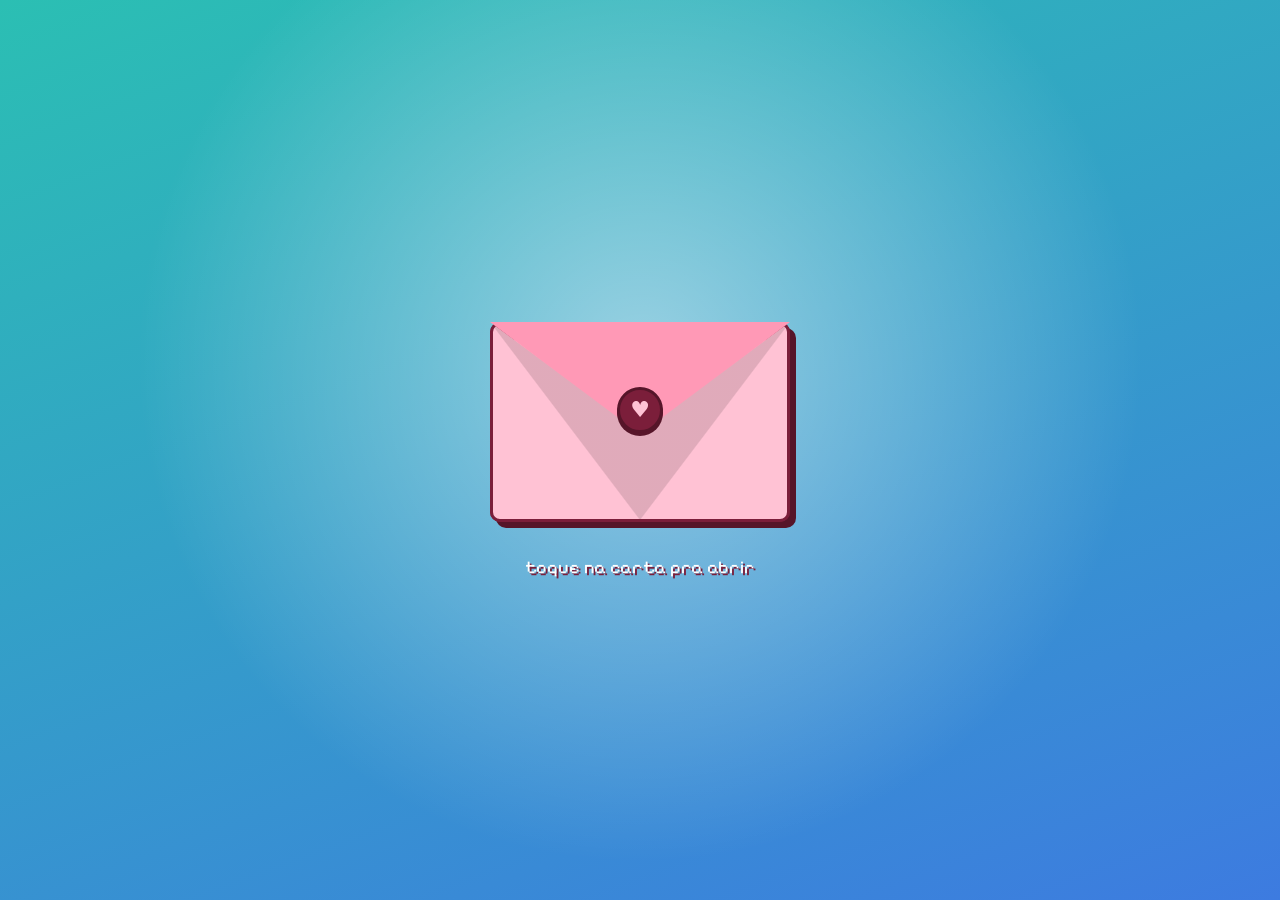
<file: index.html>
<!doctype html>
<html lang="pt-BR">
<head>
  <meta charset="utf-8">
  <meta name="viewport" content="width=device-width, initial-scale=1, viewport-fit=cover">
  <meta name="theme-color" content="#2bbfb3">
  <meta name="robots" content="noindex, nofollow">
  <title>♡ nosso cantinho</title>
  <link rel="icon" href="data:image/svg+xml,%3Csvg xmlns='http://www.w3.org/2000/svg' viewBox='0 0 16 16'%3E%3Cpath fill='%237b1e3a' d='M2 3h4v1h4V3h4v4h-1v2h-1v2h-1v1h-1v1h-1v1H7v-1H6v-1H5v-1H4V9H3V7H2z'/%3E%3C/svg%3E">
  <link rel="preconnect" href="https://fonts.googleapis.com">
  <link rel="preconnect" href="https://fonts.gstatic.com" crossorigin>
  <link href="https://fonts.googleapis.com/css2?family=Nunito:wght@400;600;800&family=Pixelify+Sans:wght@400;600;700&display=swap" rel="stylesheet">
  <style>

:root{
  --azul:#3d7be0; --turq:#2bbfb3; --vinho:#7b1e3a; --rosa:#ffc2d4; --branco:#fffaf7;
  --tinta:#4a1730;
  --azul-claro:color-mix(in srgb,var(--azul) 20%,white);
  --turq-claro:color-mix(in srgb,var(--turq) 20%,white);
  --rosa-claro:color-mix(in srgb,var(--rosa) 45%,white);
  --rosa-forte:color-mix(in srgb,var(--rosa) 60%,#ff5c8a);
  --vinho-escuro:color-mix(in srgb,var(--vinho) 70%,black);
  --font-ui:'Pixelify Sans','Courier New',monospace;
  --font-txt:'Nunito','Segoe UI',system-ui,sans-serif;
  --cur:url("data:image/svg+xml,%3Csvg xmlns='http://www.w3.org/2000/svg' width='24' height='24' viewBox='0 0 12 12'%3E%3Cpath fill='%237b1e3a' d='M1 2h3v1h4V2h3v3h-1v2h-1v1H8v1H7v1H5V9H4V8H3V7H2V5H1z'/%3E%3Cpath fill='%23ff8fb1' d='M2 3h2v1H3v1H2zM8 3h2v2H9V4H8z' opacity='0'/%3E%3Cpath fill='%23ff8fb1' d='M2 3h2v1H2zM2 4h1v1H2z'/%3E%3C/svg%3E") 4 2, auto;
  --cur-p:url("data:image/svg+xml,%3Csvg xmlns='http://www.w3.org/2000/svg' width='28' height='28' viewBox='0 0 12 12'%3E%3Cpath fill='%232bbfb3' d='M1 2h3v1h4V2h3v3h-1v2h-1v1H8v1H7v1H5V9H4V8H3V7H2V5H1z'/%3E%3Cpath fill='%23fff' d='M2 3h2v1H2zM2 4h1v1H2z'/%3E%3C/svg%3E") 4 2, pointer;
}

*{box-sizing:border-box;margin:0;padding:0}
html,body{height:100%}
body{
  font-family:var(--font-txt); color:var(--tinta); cursor:var(--cur);
  overflow:hidden; -webkit-tap-highlight-color:transparent;
  background:
    radial-gradient(circle at 15% 20%, color-mix(in srgb,var(--turq) 55%,white) 0 18%, transparent 40%),
    radial-gradient(circle at 85% 80%, color-mix(in srgb,var(--azul) 55%,white) 0 16%, transparent 40%),
    linear-gradient(160deg,var(--turq-claro),var(--azul-claro) 55%,var(--rosa-claro));
  background-attachment:fixed;
}
button,a,[role=button],input{font:inherit;cursor:var(--cur-p)}
button{border:0;background:none;color:inherit}
[hidden]{display:none!important}

#bg{position:fixed;inset:0;overflow:hidden;pointer-events:none;z-index:0}
#bg span{
  position:absolute;bottom:-40px;font-family:var(--font-ui);opacity:.55;
  animation:subir linear infinite; will-change:transform;
}
@keyframes subir{
  0%{transform:translate(0,0) rotate(0);opacity:0}
  10%{opacity:.6}
  100%{transform:translate(var(--dx,20px),-115vh) rotate(var(--rot,25deg));opacity:0}
}

#intro{
  position:fixed;inset:0;z-index:500;display:flex;flex-direction:column;
  align-items:center;justify-content:center;gap:34px;
  background:
    radial-gradient(circle at 50% 40%, rgba(255,255,255,.5), transparent 60%),
    linear-gradient(160deg,var(--turq),var(--azul));
  transition:opacity .7s ease, transform .7s ease; outline:none;
}
#intro.sumindo{opacity:0;transform:scale(1.08);pointer-events:none}
.env{position:relative;width:min(300px,78vw);aspect-ratio:3/2;animation:flutuar 3s ease-in-out infinite}
@keyframes flutuar{50%{transform:translateY(-10px)}}
.env-back,.env-front,.env-flap,.env-letter{position:absolute}
.env-back{inset:0;background:var(--vinho);border-radius:10px;box-shadow:6px 6px 0 var(--vinho-escuro)}
.env-front{
  inset:0;border-radius:10px;z-index:3;
  background:
    linear-gradient(to top right,transparent 49.5%,rgba(0,0,0,.12) 50%) 0 0/50% 100% no-repeat,
    linear-gradient(to top left,transparent 49.5%,rgba(0,0,0,.12) 50%) 100% 0/50% 100% no-repeat,
    var(--rosa);
  clip-path:polygon(0 0,50% 55%,100% 0,100% 100%,0 100%);
  border:3px solid var(--vinho);
}
.env-flap{
  left:0;right:0;top:0;height:56%;z-index:4;background:var(--rosa-forte);
  clip-path:polygon(0 0,100% 0,50% 100%);transform-origin:top;
  transition:transform .6s ease .1s, z-index 0s .35s;
}
.env-seal{
  position:absolute;left:50%;top:44%;z-index:5;width:46px;height:46px;margin:-23px 0 0 -23px;
  display:grid;place-items:center;border-radius:50%;background:var(--vinho);color:var(--rosa);
  font-size:22px;border:3px solid var(--vinho-escuro);box-shadow:0 3px 0 var(--vinho-escuro);
  animation:bater 1.2s ease-in-out infinite;transition:opacity .3s;
}
@keyframes bater{50%{transform:scale(1.12)}}
.env-letter{
  left:7%;right:7%;top:6%;height:86%;z-index:2;background:var(--branco);border:3px solid var(--vinho);
  border-radius:8px;display:flex;flex-direction:column;align-items:center;justify-content:center;gap:6px;
  font-family:var(--font-ui);font-size:26px;color:var(--vinho);transition:transform .8s ease .45s;
}
.env-letter small{font-size:13px;opacity:.6}
.env-letter span::before{content:"para: ";font-size:15px;opacity:.7}
#intro.aberta .env-flap{transform:rotateX(180deg);z-index:1}
#intro.aberta .env-seal{opacity:0;animation:none}
#intro.aberta .env-letter{transform:translateY(-62%)}
.intro-hint{font-family:var(--font-ui);color:#fff;font-size:18px;text-shadow:2px 2px 0 var(--vinho);animation:pisca 1.6s ease-in-out infinite}
@keyframes pisca{50%{opacity:.45}}

#stage{position:fixed;inset:0;z-index:5;display:grid;place-items:center;padding:20px}
.card{
  width:min(780px,100%);max-height:100%;display:flex;flex-direction:column;
  background:var(--branco);border:3px solid var(--vinho);border-radius:22px;overflow:hidden;
  box-shadow:8px 8px 0 var(--vinho), 0 18px 50px rgba(74,23,48,.25);
  animation:surgir .6s cubic-bezier(.2,1.4,.4,1) both;
}
@keyframes surgir{from{transform:scale(.85) translateY(30px);opacity:0}}
.titlebar,.win-title{
  display:flex;align-items:center;gap:10px;padding:9px 12px;color:#fff;
  font-family:var(--font-ui);font-size:17px;letter-spacing:.3px;border-bottom:3px solid var(--vinho);
  background:linear-gradient(90deg,var(--azul),var(--turq));user-select:none;touch-action:none;
}
.tb-ico{color:var(--rosa);text-shadow:1px 1px 0 var(--vinho)}
.tb-name{flex:1;text-shadow:1px 1px 0 rgba(74,23,48,.5);white-space:nowrap;overflow:hidden;text-overflow:ellipsis}
.tb-btns{display:flex;gap:6px}
.wbtn{
  width:26px;height:26px;border-radius:50%;display:grid;place-items:center;line-height:1;
  background:var(--branco);color:var(--vinho);border:2px solid var(--vinho);font-weight:700;font-size:15px;
  box-shadow:0 2px 0 var(--vinho);transition:transform .12s;
}
.wbtn:hover{transform:translateY(-1px) scale(1.08)}
.wbtn:active{transform:translateY(2px);box-shadow:none}
#btnHeart{background:var(--rosa);color:var(--vinho)}
#btnX{background:var(--vinho);color:var(--rosa)}

.menubar{
  display:flex;gap:6px;padding:9px 12px;overflow-x:auto;scrollbar-width:none;
  background:var(--rosa-claro);border-bottom:3px dashed color-mix(in srgb,var(--vinho) 35%,transparent);
}
.menubar::-webkit-scrollbar{display:none}
.mitem{
  flex:none;display:flex;align-items:center;gap:5px;padding:5px 12px;border-radius:999px;
  font-family:var(--font-ui);font-size:15px;color:var(--vinho);background:var(--branco);
  border:2px solid var(--vinho);transition:transform .12s, background .15s;
}
.mitem:hover{transform:translateY(-2px);background:var(--turq-claro)}
.mitem.ativo{background:var(--azul);color:#fff;box-shadow:0 3px 0 var(--vinho)}
.mitem.trava{opacity:.55;border-style:dashed}
.mitem .lock{font-size:11px}

.card-body{flex:1;overflow-y:auto;scrollbar-width:thin;scrollbar-color:var(--turq) var(--rosa-claro)}
.card-body::-webkit-scrollbar{width:12px}
.card-body::-webkit-scrollbar-track{background:var(--rosa-claro)}
.card-body::-webkit-scrollbar-thumb{background:var(--turq);border:3px solid var(--rosa-claro);border-radius:10px}
.card.recolhido .menubar,.card.recolhido .card-body{display:none}
.card.recolhido .titlebar{border-bottom:0}

.banner{
  position:relative;padding:22px 18px 18px;border-bottom:3px solid var(--vinho);
  display:flex;align-items:center;gap:18px;flex-wrap:wrap;justify-content:center;
  background:
    linear-gradient(rgba(255,255,255,.35),rgba(255,255,255,.35)),
    repeating-conic-gradient(var(--turq-claro) 0 25%,#fff 0 50%) 0 0/22px 22px;
}
.couple{display:flex;align-items:flex-end;gap:6px}
.avatar{
  width:96px;height:96px;cursor:var(--cur-p);border-radius:50%;overflow:hidden;background:var(--azul-claro);
  border:3px solid var(--vinho);box-shadow:3px 3px 0 var(--vinho);display:grid;place-items:end center;
}
.avatar canvas,.avatar img{width:100%;height:100%;image-rendering:pixelated;object-fit:cover;display:block}
.avatar.ela{background:var(--rosa)}
.couple .heart{font-size:26px;color:var(--rosa-forte);text-shadow:2px 2px 0 var(--vinho);animation:bater 1.2s ease-in-out infinite;margin-bottom:34px}
.names{text-align:left;min-width:200px}
.names h1{font-family:var(--font-ui);font-size:36px;line-height:1;color:var(--vinho);text-shadow:2px 2px 0 #fff}
.names h1 i{font-style:normal;color:var(--rosa-forte)}
.names p{font-weight:600;margin-top:6px}
.names .since{display:inline-block;margin-top:8px;padding:2px 10px;border-radius:999px;background:var(--vinho);color:var(--rosa);font-size:13px;font-family:var(--font-ui)}

.linkrow{display:flex;flex-wrap:wrap;gap:10px;padding:14px;justify-content:center;background:var(--branco)}
.btn{
  display:inline-flex;align-items:center;gap:7px;padding:9px 16px;border-radius:14px;
  font-family:var(--font-ui);font-size:16px;color:#fff;border:3px solid var(--vinho);
  box-shadow:0 4px 0 var(--vinho);transition:transform .12s, box-shadow .12s, filter .15s;position:relative;
}
.btn:hover{transform:translateY(-3px);box-shadow:0 7px 0 var(--vinho);filter:brightness(1.06)}
.btn:active{transform:translateY(3px);box-shadow:0 1px 0 var(--vinho)}
.btn.azul{background:var(--azul)} .btn.turq{background:var(--turq)}
.btn.vinho{background:var(--vinho)} .btn.rosa{background:var(--rosa);color:var(--vinho)}
.btn.branco{background:#fff;color:var(--vinho)}
.btn.trava{filter:grayscale(.5) opacity(.75);border-style:dashed}
.btn .tag{position:absolute;top:-10px;right:-6px;background:#fff;color:var(--vinho);font-size:10px;padding:1px 6px;border-radius:999px;border:2px solid var(--vinho)}

.grid{display:grid;grid-template-columns:1fr 1fr;gap:14px;padding:6px 14px 16px}
.box{
  position:relative;border:3px solid var(--vinho);border-radius:16px;padding:22px 14px 14px;background:#fff;
  box-shadow:4px 4px 0 color-mix(in srgb,var(--vinho) 85%,transparent);
}
.box.larga{grid-column:1/-1}
.label{
  position:absolute;top:-3px;left:14px;transform:translateY(-55%);padding:2px 12px;border-radius:999px;
  font-family:var(--font-ui);font-size:13px;color:#fff;border:2px solid var(--vinho);background:var(--azul);
}
.label.turq{background:var(--turq)} .label.rosa{background:var(--rosa-forte)} .label.vinho{background:var(--vinho)}
.box.c-turq{background:var(--turq-claro)} .box.c-rosa{background:var(--rosa-claro)} .box.c-azul{background:var(--azul-claro)}

.contador .dias{font-family:var(--font-ui);font-size:48px;line-height:1;color:var(--vinho);text-align:center}
.contador .dias small{display:block;font-size:15px;color:var(--azul);margin-top:2px}
.units{display:grid;grid-template-columns:repeat(6,1fr);gap:6px;margin-top:12px}
.unit{background:#fff;border:2px solid var(--vinho);border-radius:10px;text-align:center;padding:6px 2px}
.unit b{display:block;font-family:var(--font-ui);font-size:22px;color:var(--azul);line-height:1.1}
.unit span{font-size:10.5px;font-weight:800;text-transform:uppercase;color:var(--vinho);letter-spacing:.4px}
.prox{margin-top:12px;text-align:center;font-weight:700;font-size:14px;color:var(--vinho)}
.prox b{color:var(--azul)}

.motd p{font-weight:600;font-size:16px;line-height:1.5}
.motd .acoes{display:flex;justify-content:flex-end;margin-top:12px}
.mini{
  padding:4px 12px;font-family:var(--font-ui);font-size:14px;border-radius:999px;background:var(--branco);
  color:var(--vinho);border:2px solid var(--vinho);box-shadow:0 3px 0 var(--vinho);transition:transform .12s;
}
.mini:hover{transform:translateY(-2px)} .mini:active{transform:translateY(2px);box-shadow:none}

.chips{display:flex;flex-wrap:wrap;gap:7px}
.chip{
  display:inline-flex;gap:5px;align-items:center;padding:4px 11px;border-radius:999px;font-weight:700;font-size:14px;
  background:#fff;border:2px solid var(--vinho);color:var(--vinho);transition:transform .12s, background .15s;
}
.chip:hover{transform:rotate(-3deg) scale(1.07);background:var(--rosa)}
.chip:nth-child(3n){background:var(--turq-claro)} .chip:nth-child(3n+1){background:var(--azul-claro)}
.chip:nth-child(3n+2){background:var(--rosa-claro)}
.singers{display:flex;flex-direction:column;gap:6px}
.singer{display:flex;align-items:center;gap:9px;font-weight:800}
.singer i{font-style:normal;width:26px;height:26px;display:grid;place-items:center;border-radius:8px;background:var(--vinho);color:var(--rosa);font-family:var(--font-ui);font-size:13px}
.sobre p{line-height:1.55;font-weight:600}
.sobre .acoes{margin-top:12px}

.player{
  display:flex;align-items:center;gap:10px;padding:9px 14px;border-top:3px solid var(--vinho);
  background:var(--vinho);color:var(--rosa);font-family:var(--font-ui);font-size:14px;
}
.eq{display:flex;gap:2px;align-items:flex-end;height:16px}
.eq i{width:4px;background:var(--turq);animation:eq .9s ease-in-out infinite;border-radius:1px}
.eq i:nth-child(2){animation-delay:.2s;background:var(--rosa)} .eq i:nth-child(3){animation-delay:.4s;background:#9cc2ff}
.eq i:nth-child(4){animation-delay:.1s}
@keyframes eq{0%,100%{height:3px}50%{height:16px}}
.player .t{flex:1;white-space:nowrap;overflow:hidden;text-overflow:ellipsis}
.player .t em{font-style:normal;color:#fff}
.player .bar{flex:0 0 22%;height:8px;border:2px solid var(--rosa);border-radius:999px;overflow:hidden}
.player .bar i{display:block;height:100%;width:40%;background:var(--turq);animation:prog 24s linear infinite}
@keyframes prog{from{width:2%}to{width:100%}}
.rodape{text-align:center;padding:10px;font-size:13px;font-weight:700;color:var(--vinho);background:var(--rosa-claro)}

#windows{position:fixed;inset:0;z-index:50;pointer-events:none}
.win{
  position:fixed;pointer-events:auto;display:flex;flex-direction:column;max-height:calc(100dvh - 24px);
  background:var(--branco);border:3px solid var(--vinho);border-radius:18px;overflow:hidden;
  box-shadow:6px 6px 0 var(--vinho),0 14px 40px rgba(74,23,48,.3);animation:pop .28s cubic-bezier(.2,1.5,.4,1) both;
}
.win.fechando{animation:fecha .16s ease-in both}
@keyframes pop{from{transform:scale(.8);opacity:0}}
@keyframes fecha{to{transform:scale(.85);opacity:0}}
.win-title{cursor:grab;font-size:16px;padding:7px 10px}
.win-title.arrastando{cursor:grabbing}
.win-name{flex:1;overflow:hidden;text-overflow:ellipsis;white-space:nowrap}
.win.tone-rosa .win-title{background:linear-gradient(90deg,var(--rosa-forte),var(--vinho))}
.win.tone-vinho .win-title{background:linear-gradient(90deg,var(--vinho),var(--azul))}
.win.tone-turq .win-title{background:linear-gradient(90deg,var(--turq),var(--azul))}
.win-body{padding:16px;overflow-y:auto;scrollbar-width:thin;scrollbar-color:var(--turq) transparent}
.win-body h2{font-family:var(--font-ui);color:var(--vinho);font-size:24px;margin-bottom:10px}
.win-body p{line-height:1.65;font-weight:600;margin-bottom:12px}

#toast{
  position:fixed;left:50%;bottom:24px;z-index:900;transform:translate(-50%,120px);max-width:min(92vw,420px);
  padding:10px 18px;border-radius:14px;background:var(--vinho);color:var(--rosa);text-align:center;
  font-family:var(--font-ui);font-size:16px;border:3px solid #fff;box-shadow:0 5px 0 var(--vinho-escuro);
  transition:transform .35s cubic-bezier(.2,1.5,.4,1);pointer-events:none;
}
#toast.on{transform:translate(-50%,0)}

@media (max-width:700px){
  #stage{padding:8px}
  .card{border-radius:18px;box-shadow:5px 5px 0 var(--vinho)}
  .banner{padding:16px 12px}
  .names{text-align:center}
  .names h1{font-size:30px}
  .grid{grid-template-columns:1fr;padding:6px 10px 14px}
  .units{gap:4px}
  .unit b{font-size:18px}
  .contador .dias{font-size:40px}
  .player .bar{display:none}
  .win{left:8px!important;right:8px;top:auto!important;bottom:8px;width:auto!important;max-height:80dvh;box-shadow:4px 4px 0 var(--vinho)}
  .win-title{cursor:default}
}
@media (prefers-reduced-motion:reduce){
  *{animation-duration:.01ms!important;animation-iteration-count:1!important;transition-duration:.01ms!important}
  #bg{display:none}
}

.sub{font-weight:700;font-size:14px;color:color-mix(in srgb,var(--vinho) 75%,white);margin:-4px 0 12px}
.vazio{text-align:center;padding:20px;font-weight:700;opacity:.7}
.contagem{font-family:var(--font-ui);font-size:13px;color:var(--vinho)}
.acoes-centro{display:flex;justify-content:center;margin:12px 0}
button.chip{font-family:inherit;color:var(--vinho)}

.tabs{display:flex;gap:6px;overflow-x:auto;scrollbar-width:none;padding:2px 2px 10px}
.tabs::-webkit-scrollbar{display:none}
.tab{flex:none;padding:5px 13px;border-radius:999px;font-family:var(--font-ui);font-size:14px;background:var(--branco);color:var(--vinho);border:2px solid var(--vinho);transition:transform .12s}
.tab:hover{transform:translateY(-2px)}
.tab.ativo{background:var(--vinho);color:var(--rosa);box-shadow:0 3px 0 var(--vinho-escuro)}

.busca{display:flex;gap:8px;margin-bottom:12px}
.busca input{flex:1;min-width:0;padding:7px 12px;border-radius:999px;border:2px solid var(--vinho);background:#fff;color:var(--tinta);outline:none;font-weight:700;font-size:14px}
.busca input:focus{box-shadow:0 0 0 3px var(--turq-claro)}
.mini.ligado{background:var(--rosa);}
.cards{display:flex;flex-direction:column;gap:9px}
.card-item{display:flex;align-items:center;gap:12px;text-align:left;padding:10px 12px;border-radius:14px;background:#fff;border:2px solid var(--vinho);box-shadow:0 3px 0 var(--vinho);transition:transform .12s, background .15s}
.card-item:hover{transform:translateY(-2px);background:var(--rosa-claro)}
.card-item:active{transform:translateY(2px);box-shadow:none}
.ci-ico{font-size:26px;width:44px;height:44px;display:grid;place-items:center;border-radius:12px;background:var(--turq-claro);border:2px solid var(--vinho);flex:none}
.ci-txt{flex:1;min-width:0;display:flex;flex-direction:column}
.ci-txt b{font-family:var(--font-ui);font-size:17px;color:var(--vinho);white-space:nowrap;overflow:hidden;text-overflow:ellipsis}
.ci-txt small{font-weight:700;font-size:12px;opacity:.65}
.ci-fav{color:var(--rosa-forte);font-size:20px}

.leitor-topo{display:flex;gap:12px;align-items:center;margin-bottom:10px}
.leitor-topo span{font-size:34px}
.leitor-topo h2{margin:0}
.leitor-topo small{font-weight:700;opacity:.6}
.poema-texto,.papel-texto{white-space:pre-line;line-height:1.7;font-weight:600;padding:14px 16px;border-radius:12px;font-size:17px;
  background:repeating-linear-gradient(transparent 0 1.65em,color-mix(in srgb,var(--azul) 18%,transparent) 1.65em calc(1.65em + 1px)),#fffefb;
  border:2px solid color-mix(in srgb,var(--vinho) 35%,white)}
.poema-texto{text-align:center;font-style:italic}
.leitor-nav{display:flex;justify-content:center;align-items:center;gap:8px;margin-top:14px;flex-wrap:wrap}
.leitor .contagem{display:block;text-align:center;margin-top:8px}
.papel{padding:4px}
.papel h3{font-family:var(--font-ui);color:var(--vinho);font-size:21px;margin-bottom:2px}
.papel small{display:block;font-weight:700;opacity:.6;margin-bottom:10px}
.papel.rosa .papel-texto{background-color:var(--rosa-claro)}

.motivo-card{min-height:140px;display:flex;flex-direction:column;align-items:center;justify-content:center;text-align:center;gap:8px;padding:18px;border-radius:16px;background:var(--rosa-claro);border:3px solid var(--vinho);box-shadow:4px 4px 0 var(--vinho)}
.motivo-card small{font-family:var(--font-ui);color:var(--azul)}
.motivo-card p{font-weight:800;font-size:19px;line-height:1.4;margin:0}
.troca{animation:trocar .4s cubic-bezier(.2,1.5,.4,1)}
@keyframes trocar{from{transform:scale(.85);opacity:0}}
.todos{margin-top:10px;font-weight:700}
.todos summary{cursor:var(--cur-p);color:var(--vinho);font-family:var(--font-ui)}
.todos ol{padding-left:22px;margin-top:8px;line-height:1.6;font-weight:600}

.polas{display:grid;grid-template-columns:repeat(3,1fr);gap:14px 10px;padding:6px 2px}
.pola{position:relative;display:block;padding:7px 7px 0;background:#fff;border:2px solid var(--vinho);border-radius:6px;box-shadow:3px 3px 0 var(--vinho);transform:rotate(var(--r,0deg));transition:transform .15s}
.pola:hover{transform:rotate(0) scale(1.06);z-index:2}
.pola img{display:block;width:100%;aspect-ratio:1;object-fit:cover;border:2px solid color-mix(in srgb,var(--vinho) 30%,white)}
.pola-cap{display:block;padding:6px 0;font-family:var(--font-ui);font-size:12px;color:var(--vinho);white-space:nowrap;overflow:hidden;text-overflow:ellipsis}
.pola-play{position:absolute;right:12px;top:12px;width:24px;height:24px;display:grid;place-items:center;border-radius:50%;background:var(--vinho);color:#fff;font-size:11px}
.viewer-media{position:relative;border-radius:12px;overflow:hidden;border:3px solid var(--vinho);background:#000;aspect-ratio:4/3}
.viewer-media img,.viewer-media video,.viewer-media iframe{width:100%;height:100%;object-fit:contain;border:0;display:block;background:#1d0a14}
.viewer-play{position:absolute;inset:0;display:grid;place-items:center;font-size:54px;color:#fff;text-shadow:0 3px 0 var(--vinho);pointer-events:none}
.viewer-leg{padding-top:12px;text-align:center}
.viewer-leg h2{margin-bottom:4px}
.viewer-leg p{margin-bottom:4px}
.viewer-leg small{font-weight:700;opacity:.6}

.timeline{list-style:none;position:relative;padding-left:6px;margin-top:6px}
.timeline::before{content:"";position:absolute;left:25px;top:8px;bottom:8px;width:4px;background:repeating-linear-gradient(var(--turq) 0 8px,transparent 8px 14px);border-radius:2px}
.timeline li{position:relative;display:flex;gap:12px;margin-bottom:16px;animation:subirli .5s both}
@keyframes subirli{from{transform:translateY(14px);opacity:0}}
.tl-no{flex:none;width:40px;height:40px;display:grid;place-items:center;font-size:20px;border-radius:50%;background:var(--rosa);border:3px solid var(--vinho);box-shadow:0 3px 0 var(--vinho);z-index:1}
.tl-card{flex:1;padding:10px 12px;border-radius:14px;background:#fff;border:2px solid var(--vinho);box-shadow:3px 3px 0 var(--vinho)}
.tl-card small{display:block;font-family:var(--font-ui);color:var(--azul);font-size:13px}
.tl-card b{font-family:var(--font-ui);font-size:18px;color:var(--vinho)}
.tl-card p{margin:2px 0 6px;font-size:14px;line-height:1.45}
.tl-card em{font-style:normal;font-size:11.5px;font-weight:800;color:#fff;background:var(--turq);border-radius:999px;padding:1px 9px}

.tiles{display:grid;grid-template-columns:repeat(3,1fr);gap:10px}
.tile{display:flex;flex-direction:column;align-items:center;gap:6px;padding:14px 6px;border-radius:14px;color:#fff;background:var(--c,var(--azul));border:3px solid var(--vinho);box-shadow:0 4px 0 var(--vinho);transition:transform .12s;text-align:center}
.tile:hover{transform:translateY(-3px) rotate(-1deg)}
.tile:active{transform:translateY(3px);box-shadow:none}
.tile-ico{font-size:30px;filter:drop-shadow(0 2px 0 rgba(74,23,48,.4))}
.tile b{font-family:var(--font-ui);font-size:14px;line-height:1.15;text-shadow:1px 1px 0 rgba(74,23,48,.5)}
.g-head{margin:-16px -16px 14px;padding:18px 16px 14px;text-align:center;background:linear-gradient(160deg,var(--c),color-mix(in srgb,var(--c) 55%,white));border-bottom:3px solid var(--vinho)}
.g-head h2{color:#fff;text-shadow:2px 2px 0 var(--vinho);margin:6px 0 0;font-size:28px}
.g-deco{display:flex;justify-content:center;gap:14px;font-size:34px}
.g-deco span{display:inline-block;animation:pula 1.6s ease-in-out infinite}
@keyframes pula{50%{transform:translateY(-8px) rotate(6deg)}}
.g-resumo{font-size:16px}
.g-box{margin-bottom:16px}
.g-frase{margin:4px 0 16px;padding:10px 16px;border-left:5px solid var(--turq);background:var(--turq-claro);border-radius:0 12px 12px 0;font-weight:800;font-style:italic;font-size:17px}
.balao{position:relative;margin:0 0 18px;padding:12px 14px;border:3px solid var(--vinho);border-radius:16px;background:var(--rosa-claro);font-weight:700}
.balao small{display:block;font-family:var(--font-ui);color:var(--vinho);margin-bottom:3px}
.balao::after{content:"";position:absolute;left:24px;bottom:-12px;width:18px;height:18px;background:var(--rosa-claro);border-right:3px solid var(--vinho);border-bottom:3px solid var(--vinho);transform:rotate(45deg) skew(10deg,10deg)}
.missao{font-weight:800;text-align:center;min-height:2.6em}
.vale{position:relative;display:flex;flex-direction:column;align-items:center;text-align:center;gap:4px;padding:16px 14px;margin-top:6px;background:#fff9e6;border:3px dashed var(--vinho);border-radius:12px}
.vale::before,.vale::after{content:"";position:absolute;top:50%;width:22px;height:22px;border-radius:50%;background:var(--branco);border:3px solid var(--vinho);transform:translateY(-50%)}
.vale::before{left:-14px}.vale::after{right:-14px}
.vale-l{font-family:var(--font-ui);font-size:13px;letter-spacing:4px;color:#fff;background:var(--vinho);padding:2px 14px;border-radius:999px}
.vale-t{font-family:var(--font-ui);font-size:19px;color:var(--vinho);line-height:1.25}
.vale small{font-weight:700;opacity:.6}

.artistas{display:grid;grid-template-columns:repeat(3,1fr);gap:8px;margin-bottom:16px}
.artista{display:flex;flex-direction:column;align-items:center;gap:4px;padding:10px 4px;border-radius:14px;border:3px solid var(--vinho);background:#fff;font-family:var(--font-ui);color:var(--vinho);font-size:13px;line-height:1.1;text-align:center;transition:transform .12s}
.artista span{font-size:28px}
.artista:hover{transform:translateY(-2px)}
.artista.ativo{background:var(--c);color:#fff;box-shadow:0 4px 0 var(--vinho)}
.a-box{padding-top:24px}
.a-box .label{background:var(--c)}
.a-porque{font-weight:800;color:var(--vinho);margin-top:6px}
.faixas{display:flex;flex-direction:column;gap:6px;margin-top:12px}
.faixa{display:flex;align-items:center;gap:10px;text-align:left;padding:7px 10px;border-radius:12px;background:var(--azul-claro);border:2px solid var(--vinho);transition:background .15s}
.faixa:hover{background:var(--turq-claro)}
.faixa i{font-style:normal;flex:none;width:26px;height:26px;display:grid;place-items:center;border-radius:50%;background:var(--vinho);color:var(--rosa);font-size:11px}
.faixa b{display:block;font-family:var(--font-ui);font-size:16px;color:var(--vinho)}
.faixa small{font-weight:700;font-size:11.5px;opacity:.7}
.faixa.tocando{background:var(--rosa);box-shadow:0 3px 0 var(--vinho)}
.mplayer{margin-top:14px;padding:12px;border-radius:14px;background:var(--vinho);color:var(--rosa)}
.mp-titulo{font-family:var(--font-ui);margin-bottom:8px}
.mplayer audio{width:100%}
.mp-links{display:flex;gap:8px;flex-wrap:wrap}
.mp-links .btn{text-decoration:none;font-size:14px;padding:7px 12px}
.nossa{text-align:center}
.nossa .disco{font-size:64px;animation:gira 6s linear infinite;display:inline-block}
@keyframes gira{to{transform:rotate(360deg)}}
.nossa h3{font-family:var(--font-ui);font-size:24px;color:var(--vinho)}
.nossa p{margin:6px 0}
.nossa small{font-family:var(--font-ui);color:var(--azul)}
.nossa .btn{margin-top:8px}

.player{cursor:var(--cur-p)}
.player:hover{filter:brightness(1.15)}

@media (max-width:700px){
  .polas{grid-template-columns:repeat(2,1fr)}
  .tiles{grid-template-columns:repeat(2,1fr)}
  .win{max-height:86dvh}
}

.fim-divisor{text-align:center;font-family:var(--font-ui);font-size:14px;color:var(--vinho);padding:6px 0 12px;letter-spacing:2px;opacity:.8}
.praia{margin:0 14px 18px;border:3px solid var(--vinho);border-radius:18px;overflow:hidden;background:#fff;box-shadow:5px 5px 0 var(--vinho)}
.praia-titulo{display:flex;gap:8px;justify-content:center;padding:7px;background:linear-gradient(90deg,var(--azul),var(--turq));color:#fff;border-bottom:3px solid var(--vinho);font-family:var(--font-ui);font-size:17px;text-shadow:1px 1px 0 rgba(74,23,48,.5)}
.praia canvas{display:block;width:100%;height:auto;aspect-ratio:192/108;image-rendering:pixelated;image-rendering:crisp-edges;image-rendering:pixelated;background:#9fd8ff}
.praia-barra{display:flex;gap:10px;align-items:center;justify-content:center;padding:8px;background:var(--rosa-claro);border-top:3px solid var(--vinho)}
.praia-fase{font-family:var(--font-ui);font-size:14px;color:var(--vinho);background:#fff;border:2px solid var(--vinho);border-radius:999px;padding:1px 10px}
.praia-leg{text-align:center;padding:8px 10px 10px;font-weight:800;color:var(--vinho);background:var(--rosa-claro)}
.praia-leg small{font-weight:700;opacity:.7}

.segredo{text-align:center;padding:6px 4px}
.segredo .cadeado{font-size:56px;animation:pula 2s ease-in-out infinite;display:inline-block}
.segredo h2{margin:6px 0}
.segredo p{margin:6px 0 12px}
.segredo .units{max-width:340px;margin:12px auto}
.segredo small{font-weight:700;opacity:.65}
.segredo form{display:flex;gap:8px;margin:10px 0}
.segredo input{flex:1;min-width:0;padding:9px 14px;border-radius:999px;border:3px solid var(--vinho);font-weight:800;text-align:center;outline:none;background:#fff;color:var(--tinta)}
.selo-grande{position:relative;width:110px;height:110px;margin:10px auto 4px;display:grid;place-items:center;border-radius:50%;background:var(--vinho);color:var(--rosa);font-size:46px;border:4px solid var(--vinho-escuro);box-shadow:0 5px 0 var(--vinho-escuro);touch-action:none;user-select:none;-webkit-user-select:none;transition:transform .15s}
.selo-grande.segurando{transform:scale(.94);animation:treme .12s linear infinite}
@keyframes treme{25%{transform:scale(.94) translateX(-2px)}75%{transform:scale(.94) translateX(2px)}}
.selo-grande svg{position:absolute;inset:-9px;width:calc(100% + 18px);height:calc(100% + 18px);transform:rotate(-90deg);pointer-events:none}
.selo-grande circle{fill:none;stroke:var(--turq);stroke-width:5;stroke-linecap:round}
.segredo-carta .papel-texto{min-height:200px;max-height:48vh;overflow-y:auto}
.assina{font-family:var(--font-ui);color:var(--vinho);text-align:right;margin-top:8px;font-size:18px}

.cupons{display:flex;flex-direction:column;gap:12px}
.cupom{position:relative;display:flex;align-items:center;gap:12px;padding:12px 14px;background:#fff9e6;border:3px dashed var(--vinho);border-radius:14px}
.cupom::before,.cupom::after{content:"";position:absolute;left:62px;width:16px;height:16px;border-radius:50%;background:var(--branco);border:3px solid var(--vinho)}
.cupom::before{top:-11px}.cupom::after{bottom:-11px}
.cupom-ico{flex:none;width:44px;height:44px;display:grid;place-items:center;font-size:26px;border-radius:12px;background:var(--rosa);border:2px solid var(--vinho);margin-right:6px}
.cupom-txt{flex:1;min-width:0;display:flex;flex-direction:column;gap:2px}
.cupom-txt b{font-family:var(--font-ui);color:var(--vinho);font-size:17px;line-height:1.15}
.cupom-txt small{font-weight:700;font-size:12.5px;opacity:.75}
.cupom-txt em{font-style:normal;font-weight:800;font-size:11.5px;color:var(--azul)}
.cupom.usado{filter:grayscale(.6);opacity:.7}
.cupom button:disabled{opacity:.6;pointer-events:none}

.quiz-prog{height:10px;border:2px solid var(--vinho);border-radius:999px;overflow:hidden;background:#fff;margin:4px 0 4px}
.quiz-prog i{display:block;height:100%;background:linear-gradient(90deg,var(--turq),var(--azul));transition:width .4s}
.quiz-p{font-family:var(--font-ui);font-size:21px!important;color:var(--vinho);margin:12px 0!important;line-height:1.25}
.quiz-ops{display:flex;flex-direction:column;gap:8px}
.quiz-op{text-align:left;padding:10px 14px;border-radius:12px;font-weight:800;background:#fff;border:3px solid var(--vinho);box-shadow:0 3px 0 var(--vinho);transition:transform .12s, background .15s}
.quiz-op:hover:not(:disabled){transform:translateY(-2px);background:var(--azul-claro)}
.quiz-op.certa{background:var(--turq);color:#fff}
.quiz-op.errada{background:var(--rosa-forte);color:#fff}
.quiz-op:disabled{pointer-events:none}
.quiz-extra{min-height:1.4em;text-align:center;font-weight:700;font-size:14px;opacity:.8;margin:10px 0 0!important}
.quiz-fim{text-align:center}
.quiz-fim .grande{font-size:70px;animation:pula 1.6s ease-in-out infinite;display:inline-block}

.mural{display:grid;grid-template-columns:repeat(2,1fr);gap:16px 12px;padding:4px}
.postit{position:relative;padding:20px 12px 12px;min-height:110px;border-radius:3px;transform:rotate(var(--r,0deg));box-shadow:3px 4px 0 rgba(74,23,48,.25);background:#fff3c4;transition:transform .15s}
.postit:hover{transform:rotate(0) scale(1.05);z-index:2}
.postit.rosa{background:var(--rosa)}.postit.turq{background:var(--turq-claro)}.postit.azul{background:var(--azul-claro)}.postit.creme{background:#fff3c4}
.postit p{margin:0 0 8px!important;font-weight:800;font-size:15px;line-height:1.35}
.postit small{font-family:var(--font-ui);color:var(--vinho)}
.pino{position:absolute;top:-6px;left:50%;width:14px;height:14px;margin-left:-7px;border-radius:50%;background:var(--vinho);border:2px solid var(--vinho-escuro);box-shadow:0 2px 0 var(--vinho-escuro)}

.jogo-hud{display:flex;justify-content:space-between;font-family:var(--font-ui);font-size:17px;color:var(--vinho);margin-bottom:8px}
.jogo-area{position:relative;border:3px solid var(--vinho);border-radius:12px;overflow:hidden;box-shadow:4px 4px 0 var(--vinho);background:#9fe3f5;touch-action:none}
.jogo canvas{display:block;width:100%;height:auto;aspect-ratio:120/160;image-rendering:pixelated;touch-action:none}
.jogo-over{position:absolute;inset:0;display:flex;flex-direction:column;align-items:center;justify-content:center;gap:10px;text-align:center;padding:16px;background:rgba(74,23,48,.78);color:#fff}
.jogo-over h2{color:var(--rosa);margin:0;text-shadow:2px 2px 0 var(--vinho)}
.jogo-over p{margin:0!important;font-weight:700}

.chuva{position:fixed;inset:0;z-index:950;pointer-events:none;overflow:hidden}
.chuva span{position:absolute;top:-40px;animation:cai linear both}
@keyframes cai{to{transform:translateY(115vh) rotate(40deg)}}

@media (max-width:700px){
  .praia{margin:0 10px 14px}
  .mural{grid-template-columns:1fr 1fr}
  .cupom::before,.cupom::after{left:54px}
}

.wbtn.tocando{animation:bater 1s ease-in-out infinite;background:var(--turq);color:#fff}
.lofi{text-align:center}
.lofi h3{font-family:var(--font-ui);font-size:23px;color:var(--vinho);margin-top:4px}
.lofi-disco{font-size:64px;display:inline-block}
.lofi-disco.gira{animation:gira 4s linear infinite}
.lofi canvas{display:block;width:192px;height:72px;margin:8px auto;image-rendering:pixelated;background:var(--rosa-claro);border:3px solid var(--vinho);border-radius:10px}
.lofi-botoes{display:flex;gap:10px;justify-content:center;flex-wrap:wrap;margin:10px 0}
.lofi-vol{display:flex;gap:8px;align-items:center;justify-content:center;font-size:18px;margin:6px 0}
.lofi-vol input{width:55%;accent-color:var(--turq)}
.lofi-chips{display:flex;gap:8px;justify-content:center;flex-wrap:wrap;margin:8px 0}
.lofi-chips .chip{opacity:.55;background:#fff}
.lofi-chips .chip.on{opacity:1;background:var(--turq);color:#fff}
.sp-tit{font-family:var(--font-ui);color:var(--vinho);font-size:21px;margin-bottom:2px}
.sp-frame{width:100%;border:0;border-radius:14px;margin:6px 0 10px;background:#121212}
.acoes-centro a.btn{text-decoration:none}

</style>
</head>
<body>
  <div id="bg" aria-hidden="true"></div>

  
  <div id="intro" role="button" tabindex="0" aria-label="Abrir carta">
    <div class="env">
      <div class="env-back"></div>
      <div class="env-letter"><span id="introPara"></span><small>↑ abrindo...</small></div>
      <div class="env-front"></div>
      <div class="env-flap"></div>
      <div class="env-seal" id="introSelo">♥</div>
    </div>
    <p class="intro-hint" id="introDica"></p>
  </div>

  
  <main id="stage" hidden>
    <section class="card" id="card" aria-label="Nosso cantinho">
      <header class="titlebar">
        <span class="tb-ico">♥</span>
        <span class="tb-name" id="tbName"></span>
        <span class="tb-btns">
          <button class="wbtn" id="btnSom" title="ligar/desligar a música" aria-label="música">♪</button>
          <button class="wbtn" id="btnMin" title="recolher" aria-label="recolher">–</button>
          <button class="wbtn" id="btnHeart" title="carinho" aria-label="carinho">♥</button>
          <button class="wbtn" id="btnX" title="fechar" aria-label="fechar">×</button>
        </span>
      </header>
      <nav class="menubar" id="menubar" aria-label="Menu"></nav>
      <div class="card-body" id="cardBody"></div>
    </section>
  </main>

  <div id="windows"></div>
  <div id="toast" role="status" aria-live="polite"></div>

  <script src="content.js"></script>
<script>
try{if(/previa/.test(location.hash)){var r=localStorage.getItem('pc_rascunho');if(r){window.CONTENT=JSON.parse(r);document.addEventListener('DOMContentLoaded',function(){var b=document.createElement('div');b.textContent='👁 PRÉVIA (não publicado)';b.style.cssText='position:fixed;top:0;left:50%;transform:translateX(-50%);z-index:9998;background:#7b1e3a;color:#ffc2d4;font:700 12px sans-serif;padding:3px 12px;border-radius:0 0 10px 10px';document.body.appendChild(b);});}}}catch(e){}
</script>
<script>
if(!window.CONTENT){document.addEventListener('DOMContentLoaded',function(){document.body.innerHTML='<div style="padding:30px;font:18px sans-serif;color:#7b1e3a">Não achei o arquivo <b>content.js</b>.<br>Ele precisa estar no mesmo lugar do index.html, com esse nome exato.</div>';});}
</script>
  
  
  
<script>

const UI = (() => {
  const wins = new Map();
  const modules = {};
  let z = 100;

  const esc = s => String(s ?? '').replace(/[&<>"']/g, c => ({'&':'&amp;','<':'&lt;','>':'&gt;','"':'&quot;',"'":'&#39;'}[c]));
  const isMobile = () => window.matchMedia('(max-width:700px)').matches;

  let toastTimer;
  function toast(msg, ms = 2600){
    const t = document.getElementById('toast');
    t.textContent = msg;
    t.classList.add('on');
    clearTimeout(toastTimer);
    toastTimer = setTimeout(() => t.classList.remove('on'), ms);
  }

  function focus(w){ w.el.style.zIndex = ++z; }

  function open(id, opts = {}){
    if (wins.has(id)){ focus(wins.get(id)); return wins.get(id); }

    const el = document.createElement('div');
    el.className = `win tone-${opts.tom || 'azul'}`;
    el.dataset.id = id;
    el.innerHTML = `
      <div class="win-title">
        <span class="win-ico">${esc(opts.icone || '♥')}</span>
        <span class="win-name">${esc(opts.titulo || id)}</span>
        <button class="wbtn" aria-label="fechar">×</button>
      </div>
      <div class="win-body"></div>`;
    document.getElementById('windows').appendChild(el);

    const width = Math.min(opts.largura || 460, window.innerWidth - 16);
    el.style.width = width + 'px';
    const n = wins.size % 6;
    el.style.left = Math.max(8, (window.innerWidth - width) / 2 + (n - 2) * 26) + 'px';
    el.style.top  = Math.max(8, Math.min(70 + n * 28, window.innerHeight - 200)) + 'px';

    const w = {
      id, el,
      body: el.querySelector('.win-body'),
      setTitle: t => { el.querySelector('.win-name').textContent = t; },
      close: () => close(id)
    };
    wins.set(id, w);
    focus(w);
    el.addEventListener('pointerdown', () => focus(w));
    el.querySelector('.wbtn').addEventListener('click', w.close);
    w.onClose = opts.aoFechar;

    const bar = el.querySelector('.win-title');
    bar.addEventListener('pointerdown', e => {
      if (isMobile() || e.target.closest('.wbtn')) return;
      const r = el.getBoundingClientRect();
      const dx = e.clientX - r.left, dy = e.clientY - r.top;
      bar.setPointerCapture(e.pointerId);
      bar.classList.add('arrastando');
      const move = ev => {
        el.style.left = Math.min(Math.max(0, ev.clientX - dx), window.innerWidth - 80) + 'px';
        el.style.top  = Math.min(Math.max(0, ev.clientY - dy), window.innerHeight - 40) + 'px';
      };
      const up = () => {
        bar.classList.remove('arrastando');
        bar.removeEventListener('pointermove', move);
        bar.removeEventListener('pointerup', up);
      };
      bar.addEventListener('pointermove', move);
      bar.addEventListener('pointerup', up);
    });

    if (opts.html) w.body.innerHTML = opts.html;
    if (opts.render) opts.render(w.body, w);
    return w;
  }

  function close(id){
    const w = wins.get(id);
    if (!w) return;
    wins.delete(id);
    w.el.classList.add('fechando');
    setTimeout(() => w.el.remove(), 150);
    if (w.onClose) w.onClose();
  }

  document.addEventListener('keydown', e => {
    if (e.key !== 'Escape' || !wins.size) return;
    const top = [...wins.values()].sort((a, b) => (+b.el.style.zIndex) - (+a.el.style.zIndex))[0];
    top.close();
  });

  function registerModule(id, def){ modules[id] = def; }
  const hasModule = id => !!modules[id];

  function launch(id, arg){
    const m = modules[id];
    if (!m){ toast('essa parte chega em breve ✨'); return null; }
    const key = arg === undefined ? id : id + ':' + arg;
    const titulo = typeof m.titulo === 'function' ? m.titulo(arg) : m.titulo;
    return open(key, {
      titulo, icone: m.icone, tom: m.tom, largura: m.largura, aoFechar: m.aoFechar,
      render: (body, w) => m.render(body, w, arg)
    });
  }

  const store = {
    get(k, d){ try { const v = localStorage.getItem('pc_' + k); return v ? JSON.parse(v) : d; } catch(e){ return d; } },
    set(k, v){ try { localStorage.setItem('pc_' + k, JSON.stringify(v)); } catch(e){} }
  };

  function ph(emoji = '💗', seed = 0){
    const T = (window.CONTENT && window.CONTENT.tema) || {};
    const pares = [[T.turquesa, T.azul], [T.rosa, T.azul], [T.azul, T.vinho], [T.turquesa, T.rosa]];
    const [a, b] = pares[seed % pares.length];
    const svg = `<svg xmlns="http://www.w3.org/2000/svg" viewBox="0 0 300 300">
      <defs><linearGradient id="g" x1="0" y1="0" x2="1" y2="1"><stop offset="0" stop-color="${a}"/><stop offset="1" stop-color="${b}"/></linearGradient>
      <pattern id="p" width="30" height="30" patternUnits="userSpaceOnUse"><rect width="15" height="15" fill="#fff" opacity=".16"/><rect x="15" y="15" width="15" height="15" fill="#fff" opacity=".16"/></pattern></defs>
      <rect width="300" height="300" fill="url(#g)"/><rect width="300" height="300" fill="url(#p)"/>
      <text x="150" y="185" font-size="110" text-anchor="middle">${emoji}</text></svg>`;
    return 'data:image/svg+xml;charset=utf-8,' + encodeURIComponent(svg);
  }

  function fmtData(d, longo){
    if (!d) return '';
    const dt = new Date(String(d).length <= 10 ? d + 'T12:00:00' : d);
    if (isNaN(dt)) return String(d);
    return dt.toLocaleDateString('pt-BR', longo ? { day: 'numeric', month: 'long', year: 'numeric' } : undefined);
  }

  function tabs(container, lista, inicial = 0){
    container.innerHTML = '<div class="tabs"></div><div class="tab-body"></div>';
    const bar = container.querySelector('.tabs'), corpo = container.querySelector('.tab-body');
    const ir = i => {
      [...bar.children].forEach((b, k) => b.classList.toggle('ativo', k === i));
      corpo.innerHTML = ''; lista[i].render(corpo);
    };
    lista.forEach((t, i) => {
      const b = document.createElement('button');
      b.className = 'tab'; b.textContent = t.rotulo; b.onclick = () => ir(i);
      bar.appendChild(b);
    });
    ir(inicial);
    return { ir };
  }

  function setTocando(t){
    if (window.CONTENT) window.CONTENT.player.tocando = t;
    document.querySelectorAll('.player .t em').forEach(e => { e.textContent = t; });
  }

  return { open, close, toast, esc, launch, registerModule, hasModule, isMobile, store, ph, fmtData, tabs, setTocando };
})();

</script>
<script>

const Eggs = (() => {
  const C = window.CONTENT, E = () => C.eggs || {};

  function chuva(emojis = ['💗'], n = 20){
    if (window.matchMedia('(prefers-reduced-motion: reduce)').matches) n = Math.min(n, 6);
    const caixa = document.createElement('div'); caixa.className = 'chuva'; document.body.appendChild(caixa);
    for (let i = 0; i < n; i++){
      const s = document.createElement('span');
      s.textContent = emojis[i % emojis.length];
      s.style.left = Math.random() * 100 + 'vw';
      s.style.fontSize = 18 + Math.random() * 22 + 'px';
      s.style.animationDuration = 2.4 + Math.random() * 2.2 + 's';
      s.style.animationDelay = Math.random() * 1.2 + 's';
      caixa.appendChild(s);
    }
    setTimeout(() => caixa.remove(), 6500);
  }

  function janela(id, dados){
    UI.open(id, {
      titulo: 'segredo.exe', icone: '🥚', tom: 'rosa', largura: 380,
      render(body){
        body.innerHTML = `<div class="segredo"><div class="cadeado">🎉</div><h2>${UI.esc(dados.titulo)}</h2><p style="white-space:pre-line">${UI.esc(dados.texto)}</p></div>`;
      }
    });
    chuva(['💖', '✨', '🎮', '🥚'], 30);
  }

  const KON = ['ArrowUp', 'ArrowUp', 'ArrowDown', 'ArrowDown', 'ArrowLeft', 'ArrowRight', 'ArrowLeft', 'ArrowRight', 'b', 'a'];
  let pos = 0;
  document.addEventListener('keydown', e => {
    const k = e.key.length === 1 ? e.key.toLowerCase() : e.key;
    pos = k === KON[pos] ? pos + 1 : (k === KON[0] ? 1 : 0);
    if (pos === KON.length){ pos = 0; janela('egg-konami', E().konami || { titulo: 'segredo!', texto: '' }); }
  });

  const contadores = {};
  function toques(chave, alvo, ms, fn){
    const agora = Date.now(), lista = (contadores[chave] = (contadores[chave] || []).filter(t => agora - t < ms));
    lista.push(agora);
    if (lista.length >= alvo){ contadores[chave] = []; fn(); }
  }

  document.addEventListener('click', e => {
    const t = e.target;
    if (t.closest('.tb-ico')) toques('titulo', 7, 5000, () => janela('egg-titulo', E().toqueTitulo || { titulo: 'oi!', texto: '' }));
    else if (t.closest('.couple .heart')) toques('coracao', 5, 3500, () => { chuva(['💗', '💖', '💘'], 28); UI.toast('chuva de amor! 💗'); });
    else if (t.closest('.avatar')){
      const q = t.closest('.avatar').classList.contains('ela') ? 'ela' : 'ele';
      const f = (E().falas || {})[q] || [];
      if (f.length) UI.toast(f[Math.floor(Math.random() * f.length)]);
    }
  });

  return { chuva };
})();
window.Eggs = Eggs;

</script>
<script>

const PixelAvatar = (() => {
  const S = 32;
  const ESTILOS = ['curto', 'longo', 'rabo', 'coque', 'cacheado'];
  const hex = h => [1, 3, 5].map(i => parseInt(String(h || '#000000').slice(i, i + 2), 16) || 0);
  const toHex = a => '#' + a.map(v => Math.max(0, Math.min(255, Math.round(v))).toString(16).padStart(2, '0')).join('');
  const mix = (a, b, k) => { const A = hex(a), B = hex(b); return toHex(A.map((v, i) => v + (B[i] - v) * k)); };
  const sombra = (c, k = .28) => mix(c, '#3a1020', k);
  const luz = (c, k = .3) => mix(c, '#ffffff', k);

  function padrao(qual, c = {}){
    const ela = qual === 'ela';
    return {
      pele: c.pele || '#f6c9a8', cabelo: c.cabelo || (ela ? '#7b1e3a' : '#3a2a5a'), roupa: c.roupa || (ela ? '#2bbfb3' : '#3d7be0'),
      olhos: c.olhos || '#2a1220', laco: c.laco || '#ff8fb1',
      estilo: ESTILOS.includes(c.estilo) ? c.estilo : (ela ? 'longo' : 'curto'),
      acessorio: c.acessorio !== undefined ? c.acessorio : (ela ? 'laco' : 'nenhum'),
      oculos: !!c.oculos, barba: !!c.barba, sardas: !!c.sardas, brinco: !!c.brinco
    };
  }

  function desenhar(g, P, est){
    const dy = est.dy || 0;
    const R = (x, y, w, h, c) => { g.fillStyle = c; g.fillRect(x, y, w, h); };
    const p = (x, y, c) => R(x, y, 1, 1, c);
    const E = (cx, cy, rx, ry, cor) => {
      for (let y = Math.floor(cy - ry); y <= Math.ceil(cy + ry); y++) for (let x = Math.floor(cx - rx); x <= Math.ceil(cx + rx); x++){
        const nx = (x + .5 - cx) / rx, ny = (y + .5 - cy) / ry;
        if (nx * nx + ny * ny <= 1){ const c = typeof cor === 'function' ? cor(x, y) : cor; if (c) p(x, y, c); }
      }
    };
    const pele = P.pele, peleS = sombra(P.pele, .22), peleSS = sombra(P.pele, .4);
    const hc = P.cabelo, hS = sombra(hc, .38), hL = luz(hc, .28);
    const roupa = P.roupa, roupaS = sombra(roupa, .25), roupaL = luz(roupa, .22);
    const cx = 16, cy = 14 + dy, rx = 7.5, ry = 8.6;
    const pel = (x, y) => (x - cx > 4.6 || y > cy + ry - 2.4) ? peleS : pele;
    const cab = (x, y) => (x * 3 + y * 5) % 8 === 0 ? hL : ((x - cx > 5 || y > cy + 6) ? hS : hc);
    const st = P.estilo;

    if (st === 'longo') E(cx, cy + 5, rx + 2.6, ry + 3.6, cab);
    if (st === 'rabo'){ E(cx + 9.5, cy - 1, 2.4, 4.8, cab); E(cx + 10.5, cy + 6, 1.9, 4.4, cab); R(cx + 8, cy - 4, 3, 2, P.laco); }
    if (st === 'cacheado') E(cx, cy - .5, 11.2, 11.4, (x, y) => ((x * 7 + y * 3) % 5 === 0 ? hL : ((x + y) % 4 === 0 ? hS : hc)));

    R(14, 21, 4, 5, peleS);
    for (let y = 25; y <= 31; y++){
      const hw = Math.min(14.5, 6.2 + (y - 25) * 1.6), x0 = Math.round(16 - hw), x1 = Math.round(16 + hw);
      for (let x = x0; x < x1; x++) p(x, y, (x >= x1 - 3 ? roupaS : (x <= x0 + 1 ? roupaL : roupa)));
    }
    p(14, 25, peleS); p(15, 25, peleS); p(16, 25, peleS); p(17, 25, peleS); p(15, 26, peleS); p(16, 26, peleS);
    p(13, 25, roupaS); p(18, 25, roupaS); p(14, 26, roupaS); p(17, 26, roupaS);
    for (let y = 28; y <= 31; y++) p(10, y, roupaS);

    if (st === 'longo'){ for (let y = 17; y <= 27; y++){ R(7, y, 3, 1, cab(7, y)); R(22, y, 3, 1, cab(22, y)); } }

    p(8, cy + 2, peleS); p(8, cy + 3, peleS); p(23, cy + 2, peleS); p(23, cy + 3, peleS);
    E(cx, cy, rx, ry, pel);

    if (P.barba){
      E(cx, cy, rx, ry, (x, y) => (y > cy + 2.4 && !(y >= 19 + dy && y <= 20 + dy && x >= 14 && x <= 18)) ? (y > cy + 5 ? hS : hc) : null);
      R(14, 18 + dy, 5, 1, hS);
    }

    const topo = (extra = 0) => {
      for (let y = Math.floor(cy - ry - 2); y <= cy + 4; y++) for (let x = 6; x <= 26; x++){
        const nx = (x + .5 - cx) / (rx + 1.4), ny = (y + .5 - (cy - 1.1)) / (ry + 1.1);
        if (nx * nx + ny * ny > 1) continue;
        const franja = Math.max(cy - 5, Math.min(cy - 2.5, cy - 3.5 + .22 * (x - cx))) + (x % 3 === 0 ? 1 : 0) + extra;
        const lateral = Math.abs(x + .5 - cx) >= 6.2 && y < cy + 1.5;
        if (y < franja || lateral) p(x, y, cab(x, y));
      }
    };
    if (st === 'cacheado'){
      [[-5, -7.5], [-1.5, -9], [2.5, -8.8], [6, -6.8]].forEach(([dx, dyy]) => E(cx + dx, cy + dyy + 1.4, 3.1, 2.8, cab));
      E(cx - 8, cy - 1, 2, 3.5, cab); E(cx + 8, cy - 1, 2, 3.5, cab);
    } else topo();
    if (st === 'coque'){ E(cx, cy - ry - 1.8, 3.8, 3.3, cab); R(cx - 3, cy - ry + .3, 7, 1, P.laco); }

    const happy = est.feliz;
    const olho = (ex, ey) => {
      if (happy){ p(ex, ey + 1, P.olhos); p(ex + 1, ey, P.olhos); p(ex - 1, ey, P.olhos); return; }
      if (est.piscar){ R(ex - .0, ey + 1, 2, 1, P.olhos); return; }
      R(ex, ey, 2, 3, P.olhos); p(ex, ey, '#ffffff');
    };

    const sb = P.estilo === 'cacheado' ? hS : hS;
    R(10, 11 + dy, 4, 1, sb); R(19, 11 + dy, 4, 1, sb);

    if (P.oculos){
      const fr = '#3a1020';
      [[9, 12], [18, 12]].forEach(([x, y]) => {
        R(x + 1, y + dy, 4, 1, fr); R(x + 1, y + 5 + dy, 4, 1, fr); R(x, y + 1 + dy, 1, 4, fr); R(x + 5, y + 1 + dy, 1, 4, fr);
        R(x + 1, y + 1 + dy, 4, 4, luz(pele, .35));
      });
      R(14, 14 + dy, 4, 1, fr);
    }
    olho(11, 14 + dy); olho(20, 14 + dy);

    g.globalAlpha = .65; R(10, 18 + dy, 2, 1, '#ff8fa8'); R(21, 18 + dy, 2, 1, '#ff8fa8'); g.globalAlpha = 1;
    p(16, 17 + dy, peleSS);
    if (P.sardas){ [[11, 17], [13, 18], [19, 18], [21, 17], [12, 19], [20, 19]].forEach(([x, y]) => p(x, y + dy, peleSS)); }

    if (happy){ R(14, 19 + dy, 5, 2, '#7a1f3a'); R(15, 20 + dy, 3, 1, '#ff8fa8'); }
    else { p(14, 19 + dy, '#a6334f'); p(15, 20 + dy, '#a6334f'); p(16, 20 + dy, '#a6334f'); p(17, 20 + dy, '#a6334f'); p(18, 19 + dy, '#a6334f'); }

    const a = P.acessorio;
    if (a === 'laco'){
      const x = 21, y = 4 + dy;
      R(x, y, 3, 3, P.laco); R(x + 5, y, 3, 3, P.laco); R(x + 3, y + 1, 2, 2, sombra(P.laco, .25));
      p(x, y, luz(P.laco, .4)); p(x + 5, y, luz(P.laco, .4));
    }
    if (a === 'bone'){
      E(cx, cy - 2, rx + 1.6, ry + .6, (x, y) => y < cy - 4 ? (x - cx > 4 ? roupaS : roupa) : null);
      R(6, cy - 4, 20, 2, roupaS); R(5, cy - 3, 22, 1, sombra(roupa, .45));
      p(cx - 1, cy - 7, '#ffffff'); p(cx, cy - 7, '#ffffff');
    }
    if (a === 'fone'){
      const fc = P.laco && a === 'fone' ? '#2bbfb3' : '#2bbfb3';
      for (let ang = 180; ang <= 360; ang += 6){ const r = ang * Math.PI / 180; R(Math.round(cx + Math.cos(r) * 10), Math.round(cy - 1 + Math.sin(r) * 10.5), 2, 2, fc); }
      R(5, cy + 1, 3, 6, '#ffc2d4'); R(24, cy + 1, 3, 6, '#ffc2d4'); R(5, cy + 1, 1, 6, fc); R(26, cy + 1, 1, 6, fc);
    }
    if (P.brinco){ p(8, cy + 5, '#ffd23f'); p(8, cy + 6, '#ffd23f'); p(23, cy + 5, '#ffd23f'); p(23, cy + 6, '#ffd23f'); }
  }

  function contorno(g, cor){
    const d = g.getImageData(0, 0, S, S), px = d.data, al = (i, j) => (i < 0 || j < 0 || i >= S || j >= S) ? 0 : px[(j * S + i) * 4 + 3];
    const out = g.createImageData(S, S); out.data.set(px);
    const [r, gg, b] = hex(cor);
    for (let j = 0; j < S; j++) for (let i = 0; i < S; i++){
      if (al(i, j) < 128 && (al(i + 1, j) || al(i - 1, j) || al(i, j + 1) || al(i, j - 1))){
        const o = (j * S + i) * 4; out.data[o] = r; out.data[o + 1] = gg; out.data[o + 2] = b; out.data[o + 3] = 255;
      }
    }
    g.putImageData(out, 0, 0);
  }

  function criar(qual, cfg){
    const P = padrao(qual, cfg);
    const c = document.createElement('canvas'); c.width = c.height = S;
    const g = c.getContext('2d');
    const est = { piscar: false, feliz: false, dy: 0 };
    let felizAte = 0, visto = false;
    const pinta = () => {
      g.clearRect(0, 0, S, S); desenhar(g, P, est); contorno(g, '#4e1124');
    };
    pinta();
    c.animarFeliz = () => { felizAte = performance.now() + 1100; est.feliz = true; pinta(); };
    if (window.matchMedia && window.matchMedia('(prefers-reduced-motion: reduce)').matches) return c;
    let proxPiscada = performance.now() + 1500 + Math.random() * 2500, fimPiscada = 0, proxBob = performance.now() + 700;
    const t = setInterval(() => {
      if (c.isConnected) visto = true; else if (visto){ clearInterval(t); return; } else return;
      const agora = performance.now(); let mudou = false;
      if (est.feliz && agora > felizAte){ est.feliz = false; mudou = true; }
      if (!est.piscar && agora > proxPiscada){ est.piscar = true; fimPiscada = agora + 130; mudou = true; }
      if (est.piscar && agora > fimPiscada){ est.piscar = false; proxPiscada = agora + 2000 + Math.random() * 3200; mudou = true; }
      if (agora > proxBob){ est.dy = est.dy ? 0 : 1; proxBob = agora + 650; mudou = true; }
      if (mudou) pinta();
    }, 90);
    return c;
  }

  return { criar, padrao, ESTILOS };
})();
if (typeof window !== 'undefined') window.PixelAvatar = PixelAvatar;

</script>
<script>

const Praia = (() => {
  const W = 192, H = 108, HORIZ = 58, FEET = 98;

  const hex = h => { h = h.replace('#', ''); return [0, 2, 4].map(i => parseInt(h.substr(i, 2), 16)); };
  const mix = (a, b, k) => { const A = hex(a), B = hex(b); return 'rgb(' + A.map((v, i) => Math.round(v + (B[i] - v) * k)).join(',') + ')'; };
  const lerp = (a, b, k) => a + (b - a) * k;
  const ease = k => k * k * (3 - 2 * k);
  function rng(seed){ return () => { seed |= 0; seed = seed + 0x6D2B79F5 | 0; let t = Math.imul(seed ^ seed >>> 15, 1 | seed); t = t + Math.imul(t ^ t >>> 7, 61 | t) ^ t; return ((t ^ t >>> 14) >>> 0) / 4294967296; }; }

  const FASES = [
    { nome: 'amanhecer', top: '#6b7fd7', bot: '#ffc2d4', sea1: '#79a8e0', sea2: '#4f8cd0', foam: '#fff0f5', sand: '#f2d3b4', wet: '#d9b393', cloud: '#ffd9e8',
      tint: [255, 170, 200, .10], stars: .25, sun: [34, 52], moon: [30, 84], night: 0 },
    { nome: 'dia', top: '#4fa8f0', bot: '#c2efff', sea1: '#35c6ba', sea2: '#2e9fe0', foam: '#ffffff', sand: '#f6dcA8', wet: '#dcbc86', cloud: '#ffffff',
      tint: [255, 255, 255, 0], stars: 0, sun: [128, 18], moon: [60, 84], night: 0 },
    { nome: 'pôr do sol', top: '#5a3f9e', bot: '#ff9a7a', sea1: '#d1708a', sea2: '#7b4a9c', foam: '#ffe3d6', sand: '#ebba8e', wet: '#c99a78', cloud: '#ffb59a',
      tint: [255, 120, 60, .14], stars: .15, sun: [150, 52], moon: [40, 84], night: 0 },
    { nome: 'noite', top: '#0e1240', bot: '#38449a', sea1: '#2a428c', sea2: '#16276a', foam: '#c9d8ff', sand: '#c6b48f', wet: '#9a8a74', cloud: '#6c75bd',
      tint: [10, 10, 60, .30], stars: 1, sun: [110, 84], moon: [52, 20], night: 1 }
  ];

  const COR = ['top', 'bot', 'sea1', 'sea2', 'foam', 'sand', 'wet', 'cloud'];

  function mount(box){
    if (!box) return;
    const C = window.CONTENT, P = C.praia || {};
    box.innerHTML = `
      <div class="praia">
        <div class="praia-titulo"><span>🌊</span> ${UI.esc(P.titulo || 'nossa praia')} <span>🐚</span></div>
        <canvas width="${W}" height="${H}" aria-label="Pixel art de um casal andando de mãos dadas na praia"></canvas>
        <div class="praia-barra">
          <button class="mini" id="pHora">🌅 mudar a hora</button>
          <span class="praia-fase" id="pFase"></span>
        </div>
        <p class="praia-leg">${UI.esc(P.legenda || '')}<br><small>${UI.esc(P.dica || '')}</small></p>
      </div>`;
    const cv = box.querySelector('canvas'), g = cv.getContext('2d');
    g.imageSmoothingEnabled = false;
    const reduzir = window.matchMedia('(prefers-reduced-motion: reduce)').matches;

    const h0 = new Date().getHours();
    let alvo = h0 >= 5 && h0 < 7 ? 0 : h0 >= 7 && h0 < 17 ? 1 : h0 >= 17 && h0 < 19 ? 2 : 3;
    let de = alvo, k = 1;
    const fase = () => {
      const A = FASES[de], B = FASES[alvo], e = ease(k), o = { };
      COR.forEach(c => { o[c] = mix(A[c], B[c], e); });
      o.tint = A.tint.map((v, i) => lerp(v, B.tint[i], e));
      o.stars = lerp(A.stars, B.stars, e);
      o.night = lerp(A.night, B.night, e);
      o.sun = [lerp(A.sun[0], B.sun[0], e), lerp(A.sun[1], B.sun[1], e)];
      o.moon = [lerp(A.moon[0], B.moon[0], e), lerp(A.moon[1], B.moon[1], e)];
      return o;
    };
    const setFase = n => {
      de = alvo; alvo = (n + FASES.length) % FASES.length; k = 0;
      box.querySelector('#pFase').textContent = FASES[alvo].nome;
    };
    box.querySelector('#pFase').textContent = FASES[alvo].nome;

    const R = rng(7);
    const estrelas = Array.from({ length: 34 }, () => ({ x: Math.floor(R() * W), y: Math.floor(R() * 46), f: R() * 6, g: R() > .8 }));
    const nuvens = [
      { x: 20, y: 12, s: 1, v: 2.2 }, { x: 90, y: 22, s: 1.4, v: 1.4 }, { x: 150, y: 8, s: .9, v: 2.8 }, { x: 60, y: 34, s: .8, v: 1.8 }
    ];
    const gaivotas = [{ x: 30, y: 24, v: 13, f: 0 }, { x: 110, y: 18, v: 10, f: 2 }, { x: 160, y: 30, v: 16, f: 4 }];
    const vagalumes = Array.from({ length: 9 }, () => ({ x: 8 + R() * 40, y: 60 + R() * 38, f: R() * 6 }));
    const brilhos = Array.from({ length: 26 }, () => ({ x: Math.floor(R() * W), y: HORIZ + 2 + Math.floor(R() * 20), f: R() * 10 }));

    const pe = C.casal;
    const cores = {
      ele: { ...PixelAvatar.padrao('ele', pe.ele.pixel), calca: '#2f4f93', tenis: '#4e1124' },
      ela: { ...PixelAvatar.padrao('ela', pe.ela.pixel), tenis: '#ffffff' }
    };
    const LEGS = [[[2, 3], [6, 3]], [[3, 3], [5, 2]], [[6, 3], [2, 3]], [[5, 3], [3, 2]]];
    function pessoa(qual, f){
      const c = document.createElement('canvas'); c.width = 16; c.height = 20;
      const x = c.getContext('2d'), P = cores[qual], ox = 4, oy = 1;
      const R_ = (a, b, w, h, col) => { x.fillStyle = col; x.fillRect(a, b, w, h); };
      const bob = (f === 1 || f === 3) ? -1 : 0;
      const ela = qual === 'ela';

      LEGS[f].forEach(([lx, len]) => {
        R_(ox + lx - 1 + (ela ? 0 : 0), oy + 13, 1, len, P.pele);
        R_(ox + lx - 1, oy + 12 + len, 2, 1, P.tenis);
      });
      if (!ela) R_(ox + 2, oy + 12, 5, 2, P.calca);

      const t = oy + bob;
      const longo = P.estilo === 'longo' || P.estilo === 'cacheado';
      if (longo) R_(ox + 0, t + 2, 3, ela ? 9 : 7, P.cabelo);
      if (P.estilo === 'rabo') R_(ox + 0, t + 3, 2, 6, P.cabelo);
      if (ela){
        R_(ox + 2, t + 8, 5, 2, P.roupa);
        R_(ox + 1, t + 10, 7, 2, P.roupa);
        R_(ox + 0, t + 12, 9, 1, P.roupa);
      } else {
        R_(ox + 2, t + 8, 5, 4, P.roupa);
      }

      R_(ox + (ela ? 7 : 1), t + 9 + (f % 2), 1, 3, P.pele);

      R_(ox + 4, t + 7, 2, 1, P.pele);
      R_(ox + 2, t + 2, 5, 5, P.pele);
      R_(ox + 1, t + 1, 7, 2, P.cabelo);
      if (longo) R_(ox + 1, t + 3, 2, ela ? 6 : 4, P.cabelo); else R_(ox + 1, t + 3, 2, 2, P.cabelo);
      if (P.estilo === 'coque') R_(ox + 3, t - 1, 3, 2, P.cabelo);
      if (ela) R_(ox + 6, t + 2, 2, 1, P.cabelo);
      if (P.acessorio === 'laco') R_(ox + 1, t, 2, 2, P.laco || '#ff8fb1');
      if (P.acessorio === 'bone'){ R_(ox + 1, t, 7, 2, P.roupa); R_(ox + 6, t + 2, 3, 1, P.roupa); }
      if (P.acessorio === 'fone') R_(ox + 1, t, 7, 1, '#2bbfb3');
      if (P.oculos) R_(ox + 4, t + 4, 4, 1, '#3a1020');
      if (P.barba) R_(ox + 3, t + 6, 4, 1, P.cabelo);

      R_(ox + 6, t + 4, 1, 1, '#2a1220');
      R_(ox + 5, t + 5, 1, 1, '#ff9bb5');

      if (ela) R_(ox - 1, t + 9, 3, 1, P.pele); else R_(ox + 7, t + 9, 3, 1, P.pele);

      const d = x.getImageData(0, 0, 16, 20), px = d.data, al = (i, j) => (i < 0 || j < 0 || i > 15 || j > 19) ? 0 : px[(j * 16 + i) * 4 + 3];
      const out = x.createImageData(16, 20); out.data.set(px);
      for (let j = 0; j < 20; j++) for (let i = 0; i < 16; i++){
        if (!al(i, j) && (al(i + 1, j) || al(i - 1, j) || al(i, j + 1) || al(i, j - 1))){
          const o = (j * 16 + i) * 4; out.data[o] = 78; out.data[o + 1] = 17; out.data[o + 2] = 36; out.data[o + 3] = 255;
        }
      }
      x.putImageData(out, 0, 0);
      return c;
    }
    const sprites = { ele: [0, 1, 2, 3].map(f => pessoa('ele', f)), ela: [0, 1, 2, 3].map(f => pessoa('ela', f)) };

    const rect = (x, y, w, h, c, a) => { if (a !== undefined) g.globalAlpha = a; g.fillStyle = c; g.fillRect(Math.round(x), Math.round(y), w, h); if (a !== undefined) g.globalAlpha = 1; };
    const disco = (cx, cy, r, c, a) => {
      if (a !== undefined) g.globalAlpha = a; g.fillStyle = c;
      for (let dy = -r; dy <= r; dy++){ const w = Math.floor(Math.sqrt(r * r - dy * dy + .5)); g.fillRect(Math.round(cx - w), Math.round(cy + dy), w * 2 + 1, 1); }
      if (a !== undefined) g.globalAlpha = 1;
    };
    const CORACAO = ['.X.X.', 'XXXXX', 'XXXXX', '.XXX.', '..X..'];
    const coracao = (x, y, c) => CORACAO.forEach((l, j) => [...l].forEach((ch, i) => { if (ch === 'X') rect(x + i, y + j, 1, 1, c); }));

    function ceu(f, t){
      for (let i = 0; i < 12; i++) rect(0, i * 5, W, 5, mix(rgbToHex(f.top), rgbToHex(f.bot), i / 11));

      if (f.stars > .02) estrelas.forEach(s => {
        const a = f.stars * (.45 + .55 * Math.sin(t * 2 + s.f));
        rect(s.x, s.y, 1, 1, '#fff', Math.max(0, a));
        if (s.g && a > .5){ rect(s.x - 1, s.y, 3, 1, '#fff', a * .5); rect(s.x, s.y - 1, 1, 3, '#fff', a * .5); }
      });

      const [sx, sy] = f.sun;
      if (sy < HORIZ + 6){
        disco(sx, sy, 13, '#fff3b0', .16); disco(sx, sy, 10, '#fff3b0', .22);
        disco(sx, sy, 7, '#ffe27a'); disco(sx, sy, 5, '#fff3b0');
        for (let a = 0; a < 8; a++){ const an = a * Math.PI / 4 + t * .3; rect(sx + Math.cos(an) * 12, sy + Math.sin(an) * 12, 1, 1, '#fff3b0', .7); }
      }

      const [mx, my] = f.moon;
      if (my < HORIZ + 6){
        disco(mx, my, 10, '#f4f1d8', .14);
        disco(mx, my, 6, '#f4f1d8');
        rect(mx - 3, my - 2, 2, 2, '#d8d3b2'); rect(mx + 1, my + 1, 2, 2, '#d8d3b2'); rect(mx - 1, my + 3, 1, 1, '#d8d3b2');
      }

      nuvens.forEach(n => {
        const x = ((n.x + t * n.v) % (W + 50)) - 25, y = n.y, s = n.s;
        const c = f.cloud;
        rect(x, y + 4 * s, 18 * s, 3 * s, c, .9);
        rect(x + 3 * s, y + 2 * s, 7 * s, 3 * s, c, .9);
        rect(x + 8 * s, y, 6 * s, 5 * s, c, .9);
        rect(x + 13 * s, y + 3 * s, 5 * s, 2 * s, c, .9);
      });

      gaivotas.forEach(b => {
        const x = ((b.x + t * b.v) % (W + 40)) - 20, y = b.y + Math.sin(t * 1.4 + b.f) * 4, asa = Math.floor(t * 4 + b.f) % 2;
        const col = f.night ? '#cfd6ff' : '#ffffff';
        rect(x + 2, y, 1, 1, col);
        if (asa){ rect(x, y - 1, 1, 1, col); rect(x + 1, y, 1, 1, col); rect(x + 3, y, 1, 1, col); rect(x + 4, y - 1, 1, 1, col); }
        else { rect(x, y + 1, 1, 1, col); rect(x + 1, y, 1, 1, col); rect(x + 3, y, 1, 1, col); rect(x + 4, y + 1, 1, 1, col); }
      });
    }

    function rgbToHex(c){
      if (c[0] === '#') return c;
      const n = c.match(/\d+/g).map(Number);
      return '#' + n.map(v => v.toString(16).padStart(2, '0')).join('');
    }

    function mar(f, t){
      for (let i = 0; i < 5; i++) rect(0, HORIZ + i * 5, W, 5, mix(rgbToHex(f.sea1), rgbToHex(f.sea2), i / 4));

      const linha = mix(rgbToHex(f.sea1), '#ffffff', .35);
      for (let r = 0; r < 5; r++){
        const y = HORIZ + 3 + r * 4;
        for (let n = 0; n < 4; n++){
          const x = ((t * (3 + r * 1.3) + n * 55 + r * 17) % (W + 20)) - 10;
          rect(x, y, 4 + r, 1, linha, .8);
        }
      }

      const [sx, sy] = f.sun, [mx, my] = f.moon;
      const refl = (x, col, vis) => {
        if (vis <= 0) return;
        for (let y = HORIZ; y < HORIZ + 22; y += 2){
          const w = 2 + ((y - HORIZ) >> 1) % 4 + Math.round(Math.sin(t * 2 + y) * 1);
          rect(x - w / 2, y, w, 1, col, vis * (1 - (y - HORIZ) / 26));
        }
      };
      refl(sx, '#fff3b0', sy < HORIZ ? .85 : 0);
      refl(mx, '#f4f1d8', my < HORIZ ? .6 : 0);

      brilhos.forEach(b => { if (Math.floor(t * 3 + b.f) % 6 === 0) rect(b.x, b.y, 1, 1, '#fff', .9); });
    }

    function horizonte(f, t){

      const fx = 172, nb = f.night;
      rect(fx - 8, 55, 18, 3, '#7e83ad'); rect(fx - 5, 53, 11, 2, '#8b90bd');
      for (let i = 0; i < 4; i++) rect(fx - 1, 36 + i * 4, 4, 4, i % 2 ? '#7b1e3a' : '#ffffff');
      rect(fx - 1, 33, 4, 3, '#4e1124'); rect(fx, 31, 2, 2, '#4e1124');
      rect(fx - 1, 36 - 3, 4, 3, nb > .3 ? '#ffef8a' : '#cfe6ff');
      if (nb > .15){
        const ang = Math.sin(t * .9) * 1.0;
        g.save(); g.globalAlpha = .22 * nb; g.fillStyle = '#ffef8a';
        g.beginPath(); g.moveTo(fx + .5, 34);
        g.lineTo(fx + .5 + Math.cos(ang - .22) * 90 * Math.sign(Math.cos(ang) || 1), 34 + Math.sin(ang - .22) * 90);
        g.lineTo(fx + .5 + Math.cos(ang + .22) * 90 * Math.sign(Math.cos(ang) || 1), 34 + Math.sin(ang + .22) * 90);
        g.closePath(); g.fill(); g.restore();
        disco(fx + 1, 34, 3, '#ffef8a', .35 * nb);
      }

      const bx = ((t * 3 + 40) % (W + 60)) - 30, by = HORIZ - 2 + Math.round(Math.sin(t * 1.2));
      rect(bx, by, 10, 2, '#7b1e3a'); rect(bx + 1, by + 2, 8, 1, '#4e1124');
      rect(bx + 5, by - 9, 1, 9, '#4e1124');
      for (let i = 0; i < 7; i++) rect(bx + 6, by - 8 + i, Math.max(1, 4 - (i >> 1)), 1, '#ffffff');
      for (let i = 0; i < 5; i++) rect(bx + 4 - Math.max(0, 3 - (i >> 1)), by - 6 + i, Math.max(1, 3 - (i >> 1)), 1, '#ffc2d4');
    }

    function praiaChao(f, t){

      rect(0, 80, W, H - 80, f.sand);
      for (let i = 0; i < 18; i++) rect((i * 37) % W, 84 + (i * 13) % 22, 2, 1, f.wet, .35);

      for (let x = 0; x < W; x++){
        const y = 80 + Math.round(Math.sin(t * 1.1 + x * .09) * 1.5 + Math.sin(t * .5 + x * .03) * 1.5);
        rect(x, y + 1, 1, 5, f.wet, .9);
        rect(x, y - 1, 1, 2, f.sea2);
        if ((x + Math.floor(t * 4)) % 5 !== 0) rect(x, y, 1, 2, f.foam);
        if ((x * 7 + Math.floor(t * 2)) % 9 === 0) rect(x, y + 2, 1, 1, f.foam, .7);
      }
    }

    function palmeira(x, base, altura, curva, t, f){
      const sw = Math.sin(t * 1.1 + x) * 1.2;
      let topX = x, topY = base;
      for (let i = 0; i <= altura; i++){
        const px = x + Math.round(Math.sin(i / altura * 1.15) * curva + (i / altura) * sw), py = base - i;
        rect(px, py, 2, 1, '#8a5a3a'); rect(px, py, 1, 1, '#6e4528');
        if (i % 5 === 0) rect(px, py, 2, 1, '#a8714a');
        topX = px; topY = py;
      }
      const folhas = [[-170, 1], [-140, 1.1], [-105, .9], [-60, 1], [-30, 1.1], [5, 1]];
      folhas.forEach(([a, sz], n) => {
        const r = a * Math.PI / 180;
        for (let s = 1; s < 11 * sz; s++){
          const fx = topX + Math.cos(r) * s * 1.7 + sw * (s / 10), fy = topY + Math.sin(r) * s * .9 + s * s * .11;
          rect(fx, fy, 2, 1, n % 2 ? '#2f9d5a' : '#3fb86c');
          if (s % 3 === 0) rect(fx, fy + 1, 1, 1, '#1f7a44');
        }
      });
      rect(topX, topY + 1, 2, 2, '#6e4528'); rect(topX + 2, topY + 2, 2, 2, '#6e4528');
    }

    function props(f, t){

      palmeira(10, 102, 34, 6, t, f); palmeira(26, 100, 26, -5, t + 1, f);

      rect(149, 78, 1, 16, '#e8e0d4'); rect(150, 78, 1, 16, '#b9b0a3');
      for (let dx = -12; dx <= 12; dx++){
        const h = Math.floor(Math.sqrt(144 - dx * dx) * .62);
        rect(150 + dx, 78 - h, 1, h + 1, Math.floor((dx + 12) / 4) % 2 ? '#ffffff' : '#ff8fb1');
      }
      rect(149, 66, 3, 2, '#7b1e3a');
      rect(132, 92, 18, 6, '#ffffff'); for (let i = 0; i < 18; i += 3) rect(132 + i, 92, 2, 6, '#3d7be0');
      rect(132, 92, 18, 1, '#4e1124'); rect(132, 97, 18, 1, '#4e1124');

      for (let i = 0; i < 20; i++){ const w = i < 3 || i > 17 ? 2 : 4; rect(176 - w / 2 + 2, 76 + i, w, 1, '#2bbfb3'); }
      rect(176, 76, 1, 20, '#7b1e3a', .7);

      const cx = 92, cy = 91;
      rect(cx, cy, 16, 7, '#e6c68a'); rect(cx, cy, 16, 1, '#f2d9a6');
      [0, 6, 12].forEach(o => { rect(cx + o, cy - 5, 4, 6, '#e6c68a'); [0, 2].forEach(m => rect(cx + o + m, cy - 6, 1, 1, '#e6c68a')); });
      rect(cx + 7, cy + 3, 2, 4, '#9a7b4a');
      rect(cx + 7, cy - 12, 1, 8, '#4e1124');
      const fw = Math.round(Math.sin(t * 5));
      rect(cx + 8, cy - 12, 4 + fw, 2, '#ff6f9c');

      [[0, 0], [-1, 0], [1, 0], [0, -1], [0, 1]].forEach(([a, b]) => rect(70 + a * 1, 104 + b, 1, 1, '#ff8fb1'));
      rect(69, 104, 1, 1, '#ff8fb1'); rect(71, 104, 1, 1, '#ff8fb1');
      rect(118, 105, 3, 2, '#fff'); rect(119, 104, 1, 1, '#ffc2d4'); rect(118, 106, 3, 1, '#e8d7e0');
      rect(46, 106, 2, 1, '#9a8a74'); rect(160, 104, 2, 1, '#9a8a74'); rect(104, 106, 1, 1, '#9a8a74');
    }

    const car = { x: 70, y: 103, dir: 1, ate: 0, pausa: 0 };
    function caranguejo(t, dt){
      if (car.pausa > 0){ car.pausa -= dt; }
      else { car.x += car.dir * 7 * dt; if (car.x > 112 || car.x < 54 || Math.random() < .006){ car.dir *= Math.random() < .5 ? -1 : 1; if (car.x > 112) car.dir = -1; if (car.x < 54) car.dir = 1; car.pausa = Math.random() < .5 ? 1.2 : 0; } }
      const x = Math.round(car.x), y = car.y, c = '#d6465f', cl = Math.floor(t * 3) % 2;
      rect(x + 1, y, 5, 2, c); rect(x, y + 1, 7, 1, c);
      rect(x + 1, y - 1, 1, 1, '#fff'); rect(x + 5, y - 1, 1, 1, '#fff');
      rect(x + 1, y - 2, 1, 1, '#4e1124'); rect(x + 5, y - 2, 1, 1, '#4e1124');
      rect(x - 1, y - (cl ? 2 : 1), 2, 1, c); rect(x + 6, y - (cl ? 1 : 2), 2, 1, c);
      const pata = Math.floor(t * 8) % 2;
      [1, 3, 5].forEach(i => rect(x + i, y + 2, 1, 1, pata ? '#a8324a' : c));
      car.box = { x: x - 2, y: y - 3, w: 11, h: 7 };
    }

    const casal = { x: 70, dir: 1, andar: 0, pausa: 0, marcas: [] };
    function andar(dt, t){
      if (casal.pausa > 0){ casal.pausa -= dt; return false; }
      const v = 9;
      casal.x += casal.dir * v * dt; casal.andar += dt * 6;
      if (casal.x > 160 || casal.x < 34){
        casal.x = Math.max(34, Math.min(160, casal.x)); casal.dir *= -1; casal.pausa = 1.4;
        souCoracoes(casal.x, FEET - 24, 5);
      }
      const passo = Math.floor(casal.x / 6);
      if (passo !== casal.ultimo){ casal.ultimo = passo; casal.marcas.push({ x: casal.x - casal.dir * 5, t }, { x: casal.x + casal.dir * 5, t }); if (casal.marcas.length > 60) casal.marcas.splice(0, 2); }
      return true;
    }
    function desenharCasal(f, t, movendo){
      const quadro = movendo ? Math.floor(casal.andar) % 4 : 0;

      casal.marcas.forEach(m => {
        const a = 1 - (t - m.t) / 7; if (a <= 0) return;
        rect(m.x, FEET - 1, 2, 1, f.wet, a * .9);
      });

      rect(casal.x - 13, FEET, 26, 2, '#000', .12);
      [['ele', -5], ['ela', 5]].forEach(([q, off]) => {
        g.save();
        g.translate(Math.round(casal.x + off * casal.dir), FEET - 18);
        g.scale(casal.dir, 1);
        g.drawImage(sprites[q][quadro], -8, 0);
        g.restore();
      });

      const t_ = FEET - 18 + 10 + ((quadro === 1 || quadro === 3) ? -1 : 0);
      rect(casal.x - 1, t_, 2, 1, '#f6c9a8');
      casal.box = { x: casal.x - 14, y: FEET - 22, w: 28, h: 24 };
    }

    const coracoes = [];
    function souCoracoes(x, y, n = 1){
      for (let i = 0; i < n; i++) coracoes.push({ x: x + (Math.random() * 14 - 7), y: y + Math.random() * 4, vy: -(7 + Math.random() * 5), vx: Math.random() * 6 - 3, v: 1.8 + Math.random() * .8, cor: Math.random() < .5 ? '#ff6f9c' : '#ffc2d4' });
    }
    function desenhaCoracoes(dt){
      for (let i = coracoes.length - 1; i >= 0; i--){
        const c = coracoes[i]; c.y += c.vy * dt; c.x += c.vx * dt; c.v -= dt;
        if (c.v <= 0){ coracoes.splice(i, 1); continue; }
        g.globalAlpha = Math.min(1, c.v); coracao(Math.round(c.x), Math.round(c.y), c.cor); g.globalAlpha = 1;
      }
    }

    let ultimo = 0, relogio = 0, prox = 2, rodando = false;
    function quadro(agora){
      if (!rodando) return;
      const dt = Math.min(.1, (agora - ultimo) / 1000 || 0); ultimo = agora; relogio += dt;
      if (k < 1) k = Math.min(1, k + dt / 1.4);
      const t = relogio, f = fase();
      g.clearRect(0, 0, W, H);
      ceu(f, t); mar(f, t); horizonte(f, t); praiaChao(f, t); props(f, t);
      caranguejo(t, dt);
      const mov = andar(dt, t);
      desenharCasal(f, t, mov);
      prox -= dt; if (prox <= 0){ souCoracoes(casal.x, FEET - 26, 1); prox = 3.5; }

      const [r, gg, b, a] = f.tint; if (a > .005) rect(0, 0, W, H, `rgb(${r | 0},${gg | 0},${b | 0})`, a);

      if (f.night > .2) vagalumes.forEach(v => {
        const x = v.x + Math.sin(t * .8 + v.f) * 8, y = v.y + Math.cos(t * 1.1 + v.f) * 5, al = (.5 + .5 * Math.sin(t * 3 + v.f)) * f.night;
        rect(x, y, 1, 1, '#ffef8a', al); rect(x - 1, y, 3, 1, '#ffef8a', al * .3); rect(x, y - 1, 1, 3, '#ffef8a', al * .3);
      });
      desenhaCoracoes(dt);
      requestAnimationFrame(quadro);
    }
    const ligar = () => { if (rodando) return; rodando = true; ultimo = performance.now(); requestAnimationFrame(quadro); };
    const desligar = () => { rodando = false; };

    if (reduzir){

      rodando = true; quadro(performance.now()); rodando = false;
    } else {
      new IntersectionObserver(es => es.forEach(e => e.isIntersecting ? ligar() : desligar()), { threshold: .05 }).observe(cv);
    }

    const logico = e => { const r = cv.getBoundingClientRect(); return { x: (e.clientX - r.left) / r.width * W, y: (e.clientY - r.top) / r.height * H }; };
    const dentro = (p, b) => b && p.x >= b.x && p.x <= b.x + b.w && p.y >= b.y && p.y <= b.y + b.h;
    cv.addEventListener('click', e => {
      const p = logico(e), f = FASES[alvo];
      const sol = FASES[alvo].sun, lua = FASES[alvo].moon;
      const naSol = Math.hypot(p.x - sol[0], p.y - sol[1]) < 14 && sol[1] < HORIZ;
      const naLua = Math.hypot(p.x - lua[0], p.y - lua[1]) < 12 && lua[1] < HORIZ;
      if (naSol || naLua){ setFase(alvo + 1); return; }
      if (dentro(p, casal.box)){ souCoracoes(casal.x, FEET - 26, 10); UI.toast('te amo ♥'); return; }
      if (dentro(p, car.box)){ UI.toast('🦀 clac clac!'); car.pausa = 1.5; car.dir *= -1; return; }
      souCoracoes(p.x, p.y, 3);
    });
    box.querySelector('#pHora').onclick = () => setFase(alvo + 1);
    cv.style.cursor = 'var(--cur-p)';
  }

  return { mount };
})();
window.Praia = Praia;

</script>
<script>

const Home = (() => {
  const C = window.CONTENT;

  function avatar(qual){
    const p = C.casal[qual];
    const div = document.createElement('div');
    div.className = 'avatar ' + qual;
    div.title = p.nome;
    if (p.foto){
      const img = new Image(); img.src = p.foto; img.alt = p.nome;
      img.onerror = () => { div.innerHTML = ''; const c = PixelAvatar.criar(qual, p.pixel); div.appendChild(c); div.onclick = () => c.animarFeliz(); };
      div.appendChild(img);
    } else { const c = PixelAvatar.criar(qual, p.pixel); div.appendChild(c); div.onclick = () => c.animarFeliz(); }
    return div;
  }

  const pad = n => String(n).padStart(2, '0');
  function diff(a, b){
    let y = b.getFullYear() - a.getFullYear(), m = b.getMonth() - a.getMonth(), d = b.getDate() - a.getDate();
    let h = b.getHours() - a.getHours(), mi = b.getMinutes() - a.getMinutes(), s = b.getSeconds() - a.getSeconds();
    if (s < 0){ s += 60; mi--; }
    if (mi < 0){ mi += 60; h--; }
    if (h < 0){ h += 24; d--; }
    if (d < 0){ d += new Date(b.getFullYear(), b.getMonth(), 0).getDate(); m--; }
    if (m < 0){ m += 12; y--; }
    return { y, m, d, h, mi, s };
  }
  function proximoMes(start, now){
    const total = (now.getFullYear() - start.getFullYear()) * 12 + now.getMonth() - start.getMonth();
    for (let k = Math.max(1, total); k <= total + 2; k++){
      const t = new Date(start.getFullYear(), start.getMonth() + k, 1, start.getHours(), start.getMinutes());
      const last = new Date(t.getFullYear(), t.getMonth() + 1, 0).getDate();
      t.setDate(Math.min(start.getDate(), last));
      if (t > now) return { k, data: t };
    }
  }
  function textoProximo(start, now){
    const p = proximoMes(start, now);
    if (!p) return '';
    const dias = Math.ceil((p.data - now) / 864e5);
    const nome = p.k % 12 === 0 ? `${p.k / 12} ano${p.k / 12 > 1 ? 's' : ''} de nós` : `${p.k}º mesversário`;
    return dias <= 0 ? `hoje é o nosso ${nome}! 🎉` : `faltam <b>${dias}</b> dia${dias > 1 ? 's' : ''} pro nosso ${nome}`;
  }

  function mensagemDoDia(offset = 0){
    const lista = C.mensagensDoDia || [];
    if (!lista.length) return '';
    const dia = Math.floor(Date.now() / 864e5 - new Date().getTimezoneOffset() / 1440);
    return lista[(dia + offset) % lista.length];
  }

  let timer;
  function render(root){
    const { ele, ela } = C.casal;
    const inicio = new Date(C.casal.inicio);
    const dataBR = isNaN(inicio) ? '' : inicio.toLocaleDateString('pt-BR');

    root.innerHTML = `
      <section class="banner">
        <div class="couple" id="couple"><span class="heart">♥</span></div>
        <div class="names">
          <h1>${UI.esc(ele.nome)} <i>♡</i> ${UI.esc(ela.nome)}</h1>
          <p>${UI.esc(C.casal.frase)}</p>
          ${dataBR ? `<span class="since">juntos desde ${dataBR}</span>` : ''}
        </div>
      </section>

      <nav class="linkrow" id="atalhos"></nav>

      <div class="grid">
        <div class="box c-azul contador larga">
          <span class="label">tempo juntos</span>
          <div class="dias"><span id="totDias">0</span><small>dias de nós ♡</small></div>
          <div class="units" id="units"></div>
          <p class="prox" id="prox"></p>
        </div>

        <div class="box c-rosa motd">
          <span class="label rosa">mensagem do dia</span>
          <p id="motd"></p>
          <div class="acoes"><button class="mini" id="outraMsg">outra ↻</button></div>
        </div>

        <div class="box sobre">
          <span class="label turq">sobre nós</span>
          <p>${UI.esc(C.sobre.resumo)}</p>
          <div class="acoes"><button class="mini" data-open="sobre">ler mais →</button></div>
        </div>

        <div class="box c-turq">
          <span class="label vinho">fav ♡ da ${UI.esc(ela.nome)}</span>
          <div class="chips">${C.gostos.ela.map((g, i) => `<button class="chip" data-g="${i}">${UI.esc(g.icone)} ${UI.esc(g.nome)}</button>`).join('')}</div>
        </div>

        <div class="box">
          <span class="label">no repeat</span>
          <div class="singers">${C.gostos.musicos.map((m, i) => `<div class="singer"><i>${i + 1}</i>${UI.esc(m)}</div>`).join('')}</div>
        </div>
      </div>

      <div class="fim-divisor">✦ ♡ ✦ fim ✦ ♡ ✦</div>
      <div id="praiaBox"></div>

      <div class="player" id="playerBar" role="button" tabindex="0" title="abrir playlist">
        <span class="eq"><i></i><i></i><i></i><i></i></span>
        <span class="t">tocando: <em>${UI.esc(C.player.tocando)}</em></span>
        <span class="bar"><i></i></span>
      </div>
      <div class="rodape">${UI.esc(C.site.rodape)}</div>`;

    const couple = root.querySelector('#couple');
    couple.insertBefore(avatar('ele'), couple.firstChild);
    couple.appendChild(avatar('ela'));

    const nav = root.querySelector('#atalhos');
    C.atalhos.forEach(a => {
      const pronto = UI.hasModule(a.id);
      const b = document.createElement('button');
      b.className = `btn ${a.cor || 'azul'}${pronto ? '' : ' trava'}`;
      b.innerHTML = `<span>${UI.esc(a.icone)}</span>${UI.esc(a.rotulo)}${pronto ? '' : '<span class="tag">em breve</span>'}`;
      b.onclick = () => UI.launch(a.id);
      nav.appendChild(b);
    });

    root.querySelectorAll('[data-g]').forEach(b => b.onclick = () => {
      const g = C.gostos.ela[+b.dataset.g];
      g.abre ? UI.launch(g.abre) : UI.launch('gosto', +b.dataset.g);
    });
    root.querySelector('#playerBar').onclick = () => UI.launch('musicas');

    if (window.Praia) Praia.mount(root.querySelector('#praiaBox'));

    root.querySelectorAll('[data-open]').forEach(b => b.onclick = () => UI.launch(b.dataset.open));

    let off = 0;
    const motd = root.querySelector('#motd');
    const setMsg = () => { motd.textContent = mensagemDoDia(off); };
    setMsg();
    root.querySelector('#outraMsg').onclick = () => { off++; setMsg(); };

    const unitsEl = root.querySelector('#units');
    const nomes = [['y','anos'],['m','meses'],['d','dias'],['h','horas'],['mi','min'],['s','seg']];
    unitsEl.innerHTML = nomes.map(([k, n]) => `<div class="unit"><b data-k="${k}">0</b><span>${n}</span></div>`).join('');
    const tot = root.querySelector('#totDias'), prox = root.querySelector('#prox');
    clearInterval(timer);
    const tick = () => {
      const now = new Date();
      if (isNaN(inicio)) return;
      const d = diff(inicio, now);
      nomes.forEach(([k]) => { unitsEl.querySelector(`[data-k="${k}"]`).textContent = ['h','mi','s'].includes(k) ? pad(d[k]) : d[k]; });
      tot.textContent = Math.max(0, Math.floor((now - inicio) / 864e5)).toLocaleString('pt-BR');
      prox.innerHTML = textoProximo(inicio, now);
    };
    tick(); timer = setInterval(tick, 1000);
  }

  UI.registerModule('sobre', {
    titulo: 'nossa_historia.txt', icone: '📖', tom: 'turq', largura: 480,
    render(body){
      body.innerHTML = `<h2>nossa história</h2>${C.sobre.historia.map(p => `<p>${UI.esc(p)}</p>`).join('')}`;
    }
  });

  return { render };
})();

</script>
<script>

(() => {
  const C = window.CONTENT;
  const lista = () => C.poemas || [];
  const favs = () => UI.store.get('favPoemas', []);

  function abrirLeitor(i){
    const w = UI.open('poema', {
      titulo: 'poema.txt', icone: '📜', tom: 'vinho', largura: 440,
      render(body, win){
        let idx = 0, tam = UI.store.get('tamPoema', 18);
        body.innerHTML = `
          <div class="leitor">
            <div class="leitor-topo"><span id="lHumor"></span><div><h2 id="lTitulo"></h2><small id="lData"></small></div></div>
            <div class="poema-texto" id="lTexto"></div>
            <div class="leitor-nav">
              <button class="mini" id="lPrev" aria-label="anterior">‹</button>
              <button class="mini" id="lFav" aria-label="favoritar">♡</button>
              <button class="mini" id="lMenos" aria-label="diminuir letra">A−</button>
              <button class="mini" id="lMais" aria-label="aumentar letra">A+</button>
              <button class="mini" id="lNext" aria-label="próximo">›</button>
            </div>
            <small class="contagem" id="lPos"></small>
          </div>`;
        const $ = s => body.querySelector(s);
        const mostrar = n => {
          const L = lista(); if (!L.length) return;
          idx = (n + L.length) % L.length;
          const p = L[idx];
          win.setTitle(p.titulo.toLowerCase().replace(/\s+/g, '_') + '.txt');
          $('#lHumor').textContent = p.humor || '💗';
          $('#lTitulo').textContent = p.titulo;
          $('#lData').textContent = UI.fmtData(p.data, true);
          $('#lTexto').textContent = p.texto;
          $('#lTexto').style.fontSize = tam + 'px';
          $('#lFav').textContent = favs().includes(p.id) ? '♥' : '♡';
          $('#lPos').textContent = `${idx + 1} de ${L.length}`;
          body.scrollTop = 0;
        };
        win.show = mostrar;
        $('#lPrev').onclick = () => mostrar(idx - 1);
        $('#lNext').onclick = () => mostrar(idx + 1);
        $('#lMenos').onclick = () => { tam = Math.max(14, tam - 2); UI.store.set('tamPoema', tam); $('#lTexto').style.fontSize = tam + 'px'; };
        $('#lMais').onclick  = () => { tam = Math.min(30, tam + 2); UI.store.set('tamPoema', tam); $('#lTexto').style.fontSize = tam + 'px'; };
        $('#lFav').onclick = () => {
          const p = lista()[idx]; let f = favs();
          f = f.includes(p.id) ? f.filter(x => x !== p.id) : [...f, p.id];
          UI.store.set('favPoemas', f);
          $('#lFav').textContent = f.includes(p.id) ? '♥' : '♡';
          if (f.includes(p.id)) UI.toast('guardado nos favoritos ♥');
          win.refreshLista && win.refreshLista();
        };
        win.mostrar = mostrar;
      }
    });
    w.show(i);
    return w;
  }

  UI.registerModule('poemas', {
    titulo: 'poemas_pra_voce.txt', icone: '💌', tom: 'rosa', largura: 480,
    render(body, win){
      const L = lista();
      body.innerHTML = `
        <h2>poemas pra você</h2>
        <p class="sub">${L.length} poema${L.length === 1 ? '' : 's'} escrito${L.length === 1 ? '' : 's'} com carinho ♡</p>
        <div class="busca"><input type="search" id="pBusca" placeholder="buscar poema..."><button class="mini" id="pFav">♡ favoritos</button></div>
        <div class="cards" id="pLista"></div>`;
      let soFav = false;
      const desenhar = () => {
        const q = body.querySelector('#pBusca').value.trim().toLowerCase();
        const f = favs(), el = body.querySelector('#pLista');
        el.innerHTML = '';
        const itens = L.map((p, i) => ({ p, i })).filter(({ p }) =>
          (!soFav || f.includes(p.id)) && (!q || (p.titulo + ' ' + p.texto).toLowerCase().includes(q)));
        if (!itens.length){ el.innerHTML = '<p class="vazio">nenhum poema por aqui ainda 🥺</p>'; return; }
        itens.forEach(({ p, i }) => {
          const b = document.createElement('button');
          b.className = 'card-item';
          b.innerHTML = `<span class="ci-ico">${UI.esc(p.humor || '💗')}</span>
            <span class="ci-txt"><b>${UI.esc(p.titulo)}</b><small>${UI.esc(UI.fmtData(p.data))}</small></span>
            <span class="ci-fav">${f.includes(p.id) ? '♥' : ''}</span>`;
          b.onclick = () => abrirLeitor(i);
          el.appendChild(b);
        });
      };
      body.querySelector('#pBusca').oninput = desenhar;
      body.querySelector('#pFav').onclick = e => { soFav = !soFav; e.currentTarget.classList.toggle('ligado', soFav); desenhar(); };
      win.refreshLista = desenhar;
      desenhar();
    }
  });
})();

</script>
<script>

(() => {
  const C = window.CONTENT;
  const G = () => C.galeria || { albuns: [], itens: [] };

  const capa = (it, i) => it.src && it.tipo === 'foto' ? it.src : UI.ph(it.icone || (it.tipo === 'foto' ? '📷' : '🎬'), i);

  function midia(it, i){
    const box = document.createElement('div');
    box.className = 'viewer-media';
    if (it.tipo === 'youtube' && it.src){
      box.innerHTML = `<iframe src="https://www.youtube-nocookie.com/embed/${encodeURIComponent(it.src)}?rel=0" title="${UI.esc(it.titulo)}" allow="accelerometer; encrypted-media; gyroscope; picture-in-picture" allowfullscreen></iframe>`;
    } else if (it.tipo === 'video' && it.src){
      box.innerHTML = `<video controls playsinline preload="metadata" src="${UI.esc(it.src)}"></video>`;
    } else {
      const img = new Image();
      img.alt = it.titulo || '';
      img.src = capa(it, i);
      img.onerror = () => { img.onerror = null; img.src = UI.ph(it.icone || '📷', i); };
      box.appendChild(img);
      if (it.tipo !== 'foto'){
        const t = document.createElement('div'); t.className = 'viewer-play'; t.textContent = '▶';
        box.appendChild(t);
        const aviso = document.createElement('p'); aviso.className = 'sub'; aviso.textContent = 'adicione o arquivo do vídeo no content.js';
        box.appendChild(aviso);
      }
    }
    return box;
  }

  function abrirVisualizador(lista, pos){
    const w = UI.open('foto', {
      titulo: 'visualizador', icone: '🖼️', tom: 'azul', largura: 500,
      render(body, win){
        let L = lista, idx = pos;
        win.mostrar = (nl, n) => {
          L = nl || L;
          idx = (n + L.length) % L.length;
          const { it, i } = L[idx];
          body.innerHTML = '';
          body.appendChild(midia(it, i));
          const leg = document.createElement('div');
          leg.className = 'viewer-leg';
          leg.innerHTML = `<h2>${UI.esc(it.titulo || '')}</h2>
            <p>${UI.esc(it.legenda || '')}</p>
            <small>${UI.esc(UI.fmtData(it.data, true))}</small>
            <div class="leitor-nav"><button class="mini" id="vPrev">‹ anterior</button><span class="contagem">${idx + 1} / ${L.length}</span><button class="mini" id="vNext">próxima ›</button></div>`;
          body.appendChild(leg);
          leg.querySelector('#vPrev').onclick = () => win.mostrar(null, idx - 1);
          leg.querySelector('#vNext').onclick = () => win.mostrar(null, idx + 1);
          win.setTitle((it.titulo || 'visualizador').toLowerCase());
        };
      }
    });
    w.mostrar(lista, pos);
  }

  UI.registerModule('galeria', {
    titulo: 'nossas_fotos.gallery', icone: '📷', tom: 'azul', largura: 520,
    render(body){
      const g = G();
      body.innerHTML = `<h2>nossas fotos & vídeos</h2><p class="sub">${g.itens.length} lembrança${g.itens.length === 1 ? '' : 's'} guardada${g.itens.length === 1 ? '' : 's'} ♡</p><div id="gTabs"></div>`;
      const abas = [{ id: 'todos', nome: 'todos', icone: '💗' }, ...g.albuns];
      UI.tabs(body.querySelector('#gTabs'), abas.map(a => ({
        rotulo: `${a.icone} ${a.nome}`,
        render(el){
          const lista = g.itens.map((it, i) => ({ it, i })).filter(({ it }) => a.id === 'todos' || it.album === a.id);
          if (!lista.length){ el.innerHTML = '<p class="vazio">nada por aqui ainda 🥺</p>'; return; }
          const grade = document.createElement('div'); grade.className = 'polas';
          lista.forEach(({ it, i }, k) => {
            const b = document.createElement('button');
            b.className = 'pola'; b.style.setProperty('--r', ((k * 37) % 7 - 3) + 'deg');
            const img = new Image(); img.loading = 'lazy'; img.alt = it.titulo || '';
            img.src = capa(it, i); img.onerror = () => { img.onerror = null; img.src = UI.ph(it.icone || '📷', i); };
            b.appendChild(img);
            if (it.tipo !== 'foto'){ const t = document.createElement('span'); t.className = 'pola-play'; t.textContent = '▶'; b.appendChild(t); }
            const cap = document.createElement('span'); cap.className = 'pola-cap'; cap.textContent = it.titulo || '';
            b.appendChild(cap);
            b.onclick = () => abrirVisualizador(lista, k);
            grade.appendChild(b);
          });
          el.appendChild(grade);
        }
      })));
    }
  });
})();

</script>
<script>

(() => {
  const C = window.CONTENT;
  const D = () => C.cartas || { cartas: [], motivos: [], abraQuando: [] };

  function papel(titulo, sub, texto, tom){
    const d = document.createElement('div');
    d.className = 'papel' + (tom ? ' ' + tom : '');
    d.innerHTML = `<h3>${UI.esc(titulo)}</h3>${sub ? `<small>${UI.esc(sub)}</small>` : ''}<div class="papel-texto"></div>`;
    d.querySelector('.papel-texto').textContent = texto;
    return d;
  }

  function abrirCarta(c){
    UI.open('carta:' + c.id, {
      titulo: 'carta.txt', icone: '✉️', tom: 'vinho', largura: 440,
      render(body){ body.appendChild(papel(c.titulo, UI.fmtData(c.data, true), c.texto)); }
    });
  }

  UI.registerModule('cartas', {
    titulo: 'cartas_e_recados', icone: '✉️', tom: 'vinho', largura: 480,
    render(body){
      const d = D();
      body.innerHTML = '<h2>cartas & recados</h2><div id="cTabs"></div>';
      UI.tabs(body.querySelector('#cTabs'), [
        { rotulo: '✉️ cartas', render(el){
          if (!d.cartas.length){ el.innerHTML = '<p class="vazio">nenhuma carta ainda 🥺</p>'; return; }
          el.innerHTML = '<div class="cards"></div>';
          d.cartas.forEach(c => {
            const b = document.createElement('button'); b.className = 'card-item';
            b.innerHTML = `<span class="ci-ico">💌</span><span class="ci-txt"><b>${UI.esc(c.titulo)}</b><small>${UI.esc(UI.fmtData(c.data))}</small></span>`;
            b.onclick = () => abrirCarta(c);
            el.firstChild.appendChild(b);
          });
        }},
        { rotulo: '💗 motivos', render(el){
          const m = d.motivos; let n = -1, vistos = new Set();
          el.innerHTML = `<div class="motivo-card"><small id="mN">toque pra sortear</small><p id="mT">❔</p></div>
            <div class="acoes-centro"><button class="btn rosa" id="mSort">sortear motivo 🎲</button></div>
            <details class="todos"><summary>ver todos os ${m.length} motivos</summary><ol>${m.map(x => `<li>${UI.esc(x)}</li>`).join('')}</ol></details>`;
          el.querySelector('#mSort').onclick = () => {
            if (!m.length) return;
            if (vistos.size >= m.length) vistos.clear();
            let k; do { k = Math.floor(Math.random() * m.length); } while (vistos.has(k) && vistos.size < m.length);
            vistos.add(k);
            el.querySelector('#mN').textContent = `motivo nº ${k + 1}`;
            const t = el.querySelector('#mT'); t.textContent = m[k];
            t.classList.remove('troca'); void t.offsetWidth; t.classList.add('troca');
          };
        }},
        { rotulo: '📨 abra quando...', render(el){
          el.innerHTML = '<p class="sub">cada envelope tem uma carta pra um momento. Abra só quando for a hora ♡</p><div class="cards"></div>';
          d.abraQuando.forEach(a => {
            const b = document.createElement('button'); b.className = 'card-item';
            b.innerHTML = `<span class="ci-ico">${UI.esc(a.icone)}</span><span class="ci-txt"><b>abra quando ${UI.esc(a.quando)}</b><small>toque pra abrir</small></span>`;
            b.onclick = () => UI.open('abra:' + a.id, {
              titulo: 'abra_quando.txt', icone: a.icone, tom: 'rosa', largura: 420,
              render(bd){ bd.appendChild(papel('abra quando ' + a.quando, '', a.texto, 'rosa')); }
            });
            el.querySelector('.cards').appendChild(b);
          });
        }}
      ]);
    }
  });
})();

</script>
<script>

(() => {
  const C = window.CONTENT;

  function haQuanto(data){
    const ini = new Date(C.casal.inicio), d = new Date(data + 'T12:00:00'), hoje = new Date();
    const dias = Math.floor((hoje - d) / 864e5);
    const apos = Math.floor((d - ini) / 864e5);
    const partes = [];
    if (dias >= 0) partes.push(`há ${dias.toLocaleString('pt-BR')} dia${dias === 1 ? '' : 's'}`);
    else partes.push(`em ${-dias} dia${dias === -1 ? '' : 's'}`);
    if (!isNaN(ini) && apos > 0) partes.push(`dia ${apos.toLocaleString('pt-BR')} de nós`);
    return partes.join(' · ');
  }

  UI.registerModule('linha', {
    titulo: 'nossa_linha_do_tempo', icone: '🗓️', tom: 'turq', largura: 480,
    render(body){
      const L = [...(C.linha || [])].sort((a, b) => a.data.localeCompare(b.data));
      body.innerHTML = `<h2>nossa linha do tempo</h2><p class="sub">cada ponto é um pedacinho da nossa história</p><ol class="timeline"></ol>`;
      const ol = body.querySelector('.timeline');
      L.forEach((e, k) => {
        const li = document.createElement('li');
        li.style.animationDelay = (k * 70) + 'ms';
        li.innerHTML = `<span class="tl-no">${UI.esc(e.icone || '💗')}</span>
          <div class="tl-card"><small>${UI.esc(UI.fmtData(e.data, true))}</small><b>${UI.esc(e.titulo)}</b><p>${UI.esc(e.texto || '')}</p><em>${UI.esc(haQuanto(e.data))}</em></div>`;
        ol.appendChild(li);
      });
    }
  });
})();

</script>
<script>

(() => {
  const C = window.CONTENT;
  const lista = () => (C.gostos && C.gostos.ela) || [];
  const COR = { azul: 'var(--azul)', turq: 'var(--turq)', vinho: 'var(--vinho)', rosa: 'var(--rosa-forte)' };
  const cor = g => COR[g.cor] || COR.azul;

  UI.registerModule('gostos', {
    titulo: 'coisas_que_voce_ama', icone: '🎮', tom: 'turq', largura: 500,
    render(body){
      const L = lista();
      body.innerHTML = `<h2>coisas que você ama</h2><p class="sub">toque em cada uma, tem um carinho escondido em todas ♡</p><div class="tiles"></div>`;
      const grade = body.querySelector('.tiles');
      L.forEach((g, i) => {
        const b = document.createElement('button');
        b.className = 'tile'; b.style.setProperty('--c', cor(g));
        b.innerHTML = `<span class="tile-ico">${UI.esc(g.icone)}</span><b>${UI.esc(g.nome)}</b>`;
        b.onclick = () => g.abre ? UI.launch(g.abre) : UI.launch('gosto', i);
        grade.appendChild(b);
      });
    }
  });

  UI.registerModule('gosto', {
    titulo: i => (lista()[i] ? lista()[i].nome.toLowerCase().replace(/\s+/g, '_') : 'gosto') + '.exe',
    icone: '⭐', tom: 'turq', largura: 460,
    render(body, win, i){
      const g = lista()[i]; if (!g) return;
      win.el.querySelector('.win-title').style.background = `linear-gradient(90deg, ${cor(g)}, var(--azul))`;
      win.el.querySelector('.win-ico').textContent = g.icone;
      const deco = (g.deco || [g.icone]).map((e, k) => `<span style="animation-delay:${k * .25}s">${UI.esc(e)}</span>`).join('');
      body.innerHTML = `
        <div class="g-head" style="--c:${cor(g)}"><div class="g-deco">${deco}</div><h2>${UI.esc(g.nome)}</h2></div>
        <p class="g-resumo">${UI.esc(g.resumo || '')}</p>
        ${g.favoritos && g.favoritos.length ? `<div class="box g-box"><span class="label">favoritos</span><div class="chips">${g.favoritos.map(f => `<span class="chip">${UI.esc(f)}</span>`).join('')}</div></div>` : ''}
        ${g.frase ? `<blockquote class="g-frase">“${UI.esc(g.frase)}”</blockquote>` : ''}
        ${g.recado ? `<div class="balao"><small>recado de ${UI.esc(C.casal.ele.nome)}:</small>${UI.esc(g.recado)}</div>` : ''}
        ${g.missoes && g.missoes.length ? `<div class="box c-rosa g-box"><span class="label rosa">missão do casal</span><p class="missao" id="gMissao">toque no botão pra sortear 🎲</p><div class="acoes"><button class="mini" id="gSort">sortear missão</button></div></div>` : ''}
        ${g.vale ? `<div class="vale"><div class="vale-l">VALE</div><div class="vale-t">${UI.esc(g.vale)}</div><small>válido pra sempre • sem troco ♡</small></div>` : ''}`;
      const s = body.querySelector('#gSort');
      if (s){
        let ult = -1;
        s.onclick = () => {
          let k; do { k = Math.floor(Math.random() * g.missoes.length); } while (k === ult && g.missoes.length > 1);
          ult = k;
          const el = body.querySelector('#gMissao'); el.textContent = g.missoes[k];
          el.classList.remove('troca'); void el.offsetWidth; el.classList.add('troca');
        };
      }
    }
  });
})();

</script>
<script>

(() => {
  const C = window.CONTENT;
  const M = () => C.musicas || { artistas: [], nossaMusica: {} };
  const COR = { azul: 'var(--azul)', turq: 'var(--turq)', vinho: 'var(--vinho)', rosa: 'var(--rosa-forte)' };

  const q = (a, t) => encodeURIComponent(`${a} ${t}`);
  const ytBusca = (a, t) => `https://www.youtube.com/results?search_query=${q(a, t)}`;
  const spBusca = (a, t) => `https://open.spotify.com/search/${q(a, t)}`;

  function playerDe(f, artista){
    const box = document.createElement('div');
    box.className = 'mplayer';
    const titulo = `${artista} — ${f.titulo}`;
    let inner = `<div class="mp-titulo">▶ ${UI.esc(titulo)}</div>`;
    if (f.arquivo){
      inner += `<audio controls autoplay src="${UI.esc(f.arquivo)}"></audio>`;
    } else if (f.youtube){
      inner += `<div class="viewer-media"><iframe src="https://www.youtube-nocookie.com/embed/${encodeURIComponent(f.youtube)}?autoplay=1&rel=0" allow="autoplay; encrypted-media; picture-in-picture" allowfullscreen title="${UI.esc(titulo)}"></iframe></div>`;
    } else {
      inner += `<div class="mp-links"><a class="btn vinho" target="_blank" rel="noopener" href="${f.link || ytBusca(artista, f.titulo)}">▶ ouvir no YouTube</a>
        <a class="btn turq" target="_blank" rel="noopener" href="${spBusca(artista, f.titulo)}">♫ Spotify</a></div>`;
    }
    box.innerHTML = inner;
    return box;
  }

  function nossa(el){
    const n = M().nossaMusica || {};
    el.innerHTML = `<div class="nossa"><div class="disco">💿</div><small>a nossa música</small><h3>${UI.esc(n.titulo || '')}</h3><p class="sub">${UI.esc(n.artista || '')}</p><p>${UI.esc(n.porque || '')}</p><div id="nPlay"></div></div>`;
    const faixa = { titulo: n.titulo, youtube: n.youtube, link: n.link, arquivo: n.arquivo };
    const b = document.createElement('button');
    b.className = 'btn rosa'; b.textContent = '▶ ouvir';
    b.onclick = () => {
      UI.setTocando(`${n.artista} — ${n.titulo}`);
      const alvo = el.querySelector('#nPlay'); alvo.innerHTML = ''; alvo.appendChild(playerDe(faixa, n.artista || ''));
    };
    el.querySelector('.nossa').appendChild(b);
  }

  function spotifyInfo(u){
    u = String(u || '').trim();
    let m = u.match(/spotify\.com\/(?:intl-[a-z-]+\/)?(playlist|album|track|artist|episode|show)\/([A-Za-z0-9]{10,})/i);
    if (m) return { tipo: m[1].toLowerCase(), id: m[2] };
    m = u.match(/^spotify:(playlist|album|track|artist|episode|show):([A-Za-z0-9]+)/i);
    if (m) return { tipo: m[1].toLowerCase(), id: m[2] };
    if (/^[A-Za-z0-9]{22}$/.test(u)) return { tipo: 'playlist', id: u };
    return null;
  }

  function spotify(el){
    const sp = M().spotify || {}, info = spotifyInfo(sp.url);
    if (!info){
      el.innerHTML = `<div class="nossa"><div class="disco">💚</div><h3>${UI.esc(sp.titulo || 'nossa playlist')}</h3><p class="sub">a playlist de vocês vai aparecer aqui em breve ♡</p></div>`;
      return;
    }
    if (window.Lofi && Lofi.tocando){ Lofi.pausar('auto'); UI.toast('pausei o lo-fi pra você ouvir a playlist 💚'); }
    const alt = info.tipo === 'track' || info.tipo === 'episode' ? 152 : 380;
    el.innerHTML = `<h3 class="sp-tit">💚 ${UI.esc(sp.titulo || 'nossa playlist')}</h3>
      <p class="sub">${UI.esc(sp.descricao || '')}</p>
      <iframe class="sp-frame" style="height:${alt}px" loading="lazy" title="Spotify"
        src="https://open.spotify.com/embed/${info.tipo}/${info.id}?utm_source=generator&theme=0"
        allow="autoplay; clipboard-write; encrypted-media; fullscreen; picture-in-picture"></iframe>
      <div class="acoes-centro"><a class="btn turq" target="_blank" rel="noopener" href="https://open.spotify.com/${info.tipo}/${info.id}">abrir no Spotify ↗</a></div>
      <p class="sub" style="text-align:center">dica: entre na sua conta do Spotify para ouvir as músicas inteiras</p>`;
  }

  UI.registerModule('musicas', {
    titulo: 'nossa_playlist.mp3', icone: '🎵', tom: 'vinho', largura: 500,
    render(body){
      body.innerHTML = '<h2>nossa playlist</h2><div id="mTabs"></div>';
      UI.tabs(body.querySelector('#mTabs'), [
        { rotulo: '🎤 artistas', render(el){
          const A = M().artistas;
          el.innerHTML = '<p class="sub">quem toca no fone dela ♡</p><div class="artistas"></div><div id="mAtual"></div>';
          const lista = el.querySelector('.artistas'), atual = el.querySelector('#mAtual');
          A.forEach(a => {
            const b = document.createElement('button');
            b.className = 'artista'; b.style.setProperty('--c', COR[a.cor] || COR.azul);
            b.innerHTML = `<span>${UI.esc(a.icone || '🎵')}</span><b>${UI.esc(a.nome)}</b>`;
            b.onclick = () => {
              lista.querySelectorAll('.artista').forEach(x => x.classList.toggle('ativo', x === b));
              atual.innerHTML = `<div class="box a-box" style="--c:${COR[a.cor] || COR.azul}">
                <span class="label">${UI.esc(a.nome)}</span>
                <p>${UI.esc(a.descricao || '')}</p>
                ${a.porque ? `<p class="a-porque">♡ ${UI.esc(a.porque)}</p>` : ''}
                <div class="faixas"></div><div class="mp-slot"></div></div>`;
              const fx = atual.querySelector('.faixas'), slot = atual.querySelector('.mp-slot');
              (a.faixas || []).forEach(f => {
                const r = document.createElement('button');
                r.className = 'faixa';
                r.innerHTML = `<i>▶</i><span><b>${UI.esc(f.titulo)}</b><small>${UI.esc(f.album || '')}${f.porque ? ' · ' + UI.esc(f.porque) : ''}</small></span>`;
                r.onclick = () => {
                  fx.querySelectorAll('.faixa').forEach(x => x.classList.toggle('tocando', x === r));
                  UI.setTocando(`${a.nome} — ${f.titulo}`);
                  slot.innerHTML = ''; slot.appendChild(playerDe(f, a.nome));
                };
                fx.appendChild(r);
              });
              atual.scrollIntoView({ behavior: 'smooth', block: 'nearest' });
            };
            lista.appendChild(b);
          });
          if (A.length) lista.firstChild.click();
        }},
        { rotulo: '💚 playlist', render: spotify },
        { rotulo: '💿 nossa música', render: nossa },
        { rotulo: '🌙 lo-fi', render(el){ if (window.Lofi) Lofi.montar(el); } }
      ]);
    }
  });
})();

</script>
<script>

(() => {
  const C = window.CONTENT;
  const S = () => C.segredo || {};
  const modoTeste = () => /teste/.test(location.hash);
  const jaAbriu = () => UI.store.get('segredoAberto', false);
  const norm = x => String(x || '').trim().toLowerCase();
  const b64 = x => Uint8Array.from(atob(x), c => c.charCodeAt(0));

  async function decifrar(c, senha){
    const base = await crypto.subtle.importKey('raw', new TextEncoder().encode(norm(senha)), 'PBKDF2', false, ['deriveKey']);
    const chave = await crypto.subtle.deriveKey({ name: 'PBKDF2', salt: b64(c.salt), iterations: c.it || 150000, hash: 'SHA-256' }, base, { name: 'AES-GCM', length: 256 }, false, ['decrypt']);
    const pt = await crypto.subtle.decrypt({ name: 'AES-GCM', iv: b64(c.iv) }, chave, b64(c.ct));
    return new TextDecoder().decode(pt);
  }

  function digitando(el, texto, fim){
    el.textContent = '';
    let i = 0;
    const passo = () => {
      if (!el.isConnected) return;
      const n = texto[i] === '\n' ? 1 : 2;
      el.textContent += texto.slice(i, i + n); i += n;
      el.parentElement && (el.parentElement.scrollTop = el.parentElement.scrollHeight);
      if (i < texto.length) setTimeout(passo, texto[i - 1] === '\n' ? 220 : 28); else fim && fim();
    };
    passo();
  }

  UI.registerModule('cartinha', {
    titulo: 'cartinha_secreta.lock', icone: '🔐', tom: 'vinho', largura: 440,
    render(body, win){
      const s = S();
      const alvo = s.liberaEm ? new Date(s.liberaEm) : null;
      const liberada = () => modoTeste() || !alvo || isNaN(alvo) || new Date() >= alvo;
      let timer, texto = s.texto;

      const telaTrancada = () => {
        body.innerHTML = `<div class="segredo trancado">
          <div class="cadeado">🔒</div>
          <h2>${UI.esc(s.titulo || 'cartinha secreta')}</h2>
          <p>${UI.esc(s.dica || 'ainda não é a hora...')}</p>
          <div class="units" id="sUnits"></div>
          <small>(${alvo && !isNaN(alvo) ? 'abre em ' + UI.fmtData(s.liberaEm, true) : ''})</small></div>`;
        const u = body.querySelector('#sUnits');
        const tick = () => {
          let ms = alvo - new Date();
          if (ms <= 0){ clearInterval(timer); telaSelo(); return; }
          const d = Math.floor(ms / 864e5); ms -= d * 864e5;
          const h = Math.floor(ms / 36e5); ms -= h * 36e5;
          const m = Math.floor(ms / 6e4); ms -= m * 6e4;
          const sec = Math.floor(ms / 1000);
          u.innerHTML = [[d, 'dias'], [h, 'horas'], [m, 'min'], [sec, 'seg']].map(([v, n]) => `<div class="unit"><b>${String(v).padStart(2, '0')}</b><span>${n}</span></div>`).join('');
          u.style.gridTemplateColumns = 'repeat(4,1fr)';
        };
        tick(); timer = setInterval(() => { if (!body.isConnected){ clearInterval(timer); return; } tick(); }, 1000);
      };

      const telaSenha = () => {
        body.innerHTML = `<div class="segredo"><div class="cadeado">🗝️</div><h2>qual é a palavra secreta?</h2>
          <form id="sForm"><input id="sSenha" type="text" autocomplete="off" placeholder="digite aqui..." aria-label="senha"><button class="btn rosa" type="submit">abrir</button></form>
          <small>${s.dica ? UI.esc(s.dica) : ''}</small></div>`;
        body.querySelector('#sForm').onsubmit = async e => {
          e.preventDefault();
          const v = body.querySelector('#sSenha').value;
          try {
            if (s.cifrado){ texto = await decifrar(s.cifrado, v); telaSelo(true); }
            else if (norm(v) === norm(s.senha)) telaSelo(true);
            else throw new Error('senha');
          } catch (err){ UI.toast('hmm, não é essa... 🤔'); body.querySelector('#sSenha').select(); }
        };
      };

      const telaSelo = ok => {
        if (s.cifrado && !ok) return telaSenha();
        if (!s.cifrado && s.senha && !ok && !jaAbriu() && !modoTeste()) return telaSenha();
        body.innerHTML = `<div class="segredo"><h2>${UI.esc(s.titulo || 'cartinha secreta')}</h2>
          <p>segure o selo pra quebrar ♥</p>
          <button class="selo-grande" id="sSelo" aria-label="segurar para abrir"><span>♥</span><svg viewBox="0 0 100 100"><circle cx="50" cy="50" r="46" /></svg></button></div>`;
        const b = body.querySelector('#sSelo'), ring = b.querySelector('circle');
        ring.style.strokeDasharray = 289; ring.style.strokeDashoffset = 289;
        let ini = 0, raf = 0;
        const loop = () => {
          const p = Math.min(1, (performance.now() - ini) / 1400);
          ring.style.strokeDashoffset = 289 * (1 - p);
          if (p >= 1){ abrir(); return; }
          raf = requestAnimationFrame(loop);
        };
        const comeca = e => { e.preventDefault(); ini = performance.now(); b.classList.add('segurando'); raf = requestAnimationFrame(loop); };
        const para = () => { cancelAnimationFrame(raf); b.classList.remove('segurando'); ring.style.strokeDashoffset = 289; };
        b.addEventListener('pointerdown', comeca);
        ['pointerup', 'pointerleave', 'pointercancel'].forEach(ev => b.addEventListener(ev, para));
        b.addEventListener('keydown', e => { if (e.key === 'Enter' || e.key === ' ') abrir(); });
        b.addEventListener('contextmenu', e => e.preventDefault());
      };

      const abrir = () => {
        UI.store.set('segredoAberto', true);
        body.innerHTML = `<div class="papel segredo-carta"><h3>${UI.esc(s.titulo || '')}</h3><div class="papel-texto" id="sTexto"></div><p class="assina" id="sAss"></p></div>`;
        if (window.Eggs) Eggs.chuva(['💗', '✨', '💌'], 26);
        digitando(body.querySelector('#sTexto'), texto || '', () => { body.querySelector('#sAss').textContent = s.assinatura || ''; });
      };

      if (!liberada()) telaTrancada(); else telaSelo();
    }
  });
})();

</script>
<script>

(() => {
  const C = window.CONTENT;

  UI.registerModule('extras', {
    titulo: 'extras_e_jogos', icone: '🎁', tom: 'vinho', largura: 460,
    render(body){
      const itens = [
        { id: 'cupons', icone: '🎟️', nome: 'cupons', cor: 'var(--rosa-forte)' },
        { id: 'mural',  icone: '📌', nome: 'mural de recados', cor: 'var(--turq)' },
        { id: 'jogo',   icone: '🎮', nome: 'jogo dos corações', cor: 'var(--vinho)' }
      ];
      body.innerHTML = '<h2>extras & jogos</h2><p class="sub">algumas surpresinhas pra se divertir ♡</p><div class="tiles"></div>';
      const grade = body.querySelector('.tiles');
      itens.forEach(i => {
        const b = document.createElement('button'); b.className = 'tile'; b.style.setProperty('--c', i.cor);
        b.innerHTML = `<span class="tile-ico">${i.icone}</span><b>${i.nome}</b>`;
        b.onclick = () => UI.launch(i.id);
        grade.appendChild(b);
      });
    }
  });

  UI.registerModule('cupons', {
    titulo: 'cupons.vale', icone: '🎟️', tom: 'rosa', largura: 460,
    render(body){
      const usados = () => UI.store.get('cuponsUsados', {});
      body.innerHTML = '<h2>cupons de amor</h2><p class="sub">toque em "resgatar" quando quiser usar um ♡</p><div class="cupons"></div>';
      const lista = body.querySelector('.cupons');
      const desenhar = () => {
        const u = usados(); lista.innerHTML = '';
        (C.cupons || []).forEach(c => {
          const feito = u[c.id];
          const d = document.createElement('div');
          d.className = 'cupom' + (feito ? ' usado' : '');
          d.innerHTML = `<div class="cupom-ico">${UI.esc(c.icone)}</div>
            <div class="cupom-txt"><b>${UI.esc(c.titulo)}</b><small>${UI.esc(c.descricao || '')}</small>
            ${feito ? `<em>resgatado em ${UI.esc(UI.fmtData(feito))}</em>` : ''}</div>
            <button class="mini" ${feito ? 'disabled' : ''}>${feito ? 'usado' : 'resgatar'}</button>`;
          d.querySelector('button').onclick = () => {
            if (!confirm('Resgatar este cupom agora?\n\n' + c.titulo)) return;
            const n = usados(); n[c.id] = new Date().toISOString().slice(0, 10); UI.store.set('cuponsUsados', n);
            UI.toast('cupom resgatado! mostra pra ele 💌'); if (window.Eggs) Eggs.chuva(['🎟️', '💗'], 14);
            desenhar();
          };
          lista.appendChild(d);
        });
        if (!lista.children.length) lista.innerHTML = '<p class="vazio">nenhum cupom ainda 🥺</p>';
      };
      desenhar();
    }
  });

  UI.registerModule('mural', {
    titulo: 'mural_de_recados', icone: '📌', tom: 'turq', largura: 500,
    render(body){
      body.innerHTML = '<h2>mural de recados</h2><p class="sub">post-its com carinho de quem ama vocês ♡</p><div class="mural"></div>';
      const m = body.querySelector('.mural');
      (C.mural || []).forEach((n, k) => {
        const d = document.createElement('div');
        d.className = 'postit ' + (n.cor || 'creme'); d.style.setProperty('--r', ((k * 53) % 9 - 4) + 'deg');
        d.innerHTML = `<i class="pino"></i><p>${UI.esc(n.texto)}</p><small>— ${UI.esc(n.autor)}</small>`;
        m.appendChild(d);
      });
      if (!m.children.length) m.innerHTML = '<p class="vazio">nenhum recado ainda 🥺</p>';
    }
  });
})();

</script>
<script>

(() => {
  const W = 120, H = 160;
  let parar = () => {};

  UI.registerModule('jogo', {
    titulo: 'pega_coracoes.exe', icone: '🎮', tom: 'vinho', largura: 380,
    aoFechar: () => parar(),
    render(body){
      body.innerHTML = `
        <div class="jogo">
          <div class="jogo-hud"><span>♥ <b id="jPts">0</b></span><span id="jVidas">❤️❤️❤️</span><span>🏆 <b id="jMelhor">0</b></span></div>
          <div class="jogo-area">
            <canvas width="${W}" height="${H}"></canvas>
            <div class="jogo-over" id="jOver"><h2>pega-corações</h2><p>pegue os ♥ e as ★<br>fuja das caveiras 💀<br><small>arraste o dedo (ou use ← →)</small></p><button class="btn rosa" id="jGo">jogar</button></div>
          </div>
        </div>`;
      const cv = body.querySelector('canvas'), g = cv.getContext('2d');
      g.imageSmoothingEnabled = false;
      const $ = s => body.querySelector(s);
      let melhor = UI.store.get('melhorJogo', 0); $('#jMelhor').textContent = melhor;

      const SPR = {
        h: ['.X.X.', 'XXXXX', 'XXXXX', '.XXX.', '..X..'],
        s: ['..X..', '.XXX.', 'XXXXX', '.XXX.', 'X...X'],
        k: ['.XXX.', 'XXXXX', 'X.X.X', '.XXX.', '.X.X.']
      };
      const COR = { h: '#ff4f86', s: '#ffd23f', k: '#ffffff' };
      const desenhaSpr = (t, x, y) => {
        SPR[t].forEach((l, j) => [...l].forEach((c, i) => {
          if (c !== 'X') return;
          g.fillStyle = t === 'k' && (j === 2 && (i === 1 || i === 3)) ? '#4e1124' : COR[t];
          g.fillRect(Math.round(x) + i, Math.round(y) + j, 1, 1);
        }));
      };

      let est, rodando = false, raf = 0, ult = 0;
      const novo = () => ({ x: W / 2, alvo: W / 2, itens: [], t: 0, prox: .5, pts: 0, vidas: 3, esq: 0, dir: 0, fim: false, flash: 0 });
      est = novo();

      const basket = (x, flash) => {
        const y = 146;
        g.fillStyle = '#4e1124'; g.fillRect(x - 10, y - 1, 21, 10);
        g.fillStyle = flash > 0 ? '#ffffff' : '#ffc2d4'; g.fillRect(x - 9, y, 19, 8);
        g.fillStyle = '#ff8fb1'; for (let i = -9; i < 10; i += 4) g.fillRect(x + i, y, 1, 8);
        g.fillRect(x - 9, y + 3, 19, 1);
        g.fillStyle = '#4e1124'; g.fillRect(x - 4, y + 2, 2, 2); g.fillRect(x + 3, y + 2, 2, 2); g.fillRect(x - 1, y + 5, 3, 1);
        g.fillStyle = '#4e1124'; g.fillRect(x - 11, y - 3, 2, 4); g.fillRect(x + 10, y - 3, 2, 4);
      };

      const quadro = agora => {
        if (!rodando) return;
        const dt = Math.min(.05, (agora - ult) / 1000 || 0); ult = agora;
        const e = est; e.t += dt; e.flash = Math.max(0, e.flash - dt);

        const v = 110;
        if (e.esq) e.alvo -= v * dt; if (e.dir) e.alvo += v * dt;
        e.alvo = Math.max(11, Math.min(W - 11, e.alvo));
        e.x += (e.alvo - e.x) * Math.min(1, dt * 16);

        e.prox -= dt;
        if (e.prox <= 0){
          const r = Math.random(), k = r < .62 ? 'h' : r < .72 ? 's' : 'k';
          e.itens.push({ t: k, x: 4 + Math.random() * (W - 12), y: -6 });
          e.prox = Math.max(.32, .8 - e.t * .01);
        }
        const vel = Math.min(95, 38 + e.t * 1.6);
        for (let i = e.itens.length - 1; i >= 0; i--){
          const it = e.itens[i]; it.y += vel * dt;
          if (it.y > 143 && it.y < 154 && Math.abs(it.x + 2 - e.x) < 11){
            if (it.t === 'k'){ e.vidas--; e.flash = .25; $('#jVidas').textContent = '❤️'.repeat(Math.max(0, e.vidas)) || '💔'; }
            else { e.pts += it.t === 's' ? 5 : 1; $('#jPts').textContent = e.pts; }
            e.itens.splice(i, 1);
            if (e.vidas <= 0) return terminar();
          } else if (it.y > H) e.itens.splice(i, 1);
        }

        for (let i = 0; i < 8; i++){ g.fillStyle = i % 2 ? '#8fd3ff' : '#9fe3f5'; g.fillRect(0, i * 20, W, 20); }
        g.fillStyle = '#ffffff55'; [[10, 20], [70, 40], [40, 80], [95, 110]].forEach(([x, y]) => { g.fillRect(x, y, 12, 3); g.fillRect(x + 3, y - 2, 6, 3); });
        g.fillStyle = '#f6dca8'; g.fillRect(0, 154, W, 6);
        e.itens.forEach(it => desenhaSpr(it.t, it.x, it.y));
        basket(Math.round(e.x), e.flash);
        raf = requestAnimationFrame(quadro);
      };

      const iniciar = () => {
        est = novo(); $('#jPts').textContent = 0; $('#jVidas').textContent = '❤️❤️❤️';
        $('#jOver').hidden = true; rodando = true; ult = performance.now(); raf = requestAnimationFrame(quadro);
      };
      const terminar = () => {
        rodando = false; cancelAnimationFrame(raf);
        const novoRec = est.pts > melhor;
        if (novoRec){ melhor = est.pts; UI.store.set('melhorJogo', melhor); $('#jMelhor').textContent = melhor; }
        $('#jOver').hidden = false;
        $('#jOver').innerHTML = `<h2>fim de jogo!</h2><p>você fez <b>${est.pts}</b> pontos${novoRec ? '<br>🏆 novo recorde!' : ''}${est.pts >= 30 ? '<br>você é craque! 🎮' : ''}</p><button class="btn rosa" id="jGo">jogar de novo</button>`;
        $('#jGo').onclick = iniciar;
        if (novoRec && est.pts >= 20 && window.Eggs) Eggs.chuva(['🏆', '💖', '⭐'], 18);
      };
      parar = () => { rodando = false; cancelAnimationFrame(raf); document.removeEventListener('keydown', teclaD); document.removeEventListener('keyup', teclaU); };

      const mover = e => { const r = cv.getBoundingClientRect(); est.alvo = (e.clientX - r.left) / r.width * W; };
      cv.addEventListener('pointermove', mover);
      cv.addEventListener('pointerdown', e => { cv.setPointerCapture(e.pointerId); mover(e); });
      const teclaD = e => { if (e.key === 'ArrowLeft') est.esq = 1; if (e.key === 'ArrowRight') est.dir = 1; };
      const teclaU = e => { if (e.key === 'ArrowLeft') est.esq = 0; if (e.key === 'ArrowRight') est.dir = 0; };
      document.addEventListener('keydown', teclaD); document.addEventListener('keyup', teclaU);
      $('#jGo').onclick = iniciar;
    }
  });
})();

</script>
<script>

const Lofi = (() => {
  const CLIMAS = [
    { nome: 'tarde calma',     tom: 0, prog: 0, bpm: 72, chuva: false },
    { nome: 'noite chuvosa',   tom: 9, prog: 2, bpm: 66, chuva: true  },
    { nome: 'café da manhã',   tom: 5, prog: 1, bpm: 78, chuva: false },
    { nome: 'madrugada',       tom: 2, prog: 3, bpm: 62, chuva: false }
  ];
  const Q = { maj7: [4, 7, 11], maj9: [4, 11, 14], m7: [3, 7, 10], m9: [3, 10, 14], dom7: [4, 7, 10], dom13: [4, 10, 14, 21] };
  const PROGS = [
    [[0, 'maj9'], [9, 'm9'], [2, 'm9'], [7, 'dom13']],
    [[5, 'maj7'], [4, 'm7'], [2, 'm7'], [0, 'maj9']],
    [[9, 'm9'], [5, 'maj7'], [0, 'maj9'], [7, 'dom7']],
    [[2, 'm9'], [7, 'dom7'], [0, 'maj9'], [9, 'm7']]
  ];
  const hz = m => 440 * Math.pow(2, (m - 69) / 12);
  const dobra = (m, lo, hi) => { while (m > hi) m -= 12; while (m < lo) m += 12; return m; };
  const rnd = (a, b) => a + Math.random() * (b - a);

  function motor(ctx, saida, inicial){
    const S = { clima: inicial.clima || 0, vol: inicial.vol ?? .5, chuva: !!inicial.chuva, vinil: inicial.vinil !== false, bateria: inicial.bateria !== false };
    const sr = ctx.sampleRate;

    const ruido = ctx.createBuffer(1, sr * 2, sr), rd = ruido.getChannelData(0);
    for (let i = 0; i < rd.length; i++) rd[i] = Math.random() * 2 - 1;

    const GANHO = 2.2;
    const mestre = ctx.createGain(); mestre.gain.value = S.vol * GANHO;
    const limite = ctx.createDynamicsCompressor(); limite.threshold.value = -4; limite.knee.value = 0; limite.ratio.value = 20; limite.attack.value = .003; limite.release.value = .12;
    const comp = ctx.createDynamicsCompressor(); comp.threshold.value = -20; comp.ratio.value = 3.5; comp.attack.value = .02; comp.release.value = .25;
    const tom = ctx.createBiquadFilter(); tom.type = 'lowpass'; tom.frequency.value = 3600; tom.Q.value = .5;
    const analisador = ctx.createAnalyser(); analisador.fftSize = 64; analisador.smoothingTimeConstant = .8;
    tom.connect(comp); comp.connect(mestre); mestre.connect(limite); const margem = ctx.createGain(); margem.gain.value = .85; limite.connect(margem); margem.connect(analisador); margem.connect(saida);

    const rev = ctx.createConvolver();
    const imp = ctx.createBuffer(2, Math.floor(sr * 2.4), sr);
    for (let c = 0; c < 2; c++){ const d = imp.getChannelData(c); for (let i = 0; i < d.length; i++) d[i] = (Math.random() * 2 - 1) * Math.pow(1 - i / d.length, 2.6); }
    rev.buffer = imp;
    const revG = ctx.createGain(); revG.gain.value = .26; rev.connect(revG); revG.connect(tom);

    const pianoBus = ctx.createGain(); pianoBus.gain.value = .55;
    const pianoLP = ctx.createBiquadFilter(); pianoLP.type = 'lowpass'; pianoLP.frequency.value = 2300; pianoLP.Q.value = .4;
    pianoBus.connect(pianoLP); pianoLP.connect(tom); pianoLP.connect(rev);
    const delay = ctx.createDelay(1); delay.delayTime.value = .42;
    const delayFb = ctx.createGain(); delayFb.gain.value = .35; const delayLP = ctx.createBiquadFilter(); delayLP.type = 'lowpass'; delayLP.frequency.value = 1600;
    delay.connect(delayLP); delayLP.connect(delayFb); delayFb.connect(delay); delayLP.connect(tom);
    const baixoBus = ctx.createGain(); baixoBus.gain.value = .7; baixoBus.connect(tom);
    const bateriaBus = ctx.createGain(); bateriaBus.gain.value = .75;
    const bateriaLP = ctx.createBiquadFilter(); bateriaLP.type = 'lowpass'; bateriaLP.frequency.value = 3400;
    bateriaBus.connect(bateriaLP); bateriaLP.connect(tom); bateriaLP.connect(rev);

    const lfo = ctx.createOscillator(), lfoG = ctx.createGain(); lfo.frequency.value = .45; lfoG.gain.value = 9; lfo.connect(lfoG); lfo.start();

    const crack = ctx.createBuffer(1, sr * 3, sr), cd = crack.getChannelData(0);
    for (let i = 0; i < cd.length; i++){ cd[i] = (Math.random() * 2 - 1) * .006; if (Math.random() < .00035) cd[i] = (Math.random() * 2 - 1) * rnd(.25, .8); }
    const vinSrc = ctx.createBufferSource(); vinSrc.buffer = crack; vinSrc.loop = true;
    const vinHP = ctx.createBiquadFilter(); vinHP.type = 'highpass'; vinHP.frequency.value = 900;
    const vinG = ctx.createGain(); vinG.gain.value = S.vinil ? .55 : 0;
    vinSrc.connect(vinHP); vinHP.connect(vinG); vinG.connect(tom); vinSrc.start();

    const chuvaSrc = ctx.createBufferSource(); chuvaSrc.buffer = ruido; chuvaSrc.loop = true;
    const chHP = ctx.createBiquadFilter(); chHP.type = 'highpass'; chHP.frequency.value = 500;
    const chLP = ctx.createBiquadFilter(); chLP.type = 'lowpass'; chLP.frequency.value = 3200;
    const chG = ctx.createGain(); chG.gain.value = S.chuva ? .11 : 0;
    chuvaSrc.connect(chHP); chHP.connect(chLP); chLP.connect(chG); chG.connect(tom); chuvaSrc.start();

    function piano(t, f, vel, dur){
      const g = ctx.createGain(); g.gain.setValueAtTime(.0001, t); g.gain.linearRampToValueAtTime(vel, t + .01);
      g.gain.exponentialRampToValueAtTime(vel * .4, t + .4); g.gain.exponentialRampToValueAtTime(.0001, t + dur);
      const a = ctx.createOscillator(), b = ctx.createOscillator(), c = ctx.createOscillator();
      a.type = 'triangle'; b.type = 'sine'; c.type = 'sine';
      a.frequency.value = f; b.frequency.value = f * 2.001; c.frequency.value = f * 4.2;
      const bg = ctx.createGain(); bg.gain.value = .3; const cg = ctx.createGain();
      cg.gain.setValueAtTime(.12, t); cg.gain.exponentialRampToValueAtTime(.0001, t + .18);
      a.detune.value = rnd(-6, 6); b.detune.value = rnd(-6, 6);
      lfoG.connect(a.detune); lfoG.connect(b.detune);
      a.connect(g); b.connect(bg); bg.connect(g); c.connect(cg); cg.connect(g); g.connect(pianoBus);
      [a, b, c].forEach(o => { o.start(t); o.stop(t + dur + .1); });
    }
    function baixo(t, f, dur, vel){
      const o = ctx.createOscillator(), o2 = ctx.createOscillator(), g = ctx.createGain(), g2 = ctx.createGain();
      o.type = 'sine'; o2.type = 'triangle'; o.frequency.value = f; o2.frequency.value = f; g2.gain.value = .2;
      g.gain.setValueAtTime(.0001, t); g.gain.linearRampToValueAtTime(vel, t + .02); g.gain.exponentialRampToValueAtTime(.0001, t + dur);
      o.connect(g); o2.connect(g2); g2.connect(g); g.connect(baixoBus); o.start(t); o2.start(t); o.stop(t + dur + .05); o2.stop(t + dur + .05);
    }
    function melodia(t, f, vel){
      const o = ctx.createOscillator(), g = ctx.createGain(); o.type = 'triangle'; o.frequency.value = f;
      o.detune.value = rnd(-8, 8); lfoG.connect(o.detune);
      g.gain.setValueAtTime(.0001, t); g.gain.linearRampToValueAtTime(vel, t + .015); g.gain.exponentialRampToValueAtTime(.0001, t + 1.1);
      o.connect(g); g.connect(pianoBus); g.connect(delay); o.start(t); o.stop(t + 1.2);
    }
    function bumbo(t, v){
      const o = ctx.createOscillator(), g = ctx.createGain(); o.type = 'sine';
      o.frequency.setValueAtTime(130, t); o.frequency.exponentialRampToValueAtTime(42, t + .13);
      g.gain.setValueAtTime(v, t); g.gain.exponentialRampToValueAtTime(.0001, t + .38);
      o.connect(g); g.connect(bateriaBus); o.start(t); o.stop(t + .4);
    }
    function caixa(t, v){
      const n = ctx.createBufferSource(); n.buffer = ruido; const f = ctx.createBiquadFilter(); f.type = 'bandpass'; f.frequency.value = 1900; f.Q.value = .8;
      const g = ctx.createGain(); g.gain.setValueAtTime(v, t); g.gain.exponentialRampToValueAtTime(.0001, t + .2);
      n.connect(f); f.connect(g); g.connect(bateriaBus); n.start(t, Math.random() * 1.5, .25);
      const o = ctx.createOscillator(), og = ctx.createGain(); o.type = 'triangle'; o.frequency.value = 190;
      og.gain.setValueAtTime(v * .5, t); og.gain.exponentialRampToValueAtTime(.0001, t + .1); o.connect(og); og.connect(bateriaBus); o.start(t); o.stop(t + .12);
    }
    function chimbal(t, v, aberto){
      const n = ctx.createBufferSource(); n.buffer = ruido; const f = ctx.createBiquadFilter(); f.type = 'highpass'; f.frequency.value = 7200;
      const g = ctx.createGain(); g.gain.setValueAtTime(v, t); g.gain.exponentialRampToValueAtTime(.0001, t + (aberto ? .22 : .05));
      n.connect(f); f.connect(g); g.connect(bateriaBus); n.start(t, Math.random() * 1.5, .3);
    }

    let passo = 0, proximo = 0, acorde = null;
    const clima = () => CLIMAS[S.clima % CLIMAS.length];
    const durPasso = () => 60 / clima().bpm / 4;

    function montarAcorde(i){
      const c = clima(), [raiz, tipo] = PROGS[c.prog][i % 4];
      const base = 48 + c.tom + raiz;
      const notas = Q[tipo].map(iv => dobra(base + iv, 57, 76)).sort((a, b) => a - b);
      const grave = dobra(base, 33, 46);
      const pool = [...notas.map(n => dobra(n + 12, 72, 88)), dobra(base + 14, 72, 88), dobra(base + 7, 72, 88)];
      return { notas, grave, pool };
    }

    function tocarPasso(p, t){
      const comp = p % 16, sw = (comp % 4 === 2) ? durPasso() * .3 : 0, tt = Math.max(ctx.currentTime, t + sw + rnd(-.004, .004));
      if (comp === 0) acorde = montarAcorde(Math.floor(p / 16));

      if (comp === 0 || (comp === 10 && Math.random() < .7) || (comp === 6 && Math.random() < .25)){
        const vel = comp === 0 ? .2 : .13;
        acorde.notas.forEach((m, k) => piano(tt + k * .022 + rnd(0, .012), hz(m), vel * rnd(.85, 1.05), comp === 0 ? 3.2 : 1.6));
      }

      if (comp === 0) baixo(tt, hz(acorde.grave), 1.4, .55);
      if (comp === 10 && Math.random() < .6) baixo(tt, hz(acorde.grave), .5, .4);
      if (comp === 14 && Math.random() < .3) baixo(tt, hz(acorde.grave + 7), .4, .3);

      if ([2, 3, 6, 7, 11, 12, 14, 15].includes(comp) && Math.random() < .22){
        melodia(tt, hz(acorde.pool[Math.floor(Math.random() * acorde.pool.length)]), rnd(.05, .09));
      }

      if (S.bateria){
        if (comp === 0 || (comp === 7 && Math.random() < .35) || comp === 10) bumbo(tt, comp === 0 ? .85 : .6);
        if (comp === 4 || comp === 12) caixa(tt, .3 * rnd(.85, 1));
        if (comp % 2 === 0) chimbal(tt, rnd(.035, .07), comp === 14 && Math.random() < .4);
        else if (Math.random() < .18) chimbal(tt, .025, false);
      }
    }

    function agendar(ate){
      const d = durPasso();
      while (proximo < ate){ tocarPasso(passo, Math.max(proximo, ctx.currentTime)); passo++; proximo += d; }
    }

    return {
      agendar, analisador,
      iniciar(t0){ proximo = t0; passo = 0; },
      get estado(){ return S; },
      clima, CLIMAS,
      setVol(v){ S.vol = v; mestre.gain.setTargetAtTime(v * GANHO, ctx.currentTime, .05); },
      setChuva(on){ S.chuva = on; chG.gain.setTargetAtTime(on ? .11 : 0, ctx.currentTime, .4); },
      setVinil(on){ S.vinil = on; vinG.gain.setTargetAtTime(on ? .55 : 0, ctx.currentTime, .3); },
      setBateria(on){ S.bateria = on; },
      setClima(n, aplicarChuva = true){
        S.clima = ((n % CLIMAS.length) + CLIMAS.length) % CLIMAS.length; passo = 0;
        if (aplicarChuva) this.setChuva(clima().chuva);
      },
      silenciar(){ mestre.gain.cancelScheduledValues(ctx.currentTime); mestre.gain.setTargetAtTime(0, ctx.currentTime, .08); },
      voltar(){ mestre.gain.cancelScheduledValues(ctx.currentTime); mestre.gain.setTargetAtTime(S.vol * GANHO, ctx.currentTime, .15); }
    };
  }

  let ctx = null, m = null, timer = null, tocando = false;
  const ouvintes = new Set();
  const conf = () => (window.CONTENT && window.CONTENT.lofi) || {};
  const prefs = () => UI.store.get('lofi', {});
  const salvar = p => UI.store.set('lofi', { ...prefs(), ...p });
  const avisar = () => ouvintes.forEach(f => { try { f(tocando); } catch(e){} });
  const nomeClima = () => m ? m.clima().nome : CLIMAS[conf().clima || 0].nome;

  function garantir(){
    if (ctx) return true;
    const AC = window.AudioContext || window.webkitAudioContext;
    if (!AC) return false;
    ctx = new AC();
    const p = prefs(), c = conf();
    const vol = +(p.vol ?? (c.volume ?? 40) / 100);
    const clima = +(p.clima ?? (c.clima || 0)) || 0;
    m = motor(ctx, ctx.destination, { clima, vol, chuva: p.chuva ?? CLIMAS[clima % 4].chuva, vinil: p.vinil, bateria: p.bateria });
    return true;
  }

  async function tocar(){
    if (!garantir()){ UI.toast('seu navegador não toca o lo-fi 😢'); return; }
    try { await ctx.resume(); } catch(e){}
    if (tocando) return;
    tocando = true; salvar({ ligado: true });
    m.iniciar(ctx.currentTime + .1); m.voltar();
    clearInterval(timer);
    timer = setInterval(() => m.agendar(ctx.currentTime + .45), 120);
    UI.setTocando('lo-fi · ' + nomeClima());
    avisar();
  }
  function pausar(avisoUsuario){
    if (!tocando) return;
    tocando = false; clearInterval(timer);
    if (m) m.silenciar();
    setTimeout(() => { if (!tocando && ctx) ctx.suspend().catch(() => {}); }, 500);
    if (avisoUsuario !== 'auto') salvar({ ligado: false });
    avisar();
  }
  function alternar(){ tocando ? pausar() : tocar(); }

  function aoAbrir(){
    const c = conf(), p = prefs();
    const quer = p.ligado !== undefined ? p.ligado : c.iniciar !== false;
    if (quer) tocar();
  }

  function montar(el){
    el.innerHTML = `
      <div class="lofi">
        <div class="lofi-disco" id="lfDisco">💿</div>
        <h3>${UI.esc(conf().titulo || 'lo-fi pra relaxar')}</h3>
        <p class="sub" id="lfClima"></p>
        <canvas id="lfViz" width="32" height="12" aria-hidden="true"></canvas>
        <div class="lofi-botoes">
          <button class="btn rosa" id="lfPlay">▶ tocar</button>
          <button class="btn turq" id="lfClimaBtn">↻ mudar clima</button>
        </div>
        <label class="lofi-vol">🔈 <input type="range" id="lfVol" min="0" max="100" aria-label="volume"> 🔊</label>
        <div class="lofi-chips">
          <button class="chip" id="lfChuva">🌧️ chuva</button>
          <button class="chip" id="lfVinil">📻 vinil</button>
          <button class="chip" id="lfBat">🥁 batida</button>
        </div>
        <p class="sub">feito só pra vocês, direto no navegador ♡</p>
      </div>`;
    const $ = s => el.querySelector(s);
    garantir();
    const S = m ? m.estado : { vol: .4, chuva: false, vinil: true, bateria: true };
    const pinta = () => {
      if (!el.isConnected) { ouvintes.delete(pinta); return; }
      $('#lfPlay').textContent = tocando ? '⏸ pausar' : '▶ tocar';
      $('#lfDisco').classList.toggle('gira', tocando);
      $('#lfClima').textContent = nomeClima() + ' · ' + (m ? m.clima().bpm : 70) + ' bpm';
      $('#lfVol').value = Math.round(S.vol * 100);
      $('#lfChuva').classList.toggle('on', !!S.chuva); $('#lfVinil').classList.toggle('on', !!S.vinil); $('#lfBat').classList.toggle('on', !!S.bateria);
    };
    ouvintes.add(pinta); pinta();
    $('#lfPlay').onclick = alternar;
    $('#lfClimaBtn').onclick = () => {
      if (!garantir()) return;
      m.setClima(m.estado.clima + 1); salvar({ clima: m.estado.clima, chuva: m.estado.chuva });
      if (tocando) UI.setTocando('lo-fi · ' + nomeClima());
      pinta(); UI.toast('clima: ' + nomeClima());
    };
    $('#lfVol').oninput = e => { if (!garantir()) return; m.setVol(e.target.value / 100); salvar({ vol: m.estado.vol }); };
    $('#lfChuva').onclick = () => { if (!garantir()) return; m.setChuva(!m.estado.chuva); salvar({ chuva: m.estado.chuva }); pinta(); };
    $('#lfVinil').onclick = () => { if (!garantir()) return; m.setVinil(!m.estado.vinil); salvar({ vinil: m.estado.vinil }); pinta(); };
    $('#lfBat').onclick = () => { if (!garantir()) return; m.setBateria(!m.estado.bateria); salvar({ bateria: m.estado.bateria }); pinta(); };

    const cv = $('#lfViz'), g = cv.getContext('2d'), dados = new Uint8Array(32);
    const desenha = () => {
      if (!el.isConnected) return;
      g.clearRect(0, 0, 32, 12);
      if (m && tocando){
        m.analisador.getByteFrequencyData(dados);
        for (let i = 0; i < 16; i++){
          const h = Math.max(1, Math.round(dados[i + 1] / 255 * 12));
          g.fillStyle = i % 3 === 0 ? '#ff8fb1' : i % 3 === 1 ? '#2bbfb3' : '#3d7be0';
          g.fillRect(i * 2, 12 - h, 1, h);
        }
      } else { g.fillStyle = '#7b1e3a55'; for (let i = 0; i < 16; i++) g.fillRect(i * 2, 11, 1, 1); }
      requestAnimationFrame(desenha);
    };
    desenha();
  }

  async function renderTeste(seg = 20, clima = 0, vol = .5){
    const oc = new OfflineAudioContext(2, 44100 * seg, 44100);
    const mm = motor(oc, oc.destination, { clima, vol });
    mm.iniciar(0); mm.agendar(seg);
    const buf = await oc.startRendering();
    const L = buf.getChannelData(0);
    let pico = 0, soma = 0; for (let i = 0; i < L.length; i++){ const a = Math.abs(L[i]); if (a > pico) pico = a; soma += L[i] * L[i]; }
    return { pico, rms: Math.sqrt(soma / L.length), amostras: Array.from(L.filter((_, i) => i % 441 === 0)) };
  }

  return { tocar, pausar, alternar, aoAbrir, montar, ouvir: f => ouvintes.add(f), get tocando(){ return tocando; }, _renderTeste: renderTeste };
})();
window.Lofi = Lofi;

</script>
<script>

(() => {
  const C = window.CONTENT;
  const $ = id => document.getElementById(id);

  const intro = $('intro');
  let aberta = false;
  const entrar = () => { try { intro.remove(); } catch(e){} $('stage').hidden = false; };
  const abrir = e => {
    if (aberta) return;
    aberta = true;
    if (e && e.preventDefault) e.preventDefault();
    try { if (window.Lofi) Lofi.aoAbrir(); } catch(err){}
    intro.classList.add('aberta');
    setTimeout(() => intro.classList.add('sumindo'), 1300);
    setTimeout(entrar, 1900);
    setTimeout(entrar, 3500);
  };
  ['click', 'pointerup', 'touchend'].forEach(ev => intro.addEventListener(ev, abrir));
  intro.addEventListener('keydown', e => { if (e.key === 'Enter' || e.key === ' ') abrir(e); });

  window.addEventListener('error', e => {
    const d = document.createElement('div');
    d.style.cssText = 'position:fixed;left:8px;right:8px;top:8px;z-index:9999;background:#fff;color:#900;padding:8px;font:12px monospace;border:2px solid #900;border-radius:8px;white-space:pre-wrap';
    d.textContent = 'Erro: ' + e.message + ' (linha ' + e.lineno + ')';
    document.body.appendChild(d);
  });

  const r = document.documentElement.style;
  r.setProperty('--azul', C.tema.azul);
  r.setProperty('--turq', C.tema.turquesa);
  r.setProperty('--vinho', C.tema.vinho);
  r.setProperty('--rosa', C.tema.rosa);
  r.setProperty('--branco', C.tema.branco);
  document.title = '♡ ' + C.site.titulo;

  const bg = $('bg'), glifos = ['♥', '✦', '♡', '★', '✧'];
  const cores = ['#ffffff', C.tema.rosa, C.tema.turquesa, C.tema.azul];
  for (let i = 0; i < 18; i++){
    const s = document.createElement('span');
    s.textContent = glifos[i % glifos.length];
    s.style.left = Math.random() * 100 + '%';
    s.style.fontSize = 14 + Math.random() * 24 + 'px';
    s.style.color = cores[i % cores.length];
    s.style.animationDuration = 14 + Math.random() * 16 + 's';
    s.style.animationDelay = -Math.random() * 28 + 's';
    s.style.setProperty('--dx', (Math.random() * 120 - 60) + 'px');
    s.style.setProperty('--rot', (Math.random() * 90 - 45) + 'deg');
    bg.appendChild(s);
  }

  $('introPara').textContent = C.intro.para;
  $('introDica').textContent = C.intro.dica;
  $('introSelo').textContent = C.intro.selo || '♥';

  $('tbName').textContent = C.site.barraTitulo;
  const menu = $('menubar');
  C.menu.forEach(m => {
    const b = document.createElement('button');
    const pronto = m.id === 'inicio' || UI.hasModule(m.id);
    b.className = 'mitem' + (m.id === 'inicio' ? ' ativo' : '') + (pronto ? '' : ' trava');
    b.innerHTML = `${UI.esc(m.icone)} ${UI.esc(m.rotulo)}${pronto ? '' : ' <span class="lock">🔒</span>'}`;
    b.onclick = () => {
      if (m.id === 'inicio') $('cardBody').scrollTo({ top: 0, behavior: 'smooth' });
      else UI.launch(m.id);
    };
    menu.appendChild(b);
  });

  Home.render($('cardBody'));

  const carinhos = ['te amo ♥', 'você é demais!', 'ganhou um abraço 🫂', 'sorria, é pra você 😊', 'que coisa linda ✨'];
  let ci = 0;
  $('btnHeart').onclick = () => UI.toast(carinhos[ci++ % carinhos.length]);
  $('btnX').onclick = () => UI.toast('calma! ainda tem muita coisa pra ver 🥺');
  const bs = $('btnSom');
  if (window.Lofi){
    bs.onclick = () => Lofi.alternar();
    Lofi.ouvir(on => { bs.textContent = on ? '♫' : '♪'; bs.classList.toggle('tocando', on); bs.title = on ? 'pausar a música' : 'ligar a música'; });
  } else bs.hidden = true;
  $('btnMin').onclick = () => $('card').classList.toggle('recolhido');

  if (/pular/.test(location.hash)){ intro.remove(); $('stage').hidden = false; }
})();

</script>
</body>
</html>
</file>
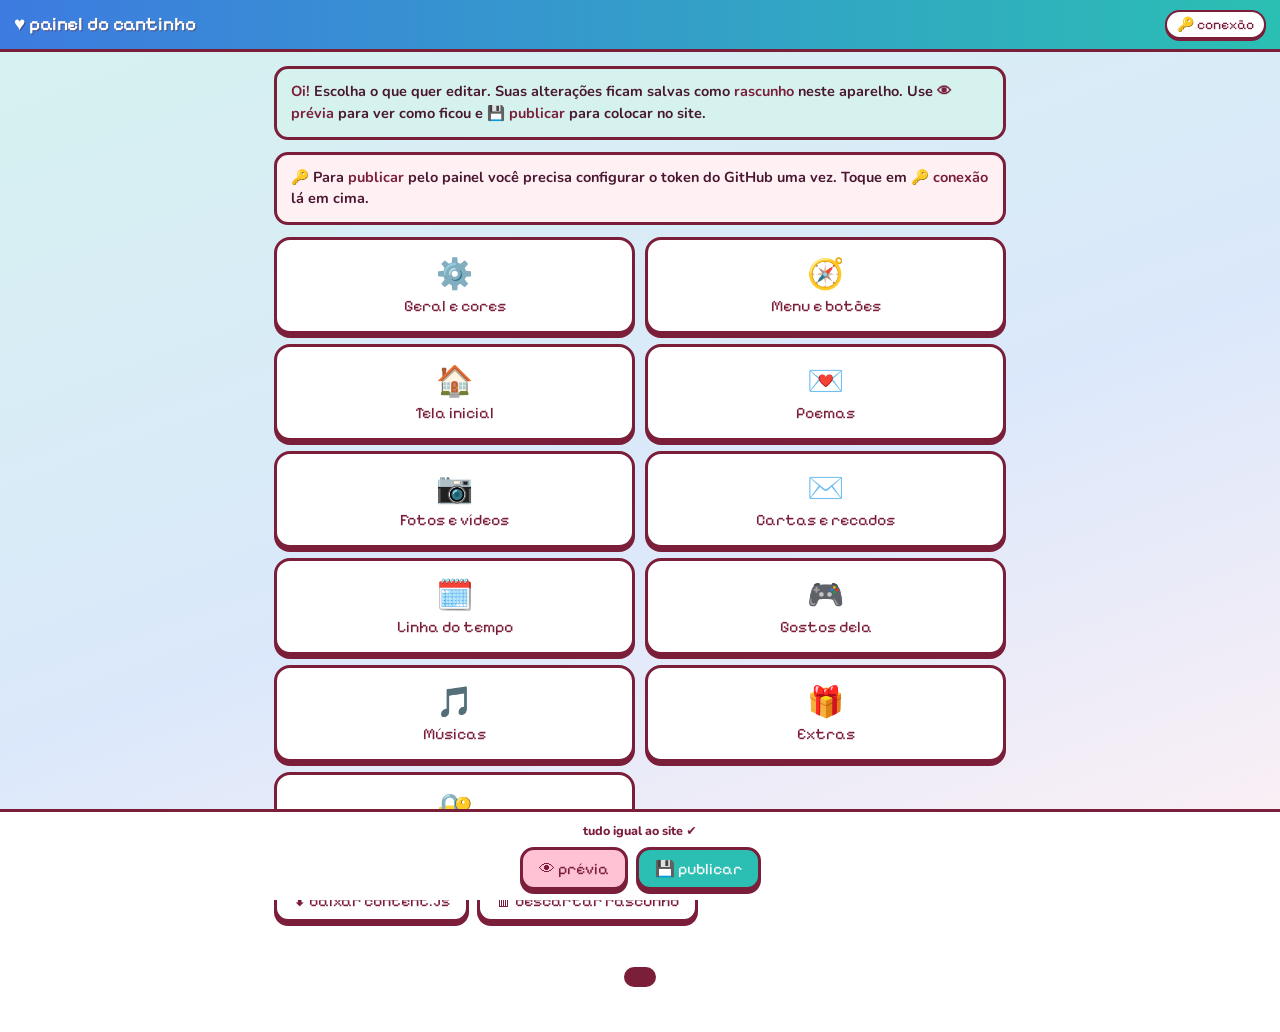
<file: admin (1).html>
<!doctype html>
<html lang="pt-BR">
<head>
<meta charset="utf-8">
<meta name="viewport" content="width=device-width, initial-scale=1">
<meta name="robots" content="noindex, nofollow">
<title>painel · nosso cantinho</title>
<link href="https://fonts.googleapis.com/css2?family=Nunito:wght@400;600;800&family=Pixelify+Sans:wght@400;600&display=swap" rel="stylesheet">
<style>
:root{--azul:#3d7be0;--turq:#2bbfb3;--vinho:#7b1e3a;--rosa:#ffc2d4;--branco:#fffaf7;--tinta:#4a1730;
 --azul-claro:#dbe8fb;--turq-claro:#d5f2ef;--rosa-claro:#fff0f4;--vinho-escuro:#4e1124;
 --ui:'Pixelify Sans','Courier New',monospace;--txt:'Nunito','Segoe UI',system-ui,sans-serif}
*{box-sizing:border-box;margin:0;padding:0}
body{font-family:var(--txt);color:var(--tinta);background:linear-gradient(160deg,var(--turq-claro),var(--azul-claro) 55%,var(--rosa-claro));background-attachment:fixed;min-height:100vh;padding-bottom:96px;-webkit-tap-highlight-color:transparent}
button,input,select,textarea{font:inherit;color:inherit}
button{cursor:pointer;border:0;background:none}
header.topo{position:sticky;top:0;z-index:20;display:flex;align-items:center;gap:10px;padding:10px 14px;background:linear-gradient(90deg,var(--azul),var(--turq));color:#fff;border-bottom:3px solid var(--vinho);font-family:var(--ui);font-size:19px}
header.topo h1{font-size:19px;flex:1;font-weight:600;text-shadow:1px 1px 0 rgba(74,23,48,.5)}
.wrap{max-width:760px;margin:0 auto;padding:14px}
.btn{display:inline-flex;align-items:center;justify-content:center;gap:6px;padding:9px 16px;border-radius:14px;font-family:var(--ui);font-size:16px;color:#fff;border:3px solid var(--vinho);box-shadow:0 4px 0 var(--vinho);background:var(--azul);transition:transform .1s}
.btn:active{transform:translateY(3px);box-shadow:0 1px 0 var(--vinho)}
.btn.turq{background:var(--turq)}.btn.rosa{background:var(--rosa);color:var(--vinho)}.btn.vinho{background:var(--vinho)}.btn.branco{background:#fff;color:var(--vinho)}
.btn[disabled]{opacity:.55;pointer-events:none}
.mini{padding:4px 10px;border-radius:999px;font-family:var(--ui);font-size:14px;background:#fff;color:var(--vinho);border:2px solid var(--vinho);box-shadow:0 2px 0 var(--vinho)}
.mini:active{transform:translateY(2px);box-shadow:none}
.mini.perigo{background:var(--rosa);}
.aviso{padding:12px 14px;border-radius:14px;border:3px solid var(--vinho);background:#fff;margin-bottom:12px;font-weight:700;font-size:14.5px;line-height:1.5}
.aviso.ok{background:var(--turq-claro)}.aviso.rosa{background:var(--rosa-claro)}
.aviso b{color:var(--vinho)}
.menu{display:grid;grid-template-columns:repeat(2,1fr);gap:10px}
.sec{display:flex;flex-direction:column;align-items:center;gap:4px;padding:16px 8px;border-radius:16px;background:#fff;border:3px solid var(--vinho);box-shadow:0 4px 0 var(--vinho);font-family:var(--ui);font-size:16px;color:var(--vinho);text-align:center}
.sec span{font-size:30px}
.sec:active{transform:translateY(3px);box-shadow:none}
.sec small{font-family:var(--txt);font-weight:700;font-size:12px;opacity:.65}
h2.tit{font-family:var(--ui);font-size:24px;color:var(--vinho);margin:4px 0 12px}
.voltar{margin-bottom:10px}
.f{margin-bottom:12px}
.f>label,legend{display:block;font-weight:800;font-size:13.5px;color:var(--vinho);margin-bottom:4px}
.f small.dica{display:block;font-weight:700;font-size:12px;opacity:.65;margin-top:3px}
input[type=text],input[type=date],input[type=datetime-local],select,textarea{width:100%;padding:9px 12px;border-radius:12px;border:2px solid var(--vinho);background:#fff;outline:none;font-weight:600;font-size:15.5px}
input:focus,select:focus,textarea:focus{box-shadow:0 0 0 3px var(--turq-claro);border-color:var(--azul)}
textarea{resize:vertical;min-height:70px;line-height:1.5}
input[type=color]{width:100%;height:42px;border-radius:12px;border:2px solid var(--vinho);background:#fff;padding:2px}
fieldset{border:3px solid var(--vinho);border-radius:16px;padding:12px 12px 4px;margin-bottom:14px;background:#ffffffaa}
legend{padding:0 8px;font-family:var(--ui);font-size:16px}
.item{border:3px solid var(--vinho);border-radius:14px;background:#fff;margin-bottom:10px;overflow:hidden}
.item>summary{list-style:none;display:flex;align-items:center;gap:8px;padding:9px 10px;background:var(--rosa-claro);font-weight:800;cursor:pointer}
.item>summary::-webkit-details-marker{display:none}
.item>summary .t{flex:1;min-width:0;overflow:hidden;text-overflow:ellipsis;white-space:nowrap}
.item>summary .n{font-family:var(--ui);color:var(--azul);font-size:13px}
.item[open]>summary{border-bottom:3px solid var(--vinho);background:var(--turq-claro)}
.item .corpo{padding:12px 12px 2px}
.ctrl{display:flex;gap:5px}
.strrow{display:flex;gap:6px;align-items:flex-start;margin-bottom:8px}
.strrow textarea{min-height:44px;flex:1}
.strrow .ctrl{flex-direction:column}
.midia{display:flex;gap:8px;align-items:center}
.midia input[type=text]{flex:1;min-width:0}
.midia img{width:46px;height:46px;object-fit:cover;border-radius:8px;border:2px solid var(--vinho)}
.barra{position:fixed;left:0;right:0;bottom:0;z-index:30;display:flex;gap:8px;justify-content:center;align-items:center;flex-wrap:wrap;padding:10px;background:#fff;border-top:3px solid var(--vinho)}
.barra .st{width:100%;text-align:center;font-weight:800;font-size:12.5px;color:var(--vinho)}
.modal{position:fixed;inset:0;z-index:50;display:none;align-items:flex-end;justify-content:center;background:rgba(74,23,48,.55)}
.modal.on{display:flex}
.modal .cx{width:100%;max-width:640px;max-height:92vh;overflow:auto;background:var(--branco);border:3px solid var(--vinho);border-bottom:0;border-radius:22px 22px 0 0;padding:16px}
.modal h3{font-family:var(--ui);font-size:22px;color:var(--vinho);margin-bottom:10px}
.modal ol{padding-left:20px;line-height:1.6;font-weight:600;font-size:14.5px;margin-bottom:12px}
.row{display:flex;gap:8px;flex-wrap:wrap;margin-top:10px}
#toast{position:fixed;left:50%;bottom:110px;transform:translate(-50%,200px);max-width:92vw;background:var(--vinho);color:var(--rosa);padding:10px 16px;border-radius:14px;border:3px solid #fff;font-family:var(--ui);font-size:15px;text-align:center;z-index:99;transition:transform .3s;pointer-events:none}
#toast.on{transform:translate(-50%,0)}
code{background:#fff;border:1.5px solid var(--vinho);border-radius:6px;padding:0 5px;font-size:.92em;word-break:break-all}

.chk{display:inline-flex;align-items:center;gap:8px;margin:0 14px 12px 0;padding:6px 12px;border-radius:999px;border:2px solid var(--vinho);background:#fff;font-weight:800;font-size:14px;color:var(--vinho)}
.chk input{width:18px;height:18px;accent-color:var(--turq)}
.prev-av{width:132px;height:132px;border-radius:50%;overflow:hidden;border:3px solid var(--vinho);background:var(--azul-claro);box-shadow:3px 3px 0 var(--vinho)}
.prev-av canvas{width:100%;height:100%;image-rendering:pixelated;display:block;cursor:pointer}

</style>
</head>
<body>
<header class="topo"><h1>♥ painel do cantinho</h1><button class="mini" id="bCon">🔑 conexão</button></header>
<div class="wrap"><div id="main"></div></div>
<div class="barra">
  <div class="st" id="st">carregando...</div>
  <button class="btn rosa" id="bPrev">👁 prévia</button>
  <button class="btn turq" id="bPub">💾 publicar</button>
</div>
<div class="modal" id="modal"><div class="cx">
  <h3>🔑 conexão com o GitHub</h3>
  <div class="aviso">Isso é feito <b>uma vez só</b>. O token fica guardado <b>apenas neste aparelho</b> (nunca vai pro site). Sem ele, ninguém consegue alterar nada, nem a Mari.</div>
  <ol>
    <li>No GitHub (pelo navegador), abra <b>Settings → Developer settings → Personal access tokens → Fine-grained tokens → Generate new token</b>.</li>
    <li>Dê um nome (ex: painel), escolha o prazo (ex: 1 ano) e em <b>Repository access</b> marque <b>Only select repositories</b> e escolha o repositório do presente.</li>
    <li>Em <b>Permissions → Repository permissions</b>, ache <b>Contents</b> e coloque <b>Read and write</b>.</li>
    <li>Toque em <b>Generate token</b>, copie o código (começa com <code>github_pat_</code>) e cole abaixo.</li>
  </ol>
  <div class="f"><label>Usuário do GitHub</label><input type="text" id="cOwner" autocomplete="off"></div>
  <div class="f"><label>Nome do repositório</label><input type="text" id="cRepo" autocomplete="off"></div>
  <div class="f"><label>Branch</label><input type="text" id="cBranch" autocomplete="off"></div>
  <div class="f"><label>Token</label><input type="text" id="cToken" autocomplete="off" placeholder="github_pat_..."></div>
  <div class="row">
    <button class="btn turq" id="cSalvar">salvar</button>
    <button class="btn rosa" id="cTestar">testar</button>
    <button class="btn branco" id="cSair">esquecer token</button>
    <button class="btn branco" id="cFechar">fechar</button>
  </div>
</div></div>
<div id="toast" role="status"></div>
<script>

const PixelAvatar = (() => {
  const S = 32;
  const ESTILOS = ['curto', 'longo', 'rabo', 'coque', 'cacheado'];
  const hex = h => [1, 3, 5].map(i => parseInt(String(h || '#000000').slice(i, i + 2), 16) || 0);
  const toHex = a => '#' + a.map(v => Math.max(0, Math.min(255, Math.round(v))).toString(16).padStart(2, '0')).join('');
  const mix = (a, b, k) => { const A = hex(a), B = hex(b); return toHex(A.map((v, i) => v + (B[i] - v) * k)); };
  const sombra = (c, k = .28) => mix(c, '#3a1020', k);
  const luz = (c, k = .3) => mix(c, '#ffffff', k);

  function padrao(qual, c = {}){
    const ela = qual === 'ela';
    return {
      pele: c.pele || '#f6c9a8', cabelo: c.cabelo || (ela ? '#7b1e3a' : '#3a2a5a'), roupa: c.roupa || (ela ? '#2bbfb3' : '#3d7be0'),
      olhos: c.olhos || '#2a1220', laco: c.laco || '#ff8fb1',
      estilo: ESTILOS.includes(c.estilo) ? c.estilo : (ela ? 'longo' : 'curto'),
      acessorio: c.acessorio !== undefined ? c.acessorio : (ela ? 'laco' : 'nenhum'),
      oculos: !!c.oculos, barba: !!c.barba, sardas: !!c.sardas, brinco: !!c.brinco
    };
  }

  function desenhar(g, P, est){
    const dy = est.dy || 0;
    const R = (x, y, w, h, c) => { g.fillStyle = c; g.fillRect(x, y, w, h); };
    const p = (x, y, c) => R(x, y, 1, 1, c);
    const E = (cx, cy, rx, ry, cor) => {
      for (let y = Math.floor(cy - ry); y <= Math.ceil(cy + ry); y++) for (let x = Math.floor(cx - rx); x <= Math.ceil(cx + rx); x++){
        const nx = (x + .5 - cx) / rx, ny = (y + .5 - cy) / ry;
        if (nx * nx + ny * ny <= 1){ const c = typeof cor === 'function' ? cor(x, y) : cor; if (c) p(x, y, c); }
      }
    };
    const pele = P.pele, peleS = sombra(P.pele, .22), peleSS = sombra(P.pele, .4);
    const hc = P.cabelo, hS = sombra(hc, .38), hL = luz(hc, .28);
    const roupa = P.roupa, roupaS = sombra(roupa, .25), roupaL = luz(roupa, .22);
    const cx = 16, cy = 14 + dy, rx = 7.5, ry = 8.6;
    const pel = (x, y) => (x - cx > 4.6 || y > cy + ry - 2.4) ? peleS : pele;
    const cab = (x, y) => (x * 3 + y * 5) % 8 === 0 ? hL : ((x - cx > 5 || y > cy + 6) ? hS : hc);
    const st = P.estilo;

    if (st === 'longo') E(cx, cy + 5, rx + 2.6, ry + 3.6, cab);
    if (st === 'rabo'){ E(cx + 9.5, cy - 1, 2.4, 4.8, cab); E(cx + 10.5, cy + 6, 1.9, 4.4, cab); R(cx + 8, cy - 4, 3, 2, P.laco); }
    if (st === 'cacheado') E(cx, cy - .5, 11.2, 11.4, (x, y) => ((x * 7 + y * 3) % 5 === 0 ? hL : ((x + y) % 4 === 0 ? hS : hc)));

    R(14, 21, 4, 5, peleS);
    for (let y = 25; y <= 31; y++){
      const hw = Math.min(14.5, 6.2 + (y - 25) * 1.6), x0 = Math.round(16 - hw), x1 = Math.round(16 + hw);
      for (let x = x0; x < x1; x++) p(x, y, (x >= x1 - 3 ? roupaS : (x <= x0 + 1 ? roupaL : roupa)));
    }
    p(14, 25, peleS); p(15, 25, peleS); p(16, 25, peleS); p(17, 25, peleS); p(15, 26, peleS); p(16, 26, peleS);
    p(13, 25, roupaS); p(18, 25, roupaS); p(14, 26, roupaS); p(17, 26, roupaS);
    for (let y = 28; y <= 31; y++) p(10, y, roupaS);

    if (st === 'longo'){ for (let y = 17; y <= 27; y++){ R(7, y, 3, 1, cab(7, y)); R(22, y, 3, 1, cab(22, y)); } }

    p(8, cy + 2, peleS); p(8, cy + 3, peleS); p(23, cy + 2, peleS); p(23, cy + 3, peleS);
    E(cx, cy, rx, ry, pel);

    if (P.barba){
      E(cx, cy, rx, ry, (x, y) => (y > cy + 2.4 && !(y >= 19 + dy && y <= 20 + dy && x >= 14 && x <= 18)) ? (y > cy + 5 ? hS : hc) : null);
      R(14, 18 + dy, 5, 1, hS);
    }

    const topo = (extra = 0) => {
      for (let y = Math.floor(cy - ry - 2); y <= cy + 4; y++) for (let x = 6; x <= 26; x++){
        const nx = (x + .5 - cx) / (rx + 1.4), ny = (y + .5 - (cy - 1.1)) / (ry + 1.1);
        if (nx * nx + ny * ny > 1) continue;
        const franja = Math.max(cy - 5, Math.min(cy - 2.5, cy - 3.5 + .22 * (x - cx))) + (x % 3 === 0 ? 1 : 0) + extra;
        const lateral = Math.abs(x + .5 - cx) >= 6.2 && y < cy + 1.5;
        if (y < franja || lateral) p(x, y, cab(x, y));
      }
    };
    if (st === 'cacheado'){
      [[-5, -7.5], [-1.5, -9], [2.5, -8.8], [6, -6.8]].forEach(([dx, dyy]) => E(cx + dx, cy + dyy + 1.4, 3.1, 2.8, cab));
      E(cx - 8, cy - 1, 2, 3.5, cab); E(cx + 8, cy - 1, 2, 3.5, cab);
    } else topo();
    if (st === 'coque'){ E(cx, cy - ry - 1.8, 3.8, 3.3, cab); R(cx - 3, cy - ry + .3, 7, 1, P.laco); }

    const happy = est.feliz;
    const olho = (ex, ey) => {
      if (happy){ p(ex, ey + 1, P.olhos); p(ex + 1, ey, P.olhos); p(ex - 1, ey, P.olhos); return; }
      if (est.piscar){ R(ex - .0, ey + 1, 2, 1, P.olhos); return; }
      R(ex, ey, 2, 3, P.olhos); p(ex, ey, '#ffffff');
    };

    const sb = P.estilo === 'cacheado' ? hS : hS;
    R(10, 11 + dy, 4, 1, sb); R(19, 11 + dy, 4, 1, sb);

    if (P.oculos){
      const fr = '#3a1020';
      [[9, 12], [18, 12]].forEach(([x, y]) => {
        R(x + 1, y + dy, 4, 1, fr); R(x + 1, y + 5 + dy, 4, 1, fr); R(x, y + 1 + dy, 1, 4, fr); R(x + 5, y + 1 + dy, 1, 4, fr);
        R(x + 1, y + 1 + dy, 4, 4, luz(pele, .35));
      });
      R(14, 14 + dy, 4, 1, fr);
    }
    olho(11, 14 + dy); olho(20, 14 + dy);

    g.globalAlpha = .65; R(10, 18 + dy, 2, 1, '#ff8fa8'); R(21, 18 + dy, 2, 1, '#ff8fa8'); g.globalAlpha = 1;
    p(16, 17 + dy, peleSS);
    if (P.sardas){ [[11, 17], [13, 18], [19, 18], [21, 17], [12, 19], [20, 19]].forEach(([x, y]) => p(x, y + dy, peleSS)); }

    if (happy){ R(14, 19 + dy, 5, 2, '#7a1f3a'); R(15, 20 + dy, 3, 1, '#ff8fa8'); }
    else { p(14, 19 + dy, '#a6334f'); p(15, 20 + dy, '#a6334f'); p(16, 20 + dy, '#a6334f'); p(17, 20 + dy, '#a6334f'); p(18, 19 + dy, '#a6334f'); }

    const a = P.acessorio;
    if (a === 'laco'){
      const x = 21, y = 4 + dy;
      R(x, y, 3, 3, P.laco); R(x + 5, y, 3, 3, P.laco); R(x + 3, y + 1, 2, 2, sombra(P.laco, .25));
      p(x, y, luz(P.laco, .4)); p(x + 5, y, luz(P.laco, .4));
    }
    if (a === 'bone'){
      E(cx, cy - 2, rx + 1.6, ry + .6, (x, y) => y < cy - 4 ? (x - cx > 4 ? roupaS : roupa) : null);
      R(6, cy - 4, 20, 2, roupaS); R(5, cy - 3, 22, 1, sombra(roupa, .45));
      p(cx - 1, cy - 7, '#ffffff'); p(cx, cy - 7, '#ffffff');
    }
    if (a === 'fone'){
      const fc = P.laco && a === 'fone' ? '#2bbfb3' : '#2bbfb3';
      for (let ang = 180; ang <= 360; ang += 6){ const r = ang * Math.PI / 180; R(Math.round(cx + Math.cos(r) * 10), Math.round(cy - 1 + Math.sin(r) * 10.5), 2, 2, fc); }
      R(5, cy + 1, 3, 6, '#ffc2d4'); R(24, cy + 1, 3, 6, '#ffc2d4'); R(5, cy + 1, 1, 6, fc); R(26, cy + 1, 1, 6, fc);
    }
    if (P.brinco){ p(8, cy + 5, '#ffd23f'); p(8, cy + 6, '#ffd23f'); p(23, cy + 5, '#ffd23f'); p(23, cy + 6, '#ffd23f'); }
  }

  function contorno(g, cor){
    const d = g.getImageData(0, 0, S, S), px = d.data, al = (i, j) => (i < 0 || j < 0 || i >= S || j >= S) ? 0 : px[(j * S + i) * 4 + 3];
    const out = g.createImageData(S, S); out.data.set(px);
    const [r, gg, b] = hex(cor);
    for (let j = 0; j < S; j++) for (let i = 0; i < S; i++){
      if (al(i, j) < 128 && (al(i + 1, j) || al(i - 1, j) || al(i, j + 1) || al(i, j - 1))){
        const o = (j * S + i) * 4; out.data[o] = r; out.data[o + 1] = gg; out.data[o + 2] = b; out.data[o + 3] = 255;
      }
    }
    g.putImageData(out, 0, 0);
  }

  function criar(qual, cfg){
    const P = padrao(qual, cfg);
    const c = document.createElement('canvas'); c.width = c.height = S;
    const g = c.getContext('2d');
    const est = { piscar: false, feliz: false, dy: 0 };
    let felizAte = 0, visto = false;
    const pinta = () => {
      g.clearRect(0, 0, S, S); desenhar(g, P, est); contorno(g, '#4e1124');
    };
    pinta();
    c.animarFeliz = () => { felizAte = performance.now() + 1100; est.feliz = true; pinta(); };
    if (window.matchMedia && window.matchMedia('(prefers-reduced-motion: reduce)').matches) return c;
    let proxPiscada = performance.now() + 1500 + Math.random() * 2500, fimPiscada = 0, proxBob = performance.now() + 700;
    const t = setInterval(() => {
      if (c.isConnected) visto = true; else if (visto){ clearInterval(t); return; } else return;
      const agora = performance.now(); let mudou = false;
      if (est.feliz && agora > felizAte){ est.feliz = false; mudou = true; }
      if (!est.piscar && agora > proxPiscada){ est.piscar = true; fimPiscada = agora + 130; mudou = true; }
      if (est.piscar && agora > fimPiscada){ est.piscar = false; proxPiscada = agora + 2000 + Math.random() * 3200; mudou = true; }
      if (agora > proxBob){ est.dy = est.dy ? 0 : 1; proxBob = agora + 650; mudou = true; }
      if (mudou) pinta();
    }, 90);
    return c;
  }

  return { criar, padrao, ESTILOS };
})();
if (typeof window !== 'undefined') window.PixelAvatar = PixelAvatar;

(() => {
  const $ = (s, r = document) => r.querySelector(s);
  function h(tag, props = {}, ...kids){
    const e = document.createElement(tag);
    for (const [k, v] of Object.entries(props)){
      if (k === 'class') e.className = v; else if (k.startsWith('on')) e[k] = v;
      else if (k === 'html') e.innerHTML = v; else if (v !== undefined && v !== null && v !== false) e.setAttribute(k, v === true ? '' : v);
    }
    kids.flat().forEach(c => { if (c !== null && c !== undefined) e.append(c.nodeType ? c : document.createTextNode(c)); });
    return e;
  }
  const uid = () => Date.now().toString(36) + Math.random().toString(36).slice(2, 5);
  const store = {
    get(k, d){ try { const v = localStorage.getItem(k); return v ? JSON.parse(v) : d; } catch(e){ return d; } },
    set(k, v){ try { localStorage.setItem(k, JSON.stringify(v)); } catch(e){} },
    del(k){ try { localStorage.removeItem(k); } catch(e){} }
  };
  let toastT;
  function toast(m, ms = 3000){ const t = $('#toast'); t.textContent = m; t.classList.add('on'); clearTimeout(toastT); toastT = setTimeout(() => t.classList.remove('on'), ms); }

  const IDS_MENU = [['inicio', 'início'], ['poemas', 'poemas'], ['galeria', 'galeria'], ['cartas', 'cartas'], ['linha', 'linha do tempo'], ['gostos', 'gostos'], ['musicas', 'músicas'], ['extras', 'extras'], ['cartinha', 'cartinha secreta'], ['sobre', 'nossa história']];
  const CORES_BTN = [['rosa', 'rosa'], ['azul', 'azul'], ['turq', 'turquesa'], ['vinho', 'vinho'], ['branco', 'branco']];
  const CORES_G = [['azul', 'azul'], ['turq', 'turquesa'], ['vinho', 'vinho'], ['rosa', 'rosa']];
  const ESTILOS = [['curto', 'curto'], ['longo', 'longo'], ['rabo', 'rabo de cavalo'], ['coque', 'coque'], ['cacheado', 'cacheado / volumoso']];
  const ACESS = [['nenhum', 'nenhum'], ['laco', 'laço'], ['bone', 'boné'], ['fone', 'fone de ouvido']];
  const pessoa = (l) => { const dp = PixelAvatar.padrao(l, {}); return ({ t: 'group', k: l, titulo: l === 'ele' ? 'Ele (você)' : 'Ela', campos: [
    { t: 'text', k: 'nome', l: 'Nome' },
    { t: 'media', k: 'foto', l: 'Foto (opcional; vazio = bonequinho pixel)', accept: 'image' },
    { t: 'group', k: 'pixel', titulo: 'Bonequinho pixel', campos: [
      { t: 'avatar', qual: l },
      { t: 'select', k: 'estilo', l: 'Cabelo', opts: ESTILOS, def: dp.estilo },
      { t: 'select', k: 'acessorio', l: 'Acessório', opts: ACESS, def: dp.acessorio },
      { t: 'check', k: 'oculos', l: 'Óculos' }, { t: 'check', k: 'barba', l: 'Barba' },
      { t: 'check', k: 'sardas', l: 'Sardas' }, { t: 'check', k: 'brinco', l: 'Brincos' },
      { t: 'color', k: 'pele', l: 'Pele', def: dp.pele }, { t: 'color', k: 'cabelo', l: 'Cabelo (cor)', def: dp.cabelo }, { t: 'color', k: 'roupa', l: 'Roupa', def: dp.roupa },
      { t: 'color', k: 'olhos', l: 'Olhos', def: dp.olhos }, { t: 'color', k: 'laco', l: 'Cor do laço', def: dp.laco }
    ] }
  ] }); };

  const SEC = [
    { id: 'geral', icone: '⚙️', nome: 'Geral e cores', campos: [
      { t: 'group', k: 'site', titulo: 'Site', campos: [
        { t: 'text', k: 'titulo', l: 'Título da aba do navegador' },
        { t: 'text', k: 'barraTitulo', l: 'Nome na barra de cima' },
        { t: 'text', k: 'rodape', l: 'Frase do rodapé' } ] },
      { t: 'group', k: 'tema', titulo: 'Cores do site', campos: [
        { t: 'color', k: 'azul', l: 'Azul' }, { t: 'color', k: 'turquesa', l: 'Turquesa' }, { t: 'color', k: 'vinho', l: 'Vinho (vermelho escuro)' },
        { t: 'color', k: 'rosa', l: 'Rosa' }, { t: 'color', k: 'branco', l: 'Branco' } ] },
      { t: 'group', k: 'casal', titulo: 'O casal', campos: [
        { t: 'datetime', k: 'inicio', l: 'Quando o namoro começou', dica: 'o contador de tempo juntos usa essa data' },
        { t: 'text', k: 'frase', l: 'Frase embaixo dos nomes' },
        pessoa('ele'), pessoa('ela') ] },
      { t: 'group', k: 'intro', titulo: 'Carta de abertura', campos: [
        { t: 'text', k: 'para', l: 'Escrito na carta ("para: ...")' }, { t: 'text', k: 'dica', l: 'Texto embaixo da carta' }, { t: 'text', k: 'selo', l: 'Símbolo do selo (ex: ♥)' } ] }
    ] },
    { id: 'botoes', icone: '🧭', nome: 'Menu e botões', campos: [
      { t: 'aviso', texto: 'Apague um item para esconder aquela parte do site. A ordem aqui é a ordem no site.' },
      { t: 'list', k: 'menu', l: 'Menu de cima', tit: o => (o.icone || '') + ' ' + (o.rotulo || ''), novo: () => ({ id: 'poemas', rotulo: 'novo', icone: '⭐' }), campos: [
        { t: 'select', k: 'id', l: 'Abre', opts: IDS_MENU }, { t: 'text', k: 'rotulo', l: 'Nome' }, { t: 'text', k: 'icone', l: 'Emoji' } ] },
      { t: 'list', k: 'atalhos', l: 'Botões grandes da tela inicial', tit: o => (o.icone || '') + ' ' + (o.rotulo || ''), novo: () => ({ id: 'poemas', rotulo: 'novo botão', icone: '⭐', cor: 'azul' }), campos: [
        { t: 'select', k: 'id', l: 'Abre', opts: IDS_MENU.filter(x => x[0] !== 'inicio') }, { t: 'text', k: 'rotulo', l: 'Texto do botão' }, { t: 'text', k: 'icone', l: 'Emoji' }, { t: 'select', k: 'cor', l: 'Cor', opts: CORES_BTN } ] }
    ] },
    { id: 'inicio', icone: '🏠', nome: 'Tela inicial', campos: [
      { t: 'strs', k: 'mensagensDoDia', l: 'Mensagens do dia (uma por dia, em rodízio)', area: true },
      { t: 'group', k: 'sobre', titulo: 'Sobre nós', campos: [
        { t: 'area', k: 'resumo', l: 'Resumo (aparece na tela inicial)' },
        { t: 'strs', k: 'historia', l: 'Nossa história (parágrafos)', area: true } ] },
      { t: 'group', k: 'player', titulo: 'Barra "tocando agora"', campos: [{ t: 'text', k: 'tocando', l: 'Texto inicial' }] },
      { t: 'group', k: 'praia', titulo: 'Praia pixel art (fim do site)', campos: [
        { t: 'text', k: 'titulo', l: 'Título' }, { t: 'text', k: 'legenda', l: 'Legenda' }, { t: 'text', k: 'dica', l: 'Dica' } ] }
    ] },
    { id: 'poemas', icone: '💌', nome: 'Poemas', campos: [
      { t: 'list', k: 'poemas', l: 'Poemas', tit: o => (o.humor || '') + ' ' + (o.titulo || '(sem título)'), novo: () => ({ id: 'p' + uid(), titulo: 'Novo poema', data: new Date().toISOString().slice(0, 10), humor: '💗', texto: '' }), campos: [
        { t: 'text', k: 'titulo', l: 'Título' }, { t: 'date', k: 'data', l: 'Data' }, { t: 'text', k: 'humor', l: 'Emoji' }, { t: 'area', k: 'texto', l: 'Poema (Enter = nova linha)', rows: 8 } ] }
    ] },
    { id: 'galeria', icone: '📷', nome: 'Fotos e vídeos', campos: [
      { t: 'list', k: 'galeria.albuns', l: 'Álbuns (abas)', tit: o => (o.icone || '') + ' ' + (o.nome || ''), novo: () => ({ id: 'a' + uid(), nome: 'novo álbum', icone: '📁' }), campos: [
        { t: 'text', k: 'nome', l: 'Nome' }, { t: 'text', k: 'icone', l: 'Emoji' } ] },
      { t: 'list', k: 'galeria.itens', l: 'Fotos e vídeos', tit: o => (o.tipo === 'foto' ? '📷' : '🎬') + ' ' + (o.titulo || '(sem título)'), novo: () => ({ tipo: 'foto', src: '', icone: '📷', album: '', titulo: 'Nova foto', legenda: '', data: new Date().toISOString().slice(0, 10) }), campos: [
        { t: 'select', k: 'tipo', l: 'Tipo', opts: [['foto', 'foto'], ['video', 'vídeo (arquivo)'], ['youtube', 'vídeo do YouTube']] },
        { t: 'media', k: 'src', l: 'Arquivo (ou código do vídeo do YouTube)', accept: 'any', dica: 'Foto/vídeo: toque em 📁 enviar. YouTube: cole só o código (o que vem depois de v=). Vazio = imagem de exemplo.' },
        { t: 'text', k: 'titulo', l: 'Título' }, { t: 'text', k: 'legenda', l: 'Legenda' }, { t: 'date', k: 'data', l: 'Data' },
        { t: 'select', k: 'album', l: 'Álbum', opts: D => [['', '(nenhum)'], ...((D.galeria && D.galeria.albuns) || []).map(a => [a.id, (a.icone || '') + ' ' + a.nome])] },
        { t: 'text', k: 'icone', l: 'Emoji da imagem de exemplo' } ] }
    ] },
    { id: 'cartas', icone: '✉️', nome: 'Cartas e recados', campos: [
      { t: 'list', k: 'cartas.cartas', l: 'Cartas', tit: o => '💌 ' + (o.titulo || ''), novo: () => ({ id: 'c' + uid(), titulo: 'Nova carta', data: new Date().toISOString().slice(0, 10), texto: '' }), campos: [
        { t: 'text', k: 'titulo', l: 'Título' }, { t: 'date', k: 'data', l: 'Data' }, { t: 'area', k: 'texto', l: 'Texto', rows: 9 } ] },
      { t: 'strs', k: 'cartas.motivos', l: 'Motivos pelos quais te amo', area: true },
      { t: 'list', k: 'cartas.abraQuando', l: 'Abra quando...', tit: o => (o.icone || '') + ' abra quando ' + (o.quando || ''), novo: () => ({ id: 'a' + uid(), icone: '💭', quando: 'estiver com saudade', texto: '' }), campos: [
        { t: 'text', k: 'quando', l: 'Abra quando você... (continue a frase)' }, { t: 'text', k: 'icone', l: 'Emoji' }, { t: 'area', k: 'texto', l: 'Texto', rows: 7 } ] }
    ] },
    { id: 'linha', icone: '🗓️', nome: 'Linha do tempo', campos: [
      { t: 'list', k: 'linha', l: 'Momentos', tit: o => (o.icone || '') + ' ' + (o.titulo || ''), novo: () => ({ data: new Date().toISOString().slice(0, 10), icone: '💗', titulo: 'Novo momento', texto: '' }), campos: [
        { t: 'date', k: 'data', l: 'Data' }, { t: 'text', k: 'icone', l: 'Emoji' }, { t: 'text', k: 'titulo', l: 'Título' }, { t: 'area', k: 'texto', l: 'Descrição' } ] }
    ] },
    { id: 'gostos', icone: '🎮', nome: 'Gostos dela', campos: [
      { t: 'strs', k: 'gostos.musicos', l: 'Cantores que ela ama (aparecem na tela inicial)' },
      { t: 'list', k: 'gostos.ela', l: 'Gostos', tit: o => (o.icone || '') + ' ' + (o.nome || ''), novo: () => ({ icone: '⭐', nome: 'Novo gosto', cor: 'azul', deco: ['⭐'], resumo: '', favoritos: [], frase: '', recado: '', vale: '', missoes: [] }), campos: [
        { t: 'text', k: 'nome', l: 'Nome' }, { t: 'text', k: 'icone', l: 'Emoji principal' }, { t: 'select', k: 'cor', l: 'Cor', opts: CORES_G },
        { t: 'strs', k: 'deco', l: 'Emojis decorativos (no topo da janela)' },
        { t: 'area', k: 'resumo', l: 'Por que ela ama' }, { t: 'strs', k: 'favoritos', l: 'Favoritos (personagens, jogos...)' },
        { t: 'text', k: 'frase', l: 'Frase' }, { t: 'text', k: 'recado', l: 'Recado seu' }, { t: 'text', k: 'vale', l: 'Vale (ex: 1 maratona de...)' },
        { t: 'strs', k: 'missoes', l: 'Missões do casal (sorteadas)' },
        { t: 'select', k: 'abre', l: 'Em vez disso, abrir outra janela', opts: [['', '(não)'], ['musicas', 'playlist']] } ] }
    ] },
    { id: 'musicas', icone: '🎵', nome: 'Músicas', campos: [
      { t: 'group', k: 'musicas.spotify', titulo: '💚 Playlist do Spotify', campos: [
        { t: 'text', k: 'titulo', l: 'Título' },
        { t: 'text', k: 'url', l: 'Link da playlist', dica: 'No Spotify: playlist > três pontinhos > Compartilhar > Copiar link. Cole aqui.' },
        { t: 'text', k: 'descricao', l: 'Frase embaixo do título' } ] },
      { t: 'group', k: 'lofi', titulo: '🌙 Lo-fi do site', campos: [
        { t: 'check', k: 'iniciar', l: 'Tocar sozinho quando ela abrir a carta' },
        { t: 'text', k: 'titulo', l: 'Título' },
        { t: 'select', k: 'volume', l: 'Volume inicial', def: 40, opts: [[20, 'baixinho'], [40, 'médio'], [60, 'alto']] },
        { t: 'select', k: 'clima', l: 'Clima inicial', def: 0, opts: [[0, 'tarde calma'], [1, 'noite chuvosa'], [2, 'café da manhã'], [3, 'madrugada']] } ] },
      { t: 'group', k: 'musicas.nossaMusica', titulo: 'Nossa música', campos: [
        { t: 'text', k: 'titulo', l: 'Música' }, { t: 'text', k: 'artista', l: 'Artista' }, { t: 'area', k: 'porque', l: 'Por que é a música de vocês' },
        { t: 'text', k: 'youtube', l: 'Código do YouTube (opcional)' }, { t: 'text', k: 'link', l: 'Link (opcional)' } ] },
      { t: 'list', k: 'musicas.artistas', l: 'Artistas', tit: o => (o.icone || '') + ' ' + (o.nome || ''), novo: () => ({ id: 'ar' + uid(), nome: 'Novo artista', icone: '🎤', cor: 'azul', descricao: '', porque: '', faixas: [] }), campos: [
        { t: 'text', k: 'nome', l: 'Nome' }, { t: 'text', k: 'icone', l: 'Emoji' }, { t: 'select', k: 'cor', l: 'Cor', opts: CORES_G },
        { t: 'area', k: 'descricao', l: 'Sobre o artista' }, { t: 'text', k: 'porque', l: 'Por que ela ama' },
        { t: 'list', k: 'faixas', l: 'Faixas favoritas', tit: o => '▶ ' + (o.titulo || ''), novo: () => ({ titulo: 'Nova música', album: '', porque: '' }), campos: [
          { t: 'text', k: 'titulo', l: 'Música' }, { t: 'text', k: 'album', l: 'Álbum' }, { t: 'text', k: 'porque', l: 'Por que' },
          { t: 'text', k: 'youtube', l: 'Código do YouTube (opcional)' }, { t: 'text', k: 'link', l: 'Link (opcional)' } ] } ] }
    ] },
    { id: 'extras', icone: '🎁', nome: 'Extras', campos: [
      { t: 'list', k: 'cupons', l: 'Cupons', tit: o => (o.icone || '') + ' ' + (o.titulo || ''), novo: () => ({ id: 'k' + uid(), icone: '🎟️', titulo: 'Novo cupom', descricao: '' }), campos: [
        { t: 'text', k: 'titulo', l: 'Título' }, { t: 'text', k: 'icone', l: 'Emoji' }, { t: 'area', k: 'descricao', l: 'Descrição' } ] },
      { t: 'list', k: 'mural', l: 'Mural de recados', tit: o => '📌 ' + (o.autor || '') + ': ' + (o.texto || '').slice(0, 24), novo: () => ({ autor: 'Gui', cor: 'rosa', texto: '' }), campos: [
        { t: 'text', k: 'autor', l: 'De quem' }, { t: 'select', k: 'cor', l: 'Cor do post-it', opts: [['rosa', 'rosa'], ['turq', 'turquesa'], ['azul', 'azul'], ['creme', 'amarelinho']] }, { t: 'area', k: 'texto', l: 'Recado' } ] },
      { t: 'group', k: 'eggs', titulo: 'Segredos escondidos', campos: [
        { t: 'group', k: 'konami', titulo: 'Código Konami (↑↑↓↓←→←→ B A)', campos: [{ t: 'text', k: 'titulo', l: 'Título' }, { t: 'area', k: 'texto', l: 'Texto' }] },
        { t: 'group', k: 'toqueTitulo', titulo: '7 toques no ♥ da barra', campos: [{ t: 'text', k: 'titulo', l: 'Título' }, { t: 'area', k: 'texto', l: 'Texto' }] },
        { t: 'group', k: 'falas', titulo: 'Falas ao tocar nos avatares', campos: [{ t: 'strs', k: 'ele', l: 'Quando tocar em você' }, { t: 'strs', k: 'ela', l: 'Quando tocar nela' }] } ] }
    ] },
    { id: 'segredo', icone: '🔐', nome: 'Cartinha secreta', campos: [
      { t: 'segredo' },
      { t: 'text', k: 'segredo.titulo', l: 'Título' },
      { t: 'datetime', k: 'segredo.liberaEm', l: 'Só abre a partir de', dica: 'vazio = sempre aberta. Pra testar antes: coloque #teste no fim do link do site.' },
      { t: 'text', k: 'segredo.dica', l: 'Dica mostrada enquanto está trancada' },
      { t: 'text', k: 'segredo.senha', l: 'Palavra secreta (opcional)', dica: 'Com palavra secreta, a carta é CIFRADA: ninguém consegue ler o texto olhando os arquivos do site.' },
      { t: 'area', k: 'segredo.texto', l: 'Texto da carta', rows: 12 },
      { t: 'text', k: 'segredo.assinatura', l: 'Assinatura' }
    ] }
  ];

  let D = null;
  let original = null;
  let cfg = store.get('pc_admin', { token: '', owner: '', repo: '', branch: 'main' });
  const inferir = () => {
    const m = location.hostname.match(/^(.+)\.github\.io$/), seg = location.pathname.split('/').filter(Boolean);
    return { owner: m ? m[1] : '', repo: m ? (seg.length > 1 || (seg[0] && !/\./.test(seg[0])) ? seg[0] : m[0]) : '' };
  };
  if (!cfg.owner || !cfg.repo){ const i = inferir(); cfg.owner = cfg.owner || i.owner; cfg.repo = cfg.repo || i.repo; }

  const getp = (o, path) => path.split('.').reduce((a, k) => (a == null ? a : a[k]), o);
  const setp = (o, path, v) => { const p = path.split('.'); const last = p.pop(); const t = p.reduce((a, k) => (a[k] == null ? (a[k] = {}) : a[k]), o); t[last] = v; };

  let salvarT;
  function mudou(){
    status('alterações não publicadas ✏️');
    clearTimeout(salvarT);
    salvarT = setTimeout(() => { try { localStorage.setItem('pc_rascunho', JSON.stringify(D)); } catch(e){} }, 400);
  }
  function status(t){ const s = $('#st'); if (s) s.textContent = t; }

  function campo(obj, f, raiz){
    const get = () => f.k ? (f.k.includes('.') ? getp(obj, f.k) : obj[f.k]) : undefined;
    const setq = v => { f.k.includes('.') ? setp(obj, f.k, v) : (obj[f.k] = v); };
    const set = v => { setq(v); mudou(); };
    const w = h('div', { class: 'f' });
    const lab = f.l ? h('label', {}, f.l) : h('span');
    const dica = f.dica ? h('small', { class: 'dica' }, f.dica) : h('span');

    switch (f.t){
      case 'aviso': return h('div', { class: 'aviso' }, f.texto);
      case 'text': case 'date': case 'color': {
        const i = h('input', { type: f.t === 'text' ? 'text' : f.t, autocomplete: 'off' });
        i.value = get() ?? f.def ?? (f.t === 'color' ? '#000000' : '');
        i.oninput = () => set(i.value); w.append(lab, i, dica); return w;
      }
      case 'datetime': {
        const i = h('input', { type: 'datetime-local' });
        i.value = (get() || '').slice(0, 16);
        i.oninput = () => set(i.value ? i.value + ':00' : ''); w.append(lab, i, dica); return w;
      }
      case 'area': {
        const i = h('textarea', { rows: f.rows || 4 }); i.value = get() ?? '';
        i.oninput = () => set(i.value); w.append(lab, i, dica); return w;
      }
      case 'select': {
        const s = h('select'); const opts = typeof f.opts === 'function' ? f.opts(raiz) : f.opts;
        opts.forEach(([v, n]) => s.append(h('option', { value: v }, n)));
        s.value = get() ?? f.def ?? opts[0][0]; if (get() == null) setq(s.value);
        s.onchange = () => set(s.value); w.append(lab, s, dica); return w;
      }
      case 'media': {
        const i = h('input', { type: 'text', placeholder: 'caminho do arquivo' }); i.value = get() ?? '';
        const img = h('img', { alt: '', hidden: true });
        const mostra = () => { const v = i.value; const ok = /\.(jpe?g|png|gif|webp)$/i.test(v); img.hidden = !ok; if (ok) img.src = v; };
        i.oninput = () => { set(i.value); mostra(); };
        const arq = h('input', { type: 'file', hidden: true, accept: f.accept === 'image' ? 'image/*' : 'image/*,video/*' });
        const bt = h('button', { class: 'mini', type: 'button', onclick: () => arq.click() }, '📁 enviar');
        arq.onchange = async () => { if (!arq.files[0]) return; bt.textContent = '⏳'; try { const p = await enviarMidia(arq.files[0]); i.value = p; set(p); mostra(); toast('enviado! ✔'); } catch(e){ toast('erro: ' + e.message, 5000); } bt.textContent = '📁 enviar'; arq.value = ''; };
        mostra(); w.append(lab, h('div', { class: 'midia' }, img, i, bt, arq), dica); return w;
      }
      case 'group': {
        const fs = h('fieldset', {}, h('legend', {}, f.titulo));
        let alvo = obj;
        if (f.k){ if (f.k.includes('.')){ if (!getp(obj, f.k)) setp(obj, f.k, {}); alvo = getp(obj, f.k); } else { alvo = obj[f.k] = obj[f.k] || {}; } }
        f.campos.forEach(c => fs.append(campo(alvo, c, raiz)));
        return fs;
      }
      case 'strs': return listaStrs(obj, f, get, setq, w);
      case 'list': return listaObjs(obj, f, get, setq, raiz, w);
      case 'segredo': return avisoSegredo();
      case 'check': {
        const i = h('input', { type: 'checkbox' }); i.checked = !!get();
        i.onchange = () => set(i.checked);
        return h('label', { class: 'chk' }, i, ' ' + f.l);
      }
      case 'avatar': {
        const cx = h('div', { class: 'prev-av' });
        const pinta = () => { cx.innerHTML = ''; const c = PixelAvatar.criar(f.qual, obj); cx.append(c); };
        pinta();
        setTimeout(() => { const fs = cx.closest('fieldset'); if (fs) ['input', 'change'].forEach(ev => fs.addEventListener(ev, pinta)); }, 0);
        cx.onclick = () => cx.firstChild && cx.firstChild.animarFeliz && cx.firstChild.animarFeliz(); return h('div', { class: 'f' }, h('label', {}, 'Prévia (toque no desenho)'), cx);
      }
    }
    return w;
  }

  function mover(arr, i, d){ const j = i + d; if (j < 0 || j >= arr.length) return false; [arr[i], arr[j]] = [arr[j], arr[i]]; return true; }

  function listaStrs(obj, f, get, set, w){
    let arr = get(); if (!Array.isArray(arr)){ arr = []; set(arr); }
    const topo = h('label', {}, f.l), corpo = h('div'), add = h('button', { class: 'mini', type: 'button' }, '＋ adicionar');
    const desenha = () => {
      corpo.innerHTML = '';
      arr.forEach((v, i) => {
        const t = h('textarea', { rows: f.area ? 3 : 1 }); t.value = v; t.oninput = () => { arr[i] = t.value; mudou(); };
        const c = h('div', { class: 'ctrl' },
          h('button', { class: 'mini', type: 'button', onclick: () => { if (mover(arr, i, -1)){ mudou(); desenha(); } } }, '↑'),
          h('button', { class: 'mini', type: 'button', onclick: () => { if (mover(arr, i, 1)){ mudou(); desenha(); } } }, '↓'),
          h('button', { class: 'mini perigo', type: 'button', onclick: () => { if (confirm('Apagar este item?')){ arr.splice(i, 1); mudou(); desenha(); } } }, '✕'));
        corpo.append(h('div', { class: 'strrow' }, t, c));
      });
    };
    add.onclick = () => { arr.push(''); mudou(); desenha(); const t = corpo.querySelectorAll('textarea'); t[t.length - 1].focus(); };
    desenha(); w.append(topo, corpo, add); return w;
  }

  function listaObjs(obj, f, get, set, raiz, w){
    let arr = get(); if (!Array.isArray(arr)){ arr = []; set(arr); }
    const topo = h('label', {}, f.l), corpo = h('div'), add = h('button', { class: 'btn turq', type: 'button' }, '＋ adicionar');
    const desenha = abrir => {
      corpo.innerHTML = '';
      arr.forEach((o, i) => {
        const d = h('details', { class: 'item' });
        const tit = h('span', { class: 't' }, f.tit(o));
        const ctrl = h('span', { class: 'ctrl' },
          h('button', { class: 'mini', type: 'button', onclick: e => { e.preventDefault(); if (mover(arr, i, -1)){ mudou(); desenha(i - 1); } } }, '↑'),
          h('button', { class: 'mini', type: 'button', onclick: e => { e.preventDefault(); if (mover(arr, i, 1)){ mudou(); desenha(i + 1); } } }, '↓'),
          h('button', { class: 'mini', type: 'button', onclick: e => { e.preventDefault(); arr.splice(i + 1, 0, JSON.parse(JSON.stringify(o))); if (o.id) arr[i + 1].id = o.id + uid(); mudou(); desenha(i + 1); } }, '⧉'),
          h('button', { class: 'mini perigo', type: 'button', onclick: e => { e.preventDefault(); if (confirm('Apagar "' + f.tit(o).trim() + '"?')){ arr.splice(i, 1); mudou(); desenha(); } } }, '✕'));
        d.append(h('summary', {}, h('span', { class: 'n' }, '#' + (i + 1)), tit, ctrl));
        const cp = h('div', { class: 'corpo' }); f.campos.forEach(c => cp.append(campo(o, c, raiz))); d.append(cp);
        d.addEventListener('input', () => { tit.textContent = f.tit(o); });
        if (abrir === i) d.open = true;
        corpo.append(d);
      });
      if (!arr.length) corpo.append(h('p', { class: 'aviso rosa' }, 'Nada por aqui ainda. Toque em "adicionar".'));
    };
    add.onclick = () => { arr.push(f.novo()); mudou(); desenha(arr.length - 1); const ds = corpo.querySelectorAll('details'); ds[ds.length - 1].scrollIntoView({ block: 'center' }); };
    desenha(); w.append(topo, corpo, add); return w;
  }

  function telaMenu(){
    const main = $('#main'); main.innerHTML = '';
    main.append(h('div', { class: 'aviso ok', html: '<b>Oi!</b> Escolha o que quer editar. Suas alterações ficam salvas como <b>rascunho</b> neste aparelho. Use <b>👁 prévia</b> para ver como ficou e <b>💾 publicar</b> para colocar no site.' }));
    if (!cfg.token) main.append(h('div', { class: 'aviso rosa', html: '🔑 Para <b>publicar</b> pelo painel você precisa configurar o token do GitHub uma vez. Toque em <b>🔑 conexão</b> lá em cima.' }));
    const g = h('div', { class: 'menu' });
    SEC.forEach(s => g.append(h('button', { class: 'sec', onclick: () => telaSecao(s) }, h('span', {}, s.icone), s.nome)));
    main.append(g);
    main.append(h('div', { class: 'row' },
      h('button', { class: 'btn branco', onclick: baixar }, '⬇ baixar content.js'),
      h('button', { class: 'btn branco', onclick: descartar }, '🗑 descartar rascunho')));
  }
  function telaSecao(s){
    const main = $('#main'); main.innerHTML = '';
    main.append(h('button', { class: 'btn branco voltar', onclick: telaMenu }, '← voltar'), h('h2', { class: 'tit' }, s.icone + ' ' + s.nome));
    s.campos.forEach(c => main.append(campo(D, c, D)));
    window.scrollTo(0, 0);
  }

  const norm = x => String(x || '').trim().toLowerCase();
  const b64e = u => btoa(String.fromCharCode(...new Uint8Array(u)));
  const b64d = s => Uint8Array.from(atob(s), c => c.charCodeAt(0));
  async function chave(senha, salt, it){
    const base = await crypto.subtle.importKey('raw', new TextEncoder().encode(norm(senha)), 'PBKDF2', false, ['deriveKey']);
    return crypto.subtle.deriveKey({ name: 'PBKDF2', salt, iterations: it, hash: 'SHA-256' }, base, { name: 'AES-GCM', length: 256 }, false, ['encrypt', 'decrypt']);
  }
  async function cifrar(texto, senha){
    const it = 150000, salt = crypto.getRandomValues(new Uint8Array(16)), iv = crypto.getRandomValues(new Uint8Array(12));
    const ct = await crypto.subtle.encrypt({ name: 'AES-GCM', iv }, await chave(senha, salt, it), new TextEncoder().encode(texto));
    return { salt: b64e(salt), iv: b64e(iv), ct: b64e(ct), it };
  }
  async function decifrar(c, senha){
    const pt = await crypto.subtle.decrypt({ name: 'AES-GCM', iv: b64d(c.iv) }, await chave(senha, b64d(c.salt), c.it || 150000), b64d(c.ct));
    return new TextDecoder().decode(pt);
  }
  function avisoSegredo(){
    const s = D.segredo || (D.segredo = {});
    if (!s.cifrado) return h('div', { class: 'aviso', html: 'Se você definir uma <b>palavra secreta</b> abaixo, a carta é <b>cifrada</b> ao publicar. Sem palavra secreta, o texto fica legível nos arquivos do site (qualquer um que abrir o código consegue ler).' });
    const box = h('div', { class: 'aviso rosa' });
    box.append(h('div', { html: '🔒 A carta publicada está <b>cifrada</b>. Para <b>editar</b> o texto, digite a palavra secreta atual. Se não quiser mudar nada nela, ignore: ela continua protegida.' }));
    const i = h('input', { type: 'text', placeholder: 'palavra secreta atual', autocomplete: 'off', style: 'margin-top:8px' });
    const b = h('button', { class: 'btn turq', style: 'margin-top:8px', onclick: async () => {
      try { const t = await decifrar(s.cifrado, i.value); s.texto = t; s.senha = i.value.trim(); delete s.cifrado; mudou(); toast('carta aberta! ✔'); telaSecao(SEC.find(x => x.id === 'segredo')); }
      catch(e){ toast('palavra errada 🤔'); }
    } }, '🔓 abrir carta pra editar');
    const n = h('button', { class: 'btn vinho', style: 'margin-top:8px', onclick: () => {
      if (!confirm('Isso APAGA a carta cifrada antiga e deixa você escrever uma nova do zero. Continuar?')) return;
      delete s.cifrado; s.texto = ''; s.senha = ''; mudou(); toast('pode escrever a carta nova ✍️'); telaSecao(SEC.find(x => x.id === 'segredo'));
    } }, '✍️ esqueci a palavra / escrever carta nova');
    box.append(i, b, h('div', { class: 'sub', style: 'margin-top:8px', html: 'Esqueceu a palavra secreta? Use o botão abaixo: a carta antiga é descartada e você escreve outra.' }), n); return box;
  }

  const api = (path, opt = {}) => fetch(`https://api.github.com/repos/${cfg.owner}/${cfg.repo}/${path}`, {
    ...opt, headers: { Accept: 'application/vnd.github+json', 'X-GitHub-Api-Version': '2022-11-28', Authorization: 'Bearer ' + cfg.token, ...(opt.headers || {}) }
  });
  const tb64 = bytes => { let s = ''; const ch = 0x8000; for (let i = 0; i < bytes.length; i += ch) s += String.fromCharCode.apply(null, bytes.subarray(i, i + ch)); return btoa(s); };
  const sTb64 = str => tb64(new TextEncoder().encode(str));
  const blobB64 = blob => new Promise((ok, no) => { const r = new FileReader(); r.onload = () => ok(String(r.result).split(',')[1]); r.onerror = no; r.readAsDataURL(blob); });

  async function erroApi(r){
    let m = ''; try { m = (await r.json()).message; } catch(e){}
    if (r.status === 401) return 'token inválido ou expirado (401)';
    if (r.status === 403) return 'sem permissão (403): o token precisa de "Contents: Read and write" neste repositório';
    if (r.status === 404) return 'repositório ou arquivo não encontrado (404): confira usuário/repositório e as permissões do token';
    if (r.status === 409 || r.status === 422) return 'conflito (' + r.status + '): ' + m;
    return 'erro ' + r.status + ' ' + m;
  }
  async function lerPublicado(){

    if (cfg.token && cfg.owner && cfg.repo){
      try {
        const r = await api(`contents/content.js?ref=${encodeURIComponent(cfg.branch || 'main')}`);
        if (r.ok){ const j = await r.json(); return { texto: new TextDecoder().decode(b64d(j.content.replace(/\n/g, ''))), sha: j.sha }; }
      } catch(e){   }
    }
    const r = await fetch('content.js?x=' + Date.now()); if (!r.ok) throw new Error('não achei o content.js');
    return { texto: await r.text(), sha: null };
  }
  const parse = texto => { const w = {}; new Function('window', texto)(w); if (!w.CONTENT) throw new Error('content.js inválido'); return JSON.parse(JSON.stringify(w.CONTENT)); };

  async function enviarMidia(file){
    if (!cfg.token) throw new Error('configure o token em 🔑 conexão para enviar arquivos');
    let blob = file, ext = (file.name.split('.').pop() || 'bin').toLowerCase().replace(/[^a-z0-9]/g, '');
    if (file.type.startsWith('image/') && file.type !== 'image/gif'){
      try {
        const bmp = await createImageBitmap(file), k = Math.min(1, 1600 / Math.max(bmp.width, bmp.height));
        const c = document.createElement('canvas'); c.width = Math.round(bmp.width * k); c.height = Math.round(bmp.height * k);
        c.getContext('2d').drawImage(bmp, 0, 0, c.width, c.height);
        blob = await new Promise(r => c.toBlob(r, 'image/jpeg', .85)); ext = 'jpg';
      } catch(e){   }
    }
    if (blob.size > 45 * 1024 * 1024) throw new Error('arquivo muito grande (limite ~45 MB). Para vídeos grandes use o YouTube (não listado).');
    const nome = file.name.replace(/\.[^.]+$/, '').toLowerCase().replace(/[^a-z0-9]+/g, '-').replace(/^-|-$/g, '').slice(0, 30) || 'arquivo';
    const path = `midia/${Date.now().toString(36)}-${nome}.${ext}`;
    const r = await api('contents/' + path, { method: 'PUT', body: JSON.stringify({ message: 'foto/vídeo pelo painel', content: await blobB64(blob), branch: cfg.branch || 'main' }) });
    if (!r.ok) throw new Error(await erroApi(r));
    return path;
  }

  async function paraPublicar(){
    const P = JSON.parse(JSON.stringify(D)), s = P.segredo;
    if (s){
      if (s.senha && s.texto){ s.cifrado = await cifrar(s.texto, s.senha); delete s.texto; delete s.senha; }
      else if (s.cifrado && s.texto){ delete s.cifrado; delete s.senha; }
      else if (s.cifrado){ delete s.texto; delete s.senha; }
      else { delete s.senha; }
    }
    return 'window.CONTENT = ' + JSON.stringify(P, null, 2) + ';\n';
  }

  async function publicar(){
    if (!cfg.token){ abrirConexao(); toast('configure o token primeiro 🔑'); return; }
    const bt = $('#bPub'); bt.disabled = true; status('publicando... ⏳');
    try {
      const texto = await paraPublicar();
      let sha = null;
      const g = await api(`contents/content.js?ref=${encodeURIComponent(cfg.branch || 'main')}`);
      if (g.ok) sha = (await g.json()).sha; else if (g.status !== 404) throw new Error(await erroApi(g));
      const r = await api('contents/content.js', { method: 'PUT', body: JSON.stringify({ message: 'atualização pelo painel', content: sTb64(texto), sha: sha || undefined, branch: cfg.branch || 'main' }) });
      if (!r.ok) throw new Error(await erroApi(r));
      store.del('pc_rascunho'); status('publicado ✔ (o site atualiza em ~1 minuto)');
      toast('publicado! o site atualiza em cerca de 1 minuto 🎉', 5000);
    } catch(e){ status('não publicou ✖'); toast('erro: ' + e.message, 6000); }
    bt.disabled = false;
  }

  async function previa(){
    try { localStorage.setItem('pc_rascunho', JSON.stringify(D)); } catch(e){ toast('não consegui guardar a prévia'); return; }
    window.open('index.html#previa,pular,teste', '_blank');
  }
  async function baixar(){
    const texto = await paraPublicar();
    const a = h('a', { href: URL.createObjectURL(new Blob([texto], { type: 'text/javascript' })), download: 'content.js' }); document.body.append(a); a.click(); a.remove();
    toast('baixado! suba no GitHub no lugar do content.js antigo', 5000);
  }
  function descartar(){
    if (!confirm('Descartar suas alterações não publicadas e voltar ao que está no site?')) return;
    store.del('pc_rascunho'); location.reload();
  }

  function abrirConexao(){
    const m = $('#modal'); m.classList.add('on');
    $('#cOwner').value = cfg.owner || ''; $('#cRepo').value = cfg.repo || ''; $('#cBranch').value = cfg.branch || 'main'; $('#cToken').value = cfg.token || '';
  }
  function salvarConexao(){
    cfg = { owner: $('#cOwner').value.trim(), repo: $('#cRepo').value.trim(), branch: $('#cBranch').value.trim() || 'main', token: $('#cToken').value.trim() };
    store.set('pc_admin', cfg); toast('conexão salva neste aparelho ✔');
  }
  async function testarConexao(){
    salvarConexao();
    try {
      const r = await api(''); if (!r.ok) throw new Error(await erroApi(r));
      const j = await r.json();
      toast(j.permissions && j.permissions.push ? 'conexão ok! você pode publicar ✔' : 'conectou, mas SEM permissão de escrita ✖', 5000);
    } catch(e){ toast('falhou: ' + e.message, 6000); }
  }

  async function iniciar(){
    $('#bPrev').onclick = previa; $('#bPub').onclick = publicar; $('#bCon').onclick = abrirConexao;
    $('#cFechar').onclick = () => $('#modal').classList.remove('on');
    $('#cSalvar').onclick = () => { salvarConexao(); $('#modal').classList.remove('on'); telaMenu(); };
    $('#cTestar').onclick = testarConexao;
    $('#cSair').onclick = () => { cfg.token = ''; store.set('pc_admin', cfg); $('#cToken').value = ''; toast('token esquecido neste aparelho'); };
    try {
      const pub = await lerPublicado(); original = parse(pub.texto); D = JSON.parse(JSON.stringify(original));
    } catch(e){
      $('#main').append(h('div', { class: 'aviso rosa' }, 'Não consegui carregar o content.js: ' + e.message + '. O admin.html precisa ficar na mesma pasta do index.html e do content.js.'));
      return;
    }
    const r = store.get('pc_rascunho', null);
    if (r){ D = r; status('você tem um rascunho não publicado ✏️'); }
    else status('tudo igual ao site ✔');
    telaMenu();
  }
  window.PC_ADMIN = { cifrar, decifrar, parse };
  document.addEventListener('DOMContentLoaded', iniciar);
})();

</script>
</body>
</html>
</file>
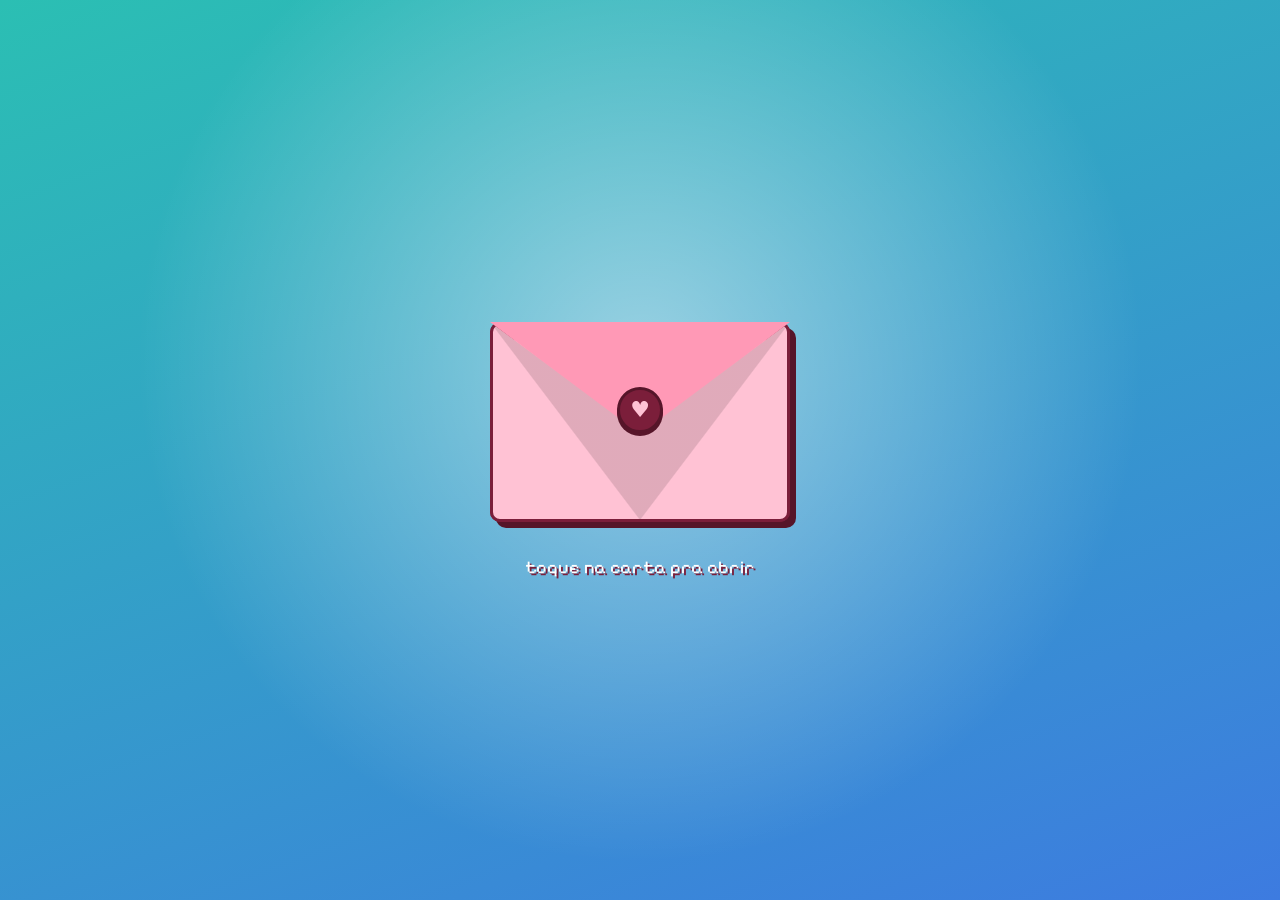
<file: index (2).html>
<!doctype html>
<html lang="pt-BR">
<head>
  <meta charset="utf-8">
  <meta name="viewport" content="width=device-width, initial-scale=1, viewport-fit=cover">
  <meta name="theme-color" content="#2bbfb3">
  <meta name="robots" content="noindex, nofollow">
  <title>♡ nosso cantinho</title>
  <link rel="icon" href="data:image/svg+xml,%3Csvg xmlns='http://www.w3.org/2000/svg' viewBox='0 0 16 16'%3E%3Cpath fill='%237b1e3a' d='M2 3h4v1h4V3h4v4h-1v2h-1v2h-1v1h-1v1h-1v1H7v-1H6v-1H5v-1H4V9H3V7H2z'/%3E%3C/svg%3E">
  <link rel="preconnect" href="https://fonts.googleapis.com">
  <link rel="preconnect" href="https://fonts.gstatic.com" crossorigin>
  <link href="https://fonts.googleapis.com/css2?family=Nunito:wght@400;600;800&family=Pixelify+Sans:wght@400;600;700&display=swap" rel="stylesheet">
  <style>
/* ============ Variáveis (as cores reais vêm do content.js) ============ */
:root{
  --azul:#3d7be0; --turq:#2bbfb3; --vinho:#7b1e3a; --rosa:#ffc2d4; --branco:#fffaf7;
  --tinta:#4a1730;
  --azul-claro:color-mix(in srgb,var(--azul) 20%,white);
  --turq-claro:color-mix(in srgb,var(--turq) 20%,white);
  --rosa-claro:color-mix(in srgb,var(--rosa) 45%,white);
  --rosa-forte:color-mix(in srgb,var(--rosa) 60%,#ff5c8a);
  --vinho-escuro:color-mix(in srgb,var(--vinho) 70%,black);
  --font-ui:'Pixelify Sans','Courier New',monospace;
  --font-txt:'Nunito','Segoe UI',system-ui,sans-serif;
  --cur:url("data:image/svg+xml,%3Csvg xmlns='http://www.w3.org/2000/svg' width='24' height='24' viewBox='0 0 12 12'%3E%3Cpath fill='%237b1e3a' d='M1 2h3v1h4V2h3v3h-1v2h-1v1H8v1H7v1H5V9H4V8H3V7H2V5H1z'/%3E%3Cpath fill='%23ff8fb1' d='M2 3h2v1H3v1H2zM8 3h2v2H9V4H8z' opacity='0'/%3E%3Cpath fill='%23ff8fb1' d='M2 3h2v1H2zM2 4h1v1H2z'/%3E%3C/svg%3E") 4 2, auto;
  --cur-p:url("data:image/svg+xml,%3Csvg xmlns='http://www.w3.org/2000/svg' width='28' height='28' viewBox='0 0 12 12'%3E%3Cpath fill='%232bbfb3' d='M1 2h3v1h4V2h3v3h-1v2h-1v1H8v1H7v1H5V9H4V8H3V7H2V5H1z'/%3E%3Cpath fill='%23fff' d='M2 3h2v1H2zM2 4h1v1H2z'/%3E%3C/svg%3E") 4 2, pointer;
}

*{box-sizing:border-box;margin:0;padding:0}
html,body{height:100%}
body{
  font-family:var(--font-txt); color:var(--tinta); cursor:var(--cur);
  overflow:hidden; -webkit-tap-highlight-color:transparent;
  background:
    radial-gradient(circle at 15% 20%, color-mix(in srgb,var(--turq) 55%,white) 0 18%, transparent 40%),
    radial-gradient(circle at 85% 80%, color-mix(in srgb,var(--azul) 55%,white) 0 16%, transparent 40%),
    linear-gradient(160deg,var(--turq-claro),var(--azul-claro) 55%,var(--rosa-claro));
  background-attachment:fixed;
}
button,a,[role=button],input{font:inherit;cursor:var(--cur-p)}
button{border:0;background:none;color:inherit}
[hidden]{display:none!important}

/* ============ Fundo animado ============ */
#bg{position:fixed;inset:0;overflow:hidden;pointer-events:none;z-index:0}
#bg span{
  position:absolute;bottom:-40px;font-family:var(--font-ui);opacity:.55;
  animation:subir linear infinite; will-change:transform;
}
@keyframes subir{
  0%{transform:translate(0,0) rotate(0);opacity:0}
  10%{opacity:.6}
  100%{transform:translate(var(--dx,20px),-115vh) rotate(var(--rot,25deg));opacity:0}
}

/* ============ Carta de abertura ============ */
#intro{
  position:fixed;inset:0;z-index:500;display:flex;flex-direction:column;
  align-items:center;justify-content:center;gap:34px;
  background:
    radial-gradient(circle at 50% 40%, rgba(255,255,255,.5), transparent 60%),
    linear-gradient(160deg,var(--turq),var(--azul));
  transition:opacity .7s ease, transform .7s ease; outline:none;
}
#intro.sumindo{opacity:0;transform:scale(1.08);pointer-events:none}
.env{position:relative;width:min(300px,78vw);aspect-ratio:3/2;animation:flutuar 3s ease-in-out infinite}
@keyframes flutuar{50%{transform:translateY(-10px)}}
.env-back,.env-front,.env-flap,.env-letter{position:absolute}
.env-back{inset:0;background:var(--vinho);border-radius:10px;box-shadow:6px 6px 0 var(--vinho-escuro)}
.env-front{
  inset:0;border-radius:10px;z-index:3;
  background:
    linear-gradient(to top right,transparent 49.5%,rgba(0,0,0,.12) 50%) 0 0/50% 100% no-repeat,
    linear-gradient(to top left,transparent 49.5%,rgba(0,0,0,.12) 50%) 100% 0/50% 100% no-repeat,
    var(--rosa);
  clip-path:polygon(0 0,50% 55%,100% 0,100% 100%,0 100%);
  border:3px solid var(--vinho);
}
.env-flap{
  left:0;right:0;top:0;height:56%;z-index:4;background:var(--rosa-forte);
  clip-path:polygon(0 0,100% 0,50% 100%);transform-origin:top;
  transition:transform .6s ease .1s, z-index 0s .35s;
}
.env-seal{
  position:absolute;left:50%;top:44%;z-index:5;width:46px;height:46px;margin:-23px 0 0 -23px;
  display:grid;place-items:center;border-radius:50%;background:var(--vinho);color:var(--rosa);
  font-size:22px;border:3px solid var(--vinho-escuro);box-shadow:0 3px 0 var(--vinho-escuro);
  animation:bater 1.2s ease-in-out infinite;transition:opacity .3s;
}
@keyframes bater{50%{transform:scale(1.12)}}
.env-letter{
  left:7%;right:7%;top:6%;height:86%;z-index:2;background:var(--branco);border:3px solid var(--vinho);
  border-radius:8px;display:flex;flex-direction:column;align-items:center;justify-content:center;gap:6px;
  font-family:var(--font-ui);font-size:26px;color:var(--vinho);transition:transform .8s ease .45s;
}
.env-letter small{font-size:13px;opacity:.6}
.env-letter span::before{content:"para: ";font-size:15px;opacity:.7}
#intro.aberta .env-flap{transform:rotateX(180deg);z-index:1}
#intro.aberta .env-seal{opacity:0;animation:none}
#intro.aberta .env-letter{transform:translateY(-62%)}
.intro-hint{font-family:var(--font-ui);color:#fff;font-size:18px;text-shadow:2px 2px 0 var(--vinho);animation:pisca 1.6s ease-in-out infinite}
@keyframes pisca{50%{opacity:.45}}

/* ============ Janela principal ============ */
#stage{position:fixed;inset:0;z-index:5;display:grid;place-items:center;padding:20px}
.card{
  width:min(780px,100%);max-height:100%;display:flex;flex-direction:column;
  background:var(--branco);border:3px solid var(--vinho);border-radius:22px;overflow:hidden;
  box-shadow:8px 8px 0 var(--vinho), 0 18px 50px rgba(74,23,48,.25);
  animation:surgir .6s cubic-bezier(.2,1.4,.4,1) both;
}
@keyframes surgir{from{transform:scale(.85) translateY(30px);opacity:0}}
.titlebar,.win-title{
  display:flex;align-items:center;gap:10px;padding:9px 12px;color:#fff;
  font-family:var(--font-ui);font-size:17px;letter-spacing:.3px;border-bottom:3px solid var(--vinho);
  background:linear-gradient(90deg,var(--azul),var(--turq));user-select:none;touch-action:none;
}
.tb-ico{color:var(--rosa);text-shadow:1px 1px 0 var(--vinho)}
.tb-name{flex:1;text-shadow:1px 1px 0 rgba(74,23,48,.5);white-space:nowrap;overflow:hidden;text-overflow:ellipsis}
.tb-btns{display:flex;gap:6px}
.wbtn{
  width:26px;height:26px;border-radius:50%;display:grid;place-items:center;line-height:1;
  background:var(--branco);color:var(--vinho);border:2px solid var(--vinho);font-weight:700;font-size:15px;
  box-shadow:0 2px 0 var(--vinho);transition:transform .12s;
}
.wbtn:hover{transform:translateY(-1px) scale(1.08)}
.wbtn:active{transform:translateY(2px);box-shadow:none}
#btnHeart{background:var(--rosa);color:var(--vinho)}
#btnX{background:var(--vinho);color:var(--rosa)}

.menubar{
  display:flex;gap:6px;padding:9px 12px;overflow-x:auto;scrollbar-width:none;
  background:var(--rosa-claro);border-bottom:3px dashed color-mix(in srgb,var(--vinho) 35%,transparent);
}
.menubar::-webkit-scrollbar{display:none}
.mitem{
  flex:none;display:flex;align-items:center;gap:5px;padding:5px 12px;border-radius:999px;
  font-family:var(--font-ui);font-size:15px;color:var(--vinho);background:var(--branco);
  border:2px solid var(--vinho);transition:transform .12s, background .15s;
}
.mitem:hover{transform:translateY(-2px);background:var(--turq-claro)}
.mitem.ativo{background:var(--azul);color:#fff;box-shadow:0 3px 0 var(--vinho)}
.mitem.trava{opacity:.55;border-style:dashed}
.mitem .lock{font-size:11px}

.card-body{flex:1;overflow-y:auto;scrollbar-width:thin;scrollbar-color:var(--turq) var(--rosa-claro)}
.card-body::-webkit-scrollbar{width:12px}
.card-body::-webkit-scrollbar-track{background:var(--rosa-claro)}
.card-body::-webkit-scrollbar-thumb{background:var(--turq);border:3px solid var(--rosa-claro);border-radius:10px}
.card.recolhido .menubar,.card.recolhido .card-body{display:none}
.card.recolhido .titlebar{border-bottom:0}

/* ============ Início ============ */
.banner{
  position:relative;padding:22px 18px 18px;border-bottom:3px solid var(--vinho);
  display:flex;align-items:center;gap:18px;flex-wrap:wrap;justify-content:center;
  background:
    linear-gradient(rgba(255,255,255,.35),rgba(255,255,255,.35)),
    repeating-conic-gradient(var(--turq-claro) 0 25%,#fff 0 50%) 0 0/22px 22px;
}
.couple{display:flex;align-items:flex-end;gap:6px}
.avatar{
  width:92px;height:92px;border-radius:50%;overflow:hidden;background:var(--azul-claro);
  border:3px solid var(--vinho);box-shadow:3px 3px 0 var(--vinho);display:grid;place-items:end center;
}
.avatar canvas,.avatar img{width:100%;height:100%;image-rendering:pixelated;object-fit:cover;display:block}
.avatar.ela{background:var(--rosa)}
.couple .heart{font-size:26px;color:var(--rosa-forte);text-shadow:2px 2px 0 var(--vinho);animation:bater 1.2s ease-in-out infinite;margin-bottom:34px}
.names{text-align:left;min-width:200px}
.names h1{font-family:var(--font-ui);font-size:36px;line-height:1;color:var(--vinho);text-shadow:2px 2px 0 #fff}
.names h1 i{font-style:normal;color:var(--rosa-forte)}
.names p{font-weight:600;margin-top:6px}
.names .since{display:inline-block;margin-top:8px;padding:2px 10px;border-radius:999px;background:var(--vinho);color:var(--rosa);font-size:13px;font-family:var(--font-ui)}

.linkrow{display:flex;flex-wrap:wrap;gap:10px;padding:14px;justify-content:center;background:var(--branco)}
.btn{
  display:inline-flex;align-items:center;gap:7px;padding:9px 16px;border-radius:14px;
  font-family:var(--font-ui);font-size:16px;color:#fff;border:3px solid var(--vinho);
  box-shadow:0 4px 0 var(--vinho);transition:transform .12s, box-shadow .12s, filter .15s;position:relative;
}
.btn:hover{transform:translateY(-3px);box-shadow:0 7px 0 var(--vinho);filter:brightness(1.06)}
.btn:active{transform:translateY(3px);box-shadow:0 1px 0 var(--vinho)}
.btn.azul{background:var(--azul)} .btn.turq{background:var(--turq)}
.btn.vinho{background:var(--vinho)} .btn.rosa{background:var(--rosa);color:var(--vinho)}
.btn.branco{background:#fff;color:var(--vinho)}
.btn.trava{filter:grayscale(.5) opacity(.75);border-style:dashed}
.btn .tag{position:absolute;top:-10px;right:-6px;background:#fff;color:var(--vinho);font-size:10px;padding:1px 6px;border-radius:999px;border:2px solid var(--vinho)}

.grid{display:grid;grid-template-columns:1fr 1fr;gap:14px;padding:6px 14px 16px}
.box{
  position:relative;border:3px solid var(--vinho);border-radius:16px;padding:22px 14px 14px;background:#fff;
  box-shadow:4px 4px 0 color-mix(in srgb,var(--vinho) 85%,transparent);
}
.box.larga{grid-column:1/-1}
.label{
  position:absolute;top:-3px;left:14px;transform:translateY(-55%);padding:2px 12px;border-radius:999px;
  font-family:var(--font-ui);font-size:13px;color:#fff;border:2px solid var(--vinho);background:var(--azul);
}
.label.turq{background:var(--turq)} .label.rosa{background:var(--rosa-forte)} .label.vinho{background:var(--vinho)}
.box.c-turq{background:var(--turq-claro)} .box.c-rosa{background:var(--rosa-claro)} .box.c-azul{background:var(--azul-claro)}

.contador .dias{font-family:var(--font-ui);font-size:48px;line-height:1;color:var(--vinho);text-align:center}
.contador .dias small{display:block;font-size:15px;color:var(--azul);margin-top:2px}
.units{display:grid;grid-template-columns:repeat(6,1fr);gap:6px;margin-top:12px}
.unit{background:#fff;border:2px solid var(--vinho);border-radius:10px;text-align:center;padding:6px 2px}
.unit b{display:block;font-family:var(--font-ui);font-size:22px;color:var(--azul);line-height:1.1}
.unit span{font-size:10.5px;font-weight:800;text-transform:uppercase;color:var(--vinho);letter-spacing:.4px}
.prox{margin-top:12px;text-align:center;font-weight:700;font-size:14px;color:var(--vinho)}
.prox b{color:var(--azul)}

.motd p{font-weight:600;font-size:16px;line-height:1.5}
.motd .acoes{display:flex;justify-content:flex-end;margin-top:12px}
.mini{
  padding:4px 12px;font-family:var(--font-ui);font-size:14px;border-radius:999px;background:var(--branco);
  color:var(--vinho);border:2px solid var(--vinho);box-shadow:0 3px 0 var(--vinho);transition:transform .12s;
}
.mini:hover{transform:translateY(-2px)} .mini:active{transform:translateY(2px);box-shadow:none}

.chips{display:flex;flex-wrap:wrap;gap:7px}
.chip{
  display:inline-flex;gap:5px;align-items:center;padding:4px 11px;border-radius:999px;font-weight:700;font-size:14px;
  background:#fff;border:2px solid var(--vinho);color:var(--vinho);transition:transform .12s, background .15s;
}
.chip:hover{transform:rotate(-3deg) scale(1.07);background:var(--rosa)}
.chip:nth-child(3n){background:var(--turq-claro)} .chip:nth-child(3n+1){background:var(--azul-claro)}
.chip:nth-child(3n+2){background:var(--rosa-claro)}
.singers{display:flex;flex-direction:column;gap:6px}
.singer{display:flex;align-items:center;gap:9px;font-weight:800}
.singer i{font-style:normal;width:26px;height:26px;display:grid;place-items:center;border-radius:8px;background:var(--vinho);color:var(--rosa);font-family:var(--font-ui);font-size:13px}
.sobre p{line-height:1.55;font-weight:600}
.sobre .acoes{margin-top:12px}

.player{
  display:flex;align-items:center;gap:10px;padding:9px 14px;border-top:3px solid var(--vinho);
  background:var(--vinho);color:var(--rosa);font-family:var(--font-ui);font-size:14px;
}
.eq{display:flex;gap:2px;align-items:flex-end;height:16px}
.eq i{width:4px;background:var(--turq);animation:eq .9s ease-in-out infinite;border-radius:1px}
.eq i:nth-child(2){animation-delay:.2s;background:var(--rosa)} .eq i:nth-child(3){animation-delay:.4s;background:#9cc2ff}
.eq i:nth-child(4){animation-delay:.1s}
@keyframes eq{0%,100%{height:3px}50%{height:16px}}
.player .t{flex:1;white-space:nowrap;overflow:hidden;text-overflow:ellipsis}
.player .t em{font-style:normal;color:#fff}
.player .bar{flex:0 0 22%;height:8px;border:2px solid var(--rosa);border-radius:999px;overflow:hidden}
.player .bar i{display:block;height:100%;width:40%;background:var(--turq);animation:prog 24s linear infinite}
@keyframes prog{from{width:2%}to{width:100%}}
.rodape{text-align:center;padding:10px;font-size:13px;font-weight:700;color:var(--vinho);background:var(--rosa-claro)}

/* ============ Mini janelas ============ */
#windows{position:fixed;inset:0;z-index:50;pointer-events:none}
.win{
  position:fixed;pointer-events:auto;display:flex;flex-direction:column;max-height:calc(100dvh - 24px);
  background:var(--branco);border:3px solid var(--vinho);border-radius:18px;overflow:hidden;
  box-shadow:6px 6px 0 var(--vinho),0 14px 40px rgba(74,23,48,.3);animation:pop .28s cubic-bezier(.2,1.5,.4,1) both;
}
.win.fechando{animation:fecha .16s ease-in both}
@keyframes pop{from{transform:scale(.8);opacity:0}}
@keyframes fecha{to{transform:scale(.85);opacity:0}}
.win-title{cursor:grab;font-size:16px;padding:7px 10px}
.win-title.arrastando{cursor:grabbing}
.win-name{flex:1;overflow:hidden;text-overflow:ellipsis;white-space:nowrap}
.win.tone-rosa .win-title{background:linear-gradient(90deg,var(--rosa-forte),var(--vinho))}
.win.tone-vinho .win-title{background:linear-gradient(90deg,var(--vinho),var(--azul))}
.win.tone-turq .win-title{background:linear-gradient(90deg,var(--turq),var(--azul))}
.win-body{padding:16px;overflow-y:auto;scrollbar-width:thin;scrollbar-color:var(--turq) transparent}
.win-body h2{font-family:var(--font-ui);color:var(--vinho);font-size:24px;margin-bottom:10px}
.win-body p{line-height:1.65;font-weight:600;margin-bottom:12px}

/* ============ Aviso (toast) ============ */
#toast{
  position:fixed;left:50%;bottom:24px;z-index:900;transform:translate(-50%,120px);max-width:min(92vw,420px);
  padding:10px 18px;border-radius:14px;background:var(--vinho);color:var(--rosa);text-align:center;
  font-family:var(--font-ui);font-size:16px;border:3px solid #fff;box-shadow:0 5px 0 var(--vinho-escuro);
  transition:transform .35s cubic-bezier(.2,1.5,.4,1);pointer-events:none;
}
#toast.on{transform:translate(-50%,0)}

/* ============ Celular ============ */
@media (max-width:700px){
  #stage{padding:8px}
  .card{border-radius:18px;box-shadow:5px 5px 0 var(--vinho)}
  .banner{padding:16px 12px}
  .names{text-align:center}
  .names h1{font-size:30px}
  .grid{grid-template-columns:1fr;padding:6px 10px 14px}
  .units{gap:4px}
  .unit b{font-size:18px}
  .contador .dias{font-size:40px}
  .player .bar{display:none}
  .win{left:8px!important;right:8px;top:auto!important;bottom:8px;width:auto!important;max-height:80dvh;box-shadow:4px 4px 0 var(--vinho)}
  .win-title{cursor:default}
}
@media (prefers-reduced-motion:reduce){
  *{animation-duration:.01ms!important;animation-iteration-count:1!important;transition-duration:.01ms!important}
  #bg{display:none}
}

</style>
</head>
<body>
  <div id="bg" aria-hidden="true"></div>

  <!-- Carta de abertura -->
  <div id="intro" role="button" tabindex="0" aria-label="Abrir carta">
    <div class="env">
      <div class="env-back"></div>
      <div class="env-letter"><span id="introPara"></span><small>↑ abrindo...</small></div>
      <div class="env-front"></div>
      <div class="env-flap"></div>
      <div class="env-seal" id="introSelo">♥</div>
    </div>
    <p class="intro-hint" id="introDica"></p>
  </div>

  <!-- Janela principal -->
  <main id="stage" hidden>
    <section class="card" id="card" aria-label="Nosso cantinho">
      <header class="titlebar">
        <span class="tb-ico">♥</span>
        <span class="tb-name" id="tbName"></span>
        <span class="tb-btns">
          <button class="wbtn" id="btnMin" title="recolher" aria-label="recolher">–</button>
          <button class="wbtn" id="btnHeart" title="carinho" aria-label="carinho">♥</button>
          <button class="wbtn" id="btnX" title="fechar" aria-label="fechar">×</button>
        </span>
      </header>
      <nav class="menubar" id="menubar" aria-label="Menu"></nav>
      <div class="card-body" id="cardBody"></div>
    </section>
  </main>

  <div id="windows"></div>
  <div id="toast" role="status" aria-live="polite"></div>

  <script>
/* =====================================================================
   ♡ ARQUIVO DE CONTEÚDO — é AQUI que você personaliza tudo ♡
   Tudo o que aparece no site vem deste arquivo.
   (Na Parte 4 o painel de edição vai gerar/editar este arquivo pra você.)

   Dicas:
   - Textos ficam entre aspas "assim".
   - Não apague vírgulas nem chaves { } [ ].
   - Fotos: coloque na pasta /midia e escreva o caminho, ex: "midia/nos.jpg"
   ===================================================================== */

window.CONTENT = {

  /* ---------- Identidade do site ---------- */
  site: {
    titulo: "nosso cantinho",
    barraTitulo: "nosso_cantinho.exe",
    rodape: "feito com amor, por Gui ♡"
  },

  /* ---------- Cores (azul, turquesa e vinho + branco e rosa) ---------- */
  tema: {
    azul: "#3d7be0",
    turquesa: "#2bbfb3",
    vinho: "#7b1e3a",
    rosa: "#ffc2d4",
    branco: "#fffaf7"
  },

  /* ---------- O casal ---------- */
  casal: {
    inicio: "2024-03-14T19:30:00",          // data e hora que vocês começaram (ano-mês-diaTHH:MM:SS)
    frase: "dois nerds, um coração e muitos jogos ♡",
    ele: {
      nome: "Gui",
      foto: "",                               // ex: "midia/gui.jpg" (vazio = usa o bonequinho pixel)
      pixel: { pele: "#f6c9a8", cabelo: "#3a2a5a", roupa: "#3d7be0" }
    },
    ela: {
      nome: "Mari",
      foto: "",                               // ex: "midia/mari.jpg"
      pixel: { pele: "#f6c9a8", cabelo: "#7b1e3a", roupa: "#2bbfb3", laco: "#ff8fb1" }
    }
  },

  /* ---------- Carta de abertura ---------- */
  intro: {
    para: "Mari",
    dica: "toque na carta pra abrir",
    selo: "♥"
  },

  /* ---------- Menu de cima ----------
     (itens de partes ainda não prontas aparecem com cadeadinho) */
  menu: [
    { id: "inicio",  rotulo: "início",  icone: "🏠" },
    { id: "poemas",  rotulo: "poemas",  icone: "💌" },
    { id: "galeria", rotulo: "galeria", icone: "📷" },
    { id: "gostos",  rotulo: "gostos",  icone: "🎮" },
    { id: "musicas", rotulo: "músicas", icone: "🎵" },
    { id: "cartinha",rotulo: "segredo", icone: "🔐" }
  ],

  /* ---------- Botões grandes da tela inicial ---------- */
  atalhos: [
    { id: "poemas",  rotulo: "poemas pra você", icone: "💌", cor: "rosa"   },
    { id: "galeria", rotulo: "nossas fotos",    icone: "📷", cor: "azul"   },
    { id: "gostos",  rotulo: "seus gostos",     icone: "🎮", cor: "turq"   },
    { id: "musicas", rotulo: "playlist",        icone: "🎵", cor: "vinho"  },
    { id: "sobre",   rotulo: "nossa história",  icone: "📖", cor: "azul"   }
  ],

  /* ---------- Mensagem do dia (muda sozinha a cada dia) ---------- */
  mensagensDoDia: [
    "Hoje eu só queria te lembrar que você é a minha pessoa favorita.",
    "Se a vida fosse um jogo, eu escolheria você como parceira em todas as fases.",
    "Você é meu save point: onde eu me sinto em casa.",
    "Obrigado por tornar até os dias ruins mais leves.",
    "Eu gosto de tudo que a gente faz junto, até do silêncio.",
    "Você é a melhor coisa que aconteceu na minha história.",
    "Respira fundo: você é incrível e eu tô aqui por você.",
    "Seu sorriso é a minha trilha sonora favorita."
  ],

  /* ---------- Coisas que ela gosta ---------- */
  gostos: {
    ela: [
      { icone: "🍄", nome: "The Last of Us" },
      { icone: "🧟", nome: "Resident Evil" },
      { icone: "🦄", nome: "My Little Pony" },
      { icone: "🍥", nome: "Animes" },
      { icone: "🦸", nome: "Marvel" },
      { icone: "🦇", nome: "DC" },
      { icone: "🔫", nome: "COD" },
      { icone: "🎿", nome: "South Park" },
      { icone: "⚗️", nome: "Arcane" },
      { icone: "🐻", nome: "FNAF" },
      { icone: "🎧", nome: "Músicas" }
    ],
    musicos: ["Melanie Martinez", "Alex G", "Beabadoobee"]
  },

  /* ---------- Sobre nós ---------- */
  sobre: {
    resumo: "A gente se achou no meio de jogos, séries e músicas. Desde então, cada dia vira um capítulo novo.",
    historia: [
      "Tudo começou de um jeito simples, com uma conversa que não queria acabar. Eu não sabia, mas ali já estava começando a minha parte favorita do dia.",
      "Desde então, a gente já riu até doer, assistiu coisa demais, jogou até de madrugada e descobriu que o melhor lugar do mundo é do lado um do outro.",
      "(Troque este texto pela história de vocês de verdade ♡)"
    ]
  },

  /* ---------- Barra "tocando agora" ---------- */
  player: {
    tocando: "Melanie Martinez — Cry Baby"
  }
};

</script>
  <script>
/* ===== Núcleo: janelas, avisos e módulos =====
   As próximas partes (poemas, galeria, etc.) usam isto:
     UI.registerModule('poemas', { titulo:'poemas', icone:'💌', tom:'rosa', largura:460, render(body, win){...} })
   Depois qualquer botão pode abrir com UI.launch('poemas').                */
const UI = (() => {
  const wins = new Map();
  const modules = {};
  let z = 100;

  const esc = s => String(s ?? '').replace(/[&<>"']/g, c => ({'&':'&amp;','<':'&lt;','>':'&gt;','"':'&quot;',"'":'&#39;'}[c]));
  const isMobile = () => window.matchMedia('(max-width:700px)').matches;

  /* ---------- aviso ---------- */
  let toastTimer;
  function toast(msg, ms = 2600){
    const t = document.getElementById('toast');
    t.textContent = msg;
    t.classList.add('on');
    clearTimeout(toastTimer);
    toastTimer = setTimeout(() => t.classList.remove('on'), ms);
  }

  /* ---------- janelas ---------- */
  function focus(w){ w.el.style.zIndex = ++z; }

  function open(id, opts = {}){
    if (wins.has(id)){ focus(wins.get(id)); return wins.get(id); }

    const el = document.createElement('div');
    el.className = `win tone-${opts.tom || 'azul'}`;
    el.dataset.id = id;
    el.innerHTML = `
      <div class="win-title">
        <span class="win-ico">${esc(opts.icone || '♥')}</span>
        <span class="win-name">${esc(opts.titulo || id)}</span>
        <button class="wbtn" aria-label="fechar">×</button>
      </div>
      <div class="win-body"></div>`;
    document.getElementById('windows').appendChild(el);

    const width = Math.min(opts.largura || 460, window.innerWidth - 16);
    el.style.width = width + 'px';
    const n = wins.size % 6;
    el.style.left = Math.max(8, (window.innerWidth - width) / 2 + (n - 2) * 26) + 'px';
    el.style.top  = Math.max(8, Math.min(70 + n * 28, window.innerHeight - 200)) + 'px';

    const w = {
      id, el,
      body: el.querySelector('.win-body'),
      setTitle: t => { el.querySelector('.win-name').textContent = t; },
      close: () => close(id)
    };
    wins.set(id, w);
    focus(w);
    el.addEventListener('pointerdown', () => focus(w));
    el.querySelector('.wbtn').addEventListener('click', w.close);
    w.onClose = opts.aoFechar;

    // arrastar pela barra de título (só no computador)
    const bar = el.querySelector('.win-title');
    bar.addEventListener('pointerdown', e => {
      if (isMobile() || e.target.closest('.wbtn')) return;
      const r = el.getBoundingClientRect();
      const dx = e.clientX - r.left, dy = e.clientY - r.top;
      bar.setPointerCapture(e.pointerId);
      bar.classList.add('arrastando');
      const move = ev => {
        el.style.left = Math.min(Math.max(0, ev.clientX - dx), window.innerWidth - 80) + 'px';
        el.style.top  = Math.min(Math.max(0, ev.clientY - dy), window.innerHeight - 40) + 'px';
      };
      const up = () => {
        bar.classList.remove('arrastando');
        bar.removeEventListener('pointermove', move);
        bar.removeEventListener('pointerup', up);
      };
      bar.addEventListener('pointermove', move);
      bar.addEventListener('pointerup', up);
    });

    if (opts.html) w.body.innerHTML = opts.html;
    if (opts.render) opts.render(w.body, w);
    return w;
  }

  function close(id){
    const w = wins.get(id);
    if (!w) return;
    wins.delete(id);
    w.el.classList.add('fechando');
    setTimeout(() => w.el.remove(), 150);
    if (w.onClose) w.onClose();
  }

  document.addEventListener('keydown', e => {
    if (e.key !== 'Escape' || !wins.size) return;
    const top = [...wins.values()].sort((a, b) => (+b.el.style.zIndex) - (+a.el.style.zIndex))[0];
    top.close();
  });

  /* ---------- módulos ---------- */
  function registerModule(id, def){ modules[id] = def; }
  const hasModule = id => !!modules[id];
  function launch(id){
    const m = modules[id];
    if (!m){ toast('essa parte chega em breve ✨'); return null; }
    return open(id, { titulo: m.titulo, icone: m.icone, tom: m.tom, largura: m.largura, render: m.render, aoFechar: m.aoFechar });
  }

  return { open, close, toast, esc, launch, registerModule, hasModule, isMobile };
})();

</script>
  <script>
/* ===== Tela inicial + módulo "nossa história" ===== */
const Home = (() => {
  const C = window.CONTENT;

  /* ---------- bonequinhos pixel ---------- */
  const SPRITES = {
    ela: [
      "....hhhhhh....",
      "..hhhhhhhhhh..",
      ".hhhhhhhhhhhh.",
      ".hhhsssssshhh.",
      ".hhsssssssshh.",
      ".hhsesssseshh.",
      ".hhsssssssshh.",
      ".hhscsssscshh.",
      ".hhsssmmssshh.",
      ".hh.ssssss.hh.",
      ".hh..ssss..hh.",
      ".h.tttttttt.h.",
      "..tttttttttt..",
      ".tttttttttttt."
    ],
    ele: [
      "....hhhhhh....",
      "...hhhhhhhh...",
      "..hhhhhhhhhh..",
      "..hhhhhhhhhh..",
      "..hssssssssh..",
      "..h" + "sesssses" + "h..",
      "..hssssssssh..",
      "..hscsssscsh..",
      "..hsssmmsssh..",
      "...ssssssss...",
      "....ssssss....",
      "..tttttttttt..",
      ".tttttttttttt.",
      "tttttttttttttt"
    ]
  };
  // acerta as linhas para 14 colunas
  Object.values(SPRITES).forEach(rows => rows.forEach((r, i) => rows[i] = r.padEnd(14, '.').slice(0, 14)));

  function pixelAvatar(qual, cores){
    const rows = SPRITES[qual];
    const S = rows.length + 2, cv = document.createElement('canvas');
    cv.width = cv.height = S;
    const g = cv.getContext('2d');
    const out = getComputedStyle(document.documentElement).getPropertyValue('--vinho-escuro').trim() || '#4e1124';
    const pal = { s: cores.pele, h: cores.cabelo, t: cores.roupa, e: '#2a1220', c: '#ff9bb5', m: '#b3405e', a: cores.laco || '#ff8fb1' };
    const grid = rows.map(r => [...r]);
    if (qual === 'ela'){ [[10,1],[11,1],[10,2],[11,2]].forEach(([x,y]) => grid[y][x] = 'a'); }
    const filled = (x, y) => grid[y] && grid[y][x] && grid[y][x] !== '.';
    for (let y = -1; y <= rows.length; y++){
      for (let x = -1; x <= 14; x++){
        if (filled(x, y)){ g.fillStyle = pal[grid[y][x]]; g.fillRect(x + 1, y + 1, 1, 1); }
        else if (filled(x+1,y)||filled(x-1,y)||filled(x,y+1)||filled(x,y-1)){ g.fillStyle = out; g.fillRect(x + 1, y + 1, 1, 1); }
      }
    }
    return cv;
  }

  function avatar(qual){
    const p = C.casal[qual];
    const div = document.createElement('div');
    div.className = 'avatar ' + qual;
    div.title = p.nome;
    if (p.foto){
      const img = new Image(); img.src = p.foto; img.alt = p.nome;
      img.onerror = () => { div.innerHTML = ''; div.appendChild(pixelAvatar(qual, p.pixel)); };
      div.appendChild(img);
    } else div.appendChild(pixelAvatar(qual, p.pixel));
    return div;
  }

  /* ---------- tempo juntos ---------- */
  const pad = n => String(n).padStart(2, '0');
  function diff(a, b){
    let y = b.getFullYear() - a.getFullYear(), m = b.getMonth() - a.getMonth(), d = b.getDate() - a.getDate();
    let h = b.getHours() - a.getHours(), mi = b.getMinutes() - a.getMinutes(), s = b.getSeconds() - a.getSeconds();
    if (s < 0){ s += 60; mi--; }
    if (mi < 0){ mi += 60; h--; }
    if (h < 0){ h += 24; d--; }
    if (d < 0){ d += new Date(b.getFullYear(), b.getMonth(), 0).getDate(); m--; }
    if (m < 0){ m += 12; y--; }
    return { y, m, d, h, mi, s };
  }
  function proximoMes(start, now){
    const total = (now.getFullYear() - start.getFullYear()) * 12 + now.getMonth() - start.getMonth();
    for (let k = Math.max(1, total); k <= total + 2; k++){
      const t = new Date(start.getFullYear(), start.getMonth() + k, 1, start.getHours(), start.getMinutes());
      const last = new Date(t.getFullYear(), t.getMonth() + 1, 0).getDate();
      t.setDate(Math.min(start.getDate(), last));
      if (t > now) return { k, data: t };
    }
  }
  function textoProximo(start, now){
    const p = proximoMes(start, now);
    if (!p) return '';
    const dias = Math.ceil((p.data - now) / 864e5);
    const nome = p.k % 12 === 0 ? `${p.k / 12} ano${p.k / 12 > 1 ? 's' : ''} de nós` : `${p.k}º mesversário`;
    return dias <= 0 ? `hoje é o nosso ${nome}! 🎉` : `faltam <b>${dias}</b> dia${dias > 1 ? 's' : ''} pro nosso ${nome}`;
  }

  function mensagemDoDia(offset = 0){
    const lista = C.mensagensDoDia || [];
    if (!lista.length) return '';
    const dia = Math.floor(Date.now() / 864e5 - new Date().getTimezoneOffset() / 1440);
    return lista[(dia + offset) % lista.length];
  }

  /* ---------- montagem ---------- */
  let timer;
  function render(root){
    const { ele, ela } = C.casal;
    const inicio = new Date(C.casal.inicio);
    const dataBR = isNaN(inicio) ? '' : inicio.toLocaleDateString('pt-BR');

    root.innerHTML = `
      <section class="banner">
        <div class="couple" id="couple"><span class="heart">♥</span></div>
        <div class="names">
          <h1>${UI.esc(ele.nome)} <i>♡</i> ${UI.esc(ela.nome)}</h1>
          <p>${UI.esc(C.casal.frase)}</p>
          ${dataBR ? `<span class="since">juntos desde ${dataBR}</span>` : ''}
        </div>
      </section>

      <nav class="linkrow" id="atalhos"></nav>

      <div class="grid">
        <div class="box c-azul contador larga">
          <span class="label">tempo juntos</span>
          <div class="dias"><span id="totDias">0</span><small>dias de nós ♡</small></div>
          <div class="units" id="units"></div>
          <p class="prox" id="prox"></p>
        </div>

        <div class="box c-rosa motd">
          <span class="label rosa">mensagem do dia</span>
          <p id="motd"></p>
          <div class="acoes"><button class="mini" id="outraMsg">outra ↻</button></div>
        </div>

        <div class="box sobre">
          <span class="label turq">sobre nós</span>
          <p>${UI.esc(C.sobre.resumo)}</p>
          <div class="acoes"><button class="mini" data-open="sobre">ler mais →</button></div>
        </div>

        <div class="box c-turq">
          <span class="label vinho">fav ♡ da ${UI.esc(ela.nome)}</span>
          <div class="chips">${C.gostos.ela.map(g => `<span class="chip">${UI.esc(g.icone)} ${UI.esc(g.nome)}</span>`).join('')}</div>
        </div>

        <div class="box">
          <span class="label">no repeat</span>
          <div class="singers">${C.gostos.musicos.map((m, i) => `<div class="singer"><i>${i + 1}</i>${UI.esc(m)}</div>`).join('')}</div>
        </div>
      </div>

      <div class="player">
        <span class="eq"><i></i><i></i><i></i><i></i></span>
        <span class="t">tocando: <em>${UI.esc(C.player.tocando)}</em></span>
        <span class="bar"><i></i></span>
      </div>
      <div class="rodape">${UI.esc(C.site.rodape)}</div>`;

    // avatares
    const couple = root.querySelector('#couple');
    couple.insertBefore(avatar('ele'), couple.firstChild);
    couple.appendChild(avatar('ela'));

    // atalhos
    const nav = root.querySelector('#atalhos');
    C.atalhos.forEach(a => {
      const pronto = UI.hasModule(a.id);
      const b = document.createElement('button');
      b.className = `btn ${a.cor || 'azul'}${pronto ? '' : ' trava'}`;
      b.innerHTML = `<span>${UI.esc(a.icone)}</span>${UI.esc(a.rotulo)}${pronto ? '' : '<span class="tag">em breve</span>'}`;
      b.onclick = () => UI.launch(a.id);
      nav.appendChild(b);
    });

    // botões "ler mais"
    root.querySelectorAll('[data-open]').forEach(b => b.onclick = () => UI.launch(b.dataset.open));

    // mensagem do dia
    let off = 0;
    const motd = root.querySelector('#motd');
    const setMsg = () => { motd.textContent = mensagemDoDia(off); };
    setMsg();
    root.querySelector('#outraMsg').onclick = () => { off++; setMsg(); };

    // contador
    const unitsEl = root.querySelector('#units');
    const nomes = [['y','anos'],['m','meses'],['d','dias'],['h','horas'],['mi','min'],['s','seg']];
    unitsEl.innerHTML = nomes.map(([k, n]) => `<div class="unit"><b data-k="${k}">0</b><span>${n}</span></div>`).join('');
    const tot = root.querySelector('#totDias'), prox = root.querySelector('#prox');
    clearInterval(timer);
    const tick = () => {
      const now = new Date();
      if (isNaN(inicio)) return;
      const d = diff(inicio, now);
      nomes.forEach(([k]) => { unitsEl.querySelector(`[data-k="${k}"]`).textContent = ['h','mi','s'].includes(k) ? pad(d[k]) : d[k]; });
      tot.textContent = Math.max(0, Math.floor((now - inicio) / 864e5)).toLocaleString('pt-BR');
      prox.innerHTML = textoProximo(inicio, now);
    };
    tick(); timer = setInterval(tick, 1000);
  }

  /* ---------- módulo: nossa história ---------- */
  UI.registerModule('sobre', {
    titulo: 'nossa_historia.txt', icone: '📖', tom: 'turq', largura: 480,
    render(body){
      body.innerHTML = `<h2>nossa história</h2>${C.sobre.historia.map(p => `<p>${UI.esc(p)}</p>`).join('')}`;
    }
  });

  return { render };
})();

</script>
  <script>
/* ===== Inicialização ===== */
(() => {
  const C = window.CONTENT;
  const $ = id => document.getElementById(id);

  /* abrir a carta (configurada ANTES de tudo, para nunca travar) */
  const intro = $('intro');
  let aberta = false;
  const entrar = () => { try { intro.remove(); } catch(e){} $('stage').hidden = false; };
  const abrir = e => {
    if (aberta) return;
    aberta = true;
    if (e && e.preventDefault) e.preventDefault();
    intro.classList.add('aberta');
    setTimeout(() => intro.classList.add('sumindo'), 1300);
    setTimeout(entrar, 1900);
    setTimeout(entrar, 3500);            // garantia extra
  };
  ['click', 'pointerup', 'touchend'].forEach(ev => intro.addEventListener(ev, abrir));
  intro.addEventListener('keydown', e => { if (e.key === 'Enter' || e.key === ' ') abrir(e); });

  /* mostra erros na tela (ajuda a descobrir problemas no celular) */
  window.addEventListener('error', e => {
    const d = document.createElement('div');
    d.style.cssText = 'position:fixed;left:8px;right:8px;top:8px;z-index:9999;background:#fff;color:#900;padding:8px;font:12px monospace;border:2px solid #900;border-radius:8px;white-space:pre-wrap';
    d.textContent = 'Erro: ' + e.message + ' (linha ' + e.lineno + ')';
    document.body.appendChild(d);
  });

  /* tema */
  const r = document.documentElement.style;
  r.setProperty('--azul', C.tema.azul);
  r.setProperty('--turq', C.tema.turquesa);
  r.setProperty('--vinho', C.tema.vinho);
  r.setProperty('--rosa', C.tema.rosa);
  r.setProperty('--branco', C.tema.branco);
  document.title = '♡ ' + C.site.titulo;

  /* fundo com corações e estrelinhas subindo */
  const bg = $('bg'), glifos = ['♥', '✦', '♡', '★', '✧'];
  const cores = ['#ffffff', C.tema.rosa, C.tema.turquesa, C.tema.azul];
  for (let i = 0; i < 18; i++){
    const s = document.createElement('span');
    s.textContent = glifos[i % glifos.length];
    s.style.left = Math.random() * 100 + '%';
    s.style.fontSize = 14 + Math.random() * 24 + 'px';
    s.style.color = cores[i % cores.length];
    s.style.animationDuration = 14 + Math.random() * 16 + 's';
    s.style.animationDelay = -Math.random() * 28 + 's';
    s.style.setProperty('--dx', (Math.random() * 120 - 60) + 'px');
    s.style.setProperty('--rot', (Math.random() * 90 - 45) + 'deg');
    bg.appendChild(s);
  }

  /* carta de abertura */
  $('introPara').textContent = C.intro.para;
  $('introDica').textContent = C.intro.dica;
  $('introSelo').textContent = C.intro.selo || '♥';

  /* janela principal */
  $('tbName').textContent = C.site.barraTitulo;
  const menu = $('menubar');
  C.menu.forEach(m => {
    const b = document.createElement('button');
    const pronto = m.id === 'inicio' || UI.hasModule(m.id);
    b.className = 'mitem' + (m.id === 'inicio' ? ' ativo' : '') + (pronto ? '' : ' trava');
    b.innerHTML = `${UI.esc(m.icone)} ${UI.esc(m.rotulo)}${pronto ? '' : ' <span class="lock">🔒</span>'}`;
    b.onclick = () => {
      if (m.id === 'inicio') $('cardBody').scrollTo({ top: 0, behavior: 'smooth' });
      else UI.launch(m.id);
    };
    menu.appendChild(b);
  });

  Home.render($('cardBody'));

  const carinhos = ['te amo ♥', 'você é demais!', 'ganhou um abraço 🫂', 'sorria, é pra você 😊', 'que coisa linda ✨'];
  let ci = 0;
  $('btnHeart').onclick = () => UI.toast(carinhos[ci++ % carinhos.length]);
  $('btnX').onclick = () => UI.toast('calma! ainda tem muita coisa pra ver 🥺');
  $('btnMin').onclick = () => $('card').classList.toggle('recolhido');

  // atalho para desenvolver: index.html#pular abre direto
  if (location.hash === '#pular'){ intro.remove(); $('stage').hidden = false; }
})();

</script>
</body>
</html>
</file>
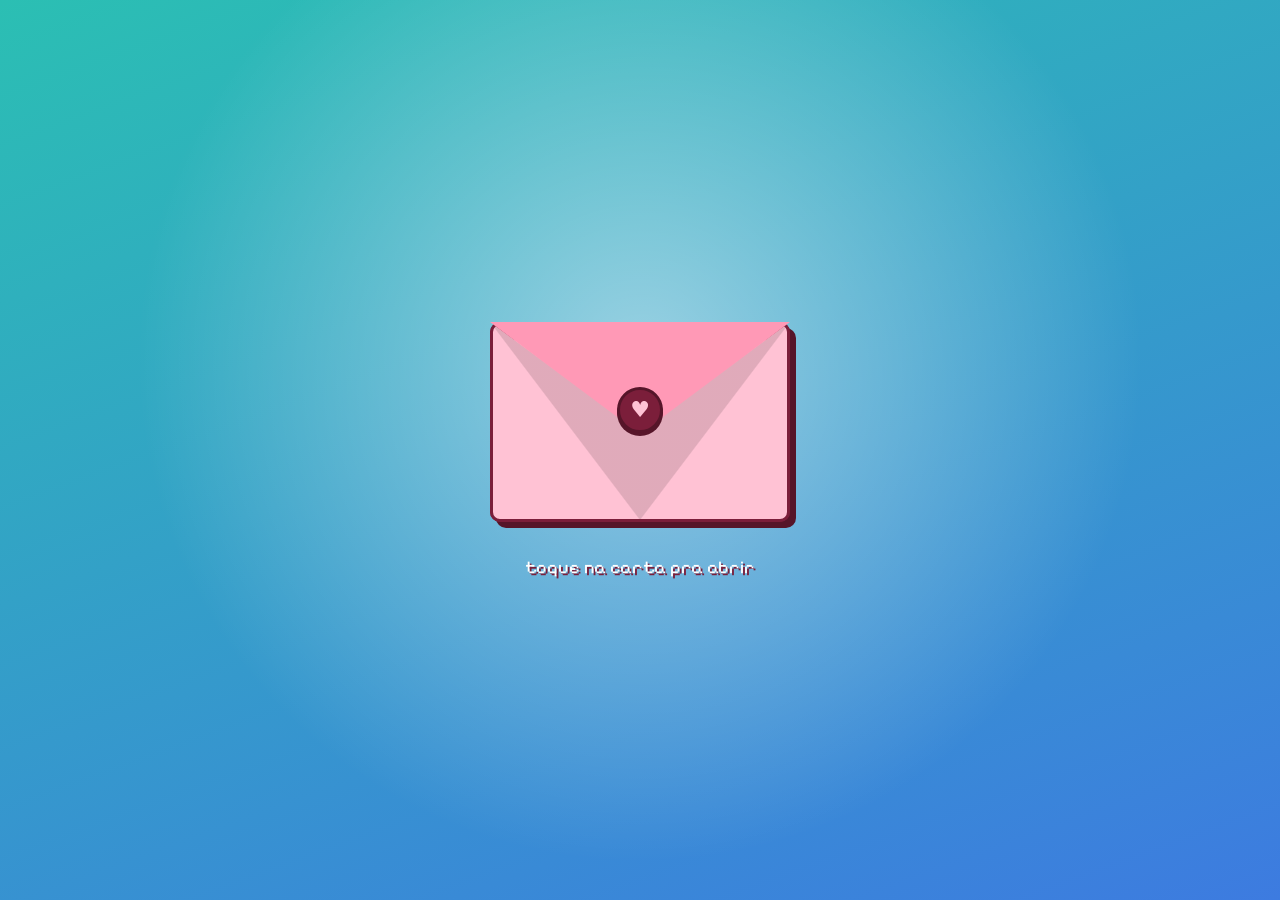
<file: index (3).html>
<!doctype html>
<html lang="pt-BR">
<head>
  <meta charset="utf-8">
  <meta name="viewport" content="width=device-width, initial-scale=1, viewport-fit=cover">
  <meta name="theme-color" content="#2bbfb3">
  <meta name="robots" content="noindex, nofollow">
  <title>♡ nosso cantinho</title>
  <link rel="icon" href="data:image/svg+xml,%3Csvg xmlns='http://www.w3.org/2000/svg' viewBox='0 0 16 16'%3E%3Cpath fill='%237b1e3a' d='M2 3h4v1h4V3h4v4h-1v2h-1v2h-1v1h-1v1h-1v1H7v-1H6v-1H5v-1H4V9H3V7H2z'/%3E%3C/svg%3E">
  <link rel="preconnect" href="https://fonts.googleapis.com">
  <link rel="preconnect" href="https://fonts.gstatic.com" crossorigin>
  <link href="https://fonts.googleapis.com/css2?family=Nunito:wght@400;600;800&family=Pixelify+Sans:wght@400;600;700&display=swap" rel="stylesheet">
  <style>
/* ============ Variáveis (as cores reais vêm do content.js) ============ */
:root{
  --azul:#3d7be0; --turq:#2bbfb3; --vinho:#7b1e3a; --rosa:#ffc2d4; --branco:#fffaf7;
  --tinta:#4a1730;
  --azul-claro:color-mix(in srgb,var(--azul) 20%,white);
  --turq-claro:color-mix(in srgb,var(--turq) 20%,white);
  --rosa-claro:color-mix(in srgb,var(--rosa) 45%,white);
  --rosa-forte:color-mix(in srgb,var(--rosa) 60%,#ff5c8a);
  --vinho-escuro:color-mix(in srgb,var(--vinho) 70%,black);
  --font-ui:'Pixelify Sans','Courier New',monospace;
  --font-txt:'Nunito','Segoe UI',system-ui,sans-serif;
  --cur:url("data:image/svg+xml,%3Csvg xmlns='http://www.w3.org/2000/svg' width='24' height='24' viewBox='0 0 12 12'%3E%3Cpath fill='%237b1e3a' d='M1 2h3v1h4V2h3v3h-1v2h-1v1H8v1H7v1H5V9H4V8H3V7H2V5H1z'/%3E%3Cpath fill='%23ff8fb1' d='M2 3h2v1H3v1H2zM8 3h2v2H9V4H8z' opacity='0'/%3E%3Cpath fill='%23ff8fb1' d='M2 3h2v1H2zM2 4h1v1H2z'/%3E%3C/svg%3E") 4 2, auto;
  --cur-p:url("data:image/svg+xml,%3Csvg xmlns='http://www.w3.org/2000/svg' width='28' height='28' viewBox='0 0 12 12'%3E%3Cpath fill='%232bbfb3' d='M1 2h3v1h4V2h3v3h-1v2h-1v1H8v1H7v1H5V9H4V8H3V7H2V5H1z'/%3E%3Cpath fill='%23fff' d='M2 3h2v1H2zM2 4h1v1H2z'/%3E%3C/svg%3E") 4 2, pointer;
}

*{box-sizing:border-box;margin:0;padding:0}
html,body{height:100%}
body{
  font-family:var(--font-txt); color:var(--tinta); cursor:var(--cur);
  overflow:hidden; -webkit-tap-highlight-color:transparent;
  background:
    radial-gradient(circle at 15% 20%, color-mix(in srgb,var(--turq) 55%,white) 0 18%, transparent 40%),
    radial-gradient(circle at 85% 80%, color-mix(in srgb,var(--azul) 55%,white) 0 16%, transparent 40%),
    linear-gradient(160deg,var(--turq-claro),var(--azul-claro) 55%,var(--rosa-claro));
  background-attachment:fixed;
}
button,a,[role=button],input{font:inherit;cursor:var(--cur-p)}
button{border:0;background:none;color:inherit}
[hidden]{display:none!important}

/* ============ Fundo animado ============ */
#bg{position:fixed;inset:0;overflow:hidden;pointer-events:none;z-index:0}
#bg span{
  position:absolute;bottom:-40px;font-family:var(--font-ui);opacity:.55;
  animation:subir linear infinite; will-change:transform;
}
@keyframes subir{
  0%{transform:translate(0,0) rotate(0);opacity:0}
  10%{opacity:.6}
  100%{transform:translate(var(--dx,20px),-115vh) rotate(var(--rot,25deg));opacity:0}
}

/* ============ Carta de abertura ============ */
#intro{
  position:fixed;inset:0;z-index:500;display:flex;flex-direction:column;
  align-items:center;justify-content:center;gap:34px;
  background:
    radial-gradient(circle at 50% 40%, rgba(255,255,255,.5), transparent 60%),
    linear-gradient(160deg,var(--turq),var(--azul));
  transition:opacity .7s ease, transform .7s ease; outline:none;
}
#intro.sumindo{opacity:0;transform:scale(1.08);pointer-events:none}
.env{position:relative;width:min(300px,78vw);aspect-ratio:3/2;animation:flutuar 3s ease-in-out infinite}
@keyframes flutuar{50%{transform:translateY(-10px)}}
.env-back,.env-front,.env-flap,.env-letter{position:absolute}
.env-back{inset:0;background:var(--vinho);border-radius:10px;box-shadow:6px 6px 0 var(--vinho-escuro)}
.env-front{
  inset:0;border-radius:10px;z-index:3;
  background:
    linear-gradient(to top right,transparent 49.5%,rgba(0,0,0,.12) 50%) 0 0/50% 100% no-repeat,
    linear-gradient(to top left,transparent 49.5%,rgba(0,0,0,.12) 50%) 100% 0/50% 100% no-repeat,
    var(--rosa);
  clip-path:polygon(0 0,50% 55%,100% 0,100% 100%,0 100%);
  border:3px solid var(--vinho);
}
.env-flap{
  left:0;right:0;top:0;height:56%;z-index:4;background:var(--rosa-forte);
  clip-path:polygon(0 0,100% 0,50% 100%);transform-origin:top;
  transition:transform .6s ease .1s, z-index 0s .35s;
}
.env-seal{
  position:absolute;left:50%;top:44%;z-index:5;width:46px;height:46px;margin:-23px 0 0 -23px;
  display:grid;place-items:center;border-radius:50%;background:var(--vinho);color:var(--rosa);
  font-size:22px;border:3px solid var(--vinho-escuro);box-shadow:0 3px 0 var(--vinho-escuro);
  animation:bater 1.2s ease-in-out infinite;transition:opacity .3s;
}
@keyframes bater{50%{transform:scale(1.12)}}
.env-letter{
  left:7%;right:7%;top:6%;height:86%;z-index:2;background:var(--branco);border:3px solid var(--vinho);
  border-radius:8px;display:flex;flex-direction:column;align-items:center;justify-content:center;gap:6px;
  font-family:var(--font-ui);font-size:26px;color:var(--vinho);transition:transform .8s ease .45s;
}
.env-letter small{font-size:13px;opacity:.6}
.env-letter span::before{content:"para: ";font-size:15px;opacity:.7}
#intro.aberta .env-flap{transform:rotateX(180deg);z-index:1}
#intro.aberta .env-seal{opacity:0;animation:none}
#intro.aberta .env-letter{transform:translateY(-62%)}
.intro-hint{font-family:var(--font-ui);color:#fff;font-size:18px;text-shadow:2px 2px 0 var(--vinho);animation:pisca 1.6s ease-in-out infinite}
@keyframes pisca{50%{opacity:.45}}

/* ============ Janela principal ============ */
#stage{position:fixed;inset:0;z-index:5;display:grid;place-items:center;padding:20px}
.card{
  width:min(780px,100%);max-height:100%;display:flex;flex-direction:column;
  background:var(--branco);border:3px solid var(--vinho);border-radius:22px;overflow:hidden;
  box-shadow:8px 8px 0 var(--vinho), 0 18px 50px rgba(74,23,48,.25);
  animation:surgir .6s cubic-bezier(.2,1.4,.4,1) both;
}
@keyframes surgir{from{transform:scale(.85) translateY(30px);opacity:0}}
.titlebar,.win-title{
  display:flex;align-items:center;gap:10px;padding:9px 12px;color:#fff;
  font-family:var(--font-ui);font-size:17px;letter-spacing:.3px;border-bottom:3px solid var(--vinho);
  background:linear-gradient(90deg,var(--azul),var(--turq));user-select:none;touch-action:none;
}
.tb-ico{color:var(--rosa);text-shadow:1px 1px 0 var(--vinho)}
.tb-name{flex:1;text-shadow:1px 1px 0 rgba(74,23,48,.5);white-space:nowrap;overflow:hidden;text-overflow:ellipsis}
.tb-btns{display:flex;gap:6px}
.wbtn{
  width:26px;height:26px;border-radius:50%;display:grid;place-items:center;line-height:1;
  background:var(--branco);color:var(--vinho);border:2px solid var(--vinho);font-weight:700;font-size:15px;
  box-shadow:0 2px 0 var(--vinho);transition:transform .12s;
}
.wbtn:hover{transform:translateY(-1px) scale(1.08)}
.wbtn:active{transform:translateY(2px);box-shadow:none}
#btnHeart{background:var(--rosa);color:var(--vinho)}
#btnX{background:var(--vinho);color:var(--rosa)}

.menubar{
  display:flex;gap:6px;padding:9px 12px;overflow-x:auto;scrollbar-width:none;
  background:var(--rosa-claro);border-bottom:3px dashed color-mix(in srgb,var(--vinho) 35%,transparent);
}
.menubar::-webkit-scrollbar{display:none}
.mitem{
  flex:none;display:flex;align-items:center;gap:5px;padding:5px 12px;border-radius:999px;
  font-family:var(--font-ui);font-size:15px;color:var(--vinho);background:var(--branco);
  border:2px solid var(--vinho);transition:transform .12s, background .15s;
}
.mitem:hover{transform:translateY(-2px);background:var(--turq-claro)}
.mitem.ativo{background:var(--azul);color:#fff;box-shadow:0 3px 0 var(--vinho)}
.mitem.trava{opacity:.55;border-style:dashed}
.mitem .lock{font-size:11px}

.card-body{flex:1;overflow-y:auto;scrollbar-width:thin;scrollbar-color:var(--turq) var(--rosa-claro)}
.card-body::-webkit-scrollbar{width:12px}
.card-body::-webkit-scrollbar-track{background:var(--rosa-claro)}
.card-body::-webkit-scrollbar-thumb{background:var(--turq);border:3px solid var(--rosa-claro);border-radius:10px}
.card.recolhido .menubar,.card.recolhido .card-body{display:none}
.card.recolhido .titlebar{border-bottom:0}

/* ============ Início ============ */
.banner{
  position:relative;padding:22px 18px 18px;border-bottom:3px solid var(--vinho);
  display:flex;align-items:center;gap:18px;flex-wrap:wrap;justify-content:center;
  background:
    linear-gradient(rgba(255,255,255,.35),rgba(255,255,255,.35)),
    repeating-conic-gradient(var(--turq-claro) 0 25%,#fff 0 50%) 0 0/22px 22px;
}
.couple{display:flex;align-items:flex-end;gap:6px}
.avatar{
  width:92px;height:92px;border-radius:50%;overflow:hidden;background:var(--azul-claro);
  border:3px solid var(--vinho);box-shadow:3px 3px 0 var(--vinho);display:grid;place-items:end center;
}
.avatar canvas,.avatar img{width:100%;height:100%;image-rendering:pixelated;object-fit:cover;display:block}
.avatar.ela{background:var(--rosa)}
.couple .heart{font-size:26px;color:var(--rosa-forte);text-shadow:2px 2px 0 var(--vinho);animation:bater 1.2s ease-in-out infinite;margin-bottom:34px}
.names{text-align:left;min-width:200px}
.names h1{font-family:var(--font-ui);font-size:36px;line-height:1;color:var(--vinho);text-shadow:2px 2px 0 #fff}
.names h1 i{font-style:normal;color:var(--rosa-forte)}
.names p{font-weight:600;margin-top:6px}
.names .since{display:inline-block;margin-top:8px;padding:2px 10px;border-radius:999px;background:var(--vinho);color:var(--rosa);font-size:13px;font-family:var(--font-ui)}

.linkrow{display:flex;flex-wrap:wrap;gap:10px;padding:14px;justify-content:center;background:var(--branco)}
.btn{
  display:inline-flex;align-items:center;gap:7px;padding:9px 16px;border-radius:14px;
  font-family:var(--font-ui);font-size:16px;color:#fff;border:3px solid var(--vinho);
  box-shadow:0 4px 0 var(--vinho);transition:transform .12s, box-shadow .12s, filter .15s;position:relative;
}
.btn:hover{transform:translateY(-3px);box-shadow:0 7px 0 var(--vinho);filter:brightness(1.06)}
.btn:active{transform:translateY(3px);box-shadow:0 1px 0 var(--vinho)}
.btn.azul{background:var(--azul)} .btn.turq{background:var(--turq)}
.btn.vinho{background:var(--vinho)} .btn.rosa{background:var(--rosa);color:var(--vinho)}
.btn.branco{background:#fff;color:var(--vinho)}
.btn.trava{filter:grayscale(.5) opacity(.75);border-style:dashed}
.btn .tag{position:absolute;top:-10px;right:-6px;background:#fff;color:var(--vinho);font-size:10px;padding:1px 6px;border-radius:999px;border:2px solid var(--vinho)}

.grid{display:grid;grid-template-columns:1fr 1fr;gap:14px;padding:6px 14px 16px}
.box{
  position:relative;border:3px solid var(--vinho);border-radius:16px;padding:22px 14px 14px;background:#fff;
  box-shadow:4px 4px 0 color-mix(in srgb,var(--vinho) 85%,transparent);
}
.box.larga{grid-column:1/-1}
.label{
  position:absolute;top:-3px;left:14px;transform:translateY(-55%);padding:2px 12px;border-radius:999px;
  font-family:var(--font-ui);font-size:13px;color:#fff;border:2px solid var(--vinho);background:var(--azul);
}
.label.turq{background:var(--turq)} .label.rosa{background:var(--rosa-forte)} .label.vinho{background:var(--vinho)}
.box.c-turq{background:var(--turq-claro)} .box.c-rosa{background:var(--rosa-claro)} .box.c-azul{background:var(--azul-claro)}

.contador .dias{font-family:var(--font-ui);font-size:48px;line-height:1;color:var(--vinho);text-align:center}
.contador .dias small{display:block;font-size:15px;color:var(--azul);margin-top:2px}
.units{display:grid;grid-template-columns:repeat(6,1fr);gap:6px;margin-top:12px}
.unit{background:#fff;border:2px solid var(--vinho);border-radius:10px;text-align:center;padding:6px 2px}
.unit b{display:block;font-family:var(--font-ui);font-size:22px;color:var(--azul);line-height:1.1}
.unit span{font-size:10.5px;font-weight:800;text-transform:uppercase;color:var(--vinho);letter-spacing:.4px}
.prox{margin-top:12px;text-align:center;font-weight:700;font-size:14px;color:var(--vinho)}
.prox b{color:var(--azul)}

.motd p{font-weight:600;font-size:16px;line-height:1.5}
.motd .acoes{display:flex;justify-content:flex-end;margin-top:12px}
.mini{
  padding:4px 12px;font-family:var(--font-ui);font-size:14px;border-radius:999px;background:var(--branco);
  color:var(--vinho);border:2px solid var(--vinho);box-shadow:0 3px 0 var(--vinho);transition:transform .12s;
}
.mini:hover{transform:translateY(-2px)} .mini:active{transform:translateY(2px);box-shadow:none}

.chips{display:flex;flex-wrap:wrap;gap:7px}
.chip{
  display:inline-flex;gap:5px;align-items:center;padding:4px 11px;border-radius:999px;font-weight:700;font-size:14px;
  background:#fff;border:2px solid var(--vinho);color:var(--vinho);transition:transform .12s, background .15s;
}
.chip:hover{transform:rotate(-3deg) scale(1.07);background:var(--rosa)}
.chip:nth-child(3n){background:var(--turq-claro)} .chip:nth-child(3n+1){background:var(--azul-claro)}
.chip:nth-child(3n+2){background:var(--rosa-claro)}
.singers{display:flex;flex-direction:column;gap:6px}
.singer{display:flex;align-items:center;gap:9px;font-weight:800}
.singer i{font-style:normal;width:26px;height:26px;display:grid;place-items:center;border-radius:8px;background:var(--vinho);color:var(--rosa);font-family:var(--font-ui);font-size:13px}
.sobre p{line-height:1.55;font-weight:600}
.sobre .acoes{margin-top:12px}

.player{
  display:flex;align-items:center;gap:10px;padding:9px 14px;border-top:3px solid var(--vinho);
  background:var(--vinho);color:var(--rosa);font-family:var(--font-ui);font-size:14px;
}
.eq{display:flex;gap:2px;align-items:flex-end;height:16px}
.eq i{width:4px;background:var(--turq);animation:eq .9s ease-in-out infinite;border-radius:1px}
.eq i:nth-child(2){animation-delay:.2s;background:var(--rosa)} .eq i:nth-child(3){animation-delay:.4s;background:#9cc2ff}
.eq i:nth-child(4){animation-delay:.1s}
@keyframes eq{0%,100%{height:3px}50%{height:16px}}
.player .t{flex:1;white-space:nowrap;overflow:hidden;text-overflow:ellipsis}
.player .t em{font-style:normal;color:#fff}
.player .bar{flex:0 0 22%;height:8px;border:2px solid var(--rosa);border-radius:999px;overflow:hidden}
.player .bar i{display:block;height:100%;width:40%;background:var(--turq);animation:prog 24s linear infinite}
@keyframes prog{from{width:2%}to{width:100%}}
.rodape{text-align:center;padding:10px;font-size:13px;font-weight:700;color:var(--vinho);background:var(--rosa-claro)}

/* ============ Mini janelas ============ */
#windows{position:fixed;inset:0;z-index:50;pointer-events:none}
.win{
  position:fixed;pointer-events:auto;display:flex;flex-direction:column;max-height:calc(100dvh - 24px);
  background:var(--branco);border:3px solid var(--vinho);border-radius:18px;overflow:hidden;
  box-shadow:6px 6px 0 var(--vinho),0 14px 40px rgba(74,23,48,.3);animation:pop .28s cubic-bezier(.2,1.5,.4,1) both;
}
.win.fechando{animation:fecha .16s ease-in both}
@keyframes pop{from{transform:scale(.8);opacity:0}}
@keyframes fecha{to{transform:scale(.85);opacity:0}}
.win-title{cursor:grab;font-size:16px;padding:7px 10px}
.win-title.arrastando{cursor:grabbing}
.win-name{flex:1;overflow:hidden;text-overflow:ellipsis;white-space:nowrap}
.win.tone-rosa .win-title{background:linear-gradient(90deg,var(--rosa-forte),var(--vinho))}
.win.tone-vinho .win-title{background:linear-gradient(90deg,var(--vinho),var(--azul))}
.win.tone-turq .win-title{background:linear-gradient(90deg,var(--turq),var(--azul))}
.win-body{padding:16px;overflow-y:auto;scrollbar-width:thin;scrollbar-color:var(--turq) transparent}
.win-body h2{font-family:var(--font-ui);color:var(--vinho);font-size:24px;margin-bottom:10px}
.win-body p{line-height:1.65;font-weight:600;margin-bottom:12px}

/* ============ Aviso (toast) ============ */
#toast{
  position:fixed;left:50%;bottom:24px;z-index:900;transform:translate(-50%,120px);max-width:min(92vw,420px);
  padding:10px 18px;border-radius:14px;background:var(--vinho);color:var(--rosa);text-align:center;
  font-family:var(--font-ui);font-size:16px;border:3px solid #fff;box-shadow:0 5px 0 var(--vinho-escuro);
  transition:transform .35s cubic-bezier(.2,1.5,.4,1);pointer-events:none;
}
#toast.on{transform:translate(-50%,0)}

/* ============ Celular ============ */
@media (max-width:700px){
  #stage{padding:8px}
  .card{border-radius:18px;box-shadow:5px 5px 0 var(--vinho)}
  .banner{padding:16px 12px}
  .names{text-align:center}
  .names h1{font-size:30px}
  .grid{grid-template-columns:1fr;padding:6px 10px 14px}
  .units{gap:4px}
  .unit b{font-size:18px}
  .contador .dias{font-size:40px}
  .player .bar{display:none}
  .win{left:8px!important;right:8px;top:auto!important;bottom:8px;width:auto!important;max-height:80dvh;box-shadow:4px 4px 0 var(--vinho)}
  .win-title{cursor:default}
}
@media (prefers-reduced-motion:reduce){
  *{animation-duration:.01ms!important;animation-iteration-count:1!important;transition-duration:.01ms!important}
  #bg{display:none}
}

/* ============ PARTE 2 ============ */
.sub{font-weight:700;font-size:14px;color:color-mix(in srgb,var(--vinho) 75%,white);margin:-4px 0 12px}
.vazio{text-align:center;padding:20px;font-weight:700;opacity:.7}
.contagem{font-family:var(--font-ui);font-size:13px;color:var(--vinho)}
.acoes-centro{display:flex;justify-content:center;margin:12px 0}
button.chip{font-family:inherit;color:var(--vinho)}

/* abas */
.tabs{display:flex;gap:6px;overflow-x:auto;scrollbar-width:none;padding:2px 2px 10px}
.tabs::-webkit-scrollbar{display:none}
.tab{flex:none;padding:5px 13px;border-radius:999px;font-family:var(--font-ui);font-size:14px;background:var(--branco);color:var(--vinho);border:2px solid var(--vinho);transition:transform .12s}
.tab:hover{transform:translateY(-2px)}
.tab.ativo{background:var(--vinho);color:var(--rosa);box-shadow:0 3px 0 var(--vinho-escuro)}

/* listas em cartões */
.busca{display:flex;gap:8px;margin-bottom:12px}
.busca input{flex:1;min-width:0;padding:7px 12px;border-radius:999px;border:2px solid var(--vinho);background:#fff;color:var(--tinta);outline:none;font-weight:700;font-size:14px}
.busca input:focus{box-shadow:0 0 0 3px var(--turq-claro)}
.mini.ligado{background:var(--rosa);}
.cards{display:flex;flex-direction:column;gap:9px}
.card-item{display:flex;align-items:center;gap:12px;text-align:left;padding:10px 12px;border-radius:14px;background:#fff;border:2px solid var(--vinho);box-shadow:0 3px 0 var(--vinho);transition:transform .12s, background .15s}
.card-item:hover{transform:translateY(-2px);background:var(--rosa-claro)}
.card-item:active{transform:translateY(2px);box-shadow:none}
.ci-ico{font-size:26px;width:44px;height:44px;display:grid;place-items:center;border-radius:12px;background:var(--turq-claro);border:2px solid var(--vinho);flex:none}
.ci-txt{flex:1;min-width:0;display:flex;flex-direction:column}
.ci-txt b{font-family:var(--font-ui);font-size:17px;color:var(--vinho);white-space:nowrap;overflow:hidden;text-overflow:ellipsis}
.ci-txt small{font-weight:700;font-size:12px;opacity:.65}
.ci-fav{color:var(--rosa-forte);font-size:20px}

/* leitor / papel */
.leitor-topo{display:flex;gap:12px;align-items:center;margin-bottom:10px}
.leitor-topo span{font-size:34px}
.leitor-topo h2{margin:0}
.leitor-topo small{font-weight:700;opacity:.6}
.poema-texto,.papel-texto{white-space:pre-line;line-height:1.7;font-weight:600;padding:14px 16px;border-radius:12px;font-size:17px;
  background:repeating-linear-gradient(transparent 0 1.65em,color-mix(in srgb,var(--azul) 18%,transparent) 1.65em calc(1.65em + 1px)),#fffefb;
  border:2px solid color-mix(in srgb,var(--vinho) 35%,white)}
.poema-texto{text-align:center;font-style:italic}
.leitor-nav{display:flex;justify-content:center;align-items:center;gap:8px;margin-top:14px;flex-wrap:wrap}
.leitor .contagem{display:block;text-align:center;margin-top:8px}
.papel{padding:4px}
.papel h3{font-family:var(--font-ui);color:var(--vinho);font-size:21px;margin-bottom:2px}
.papel small{display:block;font-weight:700;opacity:.6;margin-bottom:10px}
.papel.rosa .papel-texto{background-color:var(--rosa-claro)}

/* motivos */
.motivo-card{min-height:140px;display:flex;flex-direction:column;align-items:center;justify-content:center;text-align:center;gap:8px;padding:18px;border-radius:16px;background:var(--rosa-claro);border:3px solid var(--vinho);box-shadow:4px 4px 0 var(--vinho)}
.motivo-card small{font-family:var(--font-ui);color:var(--azul)}
.motivo-card p{font-weight:800;font-size:19px;line-height:1.4;margin:0}
.troca{animation:trocar .4s cubic-bezier(.2,1.5,.4,1)}
@keyframes trocar{from{transform:scale(.85);opacity:0}}
.todos{margin-top:10px;font-weight:700}
.todos summary{cursor:var(--cur-p);color:var(--vinho);font-family:var(--font-ui)}
.todos ol{padding-left:22px;margin-top:8px;line-height:1.6;font-weight:600}

/* galeria */
.polas{display:grid;grid-template-columns:repeat(3,1fr);gap:14px 10px;padding:6px 2px}
.pola{position:relative;display:block;padding:7px 7px 0;background:#fff;border:2px solid var(--vinho);border-radius:6px;box-shadow:3px 3px 0 var(--vinho);transform:rotate(var(--r,0deg));transition:transform .15s}
.pola:hover{transform:rotate(0) scale(1.06);z-index:2}
.pola img{display:block;width:100%;aspect-ratio:1;object-fit:cover;border:2px solid color-mix(in srgb,var(--vinho) 30%,white)}
.pola-cap{display:block;padding:6px 0;font-family:var(--font-ui);font-size:12px;color:var(--vinho);white-space:nowrap;overflow:hidden;text-overflow:ellipsis}
.pola-play{position:absolute;right:12px;top:12px;width:24px;height:24px;display:grid;place-items:center;border-radius:50%;background:var(--vinho);color:#fff;font-size:11px}
.viewer-media{position:relative;border-radius:12px;overflow:hidden;border:3px solid var(--vinho);background:#000;aspect-ratio:4/3}
.viewer-media img,.viewer-media video,.viewer-media iframe{width:100%;height:100%;object-fit:contain;border:0;display:block;background:#1d0a14}
.viewer-play{position:absolute;inset:0;display:grid;place-items:center;font-size:54px;color:#fff;text-shadow:0 3px 0 var(--vinho);pointer-events:none}
.viewer-leg{padding-top:12px;text-align:center}
.viewer-leg h2{margin-bottom:4px}
.viewer-leg p{margin-bottom:4px}
.viewer-leg small{font-weight:700;opacity:.6}

/* linha do tempo */
.timeline{list-style:none;position:relative;padding-left:6px;margin-top:6px}
.timeline::before{content:"";position:absolute;left:25px;top:8px;bottom:8px;width:4px;background:repeating-linear-gradient(var(--turq) 0 8px,transparent 8px 14px);border-radius:2px}
.timeline li{position:relative;display:flex;gap:12px;margin-bottom:16px;animation:subirli .5s both}
@keyframes subirli{from{transform:translateY(14px);opacity:0}}
.tl-no{flex:none;width:40px;height:40px;display:grid;place-items:center;font-size:20px;border-radius:50%;background:var(--rosa);border:3px solid var(--vinho);box-shadow:0 3px 0 var(--vinho);z-index:1}
.tl-card{flex:1;padding:10px 12px;border-radius:14px;background:#fff;border:2px solid var(--vinho);box-shadow:3px 3px 0 var(--vinho)}
.tl-card small{display:block;font-family:var(--font-ui);color:var(--azul);font-size:13px}
.tl-card b{font-family:var(--font-ui);font-size:18px;color:var(--vinho)}
.tl-card p{margin:2px 0 6px;font-size:14px;line-height:1.45}
.tl-card em{font-style:normal;font-size:11.5px;font-weight:800;color:#fff;background:var(--turq);border-radius:999px;padding:1px 9px}

/* gostos */
.tiles{display:grid;grid-template-columns:repeat(3,1fr);gap:10px}
.tile{display:flex;flex-direction:column;align-items:center;gap:6px;padding:14px 6px;border-radius:14px;color:#fff;background:var(--c,var(--azul));border:3px solid var(--vinho);box-shadow:0 4px 0 var(--vinho);transition:transform .12s;text-align:center}
.tile:hover{transform:translateY(-3px) rotate(-1deg)}
.tile:active{transform:translateY(3px);box-shadow:none}
.tile-ico{font-size:30px;filter:drop-shadow(0 2px 0 rgba(74,23,48,.4))}
.tile b{font-family:var(--font-ui);font-size:14px;line-height:1.15;text-shadow:1px 1px 0 rgba(74,23,48,.5)}
.g-head{margin:-16px -16px 14px;padding:18px 16px 14px;text-align:center;background:linear-gradient(160deg,var(--c),color-mix(in srgb,var(--c) 55%,white));border-bottom:3px solid var(--vinho)}
.g-head h2{color:#fff;text-shadow:2px 2px 0 var(--vinho);margin:6px 0 0;font-size:28px}
.g-deco{display:flex;justify-content:center;gap:14px;font-size:34px}
.g-deco span{display:inline-block;animation:pula 1.6s ease-in-out infinite}
@keyframes pula{50%{transform:translateY(-8px) rotate(6deg)}}
.g-resumo{font-size:16px}
.g-box{margin-bottom:16px}
.g-frase{margin:4px 0 16px;padding:10px 16px;border-left:5px solid var(--turq);background:var(--turq-claro);border-radius:0 12px 12px 0;font-weight:800;font-style:italic;font-size:17px}
.balao{position:relative;margin:0 0 18px;padding:12px 14px;border:3px solid var(--vinho);border-radius:16px;background:var(--rosa-claro);font-weight:700}
.balao small{display:block;font-family:var(--font-ui);color:var(--vinho);margin-bottom:3px}
.balao::after{content:"";position:absolute;left:24px;bottom:-12px;width:18px;height:18px;background:var(--rosa-claro);border-right:3px solid var(--vinho);border-bottom:3px solid var(--vinho);transform:rotate(45deg) skew(10deg,10deg)}
.missao{font-weight:800;text-align:center;min-height:2.6em}
.vale{position:relative;display:flex;flex-direction:column;align-items:center;text-align:center;gap:4px;padding:16px 14px;margin-top:6px;background:#fff9e6;border:3px dashed var(--vinho);border-radius:12px}
.vale::before,.vale::after{content:"";position:absolute;top:50%;width:22px;height:22px;border-radius:50%;background:var(--branco);border:3px solid var(--vinho);transform:translateY(-50%)}
.vale::before{left:-14px}.vale::after{right:-14px}
.vale-l{font-family:var(--font-ui);font-size:13px;letter-spacing:4px;color:#fff;background:var(--vinho);padding:2px 14px;border-radius:999px}
.vale-t{font-family:var(--font-ui);font-size:19px;color:var(--vinho);line-height:1.25}
.vale small{font-weight:700;opacity:.6}

/* músicas */
.artistas{display:grid;grid-template-columns:repeat(3,1fr);gap:8px;margin-bottom:16px}
.artista{display:flex;flex-direction:column;align-items:center;gap:4px;padding:10px 4px;border-radius:14px;border:3px solid var(--vinho);background:#fff;font-family:var(--font-ui);color:var(--vinho);font-size:13px;line-height:1.1;text-align:center;transition:transform .12s}
.artista span{font-size:28px}
.artista:hover{transform:translateY(-2px)}
.artista.ativo{background:var(--c);color:#fff;box-shadow:0 4px 0 var(--vinho)}
.a-box{padding-top:24px}
.a-box .label{background:var(--c)}
.a-porque{font-weight:800;color:var(--vinho);margin-top:6px}
.faixas{display:flex;flex-direction:column;gap:6px;margin-top:12px}
.faixa{display:flex;align-items:center;gap:10px;text-align:left;padding:7px 10px;border-radius:12px;background:var(--azul-claro);border:2px solid var(--vinho);transition:background .15s}
.faixa:hover{background:var(--turq-claro)}
.faixa i{font-style:normal;flex:none;width:26px;height:26px;display:grid;place-items:center;border-radius:50%;background:var(--vinho);color:var(--rosa);font-size:11px}
.faixa b{display:block;font-family:var(--font-ui);font-size:16px;color:var(--vinho)}
.faixa small{font-weight:700;font-size:11.5px;opacity:.7}
.faixa.tocando{background:var(--rosa);box-shadow:0 3px 0 var(--vinho)}
.mplayer{margin-top:14px;padding:12px;border-radius:14px;background:var(--vinho);color:var(--rosa)}
.mp-titulo{font-family:var(--font-ui);margin-bottom:8px}
.mplayer audio{width:100%}
.mp-links{display:flex;gap:8px;flex-wrap:wrap}
.mp-links .btn{text-decoration:none;font-size:14px;padding:7px 12px}
.nossa{text-align:center}
.nossa .disco{font-size:64px;animation:gira 6s linear infinite;display:inline-block}
@keyframes gira{to{transform:rotate(360deg)}}
.nossa h3{font-family:var(--font-ui);font-size:24px;color:var(--vinho)}
.nossa p{margin:6px 0}
.nossa small{font-family:var(--font-ui);color:var(--azul)}
.nossa .btn{margin-top:8px}

.player{cursor:var(--cur-p)}
.player:hover{filter:brightness(1.15)}

@media (max-width:700px){
  .polas{grid-template-columns:repeat(2,1fr)}
  .tiles{grid-template-columns:repeat(2,1fr)}
  .win{max-height:86dvh}
}

</style>
</head>
<body>
  <div id="bg" aria-hidden="true"></div>

  <!-- Carta de abertura -->
  <div id="intro" role="button" tabindex="0" aria-label="Abrir carta">
    <div class="env">
      <div class="env-back"></div>
      <div class="env-letter"><span id="introPara"></span><small>↑ abrindo...</small></div>
      <div class="env-front"></div>
      <div class="env-flap"></div>
      <div class="env-seal" id="introSelo">♥</div>
    </div>
    <p class="intro-hint" id="introDica"></p>
  </div>

  <!-- Janela principal -->
  <main id="stage" hidden>
    <section class="card" id="card" aria-label="Nosso cantinho">
      <header class="titlebar">
        <span class="tb-ico">♥</span>
        <span class="tb-name" id="tbName"></span>
        <span class="tb-btns">
          <button class="wbtn" id="btnMin" title="recolher" aria-label="recolher">–</button>
          <button class="wbtn" id="btnHeart" title="carinho" aria-label="carinho">♥</button>
          <button class="wbtn" id="btnX" title="fechar" aria-label="fechar">×</button>
        </span>
      </header>
      <nav class="menubar" id="menubar" aria-label="Menu"></nav>
      <div class="card-body" id="cardBody"></div>
    </section>
  </main>

  <div id="windows"></div>
  <div id="toast" role="status" aria-live="polite"></div>

  <script src="content.js"></script>
<script>
if(!window.CONTENT){document.addEventListener('DOMContentLoaded',function(){document.body.innerHTML='<div style="padding:30px;font:18px sans-serif;color:#7b1e3a">Não achei o arquivo <b>content.js</b>.<br>Ele precisa estar no mesmo lugar do index.html, com esse nome exato.</div>';});}
</script>
  
  
  
<script>
/* ===== Núcleo: janelas, avisos e módulos =====
   As próximas partes (poemas, galeria, etc.) usam isto:
     UI.registerModule('poemas', { titulo:'poemas', icone:'💌', tom:'rosa', largura:460, render(body, win){...} })
   Depois qualquer botão pode abrir com UI.launch('poemas').                */
const UI = (() => {
  const wins = new Map();
  const modules = {};
  let z = 100;

  const esc = s => String(s ?? '').replace(/[&<>"']/g, c => ({'&':'&amp;','<':'&lt;','>':'&gt;','"':'&quot;',"'":'&#39;'}[c]));
  const isMobile = () => window.matchMedia('(max-width:700px)').matches;

  /* ---------- aviso ---------- */
  let toastTimer;
  function toast(msg, ms = 2600){
    const t = document.getElementById('toast');
    t.textContent = msg;
    t.classList.add('on');
    clearTimeout(toastTimer);
    toastTimer = setTimeout(() => t.classList.remove('on'), ms);
  }

  /* ---------- janelas ---------- */
  function focus(w){ w.el.style.zIndex = ++z; }

  function open(id, opts = {}){
    if (wins.has(id)){ focus(wins.get(id)); return wins.get(id); }

    const el = document.createElement('div');
    el.className = `win tone-${opts.tom || 'azul'}`;
    el.dataset.id = id;
    el.innerHTML = `
      <div class="win-title">
        <span class="win-ico">${esc(opts.icone || '♥')}</span>
        <span class="win-name">${esc(opts.titulo || id)}</span>
        <button class="wbtn" aria-label="fechar">×</button>
      </div>
      <div class="win-body"></div>`;
    document.getElementById('windows').appendChild(el);

    const width = Math.min(opts.largura || 460, window.innerWidth - 16);
    el.style.width = width + 'px';
    const n = wins.size % 6;
    el.style.left = Math.max(8, (window.innerWidth - width) / 2 + (n - 2) * 26) + 'px';
    el.style.top  = Math.max(8, Math.min(70 + n * 28, window.innerHeight - 200)) + 'px';

    const w = {
      id, el,
      body: el.querySelector('.win-body'),
      setTitle: t => { el.querySelector('.win-name').textContent = t; },
      close: () => close(id)
    };
    wins.set(id, w);
    focus(w);
    el.addEventListener('pointerdown', () => focus(w));
    el.querySelector('.wbtn').addEventListener('click', w.close);
    w.onClose = opts.aoFechar;

    // arrastar pela barra de título (só no computador)
    const bar = el.querySelector('.win-title');
    bar.addEventListener('pointerdown', e => {
      if (isMobile() || e.target.closest('.wbtn')) return;
      const r = el.getBoundingClientRect();
      const dx = e.clientX - r.left, dy = e.clientY - r.top;
      bar.setPointerCapture(e.pointerId);
      bar.classList.add('arrastando');
      const move = ev => {
        el.style.left = Math.min(Math.max(0, ev.clientX - dx), window.innerWidth - 80) + 'px';
        el.style.top  = Math.min(Math.max(0, ev.clientY - dy), window.innerHeight - 40) + 'px';
      };
      const up = () => {
        bar.classList.remove('arrastando');
        bar.removeEventListener('pointermove', move);
        bar.removeEventListener('pointerup', up);
      };
      bar.addEventListener('pointermove', move);
      bar.addEventListener('pointerup', up);
    });

    if (opts.html) w.body.innerHTML = opts.html;
    if (opts.render) opts.render(w.body, w);
    return w;
  }

  function close(id){
    const w = wins.get(id);
    if (!w) return;
    wins.delete(id);
    w.el.classList.add('fechando');
    setTimeout(() => w.el.remove(), 150);
    if (w.onClose) w.onClose();
  }

  document.addEventListener('keydown', e => {
    if (e.key !== 'Escape' || !wins.size) return;
    const top = [...wins.values()].sort((a, b) => (+b.el.style.zIndex) - (+a.el.style.zIndex))[0];
    top.close();
  });

  /* ---------- módulos ---------- */
  function registerModule(id, def){ modules[id] = def; }
  const hasModule = id => !!modules[id];
  // launch('poemas')  ou  launch('gosto', 3) para módulos com vários itens
  function launch(id, arg){
    const m = modules[id];
    if (!m){ toast('essa parte chega em breve ✨'); return null; }
    const key = arg === undefined ? id : id + ':' + arg;
    const titulo = typeof m.titulo === 'function' ? m.titulo(arg) : m.titulo;
    return open(key, {
      titulo, icone: m.icone, tom: m.tom, largura: m.largura, aoFechar: m.aoFechar,
      render: (body, w) => m.render(body, w, arg)
    });
  }

  /* ---------- utilidades ---------- */
  const store = {
    get(k, d){ try { const v = localStorage.getItem('pc_' + k); return v ? JSON.parse(v) : d; } catch(e){ return d; } },
    set(k, v){ try { localStorage.setItem('pc_' + k, JSON.stringify(v)); } catch(e){} }
  };

  // imagem "de mentirinha" fofa para quando ainda não há foto
  function ph(emoji = '💗', seed = 0){
    const T = (window.CONTENT && window.CONTENT.tema) || {};
    const pares = [[T.turquesa, T.azul], [T.rosa, T.azul], [T.azul, T.vinho], [T.turquesa, T.rosa]];
    const [a, b] = pares[seed % pares.length];
    const svg = `<svg xmlns="http://www.w3.org/2000/svg" viewBox="0 0 300 300">
      <defs><linearGradient id="g" x1="0" y1="0" x2="1" y2="1"><stop offset="0" stop-color="${a}"/><stop offset="1" stop-color="${b}"/></linearGradient>
      <pattern id="p" width="30" height="30" patternUnits="userSpaceOnUse"><rect width="15" height="15" fill="#fff" opacity=".16"/><rect x="15" y="15" width="15" height="15" fill="#fff" opacity=".16"/></pattern></defs>
      <rect width="300" height="300" fill="url(#g)"/><rect width="300" height="300" fill="url(#p)"/>
      <text x="150" y="185" font-size="110" text-anchor="middle">${emoji}</text></svg>`;
    return 'data:image/svg+xml;charset=utf-8,' + encodeURIComponent(svg);
  }

  function fmtData(d, longo){
    if (!d) return '';
    const dt = new Date(String(d).length <= 10 ? d + 'T12:00:00' : d);
    if (isNaN(dt)) return String(d);
    return dt.toLocaleDateString('pt-BR', longo ? { day: 'numeric', month: 'long', year: 'numeric' } : undefined);
  }

  // abas dentro de uma janela
  function tabs(container, lista, inicial = 0){
    container.innerHTML = '<div class="tabs"></div><div class="tab-body"></div>';
    const bar = container.querySelector('.tabs'), corpo = container.querySelector('.tab-body');
    const ir = i => {
      [...bar.children].forEach((b, k) => b.classList.toggle('ativo', k === i));
      corpo.innerHTML = ''; lista[i].render(corpo);
    };
    lista.forEach((t, i) => {
      const b = document.createElement('button');
      b.className = 'tab'; b.textContent = t.rotulo; b.onclick = () => ir(i);
      bar.appendChild(b);
    });
    ir(inicial);
    return { ir };
  }

  // atualiza a barra "tocando agora" da tela inicial
  function setTocando(t){
    if (window.CONTENT) window.CONTENT.player.tocando = t;
    document.querySelectorAll('.player .t em').forEach(e => { e.textContent = t; });
  }

  return { open, close, toast, esc, launch, registerModule, hasModule, isMobile, store, ph, fmtData, tabs, setTocando };
})();

</script>
<script>
/* ===== Tela inicial + módulo "nossa história" ===== */
const Home = (() => {
  const C = window.CONTENT;

  /* ---------- bonequinhos pixel ---------- */
  const SPRITES = {
    ela: [
      "....hhhhhh....",
      "..hhhhhhhhhh..",
      ".hhhhhhhhhhhh.",
      ".hhhsssssshhh.",
      ".hhsssssssshh.",
      ".hhsesssseshh.",
      ".hhsssssssshh.",
      ".hhscsssscshh.",
      ".hhsssmmssshh.",
      ".hh.ssssss.hh.",
      ".hh..ssss..hh.",
      ".h.tttttttt.h.",
      "..tttttttttt..",
      ".tttttttttttt."
    ],
    ele: [
      "....hhhhhh....",
      "...hhhhhhhh...",
      "..hhhhhhhhhh..",
      "..hhhhhhhhhh..",
      "..hssssssssh..",
      "..h" + "sesssses" + "h..",
      "..hssssssssh..",
      "..hscsssscsh..",
      "..hsssmmsssh..",
      "...ssssssss...",
      "....ssssss....",
      "..tttttttttt..",
      ".tttttttttttt.",
      "tttttttttttttt"
    ]
  };
  // acerta as linhas para 14 colunas
  Object.values(SPRITES).forEach(rows => rows.forEach((r, i) => rows[i] = r.padEnd(14, '.').slice(0, 14)));

  function pixelAvatar(qual, cores){
    const rows = SPRITES[qual];
    const S = rows.length + 2, cv = document.createElement('canvas');
    cv.width = cv.height = S;
    const g = cv.getContext('2d');
    const out = getComputedStyle(document.documentElement).getPropertyValue('--vinho-escuro').trim() || '#4e1124';
    const pal = { s: cores.pele, h: cores.cabelo, t: cores.roupa, e: '#2a1220', c: '#ff9bb5', m: '#b3405e', a: cores.laco || '#ff8fb1' };
    const grid = rows.map(r => [...r]);
    if (qual === 'ela'){ [[10,1],[11,1],[10,2],[11,2]].forEach(([x,y]) => grid[y][x] = 'a'); }
    const filled = (x, y) => grid[y] && grid[y][x] && grid[y][x] !== '.';
    for (let y = -1; y <= rows.length; y++){
      for (let x = -1; x <= 14; x++){
        if (filled(x, y)){ g.fillStyle = pal[grid[y][x]]; g.fillRect(x + 1, y + 1, 1, 1); }
        else if (filled(x+1,y)||filled(x-1,y)||filled(x,y+1)||filled(x,y-1)){ g.fillStyle = out; g.fillRect(x + 1, y + 1, 1, 1); }
      }
    }
    return cv;
  }

  function avatar(qual){
    const p = C.casal[qual];
    const div = document.createElement('div');
    div.className = 'avatar ' + qual;
    div.title = p.nome;
    if (p.foto){
      const img = new Image(); img.src = p.foto; img.alt = p.nome;
      img.onerror = () => { div.innerHTML = ''; div.appendChild(pixelAvatar(qual, p.pixel)); };
      div.appendChild(img);
    } else div.appendChild(pixelAvatar(qual, p.pixel));
    return div;
  }

  /* ---------- tempo juntos ---------- */
  const pad = n => String(n).padStart(2, '0');
  function diff(a, b){
    let y = b.getFullYear() - a.getFullYear(), m = b.getMonth() - a.getMonth(), d = b.getDate() - a.getDate();
    let h = b.getHours() - a.getHours(), mi = b.getMinutes() - a.getMinutes(), s = b.getSeconds() - a.getSeconds();
    if (s < 0){ s += 60; mi--; }
    if (mi < 0){ mi += 60; h--; }
    if (h < 0){ h += 24; d--; }
    if (d < 0){ d += new Date(b.getFullYear(), b.getMonth(), 0).getDate(); m--; }
    if (m < 0){ m += 12; y--; }
    return { y, m, d, h, mi, s };
  }
  function proximoMes(start, now){
    const total = (now.getFullYear() - start.getFullYear()) * 12 + now.getMonth() - start.getMonth();
    for (let k = Math.max(1, total); k <= total + 2; k++){
      const t = new Date(start.getFullYear(), start.getMonth() + k, 1, start.getHours(), start.getMinutes());
      const last = new Date(t.getFullYear(), t.getMonth() + 1, 0).getDate();
      t.setDate(Math.min(start.getDate(), last));
      if (t > now) return { k, data: t };
    }
  }
  function textoProximo(start, now){
    const p = proximoMes(start, now);
    if (!p) return '';
    const dias = Math.ceil((p.data - now) / 864e5);
    const nome = p.k % 12 === 0 ? `${p.k / 12} ano${p.k / 12 > 1 ? 's' : ''} de nós` : `${p.k}º mesversário`;
    return dias <= 0 ? `hoje é o nosso ${nome}! 🎉` : `faltam <b>${dias}</b> dia${dias > 1 ? 's' : ''} pro nosso ${nome}`;
  }

  function mensagemDoDia(offset = 0){
    const lista = C.mensagensDoDia || [];
    if (!lista.length) return '';
    const dia = Math.floor(Date.now() / 864e5 - new Date().getTimezoneOffset() / 1440);
    return lista[(dia + offset) % lista.length];
  }

  /* ---------- montagem ---------- */
  let timer;
  function render(root){
    const { ele, ela } = C.casal;
    const inicio = new Date(C.casal.inicio);
    const dataBR = isNaN(inicio) ? '' : inicio.toLocaleDateString('pt-BR');

    root.innerHTML = `
      <section class="banner">
        <div class="couple" id="couple"><span class="heart">♥</span></div>
        <div class="names">
          <h1>${UI.esc(ele.nome)} <i>♡</i> ${UI.esc(ela.nome)}</h1>
          <p>${UI.esc(C.casal.frase)}</p>
          ${dataBR ? `<span class="since">juntos desde ${dataBR}</span>` : ''}
        </div>
      </section>

      <nav class="linkrow" id="atalhos"></nav>

      <div class="grid">
        <div class="box c-azul contador larga">
          <span class="label">tempo juntos</span>
          <div class="dias"><span id="totDias">0</span><small>dias de nós ♡</small></div>
          <div class="units" id="units"></div>
          <p class="prox" id="prox"></p>
        </div>

        <div class="box c-rosa motd">
          <span class="label rosa">mensagem do dia</span>
          <p id="motd"></p>
          <div class="acoes"><button class="mini" id="outraMsg">outra ↻</button></div>
        </div>

        <div class="box sobre">
          <span class="label turq">sobre nós</span>
          <p>${UI.esc(C.sobre.resumo)}</p>
          <div class="acoes"><button class="mini" data-open="sobre">ler mais →</button></div>
        </div>

        <div class="box c-turq">
          <span class="label vinho">fav ♡ da ${UI.esc(ela.nome)}</span>
          <div class="chips">${C.gostos.ela.map((g, i) => `<button class="chip" data-g="${i}">${UI.esc(g.icone)} ${UI.esc(g.nome)}</button>`).join('')}</div>
        </div>

        <div class="box">
          <span class="label">no repeat</span>
          <div class="singers">${C.gostos.musicos.map((m, i) => `<div class="singer"><i>${i + 1}</i>${UI.esc(m)}</div>`).join('')}</div>
        </div>
      </div>

      <div class="player" id="playerBar" role="button" tabindex="0" title="abrir playlist">
        <span class="eq"><i></i><i></i><i></i><i></i></span>
        <span class="t">tocando: <em>${UI.esc(C.player.tocando)}</em></span>
        <span class="bar"><i></i></span>
      </div>
      <div class="rodape">${UI.esc(C.site.rodape)}</div>`;

    // avatares
    const couple = root.querySelector('#couple');
    couple.insertBefore(avatar('ele'), couple.firstChild);
    couple.appendChild(avatar('ela'));

    // atalhos
    const nav = root.querySelector('#atalhos');
    C.atalhos.forEach(a => {
      const pronto = UI.hasModule(a.id);
      const b = document.createElement('button');
      b.className = `btn ${a.cor || 'azul'}${pronto ? '' : ' trava'}`;
      b.innerHTML = `<span>${UI.esc(a.icone)}</span>${UI.esc(a.rotulo)}${pronto ? '' : '<span class="tag">em breve</span>'}`;
      b.onclick = () => UI.launch(a.id);
      nav.appendChild(b);
    });

    // chips de gostos e barra de música abrem as janelas
    root.querySelectorAll('[data-g]').forEach(b => b.onclick = () => {
      const g = C.gostos.ela[+b.dataset.g];
      g.abre ? UI.launch(g.abre) : UI.launch('gosto', +b.dataset.g);
    });
    root.querySelector('#playerBar').onclick = () => UI.launch('musicas');

    // botões "ler mais"
    root.querySelectorAll('[data-open]').forEach(b => b.onclick = () => UI.launch(b.dataset.open));

    // mensagem do dia
    let off = 0;
    const motd = root.querySelector('#motd');
    const setMsg = () => { motd.textContent = mensagemDoDia(off); };
    setMsg();
    root.querySelector('#outraMsg').onclick = () => { off++; setMsg(); };

    // contador
    const unitsEl = root.querySelector('#units');
    const nomes = [['y','anos'],['m','meses'],['d','dias'],['h','horas'],['mi','min'],['s','seg']];
    unitsEl.innerHTML = nomes.map(([k, n]) => `<div class="unit"><b data-k="${k}">0</b><span>${n}</span></div>`).join('');
    const tot = root.querySelector('#totDias'), prox = root.querySelector('#prox');
    clearInterval(timer);
    const tick = () => {
      const now = new Date();
      if (isNaN(inicio)) return;
      const d = diff(inicio, now);
      nomes.forEach(([k]) => { unitsEl.querySelector(`[data-k="${k}"]`).textContent = ['h','mi','s'].includes(k) ? pad(d[k]) : d[k]; });
      tot.textContent = Math.max(0, Math.floor((now - inicio) / 864e5)).toLocaleString('pt-BR');
      prox.innerHTML = textoProximo(inicio, now);
    };
    tick(); timer = setInterval(tick, 1000);
  }

  /* ---------- módulo: nossa história ---------- */
  UI.registerModule('sobre', {
    titulo: 'nossa_historia.txt', icone: '📖', tom: 'turq', largura: 480,
    render(body){
      body.innerHTML = `<h2>nossa história</h2>${C.sobre.historia.map(p => `<p>${UI.esc(p)}</p>`).join('')}`;
    }
  });

  return { render };
})();

</script>
<script>
/* ===== Poemas: lista + leitor ===== */
(() => {
  const C = window.CONTENT;
  const lista = () => C.poemas || [];
  const favs = () => UI.store.get('favPoemas', []);

  function abrirLeitor(i){
    const w = UI.open('poema', {
      titulo: 'poema.txt', icone: '📜', tom: 'vinho', largura: 440,
      render(body, win){
        let idx = 0, tam = UI.store.get('tamPoema', 18);
        body.innerHTML = `
          <div class="leitor">
            <div class="leitor-topo"><span id="lHumor"></span><div><h2 id="lTitulo"></h2><small id="lData"></small></div></div>
            <div class="poema-texto" id="lTexto"></div>
            <div class="leitor-nav">
              <button class="mini" id="lPrev" aria-label="anterior">‹</button>
              <button class="mini" id="lFav" aria-label="favoritar">♡</button>
              <button class="mini" id="lMenos" aria-label="diminuir letra">A−</button>
              <button class="mini" id="lMais" aria-label="aumentar letra">A+</button>
              <button class="mini" id="lNext" aria-label="próximo">›</button>
            </div>
            <small class="contagem" id="lPos"></small>
          </div>`;
        const $ = s => body.querySelector(s);
        const mostrar = n => {
          const L = lista(); if (!L.length) return;
          idx = (n + L.length) % L.length;
          const p = L[idx];
          win.setTitle(p.titulo.toLowerCase().replace(/\s+/g, '_') + '.txt');
          $('#lHumor').textContent = p.humor || '💗';
          $('#lTitulo').textContent = p.titulo;
          $('#lData').textContent = UI.fmtData(p.data, true);
          $('#lTexto').textContent = p.texto;
          $('#lTexto').style.fontSize = tam + 'px';
          $('#lFav').textContent = favs().includes(p.id) ? '♥' : '♡';
          $('#lPos').textContent = `${idx + 1} de ${L.length}`;
          body.scrollTop = 0;
        };
        win.show = mostrar;
        $('#lPrev').onclick = () => mostrar(idx - 1);
        $('#lNext').onclick = () => mostrar(idx + 1);
        $('#lMenos').onclick = () => { tam = Math.max(14, tam - 2); UI.store.set('tamPoema', tam); $('#lTexto').style.fontSize = tam + 'px'; };
        $('#lMais').onclick  = () => { tam = Math.min(30, tam + 2); UI.store.set('tamPoema', tam); $('#lTexto').style.fontSize = tam + 'px'; };
        $('#lFav').onclick = () => {
          const p = lista()[idx]; let f = favs();
          f = f.includes(p.id) ? f.filter(x => x !== p.id) : [...f, p.id];
          UI.store.set('favPoemas', f);
          $('#lFav').textContent = f.includes(p.id) ? '♥' : '♡';
          if (f.includes(p.id)) UI.toast('guardado nos favoritos ♥');
          win.refreshLista && win.refreshLista();
        };
        win.mostrar = mostrar;
      }
    });
    w.show(i);
    return w;
  }

  UI.registerModule('poemas', {
    titulo: 'poemas_pra_voce.txt', icone: '💌', tom: 'rosa', largura: 480,
    render(body, win){
      const L = lista();
      body.innerHTML = `
        <h2>poemas pra você</h2>
        <p class="sub">${L.length} poema${L.length === 1 ? '' : 's'} escrito${L.length === 1 ? '' : 's'} com carinho ♡</p>
        <div class="busca"><input type="search" id="pBusca" placeholder="buscar poema..."><button class="mini" id="pFav">♡ favoritos</button></div>
        <div class="cards" id="pLista"></div>`;
      let soFav = false;
      const desenhar = () => {
        const q = body.querySelector('#pBusca').value.trim().toLowerCase();
        const f = favs(), el = body.querySelector('#pLista');
        el.innerHTML = '';
        const itens = L.map((p, i) => ({ p, i })).filter(({ p }) =>
          (!soFav || f.includes(p.id)) && (!q || (p.titulo + ' ' + p.texto).toLowerCase().includes(q)));
        if (!itens.length){ el.innerHTML = '<p class="vazio">nenhum poema por aqui ainda 🥺</p>'; return; }
        itens.forEach(({ p, i }) => {
          const b = document.createElement('button');
          b.className = 'card-item';
          b.innerHTML = `<span class="ci-ico">${UI.esc(p.humor || '💗')}</span>
            <span class="ci-txt"><b>${UI.esc(p.titulo)}</b><small>${UI.esc(UI.fmtData(p.data))}</small></span>
            <span class="ci-fav">${f.includes(p.id) ? '♥' : ''}</span>`;
          b.onclick = () => abrirLeitor(i);
          el.appendChild(b);
        });
      };
      body.querySelector('#pBusca').oninput = desenhar;
      body.querySelector('#pFav').onclick = e => { soFav = !soFav; e.currentTarget.classList.toggle('ligado', soFav); desenhar(); };
      win.refreshLista = desenhar;
      desenhar();
    }
  });
})();

</script>
<script>
/* ===== Galeria: polaroids + visualizador (foto, vídeo, youtube) ===== */
(() => {
  const C = window.CONTENT;
  const G = () => C.galeria || { albuns: [], itens: [] };

  const capa = (it, i) => it.src && it.tipo === 'foto' ? it.src : UI.ph(it.icone || (it.tipo === 'foto' ? '📷' : '🎬'), i);

  function midia(it, i){
    const box = document.createElement('div');
    box.className = 'viewer-media';
    if (it.tipo === 'youtube' && it.src){
      box.innerHTML = `<iframe src="https://www.youtube-nocookie.com/embed/${encodeURIComponent(it.src)}?rel=0" title="${UI.esc(it.titulo)}" allow="accelerometer; encrypted-media; gyroscope; picture-in-picture" allowfullscreen></iframe>`;
    } else if (it.tipo === 'video' && it.src){
      box.innerHTML = `<video controls playsinline preload="metadata" src="${UI.esc(it.src)}"></video>`;
    } else {
      const img = new Image();
      img.alt = it.titulo || '';
      img.src = capa(it, i);
      img.onerror = () => { img.onerror = null; img.src = UI.ph(it.icone || '📷', i); };
      box.appendChild(img);
      if (it.tipo !== 'foto'){
        const t = document.createElement('div'); t.className = 'viewer-play'; t.textContent = '▶';
        box.appendChild(t);
        const aviso = document.createElement('p'); aviso.className = 'sub'; aviso.textContent = 'adicione o arquivo do vídeo no content.js';
        box.appendChild(aviso);
      }
    }
    return box;
  }

  function abrirVisualizador(lista, pos){
    const w = UI.open('foto', {
      titulo: 'visualizador', icone: '🖼️', tom: 'azul', largura: 500,
      render(body, win){
        let L = lista, idx = pos;
        win.mostrar = (nl, n) => {
          L = nl || L;
          idx = (n + L.length) % L.length;
          const { it, i } = L[idx];
          body.innerHTML = '';
          body.appendChild(midia(it, i));
          const leg = document.createElement('div');
          leg.className = 'viewer-leg';
          leg.innerHTML = `<h2>${UI.esc(it.titulo || '')}</h2>
            <p>${UI.esc(it.legenda || '')}</p>
            <small>${UI.esc(UI.fmtData(it.data, true))}</small>
            <div class="leitor-nav"><button class="mini" id="vPrev">‹ anterior</button><span class="contagem">${idx + 1} / ${L.length}</span><button class="mini" id="vNext">próxima ›</button></div>`;
          body.appendChild(leg);
          leg.querySelector('#vPrev').onclick = () => win.mostrar(null, idx - 1);
          leg.querySelector('#vNext').onclick = () => win.mostrar(null, idx + 1);
          win.setTitle((it.titulo || 'visualizador').toLowerCase());
        };
      }
    });
    w.mostrar(lista, pos);
  }

  UI.registerModule('galeria', {
    titulo: 'nossas_fotos.gallery', icone: '📷', tom: 'azul', largura: 520,
    render(body){
      const g = G();
      body.innerHTML = `<h2>nossas fotos & vídeos</h2><p class="sub">${g.itens.length} lembrança${g.itens.length === 1 ? '' : 's'} guardada${g.itens.length === 1 ? '' : 's'} ♡</p><div id="gTabs"></div>`;
      const abas = [{ id: 'todos', nome: 'todos', icone: '💗' }, ...g.albuns];
      UI.tabs(body.querySelector('#gTabs'), abas.map(a => ({
        rotulo: `${a.icone} ${a.nome}`,
        render(el){
          const lista = g.itens.map((it, i) => ({ it, i })).filter(({ it }) => a.id === 'todos' || it.album === a.id);
          if (!lista.length){ el.innerHTML = '<p class="vazio">nada por aqui ainda 🥺</p>'; return; }
          const grade = document.createElement('div'); grade.className = 'polas';
          lista.forEach(({ it, i }, k) => {
            const b = document.createElement('button');
            b.className = 'pola'; b.style.setProperty('--r', ((k * 37) % 7 - 3) + 'deg');
            const img = new Image(); img.loading = 'lazy'; img.alt = it.titulo || '';
            img.src = capa(it, i); img.onerror = () => { img.onerror = null; img.src = UI.ph(it.icone || '📷', i); };
            b.appendChild(img);
            if (it.tipo !== 'foto'){ const t = document.createElement('span'); t.className = 'pola-play'; t.textContent = '▶'; b.appendChild(t); }
            const cap = document.createElement('span'); cap.className = 'pola-cap'; cap.textContent = it.titulo || '';
            b.appendChild(cap);
            b.onclick = () => abrirVisualizador(lista, k);
            grade.appendChild(b);
          });
          el.appendChild(grade);
        }
      })));
    }
  });
})();

</script>
<script>
/* ===== Cartas, motivos e "abra quando..." ===== */
(() => {
  const C = window.CONTENT;
  const D = () => C.cartas || { cartas: [], motivos: [], abraQuando: [] };

  function papel(titulo, sub, texto, tom){
    const d = document.createElement('div');
    d.className = 'papel' + (tom ? ' ' + tom : '');
    d.innerHTML = `<h3>${UI.esc(titulo)}</h3>${sub ? `<small>${UI.esc(sub)}</small>` : ''}<div class="papel-texto"></div>`;
    d.querySelector('.papel-texto').textContent = texto;
    return d;
  }

  function abrirCarta(c){
    UI.open('carta:' + c.id, {
      titulo: 'carta.txt', icone: '✉️', tom: 'vinho', largura: 440,
      render(body){ body.appendChild(papel(c.titulo, UI.fmtData(c.data, true), c.texto)); }
    });
  }

  UI.registerModule('cartas', {
    titulo: 'cartas_e_recados', icone: '✉️', tom: 'vinho', largura: 480,
    render(body){
      const d = D();
      body.innerHTML = '<h2>cartas & recados</h2><div id="cTabs"></div>';
      UI.tabs(body.querySelector('#cTabs'), [
        { rotulo: '✉️ cartas', render(el){
          if (!d.cartas.length){ el.innerHTML = '<p class="vazio">nenhuma carta ainda 🥺</p>'; return; }
          el.innerHTML = '<div class="cards"></div>';
          d.cartas.forEach(c => {
            const b = document.createElement('button'); b.className = 'card-item';
            b.innerHTML = `<span class="ci-ico">💌</span><span class="ci-txt"><b>${UI.esc(c.titulo)}</b><small>${UI.esc(UI.fmtData(c.data))}</small></span>`;
            b.onclick = () => abrirCarta(c);
            el.firstChild.appendChild(b);
          });
        }},
        { rotulo: '💗 motivos', render(el){
          const m = d.motivos; let n = -1, vistos = new Set();
          el.innerHTML = `<div class="motivo-card"><small id="mN">toque pra sortear</small><p id="mT">❔</p></div>
            <div class="acoes-centro"><button class="btn rosa" id="mSort">sortear motivo 🎲</button></div>
            <details class="todos"><summary>ver todos os ${m.length} motivos</summary><ol>${m.map(x => `<li>${UI.esc(x)}</li>`).join('')}</ol></details>`;
          el.querySelector('#mSort').onclick = () => {
            if (!m.length) return;
            if (vistos.size >= m.length) vistos.clear();
            let k; do { k = Math.floor(Math.random() * m.length); } while (vistos.has(k) && vistos.size < m.length);
            vistos.add(k);
            el.querySelector('#mN').textContent = `motivo nº ${k + 1}`;
            const t = el.querySelector('#mT'); t.textContent = m[k];
            t.classList.remove('troca'); void t.offsetWidth; t.classList.add('troca');
          };
        }},
        { rotulo: '📨 abra quando...', render(el){
          el.innerHTML = '<p class="sub">cada envelope tem uma carta pra um momento. Abra só quando for a hora ♡</p><div class="cards"></div>';
          d.abraQuando.forEach(a => {
            const b = document.createElement('button'); b.className = 'card-item';
            b.innerHTML = `<span class="ci-ico">${UI.esc(a.icone)}</span><span class="ci-txt"><b>abra quando ${UI.esc(a.quando)}</b><small>toque pra abrir</small></span>`;
            b.onclick = () => UI.open('abra:' + a.id, {
              titulo: 'abra_quando.txt', icone: a.icone, tom: 'rosa', largura: 420,
              render(bd){ bd.appendChild(papel('abra quando ' + a.quando, '', a.texto, 'rosa')); }
            });
            el.querySelector('.cards').appendChild(b);
          });
        }}
      ]);
    }
  });
})();

</script>
<script>
/* ===== Nossa linha do tempo ===== */
(() => {
  const C = window.CONTENT;

  function haQuanto(data){
    const ini = new Date(C.casal.inicio), d = new Date(data + 'T12:00:00'), hoje = new Date();
    const dias = Math.floor((hoje - d) / 864e5);
    const apos = Math.floor((d - ini) / 864e5);
    const partes = [];
    if (dias >= 0) partes.push(`há ${dias.toLocaleString('pt-BR')} dia${dias === 1 ? '' : 's'}`);
    else partes.push(`em ${-dias} dia${dias === -1 ? '' : 's'}`);
    if (!isNaN(ini) && apos > 0) partes.push(`dia ${apos.toLocaleString('pt-BR')} de nós`);
    return partes.join(' · ');
  }

  UI.registerModule('linha', {
    titulo: 'nossa_linha_do_tempo', icone: '🗓️', tom: 'turq', largura: 480,
    render(body){
      const L = [...(C.linha || [])].sort((a, b) => a.data.localeCompare(b.data));
      body.innerHTML = `<h2>nossa linha do tempo</h2><p class="sub">cada ponto é um pedacinho da nossa história</p><ol class="timeline"></ol>`;
      const ol = body.querySelector('.timeline');
      L.forEach((e, k) => {
        const li = document.createElement('li');
        li.style.animationDelay = (k * 70) + 'ms';
        li.innerHTML = `<span class="tl-no">${UI.esc(e.icone || '💗')}</span>
          <div class="tl-card"><small>${UI.esc(UI.fmtData(e.data, true))}</small><b>${UI.esc(e.titulo)}</b><p>${UI.esc(e.texto || '')}</p><em>${UI.esc(haQuanto(e.data))}</em></div>`;
        ol.appendChild(li);
      });
    }
  });
})();

</script>
<script>
/* ===== Gostos dela: grade + janela temática de cada um ===== */
(() => {
  const C = window.CONTENT;
  const lista = () => (C.gostos && C.gostos.ela) || [];
  const COR = { azul: 'var(--azul)', turq: 'var(--turq)', vinho: 'var(--vinho)', rosa: 'var(--rosa-forte)' };
  const cor = g => COR[g.cor] || COR.azul;

  UI.registerModule('gostos', {
    titulo: 'coisas_que_voce_ama', icone: '🎮', tom: 'turq', largura: 500,
    render(body){
      const L = lista();
      body.innerHTML = `<h2>coisas que você ama</h2><p class="sub">toque em cada uma, tem um carinho escondido em todas ♡</p><div class="tiles"></div>`;
      const grade = body.querySelector('.tiles');
      L.forEach((g, i) => {
        const b = document.createElement('button');
        b.className = 'tile'; b.style.setProperty('--c', cor(g));
        b.innerHTML = `<span class="tile-ico">${UI.esc(g.icone)}</span><b>${UI.esc(g.nome)}</b>`;
        b.onclick = () => g.abre ? UI.launch(g.abre) : UI.launch('gosto', i);
        grade.appendChild(b);
      });
    }
  });

  UI.registerModule('gosto', {
    titulo: i => (lista()[i] ? lista()[i].nome.toLowerCase().replace(/\s+/g, '_') : 'gosto') + '.exe',
    icone: '⭐', tom: 'turq', largura: 460,
    render(body, win, i){
      const g = lista()[i]; if (!g) return;
      win.el.querySelector('.win-title').style.background = `linear-gradient(90deg, ${cor(g)}, var(--azul))`;
      win.el.querySelector('.win-ico').textContent = g.icone;
      const deco = (g.deco || [g.icone]).map((e, k) => `<span style="animation-delay:${k * .25}s">${UI.esc(e)}</span>`).join('');
      body.innerHTML = `
        <div class="g-head" style="--c:${cor(g)}"><div class="g-deco">${deco}</div><h2>${UI.esc(g.nome)}</h2></div>
        <p class="g-resumo">${UI.esc(g.resumo || '')}</p>
        ${g.favoritos && g.favoritos.length ? `<div class="box g-box"><span class="label">favoritos</span><div class="chips">${g.favoritos.map(f => `<span class="chip">${UI.esc(f)}</span>`).join('')}</div></div>` : ''}
        ${g.frase ? `<blockquote class="g-frase">“${UI.esc(g.frase)}”</blockquote>` : ''}
        ${g.recado ? `<div class="balao"><small>recado de ${UI.esc(C.casal.ele.nome)}:</small>${UI.esc(g.recado)}</div>` : ''}
        ${g.missoes && g.missoes.length ? `<div class="box c-rosa g-box"><span class="label rosa">missão do casal</span><p class="missao" id="gMissao">toque no botão pra sortear 🎲</p><div class="acoes"><button class="mini" id="gSort">sortear missão</button></div></div>` : ''}
        ${g.vale ? `<div class="vale"><div class="vale-l">VALE</div><div class="vale-t">${UI.esc(g.vale)}</div><small>válido pra sempre • sem troco ♡</small></div>` : ''}`;
      const s = body.querySelector('#gSort');
      if (s){
        let ult = -1;
        s.onclick = () => {
          let k; do { k = Math.floor(Math.random() * g.missoes.length); } while (k === ult && g.missoes.length > 1);
          ult = k;
          const el = body.querySelector('#gMissao'); el.textContent = g.missoes[k];
          el.classList.remove('troca'); void el.offsetWidth; el.classList.add('troca');
        };
      }
    }
  });
})();

</script>
<script>
/* ===== Músicas: artistas, faixas, player e "nossa música" ===== */
(() => {
  const C = window.CONTENT;
  const M = () => C.musicas || { artistas: [], nossaMusica: {} };
  const COR = { azul: 'var(--azul)', turq: 'var(--turq)', vinho: 'var(--vinho)', rosa: 'var(--rosa-forte)' };

  const q = (a, t) => encodeURIComponent(`${a} ${t}`);
  const ytBusca = (a, t) => `https://www.youtube.com/results?search_query=${q(a, t)}`;
  const spBusca = (a, t) => `https://open.spotify.com/search/${q(a, t)}`;

  /* cria a área de player para uma faixa */
  function playerDe(f, artista){
    const box = document.createElement('div');
    box.className = 'mplayer';
    const titulo = `${artista} — ${f.titulo}`;
    let inner = `<div class="mp-titulo">▶ ${UI.esc(titulo)}</div>`;
    if (f.arquivo){
      inner += `<audio controls autoplay src="${UI.esc(f.arquivo)}"></audio>`;
    } else if (f.youtube){
      inner += `<div class="viewer-media"><iframe src="https://www.youtube-nocookie.com/embed/${encodeURIComponent(f.youtube)}?autoplay=1&rel=0" allow="autoplay; encrypted-media; picture-in-picture" allowfullscreen title="${UI.esc(titulo)}"></iframe></div>`;
    } else {
      inner += `<div class="mp-links"><a class="btn vinho" target="_blank" rel="noopener" href="${f.link || ytBusca(artista, f.titulo)}">▶ ouvir no YouTube</a>
        <a class="btn turq" target="_blank" rel="noopener" href="${spBusca(artista, f.titulo)}">♫ Spotify</a></div>`;
    }
    box.innerHTML = inner;
    return box;
  }

  function nossa(el){
    const n = M().nossaMusica || {};
    el.innerHTML = `<div class="nossa"><div class="disco">💿</div><small>a nossa música</small><h3>${UI.esc(n.titulo || '')}</h3><p class="sub">${UI.esc(n.artista || '')}</p><p>${UI.esc(n.porque || '')}</p><div id="nPlay"></div></div>`;
    const faixa = { titulo: n.titulo, youtube: n.youtube, link: n.link, arquivo: n.arquivo };
    const b = document.createElement('button');
    b.className = 'btn rosa'; b.textContent = '▶ ouvir';
    b.onclick = () => {
      UI.setTocando(`${n.artista} — ${n.titulo}`);
      const alvo = el.querySelector('#nPlay'); alvo.innerHTML = ''; alvo.appendChild(playerDe(faixa, n.artista || ''));
    };
    el.querySelector('.nossa').appendChild(b);
  }

  UI.registerModule('musicas', {
    titulo: 'nossa_playlist.mp3', icone: '🎵', tom: 'vinho', largura: 500,
    render(body){
      body.innerHTML = '<h2>nossa playlist</h2><div id="mTabs"></div>';
      UI.tabs(body.querySelector('#mTabs'), [
        { rotulo: '🎤 artistas', render(el){
          const A = M().artistas;
          el.innerHTML = '<p class="sub">quem toca no fone dela ♡</p><div class="artistas"></div><div id="mAtual"></div>';
          const lista = el.querySelector('.artistas'), atual = el.querySelector('#mAtual');
          A.forEach(a => {
            const b = document.createElement('button');
            b.className = 'artista'; b.style.setProperty('--c', COR[a.cor] || COR.azul);
            b.innerHTML = `<span>${UI.esc(a.icone || '🎵')}</span><b>${UI.esc(a.nome)}</b>`;
            b.onclick = () => {
              lista.querySelectorAll('.artista').forEach(x => x.classList.toggle('ativo', x === b));
              atual.innerHTML = `<div class="box a-box" style="--c:${COR[a.cor] || COR.azul}">
                <span class="label">${UI.esc(a.nome)}</span>
                <p>${UI.esc(a.descricao || '')}</p>
                ${a.porque ? `<p class="a-porque">♡ ${UI.esc(a.porque)}</p>` : ''}
                <div class="faixas"></div><div class="mp-slot"></div></div>`;
              const fx = atual.querySelector('.faixas'), slot = atual.querySelector('.mp-slot');
              (a.faixas || []).forEach(f => {
                const r = document.createElement('button');
                r.className = 'faixa';
                r.innerHTML = `<i>▶</i><span><b>${UI.esc(f.titulo)}</b><small>${UI.esc(f.album || '')}${f.porque ? ' · ' + UI.esc(f.porque) : ''}</small></span>`;
                r.onclick = () => {
                  fx.querySelectorAll('.faixa').forEach(x => x.classList.toggle('tocando', x === r));
                  UI.setTocando(`${a.nome} — ${f.titulo}`);
                  slot.innerHTML = ''; slot.appendChild(playerDe(f, a.nome));
                };
                fx.appendChild(r);
              });
              atual.scrollIntoView({ behavior: 'smooth', block: 'nearest' });
            };
            lista.appendChild(b);
          });
          if (A.length) lista.firstChild.click();
        }},
        { rotulo: '💿 nossa música', render: nossa }
      ]);
    }
  });
})();

</script>
<script>
/* ===== Inicialização ===== */
(() => {
  const C = window.CONTENT;
  const $ = id => document.getElementById(id);

  /* abrir a carta (configurada ANTES de tudo, para nunca travar) */
  const intro = $('intro');
  let aberta = false;
  const entrar = () => { try { intro.remove(); } catch(e){} $('stage').hidden = false; };
  const abrir = e => {
    if (aberta) return;
    aberta = true;
    if (e && e.preventDefault) e.preventDefault();
    intro.classList.add('aberta');
    setTimeout(() => intro.classList.add('sumindo'), 1300);
    setTimeout(entrar, 1900);
    setTimeout(entrar, 3500);            // garantia extra
  };
  ['click', 'pointerup', 'touchend'].forEach(ev => intro.addEventListener(ev, abrir));
  intro.addEventListener('keydown', e => { if (e.key === 'Enter' || e.key === ' ') abrir(e); });

  /* mostra erros na tela (ajuda a descobrir problemas no celular) */
  window.addEventListener('error', e => {
    const d = document.createElement('div');
    d.style.cssText = 'position:fixed;left:8px;right:8px;top:8px;z-index:9999;background:#fff;color:#900;padding:8px;font:12px monospace;border:2px solid #900;border-radius:8px;white-space:pre-wrap';
    d.textContent = 'Erro: ' + e.message + ' (linha ' + e.lineno + ')';
    document.body.appendChild(d);
  });

  /* tema */
  const r = document.documentElement.style;
  r.setProperty('--azul', C.tema.azul);
  r.setProperty('--turq', C.tema.turquesa);
  r.setProperty('--vinho', C.tema.vinho);
  r.setProperty('--rosa', C.tema.rosa);
  r.setProperty('--branco', C.tema.branco);
  document.title = '♡ ' + C.site.titulo;

  /* fundo com corações e estrelinhas subindo */
  const bg = $('bg'), glifos = ['♥', '✦', '♡', '★', '✧'];
  const cores = ['#ffffff', C.tema.rosa, C.tema.turquesa, C.tema.azul];
  for (let i = 0; i < 18; i++){
    const s = document.createElement('span');
    s.textContent = glifos[i % glifos.length];
    s.style.left = Math.random() * 100 + '%';
    s.style.fontSize = 14 + Math.random() * 24 + 'px';
    s.style.color = cores[i % cores.length];
    s.style.animationDuration = 14 + Math.random() * 16 + 's';
    s.style.animationDelay = -Math.random() * 28 + 's';
    s.style.setProperty('--dx', (Math.random() * 120 - 60) + 'px');
    s.style.setProperty('--rot', (Math.random() * 90 - 45) + 'deg');
    bg.appendChild(s);
  }

  /* carta de abertura */
  $('introPara').textContent = C.intro.para;
  $('introDica').textContent = C.intro.dica;
  $('introSelo').textContent = C.intro.selo || '♥';

  /* janela principal */
  $('tbName').textContent = C.site.barraTitulo;
  const menu = $('menubar');
  C.menu.forEach(m => {
    const b = document.createElement('button');
    const pronto = m.id === 'inicio' || UI.hasModule(m.id);
    b.className = 'mitem' + (m.id === 'inicio' ? ' ativo' : '') + (pronto ? '' : ' trava');
    b.innerHTML = `${UI.esc(m.icone)} ${UI.esc(m.rotulo)}${pronto ? '' : ' <span class="lock">🔒</span>'}`;
    b.onclick = () => {
      if (m.id === 'inicio') $('cardBody').scrollTo({ top: 0, behavior: 'smooth' });
      else UI.launch(m.id);
    };
    menu.appendChild(b);
  });

  Home.render($('cardBody'));

  const carinhos = ['te amo ♥', 'você é demais!', 'ganhou um abraço 🫂', 'sorria, é pra você 😊', 'que coisa linda ✨'];
  let ci = 0;
  $('btnHeart').onclick = () => UI.toast(carinhos[ci++ % carinhos.length]);
  $('btnX').onclick = () => UI.toast('calma! ainda tem muita coisa pra ver 🥺');
  $('btnMin').onclick = () => $('card').classList.toggle('recolhido');

  // atalho para desenvolver: index.html#pular abre direto
  if (location.hash === '#pular'){ intro.remove(); $('stage').hidden = false; }
})();

</script>
</body>
</html>
</file>
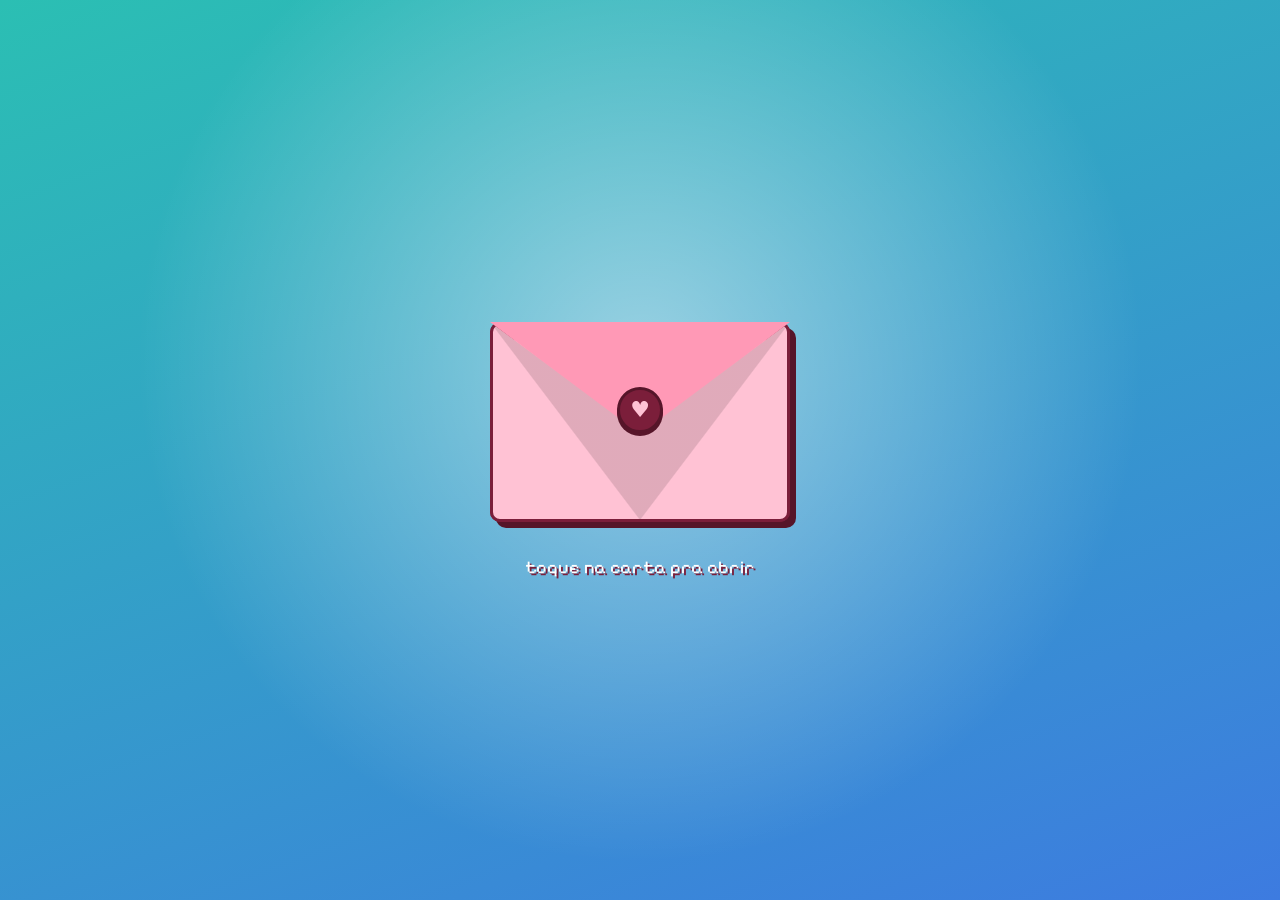
<file: index (4).html>
<!doctype html>
<html lang="pt-BR">
<head>
  <meta charset="utf-8">
  <meta name="viewport" content="width=device-width, initial-scale=1, viewport-fit=cover">
  <meta name="theme-color" content="#2bbfb3">
  <meta name="robots" content="noindex, nofollow">
  <title>♡ nosso cantinho</title>
  <link rel="icon" href="data:image/svg+xml,%3Csvg xmlns='http://www.w3.org/2000/svg' viewBox='0 0 16 16'%3E%3Cpath fill='%237b1e3a' d='M2 3h4v1h4V3h4v4h-1v2h-1v2h-1v1h-1v1h-1v1H7v-1H6v-1H5v-1H4V9H3V7H2z'/%3E%3C/svg%3E">
  <link rel="preconnect" href="https://fonts.googleapis.com">
  <link rel="preconnect" href="https://fonts.gstatic.com" crossorigin>
  <link href="https://fonts.googleapis.com/css2?family=Nunito:wght@400;600;800&family=Pixelify+Sans:wght@400;600;700&display=swap" rel="stylesheet">
  <style>
/* ============ Variáveis (as cores reais vêm do content.js) ============ */
:root{
  --azul:#3d7be0; --turq:#2bbfb3; --vinho:#7b1e3a; --rosa:#ffc2d4; --branco:#fffaf7;
  --tinta:#4a1730;
  --azul-claro:color-mix(in srgb,var(--azul) 20%,white);
  --turq-claro:color-mix(in srgb,var(--turq) 20%,white);
  --rosa-claro:color-mix(in srgb,var(--rosa) 45%,white);
  --rosa-forte:color-mix(in srgb,var(--rosa) 60%,#ff5c8a);
  --vinho-escuro:color-mix(in srgb,var(--vinho) 70%,black);
  --font-ui:'Pixelify Sans','Courier New',monospace;
  --font-txt:'Nunito','Segoe UI',system-ui,sans-serif;
  --cur:url("data:image/svg+xml,%3Csvg xmlns='http://www.w3.org/2000/svg' width='24' height='24' viewBox='0 0 12 12'%3E%3Cpath fill='%237b1e3a' d='M1 2h3v1h4V2h3v3h-1v2h-1v1H8v1H7v1H5V9H4V8H3V7H2V5H1z'/%3E%3Cpath fill='%23ff8fb1' d='M2 3h2v1H3v1H2zM8 3h2v2H9V4H8z' opacity='0'/%3E%3Cpath fill='%23ff8fb1' d='M2 3h2v1H2zM2 4h1v1H2z'/%3E%3C/svg%3E") 4 2, auto;
  --cur-p:url("data:image/svg+xml,%3Csvg xmlns='http://www.w3.org/2000/svg' width='28' height='28' viewBox='0 0 12 12'%3E%3Cpath fill='%232bbfb3' d='M1 2h3v1h4V2h3v3h-1v2h-1v1H8v1H7v1H5V9H4V8H3V7H2V5H1z'/%3E%3Cpath fill='%23fff' d='M2 3h2v1H2zM2 4h1v1H2z'/%3E%3C/svg%3E") 4 2, pointer;
}

*{box-sizing:border-box;margin:0;padding:0}
html,body{height:100%}
body{
  font-family:var(--font-txt); color:var(--tinta); cursor:var(--cur);
  overflow:hidden; -webkit-tap-highlight-color:transparent;
  background:
    radial-gradient(circle at 15% 20%, color-mix(in srgb,var(--turq) 55%,white) 0 18%, transparent 40%),
    radial-gradient(circle at 85% 80%, color-mix(in srgb,var(--azul) 55%,white) 0 16%, transparent 40%),
    linear-gradient(160deg,var(--turq-claro),var(--azul-claro) 55%,var(--rosa-claro));
  background-attachment:fixed;
}
button,a,[role=button],input{font:inherit;cursor:var(--cur-p)}
button{border:0;background:none;color:inherit}
[hidden]{display:none!important}

/* ============ Fundo animado ============ */
#bg{position:fixed;inset:0;overflow:hidden;pointer-events:none;z-index:0}
#bg span{
  position:absolute;bottom:-40px;font-family:var(--font-ui);opacity:.55;
  animation:subir linear infinite; will-change:transform;
}
@keyframes subir{
  0%{transform:translate(0,0) rotate(0);opacity:0}
  10%{opacity:.6}
  100%{transform:translate(var(--dx,20px),-115vh) rotate(var(--rot,25deg));opacity:0}
}

/* ============ Carta de abertura ============ */
#intro{
  position:fixed;inset:0;z-index:500;display:flex;flex-direction:column;
  align-items:center;justify-content:center;gap:34px;
  background:
    radial-gradient(circle at 50% 40%, rgba(255,255,255,.5), transparent 60%),
    linear-gradient(160deg,var(--turq),var(--azul));
  transition:opacity .7s ease, transform .7s ease; outline:none;
}
#intro.sumindo{opacity:0;transform:scale(1.08);pointer-events:none}
.env{position:relative;width:min(300px,78vw);aspect-ratio:3/2;animation:flutuar 3s ease-in-out infinite}
@keyframes flutuar{50%{transform:translateY(-10px)}}
.env-back,.env-front,.env-flap,.env-letter{position:absolute}
.env-back{inset:0;background:var(--vinho);border-radius:10px;box-shadow:6px 6px 0 var(--vinho-escuro)}
.env-front{
  inset:0;border-radius:10px;z-index:3;
  background:
    linear-gradient(to top right,transparent 49.5%,rgba(0,0,0,.12) 50%) 0 0/50% 100% no-repeat,
    linear-gradient(to top left,transparent 49.5%,rgba(0,0,0,.12) 50%) 100% 0/50% 100% no-repeat,
    var(--rosa);
  clip-path:polygon(0 0,50% 55%,100% 0,100% 100%,0 100%);
  border:3px solid var(--vinho);
}
.env-flap{
  left:0;right:0;top:0;height:56%;z-index:4;background:var(--rosa-forte);
  clip-path:polygon(0 0,100% 0,50% 100%);transform-origin:top;
  transition:transform .6s ease .1s, z-index 0s .35s;
}
.env-seal{
  position:absolute;left:50%;top:44%;z-index:5;width:46px;height:46px;margin:-23px 0 0 -23px;
  display:grid;place-items:center;border-radius:50%;background:var(--vinho);color:var(--rosa);
  font-size:22px;border:3px solid var(--vinho-escuro);box-shadow:0 3px 0 var(--vinho-escuro);
  animation:bater 1.2s ease-in-out infinite;transition:opacity .3s;
}
@keyframes bater{50%{transform:scale(1.12)}}
.env-letter{
  left:7%;right:7%;top:6%;height:86%;z-index:2;background:var(--branco);border:3px solid var(--vinho);
  border-radius:8px;display:flex;flex-direction:column;align-items:center;justify-content:center;gap:6px;
  font-family:var(--font-ui);font-size:26px;color:var(--vinho);transition:transform .8s ease .45s;
}
.env-letter small{font-size:13px;opacity:.6}
.env-letter span::before{content:"para: ";font-size:15px;opacity:.7}
#intro.aberta .env-flap{transform:rotateX(180deg);z-index:1}
#intro.aberta .env-seal{opacity:0;animation:none}
#intro.aberta .env-letter{transform:translateY(-62%)}
.intro-hint{font-family:var(--font-ui);color:#fff;font-size:18px;text-shadow:2px 2px 0 var(--vinho);animation:pisca 1.6s ease-in-out infinite}
@keyframes pisca{50%{opacity:.45}}

/* ============ Janela principal ============ */
#stage{position:fixed;inset:0;z-index:5;display:grid;place-items:center;padding:20px}
.card{
  width:min(780px,100%);max-height:100%;display:flex;flex-direction:column;
  background:var(--branco);border:3px solid var(--vinho);border-radius:22px;overflow:hidden;
  box-shadow:8px 8px 0 var(--vinho), 0 18px 50px rgba(74,23,48,.25);
  animation:surgir .6s cubic-bezier(.2,1.4,.4,1) both;
}
@keyframes surgir{from{transform:scale(.85) translateY(30px);opacity:0}}
.titlebar,.win-title{
  display:flex;align-items:center;gap:10px;padding:9px 12px;color:#fff;
  font-family:var(--font-ui);font-size:17px;letter-spacing:.3px;border-bottom:3px solid var(--vinho);
  background:linear-gradient(90deg,var(--azul),var(--turq));user-select:none;touch-action:none;
}
.tb-ico{color:var(--rosa);text-shadow:1px 1px 0 var(--vinho)}
.tb-name{flex:1;text-shadow:1px 1px 0 rgba(74,23,48,.5);white-space:nowrap;overflow:hidden;text-overflow:ellipsis}
.tb-btns{display:flex;gap:6px}
.wbtn{
  width:26px;height:26px;border-radius:50%;display:grid;place-items:center;line-height:1;
  background:var(--branco);color:var(--vinho);border:2px solid var(--vinho);font-weight:700;font-size:15px;
  box-shadow:0 2px 0 var(--vinho);transition:transform .12s;
}
.wbtn:hover{transform:translateY(-1px) scale(1.08)}
.wbtn:active{transform:translateY(2px);box-shadow:none}
#btnHeart{background:var(--rosa);color:var(--vinho)}
#btnX{background:var(--vinho);color:var(--rosa)}

.menubar{
  display:flex;gap:6px;padding:9px 12px;overflow-x:auto;scrollbar-width:none;
  background:var(--rosa-claro);border-bottom:3px dashed color-mix(in srgb,var(--vinho) 35%,transparent);
}
.menubar::-webkit-scrollbar{display:none}
.mitem{
  flex:none;display:flex;align-items:center;gap:5px;padding:5px 12px;border-radius:999px;
  font-family:var(--font-ui);font-size:15px;color:var(--vinho);background:var(--branco);
  border:2px solid var(--vinho);transition:transform .12s, background .15s;
}
.mitem:hover{transform:translateY(-2px);background:var(--turq-claro)}
.mitem.ativo{background:var(--azul);color:#fff;box-shadow:0 3px 0 var(--vinho)}
.mitem.trava{opacity:.55;border-style:dashed}
.mitem .lock{font-size:11px}

.card-body{flex:1;overflow-y:auto;scrollbar-width:thin;scrollbar-color:var(--turq) var(--rosa-claro)}
.card-body::-webkit-scrollbar{width:12px}
.card-body::-webkit-scrollbar-track{background:var(--rosa-claro)}
.card-body::-webkit-scrollbar-thumb{background:var(--turq);border:3px solid var(--rosa-claro);border-radius:10px}
.card.recolhido .menubar,.card.recolhido .card-body{display:none}
.card.recolhido .titlebar{border-bottom:0}

/* ============ Início ============ */
.banner{
  position:relative;padding:22px 18px 18px;border-bottom:3px solid var(--vinho);
  display:flex;align-items:center;gap:18px;flex-wrap:wrap;justify-content:center;
  background:
    linear-gradient(rgba(255,255,255,.35),rgba(255,255,255,.35)),
    repeating-conic-gradient(var(--turq-claro) 0 25%,#fff 0 50%) 0 0/22px 22px;
}
.couple{display:flex;align-items:flex-end;gap:6px}
.avatar{
  width:92px;height:92px;border-radius:50%;overflow:hidden;background:var(--azul-claro);
  border:3px solid var(--vinho);box-shadow:3px 3px 0 var(--vinho);display:grid;place-items:end center;
}
.avatar canvas,.avatar img{width:100%;height:100%;image-rendering:pixelated;object-fit:cover;display:block}
.avatar.ela{background:var(--rosa)}
.couple .heart{font-size:26px;color:var(--rosa-forte);text-shadow:2px 2px 0 var(--vinho);animation:bater 1.2s ease-in-out infinite;margin-bottom:34px}
.names{text-align:left;min-width:200px}
.names h1{font-family:var(--font-ui);font-size:36px;line-height:1;color:var(--vinho);text-shadow:2px 2px 0 #fff}
.names h1 i{font-style:normal;color:var(--rosa-forte)}
.names p{font-weight:600;margin-top:6px}
.names .since{display:inline-block;margin-top:8px;padding:2px 10px;border-radius:999px;background:var(--vinho);color:var(--rosa);font-size:13px;font-family:var(--font-ui)}

.linkrow{display:flex;flex-wrap:wrap;gap:10px;padding:14px;justify-content:center;background:var(--branco)}
.btn{
  display:inline-flex;align-items:center;gap:7px;padding:9px 16px;border-radius:14px;
  font-family:var(--font-ui);font-size:16px;color:#fff;border:3px solid var(--vinho);
  box-shadow:0 4px 0 var(--vinho);transition:transform .12s, box-shadow .12s, filter .15s;position:relative;
}
.btn:hover{transform:translateY(-3px);box-shadow:0 7px 0 var(--vinho);filter:brightness(1.06)}
.btn:active{transform:translateY(3px);box-shadow:0 1px 0 var(--vinho)}
.btn.azul{background:var(--azul)} .btn.turq{background:var(--turq)}
.btn.vinho{background:var(--vinho)} .btn.rosa{background:var(--rosa);color:var(--vinho)}
.btn.branco{background:#fff;color:var(--vinho)}
.btn.trava{filter:grayscale(.5) opacity(.75);border-style:dashed}
.btn .tag{position:absolute;top:-10px;right:-6px;background:#fff;color:var(--vinho);font-size:10px;padding:1px 6px;border-radius:999px;border:2px solid var(--vinho)}

.grid{display:grid;grid-template-columns:1fr 1fr;gap:14px;padding:6px 14px 16px}
.box{
  position:relative;border:3px solid var(--vinho);border-radius:16px;padding:22px 14px 14px;background:#fff;
  box-shadow:4px 4px 0 color-mix(in srgb,var(--vinho) 85%,transparent);
}
.box.larga{grid-column:1/-1}
.label{
  position:absolute;top:-3px;left:14px;transform:translateY(-55%);padding:2px 12px;border-radius:999px;
  font-family:var(--font-ui);font-size:13px;color:#fff;border:2px solid var(--vinho);background:var(--azul);
}
.label.turq{background:var(--turq)} .label.rosa{background:var(--rosa-forte)} .label.vinho{background:var(--vinho)}
.box.c-turq{background:var(--turq-claro)} .box.c-rosa{background:var(--rosa-claro)} .box.c-azul{background:var(--azul-claro)}

.contador .dias{font-family:var(--font-ui);font-size:48px;line-height:1;color:var(--vinho);text-align:center}
.contador .dias small{display:block;font-size:15px;color:var(--azul);margin-top:2px}
.units{display:grid;grid-template-columns:repeat(6,1fr);gap:6px;margin-top:12px}
.unit{background:#fff;border:2px solid var(--vinho);border-radius:10px;text-align:center;padding:6px 2px}
.unit b{display:block;font-family:var(--font-ui);font-size:22px;color:var(--azul);line-height:1.1}
.unit span{font-size:10.5px;font-weight:800;text-transform:uppercase;color:var(--vinho);letter-spacing:.4px}
.prox{margin-top:12px;text-align:center;font-weight:700;font-size:14px;color:var(--vinho)}
.prox b{color:var(--azul)}

.motd p{font-weight:600;font-size:16px;line-height:1.5}
.motd .acoes{display:flex;justify-content:flex-end;margin-top:12px}
.mini{
  padding:4px 12px;font-family:var(--font-ui);font-size:14px;border-radius:999px;background:var(--branco);
  color:var(--vinho);border:2px solid var(--vinho);box-shadow:0 3px 0 var(--vinho);transition:transform .12s;
}
.mini:hover{transform:translateY(-2px)} .mini:active{transform:translateY(2px);box-shadow:none}

.chips{display:flex;flex-wrap:wrap;gap:7px}
.chip{
  display:inline-flex;gap:5px;align-items:center;padding:4px 11px;border-radius:999px;font-weight:700;font-size:14px;
  background:#fff;border:2px solid var(--vinho);color:var(--vinho);transition:transform .12s, background .15s;
}
.chip:hover{transform:rotate(-3deg) scale(1.07);background:var(--rosa)}
.chip:nth-child(3n){background:var(--turq-claro)} .chip:nth-child(3n+1){background:var(--azul-claro)}
.chip:nth-child(3n+2){background:var(--rosa-claro)}
.singers{display:flex;flex-direction:column;gap:6px}
.singer{display:flex;align-items:center;gap:9px;font-weight:800}
.singer i{font-style:normal;width:26px;height:26px;display:grid;place-items:center;border-radius:8px;background:var(--vinho);color:var(--rosa);font-family:var(--font-ui);font-size:13px}
.sobre p{line-height:1.55;font-weight:600}
.sobre .acoes{margin-top:12px}

.player{
  display:flex;align-items:center;gap:10px;padding:9px 14px;border-top:3px solid var(--vinho);
  background:var(--vinho);color:var(--rosa);font-family:var(--font-ui);font-size:14px;
}
.eq{display:flex;gap:2px;align-items:flex-end;height:16px}
.eq i{width:4px;background:var(--turq);animation:eq .9s ease-in-out infinite;border-radius:1px}
.eq i:nth-child(2){animation-delay:.2s;background:var(--rosa)} .eq i:nth-child(3){animation-delay:.4s;background:#9cc2ff}
.eq i:nth-child(4){animation-delay:.1s}
@keyframes eq{0%,100%{height:3px}50%{height:16px}}
.player .t{flex:1;white-space:nowrap;overflow:hidden;text-overflow:ellipsis}
.player .t em{font-style:normal;color:#fff}
.player .bar{flex:0 0 22%;height:8px;border:2px solid var(--rosa);border-radius:999px;overflow:hidden}
.player .bar i{display:block;height:100%;width:40%;background:var(--turq);animation:prog 24s linear infinite}
@keyframes prog{from{width:2%}to{width:100%}}
.rodape{text-align:center;padding:10px;font-size:13px;font-weight:700;color:var(--vinho);background:var(--rosa-claro)}

/* ============ Mini janelas ============ */
#windows{position:fixed;inset:0;z-index:50;pointer-events:none}
.win{
  position:fixed;pointer-events:auto;display:flex;flex-direction:column;max-height:calc(100dvh - 24px);
  background:var(--branco);border:3px solid var(--vinho);border-radius:18px;overflow:hidden;
  box-shadow:6px 6px 0 var(--vinho),0 14px 40px rgba(74,23,48,.3);animation:pop .28s cubic-bezier(.2,1.5,.4,1) both;
}
.win.fechando{animation:fecha .16s ease-in both}
@keyframes pop{from{transform:scale(.8);opacity:0}}
@keyframes fecha{to{transform:scale(.85);opacity:0}}
.win-title{cursor:grab;font-size:16px;padding:7px 10px}
.win-title.arrastando{cursor:grabbing}
.win-name{flex:1;overflow:hidden;text-overflow:ellipsis;white-space:nowrap}
.win.tone-rosa .win-title{background:linear-gradient(90deg,var(--rosa-forte),var(--vinho))}
.win.tone-vinho .win-title{background:linear-gradient(90deg,var(--vinho),var(--azul))}
.win.tone-turq .win-title{background:linear-gradient(90deg,var(--turq),var(--azul))}
.win-body{padding:16px;overflow-y:auto;scrollbar-width:thin;scrollbar-color:var(--turq) transparent}
.win-body h2{font-family:var(--font-ui);color:var(--vinho);font-size:24px;margin-bottom:10px}
.win-body p{line-height:1.65;font-weight:600;margin-bottom:12px}

/* ============ Aviso (toast) ============ */
#toast{
  position:fixed;left:50%;bottom:24px;z-index:900;transform:translate(-50%,120px);max-width:min(92vw,420px);
  padding:10px 18px;border-radius:14px;background:var(--vinho);color:var(--rosa);text-align:center;
  font-family:var(--font-ui);font-size:16px;border:3px solid #fff;box-shadow:0 5px 0 var(--vinho-escuro);
  transition:transform .35s cubic-bezier(.2,1.5,.4,1);pointer-events:none;
}
#toast.on{transform:translate(-50%,0)}

/* ============ Celular ============ */
@media (max-width:700px){
  #stage{padding:8px}
  .card{border-radius:18px;box-shadow:5px 5px 0 var(--vinho)}
  .banner{padding:16px 12px}
  .names{text-align:center}
  .names h1{font-size:30px}
  .grid{grid-template-columns:1fr;padding:6px 10px 14px}
  .units{gap:4px}
  .unit b{font-size:18px}
  .contador .dias{font-size:40px}
  .player .bar{display:none}
  .win{left:8px!important;right:8px;top:auto!important;bottom:8px;width:auto!important;max-height:80dvh;box-shadow:4px 4px 0 var(--vinho)}
  .win-title{cursor:default}
}
@media (prefers-reduced-motion:reduce){
  *{animation-duration:.01ms!important;animation-iteration-count:1!important;transition-duration:.01ms!important}
  #bg{display:none}
}

/* ============ PARTE 2 ============ */
.sub{font-weight:700;font-size:14px;color:color-mix(in srgb,var(--vinho) 75%,white);margin:-4px 0 12px}
.vazio{text-align:center;padding:20px;font-weight:700;opacity:.7}
.contagem{font-family:var(--font-ui);font-size:13px;color:var(--vinho)}
.acoes-centro{display:flex;justify-content:center;margin:12px 0}
button.chip{font-family:inherit;color:var(--vinho)}

/* abas */
.tabs{display:flex;gap:6px;overflow-x:auto;scrollbar-width:none;padding:2px 2px 10px}
.tabs::-webkit-scrollbar{display:none}
.tab{flex:none;padding:5px 13px;border-radius:999px;font-family:var(--font-ui);font-size:14px;background:var(--branco);color:var(--vinho);border:2px solid var(--vinho);transition:transform .12s}
.tab:hover{transform:translateY(-2px)}
.tab.ativo{background:var(--vinho);color:var(--rosa);box-shadow:0 3px 0 var(--vinho-escuro)}

/* listas em cartões */
.busca{display:flex;gap:8px;margin-bottom:12px}
.busca input{flex:1;min-width:0;padding:7px 12px;border-radius:999px;border:2px solid var(--vinho);background:#fff;color:var(--tinta);outline:none;font-weight:700;font-size:14px}
.busca input:focus{box-shadow:0 0 0 3px var(--turq-claro)}
.mini.ligado{background:var(--rosa);}
.cards{display:flex;flex-direction:column;gap:9px}
.card-item{display:flex;align-items:center;gap:12px;text-align:left;padding:10px 12px;border-radius:14px;background:#fff;border:2px solid var(--vinho);box-shadow:0 3px 0 var(--vinho);transition:transform .12s, background .15s}
.card-item:hover{transform:translateY(-2px);background:var(--rosa-claro)}
.card-item:active{transform:translateY(2px);box-shadow:none}
.ci-ico{font-size:26px;width:44px;height:44px;display:grid;place-items:center;border-radius:12px;background:var(--turq-claro);border:2px solid var(--vinho);flex:none}
.ci-txt{flex:1;min-width:0;display:flex;flex-direction:column}
.ci-txt b{font-family:var(--font-ui);font-size:17px;color:var(--vinho);white-space:nowrap;overflow:hidden;text-overflow:ellipsis}
.ci-txt small{font-weight:700;font-size:12px;opacity:.65}
.ci-fav{color:var(--rosa-forte);font-size:20px}

/* leitor / papel */
.leitor-topo{display:flex;gap:12px;align-items:center;margin-bottom:10px}
.leitor-topo span{font-size:34px}
.leitor-topo h2{margin:0}
.leitor-topo small{font-weight:700;opacity:.6}
.poema-texto,.papel-texto{white-space:pre-line;line-height:1.7;font-weight:600;padding:14px 16px;border-radius:12px;font-size:17px;
  background:repeating-linear-gradient(transparent 0 1.65em,color-mix(in srgb,var(--azul) 18%,transparent) 1.65em calc(1.65em + 1px)),#fffefb;
  border:2px solid color-mix(in srgb,var(--vinho) 35%,white)}
.poema-texto{text-align:center;font-style:italic}
.leitor-nav{display:flex;justify-content:center;align-items:center;gap:8px;margin-top:14px;flex-wrap:wrap}
.leitor .contagem{display:block;text-align:center;margin-top:8px}
.papel{padding:4px}
.papel h3{font-family:var(--font-ui);color:var(--vinho);font-size:21px;margin-bottom:2px}
.papel small{display:block;font-weight:700;opacity:.6;margin-bottom:10px}
.papel.rosa .papel-texto{background-color:var(--rosa-claro)}

/* motivos */
.motivo-card{min-height:140px;display:flex;flex-direction:column;align-items:center;justify-content:center;text-align:center;gap:8px;padding:18px;border-radius:16px;background:var(--rosa-claro);border:3px solid var(--vinho);box-shadow:4px 4px 0 var(--vinho)}
.motivo-card small{font-family:var(--font-ui);color:var(--azul)}
.motivo-card p{font-weight:800;font-size:19px;line-height:1.4;margin:0}
.troca{animation:trocar .4s cubic-bezier(.2,1.5,.4,1)}
@keyframes trocar{from{transform:scale(.85);opacity:0}}
.todos{margin-top:10px;font-weight:700}
.todos summary{cursor:var(--cur-p);color:var(--vinho);font-family:var(--font-ui)}
.todos ol{padding-left:22px;margin-top:8px;line-height:1.6;font-weight:600}

/* galeria */
.polas{display:grid;grid-template-columns:repeat(3,1fr);gap:14px 10px;padding:6px 2px}
.pola{position:relative;display:block;padding:7px 7px 0;background:#fff;border:2px solid var(--vinho);border-radius:6px;box-shadow:3px 3px 0 var(--vinho);transform:rotate(var(--r,0deg));transition:transform .15s}
.pola:hover{transform:rotate(0) scale(1.06);z-index:2}
.pola img{display:block;width:100%;aspect-ratio:1;object-fit:cover;border:2px solid color-mix(in srgb,var(--vinho) 30%,white)}
.pola-cap{display:block;padding:6px 0;font-family:var(--font-ui);font-size:12px;color:var(--vinho);white-space:nowrap;overflow:hidden;text-overflow:ellipsis}
.pola-play{position:absolute;right:12px;top:12px;width:24px;height:24px;display:grid;place-items:center;border-radius:50%;background:var(--vinho);color:#fff;font-size:11px}
.viewer-media{position:relative;border-radius:12px;overflow:hidden;border:3px solid var(--vinho);background:#000;aspect-ratio:4/3}
.viewer-media img,.viewer-media video,.viewer-media iframe{width:100%;height:100%;object-fit:contain;border:0;display:block;background:#1d0a14}
.viewer-play{position:absolute;inset:0;display:grid;place-items:center;font-size:54px;color:#fff;text-shadow:0 3px 0 var(--vinho);pointer-events:none}
.viewer-leg{padding-top:12px;text-align:center}
.viewer-leg h2{margin-bottom:4px}
.viewer-leg p{margin-bottom:4px}
.viewer-leg small{font-weight:700;opacity:.6}

/* linha do tempo */
.timeline{list-style:none;position:relative;padding-left:6px;margin-top:6px}
.timeline::before{content:"";position:absolute;left:25px;top:8px;bottom:8px;width:4px;background:repeating-linear-gradient(var(--turq) 0 8px,transparent 8px 14px);border-radius:2px}
.timeline li{position:relative;display:flex;gap:12px;margin-bottom:16px;animation:subirli .5s both}
@keyframes subirli{from{transform:translateY(14px);opacity:0}}
.tl-no{flex:none;width:40px;height:40px;display:grid;place-items:center;font-size:20px;border-radius:50%;background:var(--rosa);border:3px solid var(--vinho);box-shadow:0 3px 0 var(--vinho);z-index:1}
.tl-card{flex:1;padding:10px 12px;border-radius:14px;background:#fff;border:2px solid var(--vinho);box-shadow:3px 3px 0 var(--vinho)}
.tl-card small{display:block;font-family:var(--font-ui);color:var(--azul);font-size:13px}
.tl-card b{font-family:var(--font-ui);font-size:18px;color:var(--vinho)}
.tl-card p{margin:2px 0 6px;font-size:14px;line-height:1.45}
.tl-card em{font-style:normal;font-size:11.5px;font-weight:800;color:#fff;background:var(--turq);border-radius:999px;padding:1px 9px}

/* gostos */
.tiles{display:grid;grid-template-columns:repeat(3,1fr);gap:10px}
.tile{display:flex;flex-direction:column;align-items:center;gap:6px;padding:14px 6px;border-radius:14px;color:#fff;background:var(--c,var(--azul));border:3px solid var(--vinho);box-shadow:0 4px 0 var(--vinho);transition:transform .12s;text-align:center}
.tile:hover{transform:translateY(-3px) rotate(-1deg)}
.tile:active{transform:translateY(3px);box-shadow:none}
.tile-ico{font-size:30px;filter:drop-shadow(0 2px 0 rgba(74,23,48,.4))}
.tile b{font-family:var(--font-ui);font-size:14px;line-height:1.15;text-shadow:1px 1px 0 rgba(74,23,48,.5)}
.g-head{margin:-16px -16px 14px;padding:18px 16px 14px;text-align:center;background:linear-gradient(160deg,var(--c),color-mix(in srgb,var(--c) 55%,white));border-bottom:3px solid var(--vinho)}
.g-head h2{color:#fff;text-shadow:2px 2px 0 var(--vinho);margin:6px 0 0;font-size:28px}
.g-deco{display:flex;justify-content:center;gap:14px;font-size:34px}
.g-deco span{display:inline-block;animation:pula 1.6s ease-in-out infinite}
@keyframes pula{50%{transform:translateY(-8px) rotate(6deg)}}
.g-resumo{font-size:16px}
.g-box{margin-bottom:16px}
.g-frase{margin:4px 0 16px;padding:10px 16px;border-left:5px solid var(--turq);background:var(--turq-claro);border-radius:0 12px 12px 0;font-weight:800;font-style:italic;font-size:17px}
.balao{position:relative;margin:0 0 18px;padding:12px 14px;border:3px solid var(--vinho);border-radius:16px;background:var(--rosa-claro);font-weight:700}
.balao small{display:block;font-family:var(--font-ui);color:var(--vinho);margin-bottom:3px}
.balao::after{content:"";position:absolute;left:24px;bottom:-12px;width:18px;height:18px;background:var(--rosa-claro);border-right:3px solid var(--vinho);border-bottom:3px solid var(--vinho);transform:rotate(45deg) skew(10deg,10deg)}
.missao{font-weight:800;text-align:center;min-height:2.6em}
.vale{position:relative;display:flex;flex-direction:column;align-items:center;text-align:center;gap:4px;padding:16px 14px;margin-top:6px;background:#fff9e6;border:3px dashed var(--vinho);border-radius:12px}
.vale::before,.vale::after{content:"";position:absolute;top:50%;width:22px;height:22px;border-radius:50%;background:var(--branco);border:3px solid var(--vinho);transform:translateY(-50%)}
.vale::before{left:-14px}.vale::after{right:-14px}
.vale-l{font-family:var(--font-ui);font-size:13px;letter-spacing:4px;color:#fff;background:var(--vinho);padding:2px 14px;border-radius:999px}
.vale-t{font-family:var(--font-ui);font-size:19px;color:var(--vinho);line-height:1.25}
.vale small{font-weight:700;opacity:.6}

/* músicas */
.artistas{display:grid;grid-template-columns:repeat(3,1fr);gap:8px;margin-bottom:16px}
.artista{display:flex;flex-direction:column;align-items:center;gap:4px;padding:10px 4px;border-radius:14px;border:3px solid var(--vinho);background:#fff;font-family:var(--font-ui);color:var(--vinho);font-size:13px;line-height:1.1;text-align:center;transition:transform .12s}
.artista span{font-size:28px}
.artista:hover{transform:translateY(-2px)}
.artista.ativo{background:var(--c);color:#fff;box-shadow:0 4px 0 var(--vinho)}
.a-box{padding-top:24px}
.a-box .label{background:var(--c)}
.a-porque{font-weight:800;color:var(--vinho);margin-top:6px}
.faixas{display:flex;flex-direction:column;gap:6px;margin-top:12px}
.faixa{display:flex;align-items:center;gap:10px;text-align:left;padding:7px 10px;border-radius:12px;background:var(--azul-claro);border:2px solid var(--vinho);transition:background .15s}
.faixa:hover{background:var(--turq-claro)}
.faixa i{font-style:normal;flex:none;width:26px;height:26px;display:grid;place-items:center;border-radius:50%;background:var(--vinho);color:var(--rosa);font-size:11px}
.faixa b{display:block;font-family:var(--font-ui);font-size:16px;color:var(--vinho)}
.faixa small{font-weight:700;font-size:11.5px;opacity:.7}
.faixa.tocando{background:var(--rosa);box-shadow:0 3px 0 var(--vinho)}
.mplayer{margin-top:14px;padding:12px;border-radius:14px;background:var(--vinho);color:var(--rosa)}
.mp-titulo{font-family:var(--font-ui);margin-bottom:8px}
.mplayer audio{width:100%}
.mp-links{display:flex;gap:8px;flex-wrap:wrap}
.mp-links .btn{text-decoration:none;font-size:14px;padding:7px 12px}
.nossa{text-align:center}
.nossa .disco{font-size:64px;animation:gira 6s linear infinite;display:inline-block}
@keyframes gira{to{transform:rotate(360deg)}}
.nossa h3{font-family:var(--font-ui);font-size:24px;color:var(--vinho)}
.nossa p{margin:6px 0}
.nossa small{font-family:var(--font-ui);color:var(--azul)}
.nossa .btn{margin-top:8px}

.player{cursor:var(--cur-p)}
.player:hover{filter:brightness(1.15)}

@media (max-width:700px){
  .polas{grid-template-columns:repeat(2,1fr)}
  .tiles{grid-template-columns:repeat(2,1fr)}
  .win{max-height:86dvh}
}

/* ============ PARTE 3 ============ */
.fim-divisor{text-align:center;font-family:var(--font-ui);font-size:14px;color:var(--vinho);padding:6px 0 12px;letter-spacing:2px;opacity:.8}
.praia{margin:0 14px 18px;border:3px solid var(--vinho);border-radius:18px;overflow:hidden;background:#fff;box-shadow:5px 5px 0 var(--vinho)}
.praia-titulo{display:flex;gap:8px;justify-content:center;padding:7px;background:linear-gradient(90deg,var(--azul),var(--turq));color:#fff;border-bottom:3px solid var(--vinho);font-family:var(--font-ui);font-size:17px;text-shadow:1px 1px 0 rgba(74,23,48,.5)}
.praia canvas{display:block;width:100%;height:auto;aspect-ratio:192/108;image-rendering:pixelated;image-rendering:crisp-edges;image-rendering:pixelated;background:#9fd8ff}
.praia-barra{display:flex;gap:10px;align-items:center;justify-content:center;padding:8px;background:var(--rosa-claro);border-top:3px solid var(--vinho)}
.praia-fase{font-family:var(--font-ui);font-size:14px;color:var(--vinho);background:#fff;border:2px solid var(--vinho);border-radius:999px;padding:1px 10px}
.praia-leg{text-align:center;padding:8px 10px 10px;font-weight:800;color:var(--vinho);background:var(--rosa-claro)}
.praia-leg small{font-weight:700;opacity:.7}

/* segredo */
.segredo{text-align:center;padding:6px 4px}
.segredo .cadeado{font-size:56px;animation:pula 2s ease-in-out infinite;display:inline-block}
.segredo h2{margin:6px 0}
.segredo p{margin:6px 0 12px}
.segredo .units{max-width:340px;margin:12px auto}
.segredo small{font-weight:700;opacity:.65}
.segredo form{display:flex;gap:8px;margin:10px 0}
.segredo input{flex:1;min-width:0;padding:9px 14px;border-radius:999px;border:3px solid var(--vinho);font-weight:800;text-align:center;outline:none;background:#fff;color:var(--tinta)}
.selo-grande{position:relative;width:110px;height:110px;margin:10px auto 4px;display:grid;place-items:center;border-radius:50%;background:var(--vinho);color:var(--rosa);font-size:46px;border:4px solid var(--vinho-escuro);box-shadow:0 5px 0 var(--vinho-escuro);touch-action:none;user-select:none;-webkit-user-select:none;transition:transform .15s}
.selo-grande.segurando{transform:scale(.94);animation:treme .12s linear infinite}
@keyframes treme{25%{transform:scale(.94) translateX(-2px)}75%{transform:scale(.94) translateX(2px)}}
.selo-grande svg{position:absolute;inset:-9px;width:calc(100% + 18px);height:calc(100% + 18px);transform:rotate(-90deg);pointer-events:none}
.selo-grande circle{fill:none;stroke:var(--turq);stroke-width:5;stroke-linecap:round}
.segredo-carta .papel-texto{min-height:200px;max-height:48vh;overflow-y:auto}
.assina{font-family:var(--font-ui);color:var(--vinho);text-align:right;margin-top:8px;font-size:18px}

/* cupons */
.cupons{display:flex;flex-direction:column;gap:12px}
.cupom{position:relative;display:flex;align-items:center;gap:12px;padding:12px 14px;background:#fff9e6;border:3px dashed var(--vinho);border-radius:14px}
.cupom::before,.cupom::after{content:"";position:absolute;left:62px;width:16px;height:16px;border-radius:50%;background:var(--branco);border:3px solid var(--vinho)}
.cupom::before{top:-11px}.cupom::after{bottom:-11px}
.cupom-ico{flex:none;width:44px;height:44px;display:grid;place-items:center;font-size:26px;border-radius:12px;background:var(--rosa);border:2px solid var(--vinho);margin-right:6px}
.cupom-txt{flex:1;min-width:0;display:flex;flex-direction:column;gap:2px}
.cupom-txt b{font-family:var(--font-ui);color:var(--vinho);font-size:17px;line-height:1.15}
.cupom-txt small{font-weight:700;font-size:12.5px;opacity:.75}
.cupom-txt em{font-style:normal;font-weight:800;font-size:11.5px;color:var(--azul)}
.cupom.usado{filter:grayscale(.6);opacity:.7}
.cupom button:disabled{opacity:.6;pointer-events:none}

/* quiz */
.quiz-prog{height:10px;border:2px solid var(--vinho);border-radius:999px;overflow:hidden;background:#fff;margin:4px 0 4px}
.quiz-prog i{display:block;height:100%;background:linear-gradient(90deg,var(--turq),var(--azul));transition:width .4s}
.quiz-p{font-family:var(--font-ui);font-size:21px!important;color:var(--vinho);margin:12px 0!important;line-height:1.25}
.quiz-ops{display:flex;flex-direction:column;gap:8px}
.quiz-op{text-align:left;padding:10px 14px;border-radius:12px;font-weight:800;background:#fff;border:3px solid var(--vinho);box-shadow:0 3px 0 var(--vinho);transition:transform .12s, background .15s}
.quiz-op:hover:not(:disabled){transform:translateY(-2px);background:var(--azul-claro)}
.quiz-op.certa{background:var(--turq);color:#fff}
.quiz-op.errada{background:var(--rosa-forte);color:#fff}
.quiz-op:disabled{pointer-events:none}
.quiz-extra{min-height:1.4em;text-align:center;font-weight:700;font-size:14px;opacity:.8;margin:10px 0 0!important}
.quiz-fim{text-align:center}
.quiz-fim .grande{font-size:70px;animation:pula 1.6s ease-in-out infinite;display:inline-block}

/* mural */
.mural{display:grid;grid-template-columns:repeat(2,1fr);gap:16px 12px;padding:4px}
.postit{position:relative;padding:20px 12px 12px;min-height:110px;border-radius:3px;transform:rotate(var(--r,0deg));box-shadow:3px 4px 0 rgba(74,23,48,.25);background:#fff3c4;transition:transform .15s}
.postit:hover{transform:rotate(0) scale(1.05);z-index:2}
.postit.rosa{background:var(--rosa)}.postit.turq{background:var(--turq-claro)}.postit.azul{background:var(--azul-claro)}.postit.creme{background:#fff3c4}
.postit p{margin:0 0 8px!important;font-weight:800;font-size:15px;line-height:1.35}
.postit small{font-family:var(--font-ui);color:var(--vinho)}
.pino{position:absolute;top:-6px;left:50%;width:14px;height:14px;margin-left:-7px;border-radius:50%;background:var(--vinho);border:2px solid var(--vinho-escuro);box-shadow:0 2px 0 var(--vinho-escuro)}

/* jogo */
.jogo-hud{display:flex;justify-content:space-between;font-family:var(--font-ui);font-size:17px;color:var(--vinho);margin-bottom:8px}
.jogo-area{position:relative;border:3px solid var(--vinho);border-radius:12px;overflow:hidden;box-shadow:4px 4px 0 var(--vinho);background:#9fe3f5;touch-action:none}
.jogo canvas{display:block;width:100%;height:auto;aspect-ratio:120/160;image-rendering:pixelated;touch-action:none}
.jogo-over{position:absolute;inset:0;display:flex;flex-direction:column;align-items:center;justify-content:center;gap:10px;text-align:center;padding:16px;background:rgba(74,23,48,.78);color:#fff}
.jogo-over h2{color:var(--rosa);margin:0;text-shadow:2px 2px 0 var(--vinho)}
.jogo-over p{margin:0!important;font-weight:700}

/* chuva de corações */
.chuva{position:fixed;inset:0;z-index:950;pointer-events:none;overflow:hidden}
.chuva span{position:absolute;top:-40px;animation:cai linear both}
@keyframes cai{to{transform:translateY(115vh) rotate(40deg)}}

@media (max-width:700px){
  .praia{margin:0 10px 14px}
  .mural{grid-template-columns:1fr 1fr}
  .cupom::before,.cupom::after{left:54px}
}

</style>
</head>
<body>
  <div id="bg" aria-hidden="true"></div>

  <!-- Carta de abertura -->
  <div id="intro" role="button" tabindex="0" aria-label="Abrir carta">
    <div class="env">
      <div class="env-back"></div>
      <div class="env-letter"><span id="introPara"></span><small>↑ abrindo...</small></div>
      <div class="env-front"></div>
      <div class="env-flap"></div>
      <div class="env-seal" id="introSelo">♥</div>
    </div>
    <p class="intro-hint" id="introDica"></p>
  </div>

  <!-- Janela principal -->
  <main id="stage" hidden>
    <section class="card" id="card" aria-label="Nosso cantinho">
      <header class="titlebar">
        <span class="tb-ico">♥</span>
        <span class="tb-name" id="tbName"></span>
        <span class="tb-btns">
          <button class="wbtn" id="btnMin" title="recolher" aria-label="recolher">–</button>
          <button class="wbtn" id="btnHeart" title="carinho" aria-label="carinho">♥</button>
          <button class="wbtn" id="btnX" title="fechar" aria-label="fechar">×</button>
        </span>
      </header>
      <nav class="menubar" id="menubar" aria-label="Menu"></nav>
      <div class="card-body" id="cardBody"></div>
    </section>
  </main>

  <div id="windows"></div>
  <div id="toast" role="status" aria-live="polite"></div>

  <script src="content.js"></script>
<script>
if(!window.CONTENT){document.addEventListener('DOMContentLoaded',function(){document.body.innerHTML='<div style="padding:30px;font:18px sans-serif;color:#7b1e3a">Não achei o arquivo <b>content.js</b>.<br>Ele precisa estar no mesmo lugar do index.html, com esse nome exato.</div>';});}
</script>
  
  
  
<script>
/* ===== Núcleo: janelas, avisos e módulos =====
   As próximas partes (poemas, galeria, etc.) usam isto:
     UI.registerModule('poemas', { titulo:'poemas', icone:'💌', tom:'rosa', largura:460, render(body, win){...} })
   Depois qualquer botão pode abrir com UI.launch('poemas').                */
const UI = (() => {
  const wins = new Map();
  const modules = {};
  let z = 100;

  const esc = s => String(s ?? '').replace(/[&<>"']/g, c => ({'&':'&amp;','<':'&lt;','>':'&gt;','"':'&quot;',"'":'&#39;'}[c]));
  const isMobile = () => window.matchMedia('(max-width:700px)').matches;

  /* ---------- aviso ---------- */
  let toastTimer;
  function toast(msg, ms = 2600){
    const t = document.getElementById('toast');
    t.textContent = msg;
    t.classList.add('on');
    clearTimeout(toastTimer);
    toastTimer = setTimeout(() => t.classList.remove('on'), ms);
  }

  /* ---------- janelas ---------- */
  function focus(w){ w.el.style.zIndex = ++z; }

  function open(id, opts = {}){
    if (wins.has(id)){ focus(wins.get(id)); return wins.get(id); }

    const el = document.createElement('div');
    el.className = `win tone-${opts.tom || 'azul'}`;
    el.dataset.id = id;
    el.innerHTML = `
      <div class="win-title">
        <span class="win-ico">${esc(opts.icone || '♥')}</span>
        <span class="win-name">${esc(opts.titulo || id)}</span>
        <button class="wbtn" aria-label="fechar">×</button>
      </div>
      <div class="win-body"></div>`;
    document.getElementById('windows').appendChild(el);

    const width = Math.min(opts.largura || 460, window.innerWidth - 16);
    el.style.width = width + 'px';
    const n = wins.size % 6;
    el.style.left = Math.max(8, (window.innerWidth - width) / 2 + (n - 2) * 26) + 'px';
    el.style.top  = Math.max(8, Math.min(70 + n * 28, window.innerHeight - 200)) + 'px';

    const w = {
      id, el,
      body: el.querySelector('.win-body'),
      setTitle: t => { el.querySelector('.win-name').textContent = t; },
      close: () => close(id)
    };
    wins.set(id, w);
    focus(w);
    el.addEventListener('pointerdown', () => focus(w));
    el.querySelector('.wbtn').addEventListener('click', w.close);
    w.onClose = opts.aoFechar;

    // arrastar pela barra de título (só no computador)
    const bar = el.querySelector('.win-title');
    bar.addEventListener('pointerdown', e => {
      if (isMobile() || e.target.closest('.wbtn')) return;
      const r = el.getBoundingClientRect();
      const dx = e.clientX - r.left, dy = e.clientY - r.top;
      bar.setPointerCapture(e.pointerId);
      bar.classList.add('arrastando');
      const move = ev => {
        el.style.left = Math.min(Math.max(0, ev.clientX - dx), window.innerWidth - 80) + 'px';
        el.style.top  = Math.min(Math.max(0, ev.clientY - dy), window.innerHeight - 40) + 'px';
      };
      const up = () => {
        bar.classList.remove('arrastando');
        bar.removeEventListener('pointermove', move);
        bar.removeEventListener('pointerup', up);
      };
      bar.addEventListener('pointermove', move);
      bar.addEventListener('pointerup', up);
    });

    if (opts.html) w.body.innerHTML = opts.html;
    if (opts.render) opts.render(w.body, w);
    return w;
  }

  function close(id){
    const w = wins.get(id);
    if (!w) return;
    wins.delete(id);
    w.el.classList.add('fechando');
    setTimeout(() => w.el.remove(), 150);
    if (w.onClose) w.onClose();
  }

  document.addEventListener('keydown', e => {
    if (e.key !== 'Escape' || !wins.size) return;
    const top = [...wins.values()].sort((a, b) => (+b.el.style.zIndex) - (+a.el.style.zIndex))[0];
    top.close();
  });

  /* ---------- módulos ---------- */
  function registerModule(id, def){ modules[id] = def; }
  const hasModule = id => !!modules[id];
  // launch('poemas')  ou  launch('gosto', 3) para módulos com vários itens
  function launch(id, arg){
    const m = modules[id];
    if (!m){ toast('essa parte chega em breve ✨'); return null; }
    const key = arg === undefined ? id : id + ':' + arg;
    const titulo = typeof m.titulo === 'function' ? m.titulo(arg) : m.titulo;
    return open(key, {
      titulo, icone: m.icone, tom: m.tom, largura: m.largura, aoFechar: m.aoFechar,
      render: (body, w) => m.render(body, w, arg)
    });
  }

  /* ---------- utilidades ---------- */
  const store = {
    get(k, d){ try { const v = localStorage.getItem('pc_' + k); return v ? JSON.parse(v) : d; } catch(e){ return d; } },
    set(k, v){ try { localStorage.setItem('pc_' + k, JSON.stringify(v)); } catch(e){} }
  };

  // imagem "de mentirinha" fofa para quando ainda não há foto
  function ph(emoji = '💗', seed = 0){
    const T = (window.CONTENT && window.CONTENT.tema) || {};
    const pares = [[T.turquesa, T.azul], [T.rosa, T.azul], [T.azul, T.vinho], [T.turquesa, T.rosa]];
    const [a, b] = pares[seed % pares.length];
    const svg = `<svg xmlns="http://www.w3.org/2000/svg" viewBox="0 0 300 300">
      <defs><linearGradient id="g" x1="0" y1="0" x2="1" y2="1"><stop offset="0" stop-color="${a}"/><stop offset="1" stop-color="${b}"/></linearGradient>
      <pattern id="p" width="30" height="30" patternUnits="userSpaceOnUse"><rect width="15" height="15" fill="#fff" opacity=".16"/><rect x="15" y="15" width="15" height="15" fill="#fff" opacity=".16"/></pattern></defs>
      <rect width="300" height="300" fill="url(#g)"/><rect width="300" height="300" fill="url(#p)"/>
      <text x="150" y="185" font-size="110" text-anchor="middle">${emoji}</text></svg>`;
    return 'data:image/svg+xml;charset=utf-8,' + encodeURIComponent(svg);
  }

  function fmtData(d, longo){
    if (!d) return '';
    const dt = new Date(String(d).length <= 10 ? d + 'T12:00:00' : d);
    if (isNaN(dt)) return String(d);
    return dt.toLocaleDateString('pt-BR', longo ? { day: 'numeric', month: 'long', year: 'numeric' } : undefined);
  }

  // abas dentro de uma janela
  function tabs(container, lista, inicial = 0){
    container.innerHTML = '<div class="tabs"></div><div class="tab-body"></div>';
    const bar = container.querySelector('.tabs'), corpo = container.querySelector('.tab-body');
    const ir = i => {
      [...bar.children].forEach((b, k) => b.classList.toggle('ativo', k === i));
      corpo.innerHTML = ''; lista[i].render(corpo);
    };
    lista.forEach((t, i) => {
      const b = document.createElement('button');
      b.className = 'tab'; b.textContent = t.rotulo; b.onclick = () => ir(i);
      bar.appendChild(b);
    });
    ir(inicial);
    return { ir };
  }

  // atualiza a barra "tocando agora" da tela inicial
  function setTocando(t){
    if (window.CONTENT) window.CONTENT.player.tocando = t;
    document.querySelectorAll('.player .t em').forEach(e => { e.textContent = t; });
  }

  return { open, close, toast, esc, launch, registerModule, hasModule, isMobile, store, ph, fmtData, tabs, setTocando };
})();

</script>
<script>
/* ===== Easter eggs e chuva de corações ===== */
const Eggs = (() => {
  const C = window.CONTENT, E = () => C.eggs || {};

  function chuva(emojis = ['💗'], n = 20){
    if (window.matchMedia('(prefers-reduced-motion: reduce)').matches) n = Math.min(n, 6);
    const caixa = document.createElement('div'); caixa.className = 'chuva'; document.body.appendChild(caixa);
    for (let i = 0; i < n; i++){
      const s = document.createElement('span');
      s.textContent = emojis[i % emojis.length];
      s.style.left = Math.random() * 100 + 'vw';
      s.style.fontSize = 18 + Math.random() * 22 + 'px';
      s.style.animationDuration = 2.4 + Math.random() * 2.2 + 's';
      s.style.animationDelay = Math.random() * 1.2 + 's';
      caixa.appendChild(s);
    }
    setTimeout(() => caixa.remove(), 6500);
  }

  function janela(id, dados){
    UI.open(id, {
      titulo: 'segredo.exe', icone: '🥚', tom: 'rosa', largura: 380,
      render(body){
        body.innerHTML = `<div class="segredo"><div class="cadeado">🎉</div><h2>${UI.esc(dados.titulo)}</h2><p style="white-space:pre-line">${UI.esc(dados.texto)}</p></div>`;
      }
    });
    chuva(['💖', '✨', '🎮', '🥚'], 30);
  }

  /* konami: ↑ ↑ ↓ ↓ ← → ← → B A */
  const KON = ['ArrowUp', 'ArrowUp', 'ArrowDown', 'ArrowDown', 'ArrowLeft', 'ArrowRight', 'ArrowLeft', 'ArrowRight', 'b', 'a'];
  let pos = 0;
  document.addEventListener('keydown', e => {
    const k = e.key.length === 1 ? e.key.toLowerCase() : e.key;
    pos = k === KON[pos] ? pos + 1 : (k === KON[0] ? 1 : 0);
    if (pos === KON.length){ pos = 0; janela('egg-konami', E().konami || { titulo: 'segredo!', texto: '' }); }
  });

  /* toques: contador dentro de uma janela de tempo */
  const contadores = {};
  function toques(chave, alvo, ms, fn){
    const agora = Date.now(), lista = (contadores[chave] = (contadores[chave] || []).filter(t => agora - t < ms));
    lista.push(agora);
    if (lista.length >= alvo){ contadores[chave] = []; fn(); }
  }

  document.addEventListener('click', e => {
    const t = e.target;
    if (t.closest('.tb-ico')) toques('titulo', 7, 5000, () => janela('egg-titulo', E().toqueTitulo || { titulo: 'oi!', texto: '' }));
    else if (t.closest('.couple .heart')) toques('coracao', 5, 3500, () => { chuva(['💗', '💖', '💘'], 28); UI.toast('chuva de amor! 💗'); });
    else if (t.closest('.avatar')){
      const q = t.closest('.avatar').classList.contains('ela') ? 'ela' : 'ele';
      const f = (E().falas || {})[q] || [];
      if (f.length) UI.toast(f[Math.floor(Math.random() * f.length)]);
    }
  });

  return { chuva };
})();
window.Eggs = Eggs;

</script>
<script>
/* ===== Praia em pixel art: casal de mãos dadas, ondas, dia/noite ===== */
const Praia = (() => {
  const W = 192, H = 108, HORIZ = 58, FEET = 98;

  /* ---------- utilidades de cor ---------- */
  const hex = h => { h = h.replace('#', ''); return [0, 2, 4].map(i => parseInt(h.substr(i, 2), 16)); };
  const mix = (a, b, k) => { const A = hex(a), B = hex(b); return 'rgb(' + A.map((v, i) => Math.round(v + (B[i] - v) * k)).join(',') + ')'; };
  const lerp = (a, b, k) => a + (b - a) * k;
  const ease = k => k * k * (3 - 2 * k);
  function rng(seed){ return () => { seed |= 0; seed = seed + 0x6D2B79F5 | 0; let t = Math.imul(seed ^ seed >>> 15, 1 | seed); t = t + Math.imul(t ^ t >>> 7, 61 | t) ^ t; return ((t ^ t >>> 14) >>> 0) / 4294967296; }; }

  /* ---------- fases do dia ---------- */
  const FASES = [
    { nome: 'amanhecer', top: '#6b7fd7', bot: '#ffc2d4', sea1: '#79a8e0', sea2: '#4f8cd0', foam: '#fff0f5', sand: '#f2d3b4', wet: '#d9b393', cloud: '#ffd9e8',
      tint: [255, 170, 200, .10], stars: .25, sun: [34, 52], moon: [30, 84], night: 0 },
    { nome: 'dia', top: '#4fa8f0', bot: '#c2efff', sea1: '#35c6ba', sea2: '#2e9fe0', foam: '#ffffff', sand: '#f6dcA8', wet: '#dcbc86', cloud: '#ffffff',
      tint: [255, 255, 255, 0], stars: 0, sun: [128, 18], moon: [60, 84], night: 0 },
    { nome: 'pôr do sol', top: '#5a3f9e', bot: '#ff9a7a', sea1: '#d1708a', sea2: '#7b4a9c', foam: '#ffe3d6', sand: '#ebba8e', wet: '#c99a78', cloud: '#ffb59a',
      tint: [255, 120, 60, .14], stars: .15, sun: [150, 52], moon: [40, 84], night: 0 },
    { nome: 'noite', top: '#0e1240', bot: '#38449a', sea1: '#2a428c', sea2: '#16276a', foam: '#c9d8ff', sand: '#c6b48f', wet: '#9a8a74', cloud: '#6c75bd',
      tint: [10, 10, 60, .30], stars: 1, sun: [110, 84], moon: [52, 20], night: 1 }
  ];
  // propriedades numéricas / de cor que variam suavemente
  const COR = ['top', 'bot', 'sea1', 'sea2', 'foam', 'sand', 'wet', 'cloud'];

  function mount(box){
    if (!box) return;
    const C = window.CONTENT, P = C.praia || {};
    box.innerHTML = `
      <div class="praia">
        <div class="praia-titulo"><span>🌊</span> ${UI.esc(P.titulo || 'nossa praia')} <span>🐚</span></div>
        <canvas width="${W}" height="${H}" aria-label="Pixel art de um casal andando de mãos dadas na praia"></canvas>
        <div class="praia-barra">
          <button class="mini" id="pHora">🌅 mudar a hora</button>
          <span class="praia-fase" id="pFase"></span>
        </div>
        <p class="praia-leg">${UI.esc(P.legenda || '')}<br><small>${UI.esc(P.dica || '')}</small></p>
      </div>`;
    const cv = box.querySelector('canvas'), g = cv.getContext('2d');
    g.imageSmoothingEnabled = false;
    const reduzir = window.matchMedia('(prefers-reduced-motion: reduce)').matches;

    /* ---------- estado ---------- */
    const h0 = new Date().getHours();
    let alvo = h0 >= 5 && h0 < 7 ? 0 : h0 >= 7 && h0 < 17 ? 1 : h0 >= 17 && h0 < 19 ? 2 : 3;
    let de = alvo, k = 1;                       // transição entre fases
    const fase = () => {
      const A = FASES[de], B = FASES[alvo], e = ease(k), o = { };
      COR.forEach(c => { o[c] = mix(A[c], B[c], e); });
      o.tint = A.tint.map((v, i) => lerp(v, B.tint[i], e));
      o.stars = lerp(A.stars, B.stars, e);
      o.night = lerp(A.night, B.night, e);
      o.sun = [lerp(A.sun[0], B.sun[0], e), lerp(A.sun[1], B.sun[1], e)];
      o.moon = [lerp(A.moon[0], B.moon[0], e), lerp(A.moon[1], B.moon[1], e)];
      return o;
    };
    const setFase = n => {
      de = alvo; alvo = (n + FASES.length) % FASES.length; k = 0;
      box.querySelector('#pFase').textContent = FASES[alvo].nome;
    };
    box.querySelector('#pFase').textContent = FASES[alvo].nome;

    /* ---------- aleatoriedade fixa ---------- */
    const R = rng(7);
    const estrelas = Array.from({ length: 34 }, () => ({ x: Math.floor(R() * W), y: Math.floor(R() * 46), f: R() * 6, g: R() > .8 }));
    const nuvens = [
      { x: 20, y: 12, s: 1, v: 2.2 }, { x: 90, y: 22, s: 1.4, v: 1.4 }, { x: 150, y: 8, s: .9, v: 2.8 }, { x: 60, y: 34, s: .8, v: 1.8 }
    ];
    const gaivotas = [{ x: 30, y: 24, v: 13, f: 0 }, { x: 110, y: 18, v: 10, f: 2 }, { x: 160, y: 30, v: 16, f: 4 }];
    const vagalumes = Array.from({ length: 9 }, () => ({ x: 8 + R() * 40, y: 60 + R() * 38, f: R() * 6 }));
    const brilhos = Array.from({ length: 26 }, () => ({ x: Math.floor(R() * W), y: HORIZ + 2 + Math.floor(R() * 20), f: R() * 10 }));

    /* ---------- sprites das pessoas (com contorno) ---------- */
    const pe = C.casal;
    const cores = {
      ele: { ...pe.ele.pixel, calca: '#2f4f93', tenis: '#4e1124' },
      ela: { ...pe.ela.pixel, tenis: '#ffffff' }
    };
    const LEGS = [[[2, 3], [6, 3]], [[3, 3], [5, 2]], [[6, 3], [2, 3]], [[5, 3], [3, 2]]];
    function pessoa(qual, f){
      const c = document.createElement('canvas'); c.width = 16; c.height = 20;
      const x = c.getContext('2d'), P = cores[qual], ox = 4, oy = 1;
      const R_ = (a, b, w, h, col) => { x.fillStyle = col; x.fillRect(a, b, w, h); };
      const bob = (f === 1 || f === 3) ? -1 : 0;
      const ela = qual === 'ela';
      // pernas
      LEGS[f].forEach(([lx, len]) => {
        R_(ox + lx - 1 + (ela ? 0 : 0), oy + 13, 1, len, P.pele);
        R_(ox + lx - 1, oy + 12 + len, 2, 1, P.tenis);
      });
      if (!ela) R_(ox + 2, oy + 12, 5, 2, P.calca);
      // corpo
      const t = oy + bob;
      if (ela){
        R_(ox + 0, t + 2, 3, 9, P.cabelo);                       // cabelo longo (atrás)
        R_(ox + 2, t + 8, 5, 2, P.roupa);
        R_(ox + 1, t + 10, 7, 2, P.roupa);
        R_(ox + 0, t + 12, 9, 1, P.roupa);                       // saia
      } else {
        R_(ox + 2, t + 8, 5, 4, P.roupa);
      }
      // braço de trás (balança)
      R_(ox + (ela ? 7 : 1), t + 9 + (f % 2), 1, 3, P.pele);
      // pescoço, cabeça
      R_(ox + 4, t + 7, 2, 1, P.pele);
      R_(ox + 2, t + 2, 5, 5, P.pele);
      R_(ox + 1, t + 1, 7, 2, P.cabelo);
      if (ela){ R_(ox + 1, t + 3, 2, 6, P.cabelo); R_(ox + 6, t + 2, 2, 1, P.cabelo); R_(ox + 1, t, 2, 2, P.laco || '#ff8fb1'); }
      else R_(ox + 1, t + 3, 2, 2, P.cabelo);
      // rosto (olhando pra direita)
      R_(ox + 6, t + 4, 1, 1, '#2a1220');
      R_(ox + 5, t + 5, 1, 1, '#ff9bb5');
      // braço da frente: segura a mão do outro
      if (ela) R_(ox - 1, t + 9, 3, 1, P.pele); else R_(ox + 7, t + 9, 3, 1, P.pele);
      // contorno
      const d = x.getImageData(0, 0, 16, 20), px = d.data, al = (i, j) => (i < 0 || j < 0 || i > 15 || j > 19) ? 0 : px[(j * 16 + i) * 4 + 3];
      const out = x.createImageData(16, 20); out.data.set(px);
      for (let j = 0; j < 20; j++) for (let i = 0; i < 16; i++){
        if (!al(i, j) && (al(i + 1, j) || al(i - 1, j) || al(i, j + 1) || al(i, j - 1))){
          const o = (j * 16 + i) * 4; out.data[o] = 78; out.data[o + 1] = 17; out.data[o + 2] = 36; out.data[o + 3] = 255;
        }
      }
      x.putImageData(out, 0, 0);
      return c;
    }
    const sprites = { ele: [0, 1, 2, 3].map(f => pessoa('ele', f)), ela: [0, 1, 2, 3].map(f => pessoa('ela', f)) };

    /* ---------- desenho: primitivos ---------- */
    const rect = (x, y, w, h, c, a) => { if (a !== undefined) g.globalAlpha = a; g.fillStyle = c; g.fillRect(Math.round(x), Math.round(y), w, h); if (a !== undefined) g.globalAlpha = 1; };
    const disco = (cx, cy, r, c, a) => {
      if (a !== undefined) g.globalAlpha = a; g.fillStyle = c;
      for (let dy = -r; dy <= r; dy++){ const w = Math.floor(Math.sqrt(r * r - dy * dy + .5)); g.fillRect(Math.round(cx - w), Math.round(cy + dy), w * 2 + 1, 1); }
      if (a !== undefined) g.globalAlpha = 1;
    };
    const CORACAO = ['.X.X.', 'XXXXX', 'XXXXX', '.XXX.', '..X..'];
    const coracao = (x, y, c) => CORACAO.forEach((l, j) => [...l].forEach((ch, i) => { if (ch === 'X') rect(x + i, y + j, 1, 1, c); }));

    /* ---------- cenário ---------- */
    function ceu(f, t){
      for (let i = 0; i < 12; i++) rect(0, i * 5, W, 5, mix(rgbToHex(f.top), rgbToHex(f.bot), i / 11));
      // estrelas
      if (f.stars > .02) estrelas.forEach(s => {
        const a = f.stars * (.45 + .55 * Math.sin(t * 2 + s.f));
        rect(s.x, s.y, 1, 1, '#fff', Math.max(0, a));
        if (s.g && a > .5){ rect(s.x - 1, s.y, 3, 1, '#fff', a * .5); rect(s.x, s.y - 1, 1, 3, '#fff', a * .5); }
      });
      // sol
      const [sx, sy] = f.sun;
      if (sy < HORIZ + 6){
        disco(sx, sy, 13, '#fff3b0', .16); disco(sx, sy, 10, '#fff3b0', .22);
        disco(sx, sy, 7, '#ffe27a'); disco(sx, sy, 5, '#fff3b0');
        for (let a = 0; a < 8; a++){ const an = a * Math.PI / 4 + t * .3; rect(sx + Math.cos(an) * 12, sy + Math.sin(an) * 12, 1, 1, '#fff3b0', .7); }
      }
      // lua
      const [mx, my] = f.moon;
      if (my < HORIZ + 6){
        disco(mx, my, 10, '#f4f1d8', .14);
        disco(mx, my, 6, '#f4f1d8');
        rect(mx - 3, my - 2, 2, 2, '#d8d3b2'); rect(mx + 1, my + 1, 2, 2, '#d8d3b2'); rect(mx - 1, my + 3, 1, 1, '#d8d3b2');
      }
      // nuvens
      nuvens.forEach(n => {
        const x = ((n.x + t * n.v) % (W + 50)) - 25, y = n.y, s = n.s;
        const c = f.cloud;
        rect(x, y + 4 * s, 18 * s, 3 * s, c, .9);
        rect(x + 3 * s, y + 2 * s, 7 * s, 3 * s, c, .9);
        rect(x + 8 * s, y, 6 * s, 5 * s, c, .9);
        rect(x + 13 * s, y + 3 * s, 5 * s, 2 * s, c, .9);
      });
      // gaivotas
      gaivotas.forEach(b => {
        const x = ((b.x + t * b.v) % (W + 40)) - 20, y = b.y + Math.sin(t * 1.4 + b.f) * 4, asa = Math.floor(t * 4 + b.f) % 2;
        const col = f.night ? '#cfd6ff' : '#ffffff';
        rect(x + 2, y, 1, 1, col);
        if (asa){ rect(x, y - 1, 1, 1, col); rect(x + 1, y, 1, 1, col); rect(x + 3, y, 1, 1, col); rect(x + 4, y - 1, 1, 1, col); }
        else { rect(x, y + 1, 1, 1, col); rect(x + 1, y, 1, 1, col); rect(x + 3, y, 1, 1, col); rect(x + 4, y + 1, 1, 1, col); }
      });
    }
    // mix() devolve "rgb(...)" ; para encadear precisamos voltar para hex
    function rgbToHex(c){
      if (c[0] === '#') return c;
      const n = c.match(/\d+/g).map(Number);
      return '#' + n.map(v => v.toString(16).padStart(2, '0')).join('');
    }

    function mar(f, t){
      for (let i = 0; i < 5; i++) rect(0, HORIZ + i * 5, W, 5, mix(rgbToHex(f.sea1), rgbToHex(f.sea2), i / 4));
      // linhas de onda
      const linha = mix(rgbToHex(f.sea1), '#ffffff', .35);
      for (let r = 0; r < 5; r++){
        const y = HORIZ + 3 + r * 4;
        for (let n = 0; n < 4; n++){
          const x = ((t * (3 + r * 1.3) + n * 55 + r * 17) % (W + 20)) - 10;
          rect(x, y, 4 + r, 1, linha, .8);
        }
      }
      // reflexo do sol / lua
      const [sx, sy] = f.sun, [mx, my] = f.moon;
      const refl = (x, col, vis) => {
        if (vis <= 0) return;
        for (let y = HORIZ; y < HORIZ + 22; y += 2){
          const w = 2 + ((y - HORIZ) >> 1) % 4 + Math.round(Math.sin(t * 2 + y) * 1);
          rect(x - w / 2, y, w, 1, col, vis * (1 - (y - HORIZ) / 26));
        }
      };
      refl(sx, '#fff3b0', sy < HORIZ ? .85 : 0);
      refl(mx, '#f4f1d8', my < HORIZ ? .6 : 0);
      // brilhos
      brilhos.forEach(b => { if (Math.floor(t * 3 + b.f) % 6 === 0) rect(b.x, b.y, 1, 1, '#fff', .9); });
    }

    function horizonte(f, t){
      // farol
      const fx = 172, nb = f.night;
      rect(fx - 8, 55, 18, 3, '#7e83ad'); rect(fx - 5, 53, 11, 2, '#8b90bd');
      for (let i = 0; i < 4; i++) rect(fx - 1, 36 + i * 4, 4, 4, i % 2 ? '#7b1e3a' : '#ffffff');
      rect(fx - 1, 33, 4, 3, '#4e1124'); rect(fx, 31, 2, 2, '#4e1124');
      rect(fx - 1, 36 - 3, 4, 3, nb > .3 ? '#ffef8a' : '#cfe6ff');
      if (nb > .15){
        const ang = Math.sin(t * .9) * 1.0;
        g.save(); g.globalAlpha = .22 * nb; g.fillStyle = '#ffef8a';
        g.beginPath(); g.moveTo(fx + .5, 34);
        g.lineTo(fx + .5 + Math.cos(ang - .22) * 90 * Math.sign(Math.cos(ang) || 1), 34 + Math.sin(ang - .22) * 90);
        g.lineTo(fx + .5 + Math.cos(ang + .22) * 90 * Math.sign(Math.cos(ang) || 1), 34 + Math.sin(ang + .22) * 90);
        g.closePath(); g.fill(); g.restore();
        disco(fx + 1, 34, 3, '#ffef8a', .35 * nb);
      }
      // veleiro
      const bx = ((t * 3 + 40) % (W + 60)) - 30, by = HORIZ - 2 + Math.round(Math.sin(t * 1.2));
      rect(bx, by, 10, 2, '#7b1e3a'); rect(bx + 1, by + 2, 8, 1, '#4e1124');
      rect(bx + 5, by - 9, 1, 9, '#4e1124');
      for (let i = 0; i < 7; i++) rect(bx + 6, by - 8 + i, Math.max(1, 4 - (i >> 1)), 1, '#ffffff');
      for (let i = 0; i < 5; i++) rect(bx + 4 - Math.max(0, 3 - (i >> 1)), by - 6 + i, Math.max(1, 3 - (i >> 1)), 1, '#ffc2d4');
    }

    function praiaChao(f, t){
      // areia
      rect(0, 80, W, H - 80, f.sand);
      for (let i = 0; i < 18; i++) rect((i * 37) % W, 84 + (i * 13) % 22, 2, 1, f.wet, .35);
      // faixa molhada + espuma
      for (let x = 0; x < W; x++){
        const y = 80 + Math.round(Math.sin(t * 1.1 + x * .09) * 1.5 + Math.sin(t * .5 + x * .03) * 1.5);
        rect(x, y + 1, 1, 5, f.wet, .9);
        rect(x, y - 1, 1, 2, f.sea2);
        if ((x + Math.floor(t * 4)) % 5 !== 0) rect(x, y, 1, 2, f.foam);
        if ((x * 7 + Math.floor(t * 2)) % 9 === 0) rect(x, y + 2, 1, 1, f.foam, .7);
      }
    }

    function palmeira(x, base, altura, curva, t, f){
      const sw = Math.sin(t * 1.1 + x) * 1.2;
      let topX = x, topY = base;
      for (let i = 0; i <= altura; i++){
        const px = x + Math.round(Math.sin(i / altura * 1.15) * curva + (i / altura) * sw), py = base - i;
        rect(px, py, 2, 1, '#8a5a3a'); rect(px, py, 1, 1, '#6e4528');
        if (i % 5 === 0) rect(px, py, 2, 1, '#a8714a');
        topX = px; topY = py;
      }
      const folhas = [[-170, 1], [-140, 1.1], [-105, .9], [-60, 1], [-30, 1.1], [5, 1]];
      folhas.forEach(([a, sz], n) => {
        const r = a * Math.PI / 180;
        for (let s = 1; s < 11 * sz; s++){
          const fx = topX + Math.cos(r) * s * 1.7 + sw * (s / 10), fy = topY + Math.sin(r) * s * .9 + s * s * .11;
          rect(fx, fy, 2, 1, n % 2 ? '#2f9d5a' : '#3fb86c');
          if (s % 3 === 0) rect(fx, fy + 1, 1, 1, '#1f7a44');
        }
      });
      rect(topX, topY + 1, 2, 2, '#6e4528'); rect(topX + 2, topY + 2, 2, 2, '#6e4528');
    }

    function props(f, t){
      // palmeiras (esquerda)
      palmeira(10, 102, 34, 6, t, f); palmeira(26, 100, 26, -5, t + 1, f);
      // guarda-sol + toalha (fundo)
      rect(149, 78, 1, 16, '#e8e0d4'); rect(150, 78, 1, 16, '#b9b0a3');
      for (let dx = -12; dx <= 12; dx++){
        const h = Math.floor(Math.sqrt(144 - dx * dx) * .62);
        rect(150 + dx, 78 - h, 1, h + 1, Math.floor((dx + 12) / 4) % 2 ? '#ffffff' : '#ff8fb1');
      }
      rect(149, 66, 3, 2, '#7b1e3a');
      rect(132, 92, 18, 6, '#ffffff'); for (let i = 0; i < 18; i += 3) rect(132 + i, 92, 2, 6, '#3d7be0');
      rect(132, 92, 18, 1, '#4e1124'); rect(132, 97, 18, 1, '#4e1124');
      // prancha de surf
      for (let i = 0; i < 20; i++){ const w = i < 3 || i > 17 ? 2 : 4; rect(176 - w / 2 + 2, 76 + i, w, 1, '#2bbfb3'); }
      rect(176, 76, 1, 20, '#7b1e3a', .7);
      // castelo de areia
      const cx = 92, cy = 91;
      rect(cx, cy, 16, 7, '#e6c68a'); rect(cx, cy, 16, 1, '#f2d9a6');
      [0, 6, 12].forEach(o => { rect(cx + o, cy - 5, 4, 6, '#e6c68a'); [0, 2].forEach(m => rect(cx + o + m, cy - 6, 1, 1, '#e6c68a')); });
      rect(cx + 7, cy + 3, 2, 4, '#9a7b4a');
      rect(cx + 7, cy - 12, 1, 8, '#4e1124');
      const fw = Math.round(Math.sin(t * 5));
      rect(cx + 8, cy - 12, 4 + fw, 2, '#ff6f9c');
      // estrela-do-mar, concha, pedrinhas
      [[0, 0], [-1, 0], [1, 0], [0, -1], [0, 1]].forEach(([a, b]) => rect(70 + a * 1, 104 + b, 1, 1, '#ff8fb1'));
      rect(69, 104, 1, 1, '#ff8fb1'); rect(71, 104, 1, 1, '#ff8fb1');
      rect(118, 105, 3, 2, '#fff'); rect(119, 104, 1, 1, '#ffc2d4'); rect(118, 106, 3, 1, '#e8d7e0');
      rect(46, 106, 2, 1, '#9a8a74'); rect(160, 104, 2, 1, '#9a8a74'); rect(104, 106, 1, 1, '#9a8a74');
    }

    /* ---------- caranguejo ---------- */
    const car = { x: 70, y: 103, dir: 1, ate: 0, pausa: 0 };
    function caranguejo(t, dt){
      if (car.pausa > 0){ car.pausa -= dt; }
      else { car.x += car.dir * 7 * dt; if (car.x > 112 || car.x < 54 || Math.random() < .006){ car.dir *= Math.random() < .5 ? -1 : 1; if (car.x > 112) car.dir = -1; if (car.x < 54) car.dir = 1; car.pausa = Math.random() < .5 ? 1.2 : 0; } }
      const x = Math.round(car.x), y = car.y, c = '#d6465f', cl = Math.floor(t * 3) % 2;
      rect(x + 1, y, 5, 2, c); rect(x, y + 1, 7, 1, c);
      rect(x + 1, y - 1, 1, 1, '#fff'); rect(x + 5, y - 1, 1, 1, '#fff');
      rect(x + 1, y - 2, 1, 1, '#4e1124'); rect(x + 5, y - 2, 1, 1, '#4e1124');
      rect(x - 1, y - (cl ? 2 : 1), 2, 1, c); rect(x + 6, y - (cl ? 1 : 2), 2, 1, c);
      const pata = Math.floor(t * 8) % 2;
      [1, 3, 5].forEach(i => rect(x + i, y + 2, 1, 1, pata ? '#a8324a' : c));
      car.box = { x: x - 2, y: y - 3, w: 11, h: 7 };
    }

    /* ---------- casal ---------- */
    const casal = { x: 70, dir: 1, andar: 0, pausa: 0, marcas: [] };
    function andar(dt, t){
      if (casal.pausa > 0){ casal.pausa -= dt; return false; }
      const v = 9;
      casal.x += casal.dir * v * dt; casal.andar += dt * 6;
      if (casal.x > 160 || casal.x < 34){
        casal.x = Math.max(34, Math.min(160, casal.x)); casal.dir *= -1; casal.pausa = 1.4;
        souCoracoes(casal.x, FEET - 24, 5);
      }
      const passo = Math.floor(casal.x / 6);
      if (passo !== casal.ultimo){ casal.ultimo = passo; casal.marcas.push({ x: casal.x - casal.dir * 5, t }, { x: casal.x + casal.dir * 5, t }); if (casal.marcas.length > 60) casal.marcas.splice(0, 2); }
      return true;
    }
    function desenharCasal(f, t, movendo){
      const quadro = movendo ? Math.floor(casal.andar) % 4 : 0;
      // pegadas
      casal.marcas.forEach(m => {
        const a = 1 - (t - m.t) / 7; if (a <= 0) return;
        rect(m.x, FEET - 1, 2, 1, f.wet, a * .9);
      });
      // sombras
      rect(casal.x - 13, FEET, 26, 2, '#000', .12);
      [['ele', -5], ['ela', 5]].forEach(([q, off]) => {
        g.save();
        g.translate(Math.round(casal.x + off * casal.dir), FEET - 18);
        g.scale(casal.dir, 1);
        g.drawImage(sprites[q][quadro], -8, 0);
        g.restore();
      });
      // mãos dadas (+ coraçãozinho)
      const t_ = FEET - 18 + 10 + ((quadro === 1 || quadro === 3) ? -1 : 0);
      rect(casal.x - 1, t_, 2, 1, '#f6c9a8');
      casal.box = { x: casal.x - 14, y: FEET - 22, w: 28, h: 24 };
    }

    /* ---------- partículas de coração ---------- */
    const coracoes = [];
    function souCoracoes(x, y, n = 1){
      for (let i = 0; i < n; i++) coracoes.push({ x: x + (Math.random() * 14 - 7), y: y + Math.random() * 4, vy: -(7 + Math.random() * 5), vx: Math.random() * 6 - 3, v: 1.8 + Math.random() * .8, cor: Math.random() < .5 ? '#ff6f9c' : '#ffc2d4' });
    }
    function desenhaCoracoes(dt){
      for (let i = coracoes.length - 1; i >= 0; i--){
        const c = coracoes[i]; c.y += c.vy * dt; c.x += c.vx * dt; c.v -= dt;
        if (c.v <= 0){ coracoes.splice(i, 1); continue; }
        g.globalAlpha = Math.min(1, c.v); coracao(Math.round(c.x), Math.round(c.y), c.cor); g.globalAlpha = 1;
      }
    }

    /* ---------- quadro ---------- */
    let ultimo = 0, relogio = 0, prox = 2, rodando = false;
    function quadro(agora){
      if (!rodando) return;
      const dt = Math.min(.1, (agora - ultimo) / 1000 || 0); ultimo = agora; relogio += dt;
      if (k < 1) k = Math.min(1, k + dt / 1.4);
      const t = relogio, f = fase();
      g.clearRect(0, 0, W, H);
      ceu(f, t); mar(f, t); horizonte(f, t); praiaChao(f, t); props(f, t);
      caranguejo(t, dt);
      const mov = andar(dt, t);
      desenharCasal(f, t, mov);
      prox -= dt; if (prox <= 0){ souCoracoes(casal.x, FEET - 26, 1); prox = 3.5; }
      // tonalidade geral
      const [r, gg, b, a] = f.tint; if (a > .005) rect(0, 0, W, H, `rgb(${r | 0},${gg | 0},${b | 0})`, a);
      // vaga-lumes
      if (f.night > .2) vagalumes.forEach(v => {
        const x = v.x + Math.sin(t * .8 + v.f) * 8, y = v.y + Math.cos(t * 1.1 + v.f) * 5, al = (.5 + .5 * Math.sin(t * 3 + v.f)) * f.night;
        rect(x, y, 1, 1, '#ffef8a', al); rect(x - 1, y, 3, 1, '#ffef8a', al * .3); rect(x, y - 1, 1, 3, '#ffef8a', al * .3);
      });
      desenhaCoracoes(dt);
      requestAnimationFrame(quadro);
    }
    const ligar = () => { if (rodando) return; rodando = true; ultimo = performance.now(); requestAnimationFrame(quadro); };
    const desligar = () => { rodando = false; };

    if (reduzir){
      // só um quadro parado
      rodando = true; quadro(performance.now()); rodando = false;
    } else {
      new IntersectionObserver(es => es.forEach(e => e.isIntersecting ? ligar() : desligar()), { threshold: .05 }).observe(cv);
    }

    /* ---------- interação ---------- */
    const logico = e => { const r = cv.getBoundingClientRect(); return { x: (e.clientX - r.left) / r.width * W, y: (e.clientY - r.top) / r.height * H }; };
    const dentro = (p, b) => b && p.x >= b.x && p.x <= b.x + b.w && p.y >= b.y && p.y <= b.y + b.h;
    cv.addEventListener('click', e => {
      const p = logico(e), f = FASES[alvo];
      const sol = FASES[alvo].sun, lua = FASES[alvo].moon;
      const naSol = Math.hypot(p.x - sol[0], p.y - sol[1]) < 14 && sol[1] < HORIZ;
      const naLua = Math.hypot(p.x - lua[0], p.y - lua[1]) < 12 && lua[1] < HORIZ;
      if (naSol || naLua){ setFase(alvo + 1); return; }
      if (dentro(p, casal.box)){ souCoracoes(casal.x, FEET - 26, 10); UI.toast('te amo ♥'); return; }
      if (dentro(p, car.box)){ UI.toast('🦀 clac clac!'); car.pausa = 1.5; car.dir *= -1; return; }
      souCoracoes(p.x, p.y, 3);
    });
    box.querySelector('#pHora').onclick = () => setFase(alvo + 1);
    cv.style.cursor = 'var(--cur-p)';
  }

  return { mount };
})();
window.Praia = Praia;

</script>
<script>
/* ===== Tela inicial + módulo "nossa história" ===== */
const Home = (() => {
  const C = window.CONTENT;

  /* ---------- bonequinhos pixel ---------- */
  const SPRITES = {
    ela: [
      "....hhhhhh....",
      "..hhhhhhhhhh..",
      ".hhhhhhhhhhhh.",
      ".hhhsssssshhh.",
      ".hhsssssssshh.",
      ".hhsesssseshh.",
      ".hhsssssssshh.",
      ".hhscsssscshh.",
      ".hhsssmmssshh.",
      ".hh.ssssss.hh.",
      ".hh..ssss..hh.",
      ".h.tttttttt.h.",
      "..tttttttttt..",
      ".tttttttttttt."
    ],
    ele: [
      "....hhhhhh....",
      "...hhhhhhhh...",
      "..hhhhhhhhhh..",
      "..hhhhhhhhhh..",
      "..hssssssssh..",
      "..h" + "sesssses" + "h..",
      "..hssssssssh..",
      "..hscsssscsh..",
      "..hsssmmsssh..",
      "...ssssssss...",
      "....ssssss....",
      "..tttttttttt..",
      ".tttttttttttt.",
      "tttttttttttttt"
    ]
  };
  // acerta as linhas para 14 colunas
  Object.values(SPRITES).forEach(rows => rows.forEach((r, i) => rows[i] = r.padEnd(14, '.').slice(0, 14)));

  function pixelAvatar(qual, cores){
    const rows = SPRITES[qual];
    const S = rows.length + 2, cv = document.createElement('canvas');
    cv.width = cv.height = S;
    const g = cv.getContext('2d');
    const out = getComputedStyle(document.documentElement).getPropertyValue('--vinho-escuro').trim() || '#4e1124';
    const pal = { s: cores.pele, h: cores.cabelo, t: cores.roupa, e: '#2a1220', c: '#ff9bb5', m: '#b3405e', a: cores.laco || '#ff8fb1' };
    const grid = rows.map(r => [...r]);
    if (qual === 'ela'){ [[10,1],[11,1],[10,2],[11,2]].forEach(([x,y]) => grid[y][x] = 'a'); }
    const filled = (x, y) => grid[y] && grid[y][x] && grid[y][x] !== '.';
    for (let y = -1; y <= rows.length; y++){
      for (let x = -1; x <= 14; x++){
        if (filled(x, y)){ g.fillStyle = pal[grid[y][x]]; g.fillRect(x + 1, y + 1, 1, 1); }
        else if (filled(x+1,y)||filled(x-1,y)||filled(x,y+1)||filled(x,y-1)){ g.fillStyle = out; g.fillRect(x + 1, y + 1, 1, 1); }
      }
    }
    return cv;
  }

  function avatar(qual){
    const p = C.casal[qual];
    const div = document.createElement('div');
    div.className = 'avatar ' + qual;
    div.title = p.nome;
    if (p.foto){
      const img = new Image(); img.src = p.foto; img.alt = p.nome;
      img.onerror = () => { div.innerHTML = ''; div.appendChild(pixelAvatar(qual, p.pixel)); };
      div.appendChild(img);
    } else div.appendChild(pixelAvatar(qual, p.pixel));
    return div;
  }

  /* ---------- tempo juntos ---------- */
  const pad = n => String(n).padStart(2, '0');
  function diff(a, b){
    let y = b.getFullYear() - a.getFullYear(), m = b.getMonth() - a.getMonth(), d = b.getDate() - a.getDate();
    let h = b.getHours() - a.getHours(), mi = b.getMinutes() - a.getMinutes(), s = b.getSeconds() - a.getSeconds();
    if (s < 0){ s += 60; mi--; }
    if (mi < 0){ mi += 60; h--; }
    if (h < 0){ h += 24; d--; }
    if (d < 0){ d += new Date(b.getFullYear(), b.getMonth(), 0).getDate(); m--; }
    if (m < 0){ m += 12; y--; }
    return { y, m, d, h, mi, s };
  }
  function proximoMes(start, now){
    const total = (now.getFullYear() - start.getFullYear()) * 12 + now.getMonth() - start.getMonth();
    for (let k = Math.max(1, total); k <= total + 2; k++){
      const t = new Date(start.getFullYear(), start.getMonth() + k, 1, start.getHours(), start.getMinutes());
      const last = new Date(t.getFullYear(), t.getMonth() + 1, 0).getDate();
      t.setDate(Math.min(start.getDate(), last));
      if (t > now) return { k, data: t };
    }
  }
  function textoProximo(start, now){
    const p = proximoMes(start, now);
    if (!p) return '';
    const dias = Math.ceil((p.data - now) / 864e5);
    const nome = p.k % 12 === 0 ? `${p.k / 12} ano${p.k / 12 > 1 ? 's' : ''} de nós` : `${p.k}º mesversário`;
    return dias <= 0 ? `hoje é o nosso ${nome}! 🎉` : `faltam <b>${dias}</b> dia${dias > 1 ? 's' : ''} pro nosso ${nome}`;
  }

  function mensagemDoDia(offset = 0){
    const lista = C.mensagensDoDia || [];
    if (!lista.length) return '';
    const dia = Math.floor(Date.now() / 864e5 - new Date().getTimezoneOffset() / 1440);
    return lista[(dia + offset) % lista.length];
  }

  /* ---------- montagem ---------- */
  let timer;
  function render(root){
    const { ele, ela } = C.casal;
    const inicio = new Date(C.casal.inicio);
    const dataBR = isNaN(inicio) ? '' : inicio.toLocaleDateString('pt-BR');

    root.innerHTML = `
      <section class="banner">
        <div class="couple" id="couple"><span class="heart">♥</span></div>
        <div class="names">
          <h1>${UI.esc(ele.nome)} <i>♡</i> ${UI.esc(ela.nome)}</h1>
          <p>${UI.esc(C.casal.frase)}</p>
          ${dataBR ? `<span class="since">juntos desde ${dataBR}</span>` : ''}
        </div>
      </section>

      <nav class="linkrow" id="atalhos"></nav>

      <div class="grid">
        <div class="box c-azul contador larga">
          <span class="label">tempo juntos</span>
          <div class="dias"><span id="totDias">0</span><small>dias de nós ♡</small></div>
          <div class="units" id="units"></div>
          <p class="prox" id="prox"></p>
        </div>

        <div class="box c-rosa motd">
          <span class="label rosa">mensagem do dia</span>
          <p id="motd"></p>
          <div class="acoes"><button class="mini" id="outraMsg">outra ↻</button></div>
        </div>

        <div class="box sobre">
          <span class="label turq">sobre nós</span>
          <p>${UI.esc(C.sobre.resumo)}</p>
          <div class="acoes"><button class="mini" data-open="sobre">ler mais →</button></div>
        </div>

        <div class="box c-turq">
          <span class="label vinho">fav ♡ da ${UI.esc(ela.nome)}</span>
          <div class="chips">${C.gostos.ela.map((g, i) => `<button class="chip" data-g="${i}">${UI.esc(g.icone)} ${UI.esc(g.nome)}</button>`).join('')}</div>
        </div>

        <div class="box">
          <span class="label">no repeat</span>
          <div class="singers">${C.gostos.musicos.map((m, i) => `<div class="singer"><i>${i + 1}</i>${UI.esc(m)}</div>`).join('')}</div>
        </div>
      </div>

      <div class="fim-divisor">✦ ♡ ✦ fim ✦ ♡ ✦</div>
      <div id="praiaBox"></div>

      <div class="player" id="playerBar" role="button" tabindex="0" title="abrir playlist">
        <span class="eq"><i></i><i></i><i></i><i></i></span>
        <span class="t">tocando: <em>${UI.esc(C.player.tocando)}</em></span>
        <span class="bar"><i></i></span>
      </div>
      <div class="rodape">${UI.esc(C.site.rodape)}</div>`;

    // avatares
    const couple = root.querySelector('#couple');
    couple.insertBefore(avatar('ele'), couple.firstChild);
    couple.appendChild(avatar('ela'));

    // atalhos
    const nav = root.querySelector('#atalhos');
    C.atalhos.forEach(a => {
      const pronto = UI.hasModule(a.id);
      const b = document.createElement('button');
      b.className = `btn ${a.cor || 'azul'}${pronto ? '' : ' trava'}`;
      b.innerHTML = `<span>${UI.esc(a.icone)}</span>${UI.esc(a.rotulo)}${pronto ? '' : '<span class="tag">em breve</span>'}`;
      b.onclick = () => UI.launch(a.id);
      nav.appendChild(b);
    });

    // chips de gostos e barra de música abrem as janelas
    root.querySelectorAll('[data-g]').forEach(b => b.onclick = () => {
      const g = C.gostos.ela[+b.dataset.g];
      g.abre ? UI.launch(g.abre) : UI.launch('gosto', +b.dataset.g);
    });
    root.querySelector('#playerBar').onclick = () => UI.launch('musicas');

    if (window.Praia) Praia.mount(root.querySelector('#praiaBox'));

    // botões "ler mais"
    root.querySelectorAll('[data-open]').forEach(b => b.onclick = () => UI.launch(b.dataset.open));

    // mensagem do dia
    let off = 0;
    const motd = root.querySelector('#motd');
    const setMsg = () => { motd.textContent = mensagemDoDia(off); };
    setMsg();
    root.querySelector('#outraMsg').onclick = () => { off++; setMsg(); };

    // contador
    const unitsEl = root.querySelector('#units');
    const nomes = [['y','anos'],['m','meses'],['d','dias'],['h','horas'],['mi','min'],['s','seg']];
    unitsEl.innerHTML = nomes.map(([k, n]) => `<div class="unit"><b data-k="${k}">0</b><span>${n}</span></div>`).join('');
    const tot = root.querySelector('#totDias'), prox = root.querySelector('#prox');
    clearInterval(timer);
    const tick = () => {
      const now = new Date();
      if (isNaN(inicio)) return;
      const d = diff(inicio, now);
      nomes.forEach(([k]) => { unitsEl.querySelector(`[data-k="${k}"]`).textContent = ['h','mi','s'].includes(k) ? pad(d[k]) : d[k]; });
      tot.textContent = Math.max(0, Math.floor((now - inicio) / 864e5)).toLocaleString('pt-BR');
      prox.innerHTML = textoProximo(inicio, now);
    };
    tick(); timer = setInterval(tick, 1000);
  }

  /* ---------- módulo: nossa história ---------- */
  UI.registerModule('sobre', {
    titulo: 'nossa_historia.txt', icone: '📖', tom: 'turq', largura: 480,
    render(body){
      body.innerHTML = `<h2>nossa história</h2>${C.sobre.historia.map(p => `<p>${UI.esc(p)}</p>`).join('')}`;
    }
  });

  return { render };
})();

</script>
<script>
/* ===== Poemas: lista + leitor ===== */
(() => {
  const C = window.CONTENT;
  const lista = () => C.poemas || [];
  const favs = () => UI.store.get('favPoemas', []);

  function abrirLeitor(i){
    const w = UI.open('poema', {
      titulo: 'poema.txt', icone: '📜', tom: 'vinho', largura: 440,
      render(body, win){
        let idx = 0, tam = UI.store.get('tamPoema', 18);
        body.innerHTML = `
          <div class="leitor">
            <div class="leitor-topo"><span id="lHumor"></span><div><h2 id="lTitulo"></h2><small id="lData"></small></div></div>
            <div class="poema-texto" id="lTexto"></div>
            <div class="leitor-nav">
              <button class="mini" id="lPrev" aria-label="anterior">‹</button>
              <button class="mini" id="lFav" aria-label="favoritar">♡</button>
              <button class="mini" id="lMenos" aria-label="diminuir letra">A−</button>
              <button class="mini" id="lMais" aria-label="aumentar letra">A+</button>
              <button class="mini" id="lNext" aria-label="próximo">›</button>
            </div>
            <small class="contagem" id="lPos"></small>
          </div>`;
        const $ = s => body.querySelector(s);
        const mostrar = n => {
          const L = lista(); if (!L.length) return;
          idx = (n + L.length) % L.length;
          const p = L[idx];
          win.setTitle(p.titulo.toLowerCase().replace(/\s+/g, '_') + '.txt');
          $('#lHumor').textContent = p.humor || '💗';
          $('#lTitulo').textContent = p.titulo;
          $('#lData').textContent = UI.fmtData(p.data, true);
          $('#lTexto').textContent = p.texto;
          $('#lTexto').style.fontSize = tam + 'px';
          $('#lFav').textContent = favs().includes(p.id) ? '♥' : '♡';
          $('#lPos').textContent = `${idx + 1} de ${L.length}`;
          body.scrollTop = 0;
        };
        win.show = mostrar;
        $('#lPrev').onclick = () => mostrar(idx - 1);
        $('#lNext').onclick = () => mostrar(idx + 1);
        $('#lMenos').onclick = () => { tam = Math.max(14, tam - 2); UI.store.set('tamPoema', tam); $('#lTexto').style.fontSize = tam + 'px'; };
        $('#lMais').onclick  = () => { tam = Math.min(30, tam + 2); UI.store.set('tamPoema', tam); $('#lTexto').style.fontSize = tam + 'px'; };
        $('#lFav').onclick = () => {
          const p = lista()[idx]; let f = favs();
          f = f.includes(p.id) ? f.filter(x => x !== p.id) : [...f, p.id];
          UI.store.set('favPoemas', f);
          $('#lFav').textContent = f.includes(p.id) ? '♥' : '♡';
          if (f.includes(p.id)) UI.toast('guardado nos favoritos ♥');
          win.refreshLista && win.refreshLista();
        };
        win.mostrar = mostrar;
      }
    });
    w.show(i);
    return w;
  }

  UI.registerModule('poemas', {
    titulo: 'poemas_pra_voce.txt', icone: '💌', tom: 'rosa', largura: 480,
    render(body, win){
      const L = lista();
      body.innerHTML = `
        <h2>poemas pra você</h2>
        <p class="sub">${L.length} poema${L.length === 1 ? '' : 's'} escrito${L.length === 1 ? '' : 's'} com carinho ♡</p>
        <div class="busca"><input type="search" id="pBusca" placeholder="buscar poema..."><button class="mini" id="pFav">♡ favoritos</button></div>
        <div class="cards" id="pLista"></div>`;
      let soFav = false;
      const desenhar = () => {
        const q = body.querySelector('#pBusca').value.trim().toLowerCase();
        const f = favs(), el = body.querySelector('#pLista');
        el.innerHTML = '';
        const itens = L.map((p, i) => ({ p, i })).filter(({ p }) =>
          (!soFav || f.includes(p.id)) && (!q || (p.titulo + ' ' + p.texto).toLowerCase().includes(q)));
        if (!itens.length){ el.innerHTML = '<p class="vazio">nenhum poema por aqui ainda 🥺</p>'; return; }
        itens.forEach(({ p, i }) => {
          const b = document.createElement('button');
          b.className = 'card-item';
          b.innerHTML = `<span class="ci-ico">${UI.esc(p.humor || '💗')}</span>
            <span class="ci-txt"><b>${UI.esc(p.titulo)}</b><small>${UI.esc(UI.fmtData(p.data))}</small></span>
            <span class="ci-fav">${f.includes(p.id) ? '♥' : ''}</span>`;
          b.onclick = () => abrirLeitor(i);
          el.appendChild(b);
        });
      };
      body.querySelector('#pBusca').oninput = desenhar;
      body.querySelector('#pFav').onclick = e => { soFav = !soFav; e.currentTarget.classList.toggle('ligado', soFav); desenhar(); };
      win.refreshLista = desenhar;
      desenhar();
    }
  });
})();

</script>
<script>
/* ===== Galeria: polaroids + visualizador (foto, vídeo, youtube) ===== */
(() => {
  const C = window.CONTENT;
  const G = () => C.galeria || { albuns: [], itens: [] };

  const capa = (it, i) => it.src && it.tipo === 'foto' ? it.src : UI.ph(it.icone || (it.tipo === 'foto' ? '📷' : '🎬'), i);

  function midia(it, i){
    const box = document.createElement('div');
    box.className = 'viewer-media';
    if (it.tipo === 'youtube' && it.src){
      box.innerHTML = `<iframe src="https://www.youtube-nocookie.com/embed/${encodeURIComponent(it.src)}?rel=0" title="${UI.esc(it.titulo)}" allow="accelerometer; encrypted-media; gyroscope; picture-in-picture" allowfullscreen></iframe>`;
    } else if (it.tipo === 'video' && it.src){
      box.innerHTML = `<video controls playsinline preload="metadata" src="${UI.esc(it.src)}"></video>`;
    } else {
      const img = new Image();
      img.alt = it.titulo || '';
      img.src = capa(it, i);
      img.onerror = () => { img.onerror = null; img.src = UI.ph(it.icone || '📷', i); };
      box.appendChild(img);
      if (it.tipo !== 'foto'){
        const t = document.createElement('div'); t.className = 'viewer-play'; t.textContent = '▶';
        box.appendChild(t);
        const aviso = document.createElement('p'); aviso.className = 'sub'; aviso.textContent = 'adicione o arquivo do vídeo no content.js';
        box.appendChild(aviso);
      }
    }
    return box;
  }

  function abrirVisualizador(lista, pos){
    const w = UI.open('foto', {
      titulo: 'visualizador', icone: '🖼️', tom: 'azul', largura: 500,
      render(body, win){
        let L = lista, idx = pos;
        win.mostrar = (nl, n) => {
          L = nl || L;
          idx = (n + L.length) % L.length;
          const { it, i } = L[idx];
          body.innerHTML = '';
          body.appendChild(midia(it, i));
          const leg = document.createElement('div');
          leg.className = 'viewer-leg';
          leg.innerHTML = `<h2>${UI.esc(it.titulo || '')}</h2>
            <p>${UI.esc(it.legenda || '')}</p>
            <small>${UI.esc(UI.fmtData(it.data, true))}</small>
            <div class="leitor-nav"><button class="mini" id="vPrev">‹ anterior</button><span class="contagem">${idx + 1} / ${L.length}</span><button class="mini" id="vNext">próxima ›</button></div>`;
          body.appendChild(leg);
          leg.querySelector('#vPrev').onclick = () => win.mostrar(null, idx - 1);
          leg.querySelector('#vNext').onclick = () => win.mostrar(null, idx + 1);
          win.setTitle((it.titulo || 'visualizador').toLowerCase());
        };
      }
    });
    w.mostrar(lista, pos);
  }

  UI.registerModule('galeria', {
    titulo: 'nossas_fotos.gallery', icone: '📷', tom: 'azul', largura: 520,
    render(body){
      const g = G();
      body.innerHTML = `<h2>nossas fotos & vídeos</h2><p class="sub">${g.itens.length} lembrança${g.itens.length === 1 ? '' : 's'} guardada${g.itens.length === 1 ? '' : 's'} ♡</p><div id="gTabs"></div>`;
      const abas = [{ id: 'todos', nome: 'todos', icone: '💗' }, ...g.albuns];
      UI.tabs(body.querySelector('#gTabs'), abas.map(a => ({
        rotulo: `${a.icone} ${a.nome}`,
        render(el){
          const lista = g.itens.map((it, i) => ({ it, i })).filter(({ it }) => a.id === 'todos' || it.album === a.id);
          if (!lista.length){ el.innerHTML = '<p class="vazio">nada por aqui ainda 🥺</p>'; return; }
          const grade = document.createElement('div'); grade.className = 'polas';
          lista.forEach(({ it, i }, k) => {
            const b = document.createElement('button');
            b.className = 'pola'; b.style.setProperty('--r', ((k * 37) % 7 - 3) + 'deg');
            const img = new Image(); img.loading = 'lazy'; img.alt = it.titulo || '';
            img.src = capa(it, i); img.onerror = () => { img.onerror = null; img.src = UI.ph(it.icone || '📷', i); };
            b.appendChild(img);
            if (it.tipo !== 'foto'){ const t = document.createElement('span'); t.className = 'pola-play'; t.textContent = '▶'; b.appendChild(t); }
            const cap = document.createElement('span'); cap.className = 'pola-cap'; cap.textContent = it.titulo || '';
            b.appendChild(cap);
            b.onclick = () => abrirVisualizador(lista, k);
            grade.appendChild(b);
          });
          el.appendChild(grade);
        }
      })));
    }
  });
})();

</script>
<script>
/* ===== Cartas, motivos e "abra quando..." ===== */
(() => {
  const C = window.CONTENT;
  const D = () => C.cartas || { cartas: [], motivos: [], abraQuando: [] };

  function papel(titulo, sub, texto, tom){
    const d = document.createElement('div');
    d.className = 'papel' + (tom ? ' ' + tom : '');
    d.innerHTML = `<h3>${UI.esc(titulo)}</h3>${sub ? `<small>${UI.esc(sub)}</small>` : ''}<div class="papel-texto"></div>`;
    d.querySelector('.papel-texto').textContent = texto;
    return d;
  }

  function abrirCarta(c){
    UI.open('carta:' + c.id, {
      titulo: 'carta.txt', icone: '✉️', tom: 'vinho', largura: 440,
      render(body){ body.appendChild(papel(c.titulo, UI.fmtData(c.data, true), c.texto)); }
    });
  }

  UI.registerModule('cartas', {
    titulo: 'cartas_e_recados', icone: '✉️', tom: 'vinho', largura: 480,
    render(body){
      const d = D();
      body.innerHTML = '<h2>cartas & recados</h2><div id="cTabs"></div>';
      UI.tabs(body.querySelector('#cTabs'), [
        { rotulo: '✉️ cartas', render(el){
          if (!d.cartas.length){ el.innerHTML = '<p class="vazio">nenhuma carta ainda 🥺</p>'; return; }
          el.innerHTML = '<div class="cards"></div>';
          d.cartas.forEach(c => {
            const b = document.createElement('button'); b.className = 'card-item';
            b.innerHTML = `<span class="ci-ico">💌</span><span class="ci-txt"><b>${UI.esc(c.titulo)}</b><small>${UI.esc(UI.fmtData(c.data))}</small></span>`;
            b.onclick = () => abrirCarta(c);
            el.firstChild.appendChild(b);
          });
        }},
        { rotulo: '💗 motivos', render(el){
          const m = d.motivos; let n = -1, vistos = new Set();
          el.innerHTML = `<div class="motivo-card"><small id="mN">toque pra sortear</small><p id="mT">❔</p></div>
            <div class="acoes-centro"><button class="btn rosa" id="mSort">sortear motivo 🎲</button></div>
            <details class="todos"><summary>ver todos os ${m.length} motivos</summary><ol>${m.map(x => `<li>${UI.esc(x)}</li>`).join('')}</ol></details>`;
          el.querySelector('#mSort').onclick = () => {
            if (!m.length) return;
            if (vistos.size >= m.length) vistos.clear();
            let k; do { k = Math.floor(Math.random() * m.length); } while (vistos.has(k) && vistos.size < m.length);
            vistos.add(k);
            el.querySelector('#mN').textContent = `motivo nº ${k + 1}`;
            const t = el.querySelector('#mT'); t.textContent = m[k];
            t.classList.remove('troca'); void t.offsetWidth; t.classList.add('troca');
          };
        }},
        { rotulo: '📨 abra quando...', render(el){
          el.innerHTML = '<p class="sub">cada envelope tem uma carta pra um momento. Abra só quando for a hora ♡</p><div class="cards"></div>';
          d.abraQuando.forEach(a => {
            const b = document.createElement('button'); b.className = 'card-item';
            b.innerHTML = `<span class="ci-ico">${UI.esc(a.icone)}</span><span class="ci-txt"><b>abra quando ${UI.esc(a.quando)}</b><small>toque pra abrir</small></span>`;
            b.onclick = () => UI.open('abra:' + a.id, {
              titulo: 'abra_quando.txt', icone: a.icone, tom: 'rosa', largura: 420,
              render(bd){ bd.appendChild(papel('abra quando ' + a.quando, '', a.texto, 'rosa')); }
            });
            el.querySelector('.cards').appendChild(b);
          });
        }}
      ]);
    }
  });
})();

</script>
<script>
/* ===== Nossa linha do tempo ===== */
(() => {
  const C = window.CONTENT;

  function haQuanto(data){
    const ini = new Date(C.casal.inicio), d = new Date(data + 'T12:00:00'), hoje = new Date();
    const dias = Math.floor((hoje - d) / 864e5);
    const apos = Math.floor((d - ini) / 864e5);
    const partes = [];
    if (dias >= 0) partes.push(`há ${dias.toLocaleString('pt-BR')} dia${dias === 1 ? '' : 's'}`);
    else partes.push(`em ${-dias} dia${dias === -1 ? '' : 's'}`);
    if (!isNaN(ini) && apos > 0) partes.push(`dia ${apos.toLocaleString('pt-BR')} de nós`);
    return partes.join(' · ');
  }

  UI.registerModule('linha', {
    titulo: 'nossa_linha_do_tempo', icone: '🗓️', tom: 'turq', largura: 480,
    render(body){
      const L = [...(C.linha || [])].sort((a, b) => a.data.localeCompare(b.data));
      body.innerHTML = `<h2>nossa linha do tempo</h2><p class="sub">cada ponto é um pedacinho da nossa história</p><ol class="timeline"></ol>`;
      const ol = body.querySelector('.timeline');
      L.forEach((e, k) => {
        const li = document.createElement('li');
        li.style.animationDelay = (k * 70) + 'ms';
        li.innerHTML = `<span class="tl-no">${UI.esc(e.icone || '💗')}</span>
          <div class="tl-card"><small>${UI.esc(UI.fmtData(e.data, true))}</small><b>${UI.esc(e.titulo)}</b><p>${UI.esc(e.texto || '')}</p><em>${UI.esc(haQuanto(e.data))}</em></div>`;
        ol.appendChild(li);
      });
    }
  });
})();

</script>
<script>
/* ===== Gostos dela: grade + janela temática de cada um ===== */
(() => {
  const C = window.CONTENT;
  const lista = () => (C.gostos && C.gostos.ela) || [];
  const COR = { azul: 'var(--azul)', turq: 'var(--turq)', vinho: 'var(--vinho)', rosa: 'var(--rosa-forte)' };
  const cor = g => COR[g.cor] || COR.azul;

  UI.registerModule('gostos', {
    titulo: 'coisas_que_voce_ama', icone: '🎮', tom: 'turq', largura: 500,
    render(body){
      const L = lista();
      body.innerHTML = `<h2>coisas que você ama</h2><p class="sub">toque em cada uma, tem um carinho escondido em todas ♡</p><div class="tiles"></div>`;
      const grade = body.querySelector('.tiles');
      L.forEach((g, i) => {
        const b = document.createElement('button');
        b.className = 'tile'; b.style.setProperty('--c', cor(g));
        b.innerHTML = `<span class="tile-ico">${UI.esc(g.icone)}</span><b>${UI.esc(g.nome)}</b>`;
        b.onclick = () => g.abre ? UI.launch(g.abre) : UI.launch('gosto', i);
        grade.appendChild(b);
      });
    }
  });

  UI.registerModule('gosto', {
    titulo: i => (lista()[i] ? lista()[i].nome.toLowerCase().replace(/\s+/g, '_') : 'gosto') + '.exe',
    icone: '⭐', tom: 'turq', largura: 460,
    render(body, win, i){
      const g = lista()[i]; if (!g) return;
      win.el.querySelector('.win-title').style.background = `linear-gradient(90deg, ${cor(g)}, var(--azul))`;
      win.el.querySelector('.win-ico').textContent = g.icone;
      const deco = (g.deco || [g.icone]).map((e, k) => `<span style="animation-delay:${k * .25}s">${UI.esc(e)}</span>`).join('');
      body.innerHTML = `
        <div class="g-head" style="--c:${cor(g)}"><div class="g-deco">${deco}</div><h2>${UI.esc(g.nome)}</h2></div>
        <p class="g-resumo">${UI.esc(g.resumo || '')}</p>
        ${g.favoritos && g.favoritos.length ? `<div class="box g-box"><span class="label">favoritos</span><div class="chips">${g.favoritos.map(f => `<span class="chip">${UI.esc(f)}</span>`).join('')}</div></div>` : ''}
        ${g.frase ? `<blockquote class="g-frase">“${UI.esc(g.frase)}”</blockquote>` : ''}
        ${g.recado ? `<div class="balao"><small>recado de ${UI.esc(C.casal.ele.nome)}:</small>${UI.esc(g.recado)}</div>` : ''}
        ${g.missoes && g.missoes.length ? `<div class="box c-rosa g-box"><span class="label rosa">missão do casal</span><p class="missao" id="gMissao">toque no botão pra sortear 🎲</p><div class="acoes"><button class="mini" id="gSort">sortear missão</button></div></div>` : ''}
        ${g.vale ? `<div class="vale"><div class="vale-l">VALE</div><div class="vale-t">${UI.esc(g.vale)}</div><small>válido pra sempre • sem troco ♡</small></div>` : ''}`;
      const s = body.querySelector('#gSort');
      if (s){
        let ult = -1;
        s.onclick = () => {
          let k; do { k = Math.floor(Math.random() * g.missoes.length); } while (k === ult && g.missoes.length > 1);
          ult = k;
          const el = body.querySelector('#gMissao'); el.textContent = g.missoes[k];
          el.classList.remove('troca'); void el.offsetWidth; el.classList.add('troca');
        };
      }
    }
  });
})();

</script>
<script>
/* ===== Músicas: artistas, faixas, player e "nossa música" ===== */
(() => {
  const C = window.CONTENT;
  const M = () => C.musicas || { artistas: [], nossaMusica: {} };
  const COR = { azul: 'var(--azul)', turq: 'var(--turq)', vinho: 'var(--vinho)', rosa: 'var(--rosa-forte)' };

  const q = (a, t) => encodeURIComponent(`${a} ${t}`);
  const ytBusca = (a, t) => `https://www.youtube.com/results?search_query=${q(a, t)}`;
  const spBusca = (a, t) => `https://open.spotify.com/search/${q(a, t)}`;

  /* cria a área de player para uma faixa */
  function playerDe(f, artista){
    const box = document.createElement('div');
    box.className = 'mplayer';
    const titulo = `${artista} — ${f.titulo}`;
    let inner = `<div class="mp-titulo">▶ ${UI.esc(titulo)}</div>`;
    if (f.arquivo){
      inner += `<audio controls autoplay src="${UI.esc(f.arquivo)}"></audio>`;
    } else if (f.youtube){
      inner += `<div class="viewer-media"><iframe src="https://www.youtube-nocookie.com/embed/${encodeURIComponent(f.youtube)}?autoplay=1&rel=0" allow="autoplay; encrypted-media; picture-in-picture" allowfullscreen title="${UI.esc(titulo)}"></iframe></div>`;
    } else {
      inner += `<div class="mp-links"><a class="btn vinho" target="_blank" rel="noopener" href="${f.link || ytBusca(artista, f.titulo)}">▶ ouvir no YouTube</a>
        <a class="btn turq" target="_blank" rel="noopener" href="${spBusca(artista, f.titulo)}">♫ Spotify</a></div>`;
    }
    box.innerHTML = inner;
    return box;
  }

  function nossa(el){
    const n = M().nossaMusica || {};
    el.innerHTML = `<div class="nossa"><div class="disco">💿</div><small>a nossa música</small><h3>${UI.esc(n.titulo || '')}</h3><p class="sub">${UI.esc(n.artista || '')}</p><p>${UI.esc(n.porque || '')}</p><div id="nPlay"></div></div>`;
    const faixa = { titulo: n.titulo, youtube: n.youtube, link: n.link, arquivo: n.arquivo };
    const b = document.createElement('button');
    b.className = 'btn rosa'; b.textContent = '▶ ouvir';
    b.onclick = () => {
      UI.setTocando(`${n.artista} — ${n.titulo}`);
      const alvo = el.querySelector('#nPlay'); alvo.innerHTML = ''; alvo.appendChild(playerDe(faixa, n.artista || ''));
    };
    el.querySelector('.nossa').appendChild(b);
  }

  UI.registerModule('musicas', {
    titulo: 'nossa_playlist.mp3', icone: '🎵', tom: 'vinho', largura: 500,
    render(body){
      body.innerHTML = '<h2>nossa playlist</h2><div id="mTabs"></div>';
      UI.tabs(body.querySelector('#mTabs'), [
        { rotulo: '🎤 artistas', render(el){
          const A = M().artistas;
          el.innerHTML = '<p class="sub">quem toca no fone dela ♡</p><div class="artistas"></div><div id="mAtual"></div>';
          const lista = el.querySelector('.artistas'), atual = el.querySelector('#mAtual');
          A.forEach(a => {
            const b = document.createElement('button');
            b.className = 'artista'; b.style.setProperty('--c', COR[a.cor] || COR.azul);
            b.innerHTML = `<span>${UI.esc(a.icone || '🎵')}</span><b>${UI.esc(a.nome)}</b>`;
            b.onclick = () => {
              lista.querySelectorAll('.artista').forEach(x => x.classList.toggle('ativo', x === b));
              atual.innerHTML = `<div class="box a-box" style="--c:${COR[a.cor] || COR.azul}">
                <span class="label">${UI.esc(a.nome)}</span>
                <p>${UI.esc(a.descricao || '')}</p>
                ${a.porque ? `<p class="a-porque">♡ ${UI.esc(a.porque)}</p>` : ''}
                <div class="faixas"></div><div class="mp-slot"></div></div>`;
              const fx = atual.querySelector('.faixas'), slot = atual.querySelector('.mp-slot');
              (a.faixas || []).forEach(f => {
                const r = document.createElement('button');
                r.className = 'faixa';
                r.innerHTML = `<i>▶</i><span><b>${UI.esc(f.titulo)}</b><small>${UI.esc(f.album || '')}${f.porque ? ' · ' + UI.esc(f.porque) : ''}</small></span>`;
                r.onclick = () => {
                  fx.querySelectorAll('.faixa').forEach(x => x.classList.toggle('tocando', x === r));
                  UI.setTocando(`${a.nome} — ${f.titulo}`);
                  slot.innerHTML = ''; slot.appendChild(playerDe(f, a.nome));
                };
                fx.appendChild(r);
              });
              atual.scrollIntoView({ behavior: 'smooth', block: 'nearest' });
            };
            lista.appendChild(b);
          });
          if (A.length) lista.firstChild.click();
        }},
        { rotulo: '💿 nossa música', render: nossa }
      ]);
    }
  });
})();

</script>
<script>
/* ===== Cartinha secreta: trancada por data (e senha opcional) ===== */
(() => {
  const C = window.CONTENT;
  const S = () => C.segredo || {};
  const modoTeste = () => /teste/.test(location.hash);
  const jaAbriu = () => UI.store.get('segredoAberto', false);

  function digitando(el, texto, fim){
    el.textContent = '';
    let i = 0;
    const passo = () => {
      if (!el.isConnected) return;
      const n = texto[i] === '\n' ? 1 : 2;
      el.textContent += texto.slice(i, i + n); i += n;
      el.parentElement && (el.parentElement.scrollTop = el.parentElement.scrollHeight);
      if (i < texto.length) setTimeout(passo, texto[i - 1] === '\n' ? 220 : 28); else fim && fim();
    };
    passo();
  }

  UI.registerModule('cartinha', {
    titulo: 'cartinha_secreta.lock', icone: '🔐', tom: 'vinho', largura: 440,
    render(body, win){
      const s = S();
      const alvo = s.liberaEm ? new Date(s.liberaEm) : null;
      const liberada = () => modoTeste() || !alvo || isNaN(alvo) || new Date() >= alvo;
      let timer;
      win.el.addEventListener('remove', () => clearInterval(timer));

      const telaTrancada = () => {
        body.innerHTML = `<div class="segredo trancado">
          <div class="cadeado">🔒</div>
          <h2>${UI.esc(s.titulo || 'cartinha secreta')}</h2>
          <p>${UI.esc(s.dica || 'ainda não é a hora...')}</p>
          <div class="units" id="sUnits"></div>
          <small>(${alvo && !isNaN(alvo) ? 'abre em ' + UI.fmtData(s.liberaEm, true) : ''})</small></div>`;
        const u = body.querySelector('#sUnits');
        const tick = () => {
          let ms = alvo - new Date();
          if (ms <= 0){ clearInterval(timer); telaSelo(); return; }
          const d = Math.floor(ms / 864e5); ms -= d * 864e5;
          const h = Math.floor(ms / 36e5); ms -= h * 36e5;
          const m = Math.floor(ms / 6e4); ms -= m * 6e4;
          const sec = Math.floor(ms / 1000);
          u.innerHTML = [[d, 'dias'], [h, 'horas'], [m, 'min'], [sec, 'seg']].map(([v, n]) => `<div class="unit"><b>${String(v).padStart(2, '0')}</b><span>${n}</span></div>`).join('');
          u.style.gridTemplateColumns = 'repeat(4,1fr)';
        };
        tick(); timer = setInterval(() => { if (!body.isConnected){ clearInterval(timer); return; } tick(); }, 1000);
      };

      const telaSenha = () => {
        body.innerHTML = `<div class="segredo"><div class="cadeado">🗝️</div><h2>qual é a palavra secreta?</h2>
          <form id="sForm"><input id="sSenha" type="text" autocomplete="off" placeholder="digite aqui..." aria-label="senha"><button class="btn rosa" type="submit">abrir</button></form>
          <small>${s.dica ? UI.esc(s.dica) : ''}</small></div>`;
        body.querySelector('#sForm').onsubmit = e => {
          e.preventDefault();
          const v = body.querySelector('#sSenha').value.trim().toLowerCase();
          if (v === String(s.senha).trim().toLowerCase()){ telaSelo(true); }
          else { UI.toast('hmm, não é essa... 🤔'); body.querySelector('#sSenha').select(); }
        };
      };

      const telaSelo = ok => {
        if (s.senha && !ok && !jaAbriu() && !modoTeste()) return telaSenha();
        body.innerHTML = `<div class="segredo"><h2>${UI.esc(s.titulo || 'cartinha secreta')}</h2>
          <p>segure o selo pra quebrar ♥</p>
          <button class="selo-grande" id="sSelo" aria-label="segurar para abrir"><span>♥</span><svg viewBox="0 0 100 100"><circle cx="50" cy="50" r="46" /></svg></button></div>`;
        const b = body.querySelector('#sSelo'), ring = b.querySelector('circle');
        ring.style.strokeDasharray = 289; ring.style.strokeDashoffset = 289;
        let ini = 0, raf = 0;
        const loop = () => {
          const p = Math.min(1, (performance.now() - ini) / 1400);
          ring.style.strokeDashoffset = 289 * (1 - p);
          if (p >= 1){ abrir(); return; }
          raf = requestAnimationFrame(loop);
        };
        const comeca = e => { e.preventDefault(); ini = performance.now(); b.classList.add('segurando'); raf = requestAnimationFrame(loop); };
        const para = () => { cancelAnimationFrame(raf); b.classList.remove('segurando'); ring.style.strokeDashoffset = 289; };
        b.addEventListener('pointerdown', comeca);
        ['pointerup', 'pointerleave', 'pointercancel'].forEach(ev => b.addEventListener(ev, para));
        b.addEventListener('keydown', e => { if (e.key === 'Enter' || e.key === ' ') abrir(); });
        b.addEventListener('contextmenu', e => e.preventDefault());
      };

      const abrir = () => {
        UI.store.set('segredoAberto', true);
        body.innerHTML = `<div class="papel segredo-carta"><h3>${UI.esc(s.titulo || '')}</h3><div class="papel-texto" id="sTexto"></div><p class="assina" id="sAss"></p></div>`;
        if (window.Eggs) Eggs.chuva(['💗', '✨', '💌'], 26);
        digitando(body.querySelector('#sTexto'), s.texto || '', () => { body.querySelector('#sAss').textContent = s.assinatura || ''; });
      };

      if (!liberada()) telaTrancada(); else telaSelo();
    }
  });
})();

</script>
<script>
/* ===== Extras: hub, cupons, quiz e mural ===== */
(() => {
  const C = window.CONTENT;

  /* ---------- hub ---------- */
  UI.registerModule('extras', {
    titulo: 'extras_e_jogos', icone: '🎁', tom: 'vinho', largura: 460,
    render(body){
      const itens = [
        { id: 'cupons', icone: '🎟️', nome: 'cupons', cor: 'var(--rosa-forte)' },
        { id: 'quiz',   icone: '🧠', nome: 'quiz de nós', cor: 'var(--azul)' },
        { id: 'mural',  icone: '📌', nome: 'mural de recados', cor: 'var(--turq)' },
        { id: 'jogo',   icone: '🎮', nome: 'jogo dos corações', cor: 'var(--vinho)' }
      ];
      body.innerHTML = '<h2>extras & jogos</h2><p class="sub">algumas surpresinhas pra se divertir ♡</p><div class="tiles"></div>';
      const grade = body.querySelector('.tiles');
      itens.forEach(i => {
        const b = document.createElement('button'); b.className = 'tile'; b.style.setProperty('--c', i.cor);
        b.innerHTML = `<span class="tile-ico">${i.icone}</span><b>${i.nome}</b>`;
        b.onclick = () => UI.launch(i.id);
        grade.appendChild(b);
      });
    }
  });

  /* ---------- cupons ---------- */
  UI.registerModule('cupons', {
    titulo: 'cupons.vale', icone: '🎟️', tom: 'rosa', largura: 460,
    render(body){
      const usados = () => UI.store.get('cuponsUsados', {});
      body.innerHTML = '<h2>cupons de amor</h2><p class="sub">toque em "resgatar" quando quiser usar um ♡</p><div class="cupons"></div>';
      const lista = body.querySelector('.cupons');
      const desenhar = () => {
        const u = usados(); lista.innerHTML = '';
        (C.cupons || []).forEach(c => {
          const feito = u[c.id];
          const d = document.createElement('div');
          d.className = 'cupom' + (feito ? ' usado' : '');
          d.innerHTML = `<div class="cupom-ico">${UI.esc(c.icone)}</div>
            <div class="cupom-txt"><b>${UI.esc(c.titulo)}</b><small>${UI.esc(c.descricao || '')}</small>
            ${feito ? `<em>resgatado em ${UI.esc(UI.fmtData(feito))}</em>` : ''}</div>
            <button class="mini" ${feito ? 'disabled' : ''}>${feito ? 'usado' : 'resgatar'}</button>`;
          d.querySelector('button').onclick = () => {
            if (!confirm('Resgatar este cupom agora?\n\n' + c.titulo)) return;
            const n = usados(); n[c.id] = new Date().toISOString().slice(0, 10); UI.store.set('cuponsUsados', n);
            UI.toast('cupom resgatado! mostra pra ele 💌'); if (window.Eggs) Eggs.chuva(['🎟️', '💗'], 14);
            desenhar();
          };
          lista.appendChild(d);
        });
        if (!lista.children.length) lista.innerHTML = '<p class="vazio">nenhum cupom ainda 🥺</p>';
      };
      desenhar();
    }
  });

  /* ---------- quiz ---------- */
  UI.registerModule('quiz', {
    titulo: 'quiz_de_nos.exe', icone: '🧠', tom: 'azul', largura: 460,
    render(body){
      const Q = C.quiz || { perguntas: [], finais: [] };
      let i = 0, pts = 0;
      const pergunta = () => {
        const q = Q.perguntas[i];
        body.innerHTML = `<h2>${UI.esc(Q.titulo || 'quiz')}</h2>
          <div class="quiz-prog"><i style="width:${(i / Q.perguntas.length) * 100}%"></i></div>
          <small class="contagem">pergunta ${i + 1} de ${Q.perguntas.length}</small>
          <p class="quiz-p">${UI.esc(q.p)}</p><div class="quiz-ops"></div><p class="quiz-extra" id="qExtra"></p><div class="acoes-centro" id="qProx"></div>`;
        const ops = body.querySelector('.quiz-ops');
        q.op.forEach((o, n) => {
          const b = document.createElement('button'); b.className = 'quiz-op'; b.textContent = o;
          b.onclick = () => {
            ops.querySelectorAll('button').forEach((x, m) => { x.disabled = true; x.classList.toggle('certa', m === q.certa); });
            if (n === q.certa){ pts++; b.classList.add('certa'); UI.toast('acertou! 💖'); }
            else { b.classList.add('errada'); UI.toast('quase! 😅'); }
            body.querySelector('#qExtra').textContent = q.extra || '';
            const p = document.createElement('button'); p.className = 'btn azul';
            p.textContent = i + 1 < Q.perguntas.length ? 'próxima ›' : 'ver resultado';
            p.onclick = () => { i++; i < Q.perguntas.length ? pergunta() : fim(); };
            body.querySelector('#qProx').appendChild(p);
          };
          ops.appendChild(b);
        });
      };
      const fim = () => {
        const r = pts / Q.perguntas.length;
        const msg = [...Q.finais].reverse().find(f => r >= f.min) || { msg: '' };
        body.innerHTML = `<div class="quiz-fim"><div class="grande">${r === 1 ? '🏆' : r >= .5 ? '💖' : '😅'}</div><h2>${pts} de ${Q.perguntas.length}</h2><p>${UI.esc(msg.msg)}</p>
          <div class="acoes-centro"><button class="btn rosa" id="qDeNovo">jogar de novo ↻</button></div></div>`;
        if (r === 1 && window.Eggs) Eggs.chuva(['💖', '🏆', '✨'], 24);
        body.querySelector('#qDeNovo').onclick = () => { i = 0; pts = 0; pergunta(); };
      };
      Q.perguntas.length ? pergunta() : (body.innerHTML = '<p class="vazio">sem perguntas ainda 🥺</p>');
    }
  });

  /* ---------- mural de recados ---------- */
  UI.registerModule('mural', {
    titulo: 'mural_de_recados', icone: '📌', tom: 'turq', largura: 500,
    render(body){
      body.innerHTML = '<h2>mural de recados</h2><p class="sub">post-its com carinho de quem ama vocês ♡</p><div class="mural"></div>';
      const m = body.querySelector('.mural');
      (C.mural || []).forEach((n, k) => {
        const d = document.createElement('div');
        d.className = 'postit ' + (n.cor || 'creme'); d.style.setProperty('--r', ((k * 53) % 9 - 4) + 'deg');
        d.innerHTML = `<i class="pino"></i><p>${UI.esc(n.texto)}</p><small>— ${UI.esc(n.autor)}</small>`;
        m.appendChild(d);
      });
      if (!m.children.length) m.innerHTML = '<p class="vazio">nenhum recado ainda 🥺</p>';
    }
  });
})();

</script>
<script>
/* ===== Mini-game: pega-corações (pixel) ===== */
(() => {
  const W = 120, H = 160;
  let parar = () => {};

  UI.registerModule('jogo', {
    titulo: 'pega_coracoes.exe', icone: '🎮', tom: 'vinho', largura: 380,
    aoFechar: () => parar(),
    render(body){
      body.innerHTML = `
        <div class="jogo">
          <div class="jogo-hud"><span>♥ <b id="jPts">0</b></span><span id="jVidas">❤️❤️❤️</span><span>🏆 <b id="jMelhor">0</b></span></div>
          <div class="jogo-area">
            <canvas width="${W}" height="${H}"></canvas>
            <div class="jogo-over" id="jOver"><h2>pega-corações</h2><p>pegue os ♥ e as ★<br>fuja das caveiras 💀<br><small>arraste o dedo (ou use ← →)</small></p><button class="btn rosa" id="jGo">jogar</button></div>
          </div>
        </div>`;
      const cv = body.querySelector('canvas'), g = cv.getContext('2d');
      g.imageSmoothingEnabled = false;
      const $ = s => body.querySelector(s);
      let melhor = UI.store.get('melhorJogo', 0); $('#jMelhor').textContent = melhor;

      const SPR = {
        h: ['.X.X.', 'XXXXX', 'XXXXX', '.XXX.', '..X..'],
        s: ['..X..', '.XXX.', 'XXXXX', '.XXX.', 'X...X'],
        k: ['.XXX.', 'XXXXX', 'X.X.X', '.XXX.', '.X.X.']
      };
      const COR = { h: '#ff4f86', s: '#ffd23f', k: '#ffffff' };
      const desenhaSpr = (t, x, y) => {
        SPR[t].forEach((l, j) => [...l].forEach((c, i) => {
          if (c !== 'X') return;
          g.fillStyle = t === 'k' && (j === 2 && (i === 1 || i === 3)) ? '#4e1124' : COR[t];
          g.fillRect(Math.round(x) + i, Math.round(y) + j, 1, 1);
        }));
      };

      let est, rodando = false, raf = 0, ult = 0;
      const novo = () => ({ x: W / 2, alvo: W / 2, itens: [], t: 0, prox: .5, pts: 0, vidas: 3, esq: 0, dir: 0, fim: false, flash: 0 });
      est = novo();

      const basket = (x, flash) => {
        const y = 146;
        g.fillStyle = '#4e1124'; g.fillRect(x - 10, y - 1, 21, 10);
        g.fillStyle = flash > 0 ? '#ffffff' : '#ffc2d4'; g.fillRect(x - 9, y, 19, 8);
        g.fillStyle = '#ff8fb1'; for (let i = -9; i < 10; i += 4) g.fillRect(x + i, y, 1, 8);
        g.fillRect(x - 9, y + 3, 19, 1);
        g.fillStyle = '#4e1124'; g.fillRect(x - 4, y + 2, 2, 2); g.fillRect(x + 3, y + 2, 2, 2); g.fillRect(x - 1, y + 5, 3, 1);
        g.fillStyle = '#4e1124'; g.fillRect(x - 11, y - 3, 2, 4); g.fillRect(x + 10, y - 3, 2, 4);
      };

      const quadro = agora => {
        if (!rodando) return;
        const dt = Math.min(.05, (agora - ult) / 1000 || 0); ult = agora;
        const e = est; e.t += dt; e.flash = Math.max(0, e.flash - dt);
        // controle
        const v = 110;
        if (e.esq) e.alvo -= v * dt; if (e.dir) e.alvo += v * dt;
        e.alvo = Math.max(11, Math.min(W - 11, e.alvo));
        e.x += (e.alvo - e.x) * Math.min(1, dt * 16);
        // criar
        e.prox -= dt;
        if (e.prox <= 0){
          const r = Math.random(), k = r < .62 ? 'h' : r < .72 ? 's' : 'k';
          e.itens.push({ t: k, x: 4 + Math.random() * (W - 12), y: -6 });
          e.prox = Math.max(.32, .8 - e.t * .01);
        }
        const vel = Math.min(95, 38 + e.t * 1.6);
        for (let i = e.itens.length - 1; i >= 0; i--){
          const it = e.itens[i]; it.y += vel * dt;
          if (it.y > 143 && it.y < 154 && Math.abs(it.x + 2 - e.x) < 11){
            if (it.t === 'k'){ e.vidas--; e.flash = .25; $('#jVidas').textContent = '❤️'.repeat(Math.max(0, e.vidas)) || '💔'; }
            else { e.pts += it.t === 's' ? 5 : 1; $('#jPts').textContent = e.pts; }
            e.itens.splice(i, 1);
            if (e.vidas <= 0) return terminar();
          } else if (it.y > H) e.itens.splice(i, 1);
        }
        // desenho
        for (let i = 0; i < 8; i++){ g.fillStyle = i % 2 ? '#8fd3ff' : '#9fe3f5'; g.fillRect(0, i * 20, W, 20); }
        g.fillStyle = '#ffffff55'; [[10, 20], [70, 40], [40, 80], [95, 110]].forEach(([x, y]) => { g.fillRect(x, y, 12, 3); g.fillRect(x + 3, y - 2, 6, 3); });
        g.fillStyle = '#f6dca8'; g.fillRect(0, 154, W, 6);
        e.itens.forEach(it => desenhaSpr(it.t, it.x, it.y));
        basket(Math.round(e.x), e.flash);
        raf = requestAnimationFrame(quadro);
      };

      const iniciar = () => {
        est = novo(); $('#jPts').textContent = 0; $('#jVidas').textContent = '❤️❤️❤️';
        $('#jOver').hidden = true; rodando = true; ult = performance.now(); raf = requestAnimationFrame(quadro);
      };
      const terminar = () => {
        rodando = false; cancelAnimationFrame(raf);
        const novoRec = est.pts > melhor;
        if (novoRec){ melhor = est.pts; UI.store.set('melhorJogo', melhor); $('#jMelhor').textContent = melhor; }
        $('#jOver').hidden = false;
        $('#jOver').innerHTML = `<h2>fim de jogo!</h2><p>você fez <b>${est.pts}</b> pontos${novoRec ? '<br>🏆 novo recorde!' : ''}${est.pts >= 30 ? '<br>você é craque! 🎮' : ''}</p><button class="btn rosa" id="jGo">jogar de novo</button>`;
        $('#jGo').onclick = iniciar;
        if (novoRec && est.pts >= 20 && window.Eggs) Eggs.chuva(['🏆', '💖', '⭐'], 18);
      };
      parar = () => { rodando = false; cancelAnimationFrame(raf); document.removeEventListener('keydown', teclaD); document.removeEventListener('keyup', teclaU); };

      const mover = e => { const r = cv.getBoundingClientRect(); est.alvo = (e.clientX - r.left) / r.width * W; };
      cv.addEventListener('pointermove', mover);
      cv.addEventListener('pointerdown', e => { cv.setPointerCapture(e.pointerId); mover(e); });
      const teclaD = e => { if (e.key === 'ArrowLeft') est.esq = 1; if (e.key === 'ArrowRight') est.dir = 1; };
      const teclaU = e => { if (e.key === 'ArrowLeft') est.esq = 0; if (e.key === 'ArrowRight') est.dir = 0; };
      document.addEventListener('keydown', teclaD); document.addEventListener('keyup', teclaU);
      $('#jGo').onclick = iniciar;
    }
  });
})();

</script>
<script>
/* ===== Inicialização ===== */
(() => {
  const C = window.CONTENT;
  const $ = id => document.getElementById(id);

  /* abrir a carta (configurada ANTES de tudo, para nunca travar) */
  const intro = $('intro');
  let aberta = false;
  const entrar = () => { try { intro.remove(); } catch(e){} $('stage').hidden = false; };
  const abrir = e => {
    if (aberta) return;
    aberta = true;
    if (e && e.preventDefault) e.preventDefault();
    intro.classList.add('aberta');
    setTimeout(() => intro.classList.add('sumindo'), 1300);
    setTimeout(entrar, 1900);
    setTimeout(entrar, 3500);            // garantia extra
  };
  ['click', 'pointerup', 'touchend'].forEach(ev => intro.addEventListener(ev, abrir));
  intro.addEventListener('keydown', e => { if (e.key === 'Enter' || e.key === ' ') abrir(e); });

  /* mostra erros na tela (ajuda a descobrir problemas no celular) */
  window.addEventListener('error', e => {
    const d = document.createElement('div');
    d.style.cssText = 'position:fixed;left:8px;right:8px;top:8px;z-index:9999;background:#fff;color:#900;padding:8px;font:12px monospace;border:2px solid #900;border-radius:8px;white-space:pre-wrap';
    d.textContent = 'Erro: ' + e.message + ' (linha ' + e.lineno + ')';
    document.body.appendChild(d);
  });

  /* tema */
  const r = document.documentElement.style;
  r.setProperty('--azul', C.tema.azul);
  r.setProperty('--turq', C.tema.turquesa);
  r.setProperty('--vinho', C.tema.vinho);
  r.setProperty('--rosa', C.tema.rosa);
  r.setProperty('--branco', C.tema.branco);
  document.title = '♡ ' + C.site.titulo;

  /* fundo com corações e estrelinhas subindo */
  const bg = $('bg'), glifos = ['♥', '✦', '♡', '★', '✧'];
  const cores = ['#ffffff', C.tema.rosa, C.tema.turquesa, C.tema.azul];
  for (let i = 0; i < 18; i++){
    const s = document.createElement('span');
    s.textContent = glifos[i % glifos.length];
    s.style.left = Math.random() * 100 + '%';
    s.style.fontSize = 14 + Math.random() * 24 + 'px';
    s.style.color = cores[i % cores.length];
    s.style.animationDuration = 14 + Math.random() * 16 + 's';
    s.style.animationDelay = -Math.random() * 28 + 's';
    s.style.setProperty('--dx', (Math.random() * 120 - 60) + 'px');
    s.style.setProperty('--rot', (Math.random() * 90 - 45) + 'deg');
    bg.appendChild(s);
  }

  /* carta de abertura */
  $('introPara').textContent = C.intro.para;
  $('introDica').textContent = C.intro.dica;
  $('introSelo').textContent = C.intro.selo || '♥';

  /* janela principal */
  $('tbName').textContent = C.site.barraTitulo;
  const menu = $('menubar');
  C.menu.forEach(m => {
    const b = document.createElement('button');
    const pronto = m.id === 'inicio' || UI.hasModule(m.id);
    b.className = 'mitem' + (m.id === 'inicio' ? ' ativo' : '') + (pronto ? '' : ' trava');
    b.innerHTML = `${UI.esc(m.icone)} ${UI.esc(m.rotulo)}${pronto ? '' : ' <span class="lock">🔒</span>'}`;
    b.onclick = () => {
      if (m.id === 'inicio') $('cardBody').scrollTo({ top: 0, behavior: 'smooth' });
      else UI.launch(m.id);
    };
    menu.appendChild(b);
  });

  Home.render($('cardBody'));

  const carinhos = ['te amo ♥', 'você é demais!', 'ganhou um abraço 🫂', 'sorria, é pra você 😊', 'que coisa linda ✨'];
  let ci = 0;
  $('btnHeart').onclick = () => UI.toast(carinhos[ci++ % carinhos.length]);
  $('btnX').onclick = () => UI.toast('calma! ainda tem muita coisa pra ver 🥺');
  $('btnMin').onclick = () => $('card').classList.toggle('recolhido');

  // atalho para desenvolver: index.html#pular abre direto
  if (/pular/.test(location.hash)){ intro.remove(); $('stage').hidden = false; }
})();

</script>
</body>
</html>
</file>
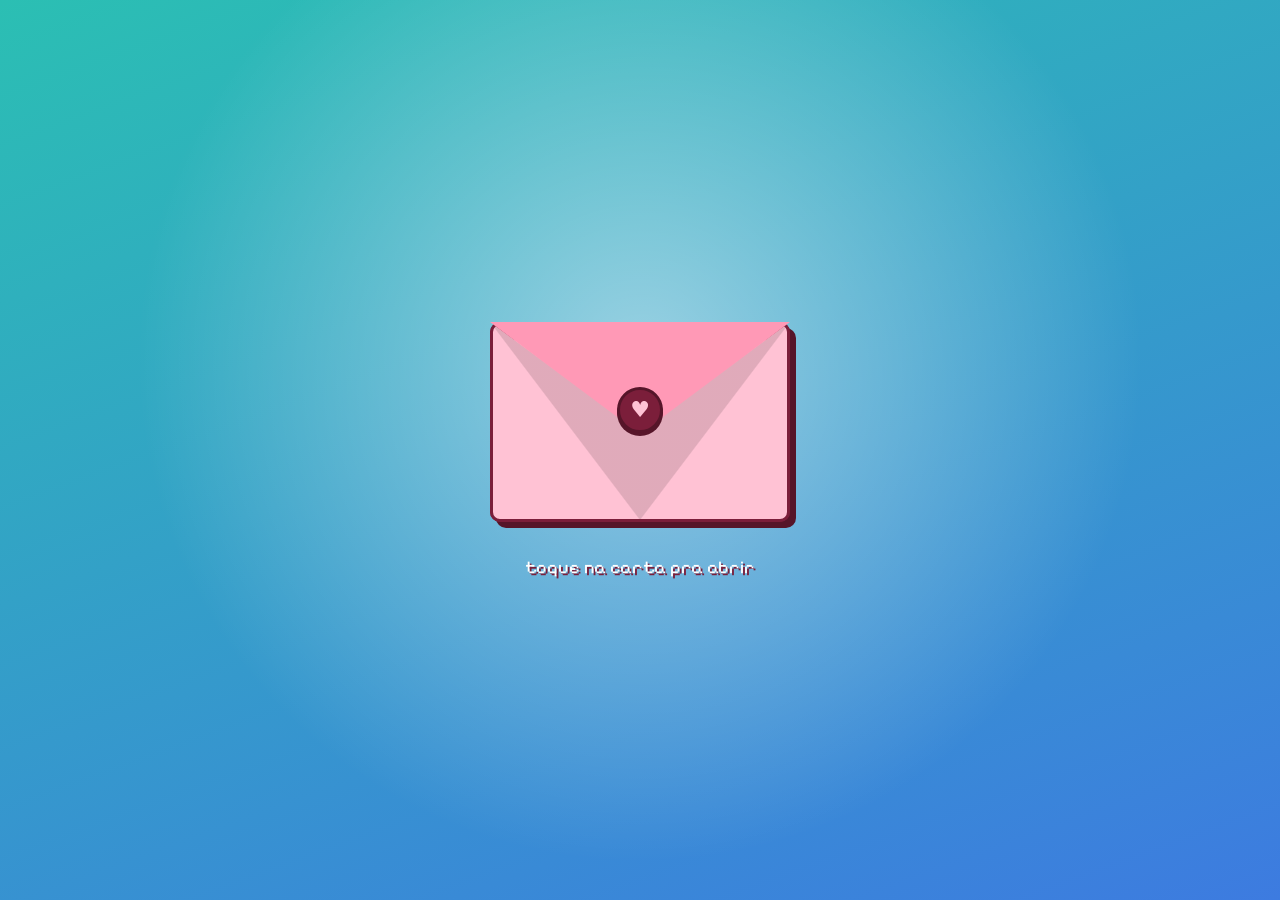
<file: index (6).html>
<!doctype html>
<html lang="pt-BR">
<head>
  <meta charset="utf-8">
  <meta name="viewport" content="width=device-width, initial-scale=1, viewport-fit=cover">
  <meta name="theme-color" content="#2bbfb3">
  <meta name="robots" content="noindex, nofollow">
  <title>♡ nosso cantinho</title>
  <link rel="icon" href="data:image/svg+xml,%3Csvg xmlns='http://www.w3.org/2000/svg' viewBox='0 0 16 16'%3E%3Cpath fill='%237b1e3a' d='M2 3h4v1h4V3h4v4h-1v2h-1v2h-1v1h-1v1h-1v1H7v-1H6v-1H5v-1H4V9H3V7H2z'/%3E%3C/svg%3E">
  <link rel="preconnect" href="https://fonts.googleapis.com">
  <link rel="preconnect" href="https://fonts.gstatic.com" crossorigin>
  <link href="https://fonts.googleapis.com/css2?family=Nunito:wght@400;600;800&family=Pixelify+Sans:wght@400;600;700&display=swap" rel="stylesheet">
  <style>
/* ============ Variáveis (as cores reais vêm do content.js) ============ */
:root{
  --azul:#3d7be0; --turq:#2bbfb3; --vinho:#7b1e3a; --rosa:#ffc2d4; --branco:#fffaf7;
  --tinta:#4a1730;
  --azul-claro:color-mix(in srgb,var(--azul) 20%,white);
  --turq-claro:color-mix(in srgb,var(--turq) 20%,white);
  --rosa-claro:color-mix(in srgb,var(--rosa) 45%,white);
  --rosa-forte:color-mix(in srgb,var(--rosa) 60%,#ff5c8a);
  --vinho-escuro:color-mix(in srgb,var(--vinho) 70%,black);
  --font-ui:'Pixelify Sans','Courier New',monospace;
  --font-txt:'Nunito','Segoe UI',system-ui,sans-serif;
  --cur:url("data:image/svg+xml,%3Csvg xmlns='http://www.w3.org/2000/svg' width='24' height='24' viewBox='0 0 12 12'%3E%3Cpath fill='%237b1e3a' d='M1 2h3v1h4V2h3v3h-1v2h-1v1H8v1H7v1H5V9H4V8H3V7H2V5H1z'/%3E%3Cpath fill='%23ff8fb1' d='M2 3h2v1H3v1H2zM8 3h2v2H9V4H8z' opacity='0'/%3E%3Cpath fill='%23ff8fb1' d='M2 3h2v1H2zM2 4h1v1H2z'/%3E%3C/svg%3E") 4 2, auto;
  --cur-p:url("data:image/svg+xml,%3Csvg xmlns='http://www.w3.org/2000/svg' width='28' height='28' viewBox='0 0 12 12'%3E%3Cpath fill='%232bbfb3' d='M1 2h3v1h4V2h3v3h-1v2h-1v1H8v1H7v1H5V9H4V8H3V7H2V5H1z'/%3E%3Cpath fill='%23fff' d='M2 3h2v1H2zM2 4h1v1H2z'/%3E%3C/svg%3E") 4 2, pointer;
}

*{box-sizing:border-box;margin:0;padding:0}
html,body{height:100%}
body{
  font-family:var(--font-txt); color:var(--tinta); cursor:var(--cur);
  overflow:hidden; -webkit-tap-highlight-color:transparent;
  background:
    radial-gradient(circle at 15% 20%, color-mix(in srgb,var(--turq) 55%,white) 0 18%, transparent 40%),
    radial-gradient(circle at 85% 80%, color-mix(in srgb,var(--azul) 55%,white) 0 16%, transparent 40%),
    linear-gradient(160deg,var(--turq-claro),var(--azul-claro) 55%,var(--rosa-claro));
  background-attachment:fixed;
}
button,a,[role=button],input{font:inherit;cursor:var(--cur-p)}
button{border:0;background:none;color:inherit}
[hidden]{display:none!important}

/* ============ Fundo animado ============ */
#bg{position:fixed;inset:0;overflow:hidden;pointer-events:none;z-index:0}
#bg span{
  position:absolute;bottom:-40px;font-family:var(--font-ui);opacity:.55;
  animation:subir linear infinite; will-change:transform;
}
@keyframes subir{
  0%{transform:translate(0,0) rotate(0);opacity:0}
  10%{opacity:.6}
  100%{transform:translate(var(--dx,20px),-115vh) rotate(var(--rot,25deg));opacity:0}
}

/* ============ Carta de abertura ============ */
#intro{
  position:fixed;inset:0;z-index:500;display:flex;flex-direction:column;
  align-items:center;justify-content:center;gap:34px;
  background:
    radial-gradient(circle at 50% 40%, rgba(255,255,255,.5), transparent 60%),
    linear-gradient(160deg,var(--turq),var(--azul));
  transition:opacity .7s ease, transform .7s ease; outline:none;
}
#intro.sumindo{opacity:0;transform:scale(1.08);pointer-events:none}
.env{position:relative;width:min(300px,78vw);aspect-ratio:3/2;animation:flutuar 3s ease-in-out infinite}
@keyframes flutuar{50%{transform:translateY(-10px)}}
.env-back,.env-front,.env-flap,.env-letter{position:absolute}
.env-back{inset:0;background:var(--vinho);border-radius:10px;box-shadow:6px 6px 0 var(--vinho-escuro)}
.env-front{
  inset:0;border-radius:10px;z-index:3;
  background:
    linear-gradient(to top right,transparent 49.5%,rgba(0,0,0,.12) 50%) 0 0/50% 100% no-repeat,
    linear-gradient(to top left,transparent 49.5%,rgba(0,0,0,.12) 50%) 100% 0/50% 100% no-repeat,
    var(--rosa);
  clip-path:polygon(0 0,50% 55%,100% 0,100% 100%,0 100%);
  border:3px solid var(--vinho);
}
.env-flap{
  left:0;right:0;top:0;height:56%;z-index:4;background:var(--rosa-forte);
  clip-path:polygon(0 0,100% 0,50% 100%);transform-origin:top;
  transition:transform .6s ease .1s, z-index 0s .35s;
}
.env-seal{
  position:absolute;left:50%;top:44%;z-index:5;width:46px;height:46px;margin:-23px 0 0 -23px;
  display:grid;place-items:center;border-radius:50%;background:var(--vinho);color:var(--rosa);
  font-size:22px;border:3px solid var(--vinho-escuro);box-shadow:0 3px 0 var(--vinho-escuro);
  animation:bater 1.2s ease-in-out infinite;transition:opacity .3s;
}
@keyframes bater{50%{transform:scale(1.12)}}
.env-letter{
  left:7%;right:7%;top:6%;height:86%;z-index:2;background:var(--branco);border:3px solid var(--vinho);
  border-radius:8px;display:flex;flex-direction:column;align-items:center;justify-content:center;gap:6px;
  font-family:var(--font-ui);font-size:26px;color:var(--vinho);transition:transform .8s ease .45s;
}
.env-letter small{font-size:13px;opacity:.6}
.env-letter span::before{content:"para: ";font-size:15px;opacity:.7}
#intro.aberta .env-flap{transform:rotateX(180deg);z-index:1}
#intro.aberta .env-seal{opacity:0;animation:none}
#intro.aberta .env-letter{transform:translateY(-62%)}
.intro-hint{font-family:var(--font-ui);color:#fff;font-size:18px;text-shadow:2px 2px 0 var(--vinho);animation:pisca 1.6s ease-in-out infinite}
@keyframes pisca{50%{opacity:.45}}

/* ============ Janela principal ============ */
#stage{position:fixed;inset:0;z-index:5;display:grid;place-items:center;padding:20px}
.card{
  width:min(780px,100%);max-height:100%;display:flex;flex-direction:column;
  background:var(--branco);border:3px solid var(--vinho);border-radius:22px;overflow:hidden;
  box-shadow:8px 8px 0 var(--vinho), 0 18px 50px rgba(74,23,48,.25);
  animation:surgir .6s cubic-bezier(.2,1.4,.4,1) both;
}
@keyframes surgir{from{transform:scale(.85) translateY(30px);opacity:0}}
.titlebar,.win-title{
  display:flex;align-items:center;gap:10px;padding:9px 12px;color:#fff;
  font-family:var(--font-ui);font-size:17px;letter-spacing:.3px;border-bottom:3px solid var(--vinho);
  background:linear-gradient(90deg,var(--azul),var(--turq));user-select:none;touch-action:none;
}
.tb-ico{color:var(--rosa);text-shadow:1px 1px 0 var(--vinho)}
.tb-name{flex:1;text-shadow:1px 1px 0 rgba(74,23,48,.5);white-space:nowrap;overflow:hidden;text-overflow:ellipsis}
.tb-btns{display:flex;gap:6px}
.wbtn{
  width:26px;height:26px;border-radius:50%;display:grid;place-items:center;line-height:1;
  background:var(--branco);color:var(--vinho);border:2px solid var(--vinho);font-weight:700;font-size:15px;
  box-shadow:0 2px 0 var(--vinho);transition:transform .12s;
}
.wbtn:hover{transform:translateY(-1px) scale(1.08)}
.wbtn:active{transform:translateY(2px);box-shadow:none}
#btnHeart{background:var(--rosa);color:var(--vinho)}
#btnX{background:var(--vinho);color:var(--rosa)}

.menubar{
  display:flex;gap:6px;padding:9px 12px;overflow-x:auto;scrollbar-width:none;
  background:var(--rosa-claro);border-bottom:3px dashed color-mix(in srgb,var(--vinho) 35%,transparent);
}
.menubar::-webkit-scrollbar{display:none}
.mitem{
  flex:none;display:flex;align-items:center;gap:5px;padding:5px 12px;border-radius:999px;
  font-family:var(--font-ui);font-size:15px;color:var(--vinho);background:var(--branco);
  border:2px solid var(--vinho);transition:transform .12s, background .15s;
}
.mitem:hover{transform:translateY(-2px);background:var(--turq-claro)}
.mitem.ativo{background:var(--azul);color:#fff;box-shadow:0 3px 0 var(--vinho)}
.mitem.trava{opacity:.55;border-style:dashed}
.mitem .lock{font-size:11px}

.card-body{flex:1;overflow-y:auto;scrollbar-width:thin;scrollbar-color:var(--turq) var(--rosa-claro)}
.card-body::-webkit-scrollbar{width:12px}
.card-body::-webkit-scrollbar-track{background:var(--rosa-claro)}
.card-body::-webkit-scrollbar-thumb{background:var(--turq);border:3px solid var(--rosa-claro);border-radius:10px}
.card.recolhido .menubar,.card.recolhido .card-body{display:none}
.card.recolhido .titlebar{border-bottom:0}

/* ============ Início ============ */
.banner{
  position:relative;padding:22px 18px 18px;border-bottom:3px solid var(--vinho);
  display:flex;align-items:center;gap:18px;flex-wrap:wrap;justify-content:center;
  background:
    linear-gradient(rgba(255,255,255,.35),rgba(255,255,255,.35)),
    repeating-conic-gradient(var(--turq-claro) 0 25%,#fff 0 50%) 0 0/22px 22px;
}
.couple{display:flex;align-items:flex-end;gap:6px}
.avatar{
  width:96px;height:96px;cursor:var(--cur-p);border-radius:50%;overflow:hidden;background:var(--azul-claro);
  border:3px solid var(--vinho);box-shadow:3px 3px 0 var(--vinho);display:grid;place-items:end center;
}
.avatar canvas,.avatar img{width:100%;height:100%;image-rendering:pixelated;object-fit:cover;display:block}
.avatar.ela{background:var(--rosa)}
.couple .heart{font-size:26px;color:var(--rosa-forte);text-shadow:2px 2px 0 var(--vinho);animation:bater 1.2s ease-in-out infinite;margin-bottom:34px}
.names{text-align:left;min-width:200px}
.names h1{font-family:var(--font-ui);font-size:36px;line-height:1;color:var(--vinho);text-shadow:2px 2px 0 #fff}
.names h1 i{font-style:normal;color:var(--rosa-forte)}
.names p{font-weight:600;margin-top:6px}
.names .since{display:inline-block;margin-top:8px;padding:2px 10px;border-radius:999px;background:var(--vinho);color:var(--rosa);font-size:13px;font-family:var(--font-ui)}

.linkrow{display:flex;flex-wrap:wrap;gap:10px;padding:14px;justify-content:center;background:var(--branco)}
.btn{
  display:inline-flex;align-items:center;gap:7px;padding:9px 16px;border-radius:14px;
  font-family:var(--font-ui);font-size:16px;color:#fff;border:3px solid var(--vinho);
  box-shadow:0 4px 0 var(--vinho);transition:transform .12s, box-shadow .12s, filter .15s;position:relative;
}
.btn:hover{transform:translateY(-3px);box-shadow:0 7px 0 var(--vinho);filter:brightness(1.06)}
.btn:active{transform:translateY(3px);box-shadow:0 1px 0 var(--vinho)}
.btn.azul{background:var(--azul)} .btn.turq{background:var(--turq)}
.btn.vinho{background:var(--vinho)} .btn.rosa{background:var(--rosa);color:var(--vinho)}
.btn.branco{background:#fff;color:var(--vinho)}
.btn.trava{filter:grayscale(.5) opacity(.75);border-style:dashed}
.btn .tag{position:absolute;top:-10px;right:-6px;background:#fff;color:var(--vinho);font-size:10px;padding:1px 6px;border-radius:999px;border:2px solid var(--vinho)}

.grid{display:grid;grid-template-columns:1fr 1fr;gap:14px;padding:6px 14px 16px}
.box{
  position:relative;border:3px solid var(--vinho);border-radius:16px;padding:22px 14px 14px;background:#fff;
  box-shadow:4px 4px 0 color-mix(in srgb,var(--vinho) 85%,transparent);
}
.box.larga{grid-column:1/-1}
.label{
  position:absolute;top:-3px;left:14px;transform:translateY(-55%);padding:2px 12px;border-radius:999px;
  font-family:var(--font-ui);font-size:13px;color:#fff;border:2px solid var(--vinho);background:var(--azul);
}
.label.turq{background:var(--turq)} .label.rosa{background:var(--rosa-forte)} .label.vinho{background:var(--vinho)}
.box.c-turq{background:var(--turq-claro)} .box.c-rosa{background:var(--rosa-claro)} .box.c-azul{background:var(--azul-claro)}

.contador .dias{font-family:var(--font-ui);font-size:48px;line-height:1;color:var(--vinho);text-align:center}
.contador .dias small{display:block;font-size:15px;color:var(--azul);margin-top:2px}
.units{display:grid;grid-template-columns:repeat(6,1fr);gap:6px;margin-top:12px}
.unit{background:#fff;border:2px solid var(--vinho);border-radius:10px;text-align:center;padding:6px 2px}
.unit b{display:block;font-family:var(--font-ui);font-size:22px;color:var(--azul);line-height:1.1}
.unit span{font-size:10.5px;font-weight:800;text-transform:uppercase;color:var(--vinho);letter-spacing:.4px}
.prox{margin-top:12px;text-align:center;font-weight:700;font-size:14px;color:var(--vinho)}
.prox b{color:var(--azul)}

.motd p{font-weight:600;font-size:16px;line-height:1.5}
.motd .acoes{display:flex;justify-content:flex-end;margin-top:12px}
.mini{
  padding:4px 12px;font-family:var(--font-ui);font-size:14px;border-radius:999px;background:var(--branco);
  color:var(--vinho);border:2px solid var(--vinho);box-shadow:0 3px 0 var(--vinho);transition:transform .12s;
}
.mini:hover{transform:translateY(-2px)} .mini:active{transform:translateY(2px);box-shadow:none}

.chips{display:flex;flex-wrap:wrap;gap:7px}
.chip{
  display:inline-flex;gap:5px;align-items:center;padding:4px 11px;border-radius:999px;font-weight:700;font-size:14px;
  background:#fff;border:2px solid var(--vinho);color:var(--vinho);transition:transform .12s, background .15s;
}
.chip:hover{transform:rotate(-3deg) scale(1.07);background:var(--rosa)}
.chip:nth-child(3n){background:var(--turq-claro)} .chip:nth-child(3n+1){background:var(--azul-claro)}
.chip:nth-child(3n+2){background:var(--rosa-claro)}
.singers{display:flex;flex-direction:column;gap:6px}
.singer{display:flex;align-items:center;gap:9px;font-weight:800}
.singer i{font-style:normal;width:26px;height:26px;display:grid;place-items:center;border-radius:8px;background:var(--vinho);color:var(--rosa);font-family:var(--font-ui);font-size:13px}
.sobre p{line-height:1.55;font-weight:600}
.sobre .acoes{margin-top:12px}

.player{
  display:flex;align-items:center;gap:10px;padding:9px 14px;border-top:3px solid var(--vinho);
  background:var(--vinho);color:var(--rosa);font-family:var(--font-ui);font-size:14px;
}
.eq{display:flex;gap:2px;align-items:flex-end;height:16px}
.eq i{width:4px;background:var(--turq);animation:eq .9s ease-in-out infinite;border-radius:1px}
.eq i:nth-child(2){animation-delay:.2s;background:var(--rosa)} .eq i:nth-child(3){animation-delay:.4s;background:#9cc2ff}
.eq i:nth-child(4){animation-delay:.1s}
@keyframes eq{0%,100%{height:3px}50%{height:16px}}
.player .t{flex:1;white-space:nowrap;overflow:hidden;text-overflow:ellipsis}
.player .t em{font-style:normal;color:#fff}
.player .bar{flex:0 0 22%;height:8px;border:2px solid var(--rosa);border-radius:999px;overflow:hidden}
.player .bar i{display:block;height:100%;width:40%;background:var(--turq);animation:prog 24s linear infinite}
@keyframes prog{from{width:2%}to{width:100%}}
.rodape{text-align:center;padding:10px;font-size:13px;font-weight:700;color:var(--vinho);background:var(--rosa-claro)}

/* ============ Mini janelas ============ */
#windows{position:fixed;inset:0;z-index:50;pointer-events:none}
.win{
  position:fixed;pointer-events:auto;display:flex;flex-direction:column;max-height:calc(100dvh - 24px);
  background:var(--branco);border:3px solid var(--vinho);border-radius:18px;overflow:hidden;
  box-shadow:6px 6px 0 var(--vinho),0 14px 40px rgba(74,23,48,.3);animation:pop .28s cubic-bezier(.2,1.5,.4,1) both;
}
.win.fechando{animation:fecha .16s ease-in both}
@keyframes pop{from{transform:scale(.8);opacity:0}}
@keyframes fecha{to{transform:scale(.85);opacity:0}}
.win-title{cursor:grab;font-size:16px;padding:7px 10px}
.win-title.arrastando{cursor:grabbing}
.win-name{flex:1;overflow:hidden;text-overflow:ellipsis;white-space:nowrap}
.win.tone-rosa .win-title{background:linear-gradient(90deg,var(--rosa-forte),var(--vinho))}
.win.tone-vinho .win-title{background:linear-gradient(90deg,var(--vinho),var(--azul))}
.win.tone-turq .win-title{background:linear-gradient(90deg,var(--turq),var(--azul))}
.win-body{padding:16px;overflow-y:auto;scrollbar-width:thin;scrollbar-color:var(--turq) transparent}
.win-body h2{font-family:var(--font-ui);color:var(--vinho);font-size:24px;margin-bottom:10px}
.win-body p{line-height:1.65;font-weight:600;margin-bottom:12px}

/* ============ Aviso (toast) ============ */
#toast{
  position:fixed;left:50%;bottom:24px;z-index:900;transform:translate(-50%,120px);max-width:min(92vw,420px);
  padding:10px 18px;border-radius:14px;background:var(--vinho);color:var(--rosa);text-align:center;
  font-family:var(--font-ui);font-size:16px;border:3px solid #fff;box-shadow:0 5px 0 var(--vinho-escuro);
  transition:transform .35s cubic-bezier(.2,1.5,.4,1);pointer-events:none;
}
#toast.on{transform:translate(-50%,0)}

/* ============ Celular ============ */
@media (max-width:700px){
  #stage{padding:8px}
  .card{border-radius:18px;box-shadow:5px 5px 0 var(--vinho)}
  .banner{padding:16px 12px}
  .names{text-align:center}
  .names h1{font-size:30px}
  .grid{grid-template-columns:1fr;padding:6px 10px 14px}
  .units{gap:4px}
  .unit b{font-size:18px}
  .contador .dias{font-size:40px}
  .player .bar{display:none}
  .win{left:8px!important;right:8px;top:auto!important;bottom:8px;width:auto!important;max-height:80dvh;box-shadow:4px 4px 0 var(--vinho)}
  .win-title{cursor:default}
}
@media (prefers-reduced-motion:reduce){
  *{animation-duration:.01ms!important;animation-iteration-count:1!important;transition-duration:.01ms!important}
  #bg{display:none}
}

/* ============ PARTE 2 ============ */
.sub{font-weight:700;font-size:14px;color:color-mix(in srgb,var(--vinho) 75%,white);margin:-4px 0 12px}
.vazio{text-align:center;padding:20px;font-weight:700;opacity:.7}
.contagem{font-family:var(--font-ui);font-size:13px;color:var(--vinho)}
.acoes-centro{display:flex;justify-content:center;margin:12px 0}
button.chip{font-family:inherit;color:var(--vinho)}

/* abas */
.tabs{display:flex;gap:6px;overflow-x:auto;scrollbar-width:none;padding:2px 2px 10px}
.tabs::-webkit-scrollbar{display:none}
.tab{flex:none;padding:5px 13px;border-radius:999px;font-family:var(--font-ui);font-size:14px;background:var(--branco);color:var(--vinho);border:2px solid var(--vinho);transition:transform .12s}
.tab:hover{transform:translateY(-2px)}
.tab.ativo{background:var(--vinho);color:var(--rosa);box-shadow:0 3px 0 var(--vinho-escuro)}

/* listas em cartões */
.busca{display:flex;gap:8px;margin-bottom:12px}
.busca input{flex:1;min-width:0;padding:7px 12px;border-radius:999px;border:2px solid var(--vinho);background:#fff;color:var(--tinta);outline:none;font-weight:700;font-size:14px}
.busca input:focus{box-shadow:0 0 0 3px var(--turq-claro)}
.mini.ligado{background:var(--rosa);}
.cards{display:flex;flex-direction:column;gap:9px}
.card-item{display:flex;align-items:center;gap:12px;text-align:left;padding:10px 12px;border-radius:14px;background:#fff;border:2px solid var(--vinho);box-shadow:0 3px 0 var(--vinho);transition:transform .12s, background .15s}
.card-item:hover{transform:translateY(-2px);background:var(--rosa-claro)}
.card-item:active{transform:translateY(2px);box-shadow:none}
.ci-ico{font-size:26px;width:44px;height:44px;display:grid;place-items:center;border-radius:12px;background:var(--turq-claro);border:2px solid var(--vinho);flex:none}
.ci-txt{flex:1;min-width:0;display:flex;flex-direction:column}
.ci-txt b{font-family:var(--font-ui);font-size:17px;color:var(--vinho);white-space:nowrap;overflow:hidden;text-overflow:ellipsis}
.ci-txt small{font-weight:700;font-size:12px;opacity:.65}
.ci-fav{color:var(--rosa-forte);font-size:20px}

/* leitor / papel */
.leitor-topo{display:flex;gap:12px;align-items:center;margin-bottom:10px}
.leitor-topo span{font-size:34px}
.leitor-topo h2{margin:0}
.leitor-topo small{font-weight:700;opacity:.6}
.poema-texto,.papel-texto{white-space:pre-line;line-height:1.7;font-weight:600;padding:14px 16px;border-radius:12px;font-size:17px;
  background:repeating-linear-gradient(transparent 0 1.65em,color-mix(in srgb,var(--azul) 18%,transparent) 1.65em calc(1.65em + 1px)),#fffefb;
  border:2px solid color-mix(in srgb,var(--vinho) 35%,white)}
.poema-texto{text-align:center;font-style:italic}
.leitor-nav{display:flex;justify-content:center;align-items:center;gap:8px;margin-top:14px;flex-wrap:wrap}
.leitor .contagem{display:block;text-align:center;margin-top:8px}
.papel{padding:4px}
.papel h3{font-family:var(--font-ui);color:var(--vinho);font-size:21px;margin-bottom:2px}
.papel small{display:block;font-weight:700;opacity:.6;margin-bottom:10px}
.papel.rosa .papel-texto{background-color:var(--rosa-claro)}

/* motivos */
.motivo-card{min-height:140px;display:flex;flex-direction:column;align-items:center;justify-content:center;text-align:center;gap:8px;padding:18px;border-radius:16px;background:var(--rosa-claro);border:3px solid var(--vinho);box-shadow:4px 4px 0 var(--vinho)}
.motivo-card small{font-family:var(--font-ui);color:var(--azul)}
.motivo-card p{font-weight:800;font-size:19px;line-height:1.4;margin:0}
.troca{animation:trocar .4s cubic-bezier(.2,1.5,.4,1)}
@keyframes trocar{from{transform:scale(.85);opacity:0}}
.todos{margin-top:10px;font-weight:700}
.todos summary{cursor:var(--cur-p);color:var(--vinho);font-family:var(--font-ui)}
.todos ol{padding-left:22px;margin-top:8px;line-height:1.6;font-weight:600}

/* galeria */
.polas{display:grid;grid-template-columns:repeat(3,1fr);gap:14px 10px;padding:6px 2px}
.pola{position:relative;display:block;padding:7px 7px 0;background:#fff;border:2px solid var(--vinho);border-radius:6px;box-shadow:3px 3px 0 var(--vinho);transform:rotate(var(--r,0deg));transition:transform .15s}
.pola:hover{transform:rotate(0) scale(1.06);z-index:2}
.pola img{display:block;width:100%;aspect-ratio:1;object-fit:cover;border:2px solid color-mix(in srgb,var(--vinho) 30%,white)}
.pola-cap{display:block;padding:6px 0;font-family:var(--font-ui);font-size:12px;color:var(--vinho);white-space:nowrap;overflow:hidden;text-overflow:ellipsis}
.pola-play{position:absolute;right:12px;top:12px;width:24px;height:24px;display:grid;place-items:center;border-radius:50%;background:var(--vinho);color:#fff;font-size:11px}
.viewer-media{position:relative;border-radius:12px;overflow:hidden;border:3px solid var(--vinho);background:#000;aspect-ratio:4/3}
.viewer-media img,.viewer-media video,.viewer-media iframe{width:100%;height:100%;object-fit:contain;border:0;display:block;background:#1d0a14}
.viewer-play{position:absolute;inset:0;display:grid;place-items:center;font-size:54px;color:#fff;text-shadow:0 3px 0 var(--vinho);pointer-events:none}
.viewer-leg{padding-top:12px;text-align:center}
.viewer-leg h2{margin-bottom:4px}
.viewer-leg p{margin-bottom:4px}
.viewer-leg small{font-weight:700;opacity:.6}

/* linha do tempo */
.timeline{list-style:none;position:relative;padding-left:6px;margin-top:6px}
.timeline::before{content:"";position:absolute;left:25px;top:8px;bottom:8px;width:4px;background:repeating-linear-gradient(var(--turq) 0 8px,transparent 8px 14px);border-radius:2px}
.timeline li{position:relative;display:flex;gap:12px;margin-bottom:16px;animation:subirli .5s both}
@keyframes subirli{from{transform:translateY(14px);opacity:0}}
.tl-no{flex:none;width:40px;height:40px;display:grid;place-items:center;font-size:20px;border-radius:50%;background:var(--rosa);border:3px solid var(--vinho);box-shadow:0 3px 0 var(--vinho);z-index:1}
.tl-card{flex:1;padding:10px 12px;border-radius:14px;background:#fff;border:2px solid var(--vinho);box-shadow:3px 3px 0 var(--vinho)}
.tl-card small{display:block;font-family:var(--font-ui);color:var(--azul);font-size:13px}
.tl-card b{font-family:var(--font-ui);font-size:18px;color:var(--vinho)}
.tl-card p{margin:2px 0 6px;font-size:14px;line-height:1.45}
.tl-card em{font-style:normal;font-size:11.5px;font-weight:800;color:#fff;background:var(--turq);border-radius:999px;padding:1px 9px}

/* gostos */
.tiles{display:grid;grid-template-columns:repeat(3,1fr);gap:10px}
.tile{display:flex;flex-direction:column;align-items:center;gap:6px;padding:14px 6px;border-radius:14px;color:#fff;background:var(--c,var(--azul));border:3px solid var(--vinho);box-shadow:0 4px 0 var(--vinho);transition:transform .12s;text-align:center}
.tile:hover{transform:translateY(-3px) rotate(-1deg)}
.tile:active{transform:translateY(3px);box-shadow:none}
.tile-ico{font-size:30px;filter:drop-shadow(0 2px 0 rgba(74,23,48,.4))}
.tile b{font-family:var(--font-ui);font-size:14px;line-height:1.15;text-shadow:1px 1px 0 rgba(74,23,48,.5)}
.g-head{margin:-16px -16px 14px;padding:18px 16px 14px;text-align:center;background:linear-gradient(160deg,var(--c),color-mix(in srgb,var(--c) 55%,white));border-bottom:3px solid var(--vinho)}
.g-head h2{color:#fff;text-shadow:2px 2px 0 var(--vinho);margin:6px 0 0;font-size:28px}
.g-deco{display:flex;justify-content:center;gap:14px;font-size:34px}
.g-deco span{display:inline-block;animation:pula 1.6s ease-in-out infinite}
@keyframes pula{50%{transform:translateY(-8px) rotate(6deg)}}
.g-resumo{font-size:16px}
.g-box{margin-bottom:16px}
.g-frase{margin:4px 0 16px;padding:10px 16px;border-left:5px solid var(--turq);background:var(--turq-claro);border-radius:0 12px 12px 0;font-weight:800;font-style:italic;font-size:17px}
.balao{position:relative;margin:0 0 18px;padding:12px 14px;border:3px solid var(--vinho);border-radius:16px;background:var(--rosa-claro);font-weight:700}
.balao small{display:block;font-family:var(--font-ui);color:var(--vinho);margin-bottom:3px}
.balao::after{content:"";position:absolute;left:24px;bottom:-12px;width:18px;height:18px;background:var(--rosa-claro);border-right:3px solid var(--vinho);border-bottom:3px solid var(--vinho);transform:rotate(45deg) skew(10deg,10deg)}
.missao{font-weight:800;text-align:center;min-height:2.6em}
.vale{position:relative;display:flex;flex-direction:column;align-items:center;text-align:center;gap:4px;padding:16px 14px;margin-top:6px;background:#fff9e6;border:3px dashed var(--vinho);border-radius:12px}
.vale::before,.vale::after{content:"";position:absolute;top:50%;width:22px;height:22px;border-radius:50%;background:var(--branco);border:3px solid var(--vinho);transform:translateY(-50%)}
.vale::before{left:-14px}.vale::after{right:-14px}
.vale-l{font-family:var(--font-ui);font-size:13px;letter-spacing:4px;color:#fff;background:var(--vinho);padding:2px 14px;border-radius:999px}
.vale-t{font-family:var(--font-ui);font-size:19px;color:var(--vinho);line-height:1.25}
.vale small{font-weight:700;opacity:.6}

/* músicas */
.artistas{display:grid;grid-template-columns:repeat(3,1fr);gap:8px;margin-bottom:16px}
.artista{display:flex;flex-direction:column;align-items:center;gap:4px;padding:10px 4px;border-radius:14px;border:3px solid var(--vinho);background:#fff;font-family:var(--font-ui);color:var(--vinho);font-size:13px;line-height:1.1;text-align:center;transition:transform .12s}
.artista span{font-size:28px}
.artista:hover{transform:translateY(-2px)}
.artista.ativo{background:var(--c);color:#fff;box-shadow:0 4px 0 var(--vinho)}
.a-box{padding-top:24px}
.a-box .label{background:var(--c)}
.a-porque{font-weight:800;color:var(--vinho);margin-top:6px}
.faixas{display:flex;flex-direction:column;gap:6px;margin-top:12px}
.faixa{display:flex;align-items:center;gap:10px;text-align:left;padding:7px 10px;border-radius:12px;background:var(--azul-claro);border:2px solid var(--vinho);transition:background .15s}
.faixa:hover{background:var(--turq-claro)}
.faixa i{font-style:normal;flex:none;width:26px;height:26px;display:grid;place-items:center;border-radius:50%;background:var(--vinho);color:var(--rosa);font-size:11px}
.faixa b{display:block;font-family:var(--font-ui);font-size:16px;color:var(--vinho)}
.faixa small{font-weight:700;font-size:11.5px;opacity:.7}
.faixa.tocando{background:var(--rosa);box-shadow:0 3px 0 var(--vinho)}
.mplayer{margin-top:14px;padding:12px;border-radius:14px;background:var(--vinho);color:var(--rosa)}
.mp-titulo{font-family:var(--font-ui);margin-bottom:8px}
.mplayer audio{width:100%}
.mp-links{display:flex;gap:8px;flex-wrap:wrap}
.mp-links .btn{text-decoration:none;font-size:14px;padding:7px 12px}
.nossa{text-align:center}
.nossa .disco{font-size:64px;animation:gira 6s linear infinite;display:inline-block}
@keyframes gira{to{transform:rotate(360deg)}}
.nossa h3{font-family:var(--font-ui);font-size:24px;color:var(--vinho)}
.nossa p{margin:6px 0}
.nossa small{font-family:var(--font-ui);color:var(--azul)}
.nossa .btn{margin-top:8px}

.player{cursor:var(--cur-p)}
.player:hover{filter:brightness(1.15)}

@media (max-width:700px){
  .polas{grid-template-columns:repeat(2,1fr)}
  .tiles{grid-template-columns:repeat(2,1fr)}
  .win{max-height:86dvh}
}

/* ============ PARTE 3 ============ */
.fim-divisor{text-align:center;font-family:var(--font-ui);font-size:14px;color:var(--vinho);padding:6px 0 12px;letter-spacing:2px;opacity:.8}
.praia{margin:0 14px 18px;border:3px solid var(--vinho);border-radius:18px;overflow:hidden;background:#fff;box-shadow:5px 5px 0 var(--vinho)}
.praia-titulo{display:flex;gap:8px;justify-content:center;padding:7px;background:linear-gradient(90deg,var(--azul),var(--turq));color:#fff;border-bottom:3px solid var(--vinho);font-family:var(--font-ui);font-size:17px;text-shadow:1px 1px 0 rgba(74,23,48,.5)}
.praia canvas{display:block;width:100%;height:auto;aspect-ratio:192/108;image-rendering:pixelated;image-rendering:crisp-edges;image-rendering:pixelated;background:#9fd8ff}
.praia-barra{display:flex;gap:10px;align-items:center;justify-content:center;padding:8px;background:var(--rosa-claro);border-top:3px solid var(--vinho)}
.praia-fase{font-family:var(--font-ui);font-size:14px;color:var(--vinho);background:#fff;border:2px solid var(--vinho);border-radius:999px;padding:1px 10px}
.praia-leg{text-align:center;padding:8px 10px 10px;font-weight:800;color:var(--vinho);background:var(--rosa-claro)}
.praia-leg small{font-weight:700;opacity:.7}

/* segredo */
.segredo{text-align:center;padding:6px 4px}
.segredo .cadeado{font-size:56px;animation:pula 2s ease-in-out infinite;display:inline-block}
.segredo h2{margin:6px 0}
.segredo p{margin:6px 0 12px}
.segredo .units{max-width:340px;margin:12px auto}
.segredo small{font-weight:700;opacity:.65}
.segredo form{display:flex;gap:8px;margin:10px 0}
.segredo input{flex:1;min-width:0;padding:9px 14px;border-radius:999px;border:3px solid var(--vinho);font-weight:800;text-align:center;outline:none;background:#fff;color:var(--tinta)}
.selo-grande{position:relative;width:110px;height:110px;margin:10px auto 4px;display:grid;place-items:center;border-radius:50%;background:var(--vinho);color:var(--rosa);font-size:46px;border:4px solid var(--vinho-escuro);box-shadow:0 5px 0 var(--vinho-escuro);touch-action:none;user-select:none;-webkit-user-select:none;transition:transform .15s}
.selo-grande.segurando{transform:scale(.94);animation:treme .12s linear infinite}
@keyframes treme{25%{transform:scale(.94) translateX(-2px)}75%{transform:scale(.94) translateX(2px)}}
.selo-grande svg{position:absolute;inset:-9px;width:calc(100% + 18px);height:calc(100% + 18px);transform:rotate(-90deg);pointer-events:none}
.selo-grande circle{fill:none;stroke:var(--turq);stroke-width:5;stroke-linecap:round}
.segredo-carta .papel-texto{min-height:200px;max-height:48vh;overflow-y:auto}
.assina{font-family:var(--font-ui);color:var(--vinho);text-align:right;margin-top:8px;font-size:18px}

/* cupons */
.cupons{display:flex;flex-direction:column;gap:12px}
.cupom{position:relative;display:flex;align-items:center;gap:12px;padding:12px 14px;background:#fff9e6;border:3px dashed var(--vinho);border-radius:14px}
.cupom::before,.cupom::after{content:"";position:absolute;left:62px;width:16px;height:16px;border-radius:50%;background:var(--branco);border:3px solid var(--vinho)}
.cupom::before{top:-11px}.cupom::after{bottom:-11px}
.cupom-ico{flex:none;width:44px;height:44px;display:grid;place-items:center;font-size:26px;border-radius:12px;background:var(--rosa);border:2px solid var(--vinho);margin-right:6px}
.cupom-txt{flex:1;min-width:0;display:flex;flex-direction:column;gap:2px}
.cupom-txt b{font-family:var(--font-ui);color:var(--vinho);font-size:17px;line-height:1.15}
.cupom-txt small{font-weight:700;font-size:12.5px;opacity:.75}
.cupom-txt em{font-style:normal;font-weight:800;font-size:11.5px;color:var(--azul)}
.cupom.usado{filter:grayscale(.6);opacity:.7}
.cupom button:disabled{opacity:.6;pointer-events:none}

/* quiz */
.quiz-prog{height:10px;border:2px solid var(--vinho);border-radius:999px;overflow:hidden;background:#fff;margin:4px 0 4px}
.quiz-prog i{display:block;height:100%;background:linear-gradient(90deg,var(--turq),var(--azul));transition:width .4s}
.quiz-p{font-family:var(--font-ui);font-size:21px!important;color:var(--vinho);margin:12px 0!important;line-height:1.25}
.quiz-ops{display:flex;flex-direction:column;gap:8px}
.quiz-op{text-align:left;padding:10px 14px;border-radius:12px;font-weight:800;background:#fff;border:3px solid var(--vinho);box-shadow:0 3px 0 var(--vinho);transition:transform .12s, background .15s}
.quiz-op:hover:not(:disabled){transform:translateY(-2px);background:var(--azul-claro)}
.quiz-op.certa{background:var(--turq);color:#fff}
.quiz-op.errada{background:var(--rosa-forte);color:#fff}
.quiz-op:disabled{pointer-events:none}
.quiz-extra{min-height:1.4em;text-align:center;font-weight:700;font-size:14px;opacity:.8;margin:10px 0 0!important}
.quiz-fim{text-align:center}
.quiz-fim .grande{font-size:70px;animation:pula 1.6s ease-in-out infinite;display:inline-block}

/* mural */
.mural{display:grid;grid-template-columns:repeat(2,1fr);gap:16px 12px;padding:4px}
.postit{position:relative;padding:20px 12px 12px;min-height:110px;border-radius:3px;transform:rotate(var(--r,0deg));box-shadow:3px 4px 0 rgba(74,23,48,.25);background:#fff3c4;transition:transform .15s}
.postit:hover{transform:rotate(0) scale(1.05);z-index:2}
.postit.rosa{background:var(--rosa)}.postit.turq{background:var(--turq-claro)}.postit.azul{background:var(--azul-claro)}.postit.creme{background:#fff3c4}
.postit p{margin:0 0 8px!important;font-weight:800;font-size:15px;line-height:1.35}
.postit small{font-family:var(--font-ui);color:var(--vinho)}
.pino{position:absolute;top:-6px;left:50%;width:14px;height:14px;margin-left:-7px;border-radius:50%;background:var(--vinho);border:2px solid var(--vinho-escuro);box-shadow:0 2px 0 var(--vinho-escuro)}

/* jogo */
.jogo-hud{display:flex;justify-content:space-between;font-family:var(--font-ui);font-size:17px;color:var(--vinho);margin-bottom:8px}
.jogo-area{position:relative;border:3px solid var(--vinho);border-radius:12px;overflow:hidden;box-shadow:4px 4px 0 var(--vinho);background:#9fe3f5;touch-action:none}
.jogo canvas{display:block;width:100%;height:auto;aspect-ratio:120/160;image-rendering:pixelated;touch-action:none}
.jogo-over{position:absolute;inset:0;display:flex;flex-direction:column;align-items:center;justify-content:center;gap:10px;text-align:center;padding:16px;background:rgba(74,23,48,.78);color:#fff}
.jogo-over h2{color:var(--rosa);margin:0;text-shadow:2px 2px 0 var(--vinho)}
.jogo-over p{margin:0!important;font-weight:700}

/* chuva de corações */
.chuva{position:fixed;inset:0;z-index:950;pointer-events:none;overflow:hidden}
.chuva span{position:absolute;top:-40px;animation:cai linear both}
@keyframes cai{to{transform:translateY(115vh) rotate(40deg)}}

@media (max-width:700px){
  .praia{margin:0 10px 14px}
  .mural{grid-template-columns:1fr 1fr}
  .cupom::before,.cupom::after{left:54px}
}

</style>
</head>
<body>
  <div id="bg" aria-hidden="true"></div>

  <!-- Carta de abertura -->
  <div id="intro" role="button" tabindex="0" aria-label="Abrir carta">
    <div class="env">
      <div class="env-back"></div>
      <div class="env-letter"><span id="introPara"></span><small>↑ abrindo...</small></div>
      <div class="env-front"></div>
      <div class="env-flap"></div>
      <div class="env-seal" id="introSelo">♥</div>
    </div>
    <p class="intro-hint" id="introDica"></p>
  </div>

  <!-- Janela principal -->
  <main id="stage" hidden>
    <section class="card" id="card" aria-label="Nosso cantinho">
      <header class="titlebar">
        <span class="tb-ico">♥</span>
        <span class="tb-name" id="tbName"></span>
        <span class="tb-btns">
          <button class="wbtn" id="btnMin" title="recolher" aria-label="recolher">–</button>
          <button class="wbtn" id="btnHeart" title="carinho" aria-label="carinho">♥</button>
          <button class="wbtn" id="btnX" title="fechar" aria-label="fechar">×</button>
        </span>
      </header>
      <nav class="menubar" id="menubar" aria-label="Menu"></nav>
      <div class="card-body" id="cardBody"></div>
    </section>
  </main>

  <div id="windows"></div>
  <div id="toast" role="status" aria-live="polite"></div>

  <script src="content.js"></script>
<script>
try{if(/previa/.test(location.hash)){var r=localStorage.getItem('pc_rascunho');if(r){window.CONTENT=JSON.parse(r);document.addEventListener('DOMContentLoaded',function(){var b=document.createElement('div');b.textContent='👁 PRÉVIA (não publicado)';b.style.cssText='position:fixed;top:0;left:50%;transform:translateX(-50%);z-index:9998;background:#7b1e3a;color:#ffc2d4;font:700 12px sans-serif;padding:3px 12px;border-radius:0 0 10px 10px';document.body.appendChild(b);});}}}catch(e){}
</script>
<script>
if(!window.CONTENT){document.addEventListener('DOMContentLoaded',function(){document.body.innerHTML='<div style="padding:30px;font:18px sans-serif;color:#7b1e3a">Não achei o arquivo <b>content.js</b>.<br>Ele precisa estar no mesmo lugar do index.html, com esse nome exato.</div>';});}
</script>
  
  
  
<script>
/* ===== Núcleo: janelas, avisos e módulos =====
   As próximas partes (poemas, galeria, etc.) usam isto:
     UI.registerModule('poemas', { titulo:'poemas', icone:'💌', tom:'rosa', largura:460, render(body, win){...} })
   Depois qualquer botão pode abrir com UI.launch('poemas').                */
const UI = (() => {
  const wins = new Map();
  const modules = {};
  let z = 100;

  const esc = s => String(s ?? '').replace(/[&<>"']/g, c => ({'&':'&amp;','<':'&lt;','>':'&gt;','"':'&quot;',"'":'&#39;'}[c]));
  const isMobile = () => window.matchMedia('(max-width:700px)').matches;

  /* ---------- aviso ---------- */
  let toastTimer;
  function toast(msg, ms = 2600){
    const t = document.getElementById('toast');
    t.textContent = msg;
    t.classList.add('on');
    clearTimeout(toastTimer);
    toastTimer = setTimeout(() => t.classList.remove('on'), ms);
  }

  /* ---------- janelas ---------- */
  function focus(w){ w.el.style.zIndex = ++z; }

  function open(id, opts = {}){
    if (wins.has(id)){ focus(wins.get(id)); return wins.get(id); }

    const el = document.createElement('div');
    el.className = `win tone-${opts.tom || 'azul'}`;
    el.dataset.id = id;
    el.innerHTML = `
      <div class="win-title">
        <span class="win-ico">${esc(opts.icone || '♥')}</span>
        <span class="win-name">${esc(opts.titulo || id)}</span>
        <button class="wbtn" aria-label="fechar">×</button>
      </div>
      <div class="win-body"></div>`;
    document.getElementById('windows').appendChild(el);

    const width = Math.min(opts.largura || 460, window.innerWidth - 16);
    el.style.width = width + 'px';
    const n = wins.size % 6;
    el.style.left = Math.max(8, (window.innerWidth - width) / 2 + (n - 2) * 26) + 'px';
    el.style.top  = Math.max(8, Math.min(70 + n * 28, window.innerHeight - 200)) + 'px';

    const w = {
      id, el,
      body: el.querySelector('.win-body'),
      setTitle: t => { el.querySelector('.win-name').textContent = t; },
      close: () => close(id)
    };
    wins.set(id, w);
    focus(w);
    el.addEventListener('pointerdown', () => focus(w));
    el.querySelector('.wbtn').addEventListener('click', w.close);
    w.onClose = opts.aoFechar;

    // arrastar pela barra de título (só no computador)
    const bar = el.querySelector('.win-title');
    bar.addEventListener('pointerdown', e => {
      if (isMobile() || e.target.closest('.wbtn')) return;
      const r = el.getBoundingClientRect();
      const dx = e.clientX - r.left, dy = e.clientY - r.top;
      bar.setPointerCapture(e.pointerId);
      bar.classList.add('arrastando');
      const move = ev => {
        el.style.left = Math.min(Math.max(0, ev.clientX - dx), window.innerWidth - 80) + 'px';
        el.style.top  = Math.min(Math.max(0, ev.clientY - dy), window.innerHeight - 40) + 'px';
      };
      const up = () => {
        bar.classList.remove('arrastando');
        bar.removeEventListener('pointermove', move);
        bar.removeEventListener('pointerup', up);
      };
      bar.addEventListener('pointermove', move);
      bar.addEventListener('pointerup', up);
    });

    if (opts.html) w.body.innerHTML = opts.html;
    if (opts.render) opts.render(w.body, w);
    return w;
  }

  function close(id){
    const w = wins.get(id);
    if (!w) return;
    wins.delete(id);
    w.el.classList.add('fechando');
    setTimeout(() => w.el.remove(), 150);
    if (w.onClose) w.onClose();
  }

  document.addEventListener('keydown', e => {
    if (e.key !== 'Escape' || !wins.size) return;
    const top = [...wins.values()].sort((a, b) => (+b.el.style.zIndex) - (+a.el.style.zIndex))[0];
    top.close();
  });

  /* ---------- módulos ---------- */
  function registerModule(id, def){ modules[id] = def; }
  const hasModule = id => !!modules[id];
  // launch('poemas')  ou  launch('gosto', 3) para módulos com vários itens
  function launch(id, arg){
    const m = modules[id];
    if (!m){ toast('essa parte chega em breve ✨'); return null; }
    const key = arg === undefined ? id : id + ':' + arg;
    const titulo = typeof m.titulo === 'function' ? m.titulo(arg) : m.titulo;
    return open(key, {
      titulo, icone: m.icone, tom: m.tom, largura: m.largura, aoFechar: m.aoFechar,
      render: (body, w) => m.render(body, w, arg)
    });
  }

  /* ---------- utilidades ---------- */
  const store = {
    get(k, d){ try { const v = localStorage.getItem('pc_' + k); return v ? JSON.parse(v) : d; } catch(e){ return d; } },
    set(k, v){ try { localStorage.setItem('pc_' + k, JSON.stringify(v)); } catch(e){} }
  };

  // imagem "de mentirinha" fofa para quando ainda não há foto
  function ph(emoji = '💗', seed = 0){
    const T = (window.CONTENT && window.CONTENT.tema) || {};
    const pares = [[T.turquesa, T.azul], [T.rosa, T.azul], [T.azul, T.vinho], [T.turquesa, T.rosa]];
    const [a, b] = pares[seed % pares.length];
    const svg = `<svg xmlns="http://www.w3.org/2000/svg" viewBox="0 0 300 300">
      <defs><linearGradient id="g" x1="0" y1="0" x2="1" y2="1"><stop offset="0" stop-color="${a}"/><stop offset="1" stop-color="${b}"/></linearGradient>
      <pattern id="p" width="30" height="30" patternUnits="userSpaceOnUse"><rect width="15" height="15" fill="#fff" opacity=".16"/><rect x="15" y="15" width="15" height="15" fill="#fff" opacity=".16"/></pattern></defs>
      <rect width="300" height="300" fill="url(#g)"/><rect width="300" height="300" fill="url(#p)"/>
      <text x="150" y="185" font-size="110" text-anchor="middle">${emoji}</text></svg>`;
    return 'data:image/svg+xml;charset=utf-8,' + encodeURIComponent(svg);
  }

  function fmtData(d, longo){
    if (!d) return '';
    const dt = new Date(String(d).length <= 10 ? d + 'T12:00:00' : d);
    if (isNaN(dt)) return String(d);
    return dt.toLocaleDateString('pt-BR', longo ? { day: 'numeric', month: 'long', year: 'numeric' } : undefined);
  }

  // abas dentro de uma janela
  function tabs(container, lista, inicial = 0){
    container.innerHTML = '<div class="tabs"></div><div class="tab-body"></div>';
    const bar = container.querySelector('.tabs'), corpo = container.querySelector('.tab-body');
    const ir = i => {
      [...bar.children].forEach((b, k) => b.classList.toggle('ativo', k === i));
      corpo.innerHTML = ''; lista[i].render(corpo);
    };
    lista.forEach((t, i) => {
      const b = document.createElement('button');
      b.className = 'tab'; b.textContent = t.rotulo; b.onclick = () => ir(i);
      bar.appendChild(b);
    });
    ir(inicial);
    return { ir };
  }

  // atualiza a barra "tocando agora" da tela inicial
  function setTocando(t){
    if (window.CONTENT) window.CONTENT.player.tocando = t;
    document.querySelectorAll('.player .t em').forEach(e => { e.textContent = t; });
  }

  return { open, close, toast, esc, launch, registerModule, hasModule, isMobile, store, ph, fmtData, tabs, setTocando };
})();

</script>
<script>
/* ===== Easter eggs e chuva de corações ===== */
const Eggs = (() => {
  const C = window.CONTENT, E = () => C.eggs || {};

  function chuva(emojis = ['💗'], n = 20){
    if (window.matchMedia('(prefers-reduced-motion: reduce)').matches) n = Math.min(n, 6);
    const caixa = document.createElement('div'); caixa.className = 'chuva'; document.body.appendChild(caixa);
    for (let i = 0; i < n; i++){
      const s = document.createElement('span');
      s.textContent = emojis[i % emojis.length];
      s.style.left = Math.random() * 100 + 'vw';
      s.style.fontSize = 18 + Math.random() * 22 + 'px';
      s.style.animationDuration = 2.4 + Math.random() * 2.2 + 's';
      s.style.animationDelay = Math.random() * 1.2 + 's';
      caixa.appendChild(s);
    }
    setTimeout(() => caixa.remove(), 6500);
  }

  function janela(id, dados){
    UI.open(id, {
      titulo: 'segredo.exe', icone: '🥚', tom: 'rosa', largura: 380,
      render(body){
        body.innerHTML = `<div class="segredo"><div class="cadeado">🎉</div><h2>${UI.esc(dados.titulo)}</h2><p style="white-space:pre-line">${UI.esc(dados.texto)}</p></div>`;
      }
    });
    chuva(['💖', '✨', '🎮', '🥚'], 30);
  }

  /* konami: ↑ ↑ ↓ ↓ ← → ← → B A */
  const KON = ['ArrowUp', 'ArrowUp', 'ArrowDown', 'ArrowDown', 'ArrowLeft', 'ArrowRight', 'ArrowLeft', 'ArrowRight', 'b', 'a'];
  let pos = 0;
  document.addEventListener('keydown', e => {
    const k = e.key.length === 1 ? e.key.toLowerCase() : e.key;
    pos = k === KON[pos] ? pos + 1 : (k === KON[0] ? 1 : 0);
    if (pos === KON.length){ pos = 0; janela('egg-konami', E().konami || { titulo: 'segredo!', texto: '' }); }
  });

  /* toques: contador dentro de uma janela de tempo */
  const contadores = {};
  function toques(chave, alvo, ms, fn){
    const agora = Date.now(), lista = (contadores[chave] = (contadores[chave] || []).filter(t => agora - t < ms));
    lista.push(agora);
    if (lista.length >= alvo){ contadores[chave] = []; fn(); }
  }

  document.addEventListener('click', e => {
    const t = e.target;
    if (t.closest('.tb-ico')) toques('titulo', 7, 5000, () => janela('egg-titulo', E().toqueTitulo || { titulo: 'oi!', texto: '' }));
    else if (t.closest('.couple .heart')) toques('coracao', 5, 3500, () => { chuva(['💗', '💖', '💘'], 28); UI.toast('chuva de amor! 💗'); });
    else if (t.closest('.avatar')){
      const q = t.closest('.avatar').classList.contains('ela') ? 'ela' : 'ele';
      const f = (E().falas || {})[q] || [];
      if (f.length) UI.toast(f[Math.floor(Math.random() * f.length)]);
    }
  });

  return { chuva };
})();
window.Eggs = Eggs;

</script>
<script>
/* ===== Avatares pixel (32x32): cabelo, rosto, acessórios, piscar e reação ao toque ===== */
const PixelAvatar = (() => {
  const S = 32;
  const ESTILOS = ['curto', 'longo', 'rabo', 'coque', 'cacheado'];
  const hex = h => [1, 3, 5].map(i => parseInt(String(h || '#000000').slice(i, i + 2), 16) || 0);
  const toHex = a => '#' + a.map(v => Math.max(0, Math.min(255, Math.round(v))).toString(16).padStart(2, '0')).join('');
  const mix = (a, b, k) => { const A = hex(a), B = hex(b); return toHex(A.map((v, i) => v + (B[i] - v) * k)); };
  const sombra = (c, k = .28) => mix(c, '#3a1020', k);
  const luz = (c, k = .3) => mix(c, '#ffffff', k);

  /* valores padrão: o que faltar na configuração é completado aqui */
  function padrao(qual, c = {}){
    const ela = qual === 'ela';
    return {
      pele: c.pele || '#f6c9a8', cabelo: c.cabelo || (ela ? '#7b1e3a' : '#3a2a5a'), roupa: c.roupa || (ela ? '#2bbfb3' : '#3d7be0'),
      olhos: c.olhos || '#2a1220', laco: c.laco || '#ff8fb1',
      estilo: ESTILOS.includes(c.estilo) ? c.estilo : (ela ? 'longo' : 'curto'),
      acessorio: c.acessorio !== undefined ? c.acessorio : (ela ? 'laco' : 'nenhum'),
      oculos: !!c.oculos, barba: !!c.barba, sardas: !!c.sardas, brinco: !!c.brinco
    };
  }

  function desenhar(g, P, est){
    const dy = est.dy || 0;
    const R = (x, y, w, h, c) => { g.fillStyle = c; g.fillRect(x, y, w, h); };
    const p = (x, y, c) => R(x, y, 1, 1, c);
    const E = (cx, cy, rx, ry, cor) => {
      for (let y = Math.floor(cy - ry); y <= Math.ceil(cy + ry); y++) for (let x = Math.floor(cx - rx); x <= Math.ceil(cx + rx); x++){
        const nx = (x + .5 - cx) / rx, ny = (y + .5 - cy) / ry;
        if (nx * nx + ny * ny <= 1){ const c = typeof cor === 'function' ? cor(x, y) : cor; if (c) p(x, y, c); }
      }
    };
    const pele = P.pele, peleS = sombra(P.pele, .22), peleSS = sombra(P.pele, .4);
    const hc = P.cabelo, hS = sombra(hc, .38), hL = luz(hc, .28);
    const roupa = P.roupa, roupaS = sombra(roupa, .25), roupaL = luz(roupa, .22);
    const cx = 16, cy = 14 + dy, rx = 7.5, ry = 8.6;
    const pel = (x, y) => (x - cx > 4.6 || y > cy + ry - 2.4) ? peleS : pele;
    const cab = (x, y) => (x * 3 + y * 5) % 8 === 0 ? hL : ((x - cx > 5 || y > cy + 6) ? hS : hc);
    const st = P.estilo;

    /* 1. cabelo de trás (atrás da cabeça e dos ombros) */
    if (st === 'longo') E(cx, cy + 5, rx + 2.6, ry + 3.6, cab);
    if (st === 'rabo'){ E(cx + 9.5, cy - 1, 2.4, 4.8, cab); E(cx + 10.5, cy + 6, 1.9, 4.4, cab); R(cx + 8, cy - 4, 3, 2, P.laco); }
    if (st === 'cacheado') E(cx, cy - .5, 11.2, 11.4, (x, y) => ((x * 7 + y * 3) % 5 === 0 ? hL : ((x + y) % 4 === 0 ? hS : hc)));

    /* 2. pescoço e roupa */
    R(14, 21, 4, 5, peleS);
    for (let y = 25; y <= 31; y++){
      const hw = Math.min(14.5, 6.2 + (y - 25) * 1.6), x0 = Math.round(16 - hw), x1 = Math.round(16 + hw);
      for (let x = x0; x < x1; x++) p(x, y, (x >= x1 - 3 ? roupaS : (x <= x0 + 1 ? roupaL : roupa)));
    }
    p(14, 25, peleS); p(15, 25, peleS); p(16, 25, peleS); p(17, 25, peleS); p(15, 26, peleS); p(16, 26, peleS);
    p(13, 25, roupaS); p(18, 25, roupaS); p(14, 26, roupaS); p(17, 26, roupaS);
    for (let y = 28; y <= 31; y++) p(10, y, roupaS);

    /* 3. cabelo comprido caindo na frente dos ombros */
    if (st === 'longo'){ for (let y = 17; y <= 27; y++){ R(7, y, 3, 1, cab(7, y)); R(22, y, 3, 1, cab(22, y)); } }

    /* 4. cabeça + orelhas */
    p(8, cy + 2, peleS); p(8, cy + 3, peleS); p(23, cy + 2, peleS); p(23, cy + 3, peleS);
    E(cx, cy, rx, ry, pel);

    /* 5. barba */
    if (P.barba){
      E(cx, cy, rx, ry, (x, y) => (y > cy + 2.4 && !(y >= 19 + dy && y <= 20 + dy && x >= 14 && x <= 18)) ? (y > cy + 5 ? hS : hc) : null);
      R(14, 18 + dy, 5, 1, hS);
    }

    /* 6. cabelo da frente */
    const topo = (extra = 0) => {
      for (let y = Math.floor(cy - ry - 2); y <= cy + 4; y++) for (let x = 6; x <= 26; x++){
        const nx = (x + .5 - cx) / (rx + 1.4), ny = (y + .5 - (cy - 1.1)) / (ry + 1.1);
        if (nx * nx + ny * ny > 1) continue;
        const franja = Math.max(cy - 5, Math.min(cy - 2.5, cy - 3.5 + .22 * (x - cx))) + (x % 3 === 0 ? 1 : 0) + extra;
        const lateral = Math.abs(x + .5 - cx) >= 6.2 && y < cy + 1.5;
        if (y < franja || lateral) p(x, y, cab(x, y));
      }
    };
    if (st === 'cacheado'){
      [[-5, -7.5], [-1.5, -9], [2.5, -8.8], [6, -6.8]].forEach(([dx, dyy]) => E(cx + dx, cy + dyy + 1.4, 3.1, 2.8, cab));
      E(cx - 8, cy - 1, 2, 3.5, cab); E(cx + 8, cy - 1, 2, 3.5, cab);
    } else topo();
    if (st === 'coque'){ E(cx, cy - ry - 1.8, 3.8, 3.3, cab); R(cx - 3, cy - ry + .3, 7, 1, P.laco); }

    /* 7. rosto */
    const happy = est.feliz;
    const olho = (ex, ey) => {
      if (happy){ p(ex, ey + 1, P.olhos); p(ex + 1, ey, P.olhos); p(ex - 1, ey, P.olhos); return; }
      if (est.piscar){ R(ex - .0, ey + 1, 2, 1, P.olhos); return; }
      R(ex, ey, 2, 3, P.olhos); p(ex, ey, '#ffffff');
    };
    // sobrancelhas
    const sb = P.estilo === 'cacheado' ? hS : hS;
    R(10, 11 + dy, 4, 1, sb); R(19, 11 + dy, 4, 1, sb);
    // óculos (por baixo dos olhos)
    if (P.oculos){
      const fr = '#3a1020';
      [[9, 12], [18, 12]].forEach(([x, y]) => {
        R(x + 1, y + dy, 4, 1, fr); R(x + 1, y + 5 + dy, 4, 1, fr); R(x, y + 1 + dy, 1, 4, fr); R(x + 5, y + 1 + dy, 1, 4, fr);
        R(x + 1, y + 1 + dy, 4, 4, luz(pele, .35));
      });
      R(14, 14 + dy, 4, 1, fr);
    }
    olho(11, 14 + dy); olho(20, 14 + dy);
    // bochechas, nariz, sardas
    g.globalAlpha = .65; R(10, 18 + dy, 2, 1, '#ff8fa8'); R(21, 18 + dy, 2, 1, '#ff8fa8'); g.globalAlpha = 1;
    p(16, 17 + dy, peleSS);
    if (P.sardas){ [[11, 17], [13, 18], [19, 18], [21, 17], [12, 19], [20, 19]].forEach(([x, y]) => p(x, y + dy, peleSS)); }
    // boca
    if (happy){ R(14, 19 + dy, 5, 2, '#7a1f3a'); R(15, 20 + dy, 3, 1, '#ff8fa8'); }
    else { p(14, 19 + dy, '#a6334f'); p(15, 20 + dy, '#a6334f'); p(16, 20 + dy, '#a6334f'); p(17, 20 + dy, '#a6334f'); p(18, 19 + dy, '#a6334f'); }

    /* 8. acessórios */
    const a = P.acessorio;
    if (a === 'laco'){
      const x = 21, y = 4 + dy;
      R(x, y, 3, 3, P.laco); R(x + 5, y, 3, 3, P.laco); R(x + 3, y + 1, 2, 2, sombra(P.laco, .25));
      p(x, y, luz(P.laco, .4)); p(x + 5, y, luz(P.laco, .4));
    }
    if (a === 'bone'){
      E(cx, cy - 2, rx + 1.6, ry + .6, (x, y) => y < cy - 4 ? (x - cx > 4 ? roupaS : roupa) : null);
      R(6, cy - 4, 20, 2, roupaS); R(5, cy - 3, 22, 1, sombra(roupa, .45));
      p(cx - 1, cy - 7, '#ffffff'); p(cx, cy - 7, '#ffffff');
    }
    if (a === 'fone'){
      const fc = P.laco && a === 'fone' ? '#2bbfb3' : '#2bbfb3';
      for (let ang = 180; ang <= 360; ang += 6){ const r = ang * Math.PI / 180; R(Math.round(cx + Math.cos(r) * 10), Math.round(cy - 1 + Math.sin(r) * 10.5), 2, 2, fc); }
      R(5, cy + 1, 3, 6, '#ffc2d4'); R(24, cy + 1, 3, 6, '#ffc2d4'); R(5, cy + 1, 1, 6, fc); R(26, cy + 1, 1, 6, fc);
    }
    if (P.brinco){ p(8, cy + 5, '#ffd23f'); p(8, cy + 6, '#ffd23f'); p(23, cy + 5, '#ffd23f'); p(23, cy + 6, '#ffd23f'); }
  }

  /* contorno escuro automático */
  function contorno(g, cor){
    const d = g.getImageData(0, 0, S, S), px = d.data, al = (i, j) => (i < 0 || j < 0 || i >= S || j >= S) ? 0 : px[(j * S + i) * 4 + 3];
    const out = g.createImageData(S, S); out.data.set(px);
    const [r, gg, b] = hex(cor);
    for (let j = 0; j < S; j++) for (let i = 0; i < S; i++){
      if (al(i, j) < 128 && (al(i + 1, j) || al(i - 1, j) || al(i, j + 1) || al(i, j - 1))){
        const o = (j * S + i) * 4; out.data[o] = r; out.data[o + 1] = gg; out.data[o + 2] = b; out.data[o + 3] = 255;
      }
    }
    g.putImageData(out, 0, 0);
  }

  /* cria um canvas animado; ele para sozinho quando sai da tela */
  function criar(qual, cfg){
    const P = padrao(qual, cfg);
    const c = document.createElement('canvas'); c.width = c.height = S;
    const g = c.getContext('2d');
    const est = { piscar: false, feliz: false, dy: 0 };
    let felizAte = 0, visto = false;
    const pinta = () => {
      g.clearRect(0, 0, S, S); desenhar(g, P, est); contorno(g, '#4e1124');
    };
    pinta();
    c.animarFeliz = () => { felizAte = performance.now() + 1100; est.feliz = true; pinta(); };
    if (window.matchMedia && window.matchMedia('(prefers-reduced-motion: reduce)').matches) return c;
    let proxPiscada = performance.now() + 1500 + Math.random() * 2500, fimPiscada = 0, proxBob = performance.now() + 700;
    const t = setInterval(() => {
      if (c.isConnected) visto = true; else if (visto){ clearInterval(t); return; } else return;
      const agora = performance.now(); let mudou = false;
      if (est.feliz && agora > felizAte){ est.feliz = false; mudou = true; }
      if (!est.piscar && agora > proxPiscada){ est.piscar = true; fimPiscada = agora + 130; mudou = true; }
      if (est.piscar && agora > fimPiscada){ est.piscar = false; proxPiscada = agora + 2000 + Math.random() * 3200; mudou = true; }
      if (agora > proxBob){ est.dy = est.dy ? 0 : 1; proxBob = agora + 650; mudou = true; }
      if (mudou) pinta();
    }, 90);
    return c;
  }

  return { criar, padrao, ESTILOS };
})();
if (typeof window !== 'undefined') window.PixelAvatar = PixelAvatar;

</script>
<script>
/* ===== Praia em pixel art: casal de mãos dadas, ondas, dia/noite ===== */
const Praia = (() => {
  const W = 192, H = 108, HORIZ = 58, FEET = 98;

  /* ---------- utilidades de cor ---------- */
  const hex = h => { h = h.replace('#', ''); return [0, 2, 4].map(i => parseInt(h.substr(i, 2), 16)); };
  const mix = (a, b, k) => { const A = hex(a), B = hex(b); return 'rgb(' + A.map((v, i) => Math.round(v + (B[i] - v) * k)).join(',') + ')'; };
  const lerp = (a, b, k) => a + (b - a) * k;
  const ease = k => k * k * (3 - 2 * k);
  function rng(seed){ return () => { seed |= 0; seed = seed + 0x6D2B79F5 | 0; let t = Math.imul(seed ^ seed >>> 15, 1 | seed); t = t + Math.imul(t ^ t >>> 7, 61 | t) ^ t; return ((t ^ t >>> 14) >>> 0) / 4294967296; }; }

  /* ---------- fases do dia ---------- */
  const FASES = [
    { nome: 'amanhecer', top: '#6b7fd7', bot: '#ffc2d4', sea1: '#79a8e0', sea2: '#4f8cd0', foam: '#fff0f5', sand: '#f2d3b4', wet: '#d9b393', cloud: '#ffd9e8',
      tint: [255, 170, 200, .10], stars: .25, sun: [34, 52], moon: [30, 84], night: 0 },
    { nome: 'dia', top: '#4fa8f0', bot: '#c2efff', sea1: '#35c6ba', sea2: '#2e9fe0', foam: '#ffffff', sand: '#f6dcA8', wet: '#dcbc86', cloud: '#ffffff',
      tint: [255, 255, 255, 0], stars: 0, sun: [128, 18], moon: [60, 84], night: 0 },
    { nome: 'pôr do sol', top: '#5a3f9e', bot: '#ff9a7a', sea1: '#d1708a', sea2: '#7b4a9c', foam: '#ffe3d6', sand: '#ebba8e', wet: '#c99a78', cloud: '#ffb59a',
      tint: [255, 120, 60, .14], stars: .15, sun: [150, 52], moon: [40, 84], night: 0 },
    { nome: 'noite', top: '#0e1240', bot: '#38449a', sea1: '#2a428c', sea2: '#16276a', foam: '#c9d8ff', sand: '#c6b48f', wet: '#9a8a74', cloud: '#6c75bd',
      tint: [10, 10, 60, .30], stars: 1, sun: [110, 84], moon: [52, 20], night: 1 }
  ];
  // propriedades numéricas / de cor que variam suavemente
  const COR = ['top', 'bot', 'sea1', 'sea2', 'foam', 'sand', 'wet', 'cloud'];

  function mount(box){
    if (!box) return;
    const C = window.CONTENT, P = C.praia || {};
    box.innerHTML = `
      <div class="praia">
        <div class="praia-titulo"><span>🌊</span> ${UI.esc(P.titulo || 'nossa praia')} <span>🐚</span></div>
        <canvas width="${W}" height="${H}" aria-label="Pixel art de um casal andando de mãos dadas na praia"></canvas>
        <div class="praia-barra">
          <button class="mini" id="pHora">🌅 mudar a hora</button>
          <span class="praia-fase" id="pFase"></span>
        </div>
        <p class="praia-leg">${UI.esc(P.legenda || '')}<br><small>${UI.esc(P.dica || '')}</small></p>
      </div>`;
    const cv = box.querySelector('canvas'), g = cv.getContext('2d');
    g.imageSmoothingEnabled = false;
    const reduzir = window.matchMedia('(prefers-reduced-motion: reduce)').matches;

    /* ---------- estado ---------- */
    const h0 = new Date().getHours();
    let alvo = h0 >= 5 && h0 < 7 ? 0 : h0 >= 7 && h0 < 17 ? 1 : h0 >= 17 && h0 < 19 ? 2 : 3;
    let de = alvo, k = 1;                       // transição entre fases
    const fase = () => {
      const A = FASES[de], B = FASES[alvo], e = ease(k), o = { };
      COR.forEach(c => { o[c] = mix(A[c], B[c], e); });
      o.tint = A.tint.map((v, i) => lerp(v, B.tint[i], e));
      o.stars = lerp(A.stars, B.stars, e);
      o.night = lerp(A.night, B.night, e);
      o.sun = [lerp(A.sun[0], B.sun[0], e), lerp(A.sun[1], B.sun[1], e)];
      o.moon = [lerp(A.moon[0], B.moon[0], e), lerp(A.moon[1], B.moon[1], e)];
      return o;
    };
    const setFase = n => {
      de = alvo; alvo = (n + FASES.length) % FASES.length; k = 0;
      box.querySelector('#pFase').textContent = FASES[alvo].nome;
    };
    box.querySelector('#pFase').textContent = FASES[alvo].nome;

    /* ---------- aleatoriedade fixa ---------- */
    const R = rng(7);
    const estrelas = Array.from({ length: 34 }, () => ({ x: Math.floor(R() * W), y: Math.floor(R() * 46), f: R() * 6, g: R() > .8 }));
    const nuvens = [
      { x: 20, y: 12, s: 1, v: 2.2 }, { x: 90, y: 22, s: 1.4, v: 1.4 }, { x: 150, y: 8, s: .9, v: 2.8 }, { x: 60, y: 34, s: .8, v: 1.8 }
    ];
    const gaivotas = [{ x: 30, y: 24, v: 13, f: 0 }, { x: 110, y: 18, v: 10, f: 2 }, { x: 160, y: 30, v: 16, f: 4 }];
    const vagalumes = Array.from({ length: 9 }, () => ({ x: 8 + R() * 40, y: 60 + R() * 38, f: R() * 6 }));
    const brilhos = Array.from({ length: 26 }, () => ({ x: Math.floor(R() * W), y: HORIZ + 2 + Math.floor(R() * 20), f: R() * 10 }));

    /* ---------- sprites das pessoas (com contorno) ---------- */
    const pe = C.casal;
    const cores = {
      ele: { ...PixelAvatar.padrao('ele', pe.ele.pixel), calca: '#2f4f93', tenis: '#4e1124' },
      ela: { ...PixelAvatar.padrao('ela', pe.ela.pixel), tenis: '#ffffff' }
    };
    const LEGS = [[[2, 3], [6, 3]], [[3, 3], [5, 2]], [[6, 3], [2, 3]], [[5, 3], [3, 2]]];
    function pessoa(qual, f){
      const c = document.createElement('canvas'); c.width = 16; c.height = 20;
      const x = c.getContext('2d'), P = cores[qual], ox = 4, oy = 1;
      const R_ = (a, b, w, h, col) => { x.fillStyle = col; x.fillRect(a, b, w, h); };
      const bob = (f === 1 || f === 3) ? -1 : 0;
      const ela = qual === 'ela';
      // pernas
      LEGS[f].forEach(([lx, len]) => {
        R_(ox + lx - 1 + (ela ? 0 : 0), oy + 13, 1, len, P.pele);
        R_(ox + lx - 1, oy + 12 + len, 2, 1, P.tenis);
      });
      if (!ela) R_(ox + 2, oy + 12, 5, 2, P.calca);
      // corpo
      const t = oy + bob;
      const longo = P.estilo === 'longo' || P.estilo === 'cacheado';
      if (longo) R_(ox + 0, t + 2, 3, ela ? 9 : 7, P.cabelo);   // cabelo comprido (atrás)
      if (P.estilo === 'rabo') R_(ox + 0, t + 3, 2, 6, P.cabelo);
      if (ela){
        R_(ox + 2, t + 8, 5, 2, P.roupa);
        R_(ox + 1, t + 10, 7, 2, P.roupa);
        R_(ox + 0, t + 12, 9, 1, P.roupa);                       // saia
      } else {
        R_(ox + 2, t + 8, 5, 4, P.roupa);
      }
      // braço de trás (balança)
      R_(ox + (ela ? 7 : 1), t + 9 + (f % 2), 1, 3, P.pele);
      // pescoço, cabeça
      R_(ox + 4, t + 7, 2, 1, P.pele);
      R_(ox + 2, t + 2, 5, 5, P.pele);
      R_(ox + 1, t + 1, 7, 2, P.cabelo);
      if (longo) R_(ox + 1, t + 3, 2, ela ? 6 : 4, P.cabelo); else R_(ox + 1, t + 3, 2, 2, P.cabelo);
      if (P.estilo === 'coque') R_(ox + 3, t - 1, 3, 2, P.cabelo);
      if (ela) R_(ox + 6, t + 2, 2, 1, P.cabelo);
      if (P.acessorio === 'laco') R_(ox + 1, t, 2, 2, P.laco || '#ff8fb1');
      if (P.acessorio === 'bone'){ R_(ox + 1, t, 7, 2, P.roupa); R_(ox + 6, t + 2, 3, 1, P.roupa); }
      if (P.acessorio === 'fone') R_(ox + 1, t, 7, 1, '#2bbfb3');
      if (P.oculos) R_(ox + 4, t + 4, 4, 1, '#3a1020');
      if (P.barba) R_(ox + 3, t + 6, 4, 1, P.cabelo);
      // rosto (olhando pra direita)
      R_(ox + 6, t + 4, 1, 1, '#2a1220');
      R_(ox + 5, t + 5, 1, 1, '#ff9bb5');
      // braço da frente: segura a mão do outro
      if (ela) R_(ox - 1, t + 9, 3, 1, P.pele); else R_(ox + 7, t + 9, 3, 1, P.pele);
      // contorno
      const d = x.getImageData(0, 0, 16, 20), px = d.data, al = (i, j) => (i < 0 || j < 0 || i > 15 || j > 19) ? 0 : px[(j * 16 + i) * 4 + 3];
      const out = x.createImageData(16, 20); out.data.set(px);
      for (let j = 0; j < 20; j++) for (let i = 0; i < 16; i++){
        if (!al(i, j) && (al(i + 1, j) || al(i - 1, j) || al(i, j + 1) || al(i, j - 1))){
          const o = (j * 16 + i) * 4; out.data[o] = 78; out.data[o + 1] = 17; out.data[o + 2] = 36; out.data[o + 3] = 255;
        }
      }
      x.putImageData(out, 0, 0);
      return c;
    }
    const sprites = { ele: [0, 1, 2, 3].map(f => pessoa('ele', f)), ela: [0, 1, 2, 3].map(f => pessoa('ela', f)) };

    /* ---------- desenho: primitivos ---------- */
    const rect = (x, y, w, h, c, a) => { if (a !== undefined) g.globalAlpha = a; g.fillStyle = c; g.fillRect(Math.round(x), Math.round(y), w, h); if (a !== undefined) g.globalAlpha = 1; };
    const disco = (cx, cy, r, c, a) => {
      if (a !== undefined) g.globalAlpha = a; g.fillStyle = c;
      for (let dy = -r; dy <= r; dy++){ const w = Math.floor(Math.sqrt(r * r - dy * dy + .5)); g.fillRect(Math.round(cx - w), Math.round(cy + dy), w * 2 + 1, 1); }
      if (a !== undefined) g.globalAlpha = 1;
    };
    const CORACAO = ['.X.X.', 'XXXXX', 'XXXXX', '.XXX.', '..X..'];
    const coracao = (x, y, c) => CORACAO.forEach((l, j) => [...l].forEach((ch, i) => { if (ch === 'X') rect(x + i, y + j, 1, 1, c); }));

    /* ---------- cenário ---------- */
    function ceu(f, t){
      for (let i = 0; i < 12; i++) rect(0, i * 5, W, 5, mix(rgbToHex(f.top), rgbToHex(f.bot), i / 11));
      // estrelas
      if (f.stars > .02) estrelas.forEach(s => {
        const a = f.stars * (.45 + .55 * Math.sin(t * 2 + s.f));
        rect(s.x, s.y, 1, 1, '#fff', Math.max(0, a));
        if (s.g && a > .5){ rect(s.x - 1, s.y, 3, 1, '#fff', a * .5); rect(s.x, s.y - 1, 1, 3, '#fff', a * .5); }
      });
      // sol
      const [sx, sy] = f.sun;
      if (sy < HORIZ + 6){
        disco(sx, sy, 13, '#fff3b0', .16); disco(sx, sy, 10, '#fff3b0', .22);
        disco(sx, sy, 7, '#ffe27a'); disco(sx, sy, 5, '#fff3b0');
        for (let a = 0; a < 8; a++){ const an = a * Math.PI / 4 + t * .3; rect(sx + Math.cos(an) * 12, sy + Math.sin(an) * 12, 1, 1, '#fff3b0', .7); }
      }
      // lua
      const [mx, my] = f.moon;
      if (my < HORIZ + 6){
        disco(mx, my, 10, '#f4f1d8', .14);
        disco(mx, my, 6, '#f4f1d8');
        rect(mx - 3, my - 2, 2, 2, '#d8d3b2'); rect(mx + 1, my + 1, 2, 2, '#d8d3b2'); rect(mx - 1, my + 3, 1, 1, '#d8d3b2');
      }
      // nuvens
      nuvens.forEach(n => {
        const x = ((n.x + t * n.v) % (W + 50)) - 25, y = n.y, s = n.s;
        const c = f.cloud;
        rect(x, y + 4 * s, 18 * s, 3 * s, c, .9);
        rect(x + 3 * s, y + 2 * s, 7 * s, 3 * s, c, .9);
        rect(x + 8 * s, y, 6 * s, 5 * s, c, .9);
        rect(x + 13 * s, y + 3 * s, 5 * s, 2 * s, c, .9);
      });
      // gaivotas
      gaivotas.forEach(b => {
        const x = ((b.x + t * b.v) % (W + 40)) - 20, y = b.y + Math.sin(t * 1.4 + b.f) * 4, asa = Math.floor(t * 4 + b.f) % 2;
        const col = f.night ? '#cfd6ff' : '#ffffff';
        rect(x + 2, y, 1, 1, col);
        if (asa){ rect(x, y - 1, 1, 1, col); rect(x + 1, y, 1, 1, col); rect(x + 3, y, 1, 1, col); rect(x + 4, y - 1, 1, 1, col); }
        else { rect(x, y + 1, 1, 1, col); rect(x + 1, y, 1, 1, col); rect(x + 3, y, 1, 1, col); rect(x + 4, y + 1, 1, 1, col); }
      });
    }
    // mix() devolve "rgb(...)" ; para encadear precisamos voltar para hex
    function rgbToHex(c){
      if (c[0] === '#') return c;
      const n = c.match(/\d+/g).map(Number);
      return '#' + n.map(v => v.toString(16).padStart(2, '0')).join('');
    }

    function mar(f, t){
      for (let i = 0; i < 5; i++) rect(0, HORIZ + i * 5, W, 5, mix(rgbToHex(f.sea1), rgbToHex(f.sea2), i / 4));
      // linhas de onda
      const linha = mix(rgbToHex(f.sea1), '#ffffff', .35);
      for (let r = 0; r < 5; r++){
        const y = HORIZ + 3 + r * 4;
        for (let n = 0; n < 4; n++){
          const x = ((t * (3 + r * 1.3) + n * 55 + r * 17) % (W + 20)) - 10;
          rect(x, y, 4 + r, 1, linha, .8);
        }
      }
      // reflexo do sol / lua
      const [sx, sy] = f.sun, [mx, my] = f.moon;
      const refl = (x, col, vis) => {
        if (vis <= 0) return;
        for (let y = HORIZ; y < HORIZ + 22; y += 2){
          const w = 2 + ((y - HORIZ) >> 1) % 4 + Math.round(Math.sin(t * 2 + y) * 1);
          rect(x - w / 2, y, w, 1, col, vis * (1 - (y - HORIZ) / 26));
        }
      };
      refl(sx, '#fff3b0', sy < HORIZ ? .85 : 0);
      refl(mx, '#f4f1d8', my < HORIZ ? .6 : 0);
      // brilhos
      brilhos.forEach(b => { if (Math.floor(t * 3 + b.f) % 6 === 0) rect(b.x, b.y, 1, 1, '#fff', .9); });
    }

    function horizonte(f, t){
      // farol
      const fx = 172, nb = f.night;
      rect(fx - 8, 55, 18, 3, '#7e83ad'); rect(fx - 5, 53, 11, 2, '#8b90bd');
      for (let i = 0; i < 4; i++) rect(fx - 1, 36 + i * 4, 4, 4, i % 2 ? '#7b1e3a' : '#ffffff');
      rect(fx - 1, 33, 4, 3, '#4e1124'); rect(fx, 31, 2, 2, '#4e1124');
      rect(fx - 1, 36 - 3, 4, 3, nb > .3 ? '#ffef8a' : '#cfe6ff');
      if (nb > .15){
        const ang = Math.sin(t * .9) * 1.0;
        g.save(); g.globalAlpha = .22 * nb; g.fillStyle = '#ffef8a';
        g.beginPath(); g.moveTo(fx + .5, 34);
        g.lineTo(fx + .5 + Math.cos(ang - .22) * 90 * Math.sign(Math.cos(ang) || 1), 34 + Math.sin(ang - .22) * 90);
        g.lineTo(fx + .5 + Math.cos(ang + .22) * 90 * Math.sign(Math.cos(ang) || 1), 34 + Math.sin(ang + .22) * 90);
        g.closePath(); g.fill(); g.restore();
        disco(fx + 1, 34, 3, '#ffef8a', .35 * nb);
      }
      // veleiro
      const bx = ((t * 3 + 40) % (W + 60)) - 30, by = HORIZ - 2 + Math.round(Math.sin(t * 1.2));
      rect(bx, by, 10, 2, '#7b1e3a'); rect(bx + 1, by + 2, 8, 1, '#4e1124');
      rect(bx + 5, by - 9, 1, 9, '#4e1124');
      for (let i = 0; i < 7; i++) rect(bx + 6, by - 8 + i, Math.max(1, 4 - (i >> 1)), 1, '#ffffff');
      for (let i = 0; i < 5; i++) rect(bx + 4 - Math.max(0, 3 - (i >> 1)), by - 6 + i, Math.max(1, 3 - (i >> 1)), 1, '#ffc2d4');
    }

    function praiaChao(f, t){
      // areia
      rect(0, 80, W, H - 80, f.sand);
      for (let i = 0; i < 18; i++) rect((i * 37) % W, 84 + (i * 13) % 22, 2, 1, f.wet, .35);
      // faixa molhada + espuma
      for (let x = 0; x < W; x++){
        const y = 80 + Math.round(Math.sin(t * 1.1 + x * .09) * 1.5 + Math.sin(t * .5 + x * .03) * 1.5);
        rect(x, y + 1, 1, 5, f.wet, .9);
        rect(x, y - 1, 1, 2, f.sea2);
        if ((x + Math.floor(t * 4)) % 5 !== 0) rect(x, y, 1, 2, f.foam);
        if ((x * 7 + Math.floor(t * 2)) % 9 === 0) rect(x, y + 2, 1, 1, f.foam, .7);
      }
    }

    function palmeira(x, base, altura, curva, t, f){
      const sw = Math.sin(t * 1.1 + x) * 1.2;
      let topX = x, topY = base;
      for (let i = 0; i <= altura; i++){
        const px = x + Math.round(Math.sin(i / altura * 1.15) * curva + (i / altura) * sw), py = base - i;
        rect(px, py, 2, 1, '#8a5a3a'); rect(px, py, 1, 1, '#6e4528');
        if (i % 5 === 0) rect(px, py, 2, 1, '#a8714a');
        topX = px; topY = py;
      }
      const folhas = [[-170, 1], [-140, 1.1], [-105, .9], [-60, 1], [-30, 1.1], [5, 1]];
      folhas.forEach(([a, sz], n) => {
        const r = a * Math.PI / 180;
        for (let s = 1; s < 11 * sz; s++){
          const fx = topX + Math.cos(r) * s * 1.7 + sw * (s / 10), fy = topY + Math.sin(r) * s * .9 + s * s * .11;
          rect(fx, fy, 2, 1, n % 2 ? '#2f9d5a' : '#3fb86c');
          if (s % 3 === 0) rect(fx, fy + 1, 1, 1, '#1f7a44');
        }
      });
      rect(topX, topY + 1, 2, 2, '#6e4528'); rect(topX + 2, topY + 2, 2, 2, '#6e4528');
    }

    function props(f, t){
      // palmeiras (esquerda)
      palmeira(10, 102, 34, 6, t, f); palmeira(26, 100, 26, -5, t + 1, f);
      // guarda-sol + toalha (fundo)
      rect(149, 78, 1, 16, '#e8e0d4'); rect(150, 78, 1, 16, '#b9b0a3');
      for (let dx = -12; dx <= 12; dx++){
        const h = Math.floor(Math.sqrt(144 - dx * dx) * .62);
        rect(150 + dx, 78 - h, 1, h + 1, Math.floor((dx + 12) / 4) % 2 ? '#ffffff' : '#ff8fb1');
      }
      rect(149, 66, 3, 2, '#7b1e3a');
      rect(132, 92, 18, 6, '#ffffff'); for (let i = 0; i < 18; i += 3) rect(132 + i, 92, 2, 6, '#3d7be0');
      rect(132, 92, 18, 1, '#4e1124'); rect(132, 97, 18, 1, '#4e1124');
      // prancha de surf
      for (let i = 0; i < 20; i++){ const w = i < 3 || i > 17 ? 2 : 4; rect(176 - w / 2 + 2, 76 + i, w, 1, '#2bbfb3'); }
      rect(176, 76, 1, 20, '#7b1e3a', .7);
      // castelo de areia
      const cx = 92, cy = 91;
      rect(cx, cy, 16, 7, '#e6c68a'); rect(cx, cy, 16, 1, '#f2d9a6');
      [0, 6, 12].forEach(o => { rect(cx + o, cy - 5, 4, 6, '#e6c68a'); [0, 2].forEach(m => rect(cx + o + m, cy - 6, 1, 1, '#e6c68a')); });
      rect(cx + 7, cy + 3, 2, 4, '#9a7b4a');
      rect(cx + 7, cy - 12, 1, 8, '#4e1124');
      const fw = Math.round(Math.sin(t * 5));
      rect(cx + 8, cy - 12, 4 + fw, 2, '#ff6f9c');
      // estrela-do-mar, concha, pedrinhas
      [[0, 0], [-1, 0], [1, 0], [0, -1], [0, 1]].forEach(([a, b]) => rect(70 + a * 1, 104 + b, 1, 1, '#ff8fb1'));
      rect(69, 104, 1, 1, '#ff8fb1'); rect(71, 104, 1, 1, '#ff8fb1');
      rect(118, 105, 3, 2, '#fff'); rect(119, 104, 1, 1, '#ffc2d4'); rect(118, 106, 3, 1, '#e8d7e0');
      rect(46, 106, 2, 1, '#9a8a74'); rect(160, 104, 2, 1, '#9a8a74'); rect(104, 106, 1, 1, '#9a8a74');
    }

    /* ---------- caranguejo ---------- */
    const car = { x: 70, y: 103, dir: 1, ate: 0, pausa: 0 };
    function caranguejo(t, dt){
      if (car.pausa > 0){ car.pausa -= dt; }
      else { car.x += car.dir * 7 * dt; if (car.x > 112 || car.x < 54 || Math.random() < .006){ car.dir *= Math.random() < .5 ? -1 : 1; if (car.x > 112) car.dir = -1; if (car.x < 54) car.dir = 1; car.pausa = Math.random() < .5 ? 1.2 : 0; } }
      const x = Math.round(car.x), y = car.y, c = '#d6465f', cl = Math.floor(t * 3) % 2;
      rect(x + 1, y, 5, 2, c); rect(x, y + 1, 7, 1, c);
      rect(x + 1, y - 1, 1, 1, '#fff'); rect(x + 5, y - 1, 1, 1, '#fff');
      rect(x + 1, y - 2, 1, 1, '#4e1124'); rect(x + 5, y - 2, 1, 1, '#4e1124');
      rect(x - 1, y - (cl ? 2 : 1), 2, 1, c); rect(x + 6, y - (cl ? 1 : 2), 2, 1, c);
      const pata = Math.floor(t * 8) % 2;
      [1, 3, 5].forEach(i => rect(x + i, y + 2, 1, 1, pata ? '#a8324a' : c));
      car.box = { x: x - 2, y: y - 3, w: 11, h: 7 };
    }

    /* ---------- casal ---------- */
    const casal = { x: 70, dir: 1, andar: 0, pausa: 0, marcas: [] };
    function andar(dt, t){
      if (casal.pausa > 0){ casal.pausa -= dt; return false; }
      const v = 9;
      casal.x += casal.dir * v * dt; casal.andar += dt * 6;
      if (casal.x > 160 || casal.x < 34){
        casal.x = Math.max(34, Math.min(160, casal.x)); casal.dir *= -1; casal.pausa = 1.4;
        souCoracoes(casal.x, FEET - 24, 5);
      }
      const passo = Math.floor(casal.x / 6);
      if (passo !== casal.ultimo){ casal.ultimo = passo; casal.marcas.push({ x: casal.x - casal.dir * 5, t }, { x: casal.x + casal.dir * 5, t }); if (casal.marcas.length > 60) casal.marcas.splice(0, 2); }
      return true;
    }
    function desenharCasal(f, t, movendo){
      const quadro = movendo ? Math.floor(casal.andar) % 4 : 0;
      // pegadas
      casal.marcas.forEach(m => {
        const a = 1 - (t - m.t) / 7; if (a <= 0) return;
        rect(m.x, FEET - 1, 2, 1, f.wet, a * .9);
      });
      // sombras
      rect(casal.x - 13, FEET, 26, 2, '#000', .12);
      [['ele', -5], ['ela', 5]].forEach(([q, off]) => {
        g.save();
        g.translate(Math.round(casal.x + off * casal.dir), FEET - 18);
        g.scale(casal.dir, 1);
        g.drawImage(sprites[q][quadro], -8, 0);
        g.restore();
      });
      // mãos dadas (+ coraçãozinho)
      const t_ = FEET - 18 + 10 + ((quadro === 1 || quadro === 3) ? -1 : 0);
      rect(casal.x - 1, t_, 2, 1, '#f6c9a8');
      casal.box = { x: casal.x - 14, y: FEET - 22, w: 28, h: 24 };
    }

    /* ---------- partículas de coração ---------- */
    const coracoes = [];
    function souCoracoes(x, y, n = 1){
      for (let i = 0; i < n; i++) coracoes.push({ x: x + (Math.random() * 14 - 7), y: y + Math.random() * 4, vy: -(7 + Math.random() * 5), vx: Math.random() * 6 - 3, v: 1.8 + Math.random() * .8, cor: Math.random() < .5 ? '#ff6f9c' : '#ffc2d4' });
    }
    function desenhaCoracoes(dt){
      for (let i = coracoes.length - 1; i >= 0; i--){
        const c = coracoes[i]; c.y += c.vy * dt; c.x += c.vx * dt; c.v -= dt;
        if (c.v <= 0){ coracoes.splice(i, 1); continue; }
        g.globalAlpha = Math.min(1, c.v); coracao(Math.round(c.x), Math.round(c.y), c.cor); g.globalAlpha = 1;
      }
    }

    /* ---------- quadro ---------- */
    let ultimo = 0, relogio = 0, prox = 2, rodando = false;
    function quadro(agora){
      if (!rodando) return;
      const dt = Math.min(.1, (agora - ultimo) / 1000 || 0); ultimo = agora; relogio += dt;
      if (k < 1) k = Math.min(1, k + dt / 1.4);
      const t = relogio, f = fase();
      g.clearRect(0, 0, W, H);
      ceu(f, t); mar(f, t); horizonte(f, t); praiaChao(f, t); props(f, t);
      caranguejo(t, dt);
      const mov = andar(dt, t);
      desenharCasal(f, t, mov);
      prox -= dt; if (prox <= 0){ souCoracoes(casal.x, FEET - 26, 1); prox = 3.5; }
      // tonalidade geral
      const [r, gg, b, a] = f.tint; if (a > .005) rect(0, 0, W, H, `rgb(${r | 0},${gg | 0},${b | 0})`, a);
      // vaga-lumes
      if (f.night > .2) vagalumes.forEach(v => {
        const x = v.x + Math.sin(t * .8 + v.f) * 8, y = v.y + Math.cos(t * 1.1 + v.f) * 5, al = (.5 + .5 * Math.sin(t * 3 + v.f)) * f.night;
        rect(x, y, 1, 1, '#ffef8a', al); rect(x - 1, y, 3, 1, '#ffef8a', al * .3); rect(x, y - 1, 1, 3, '#ffef8a', al * .3);
      });
      desenhaCoracoes(dt);
      requestAnimationFrame(quadro);
    }
    const ligar = () => { if (rodando) return; rodando = true; ultimo = performance.now(); requestAnimationFrame(quadro); };
    const desligar = () => { rodando = false; };

    if (reduzir){
      // só um quadro parado
      rodando = true; quadro(performance.now()); rodando = false;
    } else {
      new IntersectionObserver(es => es.forEach(e => e.isIntersecting ? ligar() : desligar()), { threshold: .05 }).observe(cv);
    }

    /* ---------- interação ---------- */
    const logico = e => { const r = cv.getBoundingClientRect(); return { x: (e.clientX - r.left) / r.width * W, y: (e.clientY - r.top) / r.height * H }; };
    const dentro = (p, b) => b && p.x >= b.x && p.x <= b.x + b.w && p.y >= b.y && p.y <= b.y + b.h;
    cv.addEventListener('click', e => {
      const p = logico(e), f = FASES[alvo];
      const sol = FASES[alvo].sun, lua = FASES[alvo].moon;
      const naSol = Math.hypot(p.x - sol[0], p.y - sol[1]) < 14 && sol[1] < HORIZ;
      const naLua = Math.hypot(p.x - lua[0], p.y - lua[1]) < 12 && lua[1] < HORIZ;
      if (naSol || naLua){ setFase(alvo + 1); return; }
      if (dentro(p, casal.box)){ souCoracoes(casal.x, FEET - 26, 10); UI.toast('te amo ♥'); return; }
      if (dentro(p, car.box)){ UI.toast('🦀 clac clac!'); car.pausa = 1.5; car.dir *= -1; return; }
      souCoracoes(p.x, p.y, 3);
    });
    box.querySelector('#pHora').onclick = () => setFase(alvo + 1);
    cv.style.cursor = 'var(--cur-p)';
  }

  return { mount };
})();
window.Praia = Praia;

</script>
<script>
/* ===== Tela inicial + módulo "nossa história" ===== */
const Home = (() => {
  const C = window.CONTENT;

  function avatar(qual){
    const p = C.casal[qual];
    const div = document.createElement('div');
    div.className = 'avatar ' + qual;
    div.title = p.nome;
    if (p.foto){
      const img = new Image(); img.src = p.foto; img.alt = p.nome;
      img.onerror = () => { div.innerHTML = ''; const c = PixelAvatar.criar(qual, p.pixel); div.appendChild(c); div.onclick = () => c.animarFeliz(); };
      div.appendChild(img);
    } else { const c = PixelAvatar.criar(qual, p.pixel); div.appendChild(c); div.onclick = () => c.animarFeliz(); }
    return div;
  }

  /* ---------- tempo juntos ---------- */
  const pad = n => String(n).padStart(2, '0');
  function diff(a, b){
    let y = b.getFullYear() - a.getFullYear(), m = b.getMonth() - a.getMonth(), d = b.getDate() - a.getDate();
    let h = b.getHours() - a.getHours(), mi = b.getMinutes() - a.getMinutes(), s = b.getSeconds() - a.getSeconds();
    if (s < 0){ s += 60; mi--; }
    if (mi < 0){ mi += 60; h--; }
    if (h < 0){ h += 24; d--; }
    if (d < 0){ d += new Date(b.getFullYear(), b.getMonth(), 0).getDate(); m--; }
    if (m < 0){ m += 12; y--; }
    return { y, m, d, h, mi, s };
  }
  function proximoMes(start, now){
    const total = (now.getFullYear() - start.getFullYear()) * 12 + now.getMonth() - start.getMonth();
    for (let k = Math.max(1, total); k <= total + 2; k++){
      const t = new Date(start.getFullYear(), start.getMonth() + k, 1, start.getHours(), start.getMinutes());
      const last = new Date(t.getFullYear(), t.getMonth() + 1, 0).getDate();
      t.setDate(Math.min(start.getDate(), last));
      if (t > now) return { k, data: t };
    }
  }
  function textoProximo(start, now){
    const p = proximoMes(start, now);
    if (!p) return '';
    const dias = Math.ceil((p.data - now) / 864e5);
    const nome = p.k % 12 === 0 ? `${p.k / 12} ano${p.k / 12 > 1 ? 's' : ''} de nós` : `${p.k}º mesversário`;
    return dias <= 0 ? `hoje é o nosso ${nome}! 🎉` : `faltam <b>${dias}</b> dia${dias > 1 ? 's' : ''} pro nosso ${nome}`;
  }

  function mensagemDoDia(offset = 0){
    const lista = C.mensagensDoDia || [];
    if (!lista.length) return '';
    const dia = Math.floor(Date.now() / 864e5 - new Date().getTimezoneOffset() / 1440);
    return lista[(dia + offset) % lista.length];
  }

  /* ---------- montagem ---------- */
  let timer;
  function render(root){
    const { ele, ela } = C.casal;
    const inicio = new Date(C.casal.inicio);
    const dataBR = isNaN(inicio) ? '' : inicio.toLocaleDateString('pt-BR');

    root.innerHTML = `
      <section class="banner">
        <div class="couple" id="couple"><span class="heart">♥</span></div>
        <div class="names">
          <h1>${UI.esc(ele.nome)} <i>♡</i> ${UI.esc(ela.nome)}</h1>
          <p>${UI.esc(C.casal.frase)}</p>
          ${dataBR ? `<span class="since">juntos desde ${dataBR}</span>` : ''}
        </div>
      </section>

      <nav class="linkrow" id="atalhos"></nav>

      <div class="grid">
        <div class="box c-azul contador larga">
          <span class="label">tempo juntos</span>
          <div class="dias"><span id="totDias">0</span><small>dias de nós ♡</small></div>
          <div class="units" id="units"></div>
          <p class="prox" id="prox"></p>
        </div>

        <div class="box c-rosa motd">
          <span class="label rosa">mensagem do dia</span>
          <p id="motd"></p>
          <div class="acoes"><button class="mini" id="outraMsg">outra ↻</button></div>
        </div>

        <div class="box sobre">
          <span class="label turq">sobre nós</span>
          <p>${UI.esc(C.sobre.resumo)}</p>
          <div class="acoes"><button class="mini" data-open="sobre">ler mais →</button></div>
        </div>

        <div class="box c-turq">
          <span class="label vinho">fav ♡ da ${UI.esc(ela.nome)}</span>
          <div class="chips">${C.gostos.ela.map((g, i) => `<button class="chip" data-g="${i}">${UI.esc(g.icone)} ${UI.esc(g.nome)}</button>`).join('')}</div>
        </div>

        <div class="box">
          <span class="label">no repeat</span>
          <div class="singers">${C.gostos.musicos.map((m, i) => `<div class="singer"><i>${i + 1}</i>${UI.esc(m)}</div>`).join('')}</div>
        </div>
      </div>

      <div class="fim-divisor">✦ ♡ ✦ fim ✦ ♡ ✦</div>
      <div id="praiaBox"></div>

      <div class="player" id="playerBar" role="button" tabindex="0" title="abrir playlist">
        <span class="eq"><i></i><i></i><i></i><i></i></span>
        <span class="t">tocando: <em>${UI.esc(C.player.tocando)}</em></span>
        <span class="bar"><i></i></span>
      </div>
      <div class="rodape">${UI.esc(C.site.rodape)}</div>`;

    // avatares
    const couple = root.querySelector('#couple');
    couple.insertBefore(avatar('ele'), couple.firstChild);
    couple.appendChild(avatar('ela'));

    // atalhos
    const nav = root.querySelector('#atalhos');
    C.atalhos.forEach(a => {
      const pronto = UI.hasModule(a.id);
      const b = document.createElement('button');
      b.className = `btn ${a.cor || 'azul'}${pronto ? '' : ' trava'}`;
      b.innerHTML = `<span>${UI.esc(a.icone)}</span>${UI.esc(a.rotulo)}${pronto ? '' : '<span class="tag">em breve</span>'}`;
      b.onclick = () => UI.launch(a.id);
      nav.appendChild(b);
    });

    // chips de gostos e barra de música abrem as janelas
    root.querySelectorAll('[data-g]').forEach(b => b.onclick = () => {
      const g = C.gostos.ela[+b.dataset.g];
      g.abre ? UI.launch(g.abre) : UI.launch('gosto', +b.dataset.g);
    });
    root.querySelector('#playerBar').onclick = () => UI.launch('musicas');

    if (window.Praia) Praia.mount(root.querySelector('#praiaBox'));

    // botões "ler mais"
    root.querySelectorAll('[data-open]').forEach(b => b.onclick = () => UI.launch(b.dataset.open));

    // mensagem do dia
    let off = 0;
    const motd = root.querySelector('#motd');
    const setMsg = () => { motd.textContent = mensagemDoDia(off); };
    setMsg();
    root.querySelector('#outraMsg').onclick = () => { off++; setMsg(); };

    // contador
    const unitsEl = root.querySelector('#units');
    const nomes = [['y','anos'],['m','meses'],['d','dias'],['h','horas'],['mi','min'],['s','seg']];
    unitsEl.innerHTML = nomes.map(([k, n]) => `<div class="unit"><b data-k="${k}">0</b><span>${n}</span></div>`).join('');
    const tot = root.querySelector('#totDias'), prox = root.querySelector('#prox');
    clearInterval(timer);
    const tick = () => {
      const now = new Date();
      if (isNaN(inicio)) return;
      const d = diff(inicio, now);
      nomes.forEach(([k]) => { unitsEl.querySelector(`[data-k="${k}"]`).textContent = ['h','mi','s'].includes(k) ? pad(d[k]) : d[k]; });
      tot.textContent = Math.max(0, Math.floor((now - inicio) / 864e5)).toLocaleString('pt-BR');
      prox.innerHTML = textoProximo(inicio, now);
    };
    tick(); timer = setInterval(tick, 1000);
  }

  /* ---------- módulo: nossa história ---------- */
  UI.registerModule('sobre', {
    titulo: 'nossa_historia.txt', icone: '📖', tom: 'turq', largura: 480,
    render(body){
      body.innerHTML = `<h2>nossa história</h2>${C.sobre.historia.map(p => `<p>${UI.esc(p)}</p>`).join('')}`;
    }
  });

  return { render };
})();

</script>
<script>
/* ===== Poemas: lista + leitor ===== */
(() => {
  const C = window.CONTENT;
  const lista = () => C.poemas || [];
  const favs = () => UI.store.get('favPoemas', []);

  function abrirLeitor(i){
    const w = UI.open('poema', {
      titulo: 'poema.txt', icone: '📜', tom: 'vinho', largura: 440,
      render(body, win){
        let idx = 0, tam = UI.store.get('tamPoema', 18);
        body.innerHTML = `
          <div class="leitor">
            <div class="leitor-topo"><span id="lHumor"></span><div><h2 id="lTitulo"></h2><small id="lData"></small></div></div>
            <div class="poema-texto" id="lTexto"></div>
            <div class="leitor-nav">
              <button class="mini" id="lPrev" aria-label="anterior">‹</button>
              <button class="mini" id="lFav" aria-label="favoritar">♡</button>
              <button class="mini" id="lMenos" aria-label="diminuir letra">A−</button>
              <button class="mini" id="lMais" aria-label="aumentar letra">A+</button>
              <button class="mini" id="lNext" aria-label="próximo">›</button>
            </div>
            <small class="contagem" id="lPos"></small>
          </div>`;
        const $ = s => body.querySelector(s);
        const mostrar = n => {
          const L = lista(); if (!L.length) return;
          idx = (n + L.length) % L.length;
          const p = L[idx];
          win.setTitle(p.titulo.toLowerCase().replace(/\s+/g, '_') + '.txt');
          $('#lHumor').textContent = p.humor || '💗';
          $('#lTitulo').textContent = p.titulo;
          $('#lData').textContent = UI.fmtData(p.data, true);
          $('#lTexto').textContent = p.texto;
          $('#lTexto').style.fontSize = tam + 'px';
          $('#lFav').textContent = favs().includes(p.id) ? '♥' : '♡';
          $('#lPos').textContent = `${idx + 1} de ${L.length}`;
          body.scrollTop = 0;
        };
        win.show = mostrar;
        $('#lPrev').onclick = () => mostrar(idx - 1);
        $('#lNext').onclick = () => mostrar(idx + 1);
        $('#lMenos').onclick = () => { tam = Math.max(14, tam - 2); UI.store.set('tamPoema', tam); $('#lTexto').style.fontSize = tam + 'px'; };
        $('#lMais').onclick  = () => { tam = Math.min(30, tam + 2); UI.store.set('tamPoema', tam); $('#lTexto').style.fontSize = tam + 'px'; };
        $('#lFav').onclick = () => {
          const p = lista()[idx]; let f = favs();
          f = f.includes(p.id) ? f.filter(x => x !== p.id) : [...f, p.id];
          UI.store.set('favPoemas', f);
          $('#lFav').textContent = f.includes(p.id) ? '♥' : '♡';
          if (f.includes(p.id)) UI.toast('guardado nos favoritos ♥');
          win.refreshLista && win.refreshLista();
        };
        win.mostrar = mostrar;
      }
    });
    w.show(i);
    return w;
  }

  UI.registerModule('poemas', {
    titulo: 'poemas_pra_voce.txt', icone: '💌', tom: 'rosa', largura: 480,
    render(body, win){
      const L = lista();
      body.innerHTML = `
        <h2>poemas pra você</h2>
        <p class="sub">${L.length} poema${L.length === 1 ? '' : 's'} escrito${L.length === 1 ? '' : 's'} com carinho ♡</p>
        <div class="busca"><input type="search" id="pBusca" placeholder="buscar poema..."><button class="mini" id="pFav">♡ favoritos</button></div>
        <div class="cards" id="pLista"></div>`;
      let soFav = false;
      const desenhar = () => {
        const q = body.querySelector('#pBusca').value.trim().toLowerCase();
        const f = favs(), el = body.querySelector('#pLista');
        el.innerHTML = '';
        const itens = L.map((p, i) => ({ p, i })).filter(({ p }) =>
          (!soFav || f.includes(p.id)) && (!q || (p.titulo + ' ' + p.texto).toLowerCase().includes(q)));
        if (!itens.length){ el.innerHTML = '<p class="vazio">nenhum poema por aqui ainda 🥺</p>'; return; }
        itens.forEach(({ p, i }) => {
          const b = document.createElement('button');
          b.className = 'card-item';
          b.innerHTML = `<span class="ci-ico">${UI.esc(p.humor || '💗')}</span>
            <span class="ci-txt"><b>${UI.esc(p.titulo)}</b><small>${UI.esc(UI.fmtData(p.data))}</small></span>
            <span class="ci-fav">${f.includes(p.id) ? '♥' : ''}</span>`;
          b.onclick = () => abrirLeitor(i);
          el.appendChild(b);
        });
      };
      body.querySelector('#pBusca').oninput = desenhar;
      body.querySelector('#pFav').onclick = e => { soFav = !soFav; e.currentTarget.classList.toggle('ligado', soFav); desenhar(); };
      win.refreshLista = desenhar;
      desenhar();
    }
  });
})();

</script>
<script>
/* ===== Galeria: polaroids + visualizador (foto, vídeo, youtube) ===== */
(() => {
  const C = window.CONTENT;
  const G = () => C.galeria || { albuns: [], itens: [] };

  const capa = (it, i) => it.src && it.tipo === 'foto' ? it.src : UI.ph(it.icone || (it.tipo === 'foto' ? '📷' : '🎬'), i);

  function midia(it, i){
    const box = document.createElement('div');
    box.className = 'viewer-media';
    if (it.tipo === 'youtube' && it.src){
      box.innerHTML = `<iframe src="https://www.youtube-nocookie.com/embed/${encodeURIComponent(it.src)}?rel=0" title="${UI.esc(it.titulo)}" allow="accelerometer; encrypted-media; gyroscope; picture-in-picture" allowfullscreen></iframe>`;
    } else if (it.tipo === 'video' && it.src){
      box.innerHTML = `<video controls playsinline preload="metadata" src="${UI.esc(it.src)}"></video>`;
    } else {
      const img = new Image();
      img.alt = it.titulo || '';
      img.src = capa(it, i);
      img.onerror = () => { img.onerror = null; img.src = UI.ph(it.icone || '📷', i); };
      box.appendChild(img);
      if (it.tipo !== 'foto'){
        const t = document.createElement('div'); t.className = 'viewer-play'; t.textContent = '▶';
        box.appendChild(t);
        const aviso = document.createElement('p'); aviso.className = 'sub'; aviso.textContent = 'adicione o arquivo do vídeo no content.js';
        box.appendChild(aviso);
      }
    }
    return box;
  }

  function abrirVisualizador(lista, pos){
    const w = UI.open('foto', {
      titulo: 'visualizador', icone: '🖼️', tom: 'azul', largura: 500,
      render(body, win){
        let L = lista, idx = pos;
        win.mostrar = (nl, n) => {
          L = nl || L;
          idx = (n + L.length) % L.length;
          const { it, i } = L[idx];
          body.innerHTML = '';
          body.appendChild(midia(it, i));
          const leg = document.createElement('div');
          leg.className = 'viewer-leg';
          leg.innerHTML = `<h2>${UI.esc(it.titulo || '')}</h2>
            <p>${UI.esc(it.legenda || '')}</p>
            <small>${UI.esc(UI.fmtData(it.data, true))}</small>
            <div class="leitor-nav"><button class="mini" id="vPrev">‹ anterior</button><span class="contagem">${idx + 1} / ${L.length}</span><button class="mini" id="vNext">próxima ›</button></div>`;
          body.appendChild(leg);
          leg.querySelector('#vPrev').onclick = () => win.mostrar(null, idx - 1);
          leg.querySelector('#vNext').onclick = () => win.mostrar(null, idx + 1);
          win.setTitle((it.titulo || 'visualizador').toLowerCase());
        };
      }
    });
    w.mostrar(lista, pos);
  }

  UI.registerModule('galeria', {
    titulo: 'nossas_fotos.gallery', icone: '📷', tom: 'azul', largura: 520,
    render(body){
      const g = G();
      body.innerHTML = `<h2>nossas fotos & vídeos</h2><p class="sub">${g.itens.length} lembrança${g.itens.length === 1 ? '' : 's'} guardada${g.itens.length === 1 ? '' : 's'} ♡</p><div id="gTabs"></div>`;
      const abas = [{ id: 'todos', nome: 'todos', icone: '💗' }, ...g.albuns];
      UI.tabs(body.querySelector('#gTabs'), abas.map(a => ({
        rotulo: `${a.icone} ${a.nome}`,
        render(el){
          const lista = g.itens.map((it, i) => ({ it, i })).filter(({ it }) => a.id === 'todos' || it.album === a.id);
          if (!lista.length){ el.innerHTML = '<p class="vazio">nada por aqui ainda 🥺</p>'; return; }
          const grade = document.createElement('div'); grade.className = 'polas';
          lista.forEach(({ it, i }, k) => {
            const b = document.createElement('button');
            b.className = 'pola'; b.style.setProperty('--r', ((k * 37) % 7 - 3) + 'deg');
            const img = new Image(); img.loading = 'lazy'; img.alt = it.titulo || '';
            img.src = capa(it, i); img.onerror = () => { img.onerror = null; img.src = UI.ph(it.icone || '📷', i); };
            b.appendChild(img);
            if (it.tipo !== 'foto'){ const t = document.createElement('span'); t.className = 'pola-play'; t.textContent = '▶'; b.appendChild(t); }
            const cap = document.createElement('span'); cap.className = 'pola-cap'; cap.textContent = it.titulo || '';
            b.appendChild(cap);
            b.onclick = () => abrirVisualizador(lista, k);
            grade.appendChild(b);
          });
          el.appendChild(grade);
        }
      })));
    }
  });
})();

</script>
<script>
/* ===== Cartas, motivos e "abra quando..." ===== */
(() => {
  const C = window.CONTENT;
  const D = () => C.cartas || { cartas: [], motivos: [], abraQuando: [] };

  function papel(titulo, sub, texto, tom){
    const d = document.createElement('div');
    d.className = 'papel' + (tom ? ' ' + tom : '');
    d.innerHTML = `<h3>${UI.esc(titulo)}</h3>${sub ? `<small>${UI.esc(sub)}</small>` : ''}<div class="papel-texto"></div>`;
    d.querySelector('.papel-texto').textContent = texto;
    return d;
  }

  function abrirCarta(c){
    UI.open('carta:' + c.id, {
      titulo: 'carta.txt', icone: '✉️', tom: 'vinho', largura: 440,
      render(body){ body.appendChild(papel(c.titulo, UI.fmtData(c.data, true), c.texto)); }
    });
  }

  UI.registerModule('cartas', {
    titulo: 'cartas_e_recados', icone: '✉️', tom: 'vinho', largura: 480,
    render(body){
      const d = D();
      body.innerHTML = '<h2>cartas & recados</h2><div id="cTabs"></div>';
      UI.tabs(body.querySelector('#cTabs'), [
        { rotulo: '✉️ cartas', render(el){
          if (!d.cartas.length){ el.innerHTML = '<p class="vazio">nenhuma carta ainda 🥺</p>'; return; }
          el.innerHTML = '<div class="cards"></div>';
          d.cartas.forEach(c => {
            const b = document.createElement('button'); b.className = 'card-item';
            b.innerHTML = `<span class="ci-ico">💌</span><span class="ci-txt"><b>${UI.esc(c.titulo)}</b><small>${UI.esc(UI.fmtData(c.data))}</small></span>`;
            b.onclick = () => abrirCarta(c);
            el.firstChild.appendChild(b);
          });
        }},
        { rotulo: '💗 motivos', render(el){
          const m = d.motivos; let n = -1, vistos = new Set();
          el.innerHTML = `<div class="motivo-card"><small id="mN">toque pra sortear</small><p id="mT">❔</p></div>
            <div class="acoes-centro"><button class="btn rosa" id="mSort">sortear motivo 🎲</button></div>
            <details class="todos"><summary>ver todos os ${m.length} motivos</summary><ol>${m.map(x => `<li>${UI.esc(x)}</li>`).join('')}</ol></details>`;
          el.querySelector('#mSort').onclick = () => {
            if (!m.length) return;
            if (vistos.size >= m.length) vistos.clear();
            let k; do { k = Math.floor(Math.random() * m.length); } while (vistos.has(k) && vistos.size < m.length);
            vistos.add(k);
            el.querySelector('#mN').textContent = `motivo nº ${k + 1}`;
            const t = el.querySelector('#mT'); t.textContent = m[k];
            t.classList.remove('troca'); void t.offsetWidth; t.classList.add('troca');
          };
        }},
        { rotulo: '📨 abra quando...', render(el){
          el.innerHTML = '<p class="sub">cada envelope tem uma carta pra um momento. Abra só quando for a hora ♡</p><div class="cards"></div>';
          d.abraQuando.forEach(a => {
            const b = document.createElement('button'); b.className = 'card-item';
            b.innerHTML = `<span class="ci-ico">${UI.esc(a.icone)}</span><span class="ci-txt"><b>abra quando ${UI.esc(a.quando)}</b><small>toque pra abrir</small></span>`;
            b.onclick = () => UI.open('abra:' + a.id, {
              titulo: 'abra_quando.txt', icone: a.icone, tom: 'rosa', largura: 420,
              render(bd){ bd.appendChild(papel('abra quando ' + a.quando, '', a.texto, 'rosa')); }
            });
            el.querySelector('.cards').appendChild(b);
          });
        }}
      ]);
    }
  });
})();

</script>
<script>
/* ===== Nossa linha do tempo ===== */
(() => {
  const C = window.CONTENT;

  function haQuanto(data){
    const ini = new Date(C.casal.inicio), d = new Date(data + 'T12:00:00'), hoje = new Date();
    const dias = Math.floor((hoje - d) / 864e5);
    const apos = Math.floor((d - ini) / 864e5);
    const partes = [];
    if (dias >= 0) partes.push(`há ${dias.toLocaleString('pt-BR')} dia${dias === 1 ? '' : 's'}`);
    else partes.push(`em ${-dias} dia${dias === -1 ? '' : 's'}`);
    if (!isNaN(ini) && apos > 0) partes.push(`dia ${apos.toLocaleString('pt-BR')} de nós`);
    return partes.join(' · ');
  }

  UI.registerModule('linha', {
    titulo: 'nossa_linha_do_tempo', icone: '🗓️', tom: 'turq', largura: 480,
    render(body){
      const L = [...(C.linha || [])].sort((a, b) => a.data.localeCompare(b.data));
      body.innerHTML = `<h2>nossa linha do tempo</h2><p class="sub">cada ponto é um pedacinho da nossa história</p><ol class="timeline"></ol>`;
      const ol = body.querySelector('.timeline');
      L.forEach((e, k) => {
        const li = document.createElement('li');
        li.style.animationDelay = (k * 70) + 'ms';
        li.innerHTML = `<span class="tl-no">${UI.esc(e.icone || '💗')}</span>
          <div class="tl-card"><small>${UI.esc(UI.fmtData(e.data, true))}</small><b>${UI.esc(e.titulo)}</b><p>${UI.esc(e.texto || '')}</p><em>${UI.esc(haQuanto(e.data))}</em></div>`;
        ol.appendChild(li);
      });
    }
  });
})();

</script>
<script>
/* ===== Gostos dela: grade + janela temática de cada um ===== */
(() => {
  const C = window.CONTENT;
  const lista = () => (C.gostos && C.gostos.ela) || [];
  const COR = { azul: 'var(--azul)', turq: 'var(--turq)', vinho: 'var(--vinho)', rosa: 'var(--rosa-forte)' };
  const cor = g => COR[g.cor] || COR.azul;

  UI.registerModule('gostos', {
    titulo: 'coisas_que_voce_ama', icone: '🎮', tom: 'turq', largura: 500,
    render(body){
      const L = lista();
      body.innerHTML = `<h2>coisas que você ama</h2><p class="sub">toque em cada uma, tem um carinho escondido em todas ♡</p><div class="tiles"></div>`;
      const grade = body.querySelector('.tiles');
      L.forEach((g, i) => {
        const b = document.createElement('button');
        b.className = 'tile'; b.style.setProperty('--c', cor(g));
        b.innerHTML = `<span class="tile-ico">${UI.esc(g.icone)}</span><b>${UI.esc(g.nome)}</b>`;
        b.onclick = () => g.abre ? UI.launch(g.abre) : UI.launch('gosto', i);
        grade.appendChild(b);
      });
    }
  });

  UI.registerModule('gosto', {
    titulo: i => (lista()[i] ? lista()[i].nome.toLowerCase().replace(/\s+/g, '_') : 'gosto') + '.exe',
    icone: '⭐', tom: 'turq', largura: 460,
    render(body, win, i){
      const g = lista()[i]; if (!g) return;
      win.el.querySelector('.win-title').style.background = `linear-gradient(90deg, ${cor(g)}, var(--azul))`;
      win.el.querySelector('.win-ico').textContent = g.icone;
      const deco = (g.deco || [g.icone]).map((e, k) => `<span style="animation-delay:${k * .25}s">${UI.esc(e)}</span>`).join('');
      body.innerHTML = `
        <div class="g-head" style="--c:${cor(g)}"><div class="g-deco">${deco}</div><h2>${UI.esc(g.nome)}</h2></div>
        <p class="g-resumo">${UI.esc(g.resumo || '')}</p>
        ${g.favoritos && g.favoritos.length ? `<div class="box g-box"><span class="label">favoritos</span><div class="chips">${g.favoritos.map(f => `<span class="chip">${UI.esc(f)}</span>`).join('')}</div></div>` : ''}
        ${g.frase ? `<blockquote class="g-frase">“${UI.esc(g.frase)}”</blockquote>` : ''}
        ${g.recado ? `<div class="balao"><small>recado de ${UI.esc(C.casal.ele.nome)}:</small>${UI.esc(g.recado)}</div>` : ''}
        ${g.missoes && g.missoes.length ? `<div class="box c-rosa g-box"><span class="label rosa">missão do casal</span><p class="missao" id="gMissao">toque no botão pra sortear 🎲</p><div class="acoes"><button class="mini" id="gSort">sortear missão</button></div></div>` : ''}
        ${g.vale ? `<div class="vale"><div class="vale-l">VALE</div><div class="vale-t">${UI.esc(g.vale)}</div><small>válido pra sempre • sem troco ♡</small></div>` : ''}`;
      const s = body.querySelector('#gSort');
      if (s){
        let ult = -1;
        s.onclick = () => {
          let k; do { k = Math.floor(Math.random() * g.missoes.length); } while (k === ult && g.missoes.length > 1);
          ult = k;
          const el = body.querySelector('#gMissao'); el.textContent = g.missoes[k];
          el.classList.remove('troca'); void el.offsetWidth; el.classList.add('troca');
        };
      }
    }
  });
})();

</script>
<script>
/* ===== Músicas: artistas, faixas, player e "nossa música" ===== */
(() => {
  const C = window.CONTENT;
  const M = () => C.musicas || { artistas: [], nossaMusica: {} };
  const COR = { azul: 'var(--azul)', turq: 'var(--turq)', vinho: 'var(--vinho)', rosa: 'var(--rosa-forte)' };

  const q = (a, t) => encodeURIComponent(`${a} ${t}`);
  const ytBusca = (a, t) => `https://www.youtube.com/results?search_query=${q(a, t)}`;
  const spBusca = (a, t) => `https://open.spotify.com/search/${q(a, t)}`;

  /* cria a área de player para uma faixa */
  function playerDe(f, artista){
    const box = document.createElement('div');
    box.className = 'mplayer';
    const titulo = `${artista} — ${f.titulo}`;
    let inner = `<div class="mp-titulo">▶ ${UI.esc(titulo)}</div>`;
    if (f.arquivo){
      inner += `<audio controls autoplay src="${UI.esc(f.arquivo)}"></audio>`;
    } else if (f.youtube){
      inner += `<div class="viewer-media"><iframe src="https://www.youtube-nocookie.com/embed/${encodeURIComponent(f.youtube)}?autoplay=1&rel=0" allow="autoplay; encrypted-media; picture-in-picture" allowfullscreen title="${UI.esc(titulo)}"></iframe></div>`;
    } else {
      inner += `<div class="mp-links"><a class="btn vinho" target="_blank" rel="noopener" href="${f.link || ytBusca(artista, f.titulo)}">▶ ouvir no YouTube</a>
        <a class="btn turq" target="_blank" rel="noopener" href="${spBusca(artista, f.titulo)}">♫ Spotify</a></div>`;
    }
    box.innerHTML = inner;
    return box;
  }

  function nossa(el){
    const n = M().nossaMusica || {};
    el.innerHTML = `<div class="nossa"><div class="disco">💿</div><small>a nossa música</small><h3>${UI.esc(n.titulo || '')}</h3><p class="sub">${UI.esc(n.artista || '')}</p><p>${UI.esc(n.porque || '')}</p><div id="nPlay"></div></div>`;
    const faixa = { titulo: n.titulo, youtube: n.youtube, link: n.link, arquivo: n.arquivo };
    const b = document.createElement('button');
    b.className = 'btn rosa'; b.textContent = '▶ ouvir';
    b.onclick = () => {
      UI.setTocando(`${n.artista} — ${n.titulo}`);
      const alvo = el.querySelector('#nPlay'); alvo.innerHTML = ''; alvo.appendChild(playerDe(faixa, n.artista || ''));
    };
    el.querySelector('.nossa').appendChild(b);
  }

  UI.registerModule('musicas', {
    titulo: 'nossa_playlist.mp3', icone: '🎵', tom: 'vinho', largura: 500,
    render(body){
      body.innerHTML = '<h2>nossa playlist</h2><div id="mTabs"></div>';
      UI.tabs(body.querySelector('#mTabs'), [
        { rotulo: '🎤 artistas', render(el){
          const A = M().artistas;
          el.innerHTML = '<p class="sub">quem toca no fone dela ♡</p><div class="artistas"></div><div id="mAtual"></div>';
          const lista = el.querySelector('.artistas'), atual = el.querySelector('#mAtual');
          A.forEach(a => {
            const b = document.createElement('button');
            b.className = 'artista'; b.style.setProperty('--c', COR[a.cor] || COR.azul);
            b.innerHTML = `<span>${UI.esc(a.icone || '🎵')}</span><b>${UI.esc(a.nome)}</b>`;
            b.onclick = () => {
              lista.querySelectorAll('.artista').forEach(x => x.classList.toggle('ativo', x === b));
              atual.innerHTML = `<div class="box a-box" style="--c:${COR[a.cor] || COR.azul}">
                <span class="label">${UI.esc(a.nome)}</span>
                <p>${UI.esc(a.descricao || '')}</p>
                ${a.porque ? `<p class="a-porque">♡ ${UI.esc(a.porque)}</p>` : ''}
                <div class="faixas"></div><div class="mp-slot"></div></div>`;
              const fx = atual.querySelector('.faixas'), slot = atual.querySelector('.mp-slot');
              (a.faixas || []).forEach(f => {
                const r = document.createElement('button');
                r.className = 'faixa';
                r.innerHTML = `<i>▶</i><span><b>${UI.esc(f.titulo)}</b><small>${UI.esc(f.album || '')}${f.porque ? ' · ' + UI.esc(f.porque) : ''}</small></span>`;
                r.onclick = () => {
                  fx.querySelectorAll('.faixa').forEach(x => x.classList.toggle('tocando', x === r));
                  UI.setTocando(`${a.nome} — ${f.titulo}`);
                  slot.innerHTML = ''; slot.appendChild(playerDe(f, a.nome));
                };
                fx.appendChild(r);
              });
              atual.scrollIntoView({ behavior: 'smooth', block: 'nearest' });
            };
            lista.appendChild(b);
          });
          if (A.length) lista.firstChild.click();
        }},
        { rotulo: '💿 nossa música', render: nossa }
      ]);
    }
  });
})();

</script>
<script>
/* ===== Cartinha secreta: trancada por data (e senha opcional) ===== */
(() => {
  const C = window.CONTENT;
  const S = () => C.segredo || {};
  const modoTeste = () => /teste/.test(location.hash);
  const jaAbriu = () => UI.store.get('segredoAberto', false);
  const norm = x => String(x || '').trim().toLowerCase();
  const b64 = x => Uint8Array.from(atob(x), c => c.charCodeAt(0));
  // a carta pode estar cifrada (AES-GCM) com a senha; só abre com a senha certa
  async function decifrar(c, senha){
    const base = await crypto.subtle.importKey('raw', new TextEncoder().encode(norm(senha)), 'PBKDF2', false, ['deriveKey']);
    const chave = await crypto.subtle.deriveKey({ name: 'PBKDF2', salt: b64(c.salt), iterations: c.it || 150000, hash: 'SHA-256' }, base, { name: 'AES-GCM', length: 256 }, false, ['decrypt']);
    const pt = await crypto.subtle.decrypt({ name: 'AES-GCM', iv: b64(c.iv) }, chave, b64(c.ct));
    return new TextDecoder().decode(pt);
  }

  function digitando(el, texto, fim){
    el.textContent = '';
    let i = 0;
    const passo = () => {
      if (!el.isConnected) return;
      const n = texto[i] === '\n' ? 1 : 2;
      el.textContent += texto.slice(i, i + n); i += n;
      el.parentElement && (el.parentElement.scrollTop = el.parentElement.scrollHeight);
      if (i < texto.length) setTimeout(passo, texto[i - 1] === '\n' ? 220 : 28); else fim && fim();
    };
    passo();
  }

  UI.registerModule('cartinha', {
    titulo: 'cartinha_secreta.lock', icone: '🔐', tom: 'vinho', largura: 440,
    render(body, win){
      const s = S();
      const alvo = s.liberaEm ? new Date(s.liberaEm) : null;
      const liberada = () => modoTeste() || !alvo || isNaN(alvo) || new Date() >= alvo;
      let timer, texto = s.texto;

      const telaTrancada = () => {
        body.innerHTML = `<div class="segredo trancado">
          <div class="cadeado">🔒</div>
          <h2>${UI.esc(s.titulo || 'cartinha secreta')}</h2>
          <p>${UI.esc(s.dica || 'ainda não é a hora...')}</p>
          <div class="units" id="sUnits"></div>
          <small>(${alvo && !isNaN(alvo) ? 'abre em ' + UI.fmtData(s.liberaEm, true) : ''})</small></div>`;
        const u = body.querySelector('#sUnits');
        const tick = () => {
          let ms = alvo - new Date();
          if (ms <= 0){ clearInterval(timer); telaSelo(); return; }
          const d = Math.floor(ms / 864e5); ms -= d * 864e5;
          const h = Math.floor(ms / 36e5); ms -= h * 36e5;
          const m = Math.floor(ms / 6e4); ms -= m * 6e4;
          const sec = Math.floor(ms / 1000);
          u.innerHTML = [[d, 'dias'], [h, 'horas'], [m, 'min'], [sec, 'seg']].map(([v, n]) => `<div class="unit"><b>${String(v).padStart(2, '0')}</b><span>${n}</span></div>`).join('');
          u.style.gridTemplateColumns = 'repeat(4,1fr)';
        };
        tick(); timer = setInterval(() => { if (!body.isConnected){ clearInterval(timer); return; } tick(); }, 1000);
      };

      const telaSenha = () => {
        body.innerHTML = `<div class="segredo"><div class="cadeado">🗝️</div><h2>qual é a palavra secreta?</h2>
          <form id="sForm"><input id="sSenha" type="text" autocomplete="off" placeholder="digite aqui..." aria-label="senha"><button class="btn rosa" type="submit">abrir</button></form>
          <small>${s.dica ? UI.esc(s.dica) : ''}</small></div>`;
        body.querySelector('#sForm').onsubmit = async e => {
          e.preventDefault();
          const v = body.querySelector('#sSenha').value;
          try {
            if (s.cifrado){ texto = await decifrar(s.cifrado, v); telaSelo(true); }
            else if (norm(v) === norm(s.senha)) telaSelo(true);
            else throw new Error('senha');
          } catch (err){ UI.toast('hmm, não é essa... 🤔'); body.querySelector('#sSenha').select(); }
        };
      };

      const telaSelo = ok => {
        if (s.cifrado && !ok) return telaSenha();
        if (!s.cifrado && s.senha && !ok && !jaAbriu() && !modoTeste()) return telaSenha();
        body.innerHTML = `<div class="segredo"><h2>${UI.esc(s.titulo || 'cartinha secreta')}</h2>
          <p>segure o selo pra quebrar ♥</p>
          <button class="selo-grande" id="sSelo" aria-label="segurar para abrir"><span>♥</span><svg viewBox="0 0 100 100"><circle cx="50" cy="50" r="46" /></svg></button></div>`;
        const b = body.querySelector('#sSelo'), ring = b.querySelector('circle');
        ring.style.strokeDasharray = 289; ring.style.strokeDashoffset = 289;
        let ini = 0, raf = 0;
        const loop = () => {
          const p = Math.min(1, (performance.now() - ini) / 1400);
          ring.style.strokeDashoffset = 289 * (1 - p);
          if (p >= 1){ abrir(); return; }
          raf = requestAnimationFrame(loop);
        };
        const comeca = e => { e.preventDefault(); ini = performance.now(); b.classList.add('segurando'); raf = requestAnimationFrame(loop); };
        const para = () => { cancelAnimationFrame(raf); b.classList.remove('segurando'); ring.style.strokeDashoffset = 289; };
        b.addEventListener('pointerdown', comeca);
        ['pointerup', 'pointerleave', 'pointercancel'].forEach(ev => b.addEventListener(ev, para));
        b.addEventListener('keydown', e => { if (e.key === 'Enter' || e.key === ' ') abrir(); });
        b.addEventListener('contextmenu', e => e.preventDefault());
      };

      const abrir = () => {
        UI.store.set('segredoAberto', true);
        body.innerHTML = `<div class="papel segredo-carta"><h3>${UI.esc(s.titulo || '')}</h3><div class="papel-texto" id="sTexto"></div><p class="assina" id="sAss"></p></div>`;
        if (window.Eggs) Eggs.chuva(['💗', '✨', '💌'], 26);
        digitando(body.querySelector('#sTexto'), texto || '', () => { body.querySelector('#sAss').textContent = s.assinatura || ''; });
      };

      if (!liberada()) telaTrancada(); else telaSelo();
    }
  });
})();

</script>
<script>
/* ===== Extras: hub, cupons e mural ===== */
(() => {
  const C = window.CONTENT;

  /* ---------- hub ---------- */
  UI.registerModule('extras', {
    titulo: 'extras_e_jogos', icone: '🎁', tom: 'vinho', largura: 460,
    render(body){
      const itens = [
        { id: 'cupons', icone: '🎟️', nome: 'cupons', cor: 'var(--rosa-forte)' },
        { id: 'mural',  icone: '📌', nome: 'mural de recados', cor: 'var(--turq)' },
        { id: 'jogo',   icone: '🎮', nome: 'jogo dos corações', cor: 'var(--vinho)' }
      ];
      body.innerHTML = '<h2>extras & jogos</h2><p class="sub">algumas surpresinhas pra se divertir ♡</p><div class="tiles"></div>';
      const grade = body.querySelector('.tiles');
      itens.forEach(i => {
        const b = document.createElement('button'); b.className = 'tile'; b.style.setProperty('--c', i.cor);
        b.innerHTML = `<span class="tile-ico">${i.icone}</span><b>${i.nome}</b>`;
        b.onclick = () => UI.launch(i.id);
        grade.appendChild(b);
      });
    }
  });

  /* ---------- cupons ---------- */
  UI.registerModule('cupons', {
    titulo: 'cupons.vale', icone: '🎟️', tom: 'rosa', largura: 460,
    render(body){
      const usados = () => UI.store.get('cuponsUsados', {});
      body.innerHTML = '<h2>cupons de amor</h2><p class="sub">toque em "resgatar" quando quiser usar um ♡</p><div class="cupons"></div>';
      const lista = body.querySelector('.cupons');
      const desenhar = () => {
        const u = usados(); lista.innerHTML = '';
        (C.cupons || []).forEach(c => {
          const feito = u[c.id];
          const d = document.createElement('div');
          d.className = 'cupom' + (feito ? ' usado' : '');
          d.innerHTML = `<div class="cupom-ico">${UI.esc(c.icone)}</div>
            <div class="cupom-txt"><b>${UI.esc(c.titulo)}</b><small>${UI.esc(c.descricao || '')}</small>
            ${feito ? `<em>resgatado em ${UI.esc(UI.fmtData(feito))}</em>` : ''}</div>
            <button class="mini" ${feito ? 'disabled' : ''}>${feito ? 'usado' : 'resgatar'}</button>`;
          d.querySelector('button').onclick = () => {
            if (!confirm('Resgatar este cupom agora?\n\n' + c.titulo)) return;
            const n = usados(); n[c.id] = new Date().toISOString().slice(0, 10); UI.store.set('cuponsUsados', n);
            UI.toast('cupom resgatado! mostra pra ele 💌'); if (window.Eggs) Eggs.chuva(['🎟️', '💗'], 14);
            desenhar();
          };
          lista.appendChild(d);
        });
        if (!lista.children.length) lista.innerHTML = '<p class="vazio">nenhum cupom ainda 🥺</p>';
      };
      desenhar();
    }
  });

  /* ---------- mural de recados ---------- */
  UI.registerModule('mural', {
    titulo: 'mural_de_recados', icone: '📌', tom: 'turq', largura: 500,
    render(body){
      body.innerHTML = '<h2>mural de recados</h2><p class="sub">post-its com carinho de quem ama vocês ♡</p><div class="mural"></div>';
      const m = body.querySelector('.mural');
      (C.mural || []).forEach((n, k) => {
        const d = document.createElement('div');
        d.className = 'postit ' + (n.cor || 'creme'); d.style.setProperty('--r', ((k * 53) % 9 - 4) + 'deg');
        d.innerHTML = `<i class="pino"></i><p>${UI.esc(n.texto)}</p><small>— ${UI.esc(n.autor)}</small>`;
        m.appendChild(d);
      });
      if (!m.children.length) m.innerHTML = '<p class="vazio">nenhum recado ainda 🥺</p>';
    }
  });
})();

</script>
<script>
/* ===== Mini-game: pega-corações (pixel) ===== */
(() => {
  const W = 120, H = 160;
  let parar = () => {};

  UI.registerModule('jogo', {
    titulo: 'pega_coracoes.exe', icone: '🎮', tom: 'vinho', largura: 380,
    aoFechar: () => parar(),
    render(body){
      body.innerHTML = `
        <div class="jogo">
          <div class="jogo-hud"><span>♥ <b id="jPts">0</b></span><span id="jVidas">❤️❤️❤️</span><span>🏆 <b id="jMelhor">0</b></span></div>
          <div class="jogo-area">
            <canvas width="${W}" height="${H}"></canvas>
            <div class="jogo-over" id="jOver"><h2>pega-corações</h2><p>pegue os ♥ e as ★<br>fuja das caveiras 💀<br><small>arraste o dedo (ou use ← →)</small></p><button class="btn rosa" id="jGo">jogar</button></div>
          </div>
        </div>`;
      const cv = body.querySelector('canvas'), g = cv.getContext('2d');
      g.imageSmoothingEnabled = false;
      const $ = s => body.querySelector(s);
      let melhor = UI.store.get('melhorJogo', 0); $('#jMelhor').textContent = melhor;

      const SPR = {
        h: ['.X.X.', 'XXXXX', 'XXXXX', '.XXX.', '..X..'],
        s: ['..X..', '.XXX.', 'XXXXX', '.XXX.', 'X...X'],
        k: ['.XXX.', 'XXXXX', 'X.X.X', '.XXX.', '.X.X.']
      };
      const COR = { h: '#ff4f86', s: '#ffd23f', k: '#ffffff' };
      const desenhaSpr = (t, x, y) => {
        SPR[t].forEach((l, j) => [...l].forEach((c, i) => {
          if (c !== 'X') return;
          g.fillStyle = t === 'k' && (j === 2 && (i === 1 || i === 3)) ? '#4e1124' : COR[t];
          g.fillRect(Math.round(x) + i, Math.round(y) + j, 1, 1);
        }));
      };

      let est, rodando = false, raf = 0, ult = 0;
      const novo = () => ({ x: W / 2, alvo: W / 2, itens: [], t: 0, prox: .5, pts: 0, vidas: 3, esq: 0, dir: 0, fim: false, flash: 0 });
      est = novo();

      const basket = (x, flash) => {
        const y = 146;
        g.fillStyle = '#4e1124'; g.fillRect(x - 10, y - 1, 21, 10);
        g.fillStyle = flash > 0 ? '#ffffff' : '#ffc2d4'; g.fillRect(x - 9, y, 19, 8);
        g.fillStyle = '#ff8fb1'; for (let i = -9; i < 10; i += 4) g.fillRect(x + i, y, 1, 8);
        g.fillRect(x - 9, y + 3, 19, 1);
        g.fillStyle = '#4e1124'; g.fillRect(x - 4, y + 2, 2, 2); g.fillRect(x + 3, y + 2, 2, 2); g.fillRect(x - 1, y + 5, 3, 1);
        g.fillStyle = '#4e1124'; g.fillRect(x - 11, y - 3, 2, 4); g.fillRect(x + 10, y - 3, 2, 4);
      };

      const quadro = agora => {
        if (!rodando) return;
        const dt = Math.min(.05, (agora - ult) / 1000 || 0); ult = agora;
        const e = est; e.t += dt; e.flash = Math.max(0, e.flash - dt);
        // controle
        const v = 110;
        if (e.esq) e.alvo -= v * dt; if (e.dir) e.alvo += v * dt;
        e.alvo = Math.max(11, Math.min(W - 11, e.alvo));
        e.x += (e.alvo - e.x) * Math.min(1, dt * 16);
        // criar
        e.prox -= dt;
        if (e.prox <= 0){
          const r = Math.random(), k = r < .62 ? 'h' : r < .72 ? 's' : 'k';
          e.itens.push({ t: k, x: 4 + Math.random() * (W - 12), y: -6 });
          e.prox = Math.max(.32, .8 - e.t * .01);
        }
        const vel = Math.min(95, 38 + e.t * 1.6);
        for (let i = e.itens.length - 1; i >= 0; i--){
          const it = e.itens[i]; it.y += vel * dt;
          if (it.y > 143 && it.y < 154 && Math.abs(it.x + 2 - e.x) < 11){
            if (it.t === 'k'){ e.vidas--; e.flash = .25; $('#jVidas').textContent = '❤️'.repeat(Math.max(0, e.vidas)) || '💔'; }
            else { e.pts += it.t === 's' ? 5 : 1; $('#jPts').textContent = e.pts; }
            e.itens.splice(i, 1);
            if (e.vidas <= 0) return terminar();
          } else if (it.y > H) e.itens.splice(i, 1);
        }
        // desenho
        for (let i = 0; i < 8; i++){ g.fillStyle = i % 2 ? '#8fd3ff' : '#9fe3f5'; g.fillRect(0, i * 20, W, 20); }
        g.fillStyle = '#ffffff55'; [[10, 20], [70, 40], [40, 80], [95, 110]].forEach(([x, y]) => { g.fillRect(x, y, 12, 3); g.fillRect(x + 3, y - 2, 6, 3); });
        g.fillStyle = '#f6dca8'; g.fillRect(0, 154, W, 6);
        e.itens.forEach(it => desenhaSpr(it.t, it.x, it.y));
        basket(Math.round(e.x), e.flash);
        raf = requestAnimationFrame(quadro);
      };

      const iniciar = () => {
        est = novo(); $('#jPts').textContent = 0; $('#jVidas').textContent = '❤️❤️❤️';
        $('#jOver').hidden = true; rodando = true; ult = performance.now(); raf = requestAnimationFrame(quadro);
      };
      const terminar = () => {
        rodando = false; cancelAnimationFrame(raf);
        const novoRec = est.pts > melhor;
        if (novoRec){ melhor = est.pts; UI.store.set('melhorJogo', melhor); $('#jMelhor').textContent = melhor; }
        $('#jOver').hidden = false;
        $('#jOver').innerHTML = `<h2>fim de jogo!</h2><p>você fez <b>${est.pts}</b> pontos${novoRec ? '<br>🏆 novo recorde!' : ''}${est.pts >= 30 ? '<br>você é craque! 🎮' : ''}</p><button class="btn rosa" id="jGo">jogar de novo</button>`;
        $('#jGo').onclick = iniciar;
        if (novoRec && est.pts >= 20 && window.Eggs) Eggs.chuva(['🏆', '💖', '⭐'], 18);
      };
      parar = () => { rodando = false; cancelAnimationFrame(raf); document.removeEventListener('keydown', teclaD); document.removeEventListener('keyup', teclaU); };

      const mover = e => { const r = cv.getBoundingClientRect(); est.alvo = (e.clientX - r.left) / r.width * W; };
      cv.addEventListener('pointermove', mover);
      cv.addEventListener('pointerdown', e => { cv.setPointerCapture(e.pointerId); mover(e); });
      const teclaD = e => { if (e.key === 'ArrowLeft') est.esq = 1; if (e.key === 'ArrowRight') est.dir = 1; };
      const teclaU = e => { if (e.key === 'ArrowLeft') est.esq = 0; if (e.key === 'ArrowRight') est.dir = 0; };
      document.addEventListener('keydown', teclaD); document.addEventListener('keyup', teclaU);
      $('#jGo').onclick = iniciar;
    }
  });
})();

</script>
<script>
/* ===== Inicialização ===== */
(() => {
  const C = window.CONTENT;
  const $ = id => document.getElementById(id);

  /* abrir a carta (configurada ANTES de tudo, para nunca travar) */
  const intro = $('intro');
  let aberta = false;
  const entrar = () => { try { intro.remove(); } catch(e){} $('stage').hidden = false; };
  const abrir = e => {
    if (aberta) return;
    aberta = true;
    if (e && e.preventDefault) e.preventDefault();
    intro.classList.add('aberta');
    setTimeout(() => intro.classList.add('sumindo'), 1300);
    setTimeout(entrar, 1900);
    setTimeout(entrar, 3500);            // garantia extra
  };
  ['click', 'pointerup', 'touchend'].forEach(ev => intro.addEventListener(ev, abrir));
  intro.addEventListener('keydown', e => { if (e.key === 'Enter' || e.key === ' ') abrir(e); });

  /* mostra erros na tela (ajuda a descobrir problemas no celular) */
  window.addEventListener('error', e => {
    const d = document.createElement('div');
    d.style.cssText = 'position:fixed;left:8px;right:8px;top:8px;z-index:9999;background:#fff;color:#900;padding:8px;font:12px monospace;border:2px solid #900;border-radius:8px;white-space:pre-wrap';
    d.textContent = 'Erro: ' + e.message + ' (linha ' + e.lineno + ')';
    document.body.appendChild(d);
  });

  /* tema */
  const r = document.documentElement.style;
  r.setProperty('--azul', C.tema.azul);
  r.setProperty('--turq', C.tema.turquesa);
  r.setProperty('--vinho', C.tema.vinho);
  r.setProperty('--rosa', C.tema.rosa);
  r.setProperty('--branco', C.tema.branco);
  document.title = '♡ ' + C.site.titulo;

  /* fundo com corações e estrelinhas subindo */
  const bg = $('bg'), glifos = ['♥', '✦', '♡', '★', '✧'];
  const cores = ['#ffffff', C.tema.rosa, C.tema.turquesa, C.tema.azul];
  for (let i = 0; i < 18; i++){
    const s = document.createElement('span');
    s.textContent = glifos[i % glifos.length];
    s.style.left = Math.random() * 100 + '%';
    s.style.fontSize = 14 + Math.random() * 24 + 'px';
    s.style.color = cores[i % cores.length];
    s.style.animationDuration = 14 + Math.random() * 16 + 's';
    s.style.animationDelay = -Math.random() * 28 + 's';
    s.style.setProperty('--dx', (Math.random() * 120 - 60) + 'px');
    s.style.setProperty('--rot', (Math.random() * 90 - 45) + 'deg');
    bg.appendChild(s);
  }

  /* carta de abertura */
  $('introPara').textContent = C.intro.para;
  $('introDica').textContent = C.intro.dica;
  $('introSelo').textContent = C.intro.selo || '♥';

  /* janela principal */
  $('tbName').textContent = C.site.barraTitulo;
  const menu = $('menubar');
  C.menu.forEach(m => {
    const b = document.createElement('button');
    const pronto = m.id === 'inicio' || UI.hasModule(m.id);
    b.className = 'mitem' + (m.id === 'inicio' ? ' ativo' : '') + (pronto ? '' : ' trava');
    b.innerHTML = `${UI.esc(m.icone)} ${UI.esc(m.rotulo)}${pronto ? '' : ' <span class="lock">🔒</span>'}`;
    b.onclick = () => {
      if (m.id === 'inicio') $('cardBody').scrollTo({ top: 0, behavior: 'smooth' });
      else UI.launch(m.id);
    };
    menu.appendChild(b);
  });

  Home.render($('cardBody'));

  const carinhos = ['te amo ♥', 'você é demais!', 'ganhou um abraço 🫂', 'sorria, é pra você 😊', 'que coisa linda ✨'];
  let ci = 0;
  $('btnHeart').onclick = () => UI.toast(carinhos[ci++ % carinhos.length]);
  $('btnX').onclick = () => UI.toast('calma! ainda tem muita coisa pra ver 🥺');
  $('btnMin').onclick = () => $('card').classList.toggle('recolhido');

  // atalho para desenvolver: index.html#pular abre direto
  if (/pular/.test(location.hash)){ intro.remove(); $('stage').hidden = false; }
})();

</script>
</body>
</html>
</file>
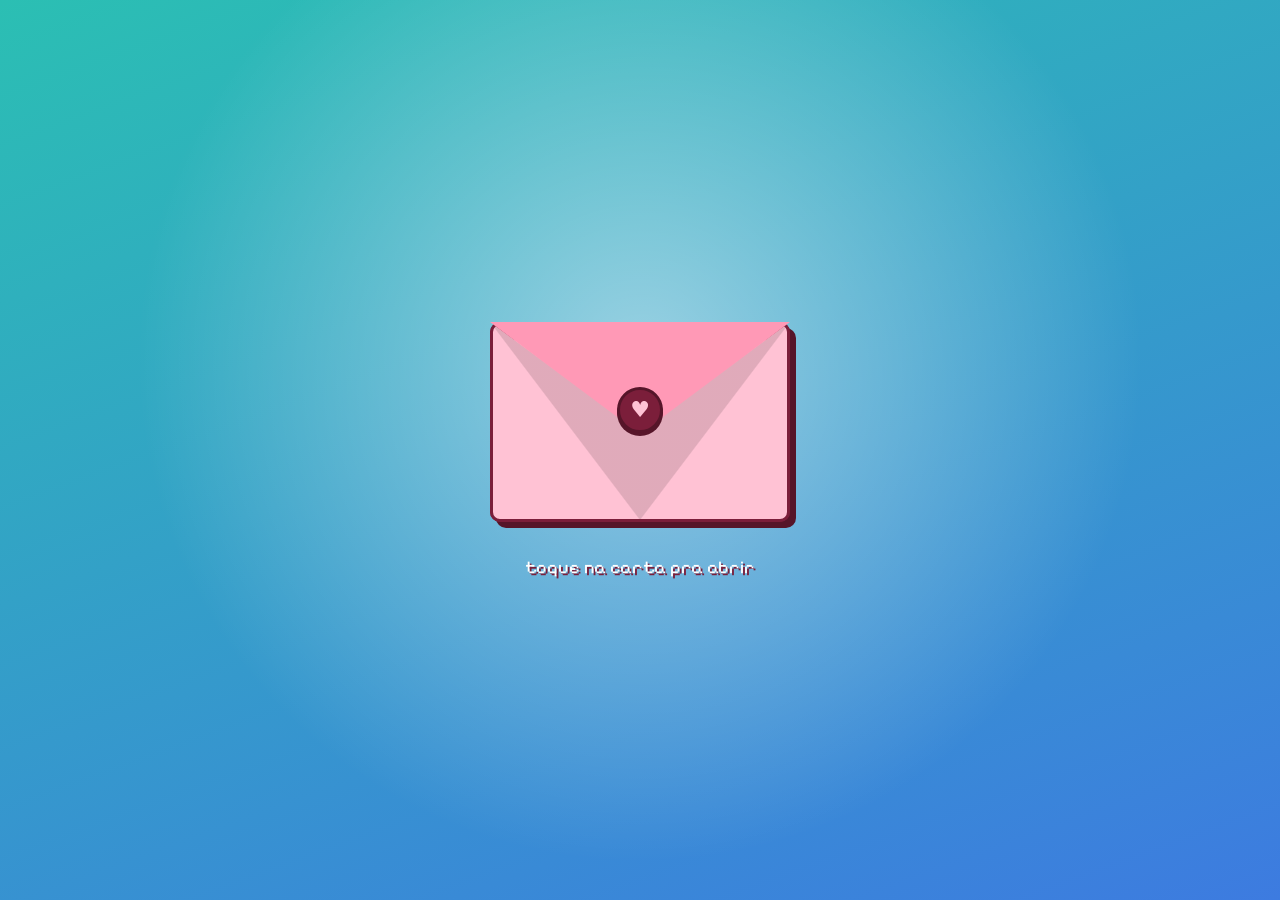
<file: index (7).html>
<!doctype html>
<html lang="pt-BR">
<head>
  <meta charset="utf-8">
  <meta name="viewport" content="width=device-width, initial-scale=1, viewport-fit=cover">
  <meta name="theme-color" content="#2bbfb3">
  <meta name="robots" content="noindex, nofollow">
  <title>♡ nosso cantinho</title>
  <link rel="icon" href="data:image/svg+xml,%3Csvg xmlns='http://www.w3.org/2000/svg' viewBox='0 0 16 16'%3E%3Cpath fill='%237b1e3a' d='M2 3h4v1h4V3h4v4h-1v2h-1v2h-1v1h-1v1h-1v1H7v-1H6v-1H5v-1H4V9H3V7H2z'/%3E%3C/svg%3E">
  <link rel="preconnect" href="https://fonts.googleapis.com">
  <link rel="preconnect" href="https://fonts.gstatic.com" crossorigin>
  <link href="https://fonts.googleapis.com/css2?family=Nunito:wght@400;600;800&family=Pixelify+Sans:wght@400;600;700&display=swap" rel="stylesheet">
  <style>
/* ============ Variáveis (as cores reais vêm do content.js) ============ */
:root{
  --azul:#3d7be0; --turq:#2bbfb3; --vinho:#7b1e3a; --rosa:#ffc2d4; --branco:#fffaf7;
  --tinta:#4a1730;
  --azul-claro:color-mix(in srgb,var(--azul) 20%,white);
  --turq-claro:color-mix(in srgb,var(--turq) 20%,white);
  --rosa-claro:color-mix(in srgb,var(--rosa) 45%,white);
  --rosa-forte:color-mix(in srgb,var(--rosa) 60%,#ff5c8a);
  --vinho-escuro:color-mix(in srgb,var(--vinho) 70%,black);
  --font-ui:'Pixelify Sans','Courier New',monospace;
  --font-txt:'Nunito','Segoe UI',system-ui,sans-serif;
  --cur:url("data:image/svg+xml,%3Csvg xmlns='http://www.w3.org/2000/svg' width='24' height='24' viewBox='0 0 12 12'%3E%3Cpath fill='%237b1e3a' d='M1 2h3v1h4V2h3v3h-1v2h-1v1H8v1H7v1H5V9H4V8H3V7H2V5H1z'/%3E%3Cpath fill='%23ff8fb1' d='M2 3h2v1H3v1H2zM8 3h2v2H9V4H8z' opacity='0'/%3E%3Cpath fill='%23ff8fb1' d='M2 3h2v1H2zM2 4h1v1H2z'/%3E%3C/svg%3E") 4 2, auto;
  --cur-p:url("data:image/svg+xml,%3Csvg xmlns='http://www.w3.org/2000/svg' width='28' height='28' viewBox='0 0 12 12'%3E%3Cpath fill='%232bbfb3' d='M1 2h3v1h4V2h3v3h-1v2h-1v1H8v1H7v1H5V9H4V8H3V7H2V5H1z'/%3E%3Cpath fill='%23fff' d='M2 3h2v1H2zM2 4h1v1H2z'/%3E%3C/svg%3E") 4 2, pointer;
}

*{box-sizing:border-box;margin:0;padding:0}
html,body{height:100%}
body{
  font-family:var(--font-txt); color:var(--tinta); cursor:var(--cur);
  overflow:hidden; -webkit-tap-highlight-color:transparent;
  background:
    radial-gradient(circle at 15% 20%, color-mix(in srgb,var(--turq) 55%,white) 0 18%, transparent 40%),
    radial-gradient(circle at 85% 80%, color-mix(in srgb,var(--azul) 55%,white) 0 16%, transparent 40%),
    linear-gradient(160deg,var(--turq-claro),var(--azul-claro) 55%,var(--rosa-claro));
  background-attachment:fixed;
}
button,a,[role=button],input{font:inherit;cursor:var(--cur-p)}
button{border:0;background:none;color:inherit}
[hidden]{display:none!important}

/* ============ Fundo animado ============ */
#bg{position:fixed;inset:0;overflow:hidden;pointer-events:none;z-index:0}
#bg span{
  position:absolute;bottom:-40px;font-family:var(--font-ui);opacity:.55;
  animation:subir linear infinite; will-change:transform;
}
@keyframes subir{
  0%{transform:translate(0,0) rotate(0);opacity:0}
  10%{opacity:.6}
  100%{transform:translate(var(--dx,20px),-115vh) rotate(var(--rot,25deg));opacity:0}
}

/* ============ Carta de abertura ============ */
#intro{
  position:fixed;inset:0;z-index:500;display:flex;flex-direction:column;
  align-items:center;justify-content:center;gap:34px;
  background:
    radial-gradient(circle at 50% 40%, rgba(255,255,255,.5), transparent 60%),
    linear-gradient(160deg,var(--turq),var(--azul));
  transition:opacity .7s ease, transform .7s ease; outline:none;
}
#intro.sumindo{opacity:0;transform:scale(1.08);pointer-events:none}
.env{position:relative;width:min(300px,78vw);aspect-ratio:3/2;animation:flutuar 3s ease-in-out infinite}
@keyframes flutuar{50%{transform:translateY(-10px)}}
.env-back,.env-front,.env-flap,.env-letter{position:absolute}
.env-back{inset:0;background:var(--vinho);border-radius:10px;box-shadow:6px 6px 0 var(--vinho-escuro)}
.env-front{
  inset:0;border-radius:10px;z-index:3;
  background:
    linear-gradient(to top right,transparent 49.5%,rgba(0,0,0,.12) 50%) 0 0/50% 100% no-repeat,
    linear-gradient(to top left,transparent 49.5%,rgba(0,0,0,.12) 50%) 100% 0/50% 100% no-repeat,
    var(--rosa);
  clip-path:polygon(0 0,50% 55%,100% 0,100% 100%,0 100%);
  border:3px solid var(--vinho);
}
.env-flap{
  left:0;right:0;top:0;height:56%;z-index:4;background:var(--rosa-forte);
  clip-path:polygon(0 0,100% 0,50% 100%);transform-origin:top;
  transition:transform .6s ease .1s, z-index 0s .35s;
}
.env-seal{
  position:absolute;left:50%;top:44%;z-index:5;width:46px;height:46px;margin:-23px 0 0 -23px;
  display:grid;place-items:center;border-radius:50%;background:var(--vinho);color:var(--rosa);
  font-size:22px;border:3px solid var(--vinho-escuro);box-shadow:0 3px 0 var(--vinho-escuro);
  animation:bater 1.2s ease-in-out infinite;transition:opacity .3s;
}
@keyframes bater{50%{transform:scale(1.12)}}
.env-letter{
  left:7%;right:7%;top:6%;height:86%;z-index:2;background:var(--branco);border:3px solid var(--vinho);
  border-radius:8px;display:flex;flex-direction:column;align-items:center;justify-content:center;gap:6px;
  font-family:var(--font-ui);font-size:26px;color:var(--vinho);transition:transform .8s ease .45s;
}
.env-letter small{font-size:13px;opacity:.6}
.env-letter span::before{content:"para: ";font-size:15px;opacity:.7}
#intro.aberta .env-flap{transform:rotateX(180deg);z-index:1}
#intro.aberta .env-seal{opacity:0;animation:none}
#intro.aberta .env-letter{transform:translateY(-62%)}
.intro-hint{font-family:var(--font-ui);color:#fff;font-size:18px;text-shadow:2px 2px 0 var(--vinho);animation:pisca 1.6s ease-in-out infinite}
@keyframes pisca{50%{opacity:.45}}

/* ============ Janela principal ============ */
#stage{position:fixed;inset:0;z-index:5;display:grid;place-items:center;padding:20px}
.card{
  width:min(780px,100%);max-height:100%;display:flex;flex-direction:column;
  background:var(--branco);border:3px solid var(--vinho);border-radius:22px;overflow:hidden;
  box-shadow:8px 8px 0 var(--vinho), 0 18px 50px rgba(74,23,48,.25);
  animation:surgir .6s cubic-bezier(.2,1.4,.4,1) both;
}
@keyframes surgir{from{transform:scale(.85) translateY(30px);opacity:0}}
.titlebar,.win-title{
  display:flex;align-items:center;gap:10px;padding:9px 12px;color:#fff;
  font-family:var(--font-ui);font-size:17px;letter-spacing:.3px;border-bottom:3px solid var(--vinho);
  background:linear-gradient(90deg,var(--azul),var(--turq));user-select:none;touch-action:none;
}
.tb-ico{color:var(--rosa);text-shadow:1px 1px 0 var(--vinho)}
.tb-name{flex:1;text-shadow:1px 1px 0 rgba(74,23,48,.5);white-space:nowrap;overflow:hidden;text-overflow:ellipsis}
.tb-btns{display:flex;gap:6px}
.wbtn{
  width:26px;height:26px;border-radius:50%;display:grid;place-items:center;line-height:1;
  background:var(--branco);color:var(--vinho);border:2px solid var(--vinho);font-weight:700;font-size:15px;
  box-shadow:0 2px 0 var(--vinho);transition:transform .12s;
}
.wbtn:hover{transform:translateY(-1px) scale(1.08)}
.wbtn:active{transform:translateY(2px);box-shadow:none}
#btnHeart{background:var(--rosa);color:var(--vinho)}
#btnX{background:var(--vinho);color:var(--rosa)}

.menubar{
  display:flex;gap:6px;padding:9px 12px;overflow-x:auto;scrollbar-width:none;
  background:var(--rosa-claro);border-bottom:3px dashed color-mix(in srgb,var(--vinho) 35%,transparent);
}
.menubar::-webkit-scrollbar{display:none}
.mitem{
  flex:none;display:flex;align-items:center;gap:5px;padding:5px 12px;border-radius:999px;
  font-family:var(--font-ui);font-size:15px;color:var(--vinho);background:var(--branco);
  border:2px solid var(--vinho);transition:transform .12s, background .15s;
}
.mitem:hover{transform:translateY(-2px);background:var(--turq-claro)}
.mitem.ativo{background:var(--azul);color:#fff;box-shadow:0 3px 0 var(--vinho)}
.mitem.trava{opacity:.55;border-style:dashed}
.mitem .lock{font-size:11px}

.card-body{flex:1;overflow-y:auto;scrollbar-width:thin;scrollbar-color:var(--turq) var(--rosa-claro)}
.card-body::-webkit-scrollbar{width:12px}
.card-body::-webkit-scrollbar-track{background:var(--rosa-claro)}
.card-body::-webkit-scrollbar-thumb{background:var(--turq);border:3px solid var(--rosa-claro);border-radius:10px}
.card.recolhido .menubar,.card.recolhido .card-body{display:none}
.card.recolhido .titlebar{border-bottom:0}

/* ============ Início ============ */
.banner{
  position:relative;padding:22px 18px 18px;border-bottom:3px solid var(--vinho);
  display:flex;align-items:center;gap:18px;flex-wrap:wrap;justify-content:center;
  background:
    linear-gradient(rgba(255,255,255,.35),rgba(255,255,255,.35)),
    repeating-conic-gradient(var(--turq-claro) 0 25%,#fff 0 50%) 0 0/22px 22px;
}
.couple{display:flex;align-items:flex-end;gap:6px}
.avatar{
  width:96px;height:96px;cursor:var(--cur-p);border-radius:50%;overflow:hidden;background:var(--azul-claro);
  border:3px solid var(--vinho);box-shadow:3px 3px 0 var(--vinho);display:grid;place-items:end center;
}
.avatar canvas,.avatar img{width:100%;height:100%;image-rendering:pixelated;object-fit:cover;display:block}
.avatar.ela{background:var(--rosa)}
.couple .heart{font-size:26px;color:var(--rosa-forte);text-shadow:2px 2px 0 var(--vinho);animation:bater 1.2s ease-in-out infinite;margin-bottom:34px}
.names{text-align:left;min-width:200px}
.names h1{font-family:var(--font-ui);font-size:36px;line-height:1;color:var(--vinho);text-shadow:2px 2px 0 #fff}
.names h1 i{font-style:normal;color:var(--rosa-forte)}
.names p{font-weight:600;margin-top:6px}
.names .since{display:inline-block;margin-top:8px;padding:2px 10px;border-radius:999px;background:var(--vinho);color:var(--rosa);font-size:13px;font-family:var(--font-ui)}

.linkrow{display:flex;flex-wrap:wrap;gap:10px;padding:14px;justify-content:center;background:var(--branco)}
.btn{
  display:inline-flex;align-items:center;gap:7px;padding:9px 16px;border-radius:14px;
  font-family:var(--font-ui);font-size:16px;color:#fff;border:3px solid var(--vinho);
  box-shadow:0 4px 0 var(--vinho);transition:transform .12s, box-shadow .12s, filter .15s;position:relative;
}
.btn:hover{transform:translateY(-3px);box-shadow:0 7px 0 var(--vinho);filter:brightness(1.06)}
.btn:active{transform:translateY(3px);box-shadow:0 1px 0 var(--vinho)}
.btn.azul{background:var(--azul)} .btn.turq{background:var(--turq)}
.btn.vinho{background:var(--vinho)} .btn.rosa{background:var(--rosa);color:var(--vinho)}
.btn.branco{background:#fff;color:var(--vinho)}
.btn.trava{filter:grayscale(.5) opacity(.75);border-style:dashed}
.btn .tag{position:absolute;top:-10px;right:-6px;background:#fff;color:var(--vinho);font-size:10px;padding:1px 6px;border-radius:999px;border:2px solid var(--vinho)}

.grid{display:grid;grid-template-columns:1fr 1fr;gap:14px;padding:6px 14px 16px}
.box{
  position:relative;border:3px solid var(--vinho);border-radius:16px;padding:22px 14px 14px;background:#fff;
  box-shadow:4px 4px 0 color-mix(in srgb,var(--vinho) 85%,transparent);
}
.box.larga{grid-column:1/-1}
.label{
  position:absolute;top:-3px;left:14px;transform:translateY(-55%);padding:2px 12px;border-radius:999px;
  font-family:var(--font-ui);font-size:13px;color:#fff;border:2px solid var(--vinho);background:var(--azul);
}
.label.turq{background:var(--turq)} .label.rosa{background:var(--rosa-forte)} .label.vinho{background:var(--vinho)}
.box.c-turq{background:var(--turq-claro)} .box.c-rosa{background:var(--rosa-claro)} .box.c-azul{background:var(--azul-claro)}

.contador .dias{font-family:var(--font-ui);font-size:48px;line-height:1;color:var(--vinho);text-align:center}
.contador .dias small{display:block;font-size:15px;color:var(--azul);margin-top:2px}
.units{display:grid;grid-template-columns:repeat(6,1fr);gap:6px;margin-top:12px}
.unit{background:#fff;border:2px solid var(--vinho);border-radius:10px;text-align:center;padding:6px 2px}
.unit b{display:block;font-family:var(--font-ui);font-size:22px;color:var(--azul);line-height:1.1}
.unit span{font-size:10.5px;font-weight:800;text-transform:uppercase;color:var(--vinho);letter-spacing:.4px}
.prox{margin-top:12px;text-align:center;font-weight:700;font-size:14px;color:var(--vinho)}
.prox b{color:var(--azul)}

.motd p{font-weight:600;font-size:16px;line-height:1.5}
.motd .acoes{display:flex;justify-content:flex-end;margin-top:12px}
.mini{
  padding:4px 12px;font-family:var(--font-ui);font-size:14px;border-radius:999px;background:var(--branco);
  color:var(--vinho);border:2px solid var(--vinho);box-shadow:0 3px 0 var(--vinho);transition:transform .12s;
}
.mini:hover{transform:translateY(-2px)} .mini:active{transform:translateY(2px);box-shadow:none}

.chips{display:flex;flex-wrap:wrap;gap:7px}
.chip{
  display:inline-flex;gap:5px;align-items:center;padding:4px 11px;border-radius:999px;font-weight:700;font-size:14px;
  background:#fff;border:2px solid var(--vinho);color:var(--vinho);transition:transform .12s, background .15s;
}
.chip:hover{transform:rotate(-3deg) scale(1.07);background:var(--rosa)}
.chip:nth-child(3n){background:var(--turq-claro)} .chip:nth-child(3n+1){background:var(--azul-claro)}
.chip:nth-child(3n+2){background:var(--rosa-claro)}
.singers{display:flex;flex-direction:column;gap:6px}
.singer{display:flex;align-items:center;gap:9px;font-weight:800}
.singer i{font-style:normal;width:26px;height:26px;display:grid;place-items:center;border-radius:8px;background:var(--vinho);color:var(--rosa);font-family:var(--font-ui);font-size:13px}
.sobre p{line-height:1.55;font-weight:600}
.sobre .acoes{margin-top:12px}

.player{
  display:flex;align-items:center;gap:10px;padding:9px 14px;border-top:3px solid var(--vinho);
  background:var(--vinho);color:var(--rosa);font-family:var(--font-ui);font-size:14px;
}
.eq{display:flex;gap:2px;align-items:flex-end;height:16px}
.eq i{width:4px;background:var(--turq);animation:eq .9s ease-in-out infinite;border-radius:1px}
.eq i:nth-child(2){animation-delay:.2s;background:var(--rosa)} .eq i:nth-child(3){animation-delay:.4s;background:#9cc2ff}
.eq i:nth-child(4){animation-delay:.1s}
@keyframes eq{0%,100%{height:3px}50%{height:16px}}
.player .t{flex:1;white-space:nowrap;overflow:hidden;text-overflow:ellipsis}
.player .t em{font-style:normal;color:#fff}
.player .bar{flex:0 0 22%;height:8px;border:2px solid var(--rosa);border-radius:999px;overflow:hidden}
.player .bar i{display:block;height:100%;width:40%;background:var(--turq);animation:prog 24s linear infinite}
@keyframes prog{from{width:2%}to{width:100%}}
.rodape{text-align:center;padding:10px;font-size:13px;font-weight:700;color:var(--vinho);background:var(--rosa-claro)}

/* ============ Mini janelas ============ */
#windows{position:fixed;inset:0;z-index:50;pointer-events:none}
.win{
  position:fixed;pointer-events:auto;display:flex;flex-direction:column;max-height:calc(100dvh - 24px);
  background:var(--branco);border:3px solid var(--vinho);border-radius:18px;overflow:hidden;
  box-shadow:6px 6px 0 var(--vinho),0 14px 40px rgba(74,23,48,.3);animation:pop .28s cubic-bezier(.2,1.5,.4,1) both;
}
.win.fechando{animation:fecha .16s ease-in both}
@keyframes pop{from{transform:scale(.8);opacity:0}}
@keyframes fecha{to{transform:scale(.85);opacity:0}}
.win-title{cursor:grab;font-size:16px;padding:7px 10px}
.win-title.arrastando{cursor:grabbing}
.win-name{flex:1;overflow:hidden;text-overflow:ellipsis;white-space:nowrap}
.win.tone-rosa .win-title{background:linear-gradient(90deg,var(--rosa-forte),var(--vinho))}
.win.tone-vinho .win-title{background:linear-gradient(90deg,var(--vinho),var(--azul))}
.win.tone-turq .win-title{background:linear-gradient(90deg,var(--turq),var(--azul))}
.win-body{padding:16px;overflow-y:auto;scrollbar-width:thin;scrollbar-color:var(--turq) transparent}
.win-body h2{font-family:var(--font-ui);color:var(--vinho);font-size:24px;margin-bottom:10px}
.win-body p{line-height:1.65;font-weight:600;margin-bottom:12px}

/* ============ Aviso (toast) ============ */
#toast{
  position:fixed;left:50%;bottom:24px;z-index:900;transform:translate(-50%,120px);max-width:min(92vw,420px);
  padding:10px 18px;border-radius:14px;background:var(--vinho);color:var(--rosa);text-align:center;
  font-family:var(--font-ui);font-size:16px;border:3px solid #fff;box-shadow:0 5px 0 var(--vinho-escuro);
  transition:transform .35s cubic-bezier(.2,1.5,.4,1);pointer-events:none;
}
#toast.on{transform:translate(-50%,0)}

/* ============ Celular ============ */
@media (max-width:700px){
  #stage{padding:8px}
  .card{border-radius:18px;box-shadow:5px 5px 0 var(--vinho)}
  .banner{padding:16px 12px}
  .names{text-align:center}
  .names h1{font-size:30px}
  .grid{grid-template-columns:1fr;padding:6px 10px 14px}
  .units{gap:4px}
  .unit b{font-size:18px}
  .contador .dias{font-size:40px}
  .player .bar{display:none}
  .win{left:8px!important;right:8px;top:auto!important;bottom:8px;width:auto!important;max-height:80dvh;box-shadow:4px 4px 0 var(--vinho)}
  .win-title{cursor:default}
}
@media (prefers-reduced-motion:reduce){
  *{animation-duration:.01ms!important;animation-iteration-count:1!important;transition-duration:.01ms!important}
  #bg{display:none}
}

/* ============ PARTE 2 ============ */
.sub{font-weight:700;font-size:14px;color:color-mix(in srgb,var(--vinho) 75%,white);margin:-4px 0 12px}
.vazio{text-align:center;padding:20px;font-weight:700;opacity:.7}
.contagem{font-family:var(--font-ui);font-size:13px;color:var(--vinho)}
.acoes-centro{display:flex;justify-content:center;margin:12px 0}
button.chip{font-family:inherit;color:var(--vinho)}

/* abas */
.tabs{display:flex;gap:6px;overflow-x:auto;scrollbar-width:none;padding:2px 2px 10px}
.tabs::-webkit-scrollbar{display:none}
.tab{flex:none;padding:5px 13px;border-radius:999px;font-family:var(--font-ui);font-size:14px;background:var(--branco);color:var(--vinho);border:2px solid var(--vinho);transition:transform .12s}
.tab:hover{transform:translateY(-2px)}
.tab.ativo{background:var(--vinho);color:var(--rosa);box-shadow:0 3px 0 var(--vinho-escuro)}

/* listas em cartões */
.busca{display:flex;gap:8px;margin-bottom:12px}
.busca input{flex:1;min-width:0;padding:7px 12px;border-radius:999px;border:2px solid var(--vinho);background:#fff;color:var(--tinta);outline:none;font-weight:700;font-size:14px}
.busca input:focus{box-shadow:0 0 0 3px var(--turq-claro)}
.mini.ligado{background:var(--rosa);}
.cards{display:flex;flex-direction:column;gap:9px}
.card-item{display:flex;align-items:center;gap:12px;text-align:left;padding:10px 12px;border-radius:14px;background:#fff;border:2px solid var(--vinho);box-shadow:0 3px 0 var(--vinho);transition:transform .12s, background .15s}
.card-item:hover{transform:translateY(-2px);background:var(--rosa-claro)}
.card-item:active{transform:translateY(2px);box-shadow:none}
.ci-ico{font-size:26px;width:44px;height:44px;display:grid;place-items:center;border-radius:12px;background:var(--turq-claro);border:2px solid var(--vinho);flex:none}
.ci-txt{flex:1;min-width:0;display:flex;flex-direction:column}
.ci-txt b{font-family:var(--font-ui);font-size:17px;color:var(--vinho);white-space:nowrap;overflow:hidden;text-overflow:ellipsis}
.ci-txt small{font-weight:700;font-size:12px;opacity:.65}
.ci-fav{color:var(--rosa-forte);font-size:20px}

/* leitor / papel */
.leitor-topo{display:flex;gap:12px;align-items:center;margin-bottom:10px}
.leitor-topo span{font-size:34px}
.leitor-topo h2{margin:0}
.leitor-topo small{font-weight:700;opacity:.6}
.poema-texto,.papel-texto{white-space:pre-line;line-height:1.7;font-weight:600;padding:14px 16px;border-radius:12px;font-size:17px;
  background:repeating-linear-gradient(transparent 0 1.65em,color-mix(in srgb,var(--azul) 18%,transparent) 1.65em calc(1.65em + 1px)),#fffefb;
  border:2px solid color-mix(in srgb,var(--vinho) 35%,white)}
.poema-texto{text-align:center;font-style:italic}
.leitor-nav{display:flex;justify-content:center;align-items:center;gap:8px;margin-top:14px;flex-wrap:wrap}
.leitor .contagem{display:block;text-align:center;margin-top:8px}
.papel{padding:4px}
.papel h3{font-family:var(--font-ui);color:var(--vinho);font-size:21px;margin-bottom:2px}
.papel small{display:block;font-weight:700;opacity:.6;margin-bottom:10px}
.papel.rosa .papel-texto{background-color:var(--rosa-claro)}

/* motivos */
.motivo-card{min-height:140px;display:flex;flex-direction:column;align-items:center;justify-content:center;text-align:center;gap:8px;padding:18px;border-radius:16px;background:var(--rosa-claro);border:3px solid var(--vinho);box-shadow:4px 4px 0 var(--vinho)}
.motivo-card small{font-family:var(--font-ui);color:var(--azul)}
.motivo-card p{font-weight:800;font-size:19px;line-height:1.4;margin:0}
.troca{animation:trocar .4s cubic-bezier(.2,1.5,.4,1)}
@keyframes trocar{from{transform:scale(.85);opacity:0}}
.todos{margin-top:10px;font-weight:700}
.todos summary{cursor:var(--cur-p);color:var(--vinho);font-family:var(--font-ui)}
.todos ol{padding-left:22px;margin-top:8px;line-height:1.6;font-weight:600}

/* galeria */
.polas{display:grid;grid-template-columns:repeat(3,1fr);gap:14px 10px;padding:6px 2px}
.pola{position:relative;display:block;padding:7px 7px 0;background:#fff;border:2px solid var(--vinho);border-radius:6px;box-shadow:3px 3px 0 var(--vinho);transform:rotate(var(--r,0deg));transition:transform .15s}
.pola:hover{transform:rotate(0) scale(1.06);z-index:2}
.pola img{display:block;width:100%;aspect-ratio:1;object-fit:cover;border:2px solid color-mix(in srgb,var(--vinho) 30%,white)}
.pola-cap{display:block;padding:6px 0;font-family:var(--font-ui);font-size:12px;color:var(--vinho);white-space:nowrap;overflow:hidden;text-overflow:ellipsis}
.pola-play{position:absolute;right:12px;top:12px;width:24px;height:24px;display:grid;place-items:center;border-radius:50%;background:var(--vinho);color:#fff;font-size:11px}
.viewer-media{position:relative;border-radius:12px;overflow:hidden;border:3px solid var(--vinho);background:#000;aspect-ratio:4/3}
.viewer-media img,.viewer-media video,.viewer-media iframe{width:100%;height:100%;object-fit:contain;border:0;display:block;background:#1d0a14}
.viewer-play{position:absolute;inset:0;display:grid;place-items:center;font-size:54px;color:#fff;text-shadow:0 3px 0 var(--vinho);pointer-events:none}
.viewer-leg{padding-top:12px;text-align:center}
.viewer-leg h2{margin-bottom:4px}
.viewer-leg p{margin-bottom:4px}
.viewer-leg small{font-weight:700;opacity:.6}

/* linha do tempo */
.timeline{list-style:none;position:relative;padding-left:6px;margin-top:6px}
.timeline::before{content:"";position:absolute;left:25px;top:8px;bottom:8px;width:4px;background:repeating-linear-gradient(var(--turq) 0 8px,transparent 8px 14px);border-radius:2px}
.timeline li{position:relative;display:flex;gap:12px;margin-bottom:16px;animation:subirli .5s both}
@keyframes subirli{from{transform:translateY(14px);opacity:0}}
.tl-no{flex:none;width:40px;height:40px;display:grid;place-items:center;font-size:20px;border-radius:50%;background:var(--rosa);border:3px solid var(--vinho);box-shadow:0 3px 0 var(--vinho);z-index:1}
.tl-card{flex:1;padding:10px 12px;border-radius:14px;background:#fff;border:2px solid var(--vinho);box-shadow:3px 3px 0 var(--vinho)}
.tl-card small{display:block;font-family:var(--font-ui);color:var(--azul);font-size:13px}
.tl-card b{font-family:var(--font-ui);font-size:18px;color:var(--vinho)}
.tl-card p{margin:2px 0 6px;font-size:14px;line-height:1.45}
.tl-card em{font-style:normal;font-size:11.5px;font-weight:800;color:#fff;background:var(--turq);border-radius:999px;padding:1px 9px}

/* gostos */
.tiles{display:grid;grid-template-columns:repeat(3,1fr);gap:10px}
.tile{display:flex;flex-direction:column;align-items:center;gap:6px;padding:14px 6px;border-radius:14px;color:#fff;background:var(--c,var(--azul));border:3px solid var(--vinho);box-shadow:0 4px 0 var(--vinho);transition:transform .12s;text-align:center}
.tile:hover{transform:translateY(-3px) rotate(-1deg)}
.tile:active{transform:translateY(3px);box-shadow:none}
.tile-ico{font-size:30px;filter:drop-shadow(0 2px 0 rgba(74,23,48,.4))}
.tile b{font-family:var(--font-ui);font-size:14px;line-height:1.15;text-shadow:1px 1px 0 rgba(74,23,48,.5)}
.g-head{margin:-16px -16px 14px;padding:18px 16px 14px;text-align:center;background:linear-gradient(160deg,var(--c),color-mix(in srgb,var(--c) 55%,white));border-bottom:3px solid var(--vinho)}
.g-head h2{color:#fff;text-shadow:2px 2px 0 var(--vinho);margin:6px 0 0;font-size:28px}
.g-deco{display:flex;justify-content:center;gap:14px;font-size:34px}
.g-deco span{display:inline-block;animation:pula 1.6s ease-in-out infinite}
@keyframes pula{50%{transform:translateY(-8px) rotate(6deg)}}
.g-resumo{font-size:16px}
.g-box{margin-bottom:16px}
.g-frase{margin:4px 0 16px;padding:10px 16px;border-left:5px solid var(--turq);background:var(--turq-claro);border-radius:0 12px 12px 0;font-weight:800;font-style:italic;font-size:17px}
.balao{position:relative;margin:0 0 18px;padding:12px 14px;border:3px solid var(--vinho);border-radius:16px;background:var(--rosa-claro);font-weight:700}
.balao small{display:block;font-family:var(--font-ui);color:var(--vinho);margin-bottom:3px}
.balao::after{content:"";position:absolute;left:24px;bottom:-12px;width:18px;height:18px;background:var(--rosa-claro);border-right:3px solid var(--vinho);border-bottom:3px solid var(--vinho);transform:rotate(45deg) skew(10deg,10deg)}
.missao{font-weight:800;text-align:center;min-height:2.6em}
.vale{position:relative;display:flex;flex-direction:column;align-items:center;text-align:center;gap:4px;padding:16px 14px;margin-top:6px;background:#fff9e6;border:3px dashed var(--vinho);border-radius:12px}
.vale::before,.vale::after{content:"";position:absolute;top:50%;width:22px;height:22px;border-radius:50%;background:var(--branco);border:3px solid var(--vinho);transform:translateY(-50%)}
.vale::before{left:-14px}.vale::after{right:-14px}
.vale-l{font-family:var(--font-ui);font-size:13px;letter-spacing:4px;color:#fff;background:var(--vinho);padding:2px 14px;border-radius:999px}
.vale-t{font-family:var(--font-ui);font-size:19px;color:var(--vinho);line-height:1.25}
.vale small{font-weight:700;opacity:.6}

/* músicas */
.artistas{display:grid;grid-template-columns:repeat(3,1fr);gap:8px;margin-bottom:16px}
.artista{display:flex;flex-direction:column;align-items:center;gap:4px;padding:10px 4px;border-radius:14px;border:3px solid var(--vinho);background:#fff;font-family:var(--font-ui);color:var(--vinho);font-size:13px;line-height:1.1;text-align:center;transition:transform .12s}
.artista span{font-size:28px}
.artista:hover{transform:translateY(-2px)}
.artista.ativo{background:var(--c);color:#fff;box-shadow:0 4px 0 var(--vinho)}
.a-box{padding-top:24px}
.a-box .label{background:var(--c)}
.a-porque{font-weight:800;color:var(--vinho);margin-top:6px}
.faixas{display:flex;flex-direction:column;gap:6px;margin-top:12px}
.faixa{display:flex;align-items:center;gap:10px;text-align:left;padding:7px 10px;border-radius:12px;background:var(--azul-claro);border:2px solid var(--vinho);transition:background .15s}
.faixa:hover{background:var(--turq-claro)}
.faixa i{font-style:normal;flex:none;width:26px;height:26px;display:grid;place-items:center;border-radius:50%;background:var(--vinho);color:var(--rosa);font-size:11px}
.faixa b{display:block;font-family:var(--font-ui);font-size:16px;color:var(--vinho)}
.faixa small{font-weight:700;font-size:11.5px;opacity:.7}
.faixa.tocando{background:var(--rosa);box-shadow:0 3px 0 var(--vinho)}
.mplayer{margin-top:14px;padding:12px;border-radius:14px;background:var(--vinho);color:var(--rosa)}
.mp-titulo{font-family:var(--font-ui);margin-bottom:8px}
.mplayer audio{width:100%}
.mp-links{display:flex;gap:8px;flex-wrap:wrap}
.mp-links .btn{text-decoration:none;font-size:14px;padding:7px 12px}
.nossa{text-align:center}
.nossa .disco{font-size:64px;animation:gira 6s linear infinite;display:inline-block}
@keyframes gira{to{transform:rotate(360deg)}}
.nossa h3{font-family:var(--font-ui);font-size:24px;color:var(--vinho)}
.nossa p{margin:6px 0}
.nossa small{font-family:var(--font-ui);color:var(--azul)}
.nossa .btn{margin-top:8px}

.player{cursor:var(--cur-p)}
.player:hover{filter:brightness(1.15)}

@media (max-width:700px){
  .polas{grid-template-columns:repeat(2,1fr)}
  .tiles{grid-template-columns:repeat(2,1fr)}
  .win{max-height:86dvh}
}

/* ============ PARTE 3 ============ */
.fim-divisor{text-align:center;font-family:var(--font-ui);font-size:14px;color:var(--vinho);padding:6px 0 12px;letter-spacing:2px;opacity:.8}
.praia{margin:0 14px 18px;border:3px solid var(--vinho);border-radius:18px;overflow:hidden;background:#fff;box-shadow:5px 5px 0 var(--vinho)}
.praia-titulo{display:flex;gap:8px;justify-content:center;padding:7px;background:linear-gradient(90deg,var(--azul),var(--turq));color:#fff;border-bottom:3px solid var(--vinho);font-family:var(--font-ui);font-size:17px;text-shadow:1px 1px 0 rgba(74,23,48,.5)}
.praia canvas{display:block;width:100%;height:auto;aspect-ratio:192/108;image-rendering:pixelated;image-rendering:crisp-edges;image-rendering:pixelated;background:#9fd8ff}
.praia-barra{display:flex;gap:10px;align-items:center;justify-content:center;padding:8px;background:var(--rosa-claro);border-top:3px solid var(--vinho)}
.praia-fase{font-family:var(--font-ui);font-size:14px;color:var(--vinho);background:#fff;border:2px solid var(--vinho);border-radius:999px;padding:1px 10px}
.praia-leg{text-align:center;padding:8px 10px 10px;font-weight:800;color:var(--vinho);background:var(--rosa-claro)}
.praia-leg small{font-weight:700;opacity:.7}

/* segredo */
.segredo{text-align:center;padding:6px 4px}
.segredo .cadeado{font-size:56px;animation:pula 2s ease-in-out infinite;display:inline-block}
.segredo h2{margin:6px 0}
.segredo p{margin:6px 0 12px}
.segredo .units{max-width:340px;margin:12px auto}
.segredo small{font-weight:700;opacity:.65}
.segredo form{display:flex;gap:8px;margin:10px 0}
.segredo input{flex:1;min-width:0;padding:9px 14px;border-radius:999px;border:3px solid var(--vinho);font-weight:800;text-align:center;outline:none;background:#fff;color:var(--tinta)}
.selo-grande{position:relative;width:110px;height:110px;margin:10px auto 4px;display:grid;place-items:center;border-radius:50%;background:var(--vinho);color:var(--rosa);font-size:46px;border:4px solid var(--vinho-escuro);box-shadow:0 5px 0 var(--vinho-escuro);touch-action:none;user-select:none;-webkit-user-select:none;transition:transform .15s}
.selo-grande.segurando{transform:scale(.94);animation:treme .12s linear infinite}
@keyframes treme{25%{transform:scale(.94) translateX(-2px)}75%{transform:scale(.94) translateX(2px)}}
.selo-grande svg{position:absolute;inset:-9px;width:calc(100% + 18px);height:calc(100% + 18px);transform:rotate(-90deg);pointer-events:none}
.selo-grande circle{fill:none;stroke:var(--turq);stroke-width:5;stroke-linecap:round}
.segredo-carta .papel-texto{min-height:200px;max-height:48vh;overflow-y:auto}
.assina{font-family:var(--font-ui);color:var(--vinho);text-align:right;margin-top:8px;font-size:18px}

/* cupons */
.cupons{display:flex;flex-direction:column;gap:12px}
.cupom{position:relative;display:flex;align-items:center;gap:12px;padding:12px 14px;background:#fff9e6;border:3px dashed var(--vinho);border-radius:14px}
.cupom::before,.cupom::after{content:"";position:absolute;left:62px;width:16px;height:16px;border-radius:50%;background:var(--branco);border:3px solid var(--vinho)}
.cupom::before{top:-11px}.cupom::after{bottom:-11px}
.cupom-ico{flex:none;width:44px;height:44px;display:grid;place-items:center;font-size:26px;border-radius:12px;background:var(--rosa);border:2px solid var(--vinho);margin-right:6px}
.cupom-txt{flex:1;min-width:0;display:flex;flex-direction:column;gap:2px}
.cupom-txt b{font-family:var(--font-ui);color:var(--vinho);font-size:17px;line-height:1.15}
.cupom-txt small{font-weight:700;font-size:12.5px;opacity:.75}
.cupom-txt em{font-style:normal;font-weight:800;font-size:11.5px;color:var(--azul)}
.cupom.usado{filter:grayscale(.6);opacity:.7}
.cupom button:disabled{opacity:.6;pointer-events:none}

/* quiz */
.quiz-prog{height:10px;border:2px solid var(--vinho);border-radius:999px;overflow:hidden;background:#fff;margin:4px 0 4px}
.quiz-prog i{display:block;height:100%;background:linear-gradient(90deg,var(--turq),var(--azul));transition:width .4s}
.quiz-p{font-family:var(--font-ui);font-size:21px!important;color:var(--vinho);margin:12px 0!important;line-height:1.25}
.quiz-ops{display:flex;flex-direction:column;gap:8px}
.quiz-op{text-align:left;padding:10px 14px;border-radius:12px;font-weight:800;background:#fff;border:3px solid var(--vinho);box-shadow:0 3px 0 var(--vinho);transition:transform .12s, background .15s}
.quiz-op:hover:not(:disabled){transform:translateY(-2px);background:var(--azul-claro)}
.quiz-op.certa{background:var(--turq);color:#fff}
.quiz-op.errada{background:var(--rosa-forte);color:#fff}
.quiz-op:disabled{pointer-events:none}
.quiz-extra{min-height:1.4em;text-align:center;font-weight:700;font-size:14px;opacity:.8;margin:10px 0 0!important}
.quiz-fim{text-align:center}
.quiz-fim .grande{font-size:70px;animation:pula 1.6s ease-in-out infinite;display:inline-block}

/* mural */
.mural{display:grid;grid-template-columns:repeat(2,1fr);gap:16px 12px;padding:4px}
.postit{position:relative;padding:20px 12px 12px;min-height:110px;border-radius:3px;transform:rotate(var(--r,0deg));box-shadow:3px 4px 0 rgba(74,23,48,.25);background:#fff3c4;transition:transform .15s}
.postit:hover{transform:rotate(0) scale(1.05);z-index:2}
.postit.rosa{background:var(--rosa)}.postit.turq{background:var(--turq-claro)}.postit.azul{background:var(--azul-claro)}.postit.creme{background:#fff3c4}
.postit p{margin:0 0 8px!important;font-weight:800;font-size:15px;line-height:1.35}
.postit small{font-family:var(--font-ui);color:var(--vinho)}
.pino{position:absolute;top:-6px;left:50%;width:14px;height:14px;margin-left:-7px;border-radius:50%;background:var(--vinho);border:2px solid var(--vinho-escuro);box-shadow:0 2px 0 var(--vinho-escuro)}

/* jogo */
.jogo-hud{display:flex;justify-content:space-between;font-family:var(--font-ui);font-size:17px;color:var(--vinho);margin-bottom:8px}
.jogo-area{position:relative;border:3px solid var(--vinho);border-radius:12px;overflow:hidden;box-shadow:4px 4px 0 var(--vinho);background:#9fe3f5;touch-action:none}
.jogo canvas{display:block;width:100%;height:auto;aspect-ratio:120/160;image-rendering:pixelated;touch-action:none}
.jogo-over{position:absolute;inset:0;display:flex;flex-direction:column;align-items:center;justify-content:center;gap:10px;text-align:center;padding:16px;background:rgba(74,23,48,.78);color:#fff}
.jogo-over h2{color:var(--rosa);margin:0;text-shadow:2px 2px 0 var(--vinho)}
.jogo-over p{margin:0!important;font-weight:700}

/* chuva de corações */
.chuva{position:fixed;inset:0;z-index:950;pointer-events:none;overflow:hidden}
.chuva span{position:absolute;top:-40px;animation:cai linear both}
@keyframes cai{to{transform:translateY(115vh) rotate(40deg)}}

@media (max-width:700px){
  .praia{margin:0 10px 14px}
  .mural{grid-template-columns:1fr 1fr}
  .cupom::before,.cupom::after{left:54px}
}

/* ============ lo-fi e playlist ============ */
.wbtn.tocando{animation:bater 1s ease-in-out infinite;background:var(--turq);color:#fff}
.lofi{text-align:center}
.lofi h3{font-family:var(--font-ui);font-size:23px;color:var(--vinho);margin-top:4px}
.lofi-disco{font-size:64px;display:inline-block}
.lofi-disco.gira{animation:gira 4s linear infinite}
.lofi canvas{display:block;width:192px;height:72px;margin:8px auto;image-rendering:pixelated;background:var(--rosa-claro);border:3px solid var(--vinho);border-radius:10px}
.lofi-botoes{display:flex;gap:10px;justify-content:center;flex-wrap:wrap;margin:10px 0}
.lofi-vol{display:flex;gap:8px;align-items:center;justify-content:center;font-size:18px;margin:6px 0}
.lofi-vol input{width:55%;accent-color:var(--turq)}
.lofi-chips{display:flex;gap:8px;justify-content:center;flex-wrap:wrap;margin:8px 0}
.lofi-chips .chip{opacity:.55;background:#fff}
.lofi-chips .chip.on{opacity:1;background:var(--turq);color:#fff}
.sp-tit{font-family:var(--font-ui);color:var(--vinho);font-size:21px;margin-bottom:2px}
.sp-frame{width:100%;border:0;border-radius:14px;margin:6px 0 10px;background:#121212}
.acoes-centro a.btn{text-decoration:none}

</style>
</head>
<body>
  <div id="bg" aria-hidden="true"></div>

  <!-- Carta de abertura -->
  <div id="intro" role="button" tabindex="0" aria-label="Abrir carta">
    <div class="env">
      <div class="env-back"></div>
      <div class="env-letter"><span id="introPara"></span><small>↑ abrindo...</small></div>
      <div class="env-front"></div>
      <div class="env-flap"></div>
      <div class="env-seal" id="introSelo">♥</div>
    </div>
    <p class="intro-hint" id="introDica"></p>
  </div>

  <!-- Janela principal -->
  <main id="stage" hidden>
    <section class="card" id="card" aria-label="Nosso cantinho">
      <header class="titlebar">
        <span class="tb-ico">♥</span>
        <span class="tb-name" id="tbName"></span>
        <span class="tb-btns">
          <button class="wbtn" id="btnSom" title="ligar/desligar a música" aria-label="música">♪</button>
          <button class="wbtn" id="btnMin" title="recolher" aria-label="recolher">–</button>
          <button class="wbtn" id="btnHeart" title="carinho" aria-label="carinho">♥</button>
          <button class="wbtn" id="btnX" title="fechar" aria-label="fechar">×</button>
        </span>
      </header>
      <nav class="menubar" id="menubar" aria-label="Menu"></nav>
      <div class="card-body" id="cardBody"></div>
    </section>
  </main>

  <div id="windows"></div>
  <div id="toast" role="status" aria-live="polite"></div>

  <script src="content.js"></script>
<script>
try{if(/previa/.test(location.hash)){var r=localStorage.getItem('pc_rascunho');if(r){window.CONTENT=JSON.parse(r);document.addEventListener('DOMContentLoaded',function(){var b=document.createElement('div');b.textContent='👁 PRÉVIA (não publicado)';b.style.cssText='position:fixed;top:0;left:50%;transform:translateX(-50%);z-index:9998;background:#7b1e3a;color:#ffc2d4;font:700 12px sans-serif;padding:3px 12px;border-radius:0 0 10px 10px';document.body.appendChild(b);});}}}catch(e){}
</script>
<script>
if(!window.CONTENT){document.addEventListener('DOMContentLoaded',function(){document.body.innerHTML='<div style="padding:30px;font:18px sans-serif;color:#7b1e3a">Não achei o arquivo <b>content.js</b>.<br>Ele precisa estar no mesmo lugar do index.html, com esse nome exato.</div>';});}
</script>
  
  
  
<script>
/* ===== Núcleo: janelas, avisos e módulos =====
   As próximas partes (poemas, galeria, etc.) usam isto:
     UI.registerModule('poemas', { titulo:'poemas', icone:'💌', tom:'rosa', largura:460, render(body, win){...} })
   Depois qualquer botão pode abrir com UI.launch('poemas').                */
const UI = (() => {
  const wins = new Map();
  const modules = {};
  let z = 100;

  const esc = s => String(s ?? '').replace(/[&<>"']/g, c => ({'&':'&amp;','<':'&lt;','>':'&gt;','"':'&quot;',"'":'&#39;'}[c]));
  const isMobile = () => window.matchMedia('(max-width:700px)').matches;

  /* ---------- aviso ---------- */
  let toastTimer;
  function toast(msg, ms = 2600){
    const t = document.getElementById('toast');
    t.textContent = msg;
    t.classList.add('on');
    clearTimeout(toastTimer);
    toastTimer = setTimeout(() => t.classList.remove('on'), ms);
  }

  /* ---------- janelas ---------- */
  function focus(w){ w.el.style.zIndex = ++z; }

  function open(id, opts = {}){
    if (wins.has(id)){ focus(wins.get(id)); return wins.get(id); }

    const el = document.createElement('div');
    el.className = `win tone-${opts.tom || 'azul'}`;
    el.dataset.id = id;
    el.innerHTML = `
      <div class="win-title">
        <span class="win-ico">${esc(opts.icone || '♥')}</span>
        <span class="win-name">${esc(opts.titulo || id)}</span>
        <button class="wbtn" aria-label="fechar">×</button>
      </div>
      <div class="win-body"></div>`;
    document.getElementById('windows').appendChild(el);

    const width = Math.min(opts.largura || 460, window.innerWidth - 16);
    el.style.width = width + 'px';
    const n = wins.size % 6;
    el.style.left = Math.max(8, (window.innerWidth - width) / 2 + (n - 2) * 26) + 'px';
    el.style.top  = Math.max(8, Math.min(70 + n * 28, window.innerHeight - 200)) + 'px';

    const w = {
      id, el,
      body: el.querySelector('.win-body'),
      setTitle: t => { el.querySelector('.win-name').textContent = t; },
      close: () => close(id)
    };
    wins.set(id, w);
    focus(w);
    el.addEventListener('pointerdown', () => focus(w));
    el.querySelector('.wbtn').addEventListener('click', w.close);
    w.onClose = opts.aoFechar;

    // arrastar pela barra de título (só no computador)
    const bar = el.querySelector('.win-title');
    bar.addEventListener('pointerdown', e => {
      if (isMobile() || e.target.closest('.wbtn')) return;
      const r = el.getBoundingClientRect();
      const dx = e.clientX - r.left, dy = e.clientY - r.top;
      bar.setPointerCapture(e.pointerId);
      bar.classList.add('arrastando');
      const move = ev => {
        el.style.left = Math.min(Math.max(0, ev.clientX - dx), window.innerWidth - 80) + 'px';
        el.style.top  = Math.min(Math.max(0, ev.clientY - dy), window.innerHeight - 40) + 'px';
      };
      const up = () => {
        bar.classList.remove('arrastando');
        bar.removeEventListener('pointermove', move);
        bar.removeEventListener('pointerup', up);
      };
      bar.addEventListener('pointermove', move);
      bar.addEventListener('pointerup', up);
    });

    if (opts.html) w.body.innerHTML = opts.html;
    if (opts.render) opts.render(w.body, w);
    return w;
  }

  function close(id){
    const w = wins.get(id);
    if (!w) return;
    wins.delete(id);
    w.el.classList.add('fechando');
    setTimeout(() => w.el.remove(), 150);
    if (w.onClose) w.onClose();
  }

  document.addEventListener('keydown', e => {
    if (e.key !== 'Escape' || !wins.size) return;
    const top = [...wins.values()].sort((a, b) => (+b.el.style.zIndex) - (+a.el.style.zIndex))[0];
    top.close();
  });

  /* ---------- módulos ---------- */
  function registerModule(id, def){ modules[id] = def; }
  const hasModule = id => !!modules[id];
  // launch('poemas')  ou  launch('gosto', 3) para módulos com vários itens
  function launch(id, arg){
    const m = modules[id];
    if (!m){ toast('essa parte chega em breve ✨'); return null; }
    const key = arg === undefined ? id : id + ':' + arg;
    const titulo = typeof m.titulo === 'function' ? m.titulo(arg) : m.titulo;
    return open(key, {
      titulo, icone: m.icone, tom: m.tom, largura: m.largura, aoFechar: m.aoFechar,
      render: (body, w) => m.render(body, w, arg)
    });
  }

  /* ---------- utilidades ---------- */
  const store = {
    get(k, d){ try { const v = localStorage.getItem('pc_' + k); return v ? JSON.parse(v) : d; } catch(e){ return d; } },
    set(k, v){ try { localStorage.setItem('pc_' + k, JSON.stringify(v)); } catch(e){} }
  };

  // imagem "de mentirinha" fofa para quando ainda não há foto
  function ph(emoji = '💗', seed = 0){
    const T = (window.CONTENT && window.CONTENT.tema) || {};
    const pares = [[T.turquesa, T.azul], [T.rosa, T.azul], [T.azul, T.vinho], [T.turquesa, T.rosa]];
    const [a, b] = pares[seed % pares.length];
    const svg = `<svg xmlns="http://www.w3.org/2000/svg" viewBox="0 0 300 300">
      <defs><linearGradient id="g" x1="0" y1="0" x2="1" y2="1"><stop offset="0" stop-color="${a}"/><stop offset="1" stop-color="${b}"/></linearGradient>
      <pattern id="p" width="30" height="30" patternUnits="userSpaceOnUse"><rect width="15" height="15" fill="#fff" opacity=".16"/><rect x="15" y="15" width="15" height="15" fill="#fff" opacity=".16"/></pattern></defs>
      <rect width="300" height="300" fill="url(#g)"/><rect width="300" height="300" fill="url(#p)"/>
      <text x="150" y="185" font-size="110" text-anchor="middle">${emoji}</text></svg>`;
    return 'data:image/svg+xml;charset=utf-8,' + encodeURIComponent(svg);
  }

  function fmtData(d, longo){
    if (!d) return '';
    const dt = new Date(String(d).length <= 10 ? d + 'T12:00:00' : d);
    if (isNaN(dt)) return String(d);
    return dt.toLocaleDateString('pt-BR', longo ? { day: 'numeric', month: 'long', year: 'numeric' } : undefined);
  }

  // abas dentro de uma janela
  function tabs(container, lista, inicial = 0){
    container.innerHTML = '<div class="tabs"></div><div class="tab-body"></div>';
    const bar = container.querySelector('.tabs'), corpo = container.querySelector('.tab-body');
    const ir = i => {
      [...bar.children].forEach((b, k) => b.classList.toggle('ativo', k === i));
      corpo.innerHTML = ''; lista[i].render(corpo);
    };
    lista.forEach((t, i) => {
      const b = document.createElement('button');
      b.className = 'tab'; b.textContent = t.rotulo; b.onclick = () => ir(i);
      bar.appendChild(b);
    });
    ir(inicial);
    return { ir };
  }

  // atualiza a barra "tocando agora" da tela inicial
  function setTocando(t){
    if (window.CONTENT) window.CONTENT.player.tocando = t;
    document.querySelectorAll('.player .t em').forEach(e => { e.textContent = t; });
  }

  return { open, close, toast, esc, launch, registerModule, hasModule, isMobile, store, ph, fmtData, tabs, setTocando };
})();

</script>
<script>
/* ===== Easter eggs e chuva de corações ===== */
const Eggs = (() => {
  const C = window.CONTENT, E = () => C.eggs || {};

  function chuva(emojis = ['💗'], n = 20){
    if (window.matchMedia('(prefers-reduced-motion: reduce)').matches) n = Math.min(n, 6);
    const caixa = document.createElement('div'); caixa.className = 'chuva'; document.body.appendChild(caixa);
    for (let i = 0; i < n; i++){
      const s = document.createElement('span');
      s.textContent = emojis[i % emojis.length];
      s.style.left = Math.random() * 100 + 'vw';
      s.style.fontSize = 18 + Math.random() * 22 + 'px';
      s.style.animationDuration = 2.4 + Math.random() * 2.2 + 's';
      s.style.animationDelay = Math.random() * 1.2 + 's';
      caixa.appendChild(s);
    }
    setTimeout(() => caixa.remove(), 6500);
  }

  function janela(id, dados){
    UI.open(id, {
      titulo: 'segredo.exe', icone: '🥚', tom: 'rosa', largura: 380,
      render(body){
        body.innerHTML = `<div class="segredo"><div class="cadeado">🎉</div><h2>${UI.esc(dados.titulo)}</h2><p style="white-space:pre-line">${UI.esc(dados.texto)}</p></div>`;
      }
    });
    chuva(['💖', '✨', '🎮', '🥚'], 30);
  }

  /* konami: ↑ ↑ ↓ ↓ ← → ← → B A */
  const KON = ['ArrowUp', 'ArrowUp', 'ArrowDown', 'ArrowDown', 'ArrowLeft', 'ArrowRight', 'ArrowLeft', 'ArrowRight', 'b', 'a'];
  let pos = 0;
  document.addEventListener('keydown', e => {
    const k = e.key.length === 1 ? e.key.toLowerCase() : e.key;
    pos = k === KON[pos] ? pos + 1 : (k === KON[0] ? 1 : 0);
    if (pos === KON.length){ pos = 0; janela('egg-konami', E().konami || { titulo: 'segredo!', texto: '' }); }
  });

  /* toques: contador dentro de uma janela de tempo */
  const contadores = {};
  function toques(chave, alvo, ms, fn){
    const agora = Date.now(), lista = (contadores[chave] = (contadores[chave] || []).filter(t => agora - t < ms));
    lista.push(agora);
    if (lista.length >= alvo){ contadores[chave] = []; fn(); }
  }

  document.addEventListener('click', e => {
    const t = e.target;
    if (t.closest('.tb-ico')) toques('titulo', 7, 5000, () => janela('egg-titulo', E().toqueTitulo || { titulo: 'oi!', texto: '' }));
    else if (t.closest('.couple .heart')) toques('coracao', 5, 3500, () => { chuva(['💗', '💖', '💘'], 28); UI.toast('chuva de amor! 💗'); });
    else if (t.closest('.avatar')){
      const q = t.closest('.avatar').classList.contains('ela') ? 'ela' : 'ele';
      const f = (E().falas || {})[q] || [];
      if (f.length) UI.toast(f[Math.floor(Math.random() * f.length)]);
    }
  });

  return { chuva };
})();
window.Eggs = Eggs;

</script>
<script>
/* ===== Avatares pixel (32x32): cabelo, rosto, acessórios, piscar e reação ao toque ===== */
const PixelAvatar = (() => {
  const S = 32;
  const ESTILOS = ['curto', 'longo', 'rabo', 'coque', 'cacheado'];
  const hex = h => [1, 3, 5].map(i => parseInt(String(h || '#000000').slice(i, i + 2), 16) || 0);
  const toHex = a => '#' + a.map(v => Math.max(0, Math.min(255, Math.round(v))).toString(16).padStart(2, '0')).join('');
  const mix = (a, b, k) => { const A = hex(a), B = hex(b); return toHex(A.map((v, i) => v + (B[i] - v) * k)); };
  const sombra = (c, k = .28) => mix(c, '#3a1020', k);
  const luz = (c, k = .3) => mix(c, '#ffffff', k);

  /* valores padrão: o que faltar na configuração é completado aqui */
  function padrao(qual, c = {}){
    const ela = qual === 'ela';
    return {
      pele: c.pele || '#f6c9a8', cabelo: c.cabelo || (ela ? '#7b1e3a' : '#3a2a5a'), roupa: c.roupa || (ela ? '#2bbfb3' : '#3d7be0'),
      olhos: c.olhos || '#2a1220', laco: c.laco || '#ff8fb1',
      estilo: ESTILOS.includes(c.estilo) ? c.estilo : (ela ? 'longo' : 'curto'),
      acessorio: c.acessorio !== undefined ? c.acessorio : (ela ? 'laco' : 'nenhum'),
      oculos: !!c.oculos, barba: !!c.barba, sardas: !!c.sardas, brinco: !!c.brinco
    };
  }

  function desenhar(g, P, est){
    const dy = est.dy || 0;
    const R = (x, y, w, h, c) => { g.fillStyle = c; g.fillRect(x, y, w, h); };
    const p = (x, y, c) => R(x, y, 1, 1, c);
    const E = (cx, cy, rx, ry, cor) => {
      for (let y = Math.floor(cy - ry); y <= Math.ceil(cy + ry); y++) for (let x = Math.floor(cx - rx); x <= Math.ceil(cx + rx); x++){
        const nx = (x + .5 - cx) / rx, ny = (y + .5 - cy) / ry;
        if (nx * nx + ny * ny <= 1){ const c = typeof cor === 'function' ? cor(x, y) : cor; if (c) p(x, y, c); }
      }
    };
    const pele = P.pele, peleS = sombra(P.pele, .22), peleSS = sombra(P.pele, .4);
    const hc = P.cabelo, hS = sombra(hc, .38), hL = luz(hc, .28);
    const roupa = P.roupa, roupaS = sombra(roupa, .25), roupaL = luz(roupa, .22);
    const cx = 16, cy = 14 + dy, rx = 7.5, ry = 8.6;
    const pel = (x, y) => (x - cx > 4.6 || y > cy + ry - 2.4) ? peleS : pele;
    const cab = (x, y) => (x * 3 + y * 5) % 8 === 0 ? hL : ((x - cx > 5 || y > cy + 6) ? hS : hc);
    const st = P.estilo;

    /* 1. cabelo de trás (atrás da cabeça e dos ombros) */
    if (st === 'longo') E(cx, cy + 5, rx + 2.6, ry + 3.6, cab);
    if (st === 'rabo'){ E(cx + 9.5, cy - 1, 2.4, 4.8, cab); E(cx + 10.5, cy + 6, 1.9, 4.4, cab); R(cx + 8, cy - 4, 3, 2, P.laco); }
    if (st === 'cacheado') E(cx, cy - .5, 11.2, 11.4, (x, y) => ((x * 7 + y * 3) % 5 === 0 ? hL : ((x + y) % 4 === 0 ? hS : hc)));

    /* 2. pescoço e roupa */
    R(14, 21, 4, 5, peleS);
    for (let y = 25; y <= 31; y++){
      const hw = Math.min(14.5, 6.2 + (y - 25) * 1.6), x0 = Math.round(16 - hw), x1 = Math.round(16 + hw);
      for (let x = x0; x < x1; x++) p(x, y, (x >= x1 - 3 ? roupaS : (x <= x0 + 1 ? roupaL : roupa)));
    }
    p(14, 25, peleS); p(15, 25, peleS); p(16, 25, peleS); p(17, 25, peleS); p(15, 26, peleS); p(16, 26, peleS);
    p(13, 25, roupaS); p(18, 25, roupaS); p(14, 26, roupaS); p(17, 26, roupaS);
    for (let y = 28; y <= 31; y++) p(10, y, roupaS);

    /* 3. cabelo comprido caindo na frente dos ombros */
    if (st === 'longo'){ for (let y = 17; y <= 27; y++){ R(7, y, 3, 1, cab(7, y)); R(22, y, 3, 1, cab(22, y)); } }

    /* 4. cabeça + orelhas */
    p(8, cy + 2, peleS); p(8, cy + 3, peleS); p(23, cy + 2, peleS); p(23, cy + 3, peleS);
    E(cx, cy, rx, ry, pel);

    /* 5. barba */
    if (P.barba){
      E(cx, cy, rx, ry, (x, y) => (y > cy + 2.4 && !(y >= 19 + dy && y <= 20 + dy && x >= 14 && x <= 18)) ? (y > cy + 5 ? hS : hc) : null);
      R(14, 18 + dy, 5, 1, hS);
    }

    /* 6. cabelo da frente */
    const topo = (extra = 0) => {
      for (let y = Math.floor(cy - ry - 2); y <= cy + 4; y++) for (let x = 6; x <= 26; x++){
        const nx = (x + .5 - cx) / (rx + 1.4), ny = (y + .5 - (cy - 1.1)) / (ry + 1.1);
        if (nx * nx + ny * ny > 1) continue;
        const franja = Math.max(cy - 5, Math.min(cy - 2.5, cy - 3.5 + .22 * (x - cx))) + (x % 3 === 0 ? 1 : 0) + extra;
        const lateral = Math.abs(x + .5 - cx) >= 6.2 && y < cy + 1.5;
        if (y < franja || lateral) p(x, y, cab(x, y));
      }
    };
    if (st === 'cacheado'){
      [[-5, -7.5], [-1.5, -9], [2.5, -8.8], [6, -6.8]].forEach(([dx, dyy]) => E(cx + dx, cy + dyy + 1.4, 3.1, 2.8, cab));
      E(cx - 8, cy - 1, 2, 3.5, cab); E(cx + 8, cy - 1, 2, 3.5, cab);
    } else topo();
    if (st === 'coque'){ E(cx, cy - ry - 1.8, 3.8, 3.3, cab); R(cx - 3, cy - ry + .3, 7, 1, P.laco); }

    /* 7. rosto */
    const happy = est.feliz;
    const olho = (ex, ey) => {
      if (happy){ p(ex, ey + 1, P.olhos); p(ex + 1, ey, P.olhos); p(ex - 1, ey, P.olhos); return; }
      if (est.piscar){ R(ex - .0, ey + 1, 2, 1, P.olhos); return; }
      R(ex, ey, 2, 3, P.olhos); p(ex, ey, '#ffffff');
    };
    // sobrancelhas
    const sb = P.estilo === 'cacheado' ? hS : hS;
    R(10, 11 + dy, 4, 1, sb); R(19, 11 + dy, 4, 1, sb);
    // óculos (por baixo dos olhos)
    if (P.oculos){
      const fr = '#3a1020';
      [[9, 12], [18, 12]].forEach(([x, y]) => {
        R(x + 1, y + dy, 4, 1, fr); R(x + 1, y + 5 + dy, 4, 1, fr); R(x, y + 1 + dy, 1, 4, fr); R(x + 5, y + 1 + dy, 1, 4, fr);
        R(x + 1, y + 1 + dy, 4, 4, luz(pele, .35));
      });
      R(14, 14 + dy, 4, 1, fr);
    }
    olho(11, 14 + dy); olho(20, 14 + dy);
    // bochechas, nariz, sardas
    g.globalAlpha = .65; R(10, 18 + dy, 2, 1, '#ff8fa8'); R(21, 18 + dy, 2, 1, '#ff8fa8'); g.globalAlpha = 1;
    p(16, 17 + dy, peleSS);
    if (P.sardas){ [[11, 17], [13, 18], [19, 18], [21, 17], [12, 19], [20, 19]].forEach(([x, y]) => p(x, y + dy, peleSS)); }
    // boca
    if (happy){ R(14, 19 + dy, 5, 2, '#7a1f3a'); R(15, 20 + dy, 3, 1, '#ff8fa8'); }
    else { p(14, 19 + dy, '#a6334f'); p(15, 20 + dy, '#a6334f'); p(16, 20 + dy, '#a6334f'); p(17, 20 + dy, '#a6334f'); p(18, 19 + dy, '#a6334f'); }

    /* 8. acessórios */
    const a = P.acessorio;
    if (a === 'laco'){
      const x = 21, y = 4 + dy;
      R(x, y, 3, 3, P.laco); R(x + 5, y, 3, 3, P.laco); R(x + 3, y + 1, 2, 2, sombra(P.laco, .25));
      p(x, y, luz(P.laco, .4)); p(x + 5, y, luz(P.laco, .4));
    }
    if (a === 'bone'){
      E(cx, cy - 2, rx + 1.6, ry + .6, (x, y) => y < cy - 4 ? (x - cx > 4 ? roupaS : roupa) : null);
      R(6, cy - 4, 20, 2, roupaS); R(5, cy - 3, 22, 1, sombra(roupa, .45));
      p(cx - 1, cy - 7, '#ffffff'); p(cx, cy - 7, '#ffffff');
    }
    if (a === 'fone'){
      const fc = P.laco && a === 'fone' ? '#2bbfb3' : '#2bbfb3';
      for (let ang = 180; ang <= 360; ang += 6){ const r = ang * Math.PI / 180; R(Math.round(cx + Math.cos(r) * 10), Math.round(cy - 1 + Math.sin(r) * 10.5), 2, 2, fc); }
      R(5, cy + 1, 3, 6, '#ffc2d4'); R(24, cy + 1, 3, 6, '#ffc2d4'); R(5, cy + 1, 1, 6, fc); R(26, cy + 1, 1, 6, fc);
    }
    if (P.brinco){ p(8, cy + 5, '#ffd23f'); p(8, cy + 6, '#ffd23f'); p(23, cy + 5, '#ffd23f'); p(23, cy + 6, '#ffd23f'); }
  }

  /* contorno escuro automático */
  function contorno(g, cor){
    const d = g.getImageData(0, 0, S, S), px = d.data, al = (i, j) => (i < 0 || j < 0 || i >= S || j >= S) ? 0 : px[(j * S + i) * 4 + 3];
    const out = g.createImageData(S, S); out.data.set(px);
    const [r, gg, b] = hex(cor);
    for (let j = 0; j < S; j++) for (let i = 0; i < S; i++){
      if (al(i, j) < 128 && (al(i + 1, j) || al(i - 1, j) || al(i, j + 1) || al(i, j - 1))){
        const o = (j * S + i) * 4; out.data[o] = r; out.data[o + 1] = gg; out.data[o + 2] = b; out.data[o + 3] = 255;
      }
    }
    g.putImageData(out, 0, 0);
  }

  /* cria um canvas animado; ele para sozinho quando sai da tela */
  function criar(qual, cfg){
    const P = padrao(qual, cfg);
    const c = document.createElement('canvas'); c.width = c.height = S;
    const g = c.getContext('2d');
    const est = { piscar: false, feliz: false, dy: 0 };
    let felizAte = 0, visto = false;
    const pinta = () => {
      g.clearRect(0, 0, S, S); desenhar(g, P, est); contorno(g, '#4e1124');
    };
    pinta();
    c.animarFeliz = () => { felizAte = performance.now() + 1100; est.feliz = true; pinta(); };
    if (window.matchMedia && window.matchMedia('(prefers-reduced-motion: reduce)').matches) return c;
    let proxPiscada = performance.now() + 1500 + Math.random() * 2500, fimPiscada = 0, proxBob = performance.now() + 700;
    const t = setInterval(() => {
      if (c.isConnected) visto = true; else if (visto){ clearInterval(t); return; } else return;
      const agora = performance.now(); let mudou = false;
      if (est.feliz && agora > felizAte){ est.feliz = false; mudou = true; }
      if (!est.piscar && agora > proxPiscada){ est.piscar = true; fimPiscada = agora + 130; mudou = true; }
      if (est.piscar && agora > fimPiscada){ est.piscar = false; proxPiscada = agora + 2000 + Math.random() * 3200; mudou = true; }
      if (agora > proxBob){ est.dy = est.dy ? 0 : 1; proxBob = agora + 650; mudou = true; }
      if (mudou) pinta();
    }, 90);
    return c;
  }

  return { criar, padrao, ESTILOS };
})();
if (typeof window !== 'undefined') window.PixelAvatar = PixelAvatar;

</script>
<script>
/* ===== Praia em pixel art: casal de mãos dadas, ondas, dia/noite ===== */
const Praia = (() => {
  const W = 192, H = 108, HORIZ = 58, FEET = 98;

  /* ---------- utilidades de cor ---------- */
  const hex = h => { h = h.replace('#', ''); return [0, 2, 4].map(i => parseInt(h.substr(i, 2), 16)); };
  const mix = (a, b, k) => { const A = hex(a), B = hex(b); return 'rgb(' + A.map((v, i) => Math.round(v + (B[i] - v) * k)).join(',') + ')'; };
  const lerp = (a, b, k) => a + (b - a) * k;
  const ease = k => k * k * (3 - 2 * k);
  function rng(seed){ return () => { seed |= 0; seed = seed + 0x6D2B79F5 | 0; let t = Math.imul(seed ^ seed >>> 15, 1 | seed); t = t + Math.imul(t ^ t >>> 7, 61 | t) ^ t; return ((t ^ t >>> 14) >>> 0) / 4294967296; }; }

  /* ---------- fases do dia ---------- */
  const FASES = [
    { nome: 'amanhecer', top: '#6b7fd7', bot: '#ffc2d4', sea1: '#79a8e0', sea2: '#4f8cd0', foam: '#fff0f5', sand: '#f2d3b4', wet: '#d9b393', cloud: '#ffd9e8',
      tint: [255, 170, 200, .10], stars: .25, sun: [34, 52], moon: [30, 84], night: 0 },
    { nome: 'dia', top: '#4fa8f0', bot: '#c2efff', sea1: '#35c6ba', sea2: '#2e9fe0', foam: '#ffffff', sand: '#f6dcA8', wet: '#dcbc86', cloud: '#ffffff',
      tint: [255, 255, 255, 0], stars: 0, sun: [128, 18], moon: [60, 84], night: 0 },
    { nome: 'pôr do sol', top: '#5a3f9e', bot: '#ff9a7a', sea1: '#d1708a', sea2: '#7b4a9c', foam: '#ffe3d6', sand: '#ebba8e', wet: '#c99a78', cloud: '#ffb59a',
      tint: [255, 120, 60, .14], stars: .15, sun: [150, 52], moon: [40, 84], night: 0 },
    { nome: 'noite', top: '#0e1240', bot: '#38449a', sea1: '#2a428c', sea2: '#16276a', foam: '#c9d8ff', sand: '#c6b48f', wet: '#9a8a74', cloud: '#6c75bd',
      tint: [10, 10, 60, .30], stars: 1, sun: [110, 84], moon: [52, 20], night: 1 }
  ];
  // propriedades numéricas / de cor que variam suavemente
  const COR = ['top', 'bot', 'sea1', 'sea2', 'foam', 'sand', 'wet', 'cloud'];

  function mount(box){
    if (!box) return;
    const C = window.CONTENT, P = C.praia || {};
    box.innerHTML = `
      <div class="praia">
        <div class="praia-titulo"><span>🌊</span> ${UI.esc(P.titulo || 'nossa praia')} <span>🐚</span></div>
        <canvas width="${W}" height="${H}" aria-label="Pixel art de um casal andando de mãos dadas na praia"></canvas>
        <div class="praia-barra">
          <button class="mini" id="pHora">🌅 mudar a hora</button>
          <span class="praia-fase" id="pFase"></span>
        </div>
        <p class="praia-leg">${UI.esc(P.legenda || '')}<br><small>${UI.esc(P.dica || '')}</small></p>
      </div>`;
    const cv = box.querySelector('canvas'), g = cv.getContext('2d');
    g.imageSmoothingEnabled = false;
    const reduzir = window.matchMedia('(prefers-reduced-motion: reduce)').matches;

    /* ---------- estado ---------- */
    const h0 = new Date().getHours();
    let alvo = h0 >= 5 && h0 < 7 ? 0 : h0 >= 7 && h0 < 17 ? 1 : h0 >= 17 && h0 < 19 ? 2 : 3;
    let de = alvo, k = 1;                       // transição entre fases
    const fase = () => {
      const A = FASES[de], B = FASES[alvo], e = ease(k), o = { };
      COR.forEach(c => { o[c] = mix(A[c], B[c], e); });
      o.tint = A.tint.map((v, i) => lerp(v, B.tint[i], e));
      o.stars = lerp(A.stars, B.stars, e);
      o.night = lerp(A.night, B.night, e);
      o.sun = [lerp(A.sun[0], B.sun[0], e), lerp(A.sun[1], B.sun[1], e)];
      o.moon = [lerp(A.moon[0], B.moon[0], e), lerp(A.moon[1], B.moon[1], e)];
      return o;
    };
    const setFase = n => {
      de = alvo; alvo = (n + FASES.length) % FASES.length; k = 0;
      box.querySelector('#pFase').textContent = FASES[alvo].nome;
    };
    box.querySelector('#pFase').textContent = FASES[alvo].nome;

    /* ---------- aleatoriedade fixa ---------- */
    const R = rng(7);
    const estrelas = Array.from({ length: 34 }, () => ({ x: Math.floor(R() * W), y: Math.floor(R() * 46), f: R() * 6, g: R() > .8 }));
    const nuvens = [
      { x: 20, y: 12, s: 1, v: 2.2 }, { x: 90, y: 22, s: 1.4, v: 1.4 }, { x: 150, y: 8, s: .9, v: 2.8 }, { x: 60, y: 34, s: .8, v: 1.8 }
    ];
    const gaivotas = [{ x: 30, y: 24, v: 13, f: 0 }, { x: 110, y: 18, v: 10, f: 2 }, { x: 160, y: 30, v: 16, f: 4 }];
    const vagalumes = Array.from({ length: 9 }, () => ({ x: 8 + R() * 40, y: 60 + R() * 38, f: R() * 6 }));
    const brilhos = Array.from({ length: 26 }, () => ({ x: Math.floor(R() * W), y: HORIZ + 2 + Math.floor(R() * 20), f: R() * 10 }));

    /* ---------- sprites das pessoas (com contorno) ---------- */
    const pe = C.casal;
    const cores = {
      ele: { ...PixelAvatar.padrao('ele', pe.ele.pixel), calca: '#2f4f93', tenis: '#4e1124' },
      ela: { ...PixelAvatar.padrao('ela', pe.ela.pixel), tenis: '#ffffff' }
    };
    const LEGS = [[[2, 3], [6, 3]], [[3, 3], [5, 2]], [[6, 3], [2, 3]], [[5, 3], [3, 2]]];
    function pessoa(qual, f){
      const c = document.createElement('canvas'); c.width = 16; c.height = 20;
      const x = c.getContext('2d'), P = cores[qual], ox = 4, oy = 1;
      const R_ = (a, b, w, h, col) => { x.fillStyle = col; x.fillRect(a, b, w, h); };
      const bob = (f === 1 || f === 3) ? -1 : 0;
      const ela = qual === 'ela';
      // pernas
      LEGS[f].forEach(([lx, len]) => {
        R_(ox + lx - 1 + (ela ? 0 : 0), oy + 13, 1, len, P.pele);
        R_(ox + lx - 1, oy + 12 + len, 2, 1, P.tenis);
      });
      if (!ela) R_(ox + 2, oy + 12, 5, 2, P.calca);
      // corpo
      const t = oy + bob;
      const longo = P.estilo === 'longo' || P.estilo === 'cacheado';
      if (longo) R_(ox + 0, t + 2, 3, ela ? 9 : 7, P.cabelo);   // cabelo comprido (atrás)
      if (P.estilo === 'rabo') R_(ox + 0, t + 3, 2, 6, P.cabelo);
      if (ela){
        R_(ox + 2, t + 8, 5, 2, P.roupa);
        R_(ox + 1, t + 10, 7, 2, P.roupa);
        R_(ox + 0, t + 12, 9, 1, P.roupa);                       // saia
      } else {
        R_(ox + 2, t + 8, 5, 4, P.roupa);
      }
      // braço de trás (balança)
      R_(ox + (ela ? 7 : 1), t + 9 + (f % 2), 1, 3, P.pele);
      // pescoço, cabeça
      R_(ox + 4, t + 7, 2, 1, P.pele);
      R_(ox + 2, t + 2, 5, 5, P.pele);
      R_(ox + 1, t + 1, 7, 2, P.cabelo);
      if (longo) R_(ox + 1, t + 3, 2, ela ? 6 : 4, P.cabelo); else R_(ox + 1, t + 3, 2, 2, P.cabelo);
      if (P.estilo === 'coque') R_(ox + 3, t - 1, 3, 2, P.cabelo);
      if (ela) R_(ox + 6, t + 2, 2, 1, P.cabelo);
      if (P.acessorio === 'laco') R_(ox + 1, t, 2, 2, P.laco || '#ff8fb1');
      if (P.acessorio === 'bone'){ R_(ox + 1, t, 7, 2, P.roupa); R_(ox + 6, t + 2, 3, 1, P.roupa); }
      if (P.acessorio === 'fone') R_(ox + 1, t, 7, 1, '#2bbfb3');
      if (P.oculos) R_(ox + 4, t + 4, 4, 1, '#3a1020');
      if (P.barba) R_(ox + 3, t + 6, 4, 1, P.cabelo);
      // rosto (olhando pra direita)
      R_(ox + 6, t + 4, 1, 1, '#2a1220');
      R_(ox + 5, t + 5, 1, 1, '#ff9bb5');
      // braço da frente: segura a mão do outro
      if (ela) R_(ox - 1, t + 9, 3, 1, P.pele); else R_(ox + 7, t + 9, 3, 1, P.pele);
      // contorno
      const d = x.getImageData(0, 0, 16, 20), px = d.data, al = (i, j) => (i < 0 || j < 0 || i > 15 || j > 19) ? 0 : px[(j * 16 + i) * 4 + 3];
      const out = x.createImageData(16, 20); out.data.set(px);
      for (let j = 0; j < 20; j++) for (let i = 0; i < 16; i++){
        if (!al(i, j) && (al(i + 1, j) || al(i - 1, j) || al(i, j + 1) || al(i, j - 1))){
          const o = (j * 16 + i) * 4; out.data[o] = 78; out.data[o + 1] = 17; out.data[o + 2] = 36; out.data[o + 3] = 255;
        }
      }
      x.putImageData(out, 0, 0);
      return c;
    }
    const sprites = { ele: [0, 1, 2, 3].map(f => pessoa('ele', f)), ela: [0, 1, 2, 3].map(f => pessoa('ela', f)) };

    /* ---------- desenho: primitivos ---------- */
    const rect = (x, y, w, h, c, a) => { if (a !== undefined) g.globalAlpha = a; g.fillStyle = c; g.fillRect(Math.round(x), Math.round(y), w, h); if (a !== undefined) g.globalAlpha = 1; };
    const disco = (cx, cy, r, c, a) => {
      if (a !== undefined) g.globalAlpha = a; g.fillStyle = c;
      for (let dy = -r; dy <= r; dy++){ const w = Math.floor(Math.sqrt(r * r - dy * dy + .5)); g.fillRect(Math.round(cx - w), Math.round(cy + dy), w * 2 + 1, 1); }
      if (a !== undefined) g.globalAlpha = 1;
    };
    const CORACAO = ['.X.X.', 'XXXXX', 'XXXXX', '.XXX.', '..X..'];
    const coracao = (x, y, c) => CORACAO.forEach((l, j) => [...l].forEach((ch, i) => { if (ch === 'X') rect(x + i, y + j, 1, 1, c); }));

    /* ---------- cenário ---------- */
    function ceu(f, t){
      for (let i = 0; i < 12; i++) rect(0, i * 5, W, 5, mix(rgbToHex(f.top), rgbToHex(f.bot), i / 11));
      // estrelas
      if (f.stars > .02) estrelas.forEach(s => {
        const a = f.stars * (.45 + .55 * Math.sin(t * 2 + s.f));
        rect(s.x, s.y, 1, 1, '#fff', Math.max(0, a));
        if (s.g && a > .5){ rect(s.x - 1, s.y, 3, 1, '#fff', a * .5); rect(s.x, s.y - 1, 1, 3, '#fff', a * .5); }
      });
      // sol
      const [sx, sy] = f.sun;
      if (sy < HORIZ + 6){
        disco(sx, sy, 13, '#fff3b0', .16); disco(sx, sy, 10, '#fff3b0', .22);
        disco(sx, sy, 7, '#ffe27a'); disco(sx, sy, 5, '#fff3b0');
        for (let a = 0; a < 8; a++){ const an = a * Math.PI / 4 + t * .3; rect(sx + Math.cos(an) * 12, sy + Math.sin(an) * 12, 1, 1, '#fff3b0', .7); }
      }
      // lua
      const [mx, my] = f.moon;
      if (my < HORIZ + 6){
        disco(mx, my, 10, '#f4f1d8', .14);
        disco(mx, my, 6, '#f4f1d8');
        rect(mx - 3, my - 2, 2, 2, '#d8d3b2'); rect(mx + 1, my + 1, 2, 2, '#d8d3b2'); rect(mx - 1, my + 3, 1, 1, '#d8d3b2');
      }
      // nuvens
      nuvens.forEach(n => {
        const x = ((n.x + t * n.v) % (W + 50)) - 25, y = n.y, s = n.s;
        const c = f.cloud;
        rect(x, y + 4 * s, 18 * s, 3 * s, c, .9);
        rect(x + 3 * s, y + 2 * s, 7 * s, 3 * s, c, .9);
        rect(x + 8 * s, y, 6 * s, 5 * s, c, .9);
        rect(x + 13 * s, y + 3 * s, 5 * s, 2 * s, c, .9);
      });
      // gaivotas
      gaivotas.forEach(b => {
        const x = ((b.x + t * b.v) % (W + 40)) - 20, y = b.y + Math.sin(t * 1.4 + b.f) * 4, asa = Math.floor(t * 4 + b.f) % 2;
        const col = f.night ? '#cfd6ff' : '#ffffff';
        rect(x + 2, y, 1, 1, col);
        if (asa){ rect(x, y - 1, 1, 1, col); rect(x + 1, y, 1, 1, col); rect(x + 3, y, 1, 1, col); rect(x + 4, y - 1, 1, 1, col); }
        else { rect(x, y + 1, 1, 1, col); rect(x + 1, y, 1, 1, col); rect(x + 3, y, 1, 1, col); rect(x + 4, y + 1, 1, 1, col); }
      });
    }
    // mix() devolve "rgb(...)" ; para encadear precisamos voltar para hex
    function rgbToHex(c){
      if (c[0] === '#') return c;
      const n = c.match(/\d+/g).map(Number);
      return '#' + n.map(v => v.toString(16).padStart(2, '0')).join('');
    }

    function mar(f, t){
      for (let i = 0; i < 5; i++) rect(0, HORIZ + i * 5, W, 5, mix(rgbToHex(f.sea1), rgbToHex(f.sea2), i / 4));
      // linhas de onda
      const linha = mix(rgbToHex(f.sea1), '#ffffff', .35);
      for (let r = 0; r < 5; r++){
        const y = HORIZ + 3 + r * 4;
        for (let n = 0; n < 4; n++){
          const x = ((t * (3 + r * 1.3) + n * 55 + r * 17) % (W + 20)) - 10;
          rect(x, y, 4 + r, 1, linha, .8);
        }
      }
      // reflexo do sol / lua
      const [sx, sy] = f.sun, [mx, my] = f.moon;
      const refl = (x, col, vis) => {
        if (vis <= 0) return;
        for (let y = HORIZ; y < HORIZ + 22; y += 2){
          const w = 2 + ((y - HORIZ) >> 1) % 4 + Math.round(Math.sin(t * 2 + y) * 1);
          rect(x - w / 2, y, w, 1, col, vis * (1 - (y - HORIZ) / 26));
        }
      };
      refl(sx, '#fff3b0', sy < HORIZ ? .85 : 0);
      refl(mx, '#f4f1d8', my < HORIZ ? .6 : 0);
      // brilhos
      brilhos.forEach(b => { if (Math.floor(t * 3 + b.f) % 6 === 0) rect(b.x, b.y, 1, 1, '#fff', .9); });
    }

    function horizonte(f, t){
      // farol
      const fx = 172, nb = f.night;
      rect(fx - 8, 55, 18, 3, '#7e83ad'); rect(fx - 5, 53, 11, 2, '#8b90bd');
      for (let i = 0; i < 4; i++) rect(fx - 1, 36 + i * 4, 4, 4, i % 2 ? '#7b1e3a' : '#ffffff');
      rect(fx - 1, 33, 4, 3, '#4e1124'); rect(fx, 31, 2, 2, '#4e1124');
      rect(fx - 1, 36 - 3, 4, 3, nb > .3 ? '#ffef8a' : '#cfe6ff');
      if (nb > .15){
        const ang = Math.sin(t * .9) * 1.0;
        g.save(); g.globalAlpha = .22 * nb; g.fillStyle = '#ffef8a';
        g.beginPath(); g.moveTo(fx + .5, 34);
        g.lineTo(fx + .5 + Math.cos(ang - .22) * 90 * Math.sign(Math.cos(ang) || 1), 34 + Math.sin(ang - .22) * 90);
        g.lineTo(fx + .5 + Math.cos(ang + .22) * 90 * Math.sign(Math.cos(ang) || 1), 34 + Math.sin(ang + .22) * 90);
        g.closePath(); g.fill(); g.restore();
        disco(fx + 1, 34, 3, '#ffef8a', .35 * nb);
      }
      // veleiro
      const bx = ((t * 3 + 40) % (W + 60)) - 30, by = HORIZ - 2 + Math.round(Math.sin(t * 1.2));
      rect(bx, by, 10, 2, '#7b1e3a'); rect(bx + 1, by + 2, 8, 1, '#4e1124');
      rect(bx + 5, by - 9, 1, 9, '#4e1124');
      for (let i = 0; i < 7; i++) rect(bx + 6, by - 8 + i, Math.max(1, 4 - (i >> 1)), 1, '#ffffff');
      for (let i = 0; i < 5; i++) rect(bx + 4 - Math.max(0, 3 - (i >> 1)), by - 6 + i, Math.max(1, 3 - (i >> 1)), 1, '#ffc2d4');
    }

    function praiaChao(f, t){
      // areia
      rect(0, 80, W, H - 80, f.sand);
      for (let i = 0; i < 18; i++) rect((i * 37) % W, 84 + (i * 13) % 22, 2, 1, f.wet, .35);
      // faixa molhada + espuma
      for (let x = 0; x < W; x++){
        const y = 80 + Math.round(Math.sin(t * 1.1 + x * .09) * 1.5 + Math.sin(t * .5 + x * .03) * 1.5);
        rect(x, y + 1, 1, 5, f.wet, .9);
        rect(x, y - 1, 1, 2, f.sea2);
        if ((x + Math.floor(t * 4)) % 5 !== 0) rect(x, y, 1, 2, f.foam);
        if ((x * 7 + Math.floor(t * 2)) % 9 === 0) rect(x, y + 2, 1, 1, f.foam, .7);
      }
    }

    function palmeira(x, base, altura, curva, t, f){
      const sw = Math.sin(t * 1.1 + x) * 1.2;
      let topX = x, topY = base;
      for (let i = 0; i <= altura; i++){
        const px = x + Math.round(Math.sin(i / altura * 1.15) * curva + (i / altura) * sw), py = base - i;
        rect(px, py, 2, 1, '#8a5a3a'); rect(px, py, 1, 1, '#6e4528');
        if (i % 5 === 0) rect(px, py, 2, 1, '#a8714a');
        topX = px; topY = py;
      }
      const folhas = [[-170, 1], [-140, 1.1], [-105, .9], [-60, 1], [-30, 1.1], [5, 1]];
      folhas.forEach(([a, sz], n) => {
        const r = a * Math.PI / 180;
        for (let s = 1; s < 11 * sz; s++){
          const fx = topX + Math.cos(r) * s * 1.7 + sw * (s / 10), fy = topY + Math.sin(r) * s * .9 + s * s * .11;
          rect(fx, fy, 2, 1, n % 2 ? '#2f9d5a' : '#3fb86c');
          if (s % 3 === 0) rect(fx, fy + 1, 1, 1, '#1f7a44');
        }
      });
      rect(topX, topY + 1, 2, 2, '#6e4528'); rect(topX + 2, topY + 2, 2, 2, '#6e4528');
    }

    function props(f, t){
      // palmeiras (esquerda)
      palmeira(10, 102, 34, 6, t, f); palmeira(26, 100, 26, -5, t + 1, f);
      // guarda-sol + toalha (fundo)
      rect(149, 78, 1, 16, '#e8e0d4'); rect(150, 78, 1, 16, '#b9b0a3');
      for (let dx = -12; dx <= 12; dx++){
        const h = Math.floor(Math.sqrt(144 - dx * dx) * .62);
        rect(150 + dx, 78 - h, 1, h + 1, Math.floor((dx + 12) / 4) % 2 ? '#ffffff' : '#ff8fb1');
      }
      rect(149, 66, 3, 2, '#7b1e3a');
      rect(132, 92, 18, 6, '#ffffff'); for (let i = 0; i < 18; i += 3) rect(132 + i, 92, 2, 6, '#3d7be0');
      rect(132, 92, 18, 1, '#4e1124'); rect(132, 97, 18, 1, '#4e1124');
      // prancha de surf
      for (let i = 0; i < 20; i++){ const w = i < 3 || i > 17 ? 2 : 4; rect(176 - w / 2 + 2, 76 + i, w, 1, '#2bbfb3'); }
      rect(176, 76, 1, 20, '#7b1e3a', .7);
      // castelo de areia
      const cx = 92, cy = 91;
      rect(cx, cy, 16, 7, '#e6c68a'); rect(cx, cy, 16, 1, '#f2d9a6');
      [0, 6, 12].forEach(o => { rect(cx + o, cy - 5, 4, 6, '#e6c68a'); [0, 2].forEach(m => rect(cx + o + m, cy - 6, 1, 1, '#e6c68a')); });
      rect(cx + 7, cy + 3, 2, 4, '#9a7b4a');
      rect(cx + 7, cy - 12, 1, 8, '#4e1124');
      const fw = Math.round(Math.sin(t * 5));
      rect(cx + 8, cy - 12, 4 + fw, 2, '#ff6f9c');
      // estrela-do-mar, concha, pedrinhas
      [[0, 0], [-1, 0], [1, 0], [0, -1], [0, 1]].forEach(([a, b]) => rect(70 + a * 1, 104 + b, 1, 1, '#ff8fb1'));
      rect(69, 104, 1, 1, '#ff8fb1'); rect(71, 104, 1, 1, '#ff8fb1');
      rect(118, 105, 3, 2, '#fff'); rect(119, 104, 1, 1, '#ffc2d4'); rect(118, 106, 3, 1, '#e8d7e0');
      rect(46, 106, 2, 1, '#9a8a74'); rect(160, 104, 2, 1, '#9a8a74'); rect(104, 106, 1, 1, '#9a8a74');
    }

    /* ---------- caranguejo ---------- */
    const car = { x: 70, y: 103, dir: 1, ate: 0, pausa: 0 };
    function caranguejo(t, dt){
      if (car.pausa > 0){ car.pausa -= dt; }
      else { car.x += car.dir * 7 * dt; if (car.x > 112 || car.x < 54 || Math.random() < .006){ car.dir *= Math.random() < .5 ? -1 : 1; if (car.x > 112) car.dir = -1; if (car.x < 54) car.dir = 1; car.pausa = Math.random() < .5 ? 1.2 : 0; } }
      const x = Math.round(car.x), y = car.y, c = '#d6465f', cl = Math.floor(t * 3) % 2;
      rect(x + 1, y, 5, 2, c); rect(x, y + 1, 7, 1, c);
      rect(x + 1, y - 1, 1, 1, '#fff'); rect(x + 5, y - 1, 1, 1, '#fff');
      rect(x + 1, y - 2, 1, 1, '#4e1124'); rect(x + 5, y - 2, 1, 1, '#4e1124');
      rect(x - 1, y - (cl ? 2 : 1), 2, 1, c); rect(x + 6, y - (cl ? 1 : 2), 2, 1, c);
      const pata = Math.floor(t * 8) % 2;
      [1, 3, 5].forEach(i => rect(x + i, y + 2, 1, 1, pata ? '#a8324a' : c));
      car.box = { x: x - 2, y: y - 3, w: 11, h: 7 };
    }

    /* ---------- casal ---------- */
    const casal = { x: 70, dir: 1, andar: 0, pausa: 0, marcas: [] };
    function andar(dt, t){
      if (casal.pausa > 0){ casal.pausa -= dt; return false; }
      const v = 9;
      casal.x += casal.dir * v * dt; casal.andar += dt * 6;
      if (casal.x > 160 || casal.x < 34){
        casal.x = Math.max(34, Math.min(160, casal.x)); casal.dir *= -1; casal.pausa = 1.4;
        souCoracoes(casal.x, FEET - 24, 5);
      }
      const passo = Math.floor(casal.x / 6);
      if (passo !== casal.ultimo){ casal.ultimo = passo; casal.marcas.push({ x: casal.x - casal.dir * 5, t }, { x: casal.x + casal.dir * 5, t }); if (casal.marcas.length > 60) casal.marcas.splice(0, 2); }
      return true;
    }
    function desenharCasal(f, t, movendo){
      const quadro = movendo ? Math.floor(casal.andar) % 4 : 0;
      // pegadas
      casal.marcas.forEach(m => {
        const a = 1 - (t - m.t) / 7; if (a <= 0) return;
        rect(m.x, FEET - 1, 2, 1, f.wet, a * .9);
      });
      // sombras
      rect(casal.x - 13, FEET, 26, 2, '#000', .12);
      [['ele', -5], ['ela', 5]].forEach(([q, off]) => {
        g.save();
        g.translate(Math.round(casal.x + off * casal.dir), FEET - 18);
        g.scale(casal.dir, 1);
        g.drawImage(sprites[q][quadro], -8, 0);
        g.restore();
      });
      // mãos dadas (+ coraçãozinho)
      const t_ = FEET - 18 + 10 + ((quadro === 1 || quadro === 3) ? -1 : 0);
      rect(casal.x - 1, t_, 2, 1, '#f6c9a8');
      casal.box = { x: casal.x - 14, y: FEET - 22, w: 28, h: 24 };
    }

    /* ---------- partículas de coração ---------- */
    const coracoes = [];
    function souCoracoes(x, y, n = 1){
      for (let i = 0; i < n; i++) coracoes.push({ x: x + (Math.random() * 14 - 7), y: y + Math.random() * 4, vy: -(7 + Math.random() * 5), vx: Math.random() * 6 - 3, v: 1.8 + Math.random() * .8, cor: Math.random() < .5 ? '#ff6f9c' : '#ffc2d4' });
    }
    function desenhaCoracoes(dt){
      for (let i = coracoes.length - 1; i >= 0; i--){
        const c = coracoes[i]; c.y += c.vy * dt; c.x += c.vx * dt; c.v -= dt;
        if (c.v <= 0){ coracoes.splice(i, 1); continue; }
        g.globalAlpha = Math.min(1, c.v); coracao(Math.round(c.x), Math.round(c.y), c.cor); g.globalAlpha = 1;
      }
    }

    /* ---------- quadro ---------- */
    let ultimo = 0, relogio = 0, prox = 2, rodando = false;
    function quadro(agora){
      if (!rodando) return;
      const dt = Math.min(.1, (agora - ultimo) / 1000 || 0); ultimo = agora; relogio += dt;
      if (k < 1) k = Math.min(1, k + dt / 1.4);
      const t = relogio, f = fase();
      g.clearRect(0, 0, W, H);
      ceu(f, t); mar(f, t); horizonte(f, t); praiaChao(f, t); props(f, t);
      caranguejo(t, dt);
      const mov = andar(dt, t);
      desenharCasal(f, t, mov);
      prox -= dt; if (prox <= 0){ souCoracoes(casal.x, FEET - 26, 1); prox = 3.5; }
      // tonalidade geral
      const [r, gg, b, a] = f.tint; if (a > .005) rect(0, 0, W, H, `rgb(${r | 0},${gg | 0},${b | 0})`, a);
      // vaga-lumes
      if (f.night > .2) vagalumes.forEach(v => {
        const x = v.x + Math.sin(t * .8 + v.f) * 8, y = v.y + Math.cos(t * 1.1 + v.f) * 5, al = (.5 + .5 * Math.sin(t * 3 + v.f)) * f.night;
        rect(x, y, 1, 1, '#ffef8a', al); rect(x - 1, y, 3, 1, '#ffef8a', al * .3); rect(x, y - 1, 1, 3, '#ffef8a', al * .3);
      });
      desenhaCoracoes(dt);
      requestAnimationFrame(quadro);
    }
    const ligar = () => { if (rodando) return; rodando = true; ultimo = performance.now(); requestAnimationFrame(quadro); };
    const desligar = () => { rodando = false; };

    if (reduzir){
      // só um quadro parado
      rodando = true; quadro(performance.now()); rodando = false;
    } else {
      new IntersectionObserver(es => es.forEach(e => e.isIntersecting ? ligar() : desligar()), { threshold: .05 }).observe(cv);
    }

    /* ---------- interação ---------- */
    const logico = e => { const r = cv.getBoundingClientRect(); return { x: (e.clientX - r.left) / r.width * W, y: (e.clientY - r.top) / r.height * H }; };
    const dentro = (p, b) => b && p.x >= b.x && p.x <= b.x + b.w && p.y >= b.y && p.y <= b.y + b.h;
    cv.addEventListener('click', e => {
      const p = logico(e), f = FASES[alvo];
      const sol = FASES[alvo].sun, lua = FASES[alvo].moon;
      const naSol = Math.hypot(p.x - sol[0], p.y - sol[1]) < 14 && sol[1] < HORIZ;
      const naLua = Math.hypot(p.x - lua[0], p.y - lua[1]) < 12 && lua[1] < HORIZ;
      if (naSol || naLua){ setFase(alvo + 1); return; }
      if (dentro(p, casal.box)){ souCoracoes(casal.x, FEET - 26, 10); UI.toast('te amo ♥'); return; }
      if (dentro(p, car.box)){ UI.toast('🦀 clac clac!'); car.pausa = 1.5; car.dir *= -1; return; }
      souCoracoes(p.x, p.y, 3);
    });
    box.querySelector('#pHora').onclick = () => setFase(alvo + 1);
    cv.style.cursor = 'var(--cur-p)';
  }

  return { mount };
})();
window.Praia = Praia;

</script>
<script>
/* ===== Tela inicial + módulo "nossa história" ===== */
const Home = (() => {
  const C = window.CONTENT;

  function avatar(qual){
    const p = C.casal[qual];
    const div = document.createElement('div');
    div.className = 'avatar ' + qual;
    div.title = p.nome;
    if (p.foto){
      const img = new Image(); img.src = p.foto; img.alt = p.nome;
      img.onerror = () => { div.innerHTML = ''; const c = PixelAvatar.criar(qual, p.pixel); div.appendChild(c); div.onclick = () => c.animarFeliz(); };
      div.appendChild(img);
    } else { const c = PixelAvatar.criar(qual, p.pixel); div.appendChild(c); div.onclick = () => c.animarFeliz(); }
    return div;
  }

  /* ---------- tempo juntos ---------- */
  const pad = n => String(n).padStart(2, '0');
  function diff(a, b){
    let y = b.getFullYear() - a.getFullYear(), m = b.getMonth() - a.getMonth(), d = b.getDate() - a.getDate();
    let h = b.getHours() - a.getHours(), mi = b.getMinutes() - a.getMinutes(), s = b.getSeconds() - a.getSeconds();
    if (s < 0){ s += 60; mi--; }
    if (mi < 0){ mi += 60; h--; }
    if (h < 0){ h += 24; d--; }
    if (d < 0){ d += new Date(b.getFullYear(), b.getMonth(), 0).getDate(); m--; }
    if (m < 0){ m += 12; y--; }
    return { y, m, d, h, mi, s };
  }
  function proximoMes(start, now){
    const total = (now.getFullYear() - start.getFullYear()) * 12 + now.getMonth() - start.getMonth();
    for (let k = Math.max(1, total); k <= total + 2; k++){
      const t = new Date(start.getFullYear(), start.getMonth() + k, 1, start.getHours(), start.getMinutes());
      const last = new Date(t.getFullYear(), t.getMonth() + 1, 0).getDate();
      t.setDate(Math.min(start.getDate(), last));
      if (t > now) return { k, data: t };
    }
  }
  function textoProximo(start, now){
    const p = proximoMes(start, now);
    if (!p) return '';
    const dias = Math.ceil((p.data - now) / 864e5);
    const nome = p.k % 12 === 0 ? `${p.k / 12} ano${p.k / 12 > 1 ? 's' : ''} de nós` : `${p.k}º mesversário`;
    return dias <= 0 ? `hoje é o nosso ${nome}! 🎉` : `faltam <b>${dias}</b> dia${dias > 1 ? 's' : ''} pro nosso ${nome}`;
  }

  function mensagemDoDia(offset = 0){
    const lista = C.mensagensDoDia || [];
    if (!lista.length) return '';
    const dia = Math.floor(Date.now() / 864e5 - new Date().getTimezoneOffset() / 1440);
    return lista[(dia + offset) % lista.length];
  }

  /* ---------- montagem ---------- */
  let timer;
  function render(root){
    const { ele, ela } = C.casal;
    const inicio = new Date(C.casal.inicio);
    const dataBR = isNaN(inicio) ? '' : inicio.toLocaleDateString('pt-BR');

    root.innerHTML = `
      <section class="banner">
        <div class="couple" id="couple"><span class="heart">♥</span></div>
        <div class="names">
          <h1>${UI.esc(ele.nome)} <i>♡</i> ${UI.esc(ela.nome)}</h1>
          <p>${UI.esc(C.casal.frase)}</p>
          ${dataBR ? `<span class="since">juntos desde ${dataBR}</span>` : ''}
        </div>
      </section>

      <nav class="linkrow" id="atalhos"></nav>

      <div class="grid">
        <div class="box c-azul contador larga">
          <span class="label">tempo juntos</span>
          <div class="dias"><span id="totDias">0</span><small>dias de nós ♡</small></div>
          <div class="units" id="units"></div>
          <p class="prox" id="prox"></p>
        </div>

        <div class="box c-rosa motd">
          <span class="label rosa">mensagem do dia</span>
          <p id="motd"></p>
          <div class="acoes"><button class="mini" id="outraMsg">outra ↻</button></div>
        </div>

        <div class="box sobre">
          <span class="label turq">sobre nós</span>
          <p>${UI.esc(C.sobre.resumo)}</p>
          <div class="acoes"><button class="mini" data-open="sobre">ler mais →</button></div>
        </div>

        <div class="box c-turq">
          <span class="label vinho">fav ♡ da ${UI.esc(ela.nome)}</span>
          <div class="chips">${C.gostos.ela.map((g, i) => `<button class="chip" data-g="${i}">${UI.esc(g.icone)} ${UI.esc(g.nome)}</button>`).join('')}</div>
        </div>

        <div class="box">
          <span class="label">no repeat</span>
          <div class="singers">${C.gostos.musicos.map((m, i) => `<div class="singer"><i>${i + 1}</i>${UI.esc(m)}</div>`).join('')}</div>
        </div>
      </div>

      <div class="fim-divisor">✦ ♡ ✦ fim ✦ ♡ ✦</div>
      <div id="praiaBox"></div>

      <div class="player" id="playerBar" role="button" tabindex="0" title="abrir playlist">
        <span class="eq"><i></i><i></i><i></i><i></i></span>
        <span class="t">tocando: <em>${UI.esc(C.player.tocando)}</em></span>
        <span class="bar"><i></i></span>
      </div>
      <div class="rodape">${UI.esc(C.site.rodape)}</div>`;

    // avatares
    const couple = root.querySelector('#couple');
    couple.insertBefore(avatar('ele'), couple.firstChild);
    couple.appendChild(avatar('ela'));

    // atalhos
    const nav = root.querySelector('#atalhos');
    C.atalhos.forEach(a => {
      const pronto = UI.hasModule(a.id);
      const b = document.createElement('button');
      b.className = `btn ${a.cor || 'azul'}${pronto ? '' : ' trava'}`;
      b.innerHTML = `<span>${UI.esc(a.icone)}</span>${UI.esc(a.rotulo)}${pronto ? '' : '<span class="tag">em breve</span>'}`;
      b.onclick = () => UI.launch(a.id);
      nav.appendChild(b);
    });

    // chips de gostos e barra de música abrem as janelas
    root.querySelectorAll('[data-g]').forEach(b => b.onclick = () => {
      const g = C.gostos.ela[+b.dataset.g];
      g.abre ? UI.launch(g.abre) : UI.launch('gosto', +b.dataset.g);
    });
    root.querySelector('#playerBar').onclick = () => UI.launch('musicas');

    if (window.Praia) Praia.mount(root.querySelector('#praiaBox'));

    // botões "ler mais"
    root.querySelectorAll('[data-open]').forEach(b => b.onclick = () => UI.launch(b.dataset.open));

    // mensagem do dia
    let off = 0;
    const motd = root.querySelector('#motd');
    const setMsg = () => { motd.textContent = mensagemDoDia(off); };
    setMsg();
    root.querySelector('#outraMsg').onclick = () => { off++; setMsg(); };

    // contador
    const unitsEl = root.querySelector('#units');
    const nomes = [['y','anos'],['m','meses'],['d','dias'],['h','horas'],['mi','min'],['s','seg']];
    unitsEl.innerHTML = nomes.map(([k, n]) => `<div class="unit"><b data-k="${k}">0</b><span>${n}</span></div>`).join('');
    const tot = root.querySelector('#totDias'), prox = root.querySelector('#prox');
    clearInterval(timer);
    const tick = () => {
      const now = new Date();
      if (isNaN(inicio)) return;
      const d = diff(inicio, now);
      nomes.forEach(([k]) => { unitsEl.querySelector(`[data-k="${k}"]`).textContent = ['h','mi','s'].includes(k) ? pad(d[k]) : d[k]; });
      tot.textContent = Math.max(0, Math.floor((now - inicio) / 864e5)).toLocaleString('pt-BR');
      prox.innerHTML = textoProximo(inicio, now);
    };
    tick(); timer = setInterval(tick, 1000);
  }

  /* ---------- módulo: nossa história ---------- */
  UI.registerModule('sobre', {
    titulo: 'nossa_historia.txt', icone: '📖', tom: 'turq', largura: 480,
    render(body){
      body.innerHTML = `<h2>nossa história</h2>${C.sobre.historia.map(p => `<p>${UI.esc(p)}</p>`).join('')}`;
    }
  });

  return { render };
})();

</script>
<script>
/* ===== Poemas: lista + leitor ===== */
(() => {
  const C = window.CONTENT;
  const lista = () => C.poemas || [];
  const favs = () => UI.store.get('favPoemas', []);

  function abrirLeitor(i){
    const w = UI.open('poema', {
      titulo: 'poema.txt', icone: '📜', tom: 'vinho', largura: 440,
      render(body, win){
        let idx = 0, tam = UI.store.get('tamPoema', 18);
        body.innerHTML = `
          <div class="leitor">
            <div class="leitor-topo"><span id="lHumor"></span><div><h2 id="lTitulo"></h2><small id="lData"></small></div></div>
            <div class="poema-texto" id="lTexto"></div>
            <div class="leitor-nav">
              <button class="mini" id="lPrev" aria-label="anterior">‹</button>
              <button class="mini" id="lFav" aria-label="favoritar">♡</button>
              <button class="mini" id="lMenos" aria-label="diminuir letra">A−</button>
              <button class="mini" id="lMais" aria-label="aumentar letra">A+</button>
              <button class="mini" id="lNext" aria-label="próximo">›</button>
            </div>
            <small class="contagem" id="lPos"></small>
          </div>`;
        const $ = s => body.querySelector(s);
        const mostrar = n => {
          const L = lista(); if (!L.length) return;
          idx = (n + L.length) % L.length;
          const p = L[idx];
          win.setTitle(p.titulo.toLowerCase().replace(/\s+/g, '_') + '.txt');
          $('#lHumor').textContent = p.humor || '💗';
          $('#lTitulo').textContent = p.titulo;
          $('#lData').textContent = UI.fmtData(p.data, true);
          $('#lTexto').textContent = p.texto;
          $('#lTexto').style.fontSize = tam + 'px';
          $('#lFav').textContent = favs().includes(p.id) ? '♥' : '♡';
          $('#lPos').textContent = `${idx + 1} de ${L.length}`;
          body.scrollTop = 0;
        };
        win.show = mostrar;
        $('#lPrev').onclick = () => mostrar(idx - 1);
        $('#lNext').onclick = () => mostrar(idx + 1);
        $('#lMenos').onclick = () => { tam = Math.max(14, tam - 2); UI.store.set('tamPoema', tam); $('#lTexto').style.fontSize = tam + 'px'; };
        $('#lMais').onclick  = () => { tam = Math.min(30, tam + 2); UI.store.set('tamPoema', tam); $('#lTexto').style.fontSize = tam + 'px'; };
        $('#lFav').onclick = () => {
          const p = lista()[idx]; let f = favs();
          f = f.includes(p.id) ? f.filter(x => x !== p.id) : [...f, p.id];
          UI.store.set('favPoemas', f);
          $('#lFav').textContent = f.includes(p.id) ? '♥' : '♡';
          if (f.includes(p.id)) UI.toast('guardado nos favoritos ♥');
          win.refreshLista && win.refreshLista();
        };
        win.mostrar = mostrar;
      }
    });
    w.show(i);
    return w;
  }

  UI.registerModule('poemas', {
    titulo: 'poemas_pra_voce.txt', icone: '💌', tom: 'rosa', largura: 480,
    render(body, win){
      const L = lista();
      body.innerHTML = `
        <h2>poemas pra você</h2>
        <p class="sub">${L.length} poema${L.length === 1 ? '' : 's'} escrito${L.length === 1 ? '' : 's'} com carinho ♡</p>
        <div class="busca"><input type="search" id="pBusca" placeholder="buscar poema..."><button class="mini" id="pFav">♡ favoritos</button></div>
        <div class="cards" id="pLista"></div>`;
      let soFav = false;
      const desenhar = () => {
        const q = body.querySelector('#pBusca').value.trim().toLowerCase();
        const f = favs(), el = body.querySelector('#pLista');
        el.innerHTML = '';
        const itens = L.map((p, i) => ({ p, i })).filter(({ p }) =>
          (!soFav || f.includes(p.id)) && (!q || (p.titulo + ' ' + p.texto).toLowerCase().includes(q)));
        if (!itens.length){ el.innerHTML = '<p class="vazio">nenhum poema por aqui ainda 🥺</p>'; return; }
        itens.forEach(({ p, i }) => {
          const b = document.createElement('button');
          b.className = 'card-item';
          b.innerHTML = `<span class="ci-ico">${UI.esc(p.humor || '💗')}</span>
            <span class="ci-txt"><b>${UI.esc(p.titulo)}</b><small>${UI.esc(UI.fmtData(p.data))}</small></span>
            <span class="ci-fav">${f.includes(p.id) ? '♥' : ''}</span>`;
          b.onclick = () => abrirLeitor(i);
          el.appendChild(b);
        });
      };
      body.querySelector('#pBusca').oninput = desenhar;
      body.querySelector('#pFav').onclick = e => { soFav = !soFav; e.currentTarget.classList.toggle('ligado', soFav); desenhar(); };
      win.refreshLista = desenhar;
      desenhar();
    }
  });
})();

</script>
<script>
/* ===== Galeria: polaroids + visualizador (foto, vídeo, youtube) ===== */
(() => {
  const C = window.CONTENT;
  const G = () => C.galeria || { albuns: [], itens: [] };

  const capa = (it, i) => it.src && it.tipo === 'foto' ? it.src : UI.ph(it.icone || (it.tipo === 'foto' ? '📷' : '🎬'), i);

  function midia(it, i){
    const box = document.createElement('div');
    box.className = 'viewer-media';
    if (it.tipo === 'youtube' && it.src){
      box.innerHTML = `<iframe src="https://www.youtube-nocookie.com/embed/${encodeURIComponent(it.src)}?rel=0" title="${UI.esc(it.titulo)}" allow="accelerometer; encrypted-media; gyroscope; picture-in-picture" allowfullscreen></iframe>`;
    } else if (it.tipo === 'video' && it.src){
      box.innerHTML = `<video controls playsinline preload="metadata" src="${UI.esc(it.src)}"></video>`;
    } else {
      const img = new Image();
      img.alt = it.titulo || '';
      img.src = capa(it, i);
      img.onerror = () => { img.onerror = null; img.src = UI.ph(it.icone || '📷', i); };
      box.appendChild(img);
      if (it.tipo !== 'foto'){
        const t = document.createElement('div'); t.className = 'viewer-play'; t.textContent = '▶';
        box.appendChild(t);
        const aviso = document.createElement('p'); aviso.className = 'sub'; aviso.textContent = 'adicione o arquivo do vídeo no content.js';
        box.appendChild(aviso);
      }
    }
    return box;
  }

  function abrirVisualizador(lista, pos){
    const w = UI.open('foto', {
      titulo: 'visualizador', icone: '🖼️', tom: 'azul', largura: 500,
      render(body, win){
        let L = lista, idx = pos;
        win.mostrar = (nl, n) => {
          L = nl || L;
          idx = (n + L.length) % L.length;
          const { it, i } = L[idx];
          body.innerHTML = '';
          body.appendChild(midia(it, i));
          const leg = document.createElement('div');
          leg.className = 'viewer-leg';
          leg.innerHTML = `<h2>${UI.esc(it.titulo || '')}</h2>
            <p>${UI.esc(it.legenda || '')}</p>
            <small>${UI.esc(UI.fmtData(it.data, true))}</small>
            <div class="leitor-nav"><button class="mini" id="vPrev">‹ anterior</button><span class="contagem">${idx + 1} / ${L.length}</span><button class="mini" id="vNext">próxima ›</button></div>`;
          body.appendChild(leg);
          leg.querySelector('#vPrev').onclick = () => win.mostrar(null, idx - 1);
          leg.querySelector('#vNext').onclick = () => win.mostrar(null, idx + 1);
          win.setTitle((it.titulo || 'visualizador').toLowerCase());
        };
      }
    });
    w.mostrar(lista, pos);
  }

  UI.registerModule('galeria', {
    titulo: 'nossas_fotos.gallery', icone: '📷', tom: 'azul', largura: 520,
    render(body){
      const g = G();
      body.innerHTML = `<h2>nossas fotos & vídeos</h2><p class="sub">${g.itens.length} lembrança${g.itens.length === 1 ? '' : 's'} guardada${g.itens.length === 1 ? '' : 's'} ♡</p><div id="gTabs"></div>`;
      const abas = [{ id: 'todos', nome: 'todos', icone: '💗' }, ...g.albuns];
      UI.tabs(body.querySelector('#gTabs'), abas.map(a => ({
        rotulo: `${a.icone} ${a.nome}`,
        render(el){
          const lista = g.itens.map((it, i) => ({ it, i })).filter(({ it }) => a.id === 'todos' || it.album === a.id);
          if (!lista.length){ el.innerHTML = '<p class="vazio">nada por aqui ainda 🥺</p>'; return; }
          const grade = document.createElement('div'); grade.className = 'polas';
          lista.forEach(({ it, i }, k) => {
            const b = document.createElement('button');
            b.className = 'pola'; b.style.setProperty('--r', ((k * 37) % 7 - 3) + 'deg');
            const img = new Image(); img.loading = 'lazy'; img.alt = it.titulo || '';
            img.src = capa(it, i); img.onerror = () => { img.onerror = null; img.src = UI.ph(it.icone || '📷', i); };
            b.appendChild(img);
            if (it.tipo !== 'foto'){ const t = document.createElement('span'); t.className = 'pola-play'; t.textContent = '▶'; b.appendChild(t); }
            const cap = document.createElement('span'); cap.className = 'pola-cap'; cap.textContent = it.titulo || '';
            b.appendChild(cap);
            b.onclick = () => abrirVisualizador(lista, k);
            grade.appendChild(b);
          });
          el.appendChild(grade);
        }
      })));
    }
  });
})();

</script>
<script>
/* ===== Cartas, motivos e "abra quando..." ===== */
(() => {
  const C = window.CONTENT;
  const D = () => C.cartas || { cartas: [], motivos: [], abraQuando: [] };

  function papel(titulo, sub, texto, tom){
    const d = document.createElement('div');
    d.className = 'papel' + (tom ? ' ' + tom : '');
    d.innerHTML = `<h3>${UI.esc(titulo)}</h3>${sub ? `<small>${UI.esc(sub)}</small>` : ''}<div class="papel-texto"></div>`;
    d.querySelector('.papel-texto').textContent = texto;
    return d;
  }

  function abrirCarta(c){
    UI.open('carta:' + c.id, {
      titulo: 'carta.txt', icone: '✉️', tom: 'vinho', largura: 440,
      render(body){ body.appendChild(papel(c.titulo, UI.fmtData(c.data, true), c.texto)); }
    });
  }

  UI.registerModule('cartas', {
    titulo: 'cartas_e_recados', icone: '✉️', tom: 'vinho', largura: 480,
    render(body){
      const d = D();
      body.innerHTML = '<h2>cartas & recados</h2><div id="cTabs"></div>';
      UI.tabs(body.querySelector('#cTabs'), [
        { rotulo: '✉️ cartas', render(el){
          if (!d.cartas.length){ el.innerHTML = '<p class="vazio">nenhuma carta ainda 🥺</p>'; return; }
          el.innerHTML = '<div class="cards"></div>';
          d.cartas.forEach(c => {
            const b = document.createElement('button'); b.className = 'card-item';
            b.innerHTML = `<span class="ci-ico">💌</span><span class="ci-txt"><b>${UI.esc(c.titulo)}</b><small>${UI.esc(UI.fmtData(c.data))}</small></span>`;
            b.onclick = () => abrirCarta(c);
            el.firstChild.appendChild(b);
          });
        }},
        { rotulo: '💗 motivos', render(el){
          const m = d.motivos; let n = -1, vistos = new Set();
          el.innerHTML = `<div class="motivo-card"><small id="mN">toque pra sortear</small><p id="mT">❔</p></div>
            <div class="acoes-centro"><button class="btn rosa" id="mSort">sortear motivo 🎲</button></div>
            <details class="todos"><summary>ver todos os ${m.length} motivos</summary><ol>${m.map(x => `<li>${UI.esc(x)}</li>`).join('')}</ol></details>`;
          el.querySelector('#mSort').onclick = () => {
            if (!m.length) return;
            if (vistos.size >= m.length) vistos.clear();
            let k; do { k = Math.floor(Math.random() * m.length); } while (vistos.has(k) && vistos.size < m.length);
            vistos.add(k);
            el.querySelector('#mN').textContent = `motivo nº ${k + 1}`;
            const t = el.querySelector('#mT'); t.textContent = m[k];
            t.classList.remove('troca'); void t.offsetWidth; t.classList.add('troca');
          };
        }},
        { rotulo: '📨 abra quando...', render(el){
          el.innerHTML = '<p class="sub">cada envelope tem uma carta pra um momento. Abra só quando for a hora ♡</p><div class="cards"></div>';
          d.abraQuando.forEach(a => {
            const b = document.createElement('button'); b.className = 'card-item';
            b.innerHTML = `<span class="ci-ico">${UI.esc(a.icone)}</span><span class="ci-txt"><b>abra quando ${UI.esc(a.quando)}</b><small>toque pra abrir</small></span>`;
            b.onclick = () => UI.open('abra:' + a.id, {
              titulo: 'abra_quando.txt', icone: a.icone, tom: 'rosa', largura: 420,
              render(bd){ bd.appendChild(papel('abra quando ' + a.quando, '', a.texto, 'rosa')); }
            });
            el.querySelector('.cards').appendChild(b);
          });
        }}
      ]);
    }
  });
})();

</script>
<script>
/* ===== Nossa linha do tempo ===== */
(() => {
  const C = window.CONTENT;

  function haQuanto(data){
    const ini = new Date(C.casal.inicio), d = new Date(data + 'T12:00:00'), hoje = new Date();
    const dias = Math.floor((hoje - d) / 864e5);
    const apos = Math.floor((d - ini) / 864e5);
    const partes = [];
    if (dias >= 0) partes.push(`há ${dias.toLocaleString('pt-BR')} dia${dias === 1 ? '' : 's'}`);
    else partes.push(`em ${-dias} dia${dias === -1 ? '' : 's'}`);
    if (!isNaN(ini) && apos > 0) partes.push(`dia ${apos.toLocaleString('pt-BR')} de nós`);
    return partes.join(' · ');
  }

  UI.registerModule('linha', {
    titulo: 'nossa_linha_do_tempo', icone: '🗓️', tom: 'turq', largura: 480,
    render(body){
      const L = [...(C.linha || [])].sort((a, b) => a.data.localeCompare(b.data));
      body.innerHTML = `<h2>nossa linha do tempo</h2><p class="sub">cada ponto é um pedacinho da nossa história</p><ol class="timeline"></ol>`;
      const ol = body.querySelector('.timeline');
      L.forEach((e, k) => {
        const li = document.createElement('li');
        li.style.animationDelay = (k * 70) + 'ms';
        li.innerHTML = `<span class="tl-no">${UI.esc(e.icone || '💗')}</span>
          <div class="tl-card"><small>${UI.esc(UI.fmtData(e.data, true))}</small><b>${UI.esc(e.titulo)}</b><p>${UI.esc(e.texto || '')}</p><em>${UI.esc(haQuanto(e.data))}</em></div>`;
        ol.appendChild(li);
      });
    }
  });
})();

</script>
<script>
/* ===== Gostos dela: grade + janela temática de cada um ===== */
(() => {
  const C = window.CONTENT;
  const lista = () => (C.gostos && C.gostos.ela) || [];
  const COR = { azul: 'var(--azul)', turq: 'var(--turq)', vinho: 'var(--vinho)', rosa: 'var(--rosa-forte)' };
  const cor = g => COR[g.cor] || COR.azul;

  UI.registerModule('gostos', {
    titulo: 'coisas_que_voce_ama', icone: '🎮', tom: 'turq', largura: 500,
    render(body){
      const L = lista();
      body.innerHTML = `<h2>coisas que você ama</h2><p class="sub">toque em cada uma, tem um carinho escondido em todas ♡</p><div class="tiles"></div>`;
      const grade = body.querySelector('.tiles');
      L.forEach((g, i) => {
        const b = document.createElement('button');
        b.className = 'tile'; b.style.setProperty('--c', cor(g));
        b.innerHTML = `<span class="tile-ico">${UI.esc(g.icone)}</span><b>${UI.esc(g.nome)}</b>`;
        b.onclick = () => g.abre ? UI.launch(g.abre) : UI.launch('gosto', i);
        grade.appendChild(b);
      });
    }
  });

  UI.registerModule('gosto', {
    titulo: i => (lista()[i] ? lista()[i].nome.toLowerCase().replace(/\s+/g, '_') : 'gosto') + '.exe',
    icone: '⭐', tom: 'turq', largura: 460,
    render(body, win, i){
      const g = lista()[i]; if (!g) return;
      win.el.querySelector('.win-title').style.background = `linear-gradient(90deg, ${cor(g)}, var(--azul))`;
      win.el.querySelector('.win-ico').textContent = g.icone;
      const deco = (g.deco || [g.icone]).map((e, k) => `<span style="animation-delay:${k * .25}s">${UI.esc(e)}</span>`).join('');
      body.innerHTML = `
        <div class="g-head" style="--c:${cor(g)}"><div class="g-deco">${deco}</div><h2>${UI.esc(g.nome)}</h2></div>
        <p class="g-resumo">${UI.esc(g.resumo || '')}</p>
        ${g.favoritos && g.favoritos.length ? `<div class="box g-box"><span class="label">favoritos</span><div class="chips">${g.favoritos.map(f => `<span class="chip">${UI.esc(f)}</span>`).join('')}</div></div>` : ''}
        ${g.frase ? `<blockquote class="g-frase">“${UI.esc(g.frase)}”</blockquote>` : ''}
        ${g.recado ? `<div class="balao"><small>recado de ${UI.esc(C.casal.ele.nome)}:</small>${UI.esc(g.recado)}</div>` : ''}
        ${g.missoes && g.missoes.length ? `<div class="box c-rosa g-box"><span class="label rosa">missão do casal</span><p class="missao" id="gMissao">toque no botão pra sortear 🎲</p><div class="acoes"><button class="mini" id="gSort">sortear missão</button></div></div>` : ''}
        ${g.vale ? `<div class="vale"><div class="vale-l">VALE</div><div class="vale-t">${UI.esc(g.vale)}</div><small>válido pra sempre • sem troco ♡</small></div>` : ''}`;
      const s = body.querySelector('#gSort');
      if (s){
        let ult = -1;
        s.onclick = () => {
          let k; do { k = Math.floor(Math.random() * g.missoes.length); } while (k === ult && g.missoes.length > 1);
          ult = k;
          const el = body.querySelector('#gMissao'); el.textContent = g.missoes[k];
          el.classList.remove('troca'); void el.offsetWidth; el.classList.add('troca');
        };
      }
    }
  });
})();

</script>
<script>
/* ===== Músicas: artistas, faixas, player e "nossa música" ===== */
(() => {
  const C = window.CONTENT;
  const M = () => C.musicas || { artistas: [], nossaMusica: {} };
  const COR = { azul: 'var(--azul)', turq: 'var(--turq)', vinho: 'var(--vinho)', rosa: 'var(--rosa-forte)' };

  const q = (a, t) => encodeURIComponent(`${a} ${t}`);
  const ytBusca = (a, t) => `https://www.youtube.com/results?search_query=${q(a, t)}`;
  const spBusca = (a, t) => `https://open.spotify.com/search/${q(a, t)}`;

  /* cria a área de player para uma faixa */
  function playerDe(f, artista){
    const box = document.createElement('div');
    box.className = 'mplayer';
    const titulo = `${artista} — ${f.titulo}`;
    let inner = `<div class="mp-titulo">▶ ${UI.esc(titulo)}</div>`;
    if (f.arquivo){
      inner += `<audio controls autoplay src="${UI.esc(f.arquivo)}"></audio>`;
    } else if (f.youtube){
      inner += `<div class="viewer-media"><iframe src="https://www.youtube-nocookie.com/embed/${encodeURIComponent(f.youtube)}?autoplay=1&rel=0" allow="autoplay; encrypted-media; picture-in-picture" allowfullscreen title="${UI.esc(titulo)}"></iframe></div>`;
    } else {
      inner += `<div class="mp-links"><a class="btn vinho" target="_blank" rel="noopener" href="${f.link || ytBusca(artista, f.titulo)}">▶ ouvir no YouTube</a>
        <a class="btn turq" target="_blank" rel="noopener" href="${spBusca(artista, f.titulo)}">♫ Spotify</a></div>`;
    }
    box.innerHTML = inner;
    return box;
  }

  function nossa(el){
    const n = M().nossaMusica || {};
    el.innerHTML = `<div class="nossa"><div class="disco">💿</div><small>a nossa música</small><h3>${UI.esc(n.titulo || '')}</h3><p class="sub">${UI.esc(n.artista || '')}</p><p>${UI.esc(n.porque || '')}</p><div id="nPlay"></div></div>`;
    const faixa = { titulo: n.titulo, youtube: n.youtube, link: n.link, arquivo: n.arquivo };
    const b = document.createElement('button');
    b.className = 'btn rosa'; b.textContent = '▶ ouvir';
    b.onclick = () => {
      UI.setTocando(`${n.artista} — ${n.titulo}`);
      const alvo = el.querySelector('#nPlay'); alvo.innerHTML = ''; alvo.appendChild(playerDe(faixa, n.artista || ''));
    };
    el.querySelector('.nossa').appendChild(b);
  }

  function spotifyInfo(u){
    u = String(u || '').trim();
    let m = u.match(/spotify\.com\/(?:intl-[a-z-]+\/)?(playlist|album|track|artist|episode|show)\/([A-Za-z0-9]{10,})/i);
    if (m) return { tipo: m[1].toLowerCase(), id: m[2] };
    m = u.match(/^spotify:(playlist|album|track|artist|episode|show):([A-Za-z0-9]+)/i);
    if (m) return { tipo: m[1].toLowerCase(), id: m[2] };
    if (/^[A-Za-z0-9]{22}$/.test(u)) return { tipo: 'playlist', id: u };
    return null;
  }

  function spotify(el){
    const sp = M().spotify || {}, info = spotifyInfo(sp.url);
    if (!info){
      el.innerHTML = `<div class="nossa"><div class="disco">💚</div><h3>${UI.esc(sp.titulo || 'nossa playlist')}</h3><p class="sub">a playlist de vocês vai aparecer aqui em breve ♡</p></div>`;
      return;
    }
    if (window.Lofi && Lofi.tocando){ Lofi.pausar('auto'); UI.toast('pausei o lo-fi pra você ouvir a playlist 💚'); }
    const alt = info.tipo === 'track' || info.tipo === 'episode' ? 152 : 380;
    el.innerHTML = `<h3 class="sp-tit">💚 ${UI.esc(sp.titulo || 'nossa playlist')}</h3>
      <p class="sub">${UI.esc(sp.descricao || '')}</p>
      <iframe class="sp-frame" style="height:${alt}px" loading="lazy" title="Spotify"
        src="https://open.spotify.com/embed/${info.tipo}/${info.id}?utm_source=generator&theme=0"
        allow="autoplay; clipboard-write; encrypted-media; fullscreen; picture-in-picture"></iframe>
      <div class="acoes-centro"><a class="btn turq" target="_blank" rel="noopener" href="https://open.spotify.com/${info.tipo}/${info.id}">abrir no Spotify ↗</a></div>
      <p class="sub" style="text-align:center">dica: entre na sua conta do Spotify para ouvir as músicas inteiras</p>`;
  }

  UI.registerModule('musicas', {
    titulo: 'nossa_playlist.mp3', icone: '🎵', tom: 'vinho', largura: 500,
    render(body){
      body.innerHTML = '<h2>nossa playlist</h2><div id="mTabs"></div>';
      UI.tabs(body.querySelector('#mTabs'), [
        { rotulo: '🎤 artistas', render(el){
          const A = M().artistas;
          el.innerHTML = '<p class="sub">quem toca no fone dela ♡</p><div class="artistas"></div><div id="mAtual"></div>';
          const lista = el.querySelector('.artistas'), atual = el.querySelector('#mAtual');
          A.forEach(a => {
            const b = document.createElement('button');
            b.className = 'artista'; b.style.setProperty('--c', COR[a.cor] || COR.azul);
            b.innerHTML = `<span>${UI.esc(a.icone || '🎵')}</span><b>${UI.esc(a.nome)}</b>`;
            b.onclick = () => {
              lista.querySelectorAll('.artista').forEach(x => x.classList.toggle('ativo', x === b));
              atual.innerHTML = `<div class="box a-box" style="--c:${COR[a.cor] || COR.azul}">
                <span class="label">${UI.esc(a.nome)}</span>
                <p>${UI.esc(a.descricao || '')}</p>
                ${a.porque ? `<p class="a-porque">♡ ${UI.esc(a.porque)}</p>` : ''}
                <div class="faixas"></div><div class="mp-slot"></div></div>`;
              const fx = atual.querySelector('.faixas'), slot = atual.querySelector('.mp-slot');
              (a.faixas || []).forEach(f => {
                const r = document.createElement('button');
                r.className = 'faixa';
                r.innerHTML = `<i>▶</i><span><b>${UI.esc(f.titulo)}</b><small>${UI.esc(f.album || '')}${f.porque ? ' · ' + UI.esc(f.porque) : ''}</small></span>`;
                r.onclick = () => {
                  fx.querySelectorAll('.faixa').forEach(x => x.classList.toggle('tocando', x === r));
                  UI.setTocando(`${a.nome} — ${f.titulo}`);
                  slot.innerHTML = ''; slot.appendChild(playerDe(f, a.nome));
                };
                fx.appendChild(r);
              });
              atual.scrollIntoView({ behavior: 'smooth', block: 'nearest' });
            };
            lista.appendChild(b);
          });
          if (A.length) lista.firstChild.click();
        }},
        { rotulo: '💚 playlist', render: spotify },
        { rotulo: '💿 nossa música', render: nossa },
        { rotulo: '🌙 lo-fi', render(el){ if (window.Lofi) Lofi.montar(el); } }
      ]);
    }
  });
})();

</script>
<script>
/* ===== Cartinha secreta: trancada por data (e senha opcional) ===== */
(() => {
  const C = window.CONTENT;
  const S = () => C.segredo || {};
  const modoTeste = () => /teste/.test(location.hash);
  const jaAbriu = () => UI.store.get('segredoAberto', false);
  const norm = x => String(x || '').trim().toLowerCase();
  const b64 = x => Uint8Array.from(atob(x), c => c.charCodeAt(0));
  // a carta pode estar cifrada (AES-GCM) com a senha; só abre com a senha certa
  async function decifrar(c, senha){
    const base = await crypto.subtle.importKey('raw', new TextEncoder().encode(norm(senha)), 'PBKDF2', false, ['deriveKey']);
    const chave = await crypto.subtle.deriveKey({ name: 'PBKDF2', salt: b64(c.salt), iterations: c.it || 150000, hash: 'SHA-256' }, base, { name: 'AES-GCM', length: 256 }, false, ['decrypt']);
    const pt = await crypto.subtle.decrypt({ name: 'AES-GCM', iv: b64(c.iv) }, chave, b64(c.ct));
    return new TextDecoder().decode(pt);
  }

  function digitando(el, texto, fim){
    el.textContent = '';
    let i = 0;
    const passo = () => {
      if (!el.isConnected) return;
      const n = texto[i] === '\n' ? 1 : 2;
      el.textContent += texto.slice(i, i + n); i += n;
      el.parentElement && (el.parentElement.scrollTop = el.parentElement.scrollHeight);
      if (i < texto.length) setTimeout(passo, texto[i - 1] === '\n' ? 220 : 28); else fim && fim();
    };
    passo();
  }

  UI.registerModule('cartinha', {
    titulo: 'cartinha_secreta.lock', icone: '🔐', tom: 'vinho', largura: 440,
    render(body, win){
      const s = S();
      const alvo = s.liberaEm ? new Date(s.liberaEm) : null;
      const liberada = () => modoTeste() || !alvo || isNaN(alvo) || new Date() >= alvo;
      let timer, texto = s.texto;

      const telaTrancada = () => {
        body.innerHTML = `<div class="segredo trancado">
          <div class="cadeado">🔒</div>
          <h2>${UI.esc(s.titulo || 'cartinha secreta')}</h2>
          <p>${UI.esc(s.dica || 'ainda não é a hora...')}</p>
          <div class="units" id="sUnits"></div>
          <small>(${alvo && !isNaN(alvo) ? 'abre em ' + UI.fmtData(s.liberaEm, true) : ''})</small></div>`;
        const u = body.querySelector('#sUnits');
        const tick = () => {
          let ms = alvo - new Date();
          if (ms <= 0){ clearInterval(timer); telaSelo(); return; }
          const d = Math.floor(ms / 864e5); ms -= d * 864e5;
          const h = Math.floor(ms / 36e5); ms -= h * 36e5;
          const m = Math.floor(ms / 6e4); ms -= m * 6e4;
          const sec = Math.floor(ms / 1000);
          u.innerHTML = [[d, 'dias'], [h, 'horas'], [m, 'min'], [sec, 'seg']].map(([v, n]) => `<div class="unit"><b>${String(v).padStart(2, '0')}</b><span>${n}</span></div>`).join('');
          u.style.gridTemplateColumns = 'repeat(4,1fr)';
        };
        tick(); timer = setInterval(() => { if (!body.isConnected){ clearInterval(timer); return; } tick(); }, 1000);
      };

      const telaSenha = () => {
        body.innerHTML = `<div class="segredo"><div class="cadeado">🗝️</div><h2>qual é a palavra secreta?</h2>
          <form id="sForm"><input id="sSenha" type="text" autocomplete="off" placeholder="digite aqui..." aria-label="senha"><button class="btn rosa" type="submit">abrir</button></form>
          <small>${s.dica ? UI.esc(s.dica) : ''}</small></div>`;
        body.querySelector('#sForm').onsubmit = async e => {
          e.preventDefault();
          const v = body.querySelector('#sSenha').value;
          try {
            if (s.cifrado){ texto = await decifrar(s.cifrado, v); telaSelo(true); }
            else if (norm(v) === norm(s.senha)) telaSelo(true);
            else throw new Error('senha');
          } catch (err){ UI.toast('hmm, não é essa... 🤔'); body.querySelector('#sSenha').select(); }
        };
      };

      const telaSelo = ok => {
        if (s.cifrado && !ok) return telaSenha();
        if (!s.cifrado && s.senha && !ok && !jaAbriu() && !modoTeste()) return telaSenha();
        body.innerHTML = `<div class="segredo"><h2>${UI.esc(s.titulo || 'cartinha secreta')}</h2>
          <p>segure o selo pra quebrar ♥</p>
          <button class="selo-grande" id="sSelo" aria-label="segurar para abrir"><span>♥</span><svg viewBox="0 0 100 100"><circle cx="50" cy="50" r="46" /></svg></button></div>`;
        const b = body.querySelector('#sSelo'), ring = b.querySelector('circle');
        ring.style.strokeDasharray = 289; ring.style.strokeDashoffset = 289;
        let ini = 0, raf = 0;
        const loop = () => {
          const p = Math.min(1, (performance.now() - ini) / 1400);
          ring.style.strokeDashoffset = 289 * (1 - p);
          if (p >= 1){ abrir(); return; }
          raf = requestAnimationFrame(loop);
        };
        const comeca = e => { e.preventDefault(); ini = performance.now(); b.classList.add('segurando'); raf = requestAnimationFrame(loop); };
        const para = () => { cancelAnimationFrame(raf); b.classList.remove('segurando'); ring.style.strokeDashoffset = 289; };
        b.addEventListener('pointerdown', comeca);
        ['pointerup', 'pointerleave', 'pointercancel'].forEach(ev => b.addEventListener(ev, para));
        b.addEventListener('keydown', e => { if (e.key === 'Enter' || e.key === ' ') abrir(); });
        b.addEventListener('contextmenu', e => e.preventDefault());
      };

      const abrir = () => {
        UI.store.set('segredoAberto', true);
        body.innerHTML = `<div class="papel segredo-carta"><h3>${UI.esc(s.titulo || '')}</h3><div class="papel-texto" id="sTexto"></div><p class="assina" id="sAss"></p></div>`;
        if (window.Eggs) Eggs.chuva(['💗', '✨', '💌'], 26);
        digitando(body.querySelector('#sTexto'), texto || '', () => { body.querySelector('#sAss').textContent = s.assinatura || ''; });
      };

      if (!liberada()) telaTrancada(); else telaSelo();
    }
  });
})();

</script>
<script>
/* ===== Extras: hub, cupons e mural ===== */
(() => {
  const C = window.CONTENT;

  /* ---------- hub ---------- */
  UI.registerModule('extras', {
    titulo: 'extras_e_jogos', icone: '🎁', tom: 'vinho', largura: 460,
    render(body){
      const itens = [
        { id: 'cupons', icone: '🎟️', nome: 'cupons', cor: 'var(--rosa-forte)' },
        { id: 'mural',  icone: '📌', nome: 'mural de recados', cor: 'var(--turq)' },
        { id: 'jogo',   icone: '🎮', nome: 'jogo dos corações', cor: 'var(--vinho)' }
      ];
      body.innerHTML = '<h2>extras & jogos</h2><p class="sub">algumas surpresinhas pra se divertir ♡</p><div class="tiles"></div>';
      const grade = body.querySelector('.tiles');
      itens.forEach(i => {
        const b = document.createElement('button'); b.className = 'tile'; b.style.setProperty('--c', i.cor);
        b.innerHTML = `<span class="tile-ico">${i.icone}</span><b>${i.nome}</b>`;
        b.onclick = () => UI.launch(i.id);
        grade.appendChild(b);
      });
    }
  });

  /* ---------- cupons ---------- */
  UI.registerModule('cupons', {
    titulo: 'cupons.vale', icone: '🎟️', tom: 'rosa', largura: 460,
    render(body){
      const usados = () => UI.store.get('cuponsUsados', {});
      body.innerHTML = '<h2>cupons de amor</h2><p class="sub">toque em "resgatar" quando quiser usar um ♡</p><div class="cupons"></div>';
      const lista = body.querySelector('.cupons');
      const desenhar = () => {
        const u = usados(); lista.innerHTML = '';
        (C.cupons || []).forEach(c => {
          const feito = u[c.id];
          const d = document.createElement('div');
          d.className = 'cupom' + (feito ? ' usado' : '');
          d.innerHTML = `<div class="cupom-ico">${UI.esc(c.icone)}</div>
            <div class="cupom-txt"><b>${UI.esc(c.titulo)}</b><small>${UI.esc(c.descricao || '')}</small>
            ${feito ? `<em>resgatado em ${UI.esc(UI.fmtData(feito))}</em>` : ''}</div>
            <button class="mini" ${feito ? 'disabled' : ''}>${feito ? 'usado' : 'resgatar'}</button>`;
          d.querySelector('button').onclick = () => {
            if (!confirm('Resgatar este cupom agora?\n\n' + c.titulo)) return;
            const n = usados(); n[c.id] = new Date().toISOString().slice(0, 10); UI.store.set('cuponsUsados', n);
            UI.toast('cupom resgatado! mostra pra ele 💌'); if (window.Eggs) Eggs.chuva(['🎟️', '💗'], 14);
            desenhar();
          };
          lista.appendChild(d);
        });
        if (!lista.children.length) lista.innerHTML = '<p class="vazio">nenhum cupom ainda 🥺</p>';
      };
      desenhar();
    }
  });

  /* ---------- mural de recados ---------- */
  UI.registerModule('mural', {
    titulo: 'mural_de_recados', icone: '📌', tom: 'turq', largura: 500,
    render(body){
      body.innerHTML = '<h2>mural de recados</h2><p class="sub">post-its com carinho de quem ama vocês ♡</p><div class="mural"></div>';
      const m = body.querySelector('.mural');
      (C.mural || []).forEach((n, k) => {
        const d = document.createElement('div');
        d.className = 'postit ' + (n.cor || 'creme'); d.style.setProperty('--r', ((k * 53) % 9 - 4) + 'deg');
        d.innerHTML = `<i class="pino"></i><p>${UI.esc(n.texto)}</p><small>— ${UI.esc(n.autor)}</small>`;
        m.appendChild(d);
      });
      if (!m.children.length) m.innerHTML = '<p class="vazio">nenhum recado ainda 🥺</p>';
    }
  });
})();

</script>
<script>
/* ===== Mini-game: pega-corações (pixel) ===== */
(() => {
  const W = 120, H = 160;
  let parar = () => {};

  UI.registerModule('jogo', {
    titulo: 'pega_coracoes.exe', icone: '🎮', tom: 'vinho', largura: 380,
    aoFechar: () => parar(),
    render(body){
      body.innerHTML = `
        <div class="jogo">
          <div class="jogo-hud"><span>♥ <b id="jPts">0</b></span><span id="jVidas">❤️❤️❤️</span><span>🏆 <b id="jMelhor">0</b></span></div>
          <div class="jogo-area">
            <canvas width="${W}" height="${H}"></canvas>
            <div class="jogo-over" id="jOver"><h2>pega-corações</h2><p>pegue os ♥ e as ★<br>fuja das caveiras 💀<br><small>arraste o dedo (ou use ← →)</small></p><button class="btn rosa" id="jGo">jogar</button></div>
          </div>
        </div>`;
      const cv = body.querySelector('canvas'), g = cv.getContext('2d');
      g.imageSmoothingEnabled = false;
      const $ = s => body.querySelector(s);
      let melhor = UI.store.get('melhorJogo', 0); $('#jMelhor').textContent = melhor;

      const SPR = {
        h: ['.X.X.', 'XXXXX', 'XXXXX', '.XXX.', '..X..'],
        s: ['..X..', '.XXX.', 'XXXXX', '.XXX.', 'X...X'],
        k: ['.XXX.', 'XXXXX', 'X.X.X', '.XXX.', '.X.X.']
      };
      const COR = { h: '#ff4f86', s: '#ffd23f', k: '#ffffff' };
      const desenhaSpr = (t, x, y) => {
        SPR[t].forEach((l, j) => [...l].forEach((c, i) => {
          if (c !== 'X') return;
          g.fillStyle = t === 'k' && (j === 2 && (i === 1 || i === 3)) ? '#4e1124' : COR[t];
          g.fillRect(Math.round(x) + i, Math.round(y) + j, 1, 1);
        }));
      };

      let est, rodando = false, raf = 0, ult = 0;
      const novo = () => ({ x: W / 2, alvo: W / 2, itens: [], t: 0, prox: .5, pts: 0, vidas: 3, esq: 0, dir: 0, fim: false, flash: 0 });
      est = novo();

      const basket = (x, flash) => {
        const y = 146;
        g.fillStyle = '#4e1124'; g.fillRect(x - 10, y - 1, 21, 10);
        g.fillStyle = flash > 0 ? '#ffffff' : '#ffc2d4'; g.fillRect(x - 9, y, 19, 8);
        g.fillStyle = '#ff8fb1'; for (let i = -9; i < 10; i += 4) g.fillRect(x + i, y, 1, 8);
        g.fillRect(x - 9, y + 3, 19, 1);
        g.fillStyle = '#4e1124'; g.fillRect(x - 4, y + 2, 2, 2); g.fillRect(x + 3, y + 2, 2, 2); g.fillRect(x - 1, y + 5, 3, 1);
        g.fillStyle = '#4e1124'; g.fillRect(x - 11, y - 3, 2, 4); g.fillRect(x + 10, y - 3, 2, 4);
      };

      const quadro = agora => {
        if (!rodando) return;
        const dt = Math.min(.05, (agora - ult) / 1000 || 0); ult = agora;
        const e = est; e.t += dt; e.flash = Math.max(0, e.flash - dt);
        // controle
        const v = 110;
        if (e.esq) e.alvo -= v * dt; if (e.dir) e.alvo += v * dt;
        e.alvo = Math.max(11, Math.min(W - 11, e.alvo));
        e.x += (e.alvo - e.x) * Math.min(1, dt * 16);
        // criar
        e.prox -= dt;
        if (e.prox <= 0){
          const r = Math.random(), k = r < .62 ? 'h' : r < .72 ? 's' : 'k';
          e.itens.push({ t: k, x: 4 + Math.random() * (W - 12), y: -6 });
          e.prox = Math.max(.32, .8 - e.t * .01);
        }
        const vel = Math.min(95, 38 + e.t * 1.6);
        for (let i = e.itens.length - 1; i >= 0; i--){
          const it = e.itens[i]; it.y += vel * dt;
          if (it.y > 143 && it.y < 154 && Math.abs(it.x + 2 - e.x) < 11){
            if (it.t === 'k'){ e.vidas--; e.flash = .25; $('#jVidas').textContent = '❤️'.repeat(Math.max(0, e.vidas)) || '💔'; }
            else { e.pts += it.t === 's' ? 5 : 1; $('#jPts').textContent = e.pts; }
            e.itens.splice(i, 1);
            if (e.vidas <= 0) return terminar();
          } else if (it.y > H) e.itens.splice(i, 1);
        }
        // desenho
        for (let i = 0; i < 8; i++){ g.fillStyle = i % 2 ? '#8fd3ff' : '#9fe3f5'; g.fillRect(0, i * 20, W, 20); }
        g.fillStyle = '#ffffff55'; [[10, 20], [70, 40], [40, 80], [95, 110]].forEach(([x, y]) => { g.fillRect(x, y, 12, 3); g.fillRect(x + 3, y - 2, 6, 3); });
        g.fillStyle = '#f6dca8'; g.fillRect(0, 154, W, 6);
        e.itens.forEach(it => desenhaSpr(it.t, it.x, it.y));
        basket(Math.round(e.x), e.flash);
        raf = requestAnimationFrame(quadro);
      };

      const iniciar = () => {
        est = novo(); $('#jPts').textContent = 0; $('#jVidas').textContent = '❤️❤️❤️';
        $('#jOver').hidden = true; rodando = true; ult = performance.now(); raf = requestAnimationFrame(quadro);
      };
      const terminar = () => {
        rodando = false; cancelAnimationFrame(raf);
        const novoRec = est.pts > melhor;
        if (novoRec){ melhor = est.pts; UI.store.set('melhorJogo', melhor); $('#jMelhor').textContent = melhor; }
        $('#jOver').hidden = false;
        $('#jOver').innerHTML = `<h2>fim de jogo!</h2><p>você fez <b>${est.pts}</b> pontos${novoRec ? '<br>🏆 novo recorde!' : ''}${est.pts >= 30 ? '<br>você é craque! 🎮' : ''}</p><button class="btn rosa" id="jGo">jogar de novo</button>`;
        $('#jGo').onclick = iniciar;
        if (novoRec && est.pts >= 20 && window.Eggs) Eggs.chuva(['🏆', '💖', '⭐'], 18);
      };
      parar = () => { rodando = false; cancelAnimationFrame(raf); document.removeEventListener('keydown', teclaD); document.removeEventListener('keyup', teclaU); };

      const mover = e => { const r = cv.getBoundingClientRect(); est.alvo = (e.clientX - r.left) / r.width * W; };
      cv.addEventListener('pointermove', mover);
      cv.addEventListener('pointerdown', e => { cv.setPointerCapture(e.pointerId); mover(e); });
      const teclaD = e => { if (e.key === 'ArrowLeft') est.esq = 1; if (e.key === 'ArrowRight') est.dir = 1; };
      const teclaU = e => { if (e.key === 'ArrowLeft') est.esq = 0; if (e.key === 'ArrowRight') est.dir = 0; };
      document.addEventListener('keydown', teclaD); document.addEventListener('keyup', teclaU);
      $('#jGo').onclick = iniciar;
    }
  });
})();

</script>
<script>
/* ===== Lo-fi gerado no próprio site (Web Audio): piano, baixo, batida, vinil e chuva ===== */
const Lofi = (() => {
  const CLIMAS = [
    { nome: 'tarde calma',     tom: 0, prog: 0, bpm: 72, chuva: false },
    { nome: 'noite chuvosa',   tom: 9, prog: 2, bpm: 66, chuva: true  },
    { nome: 'café da manhã',   tom: 5, prog: 1, bpm: 78, chuva: false },
    { nome: 'madrugada',       tom: 2, prog: 3, bpm: 62, chuva: false }
  ];
  const Q = { maj7: [4, 7, 11], maj9: [4, 11, 14], m7: [3, 7, 10], m9: [3, 10, 14], dom7: [4, 7, 10], dom13: [4, 10, 14, 21] };
  const PROGS = [
    [[0, 'maj9'], [9, 'm9'], [2, 'm9'], [7, 'dom13']],
    [[5, 'maj7'], [4, 'm7'], [2, 'm7'], [0, 'maj9']],
    [[9, 'm9'], [5, 'maj7'], [0, 'maj9'], [7, 'dom7']],
    [[2, 'm9'], [7, 'dom7'], [0, 'maj9'], [9, 'm7']]
  ];
  const hz = m => 440 * Math.pow(2, (m - 69) / 12);
  const dobra = (m, lo, hi) => { while (m > hi) m -= 12; while (m < lo) m += 12; return m; };
  const rnd = (a, b) => a + Math.random() * (b - a);

  /* ---------------------------------------------------------------
     MOTOR: constrói o grafo de áudio num contexto (real ou offline)
     --------------------------------------------------------------- */
  function motor(ctx, saida, inicial){
    const S = { clima: inicial.clima || 0, vol: inicial.vol ?? .5, chuva: !!inicial.chuva, vinil: inicial.vinil !== false, bateria: inicial.bateria !== false };
    const sr = ctx.sampleRate;

    // ruído branco compartilhado
    const ruido = ctx.createBuffer(1, sr * 2, sr), rd = ruido.getChannelData(0);
    for (let i = 0; i < rd.length; i++) rd[i] = Math.random() * 2 - 1;

    // cadeia principal
    const GANHO = 2.2;
    const mestre = ctx.createGain(); mestre.gain.value = S.vol * GANHO;
    const limite = ctx.createDynamicsCompressor(); limite.threshold.value = -4; limite.knee.value = 0; limite.ratio.value = 20; limite.attack.value = .003; limite.release.value = .12;
    const comp = ctx.createDynamicsCompressor(); comp.threshold.value = -20; comp.ratio.value = 3.5; comp.attack.value = .02; comp.release.value = .25;
    const tom = ctx.createBiquadFilter(); tom.type = 'lowpass'; tom.frequency.value = 3600; tom.Q.value = .5;
    const analisador = ctx.createAnalyser(); analisador.fftSize = 64; analisador.smoothingTimeConstant = .8;
    tom.connect(comp); comp.connect(mestre); mestre.connect(limite); const margem = ctx.createGain(); margem.gain.value = .85; limite.connect(margem); margem.connect(analisador); margem.connect(saida);

    // reverb simples (impulso gerado)
    const rev = ctx.createConvolver();
    const imp = ctx.createBuffer(2, Math.floor(sr * 2.4), sr);
    for (let c = 0; c < 2; c++){ const d = imp.getChannelData(c); for (let i = 0; i < d.length; i++) d[i] = (Math.random() * 2 - 1) * Math.pow(1 - i / d.length, 2.6); }
    rev.buffer = imp;
    const revG = ctx.createGain(); revG.gain.value = .26; rev.connect(revG); revG.connect(tom);

    // barramentos
    const pianoBus = ctx.createGain(); pianoBus.gain.value = .55;
    const pianoLP = ctx.createBiquadFilter(); pianoLP.type = 'lowpass'; pianoLP.frequency.value = 2300; pianoLP.Q.value = .4;
    pianoBus.connect(pianoLP); pianoLP.connect(tom); pianoLP.connect(rev);
    const delay = ctx.createDelay(1); delay.delayTime.value = .42;
    const delayFb = ctx.createGain(); delayFb.gain.value = .35; const delayLP = ctx.createBiquadFilter(); delayLP.type = 'lowpass'; delayLP.frequency.value = 1600;
    delay.connect(delayLP); delayLP.connect(delayFb); delayFb.connect(delay); delayLP.connect(tom);
    const baixoBus = ctx.createGain(); baixoBus.gain.value = .7; baixoBus.connect(tom);
    const bateriaBus = ctx.createGain(); bateriaBus.gain.value = .75;
    const bateriaLP = ctx.createBiquadFilter(); bateriaLP.type = 'lowpass'; bateriaLP.frequency.value = 3400;
    bateriaBus.connect(bateriaLP); bateriaLP.connect(tom); bateriaLP.connect(rev);

    // "fita": oscilação lenta de afinação
    const lfo = ctx.createOscillator(), lfoG = ctx.createGain(); lfo.frequency.value = .45; lfoG.gain.value = 9; lfo.connect(lfoG); lfo.start();

    // vinil (chiado + estalinhos) e chuva — em loop
    const crack = ctx.createBuffer(1, sr * 3, sr), cd = crack.getChannelData(0);
    for (let i = 0; i < cd.length; i++){ cd[i] = (Math.random() * 2 - 1) * .006; if (Math.random() < .00035) cd[i] = (Math.random() * 2 - 1) * rnd(.25, .8); }
    const vinSrc = ctx.createBufferSource(); vinSrc.buffer = crack; vinSrc.loop = true;
    const vinHP = ctx.createBiquadFilter(); vinHP.type = 'highpass'; vinHP.frequency.value = 900;
    const vinG = ctx.createGain(); vinG.gain.value = S.vinil ? .55 : 0;
    vinSrc.connect(vinHP); vinHP.connect(vinG); vinG.connect(tom); vinSrc.start();

    const chuvaSrc = ctx.createBufferSource(); chuvaSrc.buffer = ruido; chuvaSrc.loop = true;
    const chHP = ctx.createBiquadFilter(); chHP.type = 'highpass'; chHP.frequency.value = 500;
    const chLP = ctx.createBiquadFilter(); chLP.type = 'lowpass'; chLP.frequency.value = 3200;
    const chG = ctx.createGain(); chG.gain.value = S.chuva ? .11 : 0;
    chuvaSrc.connect(chHP); chHP.connect(chLP); chLP.connect(chG); chG.connect(tom); chuvaSrc.start();

    /* ---------- instrumentos ---------- */
    function piano(t, f, vel, dur){
      const g = ctx.createGain(); g.gain.setValueAtTime(.0001, t); g.gain.linearRampToValueAtTime(vel, t + .01);
      g.gain.exponentialRampToValueAtTime(vel * .4, t + .4); g.gain.exponentialRampToValueAtTime(.0001, t + dur);
      const a = ctx.createOscillator(), b = ctx.createOscillator(), c = ctx.createOscillator();
      a.type = 'triangle'; b.type = 'sine'; c.type = 'sine';
      a.frequency.value = f; b.frequency.value = f * 2.001; c.frequency.value = f * 4.2;
      const bg = ctx.createGain(); bg.gain.value = .3; const cg = ctx.createGain();
      cg.gain.setValueAtTime(.12, t); cg.gain.exponentialRampToValueAtTime(.0001, t + .18);
      a.detune.value = rnd(-6, 6); b.detune.value = rnd(-6, 6);
      lfoG.connect(a.detune); lfoG.connect(b.detune);
      a.connect(g); b.connect(bg); bg.connect(g); c.connect(cg); cg.connect(g); g.connect(pianoBus);
      [a, b, c].forEach(o => { o.start(t); o.stop(t + dur + .1); });
    }
    function baixo(t, f, dur, vel){
      const o = ctx.createOscillator(), o2 = ctx.createOscillator(), g = ctx.createGain(), g2 = ctx.createGain();
      o.type = 'sine'; o2.type = 'triangle'; o.frequency.value = f; o2.frequency.value = f; g2.gain.value = .2;
      g.gain.setValueAtTime(.0001, t); g.gain.linearRampToValueAtTime(vel, t + .02); g.gain.exponentialRampToValueAtTime(.0001, t + dur);
      o.connect(g); o2.connect(g2); g2.connect(g); g.connect(baixoBus); o.start(t); o2.start(t); o.stop(t + dur + .05); o2.stop(t + dur + .05);
    }
    function melodia(t, f, vel){
      const o = ctx.createOscillator(), g = ctx.createGain(); o.type = 'triangle'; o.frequency.value = f;
      o.detune.value = rnd(-8, 8); lfoG.connect(o.detune);
      g.gain.setValueAtTime(.0001, t); g.gain.linearRampToValueAtTime(vel, t + .015); g.gain.exponentialRampToValueAtTime(.0001, t + 1.1);
      o.connect(g); g.connect(pianoBus); g.connect(delay); o.start(t); o.stop(t + 1.2);
    }
    function bumbo(t, v){
      const o = ctx.createOscillator(), g = ctx.createGain(); o.type = 'sine';
      o.frequency.setValueAtTime(130, t); o.frequency.exponentialRampToValueAtTime(42, t + .13);
      g.gain.setValueAtTime(v, t); g.gain.exponentialRampToValueAtTime(.0001, t + .38);
      o.connect(g); g.connect(bateriaBus); o.start(t); o.stop(t + .4);
    }
    function caixa(t, v){
      const n = ctx.createBufferSource(); n.buffer = ruido; const f = ctx.createBiquadFilter(); f.type = 'bandpass'; f.frequency.value = 1900; f.Q.value = .8;
      const g = ctx.createGain(); g.gain.setValueAtTime(v, t); g.gain.exponentialRampToValueAtTime(.0001, t + .2);
      n.connect(f); f.connect(g); g.connect(bateriaBus); n.start(t, Math.random() * 1.5, .25);
      const o = ctx.createOscillator(), og = ctx.createGain(); o.type = 'triangle'; o.frequency.value = 190;
      og.gain.setValueAtTime(v * .5, t); og.gain.exponentialRampToValueAtTime(.0001, t + .1); o.connect(og); og.connect(bateriaBus); o.start(t); o.stop(t + .12);
    }
    function chimbal(t, v, aberto){
      const n = ctx.createBufferSource(); n.buffer = ruido; const f = ctx.createBiquadFilter(); f.type = 'highpass'; f.frequency.value = 7200;
      const g = ctx.createGain(); g.gain.setValueAtTime(v, t); g.gain.exponentialRampToValueAtTime(.0001, t + (aberto ? .22 : .05));
      n.connect(f); f.connect(g); g.connect(bateriaBus); n.start(t, Math.random() * 1.5, .3);
    }

    /* ---------- música ---------- */
    let passo = 0, proximo = 0, acorde = null;
    const clima = () => CLIMAS[S.clima % CLIMAS.length];
    const durPasso = () => 60 / clima().bpm / 4;

    function montarAcorde(i){
      const c = clima(), [raiz, tipo] = PROGS[c.prog][i % 4];
      const base = 48 + c.tom + raiz;
      const notas = Q[tipo].map(iv => dobra(base + iv, 57, 76)).sort((a, b) => a - b);
      const grave = dobra(base, 33, 46);
      const pool = [...notas.map(n => dobra(n + 12, 72, 88)), dobra(base + 14, 72, 88), dobra(base + 7, 72, 88)];
      return { notas, grave, pool };
    }

    function tocarPasso(p, t){
      const comp = p % 16, sw = (comp % 4 === 2) ? durPasso() * .3 : 0, tt = Math.max(ctx.currentTime, t + sw + rnd(-.004, .004));
      if (comp === 0) acorde = montarAcorde(Math.floor(p / 16));
      // piano
      if (comp === 0 || (comp === 10 && Math.random() < .7) || (comp === 6 && Math.random() < .25)){
        const vel = comp === 0 ? .2 : .13;
        acorde.notas.forEach((m, k) => piano(tt + k * .022 + rnd(0, .012), hz(m), vel * rnd(.85, 1.05), comp === 0 ? 3.2 : 1.6));
      }
      // baixo
      if (comp === 0) baixo(tt, hz(acorde.grave), 1.4, .55);
      if (comp === 10 && Math.random() < .6) baixo(tt, hz(acorde.grave), .5, .4);
      if (comp === 14 && Math.random() < .3) baixo(tt, hz(acorde.grave + 7), .4, .3);
      // melodia esparsa
      if ([2, 3, 6, 7, 11, 12, 14, 15].includes(comp) && Math.random() < .22){
        melodia(tt, hz(acorde.pool[Math.floor(Math.random() * acorde.pool.length)]), rnd(.05, .09));
      }
      // bateria
      if (S.bateria){
        if (comp === 0 || (comp === 7 && Math.random() < .35) || comp === 10) bumbo(tt, comp === 0 ? .85 : .6);
        if (comp === 4 || comp === 12) caixa(tt, .3 * rnd(.85, 1));
        if (comp % 2 === 0) chimbal(tt, rnd(.035, .07), comp === 14 && Math.random() < .4);
        else if (Math.random() < .18) chimbal(tt, .025, false);
      }
    }

    function agendar(ate){
      const d = durPasso();
      while (proximo < ate){ tocarPasso(passo, Math.max(proximo, ctx.currentTime)); passo++; proximo += d; }
    }

    return {
      agendar, analisador,
      iniciar(t0){ proximo = t0; passo = 0; },
      get estado(){ return S; },
      clima, CLIMAS,
      setVol(v){ S.vol = v; mestre.gain.setTargetAtTime(v * GANHO, ctx.currentTime, .05); },
      setChuva(on){ S.chuva = on; chG.gain.setTargetAtTime(on ? .11 : 0, ctx.currentTime, .4); },
      setVinil(on){ S.vinil = on; vinG.gain.setTargetAtTime(on ? .55 : 0, ctx.currentTime, .3); },
      setBateria(on){ S.bateria = on; },
      setClima(n, aplicarChuva = true){
        S.clima = ((n % CLIMAS.length) + CLIMAS.length) % CLIMAS.length; passo = 0;
        if (aplicarChuva) this.setChuva(clima().chuva);
      },
      silenciar(){ mestre.gain.cancelScheduledValues(ctx.currentTime); mestre.gain.setTargetAtTime(0, ctx.currentTime, .08); },
      voltar(){ mestre.gain.cancelScheduledValues(ctx.currentTime); mestre.gain.setTargetAtTime(S.vol * GANHO, ctx.currentTime, .15); }
    };
  }

  /* ---------------------------------------------------------------
     GERENTE: contexto real, preferências, botão e janelas
     --------------------------------------------------------------- */
  let ctx = null, m = null, timer = null, tocando = false;
  const ouvintes = new Set();
  const conf = () => (window.CONTENT && window.CONTENT.lofi) || {};
  const prefs = () => UI.store.get('lofi', {});
  const salvar = p => UI.store.set('lofi', { ...prefs(), ...p });
  const avisar = () => ouvintes.forEach(f => { try { f(tocando); } catch(e){} });
  const nomeClima = () => m ? m.clima().nome : CLIMAS[conf().clima || 0].nome;

  function garantir(){
    if (ctx) return true;
    const AC = window.AudioContext || window.webkitAudioContext;
    if (!AC) return false;
    ctx = new AC();
    const p = prefs(), c = conf();
    const vol = +(p.vol ?? (c.volume ?? 40) / 100);
    const clima = +(p.clima ?? (c.clima || 0)) || 0;
    m = motor(ctx, ctx.destination, { clima, vol, chuva: p.chuva ?? CLIMAS[clima % 4].chuva, vinil: p.vinil, bateria: p.bateria });
    return true;
  }

  async function tocar(){
    if (!garantir()){ UI.toast('seu navegador não toca o lo-fi 😢'); return; }
    try { await ctx.resume(); } catch(e){}
    if (tocando) return;
    tocando = true; salvar({ ligado: true });
    m.iniciar(ctx.currentTime + .1); m.voltar();
    clearInterval(timer);
    timer = setInterval(() => m.agendar(ctx.currentTime + .45), 120);
    UI.setTocando('lo-fi · ' + nomeClima());
    avisar();
  }
  function pausar(avisoUsuario){
    if (!tocando) return;
    tocando = false; clearInterval(timer);
    if (m) m.silenciar();
    setTimeout(() => { if (!tocando && ctx) ctx.suspend().catch(() => {}); }, 500);
    if (avisoUsuario !== 'auto') salvar({ ligado: false });
    avisar();
  }
  function alternar(){ tocando ? pausar() : tocar(); }

  // chamado quando ela abre a carta (é um toque, então o navegador permite o som)
  function aoAbrir(){
    const c = conf(), p = prefs();
    const quer = p.ligado !== undefined ? p.ligado : c.iniciar !== false;
    if (quer) tocar();
  }

  /* ---------- janela / aba ---------- */
  function montar(el){
    el.innerHTML = `
      <div class="lofi">
        <div class="lofi-disco" id="lfDisco">💿</div>
        <h3>${UI.esc(conf().titulo || 'lo-fi pra relaxar')}</h3>
        <p class="sub" id="lfClima"></p>
        <canvas id="lfViz" width="32" height="12" aria-hidden="true"></canvas>
        <div class="lofi-botoes">
          <button class="btn rosa" id="lfPlay">▶ tocar</button>
          <button class="btn turq" id="lfClimaBtn">↻ mudar clima</button>
        </div>
        <label class="lofi-vol">🔈 <input type="range" id="lfVol" min="0" max="100" aria-label="volume"> 🔊</label>
        <div class="lofi-chips">
          <button class="chip" id="lfChuva">🌧️ chuva</button>
          <button class="chip" id="lfVinil">📻 vinil</button>
          <button class="chip" id="lfBat">🥁 batida</button>
        </div>
        <p class="sub">feito só pra vocês, direto no navegador ♡</p>
      </div>`;
    const $ = s => el.querySelector(s);
    garantir();
    const S = m ? m.estado : { vol: .4, chuva: false, vinil: true, bateria: true };
    const pinta = () => {
      if (!el.isConnected) { ouvintes.delete(pinta); return; }
      $('#lfPlay').textContent = tocando ? '⏸ pausar' : '▶ tocar';
      $('#lfDisco').classList.toggle('gira', tocando);
      $('#lfClima').textContent = nomeClima() + ' · ' + (m ? m.clima().bpm : 70) + ' bpm';
      $('#lfVol').value = Math.round(S.vol * 100);
      $('#lfChuva').classList.toggle('on', !!S.chuva); $('#lfVinil').classList.toggle('on', !!S.vinil); $('#lfBat').classList.toggle('on', !!S.bateria);
    };
    ouvintes.add(pinta); pinta();
    $('#lfPlay').onclick = alternar;
    $('#lfClimaBtn').onclick = () => {
      if (!garantir()) return;
      m.setClima(m.estado.clima + 1); salvar({ clima: m.estado.clima, chuva: m.estado.chuva });
      if (tocando) UI.setTocando('lo-fi · ' + nomeClima());
      pinta(); UI.toast('clima: ' + nomeClima());
    };
    $('#lfVol').oninput = e => { if (!garantir()) return; m.setVol(e.target.value / 100); salvar({ vol: m.estado.vol }); };
    $('#lfChuva').onclick = () => { if (!garantir()) return; m.setChuva(!m.estado.chuva); salvar({ chuva: m.estado.chuva }); pinta(); };
    $('#lfVinil').onclick = () => { if (!garantir()) return; m.setVinil(!m.estado.vinil); salvar({ vinil: m.estado.vinil }); pinta(); };
    $('#lfBat').onclick = () => { if (!garantir()) return; m.setBateria(!m.estado.bateria); salvar({ bateria: m.estado.bateria }); pinta(); };

    // equalizador pixel
    const cv = $('#lfViz'), g = cv.getContext('2d'), dados = new Uint8Array(32);
    const desenha = () => {
      if (!el.isConnected) return;
      g.clearRect(0, 0, 32, 12);
      if (m && tocando){
        m.analisador.getByteFrequencyData(dados);
        for (let i = 0; i < 16; i++){
          const h = Math.max(1, Math.round(dados[i + 1] / 255 * 12));
          g.fillStyle = i % 3 === 0 ? '#ff8fb1' : i % 3 === 1 ? '#2bbfb3' : '#3d7be0';
          g.fillRect(i * 2, 12 - h, 1, h);
        }
      } else { g.fillStyle = '#7b1e3a55'; for (let i = 0; i < 16; i++) g.fillRect(i * 2, 11, 1, 1); }
      requestAnimationFrame(desenha);
    };
    desenha();
  }

  /* teste: renderiza alguns segundos sem tocar (usado só nos testes) */
  async function renderTeste(seg = 20, clima = 0, vol = .5){
    const oc = new OfflineAudioContext(2, 44100 * seg, 44100);
    const mm = motor(oc, oc.destination, { clima, vol });
    mm.iniciar(0); mm.agendar(seg);
    const buf = await oc.startRendering();
    const L = buf.getChannelData(0);
    let pico = 0, soma = 0; for (let i = 0; i < L.length; i++){ const a = Math.abs(L[i]); if (a > pico) pico = a; soma += L[i] * L[i]; }
    return { pico, rms: Math.sqrt(soma / L.length), amostras: Array.from(L.filter((_, i) => i % 441 === 0)) };
  }

  return { tocar, pausar, alternar, aoAbrir, montar, ouvir: f => ouvintes.add(f), get tocando(){ return tocando; }, _renderTeste: renderTeste };
})();
window.Lofi = Lofi;

</script>
<script>
/* ===== Inicialização ===== */
(() => {
  const C = window.CONTENT;
  const $ = id => document.getElementById(id);

  /* abrir a carta (configurada ANTES de tudo, para nunca travar) */
  const intro = $('intro');
  let aberta = false;
  const entrar = () => { try { intro.remove(); } catch(e){} $('stage').hidden = false; };
  const abrir = e => {
    if (aberta) return;
    aberta = true;
    if (e && e.preventDefault) e.preventDefault();
    try { if (window.Lofi) Lofi.aoAbrir(); } catch(err){}
    intro.classList.add('aberta');
    setTimeout(() => intro.classList.add('sumindo'), 1300);
    setTimeout(entrar, 1900);
    setTimeout(entrar, 3500);            // garantia extra
  };
  ['click', 'pointerup', 'touchend'].forEach(ev => intro.addEventListener(ev, abrir));
  intro.addEventListener('keydown', e => { if (e.key === 'Enter' || e.key === ' ') abrir(e); });

  /* mostra erros na tela (ajuda a descobrir problemas no celular) */
  window.addEventListener('error', e => {
    const d = document.createElement('div');
    d.style.cssText = 'position:fixed;left:8px;right:8px;top:8px;z-index:9999;background:#fff;color:#900;padding:8px;font:12px monospace;border:2px solid #900;border-radius:8px;white-space:pre-wrap';
    d.textContent = 'Erro: ' + e.message + ' (linha ' + e.lineno + ')';
    document.body.appendChild(d);
  });

  /* tema */
  const r = document.documentElement.style;
  r.setProperty('--azul', C.tema.azul);
  r.setProperty('--turq', C.tema.turquesa);
  r.setProperty('--vinho', C.tema.vinho);
  r.setProperty('--rosa', C.tema.rosa);
  r.setProperty('--branco', C.tema.branco);
  document.title = '♡ ' + C.site.titulo;

  /* fundo com corações e estrelinhas subindo */
  const bg = $('bg'), glifos = ['♥', '✦', '♡', '★', '✧'];
  const cores = ['#ffffff', C.tema.rosa, C.tema.turquesa, C.tema.azul];
  for (let i = 0; i < 18; i++){
    const s = document.createElement('span');
    s.textContent = glifos[i % glifos.length];
    s.style.left = Math.random() * 100 + '%';
    s.style.fontSize = 14 + Math.random() * 24 + 'px';
    s.style.color = cores[i % cores.length];
    s.style.animationDuration = 14 + Math.random() * 16 + 's';
    s.style.animationDelay = -Math.random() * 28 + 's';
    s.style.setProperty('--dx', (Math.random() * 120 - 60) + 'px');
    s.style.setProperty('--rot', (Math.random() * 90 - 45) + 'deg');
    bg.appendChild(s);
  }

  /* carta de abertura */
  $('introPara').textContent = C.intro.para;
  $('introDica').textContent = C.intro.dica;
  $('introSelo').textContent = C.intro.selo || '♥';

  /* janela principal */
  $('tbName').textContent = C.site.barraTitulo;
  const menu = $('menubar');
  C.menu.forEach(m => {
    const b = document.createElement('button');
    const pronto = m.id === 'inicio' || UI.hasModule(m.id);
    b.className = 'mitem' + (m.id === 'inicio' ? ' ativo' : '') + (pronto ? '' : ' trava');
    b.innerHTML = `${UI.esc(m.icone)} ${UI.esc(m.rotulo)}${pronto ? '' : ' <span class="lock">🔒</span>'}`;
    b.onclick = () => {
      if (m.id === 'inicio') $('cardBody').scrollTo({ top: 0, behavior: 'smooth' });
      else UI.launch(m.id);
    };
    menu.appendChild(b);
  });

  Home.render($('cardBody'));

  const carinhos = ['te amo ♥', 'você é demais!', 'ganhou um abraço 🫂', 'sorria, é pra você 😊', 'que coisa linda ✨'];
  let ci = 0;
  $('btnHeart').onclick = () => UI.toast(carinhos[ci++ % carinhos.length]);
  $('btnX').onclick = () => UI.toast('calma! ainda tem muita coisa pra ver 🥺');
  const bs = $('btnSom');
  if (window.Lofi){
    bs.onclick = () => Lofi.alternar();
    Lofi.ouvir(on => { bs.textContent = on ? '♫' : '♪'; bs.classList.toggle('tocando', on); bs.title = on ? 'pausar a música' : 'ligar a música'; });
  } else bs.hidden = true;
  $('btnMin').onclick = () => $('card').classList.toggle('recolhido');

  // atalho para desenvolver: index.html#pular abre direto
  if (/pular/.test(location.hash)){ intro.remove(); $('stage').hidden = false; }
})();

</script>
</body>
</html>
</file>
